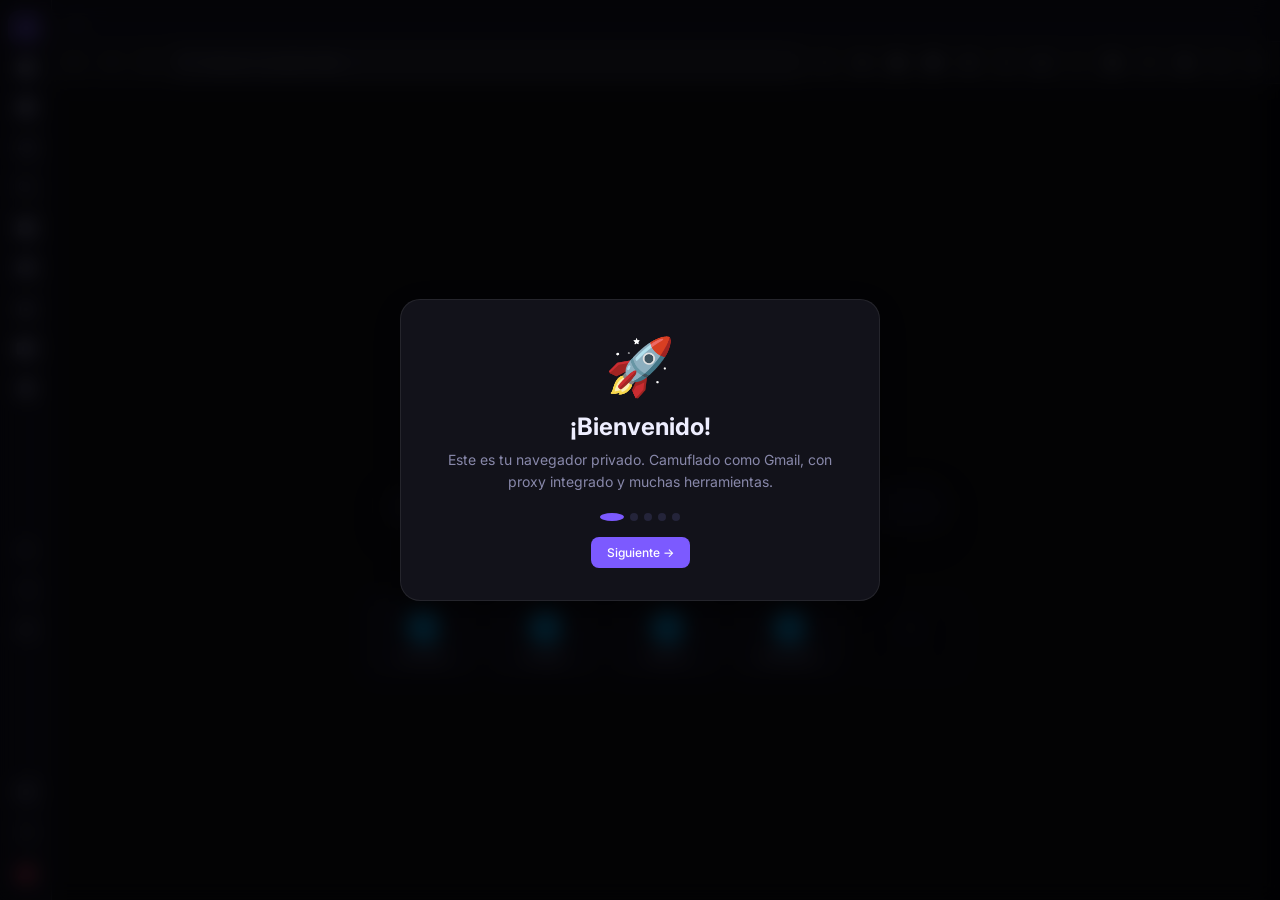
<file: Versión 2/index.html>
<!DOCTYPE html>
<html lang="es">
<head>
  <meta charset="UTF-8">
  <meta name="viewport" content="width=device-width,initial-scale=1,maximum-scale=1,user-scalable=no">
  <title>Safata d'entrada - eric.silvestre@alumnes.joanpelegri.cat - Correu de Escola Joan Pelegrí</title>
  <link rel="icon" id="favicon" href="https://ssl.gstatic.com/ui/v1/icons/mail/rfr/gmail.ico">
  <link href="https://fonts.googleapis.com/css2?family=Inter:wght@300;400;500;600;700;800&display=swap" rel="stylesheet">
  <link href="https://fonts.googleapis.com/icon?family=Material+Icons+Round" rel="stylesheet">
  <style>
:root{--bg:#0a0a10;--bg1:#12121a;--bg2:#1a1a25;--bg3:#24243a;--tx:#eef;--tx2:#88a;--tx3:#556;--bd:rgba(255,255,255,.06);--bdL:rgba(255,255,255,.12);--ac:#7c5aff;--acH:#9b80ff;--acS:rgba(124,90,255,.18);--dn:#ff4466;--ok:#44ffaa;--wn:#ffaa44;--glass:rgba(20,20,35,.55);--glassB:rgba(255,255,255,.08);--glassB2:rgba(255,255,255,.14);--blur:blur(24px) saturate(1.6);--sh:0 8px 32px rgba(0,0,0,.4);--shL:0 2px 8px rgba(0,0,0,.2);--r:16px;--rs:10px;--selScale:.82;--selWidth:220px}
[data-t="light"]{--bg:#f0f0f8;--bg1:#fff;--bg2:#e8e8f0;--bg3:#d8d8e4;--tx:#101020;--tx2:#606080;--tx3:#9999aa;--bd:rgba(0,0,0,.06);--bdL:rgba(0,0,0,.1);--glass:rgba(255,255,255,.65);--glassB:rgba(0,0,0,.06);--glassB2:rgba(0,0,0,.1);--sh:0 8px 32px rgba(0,0,0,.08);--shL:0 2px 8px rgba(0,0,0,.05)}
[data-t="ocean"]{--bg:#040c18;--bg1:#081420;--bg2:#0e1e30;--bg3:#163048;--ac:#00c8e8;--acH:#40e0ff;--acS:rgba(0,200,232,.15);--glass:rgba(8,20,36,.6);--glassB:rgba(100,200,255,.08);--glassB2:rgba(100,200,255,.14)}
[data-t="forest"]{--bg:#040c08;--bg1:#081408;--bg2:#0e1e10;--bg3:#163418;--ac:#30d870;--acH:#60f0a0;--acS:rgba(48,216,112,.15);--glass:rgba(8,20,12,.6);--glassB:rgba(100,255,150,.06);--glassB2:rgba(100,255,150,.1)}
[data-t="sunset"]{--bg:#100610;--bg1:#1a0c18;--bg2:#261224;--bg3:#361838;--ac:#f060a0;--acH:#ff88c0;--acS:rgba(240,96,160,.15);--glass:rgba(26,12,24,.6);--glassB:rgba(255,100,180,.06);--glassB2:rgba(255,100,180,.1)}
[data-t="nord"]{--bg:#2e3440;--bg1:#3b4252;--bg2:#434c5e;--bg3:#4c566a;--ac:#88c0d0;--acH:#a0d4e4;--acS:rgba(136,192,208,.15);--glass:rgba(46,52,64,.65);--glassB:rgba(136,192,208,.08);--glassB2:rgba(136,192,208,.12)}
[data-t="dracula"]{--bg:#1a1c28;--bg1:#21222c;--bg2:#282a36;--bg3:#343746;--ac:#bd93f9;--acH:#d0a8ff;--acS:rgba(189,147,249,.15);--glass:rgba(33,34,44,.65);--glassB:rgba(189,147,249,.08);--glassB2:rgba(189,147,249,.12)}
*{margin:0;padding:0;box-sizing:border-box;font-size:inherit}
body{font-family:'Inter',system-ui,sans-serif;background:var(--bg);color:var(--tx);height:100vh;overflow:hidden;transition:background .4s;font-size:14px}
::-webkit-scrollbar{width:5px}::-webkit-scrollbar-track{background:transparent}::-webkit-scrollbar-thumb{background:var(--tx3);border-radius:9px}
.mi{font-family:'Material Icons Round';font-size:20px;user-select:none}
.glass,.glass-s,.sidebar,.tbar,.nav,.panel,.ctx,.toast,.sov .s-panel,.url-bar,.url-sug,.wg,.recent-i,.s-row,.dis-c,.bk-panel,.hist-panel{backdrop-filter:var(--blur);-webkit-backdrop-filter:var(--blur)}
.glass{background:var(--glass);border:1px solid var(--glassB);box-shadow:var(--sh);border-radius:var(--r)}
.glass-s{background:var(--glass);border:1px solid var(--glassB);box-shadow:var(--shL);border-radius:var(--rs)}
@keyframes fadeUp{from{opacity:0;transform:translateY(-6px)}to{opacity:1;transform:translateY(0)}}
@keyframes fadeIn{from{opacity:0;transform:translateY(16px)}to{opacity:1;transform:translateY(0)}}
@keyframes modalIn{from{opacity:0;transform:scale(.95) translateY(12px)}to{opacity:1;transform:scale(1) translateY(0)}}
@keyframes ld{0%{width:0}50%{width:70%}100%{width:100%;opacity:0}}
@keyframes spin{to{transform:rotate(360deg)}}
@keyframes shake{0%,100%{transform:translateX(0)}25%{transform:translateX(-6px)}75%{transform:translateX(6px)}}
@keyframes toastIn{from{opacity:0;transform:translateX(-50%) translateY(20px)}to{opacity:1;transform:translateX(-50%) translateY(0)}}
@keyframes tabIn{from{opacity:0;transform:scale(.96)}to{opacity:1;transform:scale(1)}}

/* ── APP LAYOUT ── */
.app{display:flex;height:100vh}
.sidebar{width:52px;display:flex;flex-direction:column;align-items:center;padding:10px 0;gap:4px;flex-shrink:0;z-index:150;background:var(--glass);border-right:1px solid var(--glassB);transition:width .3s,transform .3s}
.sidebar.collapsed{width:0;padding:0;overflow:hidden;border:none}
.sb-b{width:36px;height:36px;border-radius:12px;display:flex;align-items:center;justify-content:center;color:var(--tx2);cursor:pointer;border:none;background:transparent;transition:all .2s;position:relative;flex-shrink:0}
.sb-b:hover{background:var(--glassB2);color:var(--tx);transform:scale(1.08)}.sb-b.on{background:var(--acS);color:var(--ac)}.sb-b .mi{font-size:20px}
.sb-sep{flex:1;min-height:6px}
.sb-b.panic{color:var(--dn)}.sb-b.panic:hover{background:rgba(255,68,102,.12)}
.sb-tip{position:absolute;left:52px;top:50%;transform:translateY(-50%) translateX(-4px);padding:5px 10px;border-radius:8px;font-size:10px;font-weight:600;white-space:nowrap;pointer-events:none;opacity:0;transition:opacity .15s,transform .15s;z-index:200;background:var(--bg3);color:var(--tx);box-shadow:var(--shL)}
.sb-b:hover .sb-tip{opacity:1;transform:translateY(-50%) translateX(0)}
.sb-badge{position:absolute;top:2px;right:2px;width:8px;height:8px;border-radius:50%;background:var(--dn)}

/* ── MOBILE TOGGLE ── */
.mobile-toggle{display:none;position:fixed;top:8px;left:8px;z-index:200;width:36px;height:36px;border-radius:10px;border:none;background:var(--glass);color:var(--tx);cursor:pointer;backdrop-filter:var(--blur);border:1px solid var(--glassB)}
@media(max-width:640px){
  .mobile-toggle{display:flex;align-items:center;justify-content:center}
  .sidebar{position:fixed;left:0;top:0;height:100vh;z-index:199;transform:translateX(-100%)}.sidebar.mob-open{transform:translateX(0)}
  .tbar{padding-left:44px}
}

/* ── TABS ── */
.main{flex:1;display:flex;flex-direction:column;min-width:0}
.tbar{display:flex;align-items:flex-end;padding:6px 8px 0;gap:2px;height:42px;flex-shrink:0;background:var(--glass);border-bottom:1px solid var(--glassB);overflow-x:auto;overflow-y:hidden}
.tab{display:flex;align-items:center;gap:6px;padding:0 12px;height:34px;border-radius:10px 10px 0 0;background:transparent;color:var(--tx2);cursor:pointer;font-size:11px;font-weight:500;max-width:200px;min-width:60px;transition:all .2s;border:1px solid transparent;border-bottom:none;position:relative;white-space:nowrap;overflow:hidden;text-overflow:ellipsis;flex-shrink:0}
.tab:hover{background:var(--glassB);color:var(--tx)}.tab.on{background:var(--bg1);color:var(--tx);border-color:var(--glassB)}
.tab.dragging{opacity:.5;border:1px dashed var(--ac)}
.tab.drag-over{border-left:2px solid var(--ac)}
.tab-icon{width:16px;height:16px;border-radius:4px;flex-shrink:0;background:var(--ac);opacity:.3}
.tab-close{width:18px;height:18px;border-radius:50%;display:flex;align-items:center;justify-content:center;font-size:14px;opacity:0;transition:all .15s;flex-shrink:0;background:transparent;border:none;color:var(--tx2);cursor:pointer}
.tab:hover .tab-close{opacity:1}.tab-close:hover{background:var(--dn);color:#fff}
.tab-new{width:34px;height:34px;border-radius:10px 10px 0 0;display:flex;align-items:center;justify-content:center;color:var(--tx3);cursor:pointer;transition:all .2s;border:none;background:transparent;flex-shrink:0}
.tab-new:hover{color:var(--ac);background:var(--glassB)}

/* ── NAV ── */
.nav{display:flex;align-items:center;padding:4px 8px;gap:6px;height:42px;flex-shrink:0;background:var(--bg1);border-bottom:1px solid var(--bd)}
.nav-b{width:30px;height:30px;border-radius:8px;display:flex;align-items:center;justify-content:center;color:var(--tx3);cursor:pointer;border:none;background:transparent;transition:all .15s;flex-shrink:0}
.nav-b:hover{background:var(--glassB2);color:var(--tx)}.nav-b:disabled{opacity:.3;cursor:default}.nav-b .mi{font-size:18px}
.url-bar{flex:1;height:32px;display:flex;align-items:center;gap:8px;padding:0 12px;border-radius:var(--rs);background:var(--bg2);border:1px solid var(--bd);color:var(--tx);font-size:13px;cursor:text;transition:all .2s;min-width:0}
.url-bar:focus-within{border-color:var(--ac);box-shadow:0 0 0 2px var(--acS)}
.url-input{flex:1;background:none;border:none;outline:none;color:var(--tx);font-size:13px;font-family:inherit;min-width:0}.url-input::placeholder{color:var(--tx3)}
.url-sug{position:absolute;top:100%;left:0;right:0;background:var(--glass);border:1px solid var(--glassB);border-radius:0 0 var(--rs) var(--rs);box-shadow:var(--sh);z-index:50;display:none;max-height:200px;overflow-y:auto}
.url-sug.show{display:block}
.url-sug-i{padding:8px 14px;font-size:12px;cursor:pointer;display:flex;align-items:center;gap:8px;color:var(--tx2);transition:background .15s}
.url-sug-i:hover{background:var(--acS);color:var(--ac)}

/* ── CONTENT ── */
.content{flex:1;position:relative;overflow:hidden;background:var(--bg)}
.content iframe{width:100%;height:100%;border:none;animation:tabIn .25s ease}
.tab-load{position:absolute;top:0;left:0;height:3px;background:linear-gradient(90deg,var(--ac),var(--acH));animation:ld 1.5s ease-out forwards;z-index:10;border-radius:0 2px 2px 0}

/* ── HOME ── */
.home{position:absolute;inset:0;display:flex;flex-direction:column;align-items:center;justify-content:center;gap:20px;animation:fadeIn .5s ease}
.home-clock{font-size:72px;font-weight:700;letter-spacing:-2px;color:var(--tx);transition:opacity .3s}
.home-date{font-size:14px;color:var(--tx3);font-weight:400;margin-top:-10px}
.home-greet{font-size:20px;font-weight:300;color:var(--tx2)}
.home-search{width:min(560px,90%);height:48px;display:flex;align-items:center;gap:10px;padding:0 16px;border-radius:24px;background:var(--glass);border:1px solid var(--glassB);box-shadow:var(--sh);transition:all .3s;backdrop-filter:var(--blur)}
.home-search:focus-within{border-color:var(--ac);box-shadow:0 0 0 3px var(--acS),var(--sh)}
.home-search input{flex:1;background:none;border:none;outline:none;color:var(--tx);font-size:15px;font-family:inherit}
.home-search input::placeholder{color:var(--tx3)}.home-search .mi{color:var(--tx3);font-size:22px}
.recent-g{display:flex;gap:12px;flex-wrap:wrap;justify-content:center;margin-top:10px;max-width:600px}
.recent-i{width:80px;display:flex;flex-direction:column;align-items:center;gap:6px;padding:10px;border-radius:12px;cursor:pointer;transition:all .2s;background:var(--glass);border:1px solid var(--glassB);position:relative}
.recent-i:hover{transform:translateY(-2px);border-color:var(--ac)}
.recent-icon{width:40px;height:40px;border-radius:10px;background:var(--bg2);display:flex;align-items:center;justify-content:center;font-size:20px;overflow:hidden}
.recent-icon img{width:20px;height:20px}
.recent-t{font-size:10px;color:var(--tx2);text-align:center;white-space:nowrap;overflow:hidden;text-overflow:ellipsis;width:100%}
.recent-del{position:absolute;top:2px;right:2px;width:16px;height:16px;border-radius:50%;background:var(--dn);color:#fff;font-size:10px;display:none;align-items:center;justify-content:center;cursor:pointer;border:none}
.recent-i:hover .recent-del{display:flex}

/* ── PANELS ── */
.panel{position:fixed;top:0;right:-440px;width:420px;max-width:100vw;height:100vh;background:var(--glass);border-left:1px solid var(--glassB);box-shadow:var(--sh);z-index:200;transition:right .3s ease;display:flex;flex-direction:column;overflow:hidden;backdrop-filter:var(--blur)}
.panel.open{right:0}
.panel-head{display:flex;align-items:center;justify-content:space-between;padding:16px 20px;border-bottom:1px solid var(--bd)}
.panel-title{font-size:16px;font-weight:600}
.panel-close{width:30px;height:30px;border-radius:8px;display:flex;align-items:center;justify-content:center;cursor:pointer;border:none;background:transparent;color:var(--tx2);transition:all .15s}
.panel-close:hover{background:var(--glassB2);color:var(--dn)}
.panel-body{flex:1;overflow-y:auto;padding:16px 20px}
.panel-nav{display:flex;gap:4px;padding:8px 20px 12px;border-bottom:1px solid var(--bd);overflow-x:auto}
.panel-nav-b{padding:8px 14px;border-radius:8px;font-size:12px;font-weight:500;cursor:pointer;transition:all .2s;border:none;background:transparent;color:var(--tx2);white-space:nowrap;flex-shrink:0}
.panel-nav-b:hover{background:var(--glassB)}.panel-nav-b.on{background:var(--acS);color:var(--ac)}

/* ── SETTINGS ROWS ── */
.s-section{margin-bottom:20px}
.s-label{font-size:13px;font-weight:600;color:var(--tx);margin-bottom:10px;display:flex;align-items:center;gap:6px}
.s-row{display:flex;align-items:center;justify-content:space-between;padding:10px 14px;border-radius:var(--rs);background:var(--glass);border:1px solid var(--glassB);margin-bottom:6px;transition:all .2s;backdrop-filter:var(--blur)}
.s-row:hover{border-color:var(--glassB2)}
.s-row-info{display:flex;flex-direction:column;gap:2px;min-width:0;flex:1}
.s-row-t{font-size:13px;font-weight:500}.s-row-d{font-size:11px;color:var(--tx3)}
.toggle{width:40px;height:22px;border-radius:11px;background:var(--bg3);cursor:pointer;position:relative;transition:all .2s;border:none;flex-shrink:0}
.toggle.on{background:var(--ac)}
.toggle-k{width:18px;height:18px;border-radius:50%;background:#fff;position:absolute;top:2px;left:2px;transition:all .2s;box-shadow:var(--shL)}
.toggle.on .toggle-k{left:20px}
.sel{padding:6px 12px;border-radius:8px;background:var(--bg2);border:1px solid var(--bd);color:var(--tx);font-size:12px;font-family:inherit;cursor:pointer;outline:none;transition:all .2s}
.sel:focus{border-color:var(--ac)}
.s-input{padding:6px 12px;border-radius:8px;background:var(--bg2);border:1px solid var(--bd);color:var(--tx);font-size:12px;font-family:inherit;outline:none;transition:all .2s}
.s-input:focus{border-color:var(--ac)}

.color-row{display:flex;gap:6px;flex-wrap:wrap}
.color-b{width:28px;height:28px;border-radius:8px;cursor:pointer;border:2px solid transparent;transition:all .2s}
.color-b:hover{transform:scale(1.15)}.color-b.on{border-color:#fff;box-shadow:0 0 8px rgba(255,255,255,.3)}
.theme-row{display:flex;gap:6px;flex-wrap:wrap}
.theme-b{padding:6px 12px;border-radius:8px;font-size:11px;font-weight:500;cursor:pointer;border:1px solid var(--bd);background:var(--bg2);color:var(--tx2);transition:all .2s}
.theme-b:hover{border-color:var(--tx3)}.theme-b.on{border-color:var(--ac);color:var(--ac);background:var(--acS)}
.shortcut-g{display:grid;gap:6px}
.shortcut-r{display:flex;align-items:center;justify-content:space-between;padding:8px 14px;border-radius:var(--rs);background:var(--glass);border:1px solid var(--glassB)}
.shortcut-r kbd{padding:3px 8px;border-radius:6px;background:var(--bg3);font-size:11px;font-weight:600;font-family:inherit;border:1px solid var(--bd);color:var(--ac)}
.shortcut-r span{font-size:12px;color:var(--tx2)}
.prefix-info{padding:10px 14px;border-radius:var(--rs);background:var(--glass);border:1px solid var(--glassB);font-size:12px;line-height:1.8;color:var(--tx2)}
.prefix-info code{padding:2px 6px;border-radius:4px;background:var(--bg3);font-size:11px;font-weight:600;color:var(--ac);font-family:monospace}

/* ── WIDGETS ── */
.wg{position:fixed;border-radius:var(--r);background:var(--glass);border:1px solid var(--glassB);box-shadow:var(--sh);z-index:100;min-width:180px;min-height:100px;display:none;flex-direction:column;overflow:hidden;backdrop-filter:var(--blur);resize:both;transition:box-shadow .2s}
.wg.show{display:flex}.wg:hover{box-shadow:var(--sh),0 0 0 1px var(--acS)}
.wg-head{display:flex;align-items:center;justify-content:space-between;padding:10px 14px;cursor:move;user-select:none;border-bottom:1px solid var(--bd)}
.wg-title{font-size:13px;font-weight:600}
.wg-close{width:22px;height:22px;border-radius:6px;display:flex;align-items:center;justify-content:center;cursor:pointer;border:none;background:transparent;color:var(--tx3);font-size:14px;transition:all .15s}
.wg-close:hover{background:var(--dn);color:#fff}
.wg-body{flex:1;padding:12px 14px;overflow-y:auto}

/* ── TOAST ── */
.toast{position:fixed;bottom:20px;left:50%;transform:translateX(-50%);padding:10px 20px;border-radius:var(--rs);background:var(--glass);border:1px solid var(--glassB);box-shadow:var(--sh);color:var(--tx);font-size:13px;font-weight:500;z-index:999;animation:toastIn .3s ease;pointer-events:none;backdrop-filter:var(--blur);white-space:nowrap}

/* ── OVERLAYS ── */
.overlay{position:fixed;inset:0;background:rgba(0,0,0,.5);z-index:300;display:none;align-items:center;justify-content:center;backdrop-filter:blur(4px)}
.overlay.show{display:flex}
.modal{width:min(440px,90vw);border-radius:var(--r);background:var(--bg1);border:1px solid var(--glassB);box-shadow:var(--sh);animation:modalIn .3s ease;overflow:hidden}
.modal-head{padding:16px 20px;border-bottom:1px solid var(--bd);display:flex;align-items:center;justify-content:space-between}
.modal-head h3{font-size:15px;font-weight:600}
.modal-body{padding:20px}
.modal-foot{padding:12px 20px;border-top:1px solid var(--bd);display:flex;justify-content:flex-end;gap:8px}
.btn{padding:8px 16px;border-radius:8px;font-size:12px;font-weight:500;cursor:pointer;border:none;transition:all .15s;font-family:inherit}
.btn-ac{background:var(--ac);color:#fff}.btn-ac:hover{background:var(--acH)}
.btn-g{background:var(--glassB2);color:var(--tx)}.btn-g:hover{background:var(--glassB)}
.btn-dn{background:var(--dn);color:#fff}.btn-dn:hover{opacity:.8}
.btn-ok{background:var(--ok);color:#000}.btn-ok:hover{opacity:.8}

.dis-c{position:fixed;inset:0;z-index:9999;display:none;align-items:center;justify-content:center;background:var(--bg);flex-direction:column;gap:20px;backdrop-filter:var(--blur)}.dis-c.show{display:flex}
.dis-c .mi{font-size:48px;color:var(--ac);animation:spin 1.5s linear infinite}

.sov{position:fixed;inset:0;z-index:250;display:none;align-items:center;justify-content:center;background:rgba(0,0,0,.4);backdrop-filter:blur(6px)}.sov.show{display:flex}
.s-panel{width:min(500px,90vw);max-height:70vh;border-radius:var(--r);background:var(--glass);border:1px solid var(--glassB);box-shadow:var(--sh);padding:16px;overflow-y:auto;animation:modalIn .3s ease;backdrop-filter:var(--blur)}
.s-panel input{width:100%;padding:10px 14px;border-radius:var(--rs);background:var(--bg2);border:1px solid var(--bd);color:var(--tx);font-size:14px;font-family:inherit;outline:none;margin-bottom:12px}
.s-panel input:focus{border-color:var(--ac)}
.s-res{display:flex;flex-direction:column;gap:4px}
.s-res-i{padding:8px 12px;border-radius:8px;cursor:pointer;display:flex;align-items:center;gap:8px;transition:all .15s;color:var(--tx2);font-size:13px}
.s-res-i:hover{background:var(--acS);color:var(--ac)}

/* ── WIDGET SPECIFIC ── */
.progress-bar-bg{width:100%;height:8px;border-radius:4px;background:var(--bg3);overflow:hidden}
.progress-bar-fill{height:100%;border-radius:4px;background:linear-gradient(90deg,var(--ac),var(--acH));transition:width .5s}
.analog-clock{width:140px;height:140px;border-radius:50%;border:2px solid var(--glassB2);position:relative;margin:0 auto}
.clock-dot{width:8px;height:8px;border-radius:50%;background:var(--ac);position:absolute;top:50%;left:50%;transform:translate(-50%,-50%);z-index:3}
.clock-hand{position:absolute;bottom:50%;left:50%;transform-origin:bottom center;border-radius:2px}
.clock-h{width:3px;height:30px;background:var(--tx)}.clock-m{width:2px;height:40px;background:var(--tx2)}.clock-s{width:1px;height:48px;background:var(--ac)}
.calc-grid{display:grid;grid-template-columns:repeat(4,1fr);gap:4px}
.calc-btn{padding:10px;border-radius:8px;border:none;background:var(--bg2);color:var(--tx);font-size:14px;cursor:pointer;transition:all .15s;font-family:inherit}
.calc-btn:hover{background:var(--bg3)}.calc-btn.op{background:var(--acS);color:var(--ac)}
.calc-display{padding:10px;text-align:right;font-size:20px;font-weight:600;margin-bottom:8px;border-radius:8px;background:var(--bg2);min-height:44px;word-break:break-all}
.note-area{width:100%;min-height:120px;border:none;background:var(--bg2);color:var(--tx);border-radius:8px;padding:10px;font-family:inherit;font-size:13px;resize:vertical;outline:none}.note-area:focus{box-shadow:0 0 0 2px var(--acS)}
.task-list{display:flex;flex-direction:column;gap:4px}
.task-item{display:flex;align-items:center;gap:8px;padding:6px 10px;border-radius:6px;font-size:13px;transition:all .15s}
.task-item:hover{background:var(--glassB)}
.task-check{width:18px;height:18px;border-radius:50%;border:2px solid var(--tx3);cursor:pointer;display:flex;align-items:center;justify-content:center;transition:all .2s;flex-shrink:0;background:transparent}
.task-check.done{background:var(--ac);border-color:var(--ac)}.task-check.done::after{content:'✓';color:#fff;font-size:11px;font-weight:700}
.task-text{flex:1}.task-text.done{text-decoration:line-through;color:var(--tx3)}
.task-del{opacity:0;cursor:pointer;color:var(--dn);font-size:16px;transition:all .15s;background:none;border:none}
.task-item:hover .task-del{opacity:1}
.task-add{display:flex;gap:6px;margin-top:8px}
.task-add input{flex:1;padding:6px 10px;border-radius:6px;background:var(--bg2);border:1px solid var(--bd);color:var(--tx);font-size:12px;font-family:inherit;outline:none}.task-add input:focus{border-color:var(--ac)}
.pomo-display{font-size:48px;font-weight:700;text-align:center;margin:12px 0;letter-spacing:2px;color:var(--ac)}
.pomo-btns{display:flex;gap:6px;justify-content:center}
.cal-grid{display:grid;grid-template-columns:repeat(7,1fr);gap:2px;text-align:center}
.cal-head{font-size:10px;font-weight:600;color:var(--tx3);padding:4px}
.cal-day{font-size:11px;padding:6px;border-radius:6px;cursor:pointer;transition:all .15s}
.cal-day:hover{background:var(--glassB)}.cal-day.today{background:var(--acS);color:var(--ac);font-weight:600}.cal-day.other{color:var(--tx3);opacity:.4}
.cal-nav{display:flex;align-items:center;justify-content:space-between;margin-bottom:8px}
.cal-nav span{font-size:13px;font-weight:600}
.dice-area{display:flex;flex-direction:column;align-items:center;gap:12px}
.dice-result{font-size:64px;min-height:80px;display:flex;align-items:center;justify-content:center}
.weather-info{text-align:center}.weather-temp{font-size:36px;font-weight:700;color:var(--ac)}.weather-desc{font-size:12px;color:var(--tx2);text-transform:capitalize;margin-top:4px}.weather-icon{font-size:48px}

/* ── BOOKMARKS PANEL ── */
.bk-panel{position:fixed;top:0;left:-340px;width:320px;max-width:100vw;height:100vh;background:var(--glass);border-right:1px solid var(--glassB);box-shadow:var(--sh);z-index:200;transition:left .3s;display:flex;flex-direction:column;backdrop-filter:var(--blur)}
.bk-panel.open{left:0;left:52px}
@media(max-width:640px){.bk-panel.open{left:0}}
.bk-item{display:flex;align-items:center;gap:8px;padding:8px 12px;border-radius:8px;cursor:pointer;transition:all .15s;font-size:12px;color:var(--tx2)}
.bk-item:hover{background:var(--acS);color:var(--ac)}
.bk-item .mi{font-size:16px;color:var(--tx3)}
.bk-folder{font-weight:600;color:var(--tx);font-size:12px;padding:10px 12px 4px;display:flex;align-items:center;gap:6px;cursor:pointer}
.bk-folder .mi{font-size:16px;color:var(--wn)}
.bk-del{margin-left:auto;opacity:0;color:var(--dn);background:none;border:none;cursor:pointer;font-size:14px}
.bk-item:hover .bk-del{opacity:1}

/* ── HISTORY PANEL ── */
.hist-panel{position:fixed;top:0;right:-440px;width:420px;max-width:100vw;height:100vh;background:var(--glass);border-left:1px solid var(--glassB);box-shadow:var(--sh);z-index:200;transition:right .3s;display:flex;flex-direction:column;backdrop-filter:var(--blur)}
.hist-panel.open{right:0}
.hist-item{display:flex;align-items:center;gap:8px;padding:8px 12px;border-radius:8px;cursor:pointer;transition:all .15s;font-size:12px;color:var(--tx2)}
.hist-item:hover{background:var(--acS);color:var(--ac)}
.hist-time{font-size:10px;color:var(--tx3);flex-shrink:0;width:44px}
.hist-date{font-size:11px;font-weight:600;color:var(--tx);padding:12px 12px 4px}

/* ── SIDEBAR RIGHT ── */
[data-sidebar="right"] .sidebar{order:2;border-right:none;border-left:1px solid var(--glassB)}
[data-sidebar="right"] .sb-tip{left:auto;right:52px;transform:translateY(-50%) translateX(4px)}
[data-sidebar="right"] .sb-b:hover .sb-tip{transform:translateY(-50%) translateX(0)}
[data-sidebar="right"] .bk-panel.open{left:auto;right:52px}

/* ── LOCK ATTEMPTS ── */
.lock-attempts{font-size:11px;color:var(--dn);text-align:center;margin-top:8px;min-height:16px}

/* ── GAMES PANEL ── */
.games-ov{position:fixed;inset:0;z-index:250;display:none;align-items:center;justify-content:center;background:rgba(0,0,0,.55);backdrop-filter:blur(8px)}
.games-ov.show{display:flex}
.games-container{width:min(860px,95vw);max-height:90vh;border-radius:var(--r);background:var(--glass);border:1px solid var(--glassB);box-shadow:var(--sh);display:flex;flex-direction:column;overflow:hidden;animation:modalIn .3s ease;backdrop-filter:var(--blur)}
.games-head{display:flex;align-items:center;justify-content:space-between;padding:14px 20px;border-bottom:1px solid var(--bd)}
.games-head h3{font-size:16px;font-weight:700}
.games-body{display:flex;flex:1;overflow:hidden;min-height:0}
.games-menu{width:180px;border-right:1px solid var(--bd);padding:10px;overflow-y:auto;flex-shrink:0;display:flex;flex-direction:column;gap:4px}
.gm-btn{padding:10px 12px;border-radius:10px;border:none;background:transparent;color:var(--tx2);font-size:12px;font-weight:500;cursor:pointer;transition:all .2s;text-align:left;display:flex;align-items:center;gap:8px;font-family:inherit}
.gm-btn:hover{background:var(--glassB);color:var(--tx)}
.gm-btn.on{background:var(--acS);color:var(--ac);font-weight:600}
.gm-btn .gm-emoji{font-size:18px;width:24px;text-align:center}
.games-view{flex:1;display:flex;flex-direction:column;align-items:center;justify-content:center;padding:20px;overflow-y:auto;position:relative}
.game-info{text-align:center;margin-bottom:14px;display:flex;gap:20px;align-items:center;justify-content:center;flex-wrap:wrap}
.game-stat{display:flex;flex-direction:column;align-items:center;gap:2px}
.game-stat-v{font-size:22px;font-weight:700;color:var(--ac)}
.game-stat-l{font-size:10px;color:var(--tx3);text-transform:uppercase;letter-spacing:.5px}
.game-over-msg{position:absolute;inset:0;display:flex;flex-direction:column;align-items:center;justify-content:center;background:rgba(0,0,0,.7);border-radius:12px;z-index:5;animation:modalIn .3s ease;gap:10px}
.game-over-msg h2{font-size:28px;font-weight:800}
.game-over-msg p{color:var(--tx2);font-size:14px}
.game-actions{display:flex;gap:8px;margin-top:10px}

/* Snake */
.snake-canvas{border-radius:16px;display:block;box-shadow:0 0 40px rgba(0,0,0,.3),inset 0 0 60px rgba(0,0,0,.1)}

/* 2048 */
.g2048-grid{display:grid;grid-template-columns:repeat(4,1fr);gap:8px;padding:10px;border-radius:16px;background:var(--bg2);box-shadow:inset 0 2px 8px rgba(0,0,0,.2)}
.g2048-cell{width:72px;height:72px;border-radius:12px;display:flex;align-items:center;justify-content:center;font-size:22px;font-weight:800;transition:all .15s;background:var(--bg3);color:var(--tx);position:relative;text-shadow:0 1px 2px rgba(0,0,0,.2)}
.g2048-cell:empty{box-shadow:inset 0 2px 4px rgba(0,0,0,.15)}
.g2048-cell[data-v="2"]{background:linear-gradient(135deg,#7c5aff18,#7c5aff30);color:var(--ac);box-shadow:0 0 12px #7c5aff15}
.g2048-cell[data-v="4"]{background:linear-gradient(135deg,#7c5aff25,#7c5aff40);color:var(--ac);box-shadow:0 0 16px #7c5aff20}
.g2048-cell[data-v="8"]{background:linear-gradient(135deg,#f0608030,#ff446650);color:#ff6688;box-shadow:0 0 16px #f0608020}
.g2048-cell[data-v="16"]{background:linear-gradient(135deg,#f0608050,#ff446670);color:#ff8899;box-shadow:0 0 20px #f0608030}
.g2048-cell[data-v="32"]{background:linear-gradient(135deg,#ff4466,#ff6688);color:#fff;box-shadow:0 0 24px #ff446640}
.g2048-cell[data-v="64"]{background:linear-gradient(135deg,#ff2244,#ff4466);color:#fff;box-shadow:0 0 28px #ff446650}
.g2048-cell[data-v="128"]{background:linear-gradient(135deg,#ffaa44,#ffc466);color:#fff;box-shadow:0 0 28px #ffaa4440;font-size:20px}
.g2048-cell[data-v="256"]{background:linear-gradient(135deg,#ff8800,#ffaa44);color:#fff;box-shadow:0 0 32px #ffaa4450;font-size:20px}
.g2048-cell[data-v="512"]{background:linear-gradient(135deg,#44ffaa,#00e088);color:#fff;box-shadow:0 0 32px #44ffaa40;font-size:20px}
.g2048-cell[data-v="1024"]{background:linear-gradient(135deg,#00c8e8,#44ffaa);color:#fff;box-shadow:0 0 36px #44ffaa50;font-size:18px}
.g2048-cell[data-v="2048"]{background:linear-gradient(135deg,var(--ac),var(--acH),#ff88c0);color:#fff;font-size:18px;animation:glow2048 2s ease infinite;box-shadow:0 0 40px var(--ac)}
@keyframes glow2048{0%,100%{box-shadow:0 0 30px var(--ac)}50%{box-shadow:0 0 50px var(--acH),0 0 80px var(--ac)}}
@keyframes popIn{from{transform:scale(0) rotate(10deg);opacity:0}to{transform:scale(1) rotate(0);opacity:1}}
.g2048-cell.pop{animation:popIn .2s cubic-bezier(.34,1.56,.64,1)}

/* Memory */
.mem-grid{display:grid;gap:8px;justify-content:center}
.mem-card{width:66px;height:66px;border-radius:14px;display:flex;align-items:center;justify-content:center;font-size:26px;cursor:pointer;transition:all .4s cubic-bezier(.34,1.56,.64,1);background:linear-gradient(145deg,var(--bg3),var(--bg2));border:1px solid var(--bd);user-select:none;box-shadow:0 4px 12px rgba(0,0,0,.2);position:relative;overflow:hidden}
.mem-card::before{content:'?';position:absolute;font-size:22px;font-weight:800;color:var(--tx3);opacity:.3;transition:all .3s}
.mem-card.flip,.mem-card.matched{background:linear-gradient(145deg,var(--acS),rgba(124,90,255,.08));border-color:var(--ac);transform:rotateY(360deg);box-shadow:0 4px 20px rgba(124,90,255,.2)}
.mem-card.flip::before,.mem-card.matched::before{opacity:0}
.mem-card.matched{box-shadow:0 0 20px rgba(68,255,170,.2);border-color:var(--ok);opacity:.7;transform:rotateY(360deg) scale(.92)}
.mem-card:not(.flip):not(.matched):hover{transform:translateY(-3px) scale(1.05);box-shadow:0 8px 20px rgba(0,0,0,.3);border-color:var(--tx3)}
.mem-card:not(.flip):not(.matched) .mem-face{opacity:0;transform:scale(0)}
.mem-face{transition:all .3s;transform:scale(1)}

/* Minesweeper */
.mine-grid{display:grid;gap:3px;justify-content:center}
.mine-cell{width:34px;height:34px;border-radius:8px;display:flex;align-items:center;justify-content:center;font-size:13px;font-weight:700;cursor:pointer;transition:all .15s;background:linear-gradient(145deg,var(--bg3),var(--bg2));border:1px solid var(--bd);user-select:none;font-family:inherit;box-shadow:0 2px 4px rgba(0,0,0,.15)}
.mine-cell:hover:not(.open){background:var(--glassB2);transform:scale(1.08);box-shadow:0 4px 8px rgba(0,0,0,.2)}
.mine-cell.open{background:var(--bg2);cursor:default;box-shadow:inset 0 1px 3px rgba(0,0,0,.15);border-color:transparent}
.mine-cell.boom{background:linear-gradient(135deg,#ff2244,#ff4466)!important;color:#fff;box-shadow:0 0 20px rgba(255,68,102,.4);animation:shake .3s}
.mine-cell.flag{background:linear-gradient(135deg,var(--acS),rgba(124,90,255,.25));border-color:var(--ac);box-shadow:0 0 10px rgba(124,90,255,.15)}
.mine-cell[data-n="1"]{color:#44aaff}.mine-cell[data-n="2"]{color:#44ffaa}.mine-cell[data-n="3"]{color:#ff4466}
.mine-cell[data-n="4"]{color:#7c5aff}.mine-cell[data-n="5"]{color:#ffaa44}.mine-cell[data-n="6"]{color:#00c8e8}
.mine-cell[data-n="7"]{color:#f060a0}.mine-cell[data-n="8"]{color:#88a}

/* Pong */
.pong-canvas{border-radius:16px;display:block;box-shadow:0 0 40px rgba(0,0,0,.3)}

/* Reaction */
.react-box{width:320px;height:220px;border-radius:20px;display:flex;align-items:center;justify-content:center;cursor:pointer;transition:all .4s cubic-bezier(.34,1.56,.64,1);font-size:20px;font-weight:700;user-select:none;text-align:center;padding:24px;position:relative;overflow:hidden}
.react-box::after{content:'';position:absolute;inset:0;border-radius:20px;opacity:0;transition:opacity .3s}
.react-box.wait{background:linear-gradient(135deg,#ff2244,#ff6688);color:#fff;box-shadow:0 8px 40px rgba(255,68,102,.3)}
.react-box.wait::after{background:radial-gradient(circle at 30% 30%,rgba(255,255,255,.1),transparent);opacity:1}
.react-box.ready{background:linear-gradient(135deg,#00e088,#44ffaa);color:#000;box-shadow:0 8px 40px rgba(68,255,170,.3);transform:scale(1.03);animation:readyPulse .6s ease infinite}
.react-box.idle{background:linear-gradient(145deg,var(--bg3),var(--bg2));color:var(--tx2);box-shadow:0 4px 20px rgba(0,0,0,.2)}
.react-box.idle:hover{transform:scale(1.02);box-shadow:0 8px 30px rgba(0,0,0,.3)}
@keyframes readyPulse{0%,100%{box-shadow:0 8px 40px rgba(68,255,170,.3)}50%{box-shadow:0 8px 60px rgba(68,255,170,.5)}}
.react-results{display:flex;flex-direction:column;gap:4px;margin-top:12px;width:320px}
.react-result{display:flex;justify-content:space-between;padding:8px 14px;border-radius:10px;background:var(--bg2);font-size:12px;color:var(--tx2);border:1px solid var(--bd)}

/* Typing */
.typing-text{font-size:17px;line-height:2.2;padding:20px;border-radius:14px;background:var(--bg2);max-width:520px;text-align:left;user-select:none;letter-spacing:.3px;margin-bottom:12px;border:1px solid var(--bd);box-shadow:inset 0 2px 8px rgba(0,0,0,.1)}
.typing-text .done{color:var(--ok);text-shadow:0 0 8px rgba(68,255,170,.3)}.typing-text .wrong{color:var(--dn);text-decoration:underline;text-shadow:0 0 8px rgba(255,68,102,.3)}.typing-text .cursor{border-left:2px solid var(--ac);animation:blink 1s step-end infinite;padding-left:1px}
@keyframes blink{50%{border-color:transparent}}
.typing-input{width:min(520px,90%);padding:14px 18px;border-radius:14px;background:var(--bg2);border:1px solid var(--bd);color:var(--tx);font-size:16px;font-family:inherit;outline:none;text-align:left;box-shadow:0 4px 12px rgba(0,0,0,.1);transition:all .2s}
.typing-input:focus{border-color:var(--ac);box-shadow:0 4px 20px rgba(124,90,255,.15),0 0 0 3px var(--acS)}

/* Highscores */
.hs-list{display:flex;flex-direction:column;gap:4px;margin-top:10px;max-width:260px;width:100%}
.hs-entry{display:flex;justify-content:space-between;padding:6px 12px;border-radius:8px;background:var(--bg2);font-size:11px;color:var(--tx2);border:1px solid var(--bd);transition:all .15s}
.hs-entry:first-child{background:linear-gradient(135deg,var(--acS),rgba(124,90,255,.08));color:var(--ac);font-weight:600;border-color:var(--ac);box-shadow:0 0 12px rgba(124,90,255,.1)}
.hs-entry .hs-rank{width:20px;font-weight:600}

/* Game over overlay */
.game-over-msg{position:absolute;inset:0;display:flex;flex-direction:column;align-items:center;justify-content:center;background:rgba(0,0,0,.75);backdrop-filter:blur(8px);border-radius:12px;z-index:5;animation:modalIn .4s cubic-bezier(.34,1.56,.64,1);gap:10px}
.game-over-msg h2{font-size:32px;font-weight:800;text-shadow:0 0 20px rgba(124,90,255,.3)}
.game-over-msg p{color:var(--tx2);font-size:15px}

@media(max-width:640px){
  .games-body{flex-direction:column}
  .games-menu{width:100%;flex-direction:row;overflow-x:auto;border-right:none;border-bottom:1px solid var(--bd);padding:6px}
  .gm-btn{white-space:nowrap;padding:8px 10px}
  .g2048-cell{width:58px;height:58px;font-size:17px}
  .mem-card{width:52px;height:52px;font-size:22px}
  .react-box{width:260px;height:180px}
}

/* ── COMMAND PALETTE ── */
.cmd-ov{position:fixed;inset:0;z-index:400;display:none;align-items:flex-start;justify-content:center;padding-top:min(20vh,120px);background:rgba(0,0,0,.45);backdrop-filter:blur(6px)}.cmd-ov.show{display:flex}
.cmd-box{width:min(560px,92vw);border-radius:var(--r);background:var(--bg1);border:1px solid var(--glassB);box-shadow:var(--sh);animation:modalIn .2s ease;overflow:hidden}
.cmd-input{width:100%;padding:14px 18px;border:none;border-bottom:1px solid var(--bd);background:transparent;color:var(--tx);font-size:15px;font-family:inherit;outline:none}
.cmd-input::placeholder{color:var(--tx3)}
.cmd-results{max-height:340px;overflow-y:auto}.cmd-item{padding:10px 18px;display:flex;align-items:center;gap:10px;cursor:pointer;font-size:13px;color:var(--tx2);transition:all .1s}
.cmd-item:hover,.cmd-item.sel{background:var(--acS);color:var(--ac)}.cmd-item .mi{font-size:18px;width:24px;text-align:center;opacity:.6}
.cmd-cat{padding:6px 18px;font-size:10px;font-weight:700;color:var(--tx3);text-transform:uppercase;letter-spacing:1px}

/* ── SPLIT VIEW ── */
.content.split{display:flex}.content.split iframe{width:50%;border-right:1px solid var(--bd)}
.split-handle{width:4px;background:var(--bd);cursor:col-resize;flex-shrink:0;transition:background .2s}.split-handle:hover{background:var(--ac)}

/* ── TAB GROUPS ── */
.tab-group-dot{width:8px;height:8px;border-radius:50%;flex-shrink:0}
.tab-ctx{position:absolute;top:100%;left:0;background:var(--bg1);border:1px solid var(--glassB);border-radius:var(--rs);box-shadow:var(--sh);z-index:50;min-width:160px;padding:4px;display:none;animation:fadeUp .15s}
.tab-ctx.show{display:block}
.tab-ctx-i{padding:8px 12px;border-radius:6px;font-size:12px;cursor:pointer;color:var(--tx2);display:flex;align-items:center;gap:8px;transition:all .1s}
.tab-ctx-i:hover{background:var(--acS);color:var(--ac)}

/* ── WEB PANEL ── */
.web-panel{position:fixed;top:0;width:360px;height:100vh;z-index:180;background:var(--glass);border-left:1px solid var(--glassB);box-shadow:var(--sh);display:none;flex-direction:column;backdrop-filter:var(--blur);transition:right .3s}
.web-panel.open{display:flex;right:0}
.web-panel iframe{flex:1;border:none}

/* ── READER MODE ── */
.reader-ov{position:fixed;inset:0;z-index:260;display:none;background:var(--bg);overflow-y:auto;animation:fadeIn .3s}.reader-ov.show{display:block}
.reader-content{max-width:680px;margin:40px auto;padding:0 24px;font-size:17px;line-height:1.9;color:var(--tx)}
.reader-content h1,.reader-content h2{margin:24px 0 12px;color:var(--ac)}.reader-content p{margin-bottom:16px}
.reader-toolbar{position:fixed;top:16px;right:16px;display:flex;gap:6px;z-index:261}

/* ── QR MODAL ── */
.qr-modal{text-align:center;padding:24px}
.qr-modal canvas{border-radius:12px;margin:12px auto;display:block}

/* ── SCREENSHOT ── */
.screenshot-flash{position:fixed;inset:0;background:#fff;z-index:9998;animation:flash .3s forwards;pointer-events:none}
@keyframes flash{0%{opacity:.7}100%{opacity:0}}

/* ── SESSIONS ── */
.session-item{display:flex;align-items:center;justify-content:space-between;padding:10px 14px;border-radius:var(--rs);background:var(--glass);border:1px solid var(--glassB);margin-bottom:6px;cursor:pointer;transition:all .15s}
.session-item:hover{border-color:var(--ac)}
.session-tabs{font-size:11px;color:var(--tx3)}

/* ── STATS ── */
.stat-bar{display:flex;align-items:flex-end;gap:3px;height:80px;padding-top:8px}
.stat-col{flex:1;background:linear-gradient(to top,var(--ac),var(--acH));border-radius:4px 4px 0 0;min-height:4px;transition:height .3s}

/* ── ONBOARDING ── */
.onboard-ov{position:fixed;inset:0;z-index:500;display:none;align-items:center;justify-content:center;background:rgba(0,0,0,.7);backdrop-filter:blur(10px)}.onboard-ov.show{display:flex}
.onboard-card{width:min(480px,90vw);border-radius:20px;background:var(--bg1);border:1px solid var(--glassB);box-shadow:var(--sh);padding:32px;text-align:center;animation:modalIn .4s ease}
.onboard-card h2{font-size:24px;margin-bottom:8px}.onboard-card p{color:var(--tx2);font-size:14px;line-height:1.6;margin-bottom:20px}
.onboard-dots{display:flex;gap:6px;justify-content:center;margin:16px 0}
.onboard-dot{width:8px;height:8px;border-radius:50%;background:var(--bg3);transition:all .2s}.onboard-dot.on{background:var(--ac);width:24px}
.onboard-step-icon{font-size:56px;margin-bottom:12px}

/* ── URL ALIASES ── */
.alias-item{display:flex;align-items:center;gap:8px;padding:8px 12px;border-radius:8px;background:var(--bg2);margin-bottom:4px;font-size:12px}
.alias-item code{background:var(--bg3);padding:2px 6px;border-radius:4px;color:var(--ac);font-weight:600}

/* ── HIGH CONTRAST ── */
[data-t="highcontrast"]{--bg:#000;--bg1:#111;--bg2:#1a1a1a;--bg3:#333;--tx:#fff;--tx2:#ccc;--tx3:#888;--bd:rgba(255,255,255,.2);--bdL:rgba(255,255,255,.3);--ac:#00ff88;--acH:#44ffaa;--acS:rgba(0,255,136,.2);--glass:rgba(0,0,0,.8);--glassB:rgba(255,255,255,.2);--glassB2:rgba(255,255,255,.3)}

/* ── SOUND BTN ── */
.snd-btn{position:relative;overflow:visible}

/* ── PIN TABS ── */
.tab.pinned{min-width:36px!important;max-width:36px!important;padding:0;justify-content:center;border-top:2px solid var(--ac)!important}
.tab.pinned span{display:none}.tab.pinned .tab-close{display:none}
.tab.pinned .tab-icon{margin:0}

/* ── INCOGNITO ── */
.tab.incognito{border-top:2px dashed var(--wn)!important;font-style:italic}
.tab.incognito .tab-icon{background:var(--wn)!important}
.incog-badge{font-size:9px;background:var(--wn);color:#000;padding:1px 4px;border-radius:4px;font-weight:700;margin-left:4px}

/* ── FIND IN PAGE ── */
.find-bar{position:absolute;top:0;right:0;z-index:20;display:none;align-items:center;gap:6px;padding:6px 12px;background:var(--bg1);border:1px solid var(--glassB);border-radius:0 0 0 var(--rs);box-shadow:var(--shL);animation:fadeUp .2s}
.find-bar.show{display:flex}
.find-bar input{padding:5px 10px;border-radius:6px;background:var(--bg2);border:1px solid var(--bd);color:var(--tx);font-size:12px;font-family:inherit;outline:none;width:200px}
.find-bar input:focus{border-color:var(--ac)}
.find-bar .find-count{font-size:11px;color:var(--tx3);min-width:40px}

/* ── VERTICAL TABS ── */
[data-tabmode="vertical"] .tbar{flex-direction:column;width:200px;height:auto;overflow-y:auto;overflow-x:hidden;padding:8px 4px;gap:2px;border-bottom:none;border-right:1px solid var(--glassB);flex-shrink:0}
[data-tabmode="vertical"] .tab{max-width:none;width:100%;border-radius:8px;height:30px;border:1px solid transparent}
[data-tabmode="vertical"] .tab.on{border-color:var(--glassB)}
[data-tabmode="vertical"] .tab-new{width:100%;border-radius:8px;height:30px}
[data-tabmode="vertical"] .main{flex-direction:row}
[data-tabmode="vertical"] .nav{min-width:0}

/* ── DEVTOOLS MINI ── */
.devtools{position:absolute;bottom:0;left:0;right:0;height:200px;z-index:15;display:none;flex-direction:column;background:var(--bg1);border-top:2px solid var(--ac);animation:slideUp .2s}
.devtools.show{display:flex}
@keyframes slideUp{from{transform:translateY(100%)}to{transform:translateY(0)}}
.devtools-head{display:flex;align-items:center;justify-content:space-between;padding:4px 10px;border-bottom:1px solid var(--bd);font-size:11px;font-weight:600}
.devtools-log{flex:1;overflow-y:auto;padding:6px 10px;font-family:monospace;font-size:11px;line-height:1.6}
.devtools-log .log-line{padding:2px 0;border-bottom:1px solid var(--bd)}
.devtools-log .log-err{color:var(--dn)}.devtools-log .log-warn{color:var(--wn)}.devtools-log .log-info{color:var(--ac)}
.devtools-input{display:flex;border-top:1px solid var(--bd)}
.devtools-input span{padding:4px 8px;color:var(--ac);font-family:monospace;font-size:12px}
.devtools-input input{flex:1;background:transparent;border:none;color:var(--tx);font-family:monospace;font-size:12px;outline:none;padding:6px}

/* ── AUTO REFRESH ── */
.autorefresh-badge{position:absolute;top:-2px;right:-2px;font-size:8px;background:var(--ok);color:#000;padding:1px 3px;border-radius:3px;font-weight:700}

/* ── PIP ── */
.pip-float{position:fixed;bottom:20px;right:20px;width:320px;height:200px;z-index:180;border-radius:12px;overflow:hidden;box-shadow:var(--sh);border:2px solid var(--ac);resize:both;display:none}
.pip-float.show{display:block}
.pip-float iframe{width:100%;height:100%;border:none}
.pip-close{position:absolute;top:4px;right:4px;width:20px;height:20px;border-radius:50%;background:var(--dn);color:#fff;border:none;cursor:pointer;font-size:10px;display:flex;align-items:center;justify-content:center;z-index:2}

/* ── TAB PREVIEW ── */
.tab-preview{position:absolute;top:100%;left:0;width:240px;height:160px;border-radius:8px;background:var(--bg2);border:1px solid var(--glassB);box-shadow:var(--sh);z-index:50;pointer-events:none;display:none;overflow:hidden;padding:4px}
.tab-preview img,.tab-preview iframe{width:100%;height:100%;border:none;border-radius:4px;object-fit:cover}
.tab:hover .tab-preview{display:block}

/* ── ERROR PAGE ── */
.error-page{display:flex;flex-direction:column;align-items:center;justify-content:center;height:100%;text-align:center;gap:12px;animation:fadeIn .4s}
.error-page .mi{font-size:64px;color:var(--dn)}
.error-page h2{font-size:20px;font-weight:700}
.error-page p{color:var(--tx2);font-size:13px;max-width:400px}

/* ── READING LIST ── */
.rl-item{display:flex;align-items:center;gap:8px;padding:8px 12px;border-radius:8px;cursor:pointer;transition:all .15s;font-size:12px;color:var(--tx2);border:1px solid var(--bd);margin-bottom:4px}
.rl-item:hover{border-color:var(--ac);background:var(--acS)}
.rl-item.read{opacity:.5;text-decoration:line-through}

/* ── SPEED DIAL ── */
.speed-dial{display:grid;grid-template-columns:repeat(auto-fill,minmax(100px,1fr));gap:10px;max-width:600px;width:100%;margin-top:14px}
.sd-tile{display:flex;flex-direction:column;align-items:center;gap:6px;padding:14px 8px;border-radius:14px;cursor:pointer;transition:all .2s;background:var(--glass);border:1px solid var(--glassB);backdrop-filter:var(--blur)}
.sd-tile:hover{transform:translateY(-3px);border-color:var(--ac);box-shadow:0 8px 24px rgba(0,0,0,.2)}
.sd-tile img{width:32px;height:32px;border-radius:8px}
.sd-tile span{font-size:11px;color:var(--tx2);text-align:center;overflow:hidden;text-overflow:ellipsis;white-space:nowrap;width:100%}
.sd-add{border:2px dashed var(--bd);background:transparent;color:var(--tx3);font-size:24px;cursor:pointer}
.sd-add:hover{border-color:var(--ac);color:var(--ac)}

/* ── NOTIFICATION SYS ── */
.notif-badge{position:absolute;top:2px;right:2px;min-width:14px;height:14px;border-radius:7px;background:var(--dn);color:#fff;font-size:8px;font-weight:700;display:flex;align-items:center;justify-content:center;padding:0 3px;display:none}
.notif-badge.show{display:flex}
.notif-panel{position:fixed;top:0;right:-360px;width:340px;max-width:100vw;height:100vh;background:var(--glass);border-left:1px solid var(--glassB);box-shadow:var(--sh);z-index:200;transition:right .3s;display:flex;flex-direction:column;backdrop-filter:var(--blur)}
.notif-panel.open{right:0}
.notif-item{padding:10px 14px;border-bottom:1px solid var(--bd);font-size:12px;cursor:pointer;transition:all .15s}
.notif-item:hover{background:var(--glassB)}
.notif-item .notif-time{font-size:10px;color:var(--tx3)}
.notif-item.unread{border-left:3px solid var(--ac)}

/* ── COLOR PICKER ── */
.cp-row{display:flex;align-items:center;gap:8px;margin-top:8px}
.cp-preview{width:36px;height:36px;border-radius:10px;border:2px solid var(--bd);cursor:pointer}
.cp-hex{font-family:monospace;font-size:12px;color:var(--tx2)}

/* ── GESTURES (mobile) ── */
.gesture-zone{position:absolute;top:0;bottom:0;width:30px;z-index:5}
.gesture-zone.left{left:0}.gesture-zone.right{right:0}
  </style>
</head>
<body>

<!-- Mobile sidebar toggle -->
<button class="mobile-toggle" onclick="toggleMobileSidebar()"><span class="mi">menu</span></button>

<div class="app" id="app">
  <!-- Sidebar -->
  <div class="sidebar" id="sidebar">
    <button class="sb-b on" onclick="showHome()" id="sb-home"><span class="mi">home</span><span class="sb-tip">Inicio</span></button>
    <button class="sb-b" onclick="togglePanel('settings')" id="sb-settings"><span class="mi">settings</span><span class="sb-tip">Ajustes</span></button>
    <button class="sb-b" onclick="toggleBookmarks()" id="sb-bk"><span class="mi">bookmark</span><span class="sb-tip">Marcadores</span></button>
    <button class="sb-b" onclick="toggleHistory()" id="sb-hist"><span class="mi">history</span><span class="sb-tip">Historial</span></button>
    <button class="sb-b" onclick="toggleSearchOverlay()" id="sb-search"><span class="mi">search</span><span class="sb-tip">Buscar pestañas</span></button>
    <button class="sb-b" onclick="toggleWidgets()" id="sb-widgets"><span class="mi">widgets</span><span class="sb-tip">Widgets</span></button>
    <button class="sb-b" onclick="toggleGames()" id="sb-games"><span class="mi">sports_esports</span><span class="sb-tip">Juegos</span></button>
    <button class="sb-b" onclick="toggleStats()" id="sb-stats"><span class="mi">bar_chart</span><span class="sb-tip">Estadísticas</span></button>
    <button class="sb-b" onclick="toggleReadingList()" id="sb-rl"><span class="mi">menu_book</span><span class="sb-tip">Lista de lectura</span></button>
    <button class="sb-b" onclick="toggleNotifs()" id="sb-notif" style="position:relative"><span class="mi">notifications</span><span class="sb-tip">Notificaciones</span><span class="notif-badge" id="notifBadge">0</span></button>
    <div class="sb-sep"></div>
    <button class="sb-b" onclick="goBack()"><span class="mi">arrow_back</span><span class="sb-tip">Atrás</span></button>
    <button class="sb-b" onclick="goForward()"><span class="mi">arrow_forward</span><span class="sb-tip">Adelante</span></button>
    <button class="sb-b" onclick="reloadTab()"><span class="mi">refresh</span><span class="sb-tip">Recargar</span></button>
    <div class="sb-sep"></div>
    <button class="sb-b" onclick="openInBlank()" title="Abrir en about:blank"><span class="mi">open_in_new</span><span class="sb-tip">Modo oculto</span></button>
    <button class="sb-b" onclick="toggleFullscreen()"><span class="mi">fullscreen</span><span class="sb-tip">Pantalla completa</span></button>
    <button class="sb-b panic" onclick="panicMode()"><span class="mi">warning</span><span class="sb-tip">¡PÁNICO!</span></button>
  </div>

  <div class="main">
    <!-- Tab bar -->
    <div class="tbar" id="tbar">
      <button class="tab-new" onclick="newTab()"><span class="mi">add</span></button>
    </div>
    <!-- Nav bar -->
    <div class="nav" id="navbar" style="position:relative">
      <button class="nav-b" onclick="goBack()"><span class="mi">arrow_back</span></button>
      <button class="nav-b" onclick="goForward()"><span class="mi">arrow_forward</span></button>
      <button class="nav-b" onclick="reloadTab()"><span class="mi">refresh</span></button>
      <div class="url-bar" style="position:relative">
        <span class="mi" style="font-size:16px;color:var(--tx3)">search</span>
        <input class="url-input" id="urlInput" placeholder="Buscar o escribir URL..." autocomplete="off" spellcheck="false">
        <div class="url-sug" id="urlSug"></div>
      </div>
      <button class="nav-b" onclick="bookmarkCurrent()" id="bkBtn"><span class="mi">bookmark_border</span></button>
      <button class="nav-b" onclick="toggleSplitView()" title="Vista dividida"><span class="mi">vertical_split</span></button>
      <button class="nav-b" onclick="toggleReaderMode()" title="Modo lectura"><span class="mi">article</span></button>
      <button class="nav-b" onclick="takeScreenshot()" title="Captura"><span class="mi">photo_camera</span></button>
      <button class="nav-b" onclick="showQR()" title="Código QR"><span class="mi">qr_code_2</span></button>
      <button class="nav-b" onclick="shareURL()" title="Compartir"><span class="mi">share</span></button>
      <button class="nav-b" onclick="togglePIP()" title="Picture-in-Picture"><span class="mi">picture_in_picture_alt</span></button>
      <button class="nav-b" onclick="toggleDevTools()" title="Consola"><span class="mi">code</span></button>
      <button class="nav-b" onclick="toggleFindBar()" title="Buscar (Ctrl+F)"><span class="mi">find_in_page</span></button>
      <button class="nav-b" onclick="toggleAutoRefresh()" title="Auto-refresh" style="position:relative" id="autoRefreshBtn"><span class="mi">update</span></button>
      <button class="nav-b" onclick="addToReadingList()" title="Guardar para leer"><span class="mi">bookmark_add</span></button>
      <button class="nav-b" onclick="zoomIn()"><span class="mi">zoom_in</span></button>
      <button class="nav-b" onclick="zoomOut()"><span class="mi">zoom_out</span></button>
    </div>
    <!-- Content -->
    <div class="content" id="content">
      <div class="home" id="homePage">
        <div class="home-clock" id="homeClock">00:00</div>
        <div class="home-date" id="homeDate"></div>
        <div class="home-greet" id="homeGreet">Buenas tardes</div>
        <div class="home-search">
          <span class="mi">search</span>
          <input id="homeSearchInput" placeholder="Buscar en la web..." autocomplete="off" spellcheck="false">
        </div>
        <div class="recent-g" id="recentGrid"></div>
      <div class="speed-dial" id="speedDial"></div>
      </div>
      <!-- Find bar -->
      <div class="find-bar" id="findBar"><input id="findInput" placeholder="Buscar en la página..." oninput="doFind()"><span class="find-count" id="findCount"></span><button class="nav-b" onclick="closeFindBar()" style="width:24px;height:24px"><span class="mi" style="font-size:16px">close</span></button></div>
      <!-- DevTools -->
      <div class="devtools" id="devtools"><div class="devtools-head"><span>🔧 Consola</span><button class="nav-b" onclick="toggleDevTools()" style="width:22px;height:22px"><span class="mi" style="font-size:14px">close</span></button></div><div class="devtools-log" id="devLog"></div><div class="devtools-input"><span>›</span><input id="devInput" placeholder="Ejecutar JS..." onkeydown="if(event.key==='Enter')execDev()"></div></div>
    </div>
  </div>
</div>

<!-- Settings Panel -->
<div class="panel" id="settingsPanel">
  <div class="panel-head">
    <span class="panel-title">⚙️ Ajustes</span>
    <button class="panel-close" onclick="togglePanel('settings')"><span class="mi">close</span></button>
  </div>
  <div class="panel-nav">
    <button class="panel-nav-b on" onclick="showSettingsPage('general',this)">General</button>
    <button class="panel-nav-b" onclick="showSettingsPage('look',this)">Apariencia</button>
    <button class="panel-nav-b" onclick="showSettingsPage('search',this)">Buscador</button>
    <button class="panel-nav-b" onclick="showSettingsPage('disguise',this)">Camuflaje</button>
    <button class="panel-nav-b" onclick="showSettingsPage('security',this)">Seguridad</button>
    <button class="panel-nav-b" onclick="showSettingsPage('games',this)">Juegos</button>
    <button class="panel-nav-b" onclick="showSettingsPage('sessions',this)">Sesiones</button>
    <button class="panel-nav-b" onclick="showSettingsPage('aliases',this)">Alias</button>
    <button class="panel-nav-b" onclick="showSettingsPage('keys',this)">Atajos</button>
  </div>
  <div class="panel-body">
    <!-- General -->
    <div id="pg-general">
      <div class="s-section"><div class="s-label">Inicio</div>
        <div class="s-row"><div class="s-row-info"><span class="s-row-t">Reloj</span></div><button class="toggle on" onclick="toggleBtn(this)" data-key="showClock"><div class="toggle-k"></div></button></div>
        <div class="s-row"><div class="s-row-info"><span class="s-row-t">Saludo</span></div><button class="toggle on" onclick="toggleBtn(this)" data-key="showGreet"><div class="toggle-k"></div></button></div>
        <div class="s-row"><div class="s-row-info"><span class="s-row-t">Barra de búsqueda</span></div><button class="toggle on" onclick="toggleBtn(this)" data-key="showSearch"><div class="toggle-k"></div></button></div>
        <div class="s-row"><div class="s-row-info"><span class="s-row-t">Páginas recientes</span></div><button class="toggle on" onclick="toggleBtn(this)" data-key="showRecent"><div class="toggle-k"></div></button></div>
        <div class="s-row"><div class="s-row-info"><span class="s-row-t">Atajos rápidos</span></div><button class="toggle on" onclick="toggleBtn(this)" data-key="showShortcuts"><div class="toggle-k"></div></button></div>
      </div>
      <div class="s-section"><div class="s-label">Widgets (elige cuáles mostrar)</div>
        <div class="s-row"><div class="s-row-info"><span class="s-row-t">📝 Notas</span></div><button class="toggle" onclick="toggleBtn(this)" data-key="wNotes"><div class="toggle-k"></div></button></div>
        <div class="s-row"><div class="s-row-info"><span class="s-row-t">✅ Tareas</span></div><button class="toggle" onclick="toggleBtn(this)" data-key="wTasks"><div class="toggle-k"></div></button></div>
        <div class="s-row"><div class="s-row-info"><span class="s-row-t">⏱️ Pomodoro</span></div><button class="toggle" onclick="toggleBtn(this)" data-key="wPomo"><div class="toggle-k"></div></button></div>
        <div class="s-row"><div class="s-row-info"><span class="s-row-t">🧮 Calculadora</span></div><button class="toggle" onclick="toggleBtn(this)" data-key="wCalc"><div class="toggle-k"></div></button></div>
        <div class="s-row"><div class="s-row-info"><span class="s-row-t">🕐 Reloj analógico</span></div><button class="toggle" onclick="toggleBtn(this)" data-key="wClock"><div class="toggle-k"></div></button></div>
        <div class="s-row"><div class="s-row-info"><span class="s-row-t">📅 Calendario</span></div><button class="toggle" onclick="toggleBtn(this)" data-key="wCal"><div class="toggle-k"></div></button></div>
        <div class="s-row"><div class="s-row-info"><span class="s-row-t">🎲 Dado / Moneda</span></div><button class="toggle" onclick="toggleBtn(this)" data-key="wDice"><div class="toggle-k"></div></button></div>
        <div class="s-row"><div class="s-row-info"><span class="s-row-t">📊 Progreso del día</span></div><button class="toggle" onclick="toggleBtn(this)" data-key="wProgress"><div class="toggle-k"></div></button></div>
        <div class="s-row"><div class="s-row-info"><span class="s-row-t">🌤️ Clima</span></div><button class="toggle" onclick="toggleBtn(this)" data-key="wWeather"><div class="toggle-k"></div></button></div>
        <div class="s-row"><div class="s-row-info"><span class="s-row-t">Nombre</span></div><input class="s-input" id="userName" placeholder="Tu nombre" style="width:120px;text-align:left" oninput="saveSettings()"></div>
      </div>
      <div class="s-section"><div class="s-label">Sonido</div>
        <div class="s-row"><div class="s-row-info"><span class="s-row-t">Sonidos</span></div><button class="toggle" onclick="toggleBtn(this)" data-key="sounds"><div class="toggle-k"></div></button></div>
      </div>
      <div class="s-section"><div class="s-label">Interfaz</div>
        <div class="s-row"><div class="s-row-info"><span class="s-row-t">Tamaño de fuente</span><span class="s-row-d">Tamaño base del navegador (px)</span></div><input class="s-input" type="number" id="fontSize" value="14" min="10" max="20" onchange="setFontSize(this.value)" style="width:60px;text-align:center"></div>
        <div class="s-row"><div class="s-row-info"><span class="s-row-t">Posición sidebar</span><span class="s-row-d">Barra lateral izquierda o derecha</span></div><select class="sel" id="sidebarPos" onchange="setSidebarPos(this.value)"><option value="left">Izquierda</option><option value="right">Derecha</option></select></div>
        <div class="s-row"><div class="s-row-info"><span class="s-row-t">Páginas recientes</span><span class="s-row-d">Cuántas mostrar en el inicio</span></div><input class="s-input" type="number" id="recentCount" value="6" min="0" max="12" onchange="saveSettings()" style="width:60px;text-align:center"></div>
        <div class="s-row"><div class="s-row-info"><span class="s-row-t">Longitud de listas</span><span class="s-row-d">Hace más corto o largo el botón donde se muestra la opción</span></div><span id="sSelScaleV" style="font-size:12px;color:var(--tx2)">220px</span></div>
        <div class="s-row"><div class="s-row-info"><span class="s-row-t">Modo de pestañas</span><span class="s-row-d">Horizontal (clásico) o vertical (sidebar)</span></div><select class="sel" id="tabMode" onchange="setTabMode(this.value)"><option value="horizontal">Horizontal</option><option value="vertical">Vertical</option></select></div>
        <div class="s-row"><div class="s-row-info"><span class="s-row-t">Gestos móviles</span><span class="s-row-d">Swipe para navegar atrás/adelante</span></div><button class="toggle on" onclick="toggleBtn(this)" data-key="mobileGestures"><div class="toggle-k"></div></button></div>
        <div class="s-row"><div class="s-row-info"><span class="s-row-t">Speed Dial en inicio</span><span class="s-row-d">Tiles de acceso rápido editables</span></div><button class="toggle on" onclick="toggleBtn(this)" data-key="showSpeedDial"><div class="toggle-k"></div></button></div>
      </div>
    </div>
    <!-- Apariencia -->
    <div id="pg-look" style="display:none">
      <div class="s-section"><div class="s-label">Tema</div>
        <div class="theme-row">
          <button class="theme-b on" onclick="setTheme('dark',this)" data-theme="dark">🌙 Oscuro</button>
          <button class="theme-b" onclick="setTheme('light',this)" data-theme="light">☀️ Claro</button>
          <button class="theme-b" onclick="setTheme('ocean',this)" data-theme="ocean">🌊 Océano</button>
          <button class="theme-b" onclick="setTheme('forest',this)" data-theme="forest">🌲 Bosque</button>
          <button class="theme-b" onclick="setTheme('sunset',this)" data-theme="sunset">🌅 Atardecer</button>
          <button class="theme-b" onclick="setTheme('nord',this)" data-theme="nord">❄️ Nord</button>
          <button class="theme-b" onclick="setTheme('dracula',this)" data-theme="dracula">🧛 Dracula</button>
          <button class="theme-b" onclick="setTheme('highcontrast',this)" data-theme="highcontrast">♿ Alto contraste</button>
        </div>
      </div>
      <div class="s-section"><div class="s-label">Color de acento</div>
        <div class="color-row">
          <div class="color-b on" style="background:#7c5aff" onclick="setAccent('#7c5aff','#9b80ff',this)"></div>
          <div class="color-b" style="background:#00c8e8" onclick="setAccent('#00c8e8','#40e0ff',this)"></div>
          <div class="color-b" style="background:#30d870" onclick="setAccent('#30d870','#60f0a0',this)"></div>
          <div class="color-b" style="background:#f060a0" onclick="setAccent('#f060a0','#ff88c0',this)"></div>
          <div class="color-b" style="background:#ffaa44" onclick="setAccent('#ffaa44','#ffc466',this)"></div>
          <div class="color-b" style="background:#ff4466" onclick="setAccent('#ff4466','#ff6688',this)"></div>
          <div class="color-b" style="background:#88c0d0" onclick="setAccent('#88c0d0','#a0d4e4',this)"></div>
          <div class="color-b" style="background:#bd93f9" onclick="setAccent('#bd93f9','#d0a8ff',this)"></div>
        </div>
      </div>
      <div class="s-section"><div class="s-label">🎨 Tema personalizado</div>
        <div class="cp-row"><span class="s-row-t" style="font-size:12px;min-width:80px">Fondo</span><input type="color" id="cpBg" value="#0a0a10" onchange="applyCustomTheme()" style="width:36px;height:28px;border:none;background:none;cursor:pointer"><span class="cp-hex" id="cpBgV">#0a0a10</span></div>
        <div class="cp-row"><span class="s-row-t" style="font-size:12px;min-width:80px">Texto</span><input type="color" id="cpTx" value="#eeeeff" onchange="applyCustomTheme()" style="width:36px;height:28px;border:none;background:none;cursor:pointer"><span class="cp-hex" id="cpTxV">#eeeeff</span></div>
        <div class="cp-row"><span class="s-row-t" style="font-size:12px;min-width:80px">Acento</span><input type="color" id="cpAc" value="#7c5aff" onchange="applyCustomTheme()" style="width:36px;height:28px;border:none;background:none;cursor:pointer"><span class="cp-hex" id="cpAcV">#7c5aff</span></div>
        <button class="btn btn-g" style="margin-top:8px" onclick="saveCustomTheme()">Guardar como tema custom</button>
      </div>
      <div class="s-section"><div class="s-label">Fondo</div>
        <div class="s-row" style="flex-direction:column;align-items:stretch;gap:8px">
          <div class="s-row-info"><span class="s-row-t">Imagen de fondo</span><span class="s-row-d">URL de imagen personalizada</span></div>
          <input class="s-input" id="bgUrl" placeholder="https://..." style="width:100%;text-align:left" oninput="setBgImage(this.value)">
        </div>
      </div>
    </div>
    <!-- Buscador -->
    <div id="pg-search" style="display:none">
      <div class="s-section"><div class="s-label">Motor</div>
        <div class="s-row"><div class="s-row-info"><span class="s-row-t">Buscador</span></div><select class="sel" id="searchEngine" onchange="saveSettings()"><option value="google">Google</option><option value="duckduckgo">DuckDuckGo</option><option value="bing">Bing</option><option value="brave">Brave Search</option></select></div>
      </div>
      <div class="s-section"><div class="s-label">Prefijos</div>
        <div class="prefix-info"><code>!g</code> Google · <code>!yt</code> YouTube · <code>!w</code> Wikipedia · <code>!d</code> DuckDuckGo · <code>!gh</code> GitHub · <code>!r</code> Reddit</div>
      </div>
      <div class="s-section"><div class="s-label">🌐 Proxy</div>
        <div class="s-row"><div class="s-row-info"><span class="s-row-t">Servicio proxy</span><span class="s-row-d">Redirige las webs por un proxy para evitar bloqueos de iframe</span></div><select class="sel" id="proxyService" onchange="onProxyChange()"><option value="cloudflare">⭐ Proxy Cloudflare</option><option value="none">Sin proxy</option><option value="gtranslate">Google Translate</option><option value="custom">Personalizado</option></select></div>
        <div class="s-row" style="flex-direction:column;align-items:flex-start;gap:6px;margin-top:6px"><div class="s-row-info">
          <span class="s-row-t">⭐ <b>Proxy Cloudflare</b>: proxy propio vía <code style="font-size:10px;background:var(--bg3);padding:2px 5px;border-radius:4px;color:var(--ac)">proxy-online.eric-silvestre.workers.dev</code></span>
          <span class="s-row-d" style="line-height:1.6;margin-top:4px"><b>Sin proxy</b>: carga directa (algunas webs se bloquean).<br><b>Google Translate</b>: traduce la web, funciona pero se ve traducida.<br><b>Personalizado</b>: usa tu propia URL de proxy.</span>
        </div></div>
        <div class="s-row" id="customProxyRow" style="display:none;margin-top:6px"><input class="s-input" id="customProxy" placeholder="https://tu-proxy.workers.dev/?url=" style="width:100%;text-align:left" oninput="saveSettings()"></div>
      </div>
    </div>
    <!-- Camuflaje -->
    <div id="pg-disguise" style="display:none">
      <div class="s-section"><div class="s-label">Plantillas</div>
        <div class="theme-row" style="flex-direction:column;gap:6px">
          <button class="theme-b on" onclick="setDisguise('gmail',this)" style="width:100%;text-align:left">📧 Gmail - Safata d'entrada</button>
          <button class="theme-b" onclick="setDisguise('drive',this)" style="width:100%;text-align:left">📁 Google Drive</button>
          <button class="theme-b" onclick="setDisguise('classroom',this)" style="width:100%;text-align:left">📚 Google Classroom</button>
          <button class="theme-b" onclick="setDisguise('docs',this)" style="width:100%;text-align:left">📝 Google Docs</button>
          <button class="theme-b" onclick="setDisguise('canvas',this)" style="width:100%;text-align:left">🎓 Canvas LMS</button>
          <button class="theme-b" onclick="setDisguise('none',this)" style="width:100%;text-align:left">🚫 Sin camuflaje</button>
        </div>
      </div>
      <div class="s-section"><div class="s-label">Personalizado</div>
        <div class="s-row"><div class="s-row-info"><span class="s-row-t">Título</span></div><input class="s-input" id="customTitle" placeholder="Título personalizado" style="width:160px;text-align:left"></div>
        <div class="s-row" style="margin-top:6px"><div class="s-row-info"><span class="s-row-t">Favicon URL</span></div><input class="s-input" id="customFavicon" placeholder="https://..." style="width:160px;text-align:left"></div>
        <button class="btn btn-ac" style="margin-top:8px" onclick="applyCustomDisguise()">Aplicar</button>
      </div>
    </div>
    <!-- Seguridad -->
    <div id="pg-security" style="display:none">
      <div class="s-section"><div class="s-label">🔒 Bloqueo</div>
        <div class="s-row"><div class="s-row-info"><span class="s-row-t">Bloqueo con contraseña</span><span class="s-row-d">Protege el navegador con contraseña (SHA-256)</span></div><button class="toggle" onclick="toggleBtn(this)" data-key="lockEnabled"><div class="toggle-k"></div></button></div>
        <div id="lockFields" style="display:none">
          <div class="s-row" style="margin-top:6px"><div class="s-row-info"><span class="s-row-t">Contraseña</span></div><input class="s-input" id="lockPass" type="password" placeholder="Nueva contraseña" style="width:140px;text-align:left"></div>
          <button class="btn btn-ac" style="margin-top:8px" onclick="saveLock()">Guardar contraseña</button>
        </div>
        <div class="s-row" style="margin-top:6px"><div class="s-row-info"><span class="s-row-t">Auto-destrucción</span><span class="s-row-d">Borrar datos tras X intentos fallidos</span></div><select class="sel" id="autoDestruct" onchange="saveSettings()"><option value="0">Desactivado</option><option value="3">3 intentos</option><option value="5">5 intentos</option><option value="10">10 intentos</option></select></div>
        <div class="s-row" style="margin-top:6px"><div class="s-row-info"><span class="s-row-t">Auto-bloqueo</span></div><select class="sel" id="autoLock" onchange="saveSettings()"><option value="0">Desactivado</option><option value="1">1 minuto</option><option value="5">5 minutos</option><option value="15">15 minutos</option></select></div>
      </div>
      <div class="s-section"><div class="s-label">🚨 Pánico</div>
        <div class="s-row"><div class="s-row-info"><span class="s-row-t">Fake loading</span></div><button class="toggle on" onclick="toggleBtn(this)" data-key="panicFake"><div class="toggle-k"></div></button></div>
        <div class="s-row" style="margin-top:6px"><div class="s-row-info"><span class="s-row-t">URL de pánico</span><span class="s-row-d">Redirigir aquí al pulsar pánico</span></div><input class="s-input" id="panicUrl" placeholder="https://mail.google.com" style="width:160px;text-align:left" oninput="saveSettings()"></div>
      </div>
      <div class="s-section"><div class="s-label">🛡️ Ad Blocker</div>
        <div class="s-row"><div class="s-row-info"><span class="s-row-t">Bloquear anuncios</span><span class="s-row-d">Bloquea dominios conocidos de publicidad</span></div><button class="toggle" onclick="toggleBtn(this)" data-key="adBlock"><div class="toggle-k"></div></button></div>
        <div class="s-row" style="margin-top:4px"><div class="s-row-info"><span class="s-row-t">Dominios bloqueados extra</span><span class="s-row-d">Uno por línea</span></div></div>
        <textarea class="note-area" id="adBlockCustom" placeholder="ads.example.com" style="min-height:50px;font-family:monospace;font-size:10px;margin-top:4px" oninput="saveSettings()"></textarea>
      </div>
      <div class="s-section"><div class="s-label">🔑 Gestor de contraseñas</div>
        <div style="display:flex;gap:6px;margin-bottom:8px">
          <input class="s-input" id="pwSite" placeholder="Sitio" style="width:90px;text-align:left">
          <input class="s-input" id="pwUser" placeholder="Usuario" style="width:80px;text-align:left">
          <input class="s-input" id="pwPass" type="password" placeholder="Contraseña" style="width:80px;text-align:left">
          <button class="btn btn-ac" onclick="addPassword()" style="padding:6px 8px;font-size:11px">+</button>
        </div>
        <div id="pwList"></div>
      </div>
      <div class="s-section"><div class="s-label">💾 Datos</div>
        <div style="display:flex;gap:8px;flex-wrap:wrap">
          <button class="btn btn-g" onclick="exportData()">📤 Exportar</button>
          <button class="btn btn-g" onclick="importDataPrompt()">📥 Importar</button>
          <button class="btn btn-dn" onclick="clearAllData()">🗑️ Borrar todo</button>
        </div>
      </div>
    </div>
    <!-- Juegos -->
    <div id="pg-games" style="display:none">
      <div class="s-section"><div class="s-label">🐍 Snake</div>
        <div class="s-row"><div class="s-row-info"><span class="s-row-t">Velocidad inicial</span><span class="s-row-d">Menor = más rápido (ms entre ticks)</span></div><input class="s-input" type="number" id="gSnakeSpeed" value="110" min="40" max="300" step="10" onchange="saveSettings()" style="width:65px;text-align:center"></div>
        <div class="s-row"><div class="s-row-info"><span class="s-row-t">Tamaño tablero (ancho)</span></div><input class="s-input" type="number" id="gSnakeW" value="20" min="10" max="30" onchange="saveSettings()" style="width:65px;text-align:center"></div>
        <div class="s-row"><div class="s-row-info"><span class="s-row-t">Tamaño tablero (alto)</span></div><input class="s-input" type="number" id="gSnakeH" value="15" min="8" max="25" onchange="saveSettings()" style="width:65px;text-align:center"></div>
        <div class="s-row"><div class="s-row-info"><span class="s-row-t">Atravesar paredes</span><span class="s-row-d">La serpiente reaparece al otro lado</span></div><button class="toggle" onclick="toggleBtn(this)" data-key="gSnakeWrap"><div class="toggle-k"></div></button></div>
        <div class="s-row"><div class="s-row-info"><span class="s-row-t">Partículas</span></div><button class="toggle on" onclick="toggleBtn(this)" data-key="gSnakeParticles"><div class="toggle-k"></div></button></div>
        <div class="s-row"><div class="s-row-info"><span class="s-row-t">Mostrar grid</span></div><button class="toggle on" onclick="toggleBtn(this)" data-key="gSnakeGrid"><div class="toggle-k"></div></button></div>
      </div>
      <div class="s-section"><div class="s-label">🔢 2048</div>
        <div class="s-row"><div class="s-row-info"><span class="s-row-t">Tamaño de grid</span><span class="s-row-d">4=clásico, 5 o 6 para más difícil</span></div><select class="sel" id="g2048Size" onchange="saveSettings()"><option value="3">3×3</option><option value="4" selected>4×4</option><option value="5">5×5</option><option value="6">6×6</option></select></div>
        <div class="s-row"><div class="s-row-info"><span class="s-row-t">Objetivo</span></div><select class="sel" id="g2048Goal" onchange="saveSettings()"><option value="2048" selected>2048</option><option value="4096">4096</option><option value="8192">8192</option><option value="0">Sin límite</option></select></div>
      </div>
      <div class="s-section"><div class="s-label">🧠 Memory</div>
        <div class="s-row"><div class="s-row-info"><span class="s-row-t">Número de parejas</span></div><select class="sel" id="gMemPairs" onchange="saveSettings()"><option value="4">4 (fácil)</option><option value="6" selected>6 (normal)</option><option value="8">8 (difícil)</option><option value="10">10 (experto)</option></select></div>
        <div class="s-row"><div class="s-row-info"><span class="s-row-t">Tiempo de vista</span><span class="s-row-d">ms que se muestra la carta al voltear</span></div><input class="s-input" type="number" id="gMemTime" value="700" min="300" max="2000" step="100" onchange="saveSettings()" style="width:65px;text-align:center"></div>
      </div>
      <div class="s-section"><div class="s-label">💣 Buscaminas</div>
        <div class="s-row"><div class="s-row-info"><span class="s-row-t">Dificultad</span></div><select class="sel" id="gMineDiff" onchange="saveSettings()"><option value="easy">Fácil (8×8, 8 minas)</option><option value="medium" selected>Normal (12×10, 15 minas)</option><option value="hard">Difícil (16×12, 30 minas)</option><option value="extreme">Extremo (20×14, 50 minas)</option></select></div>
      </div>
      <div class="s-section"><div class="s-label">🏓 Pong</div>
        <div class="s-row"><div class="s-row-info"><span class="s-row-t">Puntos para ganar</span></div><input class="s-input" type="number" id="gPongPoints" value="7" min="3" max="21" onchange="saveSettings()" style="width:65px;text-align:center"></div>
        <div class="s-row"><div class="s-row-info"><span class="s-row-t">Velocidad bola</span></div><select class="sel" id="gPongSpeed" onchange="saveSettings()"><option value="3">Lenta</option><option value="4.5" selected>Normal</option><option value="6">Rápida</option><option value="8">Insana</option></select></div>
        <div class="s-row"><div class="s-row-info"><span class="s-row-t">Dificultad IA</span></div><select class="sel" id="gPongAI" onchange="saveSettings()"><option value="2">Fácil</option><option value="3.8" selected>Normal</option><option value="5.5">Difícil</option><option value="7">Imposible</option></select></div>
      </div>
      <div class="s-section"><div class="s-label">⏱️ Pomodoro</div>
        <div class="s-row"><div class="s-row-info"><span class="s-row-t">Duración trabajo (min)</span></div><input class="s-input" type="number" id="gPomoWork" value="25" min="1" max="120" onchange="saveSettings()" style="width:65px;text-align:center"></div>
        <div class="s-row"><div class="s-row-info"><span class="s-row-t">Duración descanso (min)</span></div><input class="s-input" type="number" id="gPomoBreak" value="5" min="1" max="30" onchange="saveSettings()" style="width:65px;text-align:center"></div>
      </div>
      <div class="s-section"><div class="s-label">🕐 Reloj</div>
        <div class="s-row"><div class="s-row-info"><span class="s-row-t">Formato 24h</span></div><button class="toggle on" onclick="toggleBtn(this)" data-key="clock24h"><div class="toggle-k"></div></button></div>
        <div class="s-row"><div class="s-row-info"><span class="s-row-t">Mostrar segundos</span></div><button class="toggle" onclick="toggleBtn(this)" data-key="clockSeconds"><div class="toggle-k"></div></button></div>
      </div>
      <div class="s-section"><div class="s-label">🎲 Dado</div>
        <div class="s-row"><div class="s-row-info"><span class="s-row-t">Número de caras</span></div><select class="sel" id="gDiceSides" onchange="saveSettings()"><option value="6" selected>6 (clásico)</option><option value="8">8</option><option value="10">10</option><option value="12">12</option><option value="20">20 (D&D)</option><option value="100">100</option></select></div>
      </div>
      <div class="s-section"><div class="s-label">📊 Datos de juegos</div>
        <div style="display:flex;gap:8px;flex-wrap:wrap">
          <button class="btn btn-dn" onclick="if(confirm('¿Borrar todos los highscores?')){Object.keys(localStorage).filter(k=>k.startsWith('nb_hs_')).forEach(k=>localStorage.removeItem(k));showToast('🗑️ Highscores borrados');}">🗑️ Borrar highscores</button>
        </div>
      </div>
    </div>
    <!-- Sesiones -->
    <div id="pg-sessions" style="display:none">
      <div class="s-section"><div class="s-label">💾 Sesiones guardadas</div>
        <div style="display:flex;gap:6px;margin-bottom:12px">
          <input class="s-input" id="sessionName" placeholder="Nombre de la sesión..." style="flex:1;text-align:left">
          <button class="btn btn-ac" onclick="saveSession()">Guardar actual</button>
        </div>
        <div id="sessionList"></div>
        <div style="font-size:11px;color:var(--tx3);margin-top:8px">Guarda las pestañas abiertas para restaurarlas después</div>
      </div>
    </div>
    <!-- Aliases -->
    <div id="pg-aliases" style="display:none">
      <div class="s-section"><div class="s-label">🔗 Atajos de URL</div>
        <div style="display:flex;gap:6px;margin-bottom:8px">
          <input class="s-input" id="aliasKey" placeholder="Alias (ej: yt)" style="width:80px;text-align:left">
          <input class="s-input" id="aliasUrl" placeholder="URL (ej: youtube.com)" style="flex:1;text-align:left">
          <button class="btn btn-ac" onclick="addAlias()" style="padding:6px 10px">+</button>
        </div>
        <div id="aliasList"></div>
        <div style="font-size:11px;color:var(--tx3);margin-top:8px">Escribe el alias en la barra URL para ir directamente</div>
      </div>
      <div class="s-section"><div class="s-label">🌐 Idioma</div>
        <div class="s-row"><div class="s-row-info"><span class="s-row-t">Idioma de la interfaz</span></div>
          <select class="sel" id="langSel" onchange="setLang(this.value)"><option value="es">🇪🇸 Español</option><option value="ca">🇦🇩 Català</option><option value="en">🇬🇧 English</option></select>
        </div>
      </div>
      <div class="s-section"><div class="s-label">👤 Perfil</div>
        <div class="s-row"><div class="s-row-info"><span class="s-row-t">Avatar URL</span></div><input class="s-input" id="avatarUrl" placeholder="https://..." style="width:160px;text-align:left" oninput="saveSettings()"></div>
        <div class="s-row" style="margin-top:6px"><div class="s-row-info"><span class="s-row-t">Web Panel URL</span><span class="s-row-d">Web fijada en panel lateral (ChatGPT, Spotify...)</span></div><input class="s-input" id="webPanelDefaultUrl" placeholder="https://chat.openai.com" style="width:160px;text-align:left" oninput="saveSettings()"></div>
        <div class="s-row" style="margin-top:6px"><div class="s-row-info"><span class="s-row-t">Suspender pestañas inactivas</span><span class="s-row-d">Descarga iframes tras inactividad</span></div><button class="toggle" onclick="toggleBtn(this)" data-key="tabSuspend"><div class="toggle-k"></div></button></div>
        <div class="s-row" style="margin-top:6px"><div class="s-row-info"><span class="s-row-t">CSS personalizado</span><span class="s-row-d">Inyectar CSS a las webs cargadas</span></div></div>
        <textarea class="note-area" id="customCSS" placeholder="body { filter: invert(1); }" style="min-height:60px;margin-top:4px;font-family:monospace;font-size:11px" oninput="saveSettings()"></textarea>
        <div class="s-row" style="margin-top:8px"><div class="s-row-info"><span class="s-row-t">JS personalizado</span><span class="s-row-d">Inyectar JS al cargar webs</span></div></div>
        <textarea class="note-area" id="customJS" placeholder="console.log('Hello');" style="min-height:60px;margin-top:4px;font-family:monospace;font-size:11px" oninput="saveSettings()"></textarea>
      </div>
    </div>
    <!-- Atajos -->
    <div id="pg-keys" style="display:none">
      <div class="s-label">Atajos de teclado</div>
      <div class="shortcut-g">
        <div class="shortcut-r"><kbd>Ctrl+T</kbd><span>Nueva pestaña</span></div>
        <div class="shortcut-r"><kbd>Ctrl+W</kbd><span>Cerrar pestaña</span></div>
        <div class="shortcut-r"><kbd>Ctrl+L</kbd><span>Barra URL</span></div>
        <div class="shortcut-r"><kbd>Ctrl+Tab</kbd><span>Siguiente pestaña</span></div>
        <div class="shortcut-r"><kbd>Ctrl+Shift+Tab</kbd><span>Pestaña anterior</span></div>
        <div class="shortcut-r"><kbd>Ctrl+Shift+F</kbd><span>Buscar pestañas</span></div>
        <div class="shortcut-r"><kbd>Ctrl+D</kbd><span>Marcar página</span></div>
        <div class="shortcut-r"><kbd>Ctrl+H</kbd><span>Historial</span></div>
        <div class="shortcut-r"><kbd>Ctrl+B</kbd><span>Marcadores</span></div>
        <div class="shortcut-r"><kbd>Ctrl+K</kbd><span>Paleta de comandos</span></div>
        <div class="shortcut-r"><kbd>Ctrl+F</kbd><span>Buscar en página</span></div>
        <div class="shortcut-r"><kbd>Ctrl+J</kbd><span>Consola JS</span></div>
        <div class="shortcut-r"><kbd>Ctrl+Shift+N</kbd><span>Pestaña incógnito</span></div>
        <div class="shortcut-r"><kbd>Esc×2</kbd><span>¡PÁNICO!</span></div>
        <div class="shortcut-r"><kbd>F11</kbd><span>Pantalla completa</span></div>
      </div>
    </div>
  </div>
</div>

<!-- Bookmarks Panel -->
<div class="bk-panel" id="bkPanel">
  <div class="panel-head"><span class="panel-title">⭐ Marcadores</span><button class="panel-close" onclick="toggleBookmarks()"><span class="mi">close</span></button></div>
  <div style="padding:8px 12px;border-bottom:1px solid var(--bd);display:flex;gap:6px">
    <input class="s-input" id="bkFolderInput" placeholder="Nueva carpeta..." style="flex:1;text-align:left">
    <button class="btn btn-g" onclick="addFolder()" style="padding:6px 10px">+📁</button>
  </div>
  <div style="flex:1;overflow-y:auto;padding:8px 12px" id="bkList"></div>
</div>

<!-- History Panel -->
<div class="hist-panel" id="histPanel">
  <div class="panel-head"><span class="panel-title">🕐 Historial</span><button class="panel-close" onclick="toggleHistory()"><span class="mi">close</span></button></div>
  <div style="padding:8px 12px;border-bottom:1px solid var(--bd)"><input class="s-input" id="histSearch" placeholder="Buscar en historial..." style="width:100%;text-align:left" oninput="renderHistory()"></div>
  <div style="flex:1;overflow-y:auto;padding:8px 12px" id="histList"></div>
  <div style="padding:8px 12px;border-top:1px solid var(--bd)"><button class="btn btn-dn" onclick="clearHistory()" style="width:100%">🗑️ Borrar historial</button></div>
</div>

<!-- Search Overlay -->
<div class="sov" id="searchOverlay" onclick="if(event.target===this)toggleSearchOverlay()">
  <div class="s-panel"><input id="searchTabInput" placeholder="Buscar pestañas..." oninput="renderSearchResults(this.value)"><div class="s-res" id="searchResults"></div></div>
</div>

<!-- Fake Loading -->
<div class="dis-c" id="fakeLoading"><span class="mi">hourglass_empty</span><div style="font-size:14px;color:var(--tx2)">Cargando...</div></div>

<!-- Lock Screen -->
<div class="overlay" id="lockScreen">
  <div class="modal">
    <div class="modal-head"><h3>🔒 Navegador bloqueado</h3></div>
    <div class="modal-body">
      <input class="s-input" id="lockInputPass" type="password" placeholder="Contraseña" style="width:100%;text-align:left" onkeydown="if(event.key==='Enter')unlockApp()">
      <div class="lock-attempts" id="lockAttempts"></div>
    </div>
    <div class="modal-foot"><button class="btn btn-ac" onclick="unlockApp()">Desbloquear</button></div>
  </div>
</div>

<!-- WIDGETS -->
<div class="wg" id="wg-notes" style="top:100px;left:100px;width:280px"><div class="wg-head" onmousedown="startDrag(event,'wg-notes')"><span class="wg-title">📝 Notas</span><button class="wg-close" onclick="hideWidget('wg-notes')">✕</button></div><div class="wg-body"><textarea class="note-area" id="noteText" placeholder="Escribe aquí tus notas..." oninput="saveNotes()"></textarea></div></div>

<div class="wg" id="wg-tasks" style="top:100px;left:400px;width:280px"><div class="wg-head" onmousedown="startDrag(event,'wg-tasks')"><span class="wg-title">✅ Tareas</span><button class="wg-close" onclick="hideWidget('wg-tasks')">✕</button></div><div class="wg-body"><div class="task-list" id="taskList"></div><div class="task-add"><input id="taskInput" placeholder="Nueva tarea..." onkeydown="if(event.key==='Enter')addTask()"><button class="btn btn-ac" onclick="addTask()" style="padding:6px 10px">+</button></div></div></div>

<div class="wg" id="wg-pomo" style="top:100px;left:700px;width:240px"><div class="wg-head" onmousedown="startDrag(event,'wg-pomo')"><span class="wg-title">⏱️ Pomodoro</span><button class="wg-close" onclick="hideWidget('wg-pomo')">✕</button></div><div class="wg-body"><div class="pomo-display" id="pomoDisplay">25:00</div><div class="pomo-btns"><button class="btn btn-ac" id="pomoStartBtn" onclick="togglePomo()">▶ Iniciar</button><button class="btn btn-g" onclick="resetPomo()">↺ Reset</button></div></div></div>

<div class="wg" id="wg-calc" style="top:100px;left:300px;width:220px"><div class="wg-head" onmousedown="startDrag(event,'wg-calc')"><span class="wg-title">🧮 Calculadora</span><button class="wg-close" onclick="hideWidget('wg-calc')">✕</button></div><div class="wg-body"><div class="calc-display" id="calcDisplay">0</div><div class="calc-grid"><button class="calc-btn" onclick="calcInput('7')">7</button><button class="calc-btn" onclick="calcInput('8')">8</button><button class="calc-btn" onclick="calcInput('9')">9</button><button class="calc-btn op" onclick="calcInput('/')">÷</button><button class="calc-btn" onclick="calcInput('4')">4</button><button class="calc-btn" onclick="calcInput('5')">5</button><button class="calc-btn" onclick="calcInput('6')">6</button><button class="calc-btn op" onclick="calcInput('*')">×</button><button class="calc-btn" onclick="calcInput('1')">1</button><button class="calc-btn" onclick="calcInput('2')">2</button><button class="calc-btn" onclick="calcInput('3')">3</button><button class="calc-btn op" onclick="calcInput('-')">−</button><button class="calc-btn" onclick="calcInput('0')">0</button><button class="calc-btn" onclick="calcInput('.')">.</button><button class="calc-btn op" onclick="calcResult()">=</button><button class="calc-btn op" onclick="calcInput('+')">+</button></div><button class="btn btn-g" style="width:100%;margin-top:6px" onclick="calcClear()">C</button></div></div>

<div class="wg" id="wg-clock" style="top:120px;left:550px;width:200px"><div class="wg-head" onmousedown="startDrag(event,'wg-clock')"><span class="wg-title">🕐 Reloj analógico</span><button class="wg-close" onclick="hideWidget('wg-clock')">✕</button></div><div class="wg-body" style="display:flex;justify-content:center;padding:16px"><div class="analog-clock" id="analogClock"><div class="clock-dot"></div><div class="clock-hand clock-h" id="clockH"></div><div class="clock-hand clock-m" id="clockM"></div><div class="clock-hand clock-s" id="clockS"></div></div></div></div>

<div class="wg" id="wg-cal" style="top:100px;left:200px;width:260px"><div class="wg-head" onmousedown="startDrag(event,'wg-cal')"><span class="wg-title">📅 Calendario</span><button class="wg-close" onclick="hideWidget('wg-cal')">✕</button></div><div class="wg-body"><div class="cal-nav"><button class="nav-b" onclick="calNav(-1)"><span class="mi" style="font-size:16px">chevron_left</span></button><span id="calTitle"></span><button class="nav-b" onclick="calNav(1)"><span class="mi" style="font-size:16px">chevron_right</span></button></div><div class="cal-grid" id="calGrid"></div></div></div>

<div class="wg" id="wg-dice" style="top:150px;left:450px;width:200px"><div class="wg-head" onmousedown="startDrag(event,'wg-dice')"><span class="wg-title">🎲 Dado / Moneda</span><button class="wg-close" onclick="hideWidget('wg-dice')">✕</button></div><div class="wg-body"><div class="dice-area"><div class="dice-result" id="diceResult">🎲</div><div style="display:flex;gap:6px"><button class="btn btn-ac" onclick="rollDice()">🎲 Dado</button><button class="btn btn-g" onclick="flipCoin()">🪙 Moneda</button></div></div></div></div>

<div class="wg" id="wg-progress" style="top:300px;left:100px;width:260px"><div class="wg-head" onmousedown="startDrag(event,'wg-progress')"><span class="wg-title">📊 Progreso del día</span><button class="wg-close" onclick="hideWidget('wg-progress')">✕</button></div><div class="wg-body"><div style="text-align:center;margin-bottom:10px"><span id="progressText" style="font-size:24px;font-weight:700;color:var(--ac)">0%</span></div><div class="progress-bar-bg"><div class="progress-bar-fill" id="progressFill" style="width:0%"></div></div><div style="font-size:11px;color:var(--tx3);text-align:center;margin-top:6px" id="progressTime"></div></div></div>

<div class="wg" id="wg-weather" style="top:300px;left:400px;width:220px"><div class="wg-head" onmousedown="startDrag(event,'wg-weather')"><span class="wg-title">🌤️ Clima</span><button class="wg-close" onclick="hideWidget('wg-weather')">✕</button></div><div class="wg-body"><div class="weather-info" id="weatherInfo"><div style="color:var(--tx3);font-size:12px">Cargando clima...</div></div></div></div>

<!-- GAMES OVERLAY -->
<div class="games-ov" id="gamesOverlay" onclick="if(event.target===this)toggleGames()">
  <div class="games-container">
    <div class="games-head">
      <h3>🎮 Juegos</h3>
      <button class="panel-close" onclick="toggleGames()"><span class="mi">close</span></button>
    </div>
    <div class="games-body">
      <div class="games-menu">
        <button class="gm-btn on" onclick="selectGame('snake',this)"><span class="gm-emoji">🐍</span>Snake</button>
        <button class="gm-btn" onclick="selectGame('2048',this)"><span class="gm-emoji">🔢</span>2048</button>
        <button class="gm-btn" onclick="selectGame('memory',this)"><span class="gm-emoji">🧠</span>Memory</button>
        <button class="gm-btn" onclick="selectGame('mines',this)"><span class="gm-emoji">💣</span>Buscaminas</button>
        <button class="gm-btn" onclick="selectGame('pong',this)"><span class="gm-emoji">🏓</span>Pong</button>
        <button class="gm-btn" onclick="selectGame('reaction',this)"><span class="gm-emoji">⚡</span>Reacción</button>
        <button class="gm-btn" onclick="selectGame('typing',this)"><span class="gm-emoji">⌨️</span>Typing</button>
      </div>
      <div class="games-view" id="gamesView">
        <!-- Game content rendered by JS -->
      </div>
    </div>
  </div>
</div>

<!-- COMMAND PALETTE -->
<div class="cmd-ov" id="cmdPalette" onclick="if(event.target===this)closeCmdPalette()">
  <div class="cmd-box"><input class="cmd-input" id="cmdInput" placeholder="Escribe un comando... (Ctrl+K)" autocomplete="off" spellcheck="false"><div class="cmd-results" id="cmdResults"></div></div>
</div>

<!-- READER MODE -->
<div class="reader-ov" id="readerOv">
  <div class="reader-toolbar"><button class="btn btn-g" onclick="closeReader()"><span class="mi" style="font-size:16px">close</span> Cerrar</button></div>
  <div class="reader-content" id="readerContent"></div>
</div>

<!-- QR MODAL -->
<div class="overlay" id="qrModal" onclick="if(event.target===this)this.classList.remove('show')">
  <div class="modal"><div class="modal-head"><h3>📱 Código QR</h3><button class="panel-close" onclick="document.getElementById('qrModal').classList.remove('show')"><span class="mi">close</span></button></div><div class="qr-modal" id="qrBody"></div></div>
</div>

<!-- STATS OVERLAY -->
<div class="overlay" id="statsOv" onclick="if(event.target===this)this.classList.remove('show')">
  <div class="modal" style="width:min(520px,90vw)"><div class="modal-head"><h3>📊 Estadísticas de uso</h3><button class="panel-close" onclick="document.getElementById('statsOv').classList.remove('show')"><span class="mi">close</span></button></div><div class="modal-body" id="statsBody"></div></div>
</div>

<!-- SESSIONS in settings are handled in pg-sessions -->

<!-- ONBOARDING -->
<div class="onboard-ov" id="onboardOv">
  <div class="onboard-card" id="onboardCard"></div>
</div>

<!-- PIP -->
<div class="pip-float" id="pipFloat"><button class="pip-close" onclick="closePIP()">✕</button><iframe id="pipFrame" src="about:blank"></iframe></div>

<!-- READING LIST PANEL -->
<div class="hist-panel" id="rlPanel" style="z-index:201">
  <div class="panel-head"><span class="panel-title">📚 Lista de lectura</span><button class="panel-close" onclick="toggleReadingList()"><span class="mi">close</span></button></div>
  <div style="flex:1;overflow-y:auto;padding:8px 12px" id="rlList"></div>
</div>

<!-- NOTIFICATIONS PANEL -->
<div class="notif-panel" id="notifPanel">
  <div class="panel-head"><span class="panel-title">🔔 Notificaciones</span><button class="panel-close" onclick="toggleNotifs()"><span class="mi">close</span></button></div>
  <div style="padding:8px 12px"><button class="btn btn-g" onclick="clearNotifs()" style="width:100%;font-size:11px">Marcar todo como leído</button></div>
  <div style="flex:1;overflow-y:auto" id="notifList"></div>
</div>

<!-- WEB PANEL -->
<div class="web-panel" id="webPanel">
  <div style="display:flex;align-items:center;justify-content:space-between;padding:8px 12px;border-bottom:1px solid var(--bd)">
    <span style="font-size:12px;font-weight:600">Panel Web</span>
    <div style="display:flex;gap:4px">
      <input class="s-input" id="webPanelUrl" placeholder="URL..." style="width:160px;text-align:left;font-size:11px" onkeydown="if(event.key==='Enter')loadWebPanel()">
      <button class="nav-b" onclick="closeWebPanel()" style="width:24px;height:24px"><span class="mi" style="font-size:16px">close</span></button>
    </div>
  </div>
  <iframe id="webPanelFrame" src="about:blank"></iframe>
</div>

<div class="toast" id="toast" style="display:none"></div>

<script>
/* ═══════════════════════════════════════════
   IMPROVED PRIVATE BROWSER - FULL ENGINE
   ═══════════════════════════════════════════ */

// ══ CRYPTO HELPERS ══
async function sha256(str){
  const buf = await crypto.subtle.digest('SHA-256', new TextEncoder().encode(str));
  return Array.from(new Uint8Array(buf)).map(b=>b.toString(16).padStart(2,'0')).join('');
}
function encryptData(data, key){
  try{
    const json = JSON.stringify(data);
    let result = '';
    for(let i=0;i<json.length;i++) result += String.fromCharCode(json.charCodeAt(i) ^ key.charCodeAt(i % key.length));
    return btoa(unescape(encodeURIComponent(result)));
  }catch(e){return btoa(JSON.stringify(data));}
}
function decryptData(enc, key){
  try{
    const decoded = decodeURIComponent(escape(atob(enc)));
    let result = '';
    for(let i=0;i<decoded.length;i++) result += String.fromCharCode(decoded.charCodeAt(i) ^ key.charCodeAt(i % key.length));
    return JSON.parse(result);
  }catch(e){try{return JSON.parse(atob(enc));}catch(e2){return null;}}
}
const ENC_KEY = 'nb_private_2025';

// ══ STATE ══
let tabs=[], activeTab=null, escCount=0, escTimer=null;
let pomoTime=25*60, pomoRunning=false, pomoInterval=null;
let calcExpr='0', calMonth, calYear;
let dragEl=null, dragOX=0, dragOY=0;
let failedAttempts=0, autoLockTimer=null;
let tabDragId=null;
let settings={
  showClock:true,showGreet:true,showSearch:true,showRecent:true,showShortcuts:true,
  wNotes:false,wTasks:false,wPomo:false,wCalc:false,wClock:false,wCal:false,wDice:false,wProgress:false,wWeather:false,
  sounds:false,theme:'dark',accentColor:'#7c5aff',accentHover:'#9b80ff',
  searchEngine:'google',proxyService:'cloudflare',customProxy:'',
  fontSize:14,sidebarPos:'left',recentCount:6,
  lockEnabled:false,panicFake:true,panicUrl:'https://mail.google.com',
  bgUrl:'',disguise:'gmail',userName:'',
  autoDestruct:0,autoLock:0,
  widgetPos:{},
  // Game settings
  gSnakeSpeed:110,gSnakeW:20,gSnakeH:15,gSnakeWrap:false,gSnakeParticles:true,gSnakeGrid:true,
  g2048Size:4,g2048Goal:2048,
  gMemPairs:6,gMemTime:700,
  gMineDiff:'medium',
  gPongPoints:7,gPongSpeed:4.5,gPongAI:3.8,
  gPomoWork:25,gPomoBreak:5,
  clock24h:true,clockSeconds:false,
  gDiceSides:6,
  // New features
  lang:'es',avatarUrl:'',webPanelDefaultUrl:'',tabSuspend:false,
  customCSS:'',customJS:'',aliases:{},sessions:[],
  tabGroups:{},firstRun:true,
  usageStats:{totalTime:0,sites:{},startTs:Date.now()},
  tabMode:'horizontal',mobileGestures:true,showSpeedDial:true,
  adBlock:false,adBlockCustom:'',
  passwords:[],readingList:[],notifications:[],
  speedDials:[{name:'YouTube',url:'https://youtube.com'},{name:'Google',url:'https://google.com'},{name:'GitHub',url:'https://github.com'},{name:'Wikipedia',url:'https://wikipedia.org'}],
  customTheme:null,autoRefreshTabs:{},pinnedTabs:{}
};
let history_=[],bookmarks=[{name:'General',items:[]}],recentPages=[],tasks=[],notes='';

// ══ INIT ══
function init(){
  loadAllData();
  applySettings();
  updateClock(); setInterval(updateClock,1000);
  updateAnalogClock(); setInterval(updateAnalogClock,1000);
  updateProgress(); setInterval(updateProgress,60000);
  const now=new Date(); calMonth=now.getMonth(); calYear=now.getFullYear();
  renderCalendar(); renderRecent(); renderTasks(); renderBookmarks(); renderHistory();
  document.getElementById('noteText').value=notes;

  document.getElementById('urlInput').addEventListener('keydown',e=>{if(e.key==='Enter'){navigate(e.target.value);hideUrlSug();}});
  document.getElementById('urlInput').addEventListener('input',e=>showUrlSuggestions(e.target.value));
  document.getElementById('urlInput').addEventListener('blur',()=>setTimeout(hideUrlSug,200));
  document.getElementById('homeSearchInput').addEventListener('keydown',e=>{if(e.key==='Enter')searchWeb(e.target.value);});
  document.addEventListener('keydown',handleKeys);
  document.addEventListener('mousemove',onDrag);
  document.addEventListener('mouseup',stopDrag);

  // Restore widget positions
  Object.entries(settings.widgetPos||{}).forEach(([id,pos])=>{
    const el=document.getElementById(id);
    if(el&&pos){el.style.left=pos.x;el.style.top=pos.y;if(pos.w)el.style.width=pos.w;if(pos.h)el.style.height=pos.h;}
  });

  // Lock
  if(settings.lockEnabled && localStorage.getItem('nb_lockHash')){
    document.getElementById('lockScreen').classList.add('show');
    document.getElementById('lockInputPass').focus();
  }

  // Auto-lock timer
  resetAutoLock();
  ['mousemove','keydown','click'].forEach(ev=>document.addEventListener(ev,resetAutoLock));

  // Weather
  if(settings.wWeather) loadWeather();
}

// ══ DATA PERSISTENCE (encrypted) ══
function loadAllData(){
  try{
    const s=localStorage.getItem('nb_s'); if(s) settings={...settings,...JSON.parse(s)};
    const h=localStorage.getItem('nb_h'); if(h) history_=decryptData(h,ENC_KEY)||[];
    const b=localStorage.getItem('nb_b'); if(b) bookmarks=decryptData(b,ENC_KEY)||[{name:'General',items:[]}];
    const r=localStorage.getItem('nb_r'); if(r) recentPages=JSON.parse(r);
    const t=localStorage.getItem('nb_t'); if(t) tasks=decryptData(t,ENC_KEY)||[];
    const n=localStorage.getItem('nb_n'); if(n) notes=decryptData(n,ENC_KEY)||'';
  }catch(e){console.warn('Load error',e);}
}
function saveSettings(){
  settings.searchEngine=document.getElementById('searchEngine').value;
  settings.proxyService=document.getElementById('proxyService').value;
  settings.customProxy=document.getElementById('customProxy').value;
  settings.fontSize=parseInt(document.getElementById('fontSize').value)||14;
  settings.recentCount=parseInt(document.getElementById('recentCount').value)||6;
  settings.sidebarPos=document.getElementById('sidebarPos').value;
  settings.userName=document.getElementById('userName').value;
  settings.autoDestruct=parseInt(document.getElementById('autoDestruct').value)||0;
  settings.autoLock=parseInt(document.getElementById('autoLock').value)||0;
  settings.panicUrl=document.getElementById('panicUrl').value||'https://mail.google.com';
  // Game settings
  settings.gSnakeSpeed=parseInt(document.getElementById('gSnakeSpeed').value)||110;
  settings.gSnakeW=parseInt(document.getElementById('gSnakeW').value)||20;
  settings.gSnakeH=parseInt(document.getElementById('gSnakeH').value)||15;
  settings.g2048Size=parseInt(document.getElementById('g2048Size').value)||4;
  settings.g2048Goal=parseInt(document.getElementById('g2048Goal').value)||2048;
  settings.gMemPairs=parseInt(document.getElementById('gMemPairs').value)||6;
  settings.gMemTime=parseInt(document.getElementById('gMemTime').value)||700;
  settings.gMineDiff=document.getElementById('gMineDiff').value;
  settings.gPongPoints=parseInt(document.getElementById('gPongPoints').value)||7;
  settings.gPongSpeed=parseFloat(document.getElementById('gPongSpeed').value)||4.5;
  settings.gPongAI=parseFloat(document.getElementById('gPongAI').value)||3.8;
  settings.gPomoWork=parseInt(document.getElementById('gPomoWork').value)||25;
  settings.gPomoBreak=parseInt(document.getElementById('gPomoBreak').value)||5;
  settings.gDiceSides=parseInt(document.getElementById('gDiceSides').value)||6;
  settings.lang=document.getElementById('langSel').value||'es';
  settings.avatarUrl=document.getElementById('avatarUrl').value||'';
  settings.webPanelDefaultUrl=document.getElementById('webPanelDefaultUrl').value||'';
  settings.customCSS=document.getElementById('customCSS').value||'';
  settings.customJS=document.getElementById('customJS').value||'';
  settings.tabMode=document.getElementById('tabMode').value||'horizontal';
  settings.adBlockCustom=document.getElementById('adBlockCustom').value||'';
  localStorage.setItem('nb_s',JSON.stringify(settings));
}
function saveHistory(){localStorage.setItem('nb_h',encryptData(history_,ENC_KEY));}
function saveBookmarks(){localStorage.setItem('nb_b',encryptData(bookmarks,ENC_KEY));}
function saveRecent(){localStorage.setItem('nb_r',JSON.stringify(recentPages));}
function saveTasks_(){localStorage.setItem('nb_t',encryptData(tasks,ENC_KEY));}
function saveNotes(){notes=document.getElementById('noteText').value;localStorage.setItem('nb_n',encryptData(notes,ENC_KEY));}

function applySettings(){
  if(settings.theme==='dark')document.documentElement.removeAttribute('data-t');
  else document.documentElement.setAttribute('data-t',settings.theme);
  document.documentElement.style.setProperty('--ac',settings.accentColor);
  document.documentElement.style.setProperty('--acH',settings.accentHover);
  document.body.style.fontSize=settings.fontSize+'px';
  document.getElementById('app').setAttribute('data-sidebar',settings.sidebarPos);
  document.getElementById('searchEngine').value=settings.searchEngine;
  document.getElementById('proxyService').value=settings.proxyService;
  document.getElementById('customProxy').value=settings.customProxy||'';
  document.getElementById('fontSize').value=settings.fontSize;
  document.getElementById('recentCount').value=settings.recentCount;
  document.getElementById('sidebarPos').value=settings.sidebarPos;
  document.getElementById('userName').value=settings.userName||'';
  document.getElementById('autoDestruct').value=settings.autoDestruct||0;
  document.getElementById('autoLock').value=settings.autoLock||0;
  document.getElementById('panicUrl').value=settings.panicUrl||'';
  document.getElementById('bgUrl').value=settings.bgUrl||'';
  if(settings.bgUrl){document.body.style.backgroundImage=`url(${settings.bgUrl})`;document.body.style.backgroundSize='cover';document.body.style.backgroundPosition='center';}
  document.getElementById('customProxyRow').style.display=settings.proxyService==='custom'?'flex':'none';
  document.querySelectorAll('.toggle[data-key]').forEach(t=>{
    if(settings[t.dataset.key])t.classList.add('on');else t.classList.remove('on');
  });
  if(settings.lockEnabled)document.getElementById('lockFields').style.display='block';
  // Game settings restore
  document.getElementById('gSnakeSpeed').value=settings.gSnakeSpeed||110;
  document.getElementById('gSnakeW').value=settings.gSnakeW||20;
  document.getElementById('gSnakeH').value=settings.gSnakeH||15;
  document.getElementById('g2048Size').value=settings.g2048Size||4;
  document.getElementById('g2048Goal').value=settings.g2048Goal||2048;
  document.getElementById('gMemPairs').value=settings.gMemPairs||6;
  document.getElementById('gMemTime').value=settings.gMemTime||700;
  document.getElementById('gMineDiff').value=settings.gMineDiff||'medium';
  document.getElementById('gPongPoints').value=settings.gPongPoints||7;
  document.getElementById('gPongSpeed').value=settings.gPongSpeed||4.5;
  document.getElementById('gPongAI').value=settings.gPongAI||3.8;
  document.getElementById('gPomoWork').value=settings.gPomoWork||25;
  document.getElementById('gPomoBreak').value=settings.gPomoBreak||5;
  document.getElementById('gDiceSides').value=settings.gDiceSides||6;
  document.getElementById('langSel').value=settings.lang||'es';
  document.getElementById('avatarUrl').value=settings.avatarUrl||'';
  document.getElementById('webPanelDefaultUrl').value=settings.webPanelDefaultUrl||'';
  document.getElementById('customCSS').value=settings.customCSS||'';
  document.getElementById('customJS').value=settings.customJS||'';
  document.getElementById('tabMode').value=settings.tabMode||'horizontal';
  document.getElementById('adBlockCustom').value=settings.adBlockCustom||'';
  setTabMode(settings.tabMode||'horizontal');
  renderSessions();renderAliases();renderPasswords();renderSpeedDial();renderReadingList();
  applyDisguise(settings.disguise);
  // Theme buttons
  document.querySelectorAll('.theme-b[data-theme]').forEach(b=>{b.classList.toggle('on',b.dataset.theme===settings.theme);});
}

// ══ TOGGLE ══
function toggleBtn(el){
  el.classList.toggle('on');
  settings[el.dataset.key]=el.classList.contains('on');
  if(el.dataset.key==='lockEnabled')document.getElementById('lockFields').style.display=settings.lockEnabled?'block':'none';
  if(el.dataset.key==='wWeather'&&settings.wWeather)loadWeather();
  saveSettings();
}

// ══ THEME / ACCENT ══
function setTheme(t,el){settings.theme=t;if(t==='dark')document.documentElement.removeAttribute('data-t');else document.documentElement.setAttribute('data-t',t);document.querySelectorAll('.theme-b[data-theme]').forEach(b=>b.classList.remove('on'));if(el)el.classList.add('on');saveSettings();}
function setAccent(c,h,el){settings.accentColor=c;settings.accentHover=h;document.documentElement.style.setProperty('--ac',c);document.documentElement.style.setProperty('--acH',h);document.querySelectorAll('.color-b').forEach(b=>b.classList.remove('on'));if(el)el.classList.add('on');saveSettings();}
function setFontSize(v){settings.fontSize=parseInt(v)||14;document.body.style.fontSize=settings.fontSize+'px';saveSettings();}
function setSidebarPos(v){settings.sidebarPos=v;document.getElementById('app').setAttribute('data-sidebar',v);saveSettings();}
function setBgImage(url){settings.bgUrl=url;if(url){document.body.style.backgroundImage=`url(${url})`;document.body.style.backgroundSize='cover';document.body.style.backgroundPosition='center';}else document.body.style.backgroundImage='';saveSettings();}
function onProxyChange(){document.getElementById('customProxyRow').style.display=document.getElementById('proxyService').value==='custom'?'flex':'none';saveSettings();}
function showSettingsPage(page,el){['general','look','search','disguise','security','games','sessions','aliases','keys'].forEach(p=>document.getElementById('pg-'+p).style.display=p===page?'block':'none');document.querySelectorAll('.panel-nav-b').forEach(b=>b.classList.remove('on'));if(el)el.classList.add('on');}
function togglePanel(){const p=document.getElementById('settingsPanel');p.classList.toggle('open');}

// ══ CLOCK ══
function updateClock(){
  const now=new Date();
  document.getElementById('homeClock').textContent=String(now.getHours()).padStart(2,'0')+':'+String(now.getMinutes()).padStart(2,'0');
  const days=['Domingo','Lunes','Martes','Miércoles','Jueves','Viernes','Sábado'];
  const months=['enero','febrero','marzo','abril','mayo','junio','julio','agosto','septiembre','octubre','noviembre','diciembre'];
  document.getElementById('homeDate').textContent=days[now.getDay()]+', '+now.getDate()+' de '+months[now.getMonth()];
  const h=now.getHours(); let greet='Buenas noches';
  if(h>=6&&h<12)greet='Buenos días';else if(h>=12&&h<20)greet='Buenas tardes';
  document.getElementById('homeGreet').textContent=greet+(settings.userName?', '+settings.userName:'');
}
function updateAnalogClock(){
  const now=new Date(),s=now.getSeconds(),m=now.getMinutes(),h=now.getHours()%12;
  document.getElementById('clockS').style.transform=`translateX(-50%) rotate(${s*6}deg)`;
  document.getElementById('clockM').style.transform=`translateX(-50%) rotate(${m*6+s*.1}deg)`;
  document.getElementById('clockH').style.transform=`translateX(-50%) rotate(${h*30+m*.5}deg)`;
}

// ══ TABS ══
function newTab(url){
  const id='t'+Date.now();
  tabs.push({id,title:'Nueva pestaña',url:url||''});
  renderTabs(); switchTab(id);
  if(url)loadInTab(id,url);else showHome();
}
function closeTab(id,e){
  if(e)e.stopPropagation();
  const idx=tabs.findIndex(t=>t.id===id);if(idx===-1)return;
  const iframe=document.getElementById('if-'+id);if(iframe)iframe.remove();
  tabs.splice(idx,1);
  if(!tabs.length){activeTab=null;showHome();}
  else{switchTab(tabs[Math.min(idx,tabs.length-1)].id);}
  renderTabs();
}
function switchTab(id){
  activeTab=id;
  document.querySelectorAll('.content iframe').forEach(f=>f.style.display='none');
  document.getElementById('homePage').style.display='none';
  const iframe=document.getElementById('if-'+id);
  if(iframe){iframe.style.display='block';iframe.style.animation='tabIn .25s ease';const tab=tabs.find(t=>t.id===id);if(tab)document.getElementById('urlInput').value=tab.url;}
  else document.getElementById('homePage').style.display='flex';
  renderTabs(); updateBookmarkBtn();
}
function renderTabs(){
  const tbar=document.getElementById('tbar'),btn=tbar.querySelector('.tab-new');
  tbar.querySelectorAll('.tab').forEach(t=>t.remove());
  tabs.forEach(t=>{
    const el=document.createElement('div');
    el.className='tab'+(t.id===activeTab?' on':'');
    el.draggable=true;
    el.dataset.id=t.id;
    el.onclick=()=>switchTab(t.id);
    el.ondragstart=e=>{tabDragId=t.id;el.classList.add('dragging');e.dataTransfer.effectAllowed='move';};
    el.ondragend=()=>{el.classList.remove('dragging');tabDragId=null;document.querySelectorAll('.tab').forEach(x=>x.classList.remove('drag-over'));};
    el.ondragover=e=>{e.preventDefault();if(tabDragId&&tabDragId!==t.id)el.classList.add('drag-over');};
    el.ondragleave=()=>el.classList.remove('drag-over');
    el.ondrop=e=>{
      e.preventDefault();el.classList.remove('drag-over');
      if(!tabDragId||tabDragId===t.id)return;
      const from=tabs.findIndex(x=>x.id===tabDragId),to=tabs.findIndex(x=>x.id===t.id);
      if(from>-1&&to>-1){const[moved]=tabs.splice(from,1);tabs.splice(to,0,moved);renderTabs();}
    };
    el.innerHTML=`<div class="tab-icon"></div><span style="flex:1;overflow:hidden;text-overflow:ellipsis">${t.title}</span>`;
    const close=document.createElement('button');close.className='tab-close';close.innerHTML='✕';close.onclick=e=>closeTab(t.id,e);
    el.appendChild(close);
    tbar.insertBefore(el,btn);
  });
}

// ══ NAVIGATION ══
function navigate(input){
  if(!input.trim())return;
  const prefixes={'!g':'https://www.google.com/search?igu=1&q=','!yt':'https://www.youtube.com/results?search_query=','!w':'https://en.wikipedia.org/wiki/Special:Search?search=','!d':'https://duckduckgo.com/?q=','!gh':'https://github.com/search?q=','!r':'https://www.reddit.com/search/?q='};
  for(const[p,base]of Object.entries(prefixes)){if(input.startsWith(p+' ')){openUrl(base+encodeURIComponent(input.slice(p.length+1)));return;}}
  if(input.match(/^https?:\/\//i)||input.match(/^[\w-]+\.[\w.-]+/)){let url=input;if(!url.startsWith('http'))url='https://'+url;openUrl(url);}
  else searchWeb(input);
}
function searchWeb(q){
  if(!q.trim())return;
  const engines={google:'https://www.google.com/search?igu=1&q=',duckduckgo:'https://duckduckgo.com/?q=',bing:'https://www.bing.com/search?q=',brave:'https://search.brave.com/search?q='};
  openUrl((engines[settings.searchEngine]||engines.google)+encodeURIComponent(q));
}
function openUrl(url){if(!activeTab||!tabs.find(t=>t.id===activeTab))newTab(url);else loadInTab(activeTab,url);}
function loadInTab(id,url){
  const tab=tabs.find(t=>t.id===id);if(!tab)return;
  let loadUrl=url;
  if(settings.proxyService==='cloudflare')loadUrl='https://proxy-online.eric-silvestre.workers.dev/?url='+encodeURIComponent(url);
  else if(settings.proxyService==='gtranslate')loadUrl='https://translate.google.com/translate?sl=auto&tl=es&u='+encodeURIComponent(url);
  else if(settings.proxyService==='custom'&&settings.customProxy)loadUrl=settings.customProxy+encodeURIComponent(url);
  const old=document.getElementById('if-'+id);if(old)old.remove();
  const iframe=document.createElement('iframe');
  iframe.id='if-'+id;iframe.src=loadUrl;
  iframe.style.display=id===activeTab?'block':'none';
  iframe.setAttribute('sandbox','allow-same-origin allow-scripts allow-popups allow-forms allow-modals');
  document.getElementById('content').appendChild(iframe);
  tab.url=url;tab.title=url.replace(/^https?:\/\/(www\.)?/,'').split('/')[0]||url;
  document.getElementById('urlInput').value=url;
  document.getElementById('homePage').style.display='none';
  renderTabs(); addRecent(url,tab.title); addHistory(url,tab.title); updateBookmarkBtn();
  const ld=document.createElement('div');ld.className='tab-load';document.getElementById('content').appendChild(ld);setTimeout(()=>ld.remove(),1600);
}
function showHome(){activeTab=null;document.querySelectorAll('.content iframe').forEach(f=>f.style.display='none');document.getElementById('homePage').style.display='flex';document.getElementById('urlInput').value='';renderTabs();}
function goBack(){try{document.getElementById('if-'+activeTab)?.contentWindow.history.back();}catch(e){}}
function goForward(){try{document.getElementById('if-'+activeTab)?.contentWindow.history.forward();}catch(e){}}
function reloadTab(){try{const f=document.getElementById('if-'+activeTab);if(f)f.src=f.src;}catch(e){}}
function zoomIn(){const f=document.getElementById('if-'+activeTab);if(!f)return;const s=parseFloat(f.style.transform?.match(/scale\(([\d.]+)\)/)?.[1]||1);f.style.transform=`scale(${Math.min(s+.1,2)})`;f.style.transformOrigin='0 0';}
function zoomOut(){const f=document.getElementById('if-'+activeTab);if(!f)return;const s=parseFloat(f.style.transform?.match(/scale\(([\d.]+)\)/)?.[1]||1);f.style.transform=`scale(${Math.max(s-.1,.5)})`;f.style.transformOrigin='0 0';}

// ══ URL SUGGESTIONS ══
function showUrlSuggestions(q){
  if(!q.trim()){hideUrlSug();return;}
  const sug=document.getElementById('urlSug');
  const matches=[...new Set([...history_.map(h=>h.url),...recentPages.map(r=>r.url)])].filter(u=>u.toLowerCase().includes(q.toLowerCase())).slice(0,6);
  if(!matches.length){hideUrlSug();return;}
  sug.innerHTML=matches.map(u=>`<div class="url-sug-i" onmousedown="navigate('${u.replace(/'/g,"\\'")}');hideUrlSug()"><span class="mi" style="font-size:14px">history</span>${u.length>50?u.slice(0,50)+'…':u}</div>`).join('');
  sug.classList.add('show');
}
function hideUrlSug(){document.getElementById('urlSug').classList.remove('show');}

// ══ RECENT ══
function addRecent(url,title){recentPages=recentPages.filter(r=>r.url!==url);recentPages.unshift({url,title,time:Date.now()});if(recentPages.length>20)recentPages=recentPages.slice(0,20);saveRecent();renderRecent();}
function renderRecent(){
  const g=document.getElementById('recentGrid');g.innerHTML='';
  recentPages.slice(0,settings.recentCount||6).forEach(r=>{
    const el=document.createElement('div');el.className='recent-i';el.onclick=()=>openUrl(r.url);
    const domain=r.url.replace(/^https?:\/\/(www\.)?/,'').split('/')[0];
    el.innerHTML=`<div class="recent-icon"><img src="https://www.google.com/s2/favicons?domain=${domain}&sz=32" onerror="this.parentElement.textContent='🌐'"></div><div class="recent-t">${r.title||domain}</div><button class="recent-del" onclick="event.stopPropagation();recentPages=recentPages.filter(x=>x.url!=='${r.url.replace(/'/g,"\\'")}');saveRecent();renderRecent()">✕</button>`;
    g.appendChild(el);
  });
}

// ══ HISTORY (full, searchable, encrypted) ══
function addHistory(url,title){history_.unshift({url,title,time:Date.now()});if(history_.length>500)history_=history_.slice(0,500);saveHistory();}
function toggleHistory(){document.getElementById('histPanel').classList.toggle('open');renderHistory();}
function renderHistory(){
  const list=document.getElementById('histList'),q=(document.getElementById('histSearch').value||'').toLowerCase();
  list.innerHTML='';
  const filtered=history_.filter(h=>h.url.toLowerCase().includes(q)||h.title.toLowerCase().includes(q));
  let lastDate='';
  filtered.slice(0,100).forEach(h=>{
    const d=new Date(h.time);
    const dateStr=d.toLocaleDateString('es-ES',{day:'numeric',month:'long',year:'numeric'});
    if(dateStr!==lastDate){lastDate=dateStr;const hd=document.createElement('div');hd.className='hist-date';hd.textContent=dateStr;list.appendChild(hd);}
    const el=document.createElement('div');el.className='hist-item';el.onclick=()=>{openUrl(h.url);toggleHistory();};
    el.innerHTML=`<span class="hist-time">${String(d.getHours()).padStart(2,'0')}:${String(d.getMinutes()).padStart(2,'0')}</span><span class="mi" style="font-size:14px;color:var(--tx3)">public</span><span style="flex:1;overflow:hidden;text-overflow:ellipsis;white-space:nowrap">${h.title||h.url}</span>`;
    list.appendChild(el);
  });
  if(!filtered.length)list.innerHTML='<div style="padding:20px;text-align:center;color:var(--tx3);font-size:13px">Sin resultados</div>';
}
function clearHistory(){if(confirm('¿Borrar todo el historial?')){history_=[];saveHistory();renderHistory();showToast('🗑️ Historial borrado');}}

// ══ BOOKMARKS (with folders, encrypted) ══
function toggleBookmarks(){document.getElementById('bkPanel').classList.toggle('open');renderBookmarks();}
function addFolder(){
  const name=document.getElementById('bkFolderInput').value.trim();if(!name)return;
  bookmarks.push({name,items:[]});document.getElementById('bkFolderInput').value='';
  saveBookmarks();renderBookmarks();showToast('📁 Carpeta creada');
}
function bookmarkCurrent(){
  if(!activeTab)return;const tab=tabs.find(t=>t.id===activeTab);if(!tab||!tab.url)return;
  const exists=bookmarks.some(f=>f.items.some(i=>i.url===tab.url));
  if(exists){
    bookmarks.forEach(f=>{f.items=f.items.filter(i=>i.url!==tab.url);});
    saveBookmarks();renderBookmarks();updateBookmarkBtn();showToast('❌ Marcador eliminado');
  }else{
    bookmarks[0].items.unshift({url:tab.url,title:tab.title});
    saveBookmarks();renderBookmarks();updateBookmarkBtn();showToast('⭐ Marcador añadido');
  }
}
function updateBookmarkBtn(){
  if(!activeTab){document.getElementById('bkBtn').innerHTML='<span class="mi">bookmark_border</span>';return;}
  const tab=tabs.find(t=>t.id===activeTab);
  const exists=tab&&bookmarks.some(f=>f.items.some(i=>i.url===tab.url));
  document.getElementById('bkBtn').innerHTML=`<span class="mi">${exists?'bookmark':'bookmark_border'}</span>`;
}
function renderBookmarks(){
  const list=document.getElementById('bkList');list.innerHTML='';
  bookmarks.forEach((folder,fi)=>{
    const fd=document.createElement('div');fd.className='bk-folder';
    fd.innerHTML=`<span class="mi">folder</span>${folder.name}`;
    list.appendChild(fd);
    folder.items.forEach((item,ii)=>{
      const el=document.createElement('div');el.className='bk-item';
      el.onclick=()=>{openUrl(item.url);};
      const domain=item.url.replace(/^https?:\/\/(www\.)?/,'').split('/')[0];
      el.innerHTML=`<span class="mi">star</span><span style="flex:1;overflow:hidden;text-overflow:ellipsis;white-space:nowrap">${item.title||domain}</span><button class="bk-del" onclick="event.stopPropagation();bookmarks[${fi}].items.splice(${ii},1);saveBookmarks();renderBookmarks()">✕</button>`;
      list.appendChild(el);
    });
  });
}

// ══ DISGUISE ══
const DISGUISES={
  gmail:{title:"Safata d'entrada - eric.silvestre@alumnes.joanpelegri.cat - Correu de Escola Joan Pelegrí",icon:"https://ssl.gstatic.com/ui/v1/icons/mail/rfr/gmail.ico"},
  drive:{title:"Google Drive",icon:"https://ssl.gstatic.com/docs/doclist/images/drive_2022q3_32dp.png"},
  classroom:{title:"Google Classroom",icon:"https://ssl.gstatic.com/classroom/favicon.png"},
  docs:{title:"Google Docs",icon:"https://ssl.gstatic.com/docs/documents/images/kix-favicon7.ico"},
  canvas:{title:"Dashboard | Canvas LMS",icon:"https://du11hjcvx0uqb.cloudfront.net/dist/images/favicon-e10d657a73.ico"},
  none:{title:"Navegador Privado",icon:"data:image/svg+xml,<svg xmlns='http://www.w3.org/2000/svg' viewBox='0 0 100 100'><text y='.9em' font-size='90'>🌐</text></svg>"}
};
function setDisguise(type,el){settings.disguise=type;applyDisguise(type);document.querySelectorAll('#pg-disguise .theme-b').forEach(b=>b.classList.remove('on'));if(el)el.classList.add('on');saveSettings();}
function applyDisguise(type){const d=DISGUISES[type]||DISGUISES.gmail;document.title=d.title;document.getElementById('favicon').href=d.icon;}
function applyCustomDisguise(){const t=document.getElementById('customTitle').value,i=document.getElementById('customFavicon').value;if(t)document.title=t;if(i)document.getElementById('favicon').href=i;showToast('✅ Camuflaje aplicado');}

// ══ SECURITY (SHA-256 password, auto-destruct) ══
async function saveLock(){
  const pass=document.getElementById('lockPass').value;
  if(!pass){showToast('Escribe una contraseña');return;}
  const hash=await sha256(pass);
  localStorage.setItem('nb_lockHash',hash);
  document.getElementById('lockPass').value='';
  showToast('🔒 Contraseña guardada (SHA-256)');
}
async function unlockApp(){
  const pass=document.getElementById('lockInputPass').value;
  const stored=localStorage.getItem('nb_lockHash');
  const hash=await sha256(pass);
  if(hash===stored){
    document.getElementById('lockScreen').classList.remove('show');
    document.getElementById('lockInputPass').value='';
    failedAttempts=0;showToast('🔓 Desbloqueado');
  }else{
    failedAttempts++;
    document.getElementById('lockScreen').querySelector('.modal').style.animation='shake .4s';
    setTimeout(()=>document.getElementById('lockScreen').querySelector('.modal').style.animation='',500);
    document.getElementById('lockAttempts').textContent=`Intento fallido (${failedAttempts}/${settings.autoDestruct||'∞'})`;
    if(settings.autoDestruct>0&&failedAttempts>=settings.autoDestruct){
      localStorage.clear();
      document.getElementById('lockAttempts').textContent='⚠️ DATOS DESTRUIDOS';
      showToast('💥 Auto-destrucción activada');
      setTimeout(()=>location.reload(),2000);
    }
  }
}
function resetAutoLock(){
  clearTimeout(autoLockTimer);
  if(settings.autoLock>0&&settings.lockEnabled&&localStorage.getItem('nb_lockHash')&&!document.getElementById('lockScreen').classList.contains('show')){
    autoLockTimer=setTimeout(()=>{document.getElementById('lockScreen').classList.add('show');document.getElementById('lockInputPass').focus();},settings.autoLock*60000);
  }
}

// ══ PANIC ══
function panicMode(){
  if(settings.panicFake){
    document.getElementById('fakeLoading').classList.add('show');
    document.querySelectorAll('.content iframe').forEach(f=>f.style.display='none');
    document.getElementById('homePage').style.display='none';
    setTimeout(()=>{document.getElementById('fakeLoading').classList.remove('show');showHome();},3000);
  }else{window.location.href=settings.panicUrl||'https://mail.google.com';}
}

// ══ ABOUT:BLANK MODE ══
function openInBlank(){
  const w=window.open('about:blank','_blank');
  if(w){
    w.document.open();
    w.document.write('<html><head><title>'+document.title+'</title><link rel="icon" href="'+document.getElementById('favicon').href+'"></head><body style="margin:0;overflow:hidden"><iframe src="'+location.href+'" style="width:100%;height:100%;border:none"></iframe></body></html>');
    w.document.close();
    showToast('🔒 Abierto en about:blank');
  }else showToast('❌ Popup bloqueado');
}

// ══ FULLSCREEN ══
function toggleFullscreen(){if(!document.fullscreenElement)document.documentElement.requestFullscreen().catch(()=>{});else document.exitFullscreen().catch(()=>{});}

// ══ MOBILE ══
function toggleMobileSidebar(){document.getElementById('sidebar').classList.toggle('mob-open');}

// ══ KEYBOARD ══
function handleKeys(e){
  // If a game is active, don't process browser shortcuts for game keys
  if(currentGame && document.getElementById('gamesOverlay').classList.contains('show')){
    const gk=e.key.toLowerCase();
    if(['w','a','s','d','arrowup','arrowdown','arrowleft','arrowright'].includes(gk)){return;}
    // Only allow Escape in games
    if(e.key==='Escape'){document.getElementById('gamesOverlay').classList.remove('show');stopCurrentGame();return;}
    return;
  }
  if(e.ctrlKey&&e.key==='t'){e.preventDefault();newTab();}
  if(e.ctrlKey&&e.key==='w'){e.preventDefault();if(activeTab)closeTab(activeTab);}
  if(e.ctrlKey&&e.key==='l'){e.preventDefault();document.getElementById('urlInput').focus();document.getElementById('urlInput').select();}
  if(e.ctrlKey&&!e.shiftKey&&e.key==='Tab'){e.preventDefault();if(tabs.length>1){const idx=tabs.findIndex(t=>t.id===activeTab);switchTab(tabs[(idx+1)%tabs.length].id);}}
  if(e.ctrlKey&&e.shiftKey&&e.key==='Tab'){e.preventDefault();if(tabs.length>1){const idx=tabs.findIndex(t=>t.id===activeTab);switchTab(tabs[(idx-1+tabs.length)%tabs.length].id);}}
  if(e.ctrlKey&&e.shiftKey&&e.key==='F'){e.preventDefault();toggleSearchOverlay();}
  if(e.ctrlKey&&e.key==='d'){e.preventDefault();bookmarkCurrent();}
  if(e.ctrlKey&&e.key==='h'){e.preventDefault();toggleHistory();}
  if(e.ctrlKey&&e.key==='b'){e.preventDefault();toggleBookmarks();}
  if(e.key==='F11'){e.preventDefault();toggleFullscreen();}
  if(e.key==='Escape'){escCount++;clearTimeout(escTimer);if(escCount>=2){panicMode();escCount=0;}else escTimer=setTimeout(()=>escCount=0,500);}
}

// ══ SEARCH OVERLAY ══
function toggleSearchOverlay(){const s=document.getElementById('searchOverlay');s.classList.toggle('show');if(s.classList.contains('show')){document.getElementById('searchTabInput').value='';document.getElementById('searchTabInput').focus();renderSearchResults('');}}
function renderSearchResults(q){
  const res=document.getElementById('searchResults');res.innerHTML='';
  const f=tabs.filter(t=>(t.title+t.url).toLowerCase().includes(q.toLowerCase()));
  f.forEach(t=>{const el=document.createElement('div');el.className='s-res-i';el.innerHTML=`<span class="mi" style="font-size:16px">tab</span><span>${t.title||'Nueva pestaña'}</span>`;el.onclick=()=>{switchTab(t.id);toggleSearchOverlay();};res.appendChild(el);});
  if(!f.length)res.innerHTML='<div style="padding:12px;text-align:center;color:var(--tx3);font-size:13px">No se encontraron pestañas</div>';
}

// ══ WIDGETS ══
function toggleWidgets(){
  const map={notes:'wNotes',tasks:'wTasks',pomo:'wPomo',calc:'wCalc',clock:'wClock',cal:'wCal',dice:'wDice',progress:'wProgress',weather:'wWeather'};
  Object.entries(map).forEach(([id,key])=>{if(settings[key])document.getElementById('wg-'+id).classList.toggle('show');});
}
function hideWidget(id){document.getElementById(id).classList.remove('show');}
function startDrag(e,id){dragEl=document.getElementById(id);dragOX=e.clientX-dragEl.offsetLeft;dragOY=e.clientY-dragEl.offsetTop;e.preventDefault();}
function onDrag(e){if(!dragEl)return;dragEl.style.left=(e.clientX-dragOX)+'px';dragEl.style.top=(e.clientY-dragOY)+'px';}
function stopDrag(){
  if(dragEl){
    const id=dragEl.id;
    if(!settings.widgetPos)settings.widgetPos={};
    settings.widgetPos[id]={x:dragEl.style.left,y:dragEl.style.top,w:dragEl.style.width,h:dragEl.style.height};
    saveSettings(); dragEl=null;
  }
}

// ══ TASKS (encrypted) ══
function renderTasks(){
  const list=document.getElementById('taskList');list.innerHTML='';
  tasks.forEach((t,i)=>{
    const el=document.createElement('div');el.className='task-item';
    el.innerHTML=`<div class="task-check${t.done?' done':''}" onclick="tasks[${i}].done=!tasks[${i}].done;saveTasks_();renderTasks()"></div><span class="task-text${t.done?' done':''}">${t.text}</span><button class="task-del" onclick="tasks.splice(${i},1);saveTasks_();renderTasks()"><span class="mi" style="font-size:16px">close</span></button>`;
    list.appendChild(el);
  });
}
function addTask(){const inp=document.getElementById('taskInput');if(!inp.value.trim())return;tasks.push({text:inp.value.trim(),done:false});inp.value='';saveTasks_();renderTasks();}

// ══ POMODORO ══
function togglePomo(){
  if(pomoRunning){clearInterval(pomoInterval);pomoRunning=false;document.getElementById('pomoStartBtn').innerHTML='▶ Iniciar';}
  else{pomoRunning=true;document.getElementById('pomoStartBtn').innerHTML='⏸ Pausar';pomoInterval=setInterval(()=>{pomoTime--;if(pomoTime<=0){clearInterval(pomoInterval);pomoRunning=false;pomoTime=25*60;document.getElementById('pomoStartBtn').innerHTML='▶ Iniciar';showToast('⏱️ ¡Pomodoro completado!');}renderPomo();},1000);}
}
function resetPomo(){clearInterval(pomoInterval);pomoRunning=false;pomoTime=25*60;document.getElementById('pomoStartBtn').innerHTML='▶ Iniciar';renderPomo();}
function renderPomo(){document.getElementById('pomoDisplay').textContent=String(Math.floor(pomoTime/60)).padStart(2,'0')+':'+String(pomoTime%60).padStart(2,'0');}

// ══ CALCULATOR ══
function calcInput(v){if(calcExpr==='0'&&!isNaN(v))calcExpr=v;else calcExpr+=v;document.getElementById('calcDisplay').textContent=calcExpr.replace(/\*/g,'×').replace(/\//g,'÷');}
function calcResult(){try{calcExpr=String(eval(calcExpr));}catch(e){calcExpr='Error';}document.getElementById('calcDisplay').textContent=calcExpr;}
function calcClear(){calcExpr='0';document.getElementById('calcDisplay').textContent='0';}

// ══ CALENDAR ══
function renderCalendar(){
  const grid=document.getElementById('calGrid');grid.innerHTML='';
  ['L','M','X','J','V','S','D'].forEach(d=>{const el=document.createElement('div');el.className='cal-head';el.textContent=d;grid.appendChild(el);});
  const first=new Date(calYear,calMonth,1);let start=first.getDay()-1;if(start<0)start=6;
  const dim=new Date(calYear,calMonth+1,0).getDate(),dip=new Date(calYear,calMonth,0).getDate(),today=new Date();
  for(let i=start-1;i>=0;i--){const el=document.createElement('div');el.className='cal-day other';el.textContent=dip-i;grid.appendChild(el);}
  for(let d=1;d<=dim;d++){const el=document.createElement('div');el.className='cal-day';if(d===today.getDate()&&calMonth===today.getMonth()&&calYear===today.getFullYear())el.classList.add('today');el.textContent=d;grid.appendChild(el);}
  const total=start+dim,rem=Math.ceil(total/7)*7-total;
  for(let i=1;i<=rem;i++){const el=document.createElement('div');el.className='cal-day other';el.textContent=i;grid.appendChild(el);}
  const months=['Enero','Febrero','Marzo','Abril','Mayo','Junio','Julio','Agosto','Septiembre','Octubre','Noviembre','Diciembre'];
  document.getElementById('calTitle').textContent=months[calMonth]+' '+calYear;
}
function calNav(dir){calMonth+=dir;if(calMonth>11){calMonth=0;calYear++;}if(calMonth<0){calMonth=11;calYear--;}renderCalendar();}

// ══ DICE ══
function rollDice(){const r=Math.floor(Math.random()*6)+1;document.getElementById('diceResult').textContent=['⚀','⚁','⚂','⚃','⚄','⚅'][r-1];document.getElementById('diceResult').style.animation='none';requestAnimationFrame(()=>document.getElementById('diceResult').style.animation='shake .3s');}
function flipCoin(){document.getElementById('diceResult').textContent=Math.random()<.5?'🪙 Cara':'🪙 Cruz';document.getElementById('diceResult').style.animation='none';requestAnimationFrame(()=>document.getElementById('diceResult').style.animation='shake .3s');}

// ══ PROGRESS ══
function updateProgress(){const now=new Date(),pct=Math.round((now.getHours()*60+now.getMinutes())/1440*100);document.getElementById('progressText').textContent=pct+'%';document.getElementById('progressFill').style.width=pct+'%';document.getElementById('progressTime').textContent=String(now.getHours()).padStart(2,'0')+':'+String(now.getMinutes()).padStart(2,'0')+' → 23:59';}

// ══ WEATHER ══
async function loadWeather(){
  const info=document.getElementById('weatherInfo');
  try{
    const geo=await new Promise((res,rej)=>navigator.geolocation.getCurrentPosition(res,rej,{timeout:5000}));
    const r=await fetch(`https://api.open-meteo.com/v1/forecast?latitude=${geo.coords.latitude}&longitude=${geo.coords.longitude}&current=temperature_2m,weather_code&timezone=auto`);
    const data=await r.json();
    const temp=Math.round(data.current.temperature_2m);
    const code=data.current.weather_code;
    const icons={0:'☀️',1:'🌤️',2:'⛅',3:'☁️',45:'🌫️',48:'🌫️',51:'🌦️',53:'🌧️',55:'🌧️',61:'🌧️',63:'🌧️',65:'🌧️',71:'🌨️',73:'🌨️',75:'❄️',80:'🌦️',81:'🌧️',82:'⛈️',95:'⛈️',96:'⛈️',99:'⛈️'};
    const descs={0:'Despejado',1:'Algo nublado',2:'Parcialmente nublado',3:'Nublado',45:'Niebla',48:'Niebla',51:'Llovizna',53:'Lluvia ligera',55:'Lluvia',61:'Lluvia',63:'Lluvia moderada',65:'Lluvia fuerte',71:'Nieve ligera',73:'Nieve',75:'Nevada fuerte',80:'Chubascos',81:'Chubascos',82:'Tormenta',95:'Tormenta',96:'Granizo',99:'Granizo'};
    info.innerHTML=`<div class="weather-icon">${icons[code]||'🌡️'}</div><div class="weather-temp">${temp}°C</div><div class="weather-desc">${descs[code]||'—'}</div>`;
  }catch(e){info.innerHTML='<div style="color:var(--tx3);font-size:12px">📍 Permite la ubicación para ver el clima</div>';}
}

// ══ DATA EXPORT/IMPORT ══
function exportData(){
  const data={settings,history:history_,bookmarks,recentPages,tasks,notes};
  const blob=new Blob([JSON.stringify(data,null,2)],{type:'application/json'});
  const a=document.createElement('a');a.href=URL.createObjectURL(blob);a.download='navegador-backup.json';a.click();showToast('📤 Exportado');
}
function importDataPrompt(){
  const inp=document.createElement('input');inp.type='file';inp.accept='.json';
  inp.onchange=e=>{const f=e.target.files[0];if(!f)return;const r=new FileReader();r.onload=ev=>{
    try{const d=JSON.parse(ev.target.result);
      if(d.settings){settings={...settings,...d.settings};localStorage.setItem('nb_s',JSON.stringify(settings));}
      if(d.history){history_=d.history;saveHistory();}
      if(d.bookmarks){bookmarks=d.bookmarks;saveBookmarks();}
      if(d.recentPages){recentPages=d.recentPages;saveRecent();}
      if(d.tasks){tasks=d.tasks;saveTasks_();}
      if(d.notes!==undefined){notes=d.notes;localStorage.setItem('nb_n',encryptData(notes,ENC_KEY));}
      applySettings();renderRecent();renderTasks();renderBookmarks();renderHistory();document.getElementById('noteText').value=notes;
      showToast('📥 Importado correctamente');
    }catch(err){showToast('❌ Error al importar');}
  };r.readAsText(f);};inp.click();
}
function clearAllData(){if(confirm('¿Borrar TODOS los datos? No se puede deshacer.')){localStorage.clear();location.reload();}}

// ══ TOAST ══
function showToast(msg){const t=document.getElementById('toast');t.textContent=msg;t.style.display='block';t.style.animation='none';requestAnimationFrame(()=>t.style.animation='toastIn .3s ease');clearTimeout(t._to);t._to=setTimeout(()=>t.style.display='none',2500);}

// ══════════════════════════════════════════════
//  🎮 GAMES ENGINE
// ══════════════════════════════════════════════
let currentGame=null, gameInterval=null;

// roundRect polyfill
if(!CanvasRenderingContext2D.prototype.roundRect){CanvasRenderingContext2D.prototype.roundRect=function(x,y,w,h,r){r=typeof r==='number'?r:4;this.moveTo(x+r,y);this.lineTo(x+w-r,y);this.quadraticCurveTo(x+w,y,x+w,y+r);this.lineTo(x+w,y+h-r);this.quadraticCurveTo(x+w,y+h,x+w-r,y+h);this.lineTo(x+r,y+h);this.quadraticCurveTo(x,y+h,x,y+h-r);this.lineTo(x,y+r);this.quadraticCurveTo(x,y,x+r,y);return this;};}

function toggleGames(){
  const ov=document.getElementById('gamesOverlay');
  if(ov.classList.contains('show')){ov.classList.remove('show');stopCurrentGame();}
  else{ov.classList.add('show');selectGame('snake',document.querySelector('.gm-btn'));}
}
function selectGame(name,el){
  stopCurrentGame();
  document.querySelectorAll('.gm-btn').forEach(b=>b.classList.remove('on'));
  if(el)el.classList.add('on');
  currentGame=name;
  const v=document.getElementById('gamesView');
  switch(name){
    case'snake':initSnake(v);break;
    case'2048':init2048(v);break;
    case'memory':initMemory(v);break;
    case'mines':initMines(v);break;
    case'pong':initPong(v);break;
    case'reaction':initReaction(v);break;
    case'typing':initTyping(v);break;
  }
}
function stopCurrentGame(){clearInterval(gameInterval);gameInterval=null;if(currentGame==='pong')cancelAnimationFrame(window._pongRAF);currentGame=null;}

// Highscores
function getHS(game){try{return JSON.parse(localStorage.getItem('nb_hs_'+game))||[];}catch(e){return[];}}
function addHS(game,score){let hs=getHS(game);hs.push(score);hs.sort((a,b)=>b-a);hs=hs.slice(0,5);localStorage.setItem('nb_hs_'+game,JSON.stringify(hs));return hs;}
function hsHTML(game){const hs=getHS(game);if(!hs.length)return'';return'<div class="hs-list"><div style="font-size:10px;color:var(--tx3);font-weight:600;margin-bottom:2px">🏆 TOP SCORES</div>'+hs.map((s,i)=>`<div class="hs-entry"><span class="hs-rank">#${i+1}</span><span>${typeof s==='number'?s:s}</span></div>`).join('')+'</div>';}

// ═══ 🐍 SNAKE ═══
function initSnake(v){
  const W=settings.gSnakeW||20,H=settings.gSnakeH||15,SZ=24;
  let snake,dir,food,score,alive,speed,particles,foodPulse=0;
  const wrapWalls=settings.gSnakeWrap;
  function reset(){const sx=Math.floor(W/2),sy=Math.floor(H/2);snake=[{x:sx,y:sy},{x:sx-1,y:sy},{x:sx-2,y:sy}];dir={x:1,y:0};score=0;alive=true;speed=settings.gSnakeSpeed||110;particles=[];placeFood();}
  function placeFood(){do{food={x:Math.floor(Math.random()*W),y:Math.floor(Math.random()*H)};}while(snake.some(s=>s.x===food.x&&s.y===food.y));}
  function lerp(a,b,t){return a+(b-a)*t;}
  function draw(){
    const cs=getComputedStyle(document.documentElement);
    const ac=cs.getPropertyValue('--ac').trim();
    const acH=cs.getPropertyValue('--acH').trim();
    const bg=cs.getPropertyValue('--bg2').trim();
    const bg3=cs.getPropertyValue('--bg3').trim();
    // Background with subtle grid
    ctx.fillStyle=bg;ctx.fillRect(0,0,W*SZ,H*SZ);
    if(settings.gSnakeGrid){
      ctx.strokeStyle=bg3;ctx.lineWidth=.5;
      for(let x=0;x<=W;x++){ctx.beginPath();ctx.moveTo(x*SZ,0);ctx.lineTo(x*SZ,H*SZ);ctx.stroke();}
      for(let y=0;y<=H;y++){ctx.beginPath();ctx.moveTo(0,y*SZ);ctx.lineTo(W*SZ,y*SZ);ctx.stroke();}
    }
    // Particles
    foodPulse+=.08;
    if(!settings.gSnakeParticles)particles=[];
    particles=particles.filter(p=>{p.life-=.03;p.x+=p.vx;p.y+=p.vy;p.vy+=.1;
      if(p.life<=0)return false;
      ctx.globalAlpha=p.life;ctx.fillStyle=p.color;
      ctx.beginPath();ctx.arc(p.x,p.y,p.size*p.life,0,Math.PI*2);ctx.fill();
      ctx.globalAlpha=1;return true;
    });
    // Food with glow and pulse
    const fx=food.x*SZ+SZ/2,fy=food.y*SZ+SZ/2;
    const pulse=1+Math.sin(foodPulse)*.12;
    const foodGlow=ctx.createRadialGradient(fx,fy,0,fx,fy,SZ*1.2);
    foodGlow.addColorStop(0,'rgba(255,68,102,.15)');foodGlow.addColorStop(1,'transparent');
    ctx.fillStyle=foodGlow;ctx.fillRect(fx-SZ*1.5,fy-SZ*1.5,SZ*3,SZ*3);
    ctx.fillStyle='#ff4466';
    ctx.beginPath();ctx.arc(fx,fy,SZ/2.8*pulse,0,Math.PI*2);ctx.fill();
    ctx.fillStyle='#ff8899';
    ctx.beginPath();ctx.arc(fx-2,fy-2,SZ/6*pulse,0,Math.PI*2);ctx.fill();
    // Leaf on apple
    ctx.fillStyle='#44cc66';
    ctx.beginPath();ctx.ellipse(fx+3,fy-SZ/3*pulse,3,5,-.4,0,Math.PI*2);ctx.fill();
    // Snake body with gradient, rounded, tapered
    const len=snake.length;
    for(let i=len-1;i>=0;i--){
      const s=snake[i];
      const t=1-i/Math.max(len,1);
      const sz=SZ*(0.55+t*0.4);
      const cx=s.x*SZ+SZ/2, cy=s.y*SZ+SZ/2;
      // Body glow for head
      if(i===0){
        const glow=ctx.createRadialGradient(cx,cy,0,cx,cy,SZ);
        glow.addColorStop(0,ac+'44');glow.addColorStop(1,'transparent');
        ctx.fillStyle=glow;ctx.fillRect(cx-SZ,cy-SZ,SZ*2,SZ*2);
      }
      // Segment
      const segGrad=ctx.createRadialGradient(cx-sz*.15,cy-sz*.15,0,cx,cy,sz*.7);
      segGrad.addColorStop(0,acH);segGrad.addColorStop(1,ac);
      ctx.fillStyle=segGrad;
      ctx.beginPath();ctx.roundRect(cx-sz/2,cy-sz/2,sz,sz,sz*.35);ctx.fill();
      // Shiny highlight
      ctx.fillStyle='rgba(255,255,255,.12)';
      ctx.beginPath();ctx.ellipse(cx-sz*.1,cy-sz*.15,sz*.25,sz*.15,0,0,Math.PI*2);ctx.fill();
      // Connect segments smoothly
      if(i>0){
        const prev=snake[i-1];
        const prevSz=SZ*(0.55+(1-(i-1)/Math.max(len,1))*0.4);
        const pcx=prev.x*SZ+SZ/2,pcy=prev.y*SZ+SZ/2;
        const connW=Math.min(sz,prevSz)*.7;
        ctx.fillStyle=ac;
        ctx.beginPath();
        ctx.roundRect((cx+pcx)/2-connW/2,(cy+pcy)/2-connW/2,connW,connW,connW*.3);
        ctx.fill();
      }
    }
    // Eyes on head
    if(len>0){
      const h=snake[0];
      const cx=h.x*SZ+SZ/2,cy=h.y*SZ+SZ/2;
      const eyeOff=SZ*.2;
      let e1x,e1y,e2x,e2y,px,py;
      if(dir.x===1){e1x=cx+eyeOff*.6;e1y=cy-eyeOff;e2x=cx+eyeOff*.6;e2y=cy+eyeOff;px=1.5;py=0;}
      else if(dir.x===-1){e1x=cx-eyeOff*.6;e1y=cy-eyeOff;e2x=cx-eyeOff*.6;e2y=cy+eyeOff;px=-1.5;py=0;}
      else if(dir.y===-1){e1x=cx-eyeOff;e1y=cy-eyeOff*.6;e2x=cx+eyeOff;e2y=cy-eyeOff*.6;px=0;py=-1.5;}
      else{e1x=cx-eyeOff;e1y=cy+eyeOff*.6;e2x=cx+eyeOff;e2y=cy+eyeOff*.6;px=0;py=1.5;}
      // Eye whites
      ctx.fillStyle='#fff';
      ctx.beginPath();ctx.arc(e1x,e1y,3.5,0,Math.PI*2);ctx.fill();
      ctx.beginPath();ctx.arc(e2x,e2y,3.5,0,Math.PI*2);ctx.fill();
      // Pupils
      ctx.fillStyle='#111';
      ctx.beginPath();ctx.arc(e1x+px,e1y+py,1.8,0,Math.PI*2);ctx.fill();
      ctx.beginPath();ctx.arc(e2x+px,e2y+py,1.8,0,Math.PI*2);ctx.fill();
    }
    scoreEl.textContent=score;
  }
  function spawnParticles(x,y){
    for(let i=0;i<10;i++){
      particles.push({x:x*SZ+SZ/2,y:y*SZ+SZ/2,vx:(Math.random()-.5)*4,vy:(Math.random()-.5)*4-2,
        life:1,size:2+Math.random()*3,color:Math.random()>.5?'#ff4466':'#ffaa44'});
    }
  }
  function tick(){
    if(!alive)return;
    let head={x:snake[0].x+dir.x,y:snake[0].y+dir.y};
    if(wrapWalls){head.x=(head.x+W)%W;head.y=(head.y+H)%H;}
    if((!wrapWalls&&(head.x<0||head.x>=W||head.y<0||head.y>=H))||snake.some(s=>s.x===head.x&&s.y===head.y)){
      alive=false;
      // Death particles
      for(let i=0;i<20;i++){particles.push({x:snake[0].x*SZ+SZ/2,y:snake[0].y*SZ+SZ/2,vx:(Math.random()-.5)*6,vy:(Math.random()-.5)*6,life:1,size:3+Math.random()*4,color:Math.random()>.5?'#ff4466':'#ff8899'});}
      draw();
      addHS('snake',score);
      const ov=document.createElement('div');ov.className='game-over-msg';
      ov.innerHTML=`<h2>💀 Game Over</h2><p>Puntuación: ${score}</p>${hsHTML('snake')}<div class="game-actions"><button class="btn btn-ac" onclick="this.closest('.game-over-msg').remove();startSnake()">↻ Reiniciar</button></div>`;
      v.querySelector('.games-view-inner').appendChild(ov);return;
    }
    snake.unshift(head);
    if(head.x===food.x&&head.y===food.y){score+=10;if(settings.gSnakeParticles)spawnParticles(food.x,food.y);placeFood();if(speed>55)speed-=2;}
    else snake.pop();
    draw();
  }
  function startSnake(){
    v.querySelectorAll('.game-over-msg').forEach(e=>e.remove());
    reset();clearInterval(gameInterval);
    gameInterval=setInterval(()=>{tick();clearInterval(gameInterval);gameInterval=setInterval(tick,speed);},speed);
    draw();
  }
  reset();
  v.innerHTML=`<div class="games-view-inner" style="position:relative;display:flex;flex-direction:column;align-items:center;gap:14px">
    <div class="game-info"><div class="game-stat"><div class="game-stat-v" id="snakeScore">0</div><div class="game-stat-l">Puntos</div></div></div>
    <canvas class="snake-canvas" id="snakeCanvas" width="${W*SZ}" height="${H*SZ}"></canvas>
    <div style="display:flex;gap:8px"><button class="btn btn-ac" onclick="document.getElementById('snakeCanvas')._start()">▶ Jugar</button></div>
    <div style="font-size:11px;color:var(--tx3)">Controles: ← ↑ → ↓ o WASD</div>
    ${hsHTML('snake')}
  </div>`;
  const canvas=document.getElementById('snakeCanvas');
  const ctx=canvas.getContext('2d');
  const scoreEl=document.getElementById('snakeScore');
  canvas._start=startSnake;
  draw();
  const keyHandler=e=>{
    if(currentGame!=='snake')return;
    const k=e.key.length===1?e.key.toLowerCase():e.key;
    const map={ArrowUp:{x:0,y:-1},ArrowDown:{x:0,y:1},ArrowLeft:{x:-1,y:0},ArrowRight:{x:1,y:0},
               w:{x:0,y:-1},s:{x:0,y:1},a:{x:-1,y:0},d:{x:1,y:0}};
    const nd=map[k];
    if(nd&&!(nd.x===-dir.x&&nd.y===-dir.y)){dir=nd;e.preventDefault();e.stopPropagation();}
  };
  document.addEventListener('keydown',keyHandler,true);
  canvas._cleanup=()=>document.removeEventListener('keydown',keyHandler);
}

// ═══ 🔢 2048 ═══
function init2048(v){
  const N=settings.g2048Size||4, total=N*N, goal=settings.g2048Goal||2048;
  const cellSz=N<=4?72:N===5?58:48;
  let grid,score,moved,won=false;
  function reset(){grid=Array(total).fill(0);score=0;won=false;addTile();addTile();}
  function addTile(){const empty=[];grid.forEach((v,i)=>{if(!v)empty.push(i);});if(!empty.length)return;const i=empty[Math.floor(Math.random()*empty.length)];grid[i]=Math.random()<.9?2:4;}
  function draw(){
    const cells=v.querySelectorAll('.g2048-cell');
    cells.forEach((c,i)=>{c.textContent=grid[i]||'';c.setAttribute('data-v',grid[i]||'');if(grid[i]&&c._prev!==grid[i]){c.classList.remove('pop');void c.offsetWidth;c.classList.add('pop');}c._prev=grid[i];});
    v.querySelector('#g2048Score').textContent=score;
  }
  function slide(row){let a=row.filter(x=>x);for(let i=0;i<a.length-1;i++){if(a[i]===a[i+1]){a[i]*=2;score+=a[i];a.splice(i+1,1);}}while(a.length<N)a.push(0);return a;}
  function move(dir){
    let prev=grid.slice();moved=false;
    if(dir==='left'){for(let r=0;r<N;r++){let row=grid.slice(r*N,r*N+N);let s=slide(row);for(let c=0;c<N;c++)grid[r*N+c]=s[c];}}
    if(dir==='right'){for(let r=0;r<N;r++){let row=grid.slice(r*N,r*N+N).reverse();let s=slide(row).reverse();for(let c=0;c<N;c++)grid[r*N+c]=s[c];}}
    if(dir==='up'){for(let c=0;c<N;c++){let col=[];for(let r=0;r<N;r++)col.push(grid[r*N+c]);let s=slide(col);for(let r=0;r<N;r++)grid[r*N+c]=s[r];}}
    if(dir==='down'){for(let c=0;c<N;c++){let col=[];for(let r=0;r<N;r++)col.push(grid[r*N+c]);col.reverse();let s=slide(col).reverse();for(let r=0;r<N;r++)grid[r*N+c]=s[r];}}
    if(prev.some((v,i)=>v!==grid[i])){addTile();moved=true;}
    draw();
    if(goal>0&&!won&&grid.includes(goal)){won=true;showToast(`🎉 ¡Has llegado a ${goal}!`);}
    checkGameOver();
  }
  function checkGameOver(){
    if(grid.includes(0))return;
    for(let r=0;r<N;r++)for(let c=0;c<N;c++){const i=r*N+c;if(c<N-1&&grid[i]===grid[i+1])return;if(r<N-1&&grid[i]===grid[i+N])return;}
    addHS('2048',score);
    const ov=document.createElement('div');ov.className='game-over-msg';
    ov.innerHTML=`<h2>Game Over</h2><p>Puntuación: ${score}</p>${hsHTML('2048')}<div class="game-actions"><button class="btn btn-ac" onclick="this.closest('.game-over-msg').remove();document.getElementById('g2048Wrap')._reset()">↻ Reiniciar</button></div>`;
    v.querySelector('#g2048Wrap').appendChild(ov);
  }
  reset();
  v.innerHTML=`<div id="g2048Wrap" style="position:relative;display:flex;flex-direction:column;align-items:center;gap:12px">
    <div class="game-info"><div class="game-stat"><div class="game-stat-v" id="g2048Score">0</div><div class="game-stat-l">Puntos</div></div>${goal>0?`<div class="game-stat"><div class="game-stat-v" style="font-size:14px">🎯 ${goal}</div><div class="game-stat-l">Objetivo</div></div>`:''}</div>
    <div class="g2048-grid" style="grid-template-columns:repeat(${N},1fr)">${Array(total).fill(`<div class="g2048-cell" style="width:${cellSz}px;height:${cellSz}px;font-size:${cellSz<55?14:cellSz<65?18:22}px"></div>`).join('')}</div>
    <div style="font-size:11px;color:var(--tx3)">Controles: ← ↑ → ↓ / WASD / deslizar</div>
    ${hsHTML('2048')}
  </div>`;
  document.getElementById('g2048Wrap')._reset=()=>{reset();draw();};
  draw();
  const kh=e=>{
    if(currentGame!=='2048')return;
    const k=e.key.length===1?e.key.toLowerCase():e.key;
    const map={ArrowLeft:'left',ArrowRight:'right',ArrowUp:'up',ArrowDown:'down',
               a:'left',d:'right',w:'up',s:'down'};
    if(map[k]){e.preventDefault();e.stopPropagation();move(map[k]);}
  };
  document.addEventListener('keydown',kh,true);
  // Touch
  let tx0,ty0;
  const gw=v.querySelector('.g2048-grid');
  gw.addEventListener('touchstart',e=>{tx0=e.touches[0].clientX;ty0=e.touches[0].clientY;});
  gw.addEventListener('touchend',e=>{
    const dx=e.changedTouches[0].clientX-tx0,dy=e.changedTouches[0].clientY-ty0;
    if(Math.abs(dx)>Math.abs(dy)){move(dx>0?'right':'left');}else{move(dy>0?'down':'up');}
  });
}

// ═══ 🧠 MEMORY ═══
function initMemory(v){
  const emojis=['🎮','🎲','🎯','🎪','🎨','🎭','🎵','🎸','🌟','⚡','🔥','💎'];
  let cards,flipped,matched,moves,pairs,locked;
  const flipTime=settings.gMemTime||700;
  function reset(){
    pairs=settings.gMemPairs||6;const pool=emojis.slice(0,pairs);
    cards=[...pool,...pool].sort(()=>Math.random()-.5);
    flipped=[];matched=new Set();moves=0;locked=false;
  }
  function draw(){
    const grid=v.querySelector('#memGrid');
    const cols=pairs<=4?4:pairs<=6?4:pairs<=8?4:5;
    grid.innerHTML='';grid.style.gridTemplateColumns=`repeat(${cols},66px)`;
    cards.forEach((emoji,i)=>{
      const card=document.createElement('div');card.className='mem-card';
      if(flipped.includes(i))card.classList.add('flip');
      if(matched.has(i))card.classList.add('matched');
      card.innerHTML=`<span class="mem-face">${emoji}</span>`;
      card.onclick=()=>flipCard(i);
      grid.appendChild(card);
    });
    v.querySelector('#memMoves').textContent=moves;
    v.querySelector('#memPairs').textContent=matched.size/2+'/'+pairs;
  }
  function flipCard(i){
    if(locked||flipped.includes(i)||matched.has(i))return;
    flipped.push(i);draw();
    if(flipped.length===2){
      moves++;locked=true;
      setTimeout(()=>{
        if(cards[flipped[0]]===cards[flipped[1]]){matched.add(flipped[0]);matched.add(flipped[1]);}
        flipped=[];locked=false;draw();
        if(matched.size===cards.length){
          addHS('memory',moves);
          const ov=document.createElement('div');ov.className='game-over-msg';
          ov.innerHTML=`<h2>🎉 ¡Ganaste!</h2><p>${moves} movimientos</p>${hsHTML('memory')}<div class="game-actions"><button class="btn btn-ac" onclick="this.closest('.game-over-msg').remove();document.getElementById('memWrap')._reset()">↻ Otra vez</button></div>`;
          v.querySelector('#memWrap').appendChild(ov);
        }
      },flipTime);
    }
  }
  reset();
  v.innerHTML=`<div id="memWrap" style="position:relative;display:flex;flex-direction:column;align-items:center;gap:12px">
    <div class="game-info"><div class="game-stat"><div class="game-stat-v" id="memMoves">0</div><div class="game-stat-l">Movimientos</div></div><div class="game-stat"><div class="game-stat-v" id="memPairs">0/${pairs}</div><div class="game-stat-l">Parejas</div></div></div>
    <div class="mem-grid" id="memGrid"></div>
    ${hsHTML('memory')}
  </div>`;
  document.getElementById('memWrap')._reset=()=>{reset();draw();};
  draw();
}

// ═══ 💣 MINESWEEPER ═══
function initMines(v){
  const diffs={easy:{w:8,h:8,m:8},medium:{w:12,h:10,m:15},hard:{w:16,h:12,m:30},extreme:{w:20,h:14,m:50}};
  const diff=diffs[settings.gMineDiff]||diffs.medium;
  const W=diff.w,H=diff.h,MINES=diff.m;
  let grid,revealed,flags,alive,won;
  function reset(){
    grid=Array(H).fill(null).map(()=>Array(W).fill(0));
    revealed=Array(H).fill(null).map(()=>Array(W).fill(false));
    flags=Array(H).fill(null).map(()=>Array(W).fill(false));
    alive=true;won=false;
    let placed=0;
    while(placed<MINES){const r=Math.floor(Math.random()*H),c=Math.floor(Math.random()*W);if(grid[r][c]!==-1){grid[r][c]=-1;placed++;}}
    for(let r=0;r<H;r++)for(let c=0;c<W;c++){if(grid[r][c]===-1)continue;let n=0;for(let dr=-1;dr<=1;dr++)for(let dc=-1;dc<=1;dc++){const nr=r+dr,nc=c+dc;if(nr>=0&&nr<H&&nc>=0&&nc<W&&grid[nr][nc]===-1)n++;}grid[r][c]=n;}
  }
  function draw(){
    const g=v.querySelector('#mineGrid');g.innerHTML='';g.style.gridTemplateColumns=`repeat(${W},32px)`;
    for(let r=0;r<H;r++)for(let c=0;c<W;c++){
      const cell=document.createElement('div');cell.className='mine-cell';
      if(revealed[r][c]){
        cell.classList.add('open');
        if(grid[r][c]===-1){cell.classList.add('boom');cell.textContent='💣';}
        else if(grid[r][c]>0){cell.textContent=grid[r][c];cell.setAttribute('data-n',grid[r][c]);}
      }else if(flags[r][c]){cell.classList.add('flag');cell.textContent='🚩';}
      cell.onclick=()=>reveal(r,c);
      cell.oncontextmenu=e=>{e.preventDefault();if(!revealed[r][c]&&alive){flags[r][c]=!flags[r][c];draw();}};
      g.appendChild(cell);
    }
    v.querySelector('#mineFlags').textContent=flags.flat().filter(Boolean).length+'/'+MINES;
  }
  function reveal(r,c){
    if(!alive||revealed[r][c]||flags[r][c])return;
    revealed[r][c]=true;
    if(grid[r][c]===-1){
      alive=false;for(let rr=0;rr<H;rr++)for(let cc=0;cc<W;cc++)if(grid[rr][cc]===-1)revealed[rr][cc]=true;
      draw();
      const ov=document.createElement('div');ov.className='game-over-msg';
      ov.innerHTML=`<h2>💥 ¡Boom!</h2><p>Has pisado una mina</p><div class="game-actions"><button class="btn btn-ac" onclick="this.closest('.game-over-msg').remove();document.getElementById('mineWrap')._reset()">↻ Reiniciar</button></div>`;
      v.querySelector('#mineWrap').appendChild(ov);return;
    }
    if(grid[r][c]===0){for(let dr=-1;dr<=1;dr++)for(let dc=-1;dc<=1;dc++){const nr=r+dr,nc=c+dc;if(nr>=0&&nr<H&&nc>=0&&nc<W)reveal(nr,nc);}}
    draw();checkWin();
  }
  function checkWin(){
    let unrevealed=0;for(let r=0;r<H;r++)for(let c=0;c<W;c++)if(!revealed[r][c])unrevealed++;
    if(unrevealed===MINES&&alive){
      won=true;alive=false;
      const ov=document.createElement('div');ov.className='game-over-msg';
      ov.innerHTML=`<h2>🎉 ¡Ganaste!</h2><p>Todas las minas encontradas</p><div class="game-actions"><button class="btn btn-ac" onclick="this.closest('.game-over-msg').remove();document.getElementById('mineWrap')._reset()">↻ Otra vez</button></div>`;
      v.querySelector('#mineWrap').appendChild(ov);
    }
  }
  reset();
  v.innerHTML=`<div id="mineWrap" style="position:relative;display:flex;flex-direction:column;align-items:center;gap:12px">
    <div class="game-info"><div class="game-stat"><div class="game-stat-v" id="mineFlags">0/${MINES}</div><div class="game-stat-l">Banderas</div></div><div class="game-stat"><div class="game-stat-v">💣 ${MINES}</div><div class="game-stat-l">Minas</div></div></div>
    <div class="mine-grid" id="mineGrid"></div>
    <div style="font-size:11px;color:var(--tx3)">Click derecho = 🚩 bandera</div>
  </div>`;
  document.getElementById('mineWrap')._reset=()=>{reset();draw();};
  draw();
}

// ═══ 🏓 PONG ═══
function initPong(v){
  const CW=460,CH=300;
  let playerY,aiY,ballX,ballY,ballDX,ballDY,pScore,aScore,running,trail=[],sparks=[];
  const PW=12,PH=65,BS=8,SPEED=settings.gPongSpeed||4.5,WIN_PTS=settings.gPongPoints||7,AI_SPEED=settings.gPongAI||3.8;
  function reset(){playerY=CH/2-PH/2;aiY=CH/2-PH/2;ballX=CW/2;ballY=CH/2;ballDX=SPEED*(Math.random()>.5?1:-1);ballDY=SPEED*(Math.random()-.5)*1.5;pScore=0;aScore=0;running=false;trail=[];sparks=[];}
  function spawnSparks(x,y,col){for(let i=0;i<8;i++)sparks.push({x,y,vx:(Math.random()-.5)*5,vy:(Math.random()-.5)*5,life:1,color:col});}
  function draw(ctx){
    const cs=getComputedStyle(document.documentElement);
    const ac=cs.getPropertyValue('--ac').trim();
    const dn=cs.getPropertyValue('--dn').trim()||'#ff4466';
    const bg2=cs.getPropertyValue('--bg2').trim();
    const tx3=cs.getPropertyValue('--tx3').trim();
    // BG
    ctx.fillStyle=bg2;ctx.fillRect(0,0,CW,CH);
    // Center line
    ctx.setLineDash([6,8]);ctx.strokeStyle=tx3;ctx.lineWidth=1;ctx.beginPath();ctx.moveTo(CW/2,0);ctx.lineTo(CW/2,CH);ctx.stroke();ctx.setLineDash([]);
    // Trail
    trail.forEach((t,i)=>{ctx.globalAlpha=t.a;ctx.fillStyle='#fff';ctx.beginPath();ctx.arc(t.x,t.y,BS*.6,0,Math.PI*2);ctx.fill();t.a-=.04;});
    trail=trail.filter(t=>t.a>0);
    ctx.globalAlpha=1;
    // Sparks
    sparks=sparks.filter(s=>{s.x+=s.vx;s.y+=s.vy;s.life-=.04;
      if(s.life<=0)return false;
      ctx.globalAlpha=s.life;ctx.fillStyle=s.color;ctx.beginPath();ctx.arc(s.x,s.y,2*s.life,0,Math.PI*2);ctx.fill();ctx.globalAlpha=1;return true;
    });
    // Player paddle with glow
    const pGlow=ctx.createLinearGradient(0,playerY,0,playerY+PH);
    pGlow.addColorStop(0,ac);pGlow.addColorStop(1,ac+'aa');
    ctx.shadowColor=ac;ctx.shadowBlur=15;
    ctx.fillStyle=pGlow;ctx.beginPath();ctx.roundRect(10,playerY,PW,PH,6);ctx.fill();
    // AI paddle with glow
    const aGlow=ctx.createLinearGradient(0,aiY,0,aiY+PH);
    aGlow.addColorStop(0,dn);aGlow.addColorStop(1,dn+'aa');
    ctx.shadowColor=dn;ctx.shadowBlur=15;
    ctx.fillStyle=aGlow;ctx.beginPath();ctx.roundRect(CW-10-PW,aiY,PW,PH,6);ctx.fill();
    ctx.shadowBlur=0;
    // Ball with glow
    ctx.shadowColor='#fff';ctx.shadowBlur=12;
    ctx.fillStyle='#fff';ctx.beginPath();ctx.arc(ballX,ballY,BS,0,Math.PI*2);ctx.fill();
    ctx.shadowBlur=0;
    // Score
    ctx.font='800 32px Inter';ctx.textAlign='center';
    ctx.fillStyle=ac;ctx.globalAlpha=.8;ctx.fillText(pScore,CW/2-50,42);
    ctx.fillStyle=dn;ctx.fillText(aScore,CW/2+50,42);
    ctx.globalAlpha=1;
  }
  function tick(){
    if(!running)return;
    trail.push({x:ballX,y:ballY,a:.5});
    ballX+=ballDX;ballY+=ballDY;
    if(ballY<=BS||ballY>=CH-BS){ballDY*=-1;spawnSparks(ballX,ballY<=BS?BS:CH-BS,'#ffffff88');}
    if(ballX-BS<=10+PW&&ballY>=playerY&&ballY<=playerY+PH){ballDX=Math.abs(ballDX)*1.05;ballDY+=(ballY-(playerY+PH/2))*0.15;spawnSparks(10+PW,ballY,getComputedStyle(document.documentElement).getPropertyValue('--ac'));}
    if(ballX+BS>=CW-10-PW&&ballY>=aiY&&ballY<=aiY+PH){ballDX=-Math.abs(ballDX)*1.05;ballDY+=(ballY-(aiY+PH/2))*0.15;spawnSparks(CW-10-PW,ballY,'#ff4466');}
    const aiCenter=aiY+PH/2;
    if(ballDX>0){if(aiCenter<ballY-12)aiY+=AI_SPEED;else if(aiCenter>ballY+12)aiY-=AI_SPEED;}
    aiY=Math.max(0,Math.min(CH-PH,aiY));
    if(ballX<0){aScore++;trail=[];resetBall();}
    if(ballX>CW){pScore++;trail=[];resetBall();}
    ballDX=Math.max(-13,Math.min(13,ballDX));ballDY=Math.max(-9,Math.min(9,ballDY));
    const ctx=document.getElementById('pongCanvas').getContext('2d');
    draw(ctx);
    if(pScore>=WIN_PTS||aScore>=WIN_PTS){
      running=false;
      const won=pScore>=WIN_PTS;if(won)addHS('pong',pScore);
      const ov=document.createElement('div');ov.className='game-over-msg';
      ov.innerHTML=`<h2>${won?'🏆 ¡Victoria!':'😔 Derrota'}</h2><p>${pScore} - ${aScore}</p>${won?hsHTML('pong'):''}<div class="game-actions"><button class="btn btn-ac" onclick="this.closest('.game-over-msg').remove();document.getElementById('pongWrap')._reset()">↻ Revancha</button></div>`;
      v.querySelector('#pongWrap').appendChild(ov);return;
    }
    window._pongRAF=requestAnimationFrame(tick);
  }
  function resetBall(){ballX=CW/2;ballY=CH/2;ballDX=SPEED*(Math.random()>.5?1:-1);ballDY=SPEED*(Math.random()-.5)*1.5;}
  reset();
  v.innerHTML=`<div id="pongWrap" style="position:relative;display:flex;flex-direction:column;align-items:center;gap:14px">
    <div style="font-size:12px;color:var(--tx2)">Primero a ${WIN_PTS} puntos</div>
    <canvas class="pong-canvas" id="pongCanvas" width="${CW}" height="${CH}"></canvas>
    <div style="display:flex;gap:8px"><button class="btn btn-ac" id="pongStart" onclick="document.getElementById('pongCanvas')._start()">▶ Jugar</button></div>
    <div style="font-size:11px;color:var(--tx3)">Mover: ↑ ↓ / W S / ratón</div>
    ${hsHTML('pong')}
  </div>`;
  const canvas=document.getElementById('pongCanvas');
  const ctx=canvas.getContext('2d');
  canvas._start=()=>{if(running)return;reset();running=true;tick();};
  document.getElementById('pongWrap')._reset=()=>{reset();running=true;tick();};
  draw(ctx);
  const moveH=e=>{if(currentGame!=='pong')return;const rect=canvas.getBoundingClientRect();playerY=Math.max(0,Math.min(CH-PH,e.clientY-rect.top-PH/2));if(!running)draw(ctx);};
  canvas.addEventListener('mousemove',moveH);
  const kh=e=>{if(currentGame!=='pong')return;const k=e.key.length===1?e.key.toLowerCase():e.key;if(k==='ArrowUp'||k==='w'){playerY=Math.max(0,playerY-18);e.preventDefault();e.stopPropagation();}if(k==='ArrowDown'||k==='s'){playerY=Math.min(CH-PH,playerY+18);e.preventDefault();e.stopPropagation();}};
  document.addEventListener('keydown',kh,true);
}

// ═══ ⚡ REACTION TIME ═══
function initReaction(v){
  let state='idle',startTime,results=[],timeout;
  v.innerHTML=`<div style="display:flex;flex-direction:column;align-items:center;gap:12px">
    <div class="game-info"><div class="game-stat"><div class="game-stat-v" id="reactBest">—</div><div class="game-stat-l">Mejor</div></div><div class="game-stat"><div class="game-stat-v" id="reactAvg">—</div><div class="game-stat-l">Promedio</div></div></div>
    <div class="react-box idle" id="reactBox">Haz click para empezar</div>
    <div class="react-results" id="reactResults"></div>
    ${hsHTML('reaction')}
  </div>`;
  const box=document.getElementById('reactBox');
  box.onclick=()=>{
    if(state==='idle'){
      state='wait';box.className='react-box wait';box.textContent='Espera el verde...';
      timeout=setTimeout(()=>{state='ready';startTime=performance.now();box.className='react-box ready';box.textContent='¡AHORA!';},1500+Math.random()*3000);
    }else if(state==='wait'){
      clearTimeout(timeout);state='idle';box.className='react-box idle';box.textContent='¡Muy pronto! Click para reintentar';
    }else if(state==='ready'){
      const ms=Math.round(performance.now()-startTime);
      results.push(ms);if(results.length>5)results.shift();
      state='idle';box.className='react-box idle';box.textContent=ms+'ms — Click para otra vez';
      document.getElementById('reactBest').textContent=Math.min(...results)+'ms';
      document.getElementById('reactAvg').textContent=Math.round(results.reduce((a,b)=>a+b,0)/results.length)+'ms';
      const rl=document.getElementById('reactResults');rl.innerHTML=results.map((r,i)=>`<div class="react-result"><span>#${i+1}</span><span style="color:${r<250?'var(--ok)':r<400?'var(--wn)':'var(--dn)'}">${r}ms</span></div>`).join('');
      addHS('reaction',ms);
    }
  };
}

// ═══ ⌨️ TYPING TEST ═══
function initTyping(v){
  const texts=[
    "El veloz zorro marrón salta sobre el perro perezoso mientras el sol se pone lentamente en el horizonte.",
    "La programación es el arte de decirle a otra persona lo que quieres que haga el ordenador por ti.",
    "En un lugar de la Mancha de cuyo nombre no quiero acordarme vivía un hidalgo caballero.",
    "Los mejores navegadores son aquellos que protegen tu privacidad mientras navegas por internet.",
    "La tecnología avanza tan rápido que a veces olvidamos disfrutar de las cosas simples de la vida.",
    "Cada línea de código que escribes es una oportunidad para crear algo increíble y útil para el mundo."
  ];
  let text,typed,startTime,finished,wpm;
  function reset(){text=texts[Math.floor(Math.random()*texts.length)];typed='';startTime=null;finished=false;wpm=0;}
  function renderText(){
    let html='';
    for(let i=0;i<text.length;i++){
      if(i<typed.length){
        html+=typed[i]===text[i]?`<span class="done">${text[i]}</span>`:`<span class="wrong">${text[i]}</span>`;
      }else if(i===typed.length){
        html+=`<span class="cursor">${text[i]}</span>`;
      }else{html+=text[i];}
    }
    v.querySelector('#typingText').innerHTML=html;
    if(startTime&&!finished){
      const elapsed=(performance.now()-startTime)/60000;
      const words=typed.split(' ').length;
      wpm=Math.round(words/elapsed)||0;
      v.querySelector('#typingWPM').textContent=wpm;
    }
    const correct=typed.split('').filter((c,i)=>c===text[i]).length;
    const acc=typed.length?Math.round(correct/typed.length*100):100;
    v.querySelector('#typingAcc').textContent=acc+'%';
  }
  reset();
  v.innerHTML=`<div style="display:flex;flex-direction:column;align-items:center;gap:12px">
    <div class="game-info"><div class="game-stat"><div class="game-stat-v" id="typingWPM">0</div><div class="game-stat-l">WPM</div></div><div class="game-stat"><div class="game-stat-v" id="typingAcc">100%</div><div class="game-stat-l">Precisión</div></div></div>
    <div class="typing-text" id="typingText"></div>
    <input class="typing-input" id="typingInput" placeholder="Escribe aquí..." autofocus>
    <div style="display:flex;gap:8px"><button class="btn btn-g" onclick="document.getElementById('typingInput')._reset()">↻ Nuevo texto</button></div>
    ${hsHTML('typing')}
  </div>`;
  renderText();
  const input=document.getElementById('typingInput');
  input._reset=()=>{reset();renderText();input.value='';input.focus();};
  input.addEventListener('input',e=>{
    if(finished)return;
    if(!startTime)startTime=performance.now();
    typed=input.value;
    renderText();
    if(typed.length>=text.length){
      finished=true;
      const elapsed=(performance.now()-startTime)/60000;
      wpm=Math.round((text.split(' ').length)/elapsed);
      addHS('typing',wpm);
      v.querySelector('#typingWPM').textContent=wpm;
      showToast(`⌨️ ${wpm} WPM — ¡Buen trabajo!`);
    }
  });
  input.focus();
}

// ══════════════════════════════════════════════
//  NEW FEATURES
// ══════════════════════════════════════════════

// ══ COMMAND PALETTE (Ctrl+K) ══
const cmdActions=[
  {cat:'Navegación',icon:'add',label:'Nueva pestaña',fn:()=>newTab()},
  {cat:'Navegación',icon:'home',label:'Ir al inicio',fn:()=>showHome()},
  {cat:'Navegación',icon:'vertical_split',label:'Vista dividida',fn:()=>toggleSplitView()},
  {cat:'Navegación',icon:'article',label:'Modo lectura',fn:()=>toggleReaderMode()},
  {cat:'Navegación',icon:'photo_camera',label:'Captura de pantalla',fn:()=>takeScreenshot()},
  {cat:'Navegación',icon:'qr_code_2',label:'Generar QR',fn:()=>showQR()},
  {cat:'Navegación',icon:'share',label:'Compartir URL',fn:()=>shareURL()},
  {cat:'Navegación',icon:'open_in_new',label:'Abrir en about:blank',fn:()=>openInBlank()},
  {cat:'Paneles',icon:'settings',label:'Abrir ajustes',fn:()=>togglePanel()},
  {cat:'Paneles',icon:'bookmark',label:'Marcadores',fn:()=>toggleBookmarks()},
  {cat:'Paneles',icon:'history',label:'Historial',fn:()=>toggleHistory()},
  {cat:'Paneles',icon:'sports_esports',label:'Juegos',fn:()=>toggleGames()},
  {cat:'Paneles',icon:'bar_chart',label:'Estadísticas',fn:()=>toggleStats()},
  {cat:'Paneles',icon:'web',label:'Panel web lateral',fn:()=>openWebPanel()},
  {cat:'Paneles',icon:'widgets',label:'Mostrar widgets',fn:()=>toggleWidgets()},
  {cat:'Temas',icon:'dark_mode',label:'Tema Oscuro',fn:()=>setTheme('dark')},
  {cat:'Temas',icon:'light_mode',label:'Tema Claro',fn:()=>setTheme('light')},
  {cat:'Temas',icon:'water',label:'Tema Océano',fn:()=>setTheme('ocean')},
  {cat:'Temas',icon:'forest',label:'Tema Bosque',fn:()=>setTheme('forest')},
  {cat:'Temas',icon:'brightness_5',label:'Tema Nord',fn:()=>setTheme('nord')},
  {cat:'Temas',icon:'accessibility',label:'Alto contraste',fn:()=>setTheme('highcontrast')},
  {cat:'Seguridad',icon:'warning',label:'¡PÁNICO!',fn:()=>panicMode()},
  {cat:'Seguridad',icon:'fullscreen',label:'Pantalla completa',fn:()=>toggleFullscreen()},
  {cat:'Seguridad',icon:'lock',label:'Bloquear navegador',fn:()=>{document.getElementById('lockScreen').classList.add('show');}},
];
function openCmdPalette(){
  const ov=document.getElementById('cmdPalette');ov.classList.add('show');
  const inp=document.getElementById('cmdInput');inp.value='';inp.focus();
  renderCmdResults('');
}
function closeCmdPalette(){document.getElementById('cmdPalette').classList.remove('show');}
function renderCmdResults(q){
  const res=document.getElementById('cmdResults');res.innerHTML='';
  const ql=q.toLowerCase();
  // Tabs
  const matchedTabs=tabs.filter(t=>(t.title+t.url).toLowerCase().includes(ql));
  // Bookmarks
  const matchedBk=[];bookmarks.forEach(f=>f.items.forEach(i=>{if((i.title+i.url).toLowerCase().includes(ql))matchedBk.push(i);}));
  // Actions
  const matchedAct=cmdActions.filter(a=>a.label.toLowerCase().includes(ql));
  // Aliases
  const matchedAlias=Object.entries(settings.aliases||{}).filter(([k,v])=>(k+v).toLowerCase().includes(ql));

  let lastCat='';
  if(matchedTabs.length){res.innerHTML+='<div class="cmd-cat">Pestañas abiertas</div>';
    matchedTabs.slice(0,5).forEach(t=>{res.innerHTML+=`<div class="cmd-item" onclick="switchTab('${t.id}');closeCmdPalette()"><span class="mi">tab</span>${t.title||'Nueva pestaña'}</div>`;});}
  if(matchedBk.length){res.innerHTML+='<div class="cmd-cat">Marcadores</div>';
    matchedBk.slice(0,5).forEach(b=>{res.innerHTML+=`<div class="cmd-item" onclick="openUrl('${b.url.replace(/'/g,"\\'")}');closeCmdPalette()"><span class="mi">star</span>${b.title||b.url}</div>`;});}
  if(matchedAlias.length){res.innerHTML+='<div class="cmd-cat">Alias</div>';
    matchedAlias.forEach(([k,v])=>{res.innerHTML+=`<div class="cmd-item" onclick="openUrl('https://${v.replace(/'/g,"\\'")}');closeCmdPalette()"><span class="mi">link</span><code>${k}</code> → ${v}</div>`;});}
  matchedAct.forEach(a=>{if(a.cat!==lastCat){lastCat=a.cat;res.innerHTML+=`<div class="cmd-cat">${a.cat}</div>`;}
    const idx=cmdActions.indexOf(a);
    res.innerHTML+=`<div class="cmd-item" onclick="cmdActions[${idx}].fn();closeCmdPalette()"><span class="mi">${a.icon}</span>${a.label}</div>`;});
  if(!res.children.length)res.innerHTML='<div style="padding:16px;text-align:center;color:var(--tx3);font-size:13px">Sin resultados</div>';
}
document.addEventListener('DOMContentLoaded',()=>{
  document.getElementById('cmdInput').addEventListener('input',e=>renderCmdResults(e.target.value));
  document.getElementById('cmdInput').addEventListener('keydown',e=>{
    if(e.key==='Escape')closeCmdPalette();
    if(e.key==='Enter'){const first=document.querySelector('.cmd-item');if(first)first.click();}
  });
});

// ══ SPLIT VIEW ══
let splitMode=false;
function toggleSplitView(){
  const c=document.getElementById('content');
  if(splitMode){c.classList.remove('split');document.querySelectorAll('.split-handle').forEach(e=>e.remove());splitMode=false;showToast('Vista normal');}
  else{c.classList.add('split');splitMode=true;showToast('Vista dividida — abre 2 pestañas');}
}

// ══ READER MODE ══
function toggleReaderMode(){
  const ov=document.getElementById('readerOv');
  if(ov.classList.contains('show')){closeReader();return;}
  const tab=tabs.find(t=>t.id===activeTab);
  if(!tab||!tab.url){showToast('Abre una web primero');return;}
  const rc=document.getElementById('readerContent');
  rc.innerHTML=`<h1>${tab.title}</h1><p style="color:var(--tx3)">${tab.url}</p><hr style="border-color:var(--bd);margin:16px 0"><p>El modo lectura extrae el contenido principal de la web. Debido a restricciones de seguridad de los iframes, se muestra una versión simplificada.</p><p>URL original: <a href="${tab.url}" target="_blank" style="color:var(--ac)">${tab.url}</a></p>`;
  try{
    const iframe=document.getElementById('if-'+activeTab);
    if(iframe&&iframe.contentDocument){
      const body=iframe.contentDocument.body;
      const text=body?body.innerText:'';
      if(text.length>50)rc.innerHTML=`<h1>${tab.title}</h1><hr style="border-color:var(--bd);margin:16px 0">`+text.split('\n').filter(l=>l.trim()).map(l=>`<p>${l}</p>`).join('');
    }
  }catch(e){}
  ov.classList.add('show');
}
function closeReader(){document.getElementById('readerOv').classList.remove('show');}

// ══ SCREENSHOT ══
function takeScreenshot(){
  const flash=document.createElement('div');flash.className='screenshot-flash';document.body.appendChild(flash);
  setTimeout(()=>flash.remove(),400);
  showToast('📸 Captura realizada (guardada en portapapeles si soportado)');
  try{
    const iframe=document.getElementById('if-'+activeTab);
    if(iframe){
      const canvas=document.createElement('canvas');canvas.width=iframe.offsetWidth;canvas.height=iframe.offsetHeight;
      showToast('📸 Captura simulada — usa F12 > captura real para iframes');
    }
  }catch(e){showToast('📸 Flash de captura');}
}

// ══ QR CODE ══
function showQR(){
  const tab=tabs.find(t=>t.id===activeTab);
  const url=tab?tab.url:location.href;
  if(!url){showToast('No hay URL');return;}
  const body=document.getElementById('qrBody');
  // Simple QR using API
  body.innerHTML=`<p style="font-size:13px;color:var(--tx2);margin-bottom:12px">${url.length>50?url.slice(0,50)+'…':url}</p>
    <img src="https://api.qrserver.com/v1/create-qr-code/?size=200x200&data=${encodeURIComponent(url)}&bgcolor=12121a&color=7c5aff" style="border-radius:12px;width:200px;height:200px" alt="QR">
    <p style="font-size:11px;color:var(--tx3);margin-top:10px">Escanea con tu móvil</p>`;
  document.getElementById('qrModal').classList.add('show');
}

// ══ SHARE ══
function shareURL(){
  const tab=tabs.find(t=>t.id===activeTab);
  const url=tab?tab.url:location.href;
  if(navigator.share){navigator.share({title:tab?.title||'',url}).catch(()=>{});}
  else{navigator.clipboard.writeText(url).then(()=>showToast('📋 URL copiada')).catch(()=>showToast('❌ No se pudo copiar'));}
}

// ══ WEB PANEL ══
function openWebPanel(){
  const panel=document.getElementById('webPanel');panel.classList.add('open');
  const url=settings.webPanelDefaultUrl||'https://chat.openai.com';
  document.getElementById('webPanelUrl').value=url;
  loadWebPanel();
}
function loadWebPanel(){
  const url=document.getElementById('webPanelUrl').value;
  if(!url)return;
  let loadUrl=url;
  if(!url.startsWith('http'))loadUrl='https://'+url;
  if(settings.proxyService==='cloudflare')loadUrl='https://proxy-online.eric-silvestre.workers.dev/?url='+encodeURIComponent(loadUrl);
  document.getElementById('webPanelFrame').src=loadUrl;
}
function closeWebPanel(){document.getElementById('webPanel').classList.remove('open');}

// ══ SESSIONS ══
function saveSession(){
  const name=document.getElementById('sessionName').value.trim();
  if(!name){showToast('Escribe un nombre');return;}
  const session={name,time:Date.now(),tabs:tabs.map(t=>({url:t.url,title:t.title}))};
  if(!settings.sessions)settings.sessions=[];
  settings.sessions.unshift(session);
  if(settings.sessions.length>20)settings.sessions=settings.sessions.slice(0,20);
  document.getElementById('sessionName').value='';
  saveSettings();renderSessions();showToast(`💾 Sesión "${name}" guardada (${session.tabs.length} pestañas)`);
}
function restoreSession(idx){
  const session=settings.sessions[idx];if(!session)return;
  session.tabs.forEach(t=>{if(t.url)newTab(t.url);});
  showToast(`📂 Sesión "${session.name}" restaurada`);
}
function deleteSession(idx){settings.sessions.splice(idx,1);saveSettings();renderSessions();}
function renderSessions(){
  const list=document.getElementById('sessionList');if(!list)return;list.innerHTML='';
  (settings.sessions||[]).forEach((s,i)=>{
    const d=new Date(s.time);
    list.innerHTML+=`<div class="session-item" onclick="restoreSession(${i})"><div><div style="font-weight:600;font-size:13px">${s.name}</div><div class="session-tabs">${s.tabs.length} pestañas · ${d.toLocaleDateString()}</div></div><button class="bk-del" style="opacity:1" onclick="event.stopPropagation();deleteSession(${i})">✕</button></div>`;
  });
  if(!(settings.sessions||[]).length)list.innerHTML='<div style="padding:12px;text-align:center;color:var(--tx3);font-size:12px">Sin sesiones guardadas</div>';
}

// ══ ALIASES ══
function addAlias(){
  const key=document.getElementById('aliasKey').value.trim().toLowerCase();
  const url=document.getElementById('aliasUrl').value.trim();
  if(!key||!url){showToast('Rellena alias y URL');return;}
  if(!settings.aliases)settings.aliases={};
  settings.aliases[key]=url;
  document.getElementById('aliasKey').value='';document.getElementById('aliasUrl').value='';
  saveSettings();renderAliases();showToast(`🔗 Alias "${key}" → ${url}`);
}
function removeAlias(key){delete settings.aliases[key];saveSettings();renderAliases();}
function renderAliases(){
  const list=document.getElementById('aliasList');if(!list)return;list.innerHTML='';
  Object.entries(settings.aliases||{}).forEach(([k,v])=>{
    list.innerHTML+=`<div class="alias-item"><code>${k}</code><span style="color:var(--tx3)">→</span><span style="flex:1;overflow:hidden;text-overflow:ellipsis">${v}</span><button class="bk-del" style="opacity:1" onclick="removeAlias('${k}')">✕</button></div>`;
  });
}

// ══ LANGUAGE (i18n basic) ══
const i18n={
  es:{greetMorning:'Buenos días',greetAfternoon:'Buenas tardes',greetNight:'Buenas noches',search:'Buscar en la web...'},
  ca:{greetMorning:'Bon dia',greetAfternoon:'Bona tarda',greetNight:'Bona nit',search:'Cerca a la web...'},
  en:{greetMorning:'Good morning',greetAfternoon:'Good afternoon',greetNight:'Good evening',search:'Search the web...'}
};
function setLang(l){settings.lang=l;saveSettings();updateClock();document.getElementById('homeSearchInput').placeholder=i18n[l]?.search||i18n.es.search;}

// ══ STATS ══
function toggleStats(){
  const ov=document.getElementById('statsOv');
  if(ov.classList.contains('show')){ov.classList.remove('show');return;}
  const body=document.getElementById('statsBody');
  const totalPages=history_.length;
  const totalBk=bookmarks.reduce((a,f)=>a+f.items.length,0);
  const topSites={};history_.forEach(h=>{const d=h.url.replace(/^https?:\/\/(www\.)?/,'').split('/')[0];topSites[d]=(topSites[d]||0)+1;});
  const sorted=Object.entries(topSites).sort((a,b)=>b[1]-a[1]).slice(0,8);
  const maxV=sorted.length?sorted[0][1]:1;
  body.innerHTML=`
    <div style="display:grid;grid-template-columns:repeat(3,1fr);gap:12px;margin-bottom:20px">
      <div style="text-align:center;padding:12px;border-radius:12px;background:var(--bg2)"><div style="font-size:24px;font-weight:700;color:var(--ac)">${totalPages}</div><div style="font-size:11px;color:var(--tx3)">Páginas visitadas</div></div>
      <div style="text-align:center;padding:12px;border-radius:12px;background:var(--bg2)"><div style="font-size:24px;font-weight:700;color:var(--ac)">${totalBk}</div><div style="font-size:11px;color:var(--tx3)">Marcadores</div></div>
      <div style="text-align:center;padding:12px;border-radius:12px;background:var(--bg2)"><div style="font-size:24px;font-weight:700;color:var(--ac)">${tabs.length}</div><div style="font-size:11px;color:var(--tx3)">Pestañas abiertas</div></div>
    </div>
    <div class="s-label">🌐 Sitios más visitados</div>
    <div class="stat-bar">${sorted.map(([site,count])=>`<div style="flex:1;display:flex;flex-direction:column;align-items:center;gap:4px"><div class="stat-col" style="height:${Math.max(8,count/maxV*70)}px"></div><div style="font-size:9px;color:var(--tx3);writing-mode:vertical-rl;transform:rotate(180deg);max-height:60px;overflow:hidden">${site}</div><div style="font-size:10px;font-weight:600;color:var(--ac)">${count}</div></div>`).join('')}</div>
    ${!sorted.length?'<div style="text-align:center;color:var(--tx3);font-size:13px;padding:20px">Navega un poco para ver estadísticas</div>':''}
  `;
  ov.classList.add('show');
}

// ══ TAB GROUPS ══
const groupColors=['#ff4466','#ffaa44','#44ffaa','#44aaff','#7c5aff','#f060a0','#88c0d0','#30d870'];
function setTabGroup(tabId,color){
  if(!settings.tabGroups)settings.tabGroups={};
  if(settings.tabGroups[tabId]===color)delete settings.tabGroups[tabId];
  else settings.tabGroups[tabId]=color;
  saveSettings();renderTabs();
}

// ══ TAB SUSPENSION ══
let tabActivity={};
function trackTabActivity(){
  if(activeTab)tabActivity[activeTab]=Date.now();
  if(!settings.tabSuspend)return;
  tabs.forEach(t=>{
    if(t.id===activeTab)return;
    const last=tabActivity[t.id]||0;
    if(Date.now()-last>5*60000){
      const iframe=document.getElementById('if-'+t.id);
      if(iframe&&iframe.src!=='about:blank'){iframe.dataset.origSrc=iframe.src;iframe.src='about:blank';}
    }
  });
}
setInterval(trackTabActivity,60000);

// ══ INJECT CSS/JS ══
function injectCustomCode(iframe){
  try{
    if(settings.customCSS){const style=iframe.contentDocument.createElement('style');style.textContent=settings.customCSS;iframe.contentDocument.head.appendChild(style);}
    if(settings.customJS){const script=iframe.contentDocument.createElement('script');script.textContent=settings.customJS;iframe.contentDocument.head.appendChild(script);}
  }catch(e){}
}

// ══ ONBOARDING ══
const onboardSteps=[
  {icon:'🚀',title:'¡Bienvenido!',text:'Este es tu navegador privado. Camuflado como Gmail, con proxy integrado y muchas herramientas.'},
  {icon:'🔍',title:'Busca y navega',text:'Usa la barra de búsqueda o Ctrl+K para la paleta de comandos. Prefijos: !g Google, !yt YouTube, !w Wikipedia.'},
  {icon:'🎮',title:'Juegos incluidos',text:'Snake, 2048, Memory, Buscaminas, Pong, Reacción y Typing. Todo configurable desde Ajustes > Juegos.'},
  {icon:'🔒',title:'Seguridad total',text:'Contraseña SHA-256, auto-destrucción, pánico con Esc×2, y modo about:blank para máxima ocultación.'},
  {icon:'⚙️',title:'Personaliza todo',text:'Temas, colores, widgets, alias de URL, sesiones, CSS/JS custom, idiomas, y mucho más. ¡Explora!'},
];
let onboardStep=0;
function showOnboarding(){
  onboardStep=0;renderOnboardStep();
  document.getElementById('onboardOv').classList.add('show');
}
function renderOnboardStep(){
  const s=onboardSteps[onboardStep];
  const isLast=onboardStep===onboardSteps.length-1;
  document.getElementById('onboardCard').innerHTML=`
    <div class="onboard-step-icon">${s.icon}</div>
    <h2>${s.title}</h2>
    <p>${s.text}</p>
    <div class="onboard-dots">${onboardSteps.map((_,i)=>`<div class="onboard-dot${i===onboardStep?' on':''}"></div>`).join('')}</div>
    <div style="display:flex;gap:8px;justify-content:center;margin-top:8px">
      ${onboardStep>0?'<button class="btn btn-g" onclick="onboardStep--;renderOnboardStep()">← Anterior</button>':''}
      <button class="btn btn-ac" onclick="${isLast?'closeOnboarding()':'onboardStep++;renderOnboardStep()'}">${isLast?'¡Empezar! 🎉':'Siguiente →'}</button>
    </div>
  `;
}
function closeOnboarding(){
  document.getElementById('onboardOv').classList.remove('show');
  settings.firstRun=false;saveSettings();
}

// ══ SOUNDS ══
function playSound(type){
  if(!settings.sounds)return;
  try{
    const ctx=new(window.AudioContext||window.webkitAudioContext)();
    const osc=ctx.createOscillator();const gain=ctx.createGain();
    osc.connect(gain);gain.connect(ctx.destination);
    gain.gain.value=0.08;
    const sounds={click:{f:800,d:.06},tab:{f:600,d:.08},close:{f:400,d:.1},notify:{f:1000,d:.15},pomo:{f:880,d:.3}};
    const s=sounds[type]||sounds.click;
    osc.frequency.value=s.f;osc.type='sine';
    osc.start();gain.gain.exponentialRampToValueAtTime(0.001,ctx.currentTime+s.d);
    osc.stop(ctx.currentTime+s.d);
  }catch(e){}
}

// ══ UPDATE KEYBOARD with Ctrl+K ══
// Patch handleKeys to add Ctrl+K
const _origHandleKeys=handleKeys;
handleKeys=function(e){
  if(e.ctrlKey&&e.key==='k'){e.preventDefault();openCmdPalette();return;}
  _origHandleKeys(e);
};
// Re-register
document.removeEventListener('keydown',_origHandleKeys);
document.addEventListener('keydown',handleKeys);

// ══ PATCH navigate() for aliases ══
const _origNavigate=navigate;
navigate=function(input){
  if(!input.trim())return;
  // Check aliases first
  const trimmed=input.trim().toLowerCase();
  if(settings.aliases&&settings.aliases[trimmed]){
    let url=settings.aliases[trimmed];
    if(!url.startsWith('http'))url='https://'+url;
    openUrl(url);return;
  }
  _origNavigate(input);
};

// ══ PATCH newTab for sounds ══
const _origNewTab=newTab;
newTab=function(url){playSound('tab');_origNewTab(url);};
const _origCloseTab=closeTab;
closeTab=function(id,e){playSound('close');_origCloseTab(id,e);};

// ══ PATCH loadInTab for CSS/JS injection ══
const _origLoadInTab=loadInTab;
loadInTab=function(id,url){
  _origLoadInTab(id,url);
  // Try inject after load
  setTimeout(()=>{const iframe=document.getElementById('if-'+id);if(iframe)injectCustomCode(iframe);},2000);
  // Track stats
  if(settings.usageStats){
    const domain=url.replace(/^https?:\/\/(www\.)?/,'').split('/')[0];
    if(!settings.usageStats.sites)settings.usageStats.sites={};
    settings.usageStats.sites[domain]=(settings.usageStats.sites[domain]||0)+1;
  }
};

// ══ PATCH updateClock for i18n + format ══
const _origUpdateClock=updateClock;
updateClock=function(){
  const now=new Date();
  let h=now.getHours(),m=String(now.getMinutes()).padStart(2,'0');
  let timeStr='';
  if(settings.clock24h){timeStr=String(h).padStart(2,'0')+':'+m;}
  else{const ampm=h>=12?'PM':'AM';h=h%12||12;timeStr=h+':'+m+' '+ampm;}
  if(settings.clockSeconds)timeStr+=':'+String(now.getSeconds()).padStart(2,'0');
  document.getElementById('homeClock').textContent=timeStr;
  const lang=settings.lang||'es';
  const daysMap={es:['Domingo','Lunes','Martes','Miércoles','Jueves','Viernes','Sábado'],ca:['Diumenge','Dilluns','Dimarts','Dimecres','Dijous','Divendres','Dissabte'],en:['Sunday','Monday','Tuesday','Wednesday','Thursday','Friday','Saturday']};
  const monthsMap={es:['enero','febrero','marzo','abril','mayo','junio','julio','agosto','septiembre','octubre','noviembre','diciembre'],ca:['gener','febrer','març','abril','maig','juny','juliol','agost','setembre','octubre','novembre','desembre'],en:['January','February','March','April','May','June','July','August','September','October','November','December']};
  const days=daysMap[lang]||daysMap.es;const months=monthsMap[lang]||monthsMap.es;
  document.getElementById('homeDate').textContent=days[now.getDay()]+', '+now.getDate()+' '+(lang==='en'?'of ':lang==='ca'?"de ":'de ')+months[now.getMonth()];
  const hour=now.getHours();
  const strings=i18n[lang]||i18n.es;
  let greet=strings.greetNight;
  if(hour>=6&&hour<12)greet=strings.greetMorning;else if(hour>=12&&hour<20)greet=strings.greetAfternoon;
  document.getElementById('homeGreet').textContent=greet+(settings.userName?', '+settings.userName:'');
};

// ══ PATCH renderTabs for tab groups ══
const _origRenderTabs=renderTabs;
renderTabs=function(){
  _origRenderTabs();
  // Add group colors
  document.querySelectorAll('.tab').forEach(el=>{
    const id=el.dataset.id;
    const color=settings.tabGroups?.[id];
    if(color){
      el.style.borderTop=`3px solid ${color}`;
      el.style.paddingTop='0';
    }
    // Right click context menu
    el.oncontextmenu=e=>{
      e.preventDefault();
      showTabCtx(e,id);
    };
  });
};

// Tab context menu
function showTabCtx(e,tabId){
  let ctx=document.getElementById('tabCtxMenu');
  if(!ctx){ctx=document.createElement('div');ctx.id='tabCtxMenu';ctx.className='tab-ctx';document.body.appendChild(ctx);}
  ctx.innerHTML=`
    <div class="tab-ctx-i" onclick="closeTab('${tabId}');hideTabCtx()"><span class="mi" style="font-size:14px">close</span>Cerrar</div>
    <div class="tab-ctx-i" onclick="tabs.filter(t=>t.id!=='${tabId}').forEach(t=>closeTab(t.id));hideTabCtx()"><span class="mi" style="font-size:14px">tab_close</span>Cerrar otras</div>
    <div class="tab-ctx-i" onclick="const t=tabs.find(t=>t.id==='${tabId}');if(t&&t.url)newTab(t.url);hideTabCtx()"><span class="mi" style="font-size:14px">content_copy</span>Duplicar</div>
    <div style="padding:4px 12px;font-size:10px;color:var(--tx3)">Color de grupo:</div>
    <div style="display:flex;gap:4px;padding:4px 12px">${groupColors.map(c=>`<div style="width:16px;height:16px;border-radius:50%;background:${c};cursor:pointer;border:2px solid ${settings.tabGroups?.[tabId]===c?'#fff':'transparent'}" onclick="setTabGroup('${tabId}','${c}');hideTabCtx()"></div>`).join('')}
    <div style="width:16px;height:16px;border-radius:50%;background:var(--bg3);cursor:pointer;display:flex;align-items:center;justify-content:center;font-size:10px;color:var(--tx3)" onclick="setTabGroup('${tabId}',null);hideTabCtx()">✕</div></div>
  `;
  ctx.style.position='fixed';ctx.style.left=e.clientX+'px';ctx.style.top=e.clientY+'px';ctx.classList.add('show');
  setTimeout(()=>document.addEventListener('click',hideTabCtx,{once:true}),50);
}
function hideTabCtx(){const ctx=document.getElementById('tabCtxMenu');if(ctx)ctx.classList.remove('show');}

// ══ PATCH init for onboarding + sounds ══
const _origInit=init;
init=function(){
  _origInit();
  // Onboarding
  if(settings.firstRun)setTimeout(showOnboarding,500);
  // Pomodoro notification support
  if('Notification' in window)Notification.requestPermission().catch(()=>{});
};

// ══ PATCH togglePomo for notification + sounds ══
const _origTogglePomo=togglePomo;
togglePomo=function(){
  if(pomoRunning){clearInterval(pomoInterval);pomoRunning=false;document.getElementById('pomoStartBtn').innerHTML='▶ Iniciar';playSound('click');}
  else{pomoRunning=true;document.getElementById('pomoStartBtn').innerHTML='⏸ Pausar';playSound('click');
    pomoInterval=setInterval(()=>{pomoTime--;if(pomoTime<=0){clearInterval(pomoInterval);pomoRunning=false;
      pomoTime=(settings.gPomoWork||25)*60;document.getElementById('pomoStartBtn').innerHTML='▶ Iniciar';
      playSound('pomo');showToast('⏱️ ¡Pomodoro completado!');
      if('Notification' in window&&Notification.permission==='granted')new Notification('⏱️ Pomodoro',{body:'¡Tiempo de descanso!'});
    }renderPomo();},1000);}
};

// ══ PATCH resetPomo for configurable duration ══
const _origResetPomo=resetPomo;
resetPomo=function(){clearInterval(pomoInterval);pomoRunning=false;pomoTime=(settings.gPomoWork||25)*60;document.getElementById('pomoStartBtn').innerHTML='▶ Iniciar';renderPomo();};

// ══ PIN TABS ══
function pinTab(id){
  if(!settings.pinnedTabs)settings.pinnedTabs={};
  if(settings.pinnedTabs[id])delete settings.pinnedTabs[id];
  else settings.pinnedTabs[id]=true;
  saveSettings();renderTabs();
}

// ══ INCOGNITO TABS ══
let incognitoTabs=new Set();
function newIncognitoTab(url){
  const id='t'+Date.now();
  tabs.push({id,title:'🕶️ Incógnito',url:url||''});
  incognitoTabs.add(id);
  renderTabs();switchTab(id);
  if(url)loadInTab(id,url);else showHome();
  showToast('🕶️ Pestaña incógnito abierta');
}

// ══ FIND IN PAGE ══
function toggleFindBar(){const fb=document.getElementById('findBar');fb.classList.toggle('show');if(fb.classList.contains('show'))document.getElementById('findInput').focus();}
function closeFindBar(){document.getElementById('findBar').classList.remove('show');document.getElementById('findInput').value='';document.getElementById('findCount').textContent='';}
function doFind(){
  const q=document.getElementById('findInput').value;
  if(!q){document.getElementById('findCount').textContent='';return;}
  try{
    const iframe=document.getElementById('if-'+activeTab);
    if(iframe&&iframe.contentWindow){iframe.contentWindow.find(q,false,false,true,false,false,false);}
    document.getElementById('findCount').textContent='Ctrl+G siguiente';
  }catch(e){document.getElementById('findCount').textContent='—';}
}

// ══ VERTICAL TABS ══
function setTabMode(mode){
  settings.tabMode=mode;
  if(mode==='vertical')document.querySelector('.main').setAttribute('data-tabmode','vertical');
  else document.querySelector('.main').removeAttribute('data-tabmode');
}

// ══ DEVTOOLS MINI ══
let devLogs=[];
function toggleDevTools(){document.getElementById('devtools').classList.toggle('show');}
function execDev(){
  const input=document.getElementById('devInput');const code=input.value;input.value='';
  addDevLog('> '+code,'log-info');
  try{
    const iframe=document.getElementById('if-'+activeTab);
    let result;
    if(iframe){try{result=iframe.contentWindow.eval(code);}catch(e){result=eval(code);}}
    else result=eval(code);
    addDevLog(String(result),'');
  }catch(e){addDevLog(e.message,'log-err');}
}
function addDevLog(msg,cls){
  devLogs.push({msg,cls});if(devLogs.length>100)devLogs.shift();
  const log=document.getElementById('devLog');
  log.innerHTML+=`<div class="log-line ${cls}">${msg}</div>`;
  log.scrollTop=log.scrollHeight;
}

// ══ AUTO REFRESH ══
let autoRefreshIntervals={};
function toggleAutoRefresh(){
  if(!activeTab)return;
  if(autoRefreshIntervals[activeTab]){
    clearInterval(autoRefreshIntervals[activeTab]);delete autoRefreshIntervals[activeTab];
    showToast('⏹️ Auto-refresh detenido');
  }else{
    const secs=parseInt(prompt('Intervalo en segundos (ej: 30):'))||0;
    if(secs<5){showToast('Mínimo 5 segundos');return;}
    autoRefreshIntervals[activeTab]=setInterval(()=>{reloadTab();},secs*1000);
    showToast(`🔄 Auto-refresh cada ${secs}s`);
  }
}

// ══ PIP ══
function togglePIP(){
  const pip=document.getElementById('pipFloat');
  if(pip.classList.contains('show')){closePIP();return;}
  const tab=tabs.find(t=>t.id===activeTab);if(!tab||!tab.url){showToast('Abre una web primero');return;}
  let loadUrl=tab.url;
  if(settings.proxyService==='cloudflare')loadUrl='https://proxy-online.eric-silvestre.workers.dev/?url='+encodeURIComponent(tab.url);
  document.getElementById('pipFrame').src=loadUrl;
  pip.classList.add('show');showToast('🖼️ Picture-in-Picture');
}
function closePIP(){document.getElementById('pipFloat').classList.remove('show');document.getElementById('pipFrame').src='about:blank';}

// ══ MOBILE GESTURES ══
let touchStartX=0;
document.addEventListener('touchstart',e=>{if(!settings.mobileGestures)return;touchStartX=e.touches[0].clientX;});
document.addEventListener('touchend',e=>{
  if(!settings.mobileGestures||!activeTab)return;
  const dx=e.changedTouches[0].clientX-touchStartX;
  if(Math.abs(dx)<80)return;
  if(dx>0)goBack();else goForward();
});

// ══ READING LIST ══
function toggleReadingList(){document.getElementById('rlPanel').classList.toggle('open');renderReadingList();}
function addToReadingList(){
  const tab=tabs.find(t=>t.id===activeTab);if(!tab||!tab.url){showToast('Abre una web primero');return;}
  if(!settings.readingList)settings.readingList=[];
  if(settings.readingList.some(r=>r.url===tab.url)){showToast('Ya está en la lista');return;}
  settings.readingList.unshift({url:tab.url,title:tab.title,time:Date.now(),read:false});
  saveSettings();renderReadingList();addNotif('📚 Añadido a lista de lectura: '+tab.title);showToast('📚 Guardado para leer');
}
function renderReadingList(){
  const list=document.getElementById('rlList');if(!list)return;list.innerHTML='';
  (settings.readingList||[]).forEach((r,i)=>{
    list.innerHTML+=`<div class="rl-item${r.read?' read':''}" onclick="openUrl('${r.url.replace(/'/g,"\\'")}');settings.readingList[${i}].read=true;saveSettings();renderReadingList()"><span class="mi" style="font-size:16px;color:var(--tx3)">${r.read?'check_circle':'article'}</span><span style="flex:1;overflow:hidden;text-overflow:ellipsis;white-space:nowrap">${r.title||r.url}</span><button class="bk-del" style="opacity:1" onclick="event.stopPropagation();settings.readingList.splice(${i},1);saveSettings();renderReadingList()">✕</button></div>`;
  });
  if(!(settings.readingList||[]).length)list.innerHTML='<div style="padding:20px;text-align:center;color:var(--tx3);font-size:12px">Lista vacía — usa 📑 para añadir</div>';
}

// ══ NOTIFICATIONS ══
function addNotif(msg){
  if(!settings.notifications)settings.notifications=[];
  settings.notifications.unshift({msg,time:Date.now(),read:false});
  if(settings.notifications.length>50)settings.notifications=settings.notifications.slice(0,50);
  saveSettings();updateNotifBadge();
}
function toggleNotifs(){document.getElementById('notifPanel').classList.toggle('open');renderNotifs();}
function renderNotifs(){
  const list=document.getElementById('notifList');list.innerHTML='';
  (settings.notifications||[]).forEach((n,i)=>{
    const d=new Date(n.time);
    list.innerHTML+=`<div class="notif-item${n.read?'':' unread'}" onclick="settings.notifications[${i}].read=true;saveSettings();renderNotifs();updateNotifBadge()"><div>${n.msg}</div><div class="notif-time">${d.toLocaleTimeString()}</div></div>`;
  });
  if(!(settings.notifications||[]).length)list.innerHTML='<div style="padding:20px;text-align:center;color:var(--tx3);font-size:12px">Sin notificaciones</div>';
}
function clearNotifs(){(settings.notifications||[]).forEach(n=>n.read=true);saveSettings();renderNotifs();updateNotifBadge();showToast('✅ Todo leído');}
function updateNotifBadge(){
  const count=(settings.notifications||[]).filter(n=>!n.read).length;
  const badge=document.getElementById('notifBadge');
  badge.textContent=count;badge.classList.toggle('show',count>0);
}

// ══ SPEED DIAL ══
function renderSpeedDial(){
  const sd=document.getElementById('speedDial');if(!sd)return;sd.innerHTML='';
  if(!settings.showSpeedDial){sd.style.display='none';return;}
  sd.style.display='grid';
  (settings.speedDials||[]).forEach((s,i)=>{
    const domain=s.url.replace(/^https?:\/\/(www\.)?/,'').split('/')[0];
    sd.innerHTML+=`<div class="sd-tile" onclick="openUrl('${s.url.replace(/'/g,"\\'")}')"><img src="https://www.google.com/s2/favicons?domain=${domain}&sz=64" onerror="this.src='data:image/svg+xml,<svg xmlns=%22http://www.w3.org/2000/svg%22 viewBox=%220 0 100 100%22><text y=%22.9em%22 font-size=%2290%22>🌐</text></svg>'"><span>${s.name}</span></div>`;
  });
  sd.innerHTML+=`<div class="sd-tile sd-add" onclick="addSpeedDial()">+</div>`;
}
function addSpeedDial(){
  const name=prompt('Nombre:');if(!name)return;
  const url=prompt('URL:');if(!url)return;
  if(!settings.speedDials)settings.speedDials=[];
  settings.speedDials.push({name,url:url.startsWith('http')?url:'https://'+url});
  saveSettings();renderSpeedDial();
}

// ══ PASSWORD MANAGER ══
function addPassword(){
  const site=document.getElementById('pwSite').value.trim();
  const user=document.getElementById('pwUser').value.trim();
  const pass=document.getElementById('pwPass').value;
  if(!site||!user||!pass){showToast('Rellena todos los campos');return;}
  if(!settings.passwords)settings.passwords=[];
  settings.passwords.push({site,user,pass:btoa(pass)});
  document.getElementById('pwSite').value='';document.getElementById('pwUser').value='';document.getElementById('pwPass').value='';
  saveSettings();renderPasswords();showToast('🔑 Contraseña guardada');
}
function renderPasswords(){
  const list=document.getElementById('pwList');if(!list)return;list.innerHTML='';
  (settings.passwords||[]).forEach((p,i)=>{
    list.innerHTML+=`<div class="alias-item"><code>${p.site}</code><span style="flex:1">${p.user}</span><button class="btn btn-g" onclick="navigator.clipboard.writeText(atob('${p.pass}'));showToast('📋 Copiada')" style="padding:3px 8px;font-size:10px">Copiar</button><button class="bk-del" style="opacity:1;margin-left:4px" onclick="settings.passwords.splice(${i},1);saveSettings();renderPasswords()">✕</button></div>`;
  });
}

// ══ CUSTOM THEME BUILDER ══
function applyCustomTheme(){
  const bg=document.getElementById('cpBg').value;
  const tx=document.getElementById('cpTx').value;
  const ac=document.getElementById('cpAc').value;
  document.getElementById('cpBgV').textContent=bg;
  document.getElementById('cpTxV').textContent=tx;
  document.getElementById('cpAcV').textContent=ac;
  document.documentElement.style.setProperty('--bg',bg);
  document.documentElement.style.setProperty('--bg1',bg);
  document.documentElement.style.setProperty('--tx',tx);
  document.documentElement.style.setProperty('--ac',ac);
}
function saveCustomTheme(){
  settings.customTheme={bg:document.getElementById('cpBg').value,tx:document.getElementById('cpTx').value,ac:document.getElementById('cpAc').value};
  saveSettings();showToast('🎨 Tema custom guardado');
}

// ══ AD BLOCKER ══
const adDomains=['doubleclick.net','googlesyndication.com','googleadservices.com','adnxs.com','adsrvr.org','facebook.com/tr','analytics.google.com','mc.yandex.ru','ads.yahoo.com','amazon-adsystem.com','outbrain.com','taboola.com','criteo.com','pubmatic.com','rubiconproject.com'];
function isAdBlocked(url){
  if(!settings.adBlock)return false;
  const allDomains=[...adDomains,...(settings.adBlockCustom||'').split('\n').filter(d=>d.trim())];
  return allDomains.some(d=>url.includes(d));
}

// ══ PATCH renderTabs for pin/incognito ══
const _origRenderTabs2=renderTabs;
renderTabs=function(){
  _origRenderTabs2();
  document.querySelectorAll('.tab').forEach(el=>{
    const id=el.dataset.id;
    if(settings.pinnedTabs?.[id])el.classList.add('pinned');
    if(incognitoTabs.has(id))el.classList.add('incognito');
  });
};

// ══ PATCH loadInTab for ad block + incognito ══
const _origLoadInTab2=loadInTab;
loadInTab=function(id,url){
  if(isAdBlocked(url)){showToast('🛡️ Bloqueado: '+url);return;}
  _origLoadInTab2(id,url);
  // Don't save history for incognito
  if(incognitoTabs.has(id)){history_=history_.filter(h=>h.url!==url);saveHistory();}
};

// ══ PATCH showTabCtx for new options ══
const _origShowTabCtx=showTabCtx;
showTabCtx=function(e,tabId){
  _origShowTabCtx(e,tabId);
  const ctx=document.getElementById('tabCtxMenu');
  const isPinned=settings.pinnedTabs?.[tabId];
  ctx.innerHTML=`
    <div class="tab-ctx-i" onclick="pinTab('${tabId}');hideTabCtx()"><span class="mi" style="font-size:14px">${isPinned?'push_pin':'push_pin'}</span>${isPinned?'Desfijar':'Fijar pestaña'}</div>
    <div class="tab-ctx-i" onclick="closeTab('${tabId}');hideTabCtx()"><span class="mi" style="font-size:14px">close</span>Cerrar</div>
    <div class="tab-ctx-i" onclick="tabs.filter(t=>t.id!=='${tabId}').forEach(t=>closeTab(t.id));hideTabCtx()"><span class="mi" style="font-size:14px">tab_close</span>Cerrar otras</div>
    <div class="tab-ctx-i" onclick="const t=tabs.find(t=>t.id==='${tabId}');if(t&&t.url)newTab(t.url);hideTabCtx()"><span class="mi" style="font-size:14px">content_copy</span>Duplicar</div>
    <div class="tab-ctx-i" onclick="const t=tabs.find(t=>t.id==='${tabId}');if(t&&t.url)newIncognitoTab(t.url);hideTabCtx()"><span class="mi" style="font-size:14px">visibility_off</span>Abrir en incógnito</div>
    <div class="tab-ctx-i" onclick="addToReadingList();hideTabCtx()"><span class="mi" style="font-size:14px">bookmark_add</span>Guardar para leer</div>
    <div style="padding:4px 12px;font-size:10px;color:var(--tx3)">Color de grupo:</div>
    <div style="display:flex;gap:4px;padding:4px 12px">${groupColors.map(c=>`<div style="width:16px;height:16px;border-radius:50%;background:${c};cursor:pointer;border:2px solid ${settings.tabGroups?.[tabId]===c?'#fff':'transparent'}" onclick="setTabGroup('${tabId}','${c}');hideTabCtx()"></div>`).join('')}
    <div style="width:16px;height:16px;border-radius:50%;background:var(--bg3);cursor:pointer;display:flex;align-items:center;justify-content:center;font-size:10px;color:var(--tx3)" onclick="setTabGroup('${tabId}',null);hideTabCtx()">✕</div></div>
  `;
};

// ══ ADD Ctrl+F shortcut ══
const _handleKeys2=handleKeys;
handleKeys=function(e){
  if(e.ctrlKey&&e.key==='f'&&!e.shiftKey){e.preventDefault();toggleFindBar();return;}
  if(e.ctrlKey&&e.key==='j'){e.preventDefault();toggleDevTools();return;}
  if(e.ctrlKey&&e.shiftKey&&e.key==='N'){e.preventDefault();newIncognitoTab();return;}
  _handleKeys2(e);
};
document.removeEventListener('keydown',_handleKeys2);
document.addEventListener('keydown',handleKeys);

// ══ ADD new commands to palette ══
cmdActions.push(
  {cat:'Herramientas',icon:'find_in_page',label:'Buscar en página (Ctrl+F)',fn:()=>toggleFindBar()},
  {cat:'Herramientas',icon:'code',label:'Consola JS (Ctrl+J)',fn:()=>toggleDevTools()},
  {cat:'Herramientas',icon:'picture_in_picture_alt',label:'Picture-in-Picture',fn:()=>togglePIP()},
  {cat:'Herramientas',icon:'update',label:'Auto-refresh',fn:()=>toggleAutoRefresh()},
  {cat:'Herramientas',icon:'web',label:'Panel web lateral',fn:()=>openWebPanel()},
  {cat:'Navegación',icon:'visibility_off',label:'Nueva pestaña incógnito',fn:()=>newIncognitoTab()},
  {cat:'Navegación',icon:'push_pin',label:'Fijar pestaña actual',fn:()=>{if(activeTab)pinTab(activeTab);}},
  {cat:'Paneles',icon:'menu_book',label:'Lista de lectura',fn:()=>toggleReadingList()},
  {cat:'Paneles',icon:'notifications',label:'Notificaciones',fn:()=>toggleNotifs()},
);

// ══ PATCH rollDice for configurable sides ══
const _origRollDice=rollDice;
rollDice=function(){
  const sides=settings.gDiceSides||6;
  const r=Math.floor(Math.random()*sides)+1;
  const faces=['⚀','⚁','⚂','⚃','⚄','⚅'];
  document.getElementById('diceResult').textContent=sides<=6?faces[r-1]:'🎲 '+r;
  document.getElementById('diceResult').style.animation='none';
  requestAnimationFrame(()=>document.getElementById('diceResult').style.animation='shake .3s');
  playSound('click');
};

// ══ START ══
init();
</script>
</body>
</html>
</file>
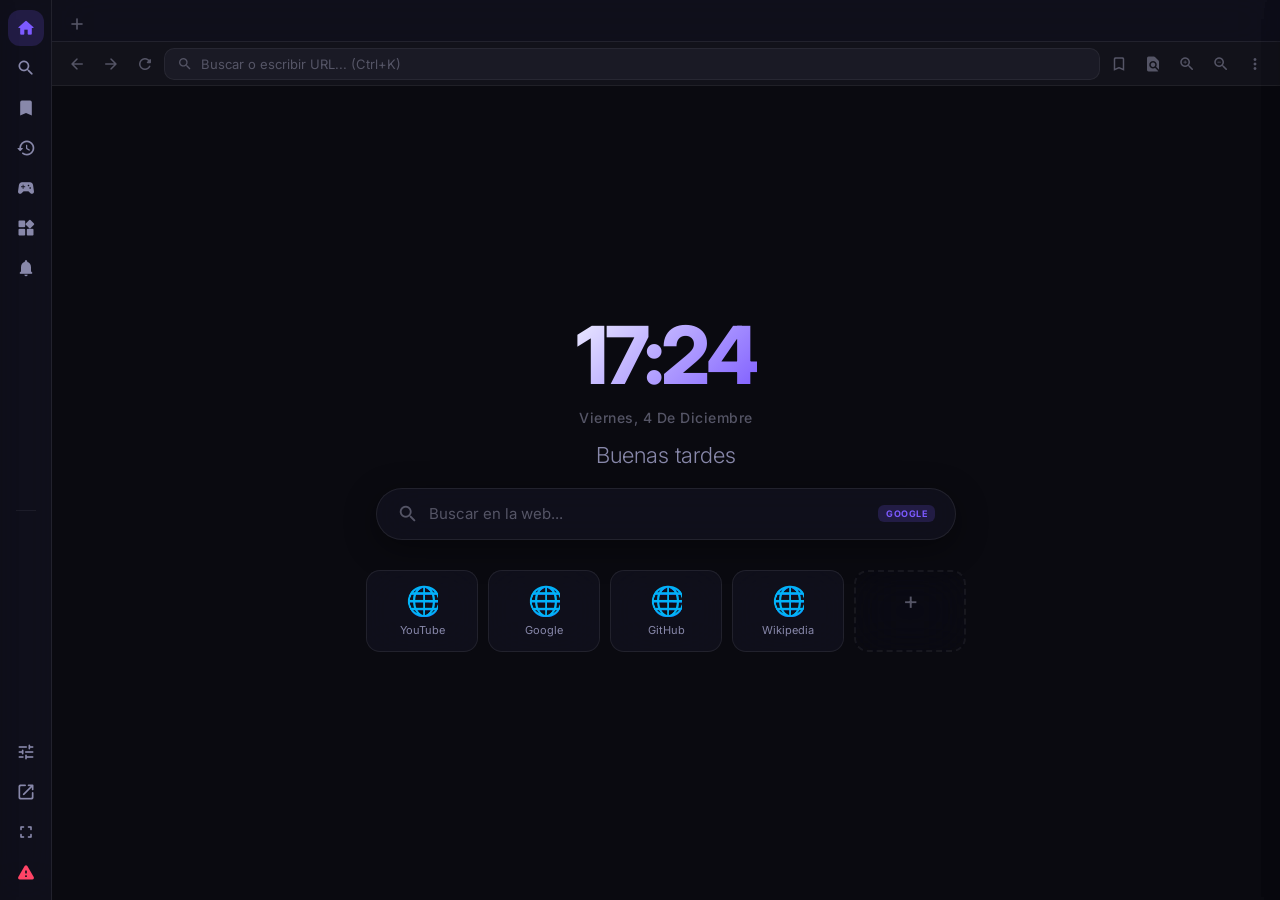
<file: Versión 3/index.html>
<!DOCTYPE html>
<html lang="es">
<head>
  <meta charset="UTF-8">
  <meta name="viewport" content="width=device-width,initial-scale=1,maximum-scale=1,user-scalable=no">
  <title>Safata d'entrada - eric.silvestre@alumnes.joanpelegri.cat - Correu de Escola Joan Pelegrí</title>
  <link rel="icon" id="favicon" href="https://ssl.gstatic.com/ui/v1/icons/mail/rfr/gmail.ico">
  <link href="https://fonts.googleapis.com/css2?family=Inter:wght@300;400;500;600;700;800&display=swap" rel="stylesheet">
  <link href="https://fonts.googleapis.com/icon?family=Material+Icons+Round" rel="stylesheet">
  <style>
:root{--bg:#0a0a10;--bg1:#12121a;--bg2:#1a1a25;--bg3:#24243a;--tx:#eef;--tx2:#88a;--tx3:#556;--bd:rgba(255,255,255,.06);--bdL:rgba(255,255,255,.12);--ac:#7c5aff;--acH:#9b80ff;--acS:rgba(124,90,255,.18);--dn:#ff4466;--ok:#44ffaa;--wn:#ffaa44;--glass:rgba(20,20,35,.55);--glassB:rgba(255,255,255,.08);--glassB2:rgba(255,255,255,.14);--blur:blur(24px) saturate(1.6);--sh:0 8px 32px rgba(0,0,0,.4);--shL:0 2px 8px rgba(0,0,0,.2);--r:16px;--rs:10px;--selScale:.82;--selWidth:220px}
[data-t="light"]{--bg:#f0f0f8;--bg1:#fff;--bg2:#e8e8f0;--bg3:#d8d8e4;--tx:#101020;--tx2:#606080;--tx3:#9999aa;--bd:rgba(0,0,0,.06);--bdL:rgba(0,0,0,.1);--glass:rgba(255,255,255,.65);--glassB:rgba(0,0,0,.06);--glassB2:rgba(0,0,0,.1);--sh:0 8px 32px rgba(0,0,0,.08);--shL:0 2px 8px rgba(0,0,0,.05)}
[data-t="ocean"]{--bg:#040c18;--bg1:#081420;--bg2:#0e1e30;--bg3:#163048;--ac:#00c8e8;--acH:#40e0ff;--acS:rgba(0,200,232,.15);--glass:rgba(8,20,36,.6);--glassB:rgba(100,200,255,.08);--glassB2:rgba(100,200,255,.14)}
[data-t="forest"]{--bg:#040c08;--bg1:#081408;--bg2:#0e1e10;--bg3:#163418;--ac:#30d870;--acH:#60f0a0;--acS:rgba(48,216,112,.15);--glass:rgba(8,20,12,.6);--glassB:rgba(100,255,150,.06);--glassB2:rgba(100,255,150,.1)}
[data-t="sunset"]{--bg:#100610;--bg1:#1a0c18;--bg2:#261224;--bg3:#361838;--ac:#f060a0;--acH:#ff88c0;--acS:rgba(240,96,160,.15);--glass:rgba(26,12,24,.6);--glassB:rgba(255,100,180,.06);--glassB2:rgba(255,100,180,.1)}
[data-t="nord"]{--bg:#2e3440;--bg1:#3b4252;--bg2:#434c5e;--bg3:#4c566a;--ac:#88c0d0;--acH:#a0d4e4;--acS:rgba(136,192,208,.15);--glass:rgba(46,52,64,.65);--glassB:rgba(136,192,208,.08);--glassB2:rgba(136,192,208,.12)}
[data-t="dracula"]{--bg:#1a1c28;--bg1:#21222c;--bg2:#282a36;--bg3:#343746;--ac:#bd93f9;--acH:#d0a8ff;--acS:rgba(189,147,249,.15);--glass:rgba(33,34,44,.65);--glassB:rgba(189,147,249,.08);--glassB2:rgba(189,147,249,.12)}
*{margin:0;padding:0;box-sizing:border-box;font-size:inherit}
body{font-family:'Inter',system-ui,sans-serif;background:var(--bg);color:var(--tx);height:100vh;overflow:hidden;transition:background .4s;font-size:14px}
::-webkit-scrollbar{width:5px}::-webkit-scrollbar-track{background:transparent}::-webkit-scrollbar-thumb{background:var(--tx3);border-radius:9px}
.mi{font-family:'Material Icons Round';font-size:20px;user-select:none}
.glass,.glass-s,.sidebar,.tbar,.nav,.panel,.ctx,.toast,.sov .s-panel,.url-bar,.url-sug,.wg,.recent-i,.s-row,.dis-c,.bk-panel,.hist-panel{backdrop-filter:var(--blur);-webkit-backdrop-filter:var(--blur)}
.glass{background:var(--glass);border:1px solid var(--glassB);box-shadow:var(--sh);border-radius:var(--r)}
.glass-s{background:var(--glass);border:1px solid var(--glassB);box-shadow:var(--shL);border-radius:var(--rs)}
@keyframes fadeUp{from{opacity:0;transform:translateY(-6px)}to{opacity:1;transform:translateY(0)}}
@keyframes fadeIn{from{opacity:0;transform:translateY(16px)}to{opacity:1;transform:translateY(0)}}
@keyframes modalIn{from{opacity:0;transform:scale(.95) translateY(12px)}to{opacity:1;transform:scale(1) translateY(0)}}
@keyframes ld{0%{width:0}50%{width:70%}100%{width:100%;opacity:0}}
@keyframes spin{to{transform:rotate(360deg)}}
@keyframes shake{0%,100%{transform:translateX(0)}25%{transform:translateX(-6px)}75%{transform:translateX(6px)}}
@keyframes toastIn{from{opacity:0;transform:translateX(-50%) translateY(20px)}to{opacity:1;transform:translateX(-50%) translateY(0)}}
@keyframes tabIn{from{opacity:0;transform:scale(.96)}to{opacity:1;transform:scale(1)}}

/* ── APP LAYOUT ── */
.app{display:flex;height:100vh}
.sidebar{width:52px;display:flex;flex-direction:column;align-items:center;padding:10px 0;gap:4px;flex-shrink:0;z-index:150;background:var(--glass);border-right:1px solid var(--glassB);transition:width .3s,transform .3s}
.sidebar.collapsed{width:0;padding:0;overflow:hidden;border:none}
.sb-b{width:36px;height:36px;border-radius:12px;display:flex;align-items:center;justify-content:center;color:var(--tx2);cursor:pointer;border:none;background:transparent;transition:all .2s;position:relative;flex-shrink:0}
.sb-b:hover{background:var(--glassB2);color:var(--tx);transform:scale(1.08)}.sb-b.on{background:var(--acS);color:var(--ac)}.sb-b .mi{font-size:20px}
.sb-sep{flex:1;min-height:6px;display:flex;align-items:center;justify-content:center}
.sb-sep::after{content:'';width:20px;height:1px;background:var(--bd)}
.sb-b.panic{color:var(--dn)}.sb-b.panic:hover{background:rgba(255,68,102,.12)}
.sb-tip{position:absolute;left:52px;top:50%;transform:translateY(-50%) translateX(-4px);padding:5px 10px;border-radius:8px;font-size:10px;font-weight:600;white-space:nowrap;pointer-events:none;opacity:0;transition:opacity .15s,transform .15s;z-index:200;background:var(--bg3);color:var(--tx);box-shadow:var(--shL)}
.sb-b:hover .sb-tip{opacity:1;transform:translateY(-50%) translateX(0)}
.sb-badge{position:absolute;top:2px;right:2px;width:8px;height:8px;border-radius:50%;background:var(--dn)}

/* ── MOBILE TOGGLE ── */
.mobile-toggle{display:none;position:fixed;top:8px;left:8px;z-index:200;width:36px;height:36px;border-radius:10px;border:none;background:var(--glass);color:var(--tx);cursor:pointer;backdrop-filter:var(--blur);border:1px solid var(--glassB)}
@media(max-width:640px){
  .mobile-toggle{display:flex;align-items:center;justify-content:center}
  .sidebar{position:fixed;left:0;top:0;height:100vh;z-index:199;transform:translateX(-100%)}.sidebar.mob-open{transform:translateX(0)}
  .tbar{padding-left:44px}
}

/* ── TABS ── */
.main{flex:1;display:flex;flex-direction:column;min-width:0}
.tbar{display:flex;align-items:flex-end;padding:6px 8px 0;gap:2px;height:42px;flex-shrink:0;background:var(--glass);border-bottom:1px solid var(--glassB);overflow-x:auto;overflow-y:hidden}
.tab{display:flex;align-items:center;gap:6px;padding:0 12px;height:34px;border-radius:10px 10px 0 0;background:transparent;color:var(--tx2);cursor:pointer;font-size:11px;font-weight:500;max-width:200px;min-width:60px;transition:all .15s;border:1px solid transparent;border-bottom:none;position:relative;white-space:nowrap;overflow:hidden;text-overflow:ellipsis;flex-shrink:0}
.tab:hover{background:var(--glassB);color:var(--tx)}.tab.on{background:var(--bg1);color:var(--tx);border-color:var(--glassB);box-shadow:0 -2px 8px rgba(0,0,0,.1)}
.tab.dragging{opacity:.5;border:1px dashed var(--ac)}
.tab.drag-over{border-left:2px solid var(--ac)}
.tab-icon{width:16px;height:16px;border-radius:4px;flex-shrink:0;background:var(--ac);opacity:.3}
.tab-close{width:18px;height:18px;border-radius:50%;display:flex;align-items:center;justify-content:center;font-size:14px;opacity:0;transition:all .15s;flex-shrink:0;background:transparent;border:none;color:var(--tx2);cursor:pointer}
.tab:hover .tab-close{opacity:1}.tab-close:hover{background:var(--dn);color:#fff}
.tab-new{width:34px;height:34px;border-radius:10px 10px 0 0;display:flex;align-items:center;justify-content:center;color:var(--tx3);cursor:pointer;transition:all .2s;border:none;background:transparent;flex-shrink:0}
.tab-new:hover{color:var(--ac);background:var(--glassB)}

/* ── NAV ── */
.nav{display:flex;align-items:center;padding:4px 10px;gap:4px;height:44px;flex-shrink:0;background:var(--bg1);border-bottom:1px solid var(--bd);position:relative;z-index:20}
.nav-b{width:30px;height:30px;border-radius:8px;display:flex;align-items:center;justify-content:center;color:var(--tx3);cursor:pointer;border:none;background:transparent;transition:all .15s;flex-shrink:0}
.nav-b:hover{background:var(--glassB2);color:var(--tx)}.nav-b:disabled{opacity:.3;cursor:default}.nav-b .mi{font-size:18px}
.url-bar{flex:1;height:32px;display:flex;align-items:center;gap:8px;padding:0 12px;border-radius:var(--rs);background:var(--bg2);border:1px solid var(--bd);color:var(--tx);font-size:13px;cursor:text;transition:all .2s;min-width:0}
.url-bar:focus-within{border-color:var(--ac);box-shadow:0 0 0 2px var(--acS)}
.url-input{flex:1;background:none;border:none;outline:none;color:var(--tx);font-size:13px;font-family:inherit;min-width:0}.url-input::placeholder{color:var(--tx3)}
.url-sug{position:absolute;top:100%;left:0;right:0;background:var(--glass);border:1px solid var(--glassB);border-radius:0 0 var(--rs) var(--rs);box-shadow:var(--sh);z-index:50;display:none;max-height:200px;overflow-y:auto}
.url-sug.show{display:block}
.url-sug-i{padding:8px 14px;font-size:12px;cursor:pointer;display:flex;align-items:center;gap:8px;color:var(--tx2);transition:background .15s}
.url-sug-i:hover{background:var(--acS);color:var(--ac)}

/* ── CONTENT ── */
.content{flex:1;position:relative;overflow:hidden;background:var(--bg)}
.content iframe{width:100%;height:100%;border:none;animation:tabIn .25s ease}
.tab-load{position:absolute;top:0;left:0;height:3px;background:linear-gradient(90deg,var(--ac),var(--acH));animation:ld 1.5s ease-out forwards;z-index:10;border-radius:0 2px 2px 0}

/* ── HOME ── */
.home{position:absolute;inset:0;display:flex;flex-direction:column;align-items:center;justify-content:center;gap:16px;animation:fadeIn .6s ease;overflow-y:auto;padding:40px 20px}
.home-clock{font-size:min(80px,14vw);font-weight:800;letter-spacing:-3px;color:var(--tx);transition:opacity .3s;background:linear-gradient(135deg,var(--tx),var(--ac));-webkit-background-clip:text;-webkit-text-fill-color:transparent;background-clip:text;line-height:1.1}
.home-date{font-size:14px;color:var(--tx3);font-weight:500;margin-top:-6px;letter-spacing:.5px;text-transform:capitalize}
.home-greet{font-size:22px;font-weight:300;color:var(--tx2);margin-bottom:4px}
.home-search{width:min(580px,92%);height:52px;display:flex;align-items:center;gap:10px;padding:0 20px;border-radius:26px;background:var(--glass);border:1px solid var(--glassB);box-shadow:var(--sh),0 0 0 0 var(--acS);transition:all .35s cubic-bezier(.34,1.56,.64,1);backdrop-filter:var(--blur)}
.home-search:focus-within{border-color:var(--ac);box-shadow:var(--sh),0 0 0 4px var(--acS);transform:scale(1.02)}
.home-search input{flex:1;background:none;border:none;outline:none;color:var(--tx);font-size:15px;font-family:inherit}
.home-search input::placeholder{color:var(--tx3)}.home-search .mi{color:var(--tx3);font-size:22px}
.home-search .search-engine-tag{font-size:9px;padding:3px 8px;border-radius:6px;background:var(--acS);color:var(--ac);font-weight:700;letter-spacing:.5px;flex-shrink:0}
.recent-g{display:flex;gap:10px;flex-wrap:wrap;justify-content:center;margin-top:8px;max-width:620px}
.recent-i{width:86px;display:flex;flex-direction:column;align-items:center;gap:6px;padding:12px 8px;border-radius:14px;cursor:pointer;transition:all .25s cubic-bezier(.34,1.56,.64,1);background:var(--glass);border:1px solid var(--glassB);position:relative;backdrop-filter:var(--blur)}
.recent-i:hover{transform:translateY(-4px) scale(1.04);border-color:var(--ac);box-shadow:0 8px 24px rgba(0,0,0,.2)}
.recent-icon{width:42px;height:42px;border-radius:12px;background:var(--bg2);display:flex;align-items:center;justify-content:center;font-size:20px;overflow:hidden;box-shadow:inset 0 1px 3px rgba(0,0,0,.1)}
.recent-icon img{width:24px;height:24px}
.recent-t{font-size:10px;color:var(--tx2);text-align:center;white-space:nowrap;overflow:hidden;text-overflow:ellipsis;width:100%}
.recent-del{position:absolute;top:4px;right:4px;width:18px;height:18px;border-radius:50%;background:var(--dn);color:#fff;font-size:10px;display:none;align-items:center;justify-content:center;cursor:pointer;border:none;box-shadow:0 2px 6px rgba(255,68,102,.3)}
.recent-i:hover .recent-del{display:flex}

/* ── NAV TOOLS MENU ── */
.nav-more{position:relative}
.nav-tools{position:absolute;top:calc(100% + 4px);right:0;background:var(--bg1);border:1px solid var(--glassB);border-radius:12px;box-shadow:var(--sh);z-index:9990;min-width:220px;padding:6px;display:none;animation:fadeUp .15s}
.nav-tools.show{display:block}
.nav-tools-i{padding:9px 14px;border-radius:8px;font-size:12px;cursor:pointer;color:var(--tx2);display:flex;align-items:center;gap:10px;transition:all .12s;font-family:inherit;border:none;background:none;width:100%;text-align:left}
.nav-tools-i:hover{background:var(--acS);color:var(--ac)}
.nav-tools-i .mi{font-size:16px;width:20px;text-align:center;opacity:.6}
.nav-tools-sep{height:1px;background:var(--bd);margin:4px 8px}

/* ── PANELS (Floating Modal) ── */
.panel-overlay{position:fixed;inset:0;z-index:200;display:none;align-items:center;justify-content:center;background:rgba(0,0,0,.45);backdrop-filter:blur(6px)}
.panel-overlay.open{display:flex}
.panel{width:min(820px,94vw);max-height:88vh;border-radius:20px;background:var(--bg1);border:1px solid var(--glassB);box-shadow:0 24px 80px rgba(0,0,0,.5),0 0 0 1px rgba(255,255,255,.04);display:flex;overflow:hidden;animation:modalIn .3s cubic-bezier(.34,1.56,.64,1);position:relative}
.panel-sidebar{width:200px;background:var(--bg);border-right:1px solid var(--bd);display:flex;flex-direction:column;padding:0;flex-shrink:0;overflow-y:auto}
.panel-sidebar-head{padding:20px 20px 16px;border-bottom:1px solid var(--bd)}
.panel-sidebar-head h2{font-size:18px;font-weight:700;display:flex;align-items:center;gap:8px}
.panel-sidebar-head p{font-size:11px;color:var(--tx3);margin-top:4px}
.panel-nav{display:flex;flex-direction:column;gap:2px;padding:10px 8px;flex:1}
.panel-nav-b{padding:10px 14px;border-radius:10px;font-size:12.5px;font-weight:500;cursor:pointer;transition:all .15s;border:none;background:transparent;color:var(--tx2);white-space:nowrap;text-align:left;display:flex;align-items:center;gap:10px;font-family:inherit}
.panel-nav-b .mi{font-size:18px;width:22px;text-align:center;opacity:.5}
.panel-nav-b:hover{background:var(--glassB);color:var(--tx)}
.panel-nav-b.on{background:var(--acS);color:var(--ac)}
.panel-nav-b.on .mi{opacity:1;color:var(--ac)}
.panel-main{flex:1;display:flex;flex-direction:column;min-width:0}
.panel-head{display:flex;align-items:center;justify-content:space-between;padding:18px 24px;border-bottom:1px solid var(--bd)}
.panel-title{font-size:15px;font-weight:600;color:var(--tx2)}
.panel-close{width:32px;height:32px;border-radius:10px;display:flex;align-items:center;justify-content:center;cursor:pointer;border:none;background:var(--bg2);color:var(--tx2);transition:all .15s}
.panel-close:hover{background:var(--dn);color:#fff;transform:scale(1.05)}
.panel-body{flex:1;overflow-y:auto;padding:20px 24px}
@media(max-width:640px){
  .panel{flex-direction:column;max-height:95vh}
  .panel-sidebar{width:100%;border-right:none;border-bottom:1px solid var(--bd)}
  .panel-nav{flex-direction:row;overflow-x:auto;padding:6px 8px;gap:4px}
  .panel-nav-b{padding:8px 12px;font-size:11px}
  .panel-sidebar-head{padding:14px 16px 10px}
}

/* ── SETTINGS ROWS ── */
.s-section{margin-bottom:24px}
.s-label{font-size:13px;font-weight:700;color:var(--tx);margin-bottom:10px;display:flex;align-items:center;gap:8px;letter-spacing:.3px}
.s-label::after{content:'';flex:1;height:1px;background:var(--bd);margin-left:4px}
.s-row{display:flex;align-items:center;justify-content:space-between;padding:12px 16px;border-radius:12px;background:var(--bg2);border:1px solid transparent;margin-bottom:5px;transition:all .2s;gap:12px}
.s-row:hover{border-color:var(--glassB2);background:var(--bg3)}
.s-row-info{display:flex;flex-direction:column;gap:2px;min-width:0;flex:1}
.s-row-t{font-size:13px;font-weight:500}.s-row-d{font-size:11px;color:var(--tx3);line-height:1.4}
.toggle{width:42px;height:24px;border-radius:12px;background:var(--bg3);cursor:pointer;position:relative;transition:all .25s cubic-bezier(.34,1.56,.64,1);border:none;flex-shrink:0}
.toggle.on{background:var(--ac);box-shadow:0 0 12px rgba(124,90,255,.25)}
.toggle-k{width:20px;height:20px;border-radius:50%;background:#fff;position:absolute;top:2px;left:2px;transition:all .25s cubic-bezier(.34,1.56,.64,1);box-shadow:0 2px 6px rgba(0,0,0,.2)}
.toggle.on .toggle-k{left:20px}
.sel{padding:8px 14px;border-radius:10px;background:var(--bg2);border:1px solid var(--bd);color:var(--tx);font-size:12px;font-family:inherit;cursor:pointer;outline:none;transition:all .2s;appearance:none;background-image:url("data:image/svg+xml,%3Csvg xmlns='http://www.w3.org/2000/svg' width='10' height='6'%3E%3Cpath d='M0 0l5 6 5-6' fill='%23888'/%3E%3C/svg%3E");background-repeat:no-repeat;background-position:right 10px center;padding-right:28px}
.sel:focus{border-color:var(--ac);box-shadow:0 0 0 2px var(--acS)}
.s-input{padding:8px 14px;border-radius:10px;background:var(--bg2);border:1px solid var(--bd);color:var(--tx);font-size:12px;font-family:inherit;outline:none;transition:all .2s}
.s-input:focus{border-color:var(--ac);box-shadow:0 0 0 2px var(--acS)}

.color-row{display:flex;gap:8px;flex-wrap:wrap}
.color-b{width:32px;height:32px;border-radius:10px;cursor:pointer;border:2.5px solid transparent;transition:all .25s cubic-bezier(.34,1.56,.64,1);box-shadow:0 2px 8px rgba(0,0,0,.2)}
.color-b:hover{transform:scale(1.2)}.color-b.on{border-color:#fff;box-shadow:0 0 16px rgba(255,255,255,.25),0 4px 12px rgba(0,0,0,.3);transform:scale(1.1)}
.theme-row{display:flex;gap:6px;flex-wrap:wrap}
.theme-b{padding:8px 14px;border-radius:10px;font-size:11px;font-weight:600;cursor:pointer;border:1px solid var(--bd);background:var(--bg2);color:var(--tx2);transition:all .2s}
.theme-b:hover{border-color:var(--tx3);transform:translateY(-1px)}.theme-b.on{border-color:var(--ac);color:var(--ac);background:var(--acS);box-shadow:0 0 12px var(--acS)}
.shortcut-g{display:grid;gap:5px}
.shortcut-r{display:flex;align-items:center;justify-content:space-between;padding:10px 16px;border-radius:12px;background:var(--bg2)}
.shortcut-r kbd{padding:4px 10px;border-radius:8px;background:var(--bg3);font-size:11px;font-weight:700;font-family:inherit;border:1px solid var(--bd);color:var(--ac);box-shadow:0 2px 0 var(--bd);letter-spacing:.3px}
.shortcut-r span{font-size:12px;color:var(--tx2)}
.prefix-info{padding:14px 18px;border-radius:12px;background:var(--bg2);font-size:12px;line-height:2;color:var(--tx2)}
.prefix-info code{padding:3px 8px;border-radius:6px;background:var(--bg3);font-size:11px;font-weight:700;color:var(--ac);font-family:monospace;letter-spacing:.5px}

/* ── WIDGETS ── */
.wg{position:fixed;border-radius:var(--r);background:var(--glass);border:1px solid var(--glassB);box-shadow:var(--sh);z-index:100;min-width:180px;min-height:100px;display:none;flex-direction:column;overflow:hidden;backdrop-filter:var(--blur);resize:both;transition:box-shadow .2s}
.wg.show{display:flex}.wg:hover{box-shadow:var(--sh),0 0 0 1px var(--acS)}
.wg-head{display:flex;align-items:center;justify-content:space-between;padding:10px 14px;cursor:move;user-select:none;border-bottom:1px solid var(--bd)}
.wg-title{font-size:13px;font-weight:600}
.wg-close{width:22px;height:22px;border-radius:6px;display:flex;align-items:center;justify-content:center;cursor:pointer;border:none;background:transparent;color:var(--tx3);font-size:14px;transition:all .15s}
.wg-close:hover{background:var(--dn);color:#fff}
.wg-body{flex:1;padding:12px 14px;overflow-y:auto}

/* ── TOAST ── */
.toast{position:fixed;bottom:20px;left:50%;transform:translateX(-50%);padding:10px 20px;border-radius:var(--rs);background:var(--glass);border:1px solid var(--glassB);box-shadow:var(--sh);color:var(--tx);font-size:13px;font-weight:500;z-index:999;animation:toastIn .3s ease;pointer-events:none;backdrop-filter:var(--blur);white-space:nowrap}

/* ── OVERLAYS ── */
.overlay{position:fixed;inset:0;background:rgba(0,0,0,.5);z-index:300;display:none;align-items:center;justify-content:center;backdrop-filter:blur(4px)}
.overlay.show{display:flex}
.modal{width:min(440px,90vw);border-radius:var(--r);background:var(--bg1);border:1px solid var(--glassB);box-shadow:var(--sh);animation:modalIn .3s ease;overflow:hidden}
.modal-head{padding:16px 20px;border-bottom:1px solid var(--bd);display:flex;align-items:center;justify-content:space-between}
.modal-head h3{font-size:15px;font-weight:600}
.modal-body{padding:20px}
.modal-foot{padding:12px 20px;border-top:1px solid var(--bd);display:flex;justify-content:flex-end;gap:8px}
.btn{padding:8px 16px;border-radius:8px;font-size:12px;font-weight:500;cursor:pointer;border:none;transition:all .15s;font-family:inherit}
.btn-ac{background:var(--ac);color:#fff}.btn-ac:hover{background:var(--acH)}
.btn-g{background:var(--glassB2);color:var(--tx)}.btn-g:hover{background:var(--glassB)}
.btn-dn{background:var(--dn);color:#fff}.btn-dn:hover{opacity:.8}
.btn-ok{background:var(--ok);color:#000}.btn-ok:hover{opacity:.8}

.dis-c{position:fixed;inset:0;z-index:99999;display:none;align-items:center;justify-content:center;background:var(--bg);flex-direction:column;gap:20px;backdrop-filter:var(--blur)}.dis-c.show{display:flex}
.dis-c .mi{font-size:48px;color:var(--ac);animation:spin 1.5s linear infinite}

.sov{position:fixed;inset:0;z-index:250;display:none;align-items:center;justify-content:center;background:rgba(0,0,0,.4);backdrop-filter:blur(6px)}.sov.show{display:flex}
.s-panel{width:min(500px,90vw);max-height:70vh;border-radius:var(--r);background:var(--glass);border:1px solid var(--glassB);box-shadow:var(--sh);padding:16px;overflow-y:auto;animation:modalIn .3s ease;backdrop-filter:var(--blur)}
.s-panel input{width:100%;padding:10px 14px;border-radius:var(--rs);background:var(--bg2);border:1px solid var(--bd);color:var(--tx);font-size:14px;font-family:inherit;outline:none;margin-bottom:12px}
.s-panel input:focus{border-color:var(--ac)}
.s-res{display:flex;flex-direction:column;gap:4px}
.s-res-i{padding:8px 12px;border-radius:8px;cursor:pointer;display:flex;align-items:center;gap:8px;transition:all .15s;color:var(--tx2);font-size:13px}
.s-res-i:hover{background:var(--acS);color:var(--ac)}

/* ── WIDGET SPECIFIC ── */
.progress-bar-bg{width:100%;height:8px;border-radius:4px;background:var(--bg3);overflow:hidden}
.progress-bar-fill{height:100%;border-radius:4px;background:linear-gradient(90deg,var(--ac),var(--acH));transition:width .5s}
.analog-clock{width:140px;height:140px;border-radius:50%;border:2px solid var(--glassB2);position:relative;margin:0 auto}
.clock-dot{width:8px;height:8px;border-radius:50%;background:var(--ac);position:absolute;top:50%;left:50%;transform:translate(-50%,-50%);z-index:3}
.clock-hand{position:absolute;bottom:50%;left:50%;transform-origin:bottom center;border-radius:2px}
.clock-h{width:3px;height:30px;background:var(--tx)}.clock-m{width:2px;height:40px;background:var(--tx2)}.clock-s{width:1px;height:48px;background:var(--ac)}
.calc-grid{display:grid;grid-template-columns:repeat(4,1fr);gap:4px}
.calc-btn{padding:10px;border-radius:8px;border:none;background:var(--bg2);color:var(--tx);font-size:14px;cursor:pointer;transition:all .15s;font-family:inherit}
.calc-btn:hover{background:var(--bg3)}.calc-btn.op{background:var(--acS);color:var(--ac)}
.calc-display{padding:10px;text-align:right;font-size:20px;font-weight:600;margin-bottom:8px;border-radius:8px;background:var(--bg2);min-height:44px;word-break:break-all}
.note-area{width:100%;min-height:120px;border:none;background:var(--bg2);color:var(--tx);border-radius:8px;padding:10px;font-family:inherit;font-size:13px;resize:vertical;outline:none}.note-area:focus{box-shadow:0 0 0 2px var(--acS)}
.task-list{display:flex;flex-direction:column;gap:4px}
.task-item{display:flex;align-items:center;gap:8px;padding:6px 10px;border-radius:6px;font-size:13px;transition:all .15s}
.task-item:hover{background:var(--glassB)}
.task-check{width:18px;height:18px;border-radius:50%;border:2px solid var(--tx3);cursor:pointer;display:flex;align-items:center;justify-content:center;transition:all .2s;flex-shrink:0;background:transparent}
.task-check.done{background:var(--ac);border-color:var(--ac)}.task-check.done::after{content:'✓';color:#fff;font-size:11px;font-weight:700}
.task-text{flex:1}.task-text.done{text-decoration:line-through;color:var(--tx3)}
.task-del{opacity:0;cursor:pointer;color:var(--dn);font-size:16px;transition:all .15s;background:none;border:none}
.task-item:hover .task-del{opacity:1}
.task-add{display:flex;gap:6px;margin-top:8px}
.task-add input{flex:1;padding:6px 10px;border-radius:6px;background:var(--bg2);border:1px solid var(--bd);color:var(--tx);font-size:12px;font-family:inherit;outline:none}.task-add input:focus{border-color:var(--ac)}
.pomo-display{font-size:48px;font-weight:700;text-align:center;margin:12px 0;letter-spacing:2px;color:var(--ac)}
.pomo-btns{display:flex;gap:6px;justify-content:center}
.cal-grid{display:grid;grid-template-columns:repeat(7,1fr);gap:2px;text-align:center}
.cal-head{font-size:10px;font-weight:600;color:var(--tx3);padding:4px}
.cal-day{font-size:11px;padding:6px;border-radius:6px;cursor:pointer;transition:all .15s}
.cal-day:hover{background:var(--glassB)}.cal-day.today{background:var(--acS);color:var(--ac);font-weight:600}.cal-day.other{color:var(--tx3);opacity:.4}
.cal-nav{display:flex;align-items:center;justify-content:space-between;margin-bottom:8px}
.cal-nav span{font-size:13px;font-weight:600}
.dice-area{display:flex;flex-direction:column;align-items:center;gap:12px}
.dice-result{font-size:64px;min-height:80px;display:flex;align-items:center;justify-content:center}
.weather-info{text-align:center}.weather-temp{font-size:36px;font-weight:700;color:var(--ac)}.weather-desc{font-size:12px;color:var(--tx2);text-transform:capitalize;margin-top:4px}.weather-icon{font-size:48px}

/* ── BOOKMARKS PANEL ── */
.bk-panel{position:fixed;top:0;left:-340px;width:320px;max-width:100vw;height:100vh;background:var(--glass);border-right:1px solid var(--glassB);box-shadow:var(--sh);z-index:200;transition:left .3s;display:flex;flex-direction:column;backdrop-filter:var(--blur)}
.bk-panel.open{left:0;left:52px}
@media(max-width:640px){.bk-panel.open{left:0}}
.bk-item{display:flex;align-items:center;gap:8px;padding:8px 12px;border-radius:8px;cursor:pointer;transition:all .15s;font-size:12px;color:var(--tx2)}
.bk-item:hover{background:var(--acS);color:var(--ac)}
.bk-item .mi{font-size:16px;color:var(--tx3)}
.bk-folder{font-weight:600;color:var(--tx);font-size:12px;padding:10px 12px 4px;display:flex;align-items:center;gap:6px;cursor:pointer}
.bk-folder .mi{font-size:16px;color:var(--wn)}
.bk-del{margin-left:auto;opacity:0;color:var(--dn);background:none;border:none;cursor:pointer;font-size:14px}
.bk-item:hover .bk-del{opacity:1}

/* ── HISTORY PANEL ── */
.hist-panel{position:fixed;top:0;right:-440px;width:420px;max-width:100vw;height:100vh;background:var(--glass);border-left:1px solid var(--glassB);box-shadow:var(--sh);z-index:200;transition:right .3s;display:flex;flex-direction:column;backdrop-filter:var(--blur)}
.hist-panel.open{right:0}
.hist-item{display:flex;align-items:center;gap:8px;padding:8px 12px;border-radius:8px;cursor:pointer;transition:all .15s;font-size:12px;color:var(--tx2)}
.hist-item:hover{background:var(--acS);color:var(--ac)}
.hist-time{font-size:10px;color:var(--tx3);flex-shrink:0;width:44px}
.hist-date{font-size:11px;font-weight:600;color:var(--tx);padding:12px 12px 4px}

/* ── SIDEBAR RIGHT ── */
[data-sidebar="right"] .sidebar{order:2;border-right:none;border-left:1px solid var(--glassB)}
[data-sidebar="right"] .sb-tip{left:auto;right:52px;transform:translateY(-50%) translateX(4px)}
[data-sidebar="right"] .sb-b:hover .sb-tip{transform:translateY(-50%) translateX(0)}
[data-sidebar="right"] .bk-panel.open{left:auto;right:52px}

/* ── LOCK ATTEMPTS ── */
.lock-attempts{font-size:11px;color:var(--dn);text-align:center;margin-top:8px;min-height:16px}

/* ── GAMES PANEL ── */
.games-ov{position:fixed;inset:0;z-index:250;display:none;align-items:center;justify-content:center;background:rgba(0,0,0,.55);backdrop-filter:blur(8px)}
.games-ov.show{display:flex}
.games-container{width:min(860px,95vw);max-height:90vh;border-radius:var(--r);background:var(--glass);border:1px solid var(--glassB);box-shadow:var(--sh);display:flex;flex-direction:column;overflow:hidden;animation:modalIn .3s ease;backdrop-filter:var(--blur)}
.games-head{display:flex;align-items:center;justify-content:space-between;padding:14px 20px;border-bottom:1px solid var(--bd)}
.games-head h3{font-size:16px;font-weight:700}
.games-body{display:flex;flex:1;overflow:hidden;min-height:0}
.games-menu{width:180px;border-right:1px solid var(--bd);padding:10px;overflow-y:auto;flex-shrink:0;display:flex;flex-direction:column;gap:4px}
.gm-btn{padding:10px 12px;border-radius:10px;border:none;background:transparent;color:var(--tx2);font-size:12px;font-weight:500;cursor:pointer;transition:all .2s;text-align:left;display:flex;align-items:center;gap:8px;font-family:inherit}
.gm-btn:hover{background:var(--glassB);color:var(--tx)}
.gm-btn.on{background:var(--acS);color:var(--ac);font-weight:600}
.gm-btn .gm-emoji{font-size:18px;width:24px;text-align:center}
.games-view{flex:1;display:flex;flex-direction:column;align-items:center;justify-content:center;padding:20px;overflow-y:auto;position:relative}
.game-info{text-align:center;margin-bottom:14px;display:flex;gap:20px;align-items:center;justify-content:center;flex-wrap:wrap}
.game-stat{display:flex;flex-direction:column;align-items:center;gap:2px}
.game-stat-v{font-size:22px;font-weight:700;color:var(--ac)}
.game-stat-l{font-size:10px;color:var(--tx3);text-transform:uppercase;letter-spacing:.5px}
.game-over-msg{position:absolute;inset:0;display:flex;flex-direction:column;align-items:center;justify-content:center;background:rgba(0,0,0,.7);border-radius:12px;z-index:5;animation:modalIn .3s ease;gap:10px}
.game-over-msg h2{font-size:28px;font-weight:800}
.game-over-msg p{color:var(--tx2);font-size:14px}
.game-actions{display:flex;gap:8px;margin-top:10px}

/* Snake */
.snake-canvas{border-radius:16px;display:block;box-shadow:0 0 40px rgba(0,0,0,.3),inset 0 0 60px rgba(0,0,0,.1)}

/* 2048 */
.g2048-grid{display:grid;grid-template-columns:repeat(4,1fr);gap:8px;padding:10px;border-radius:16px;background:var(--bg2);box-shadow:inset 0 2px 8px rgba(0,0,0,.2)}
.g2048-cell{width:72px;height:72px;border-radius:12px;display:flex;align-items:center;justify-content:center;font-size:22px;font-weight:800;transition:all .15s;background:var(--bg3);color:var(--tx);position:relative;text-shadow:0 1px 2px rgba(0,0,0,.2)}
.g2048-cell:empty{box-shadow:inset 0 2px 4px rgba(0,0,0,.15)}
.g2048-cell[data-v="2"]{background:linear-gradient(135deg,#7c5aff18,#7c5aff30);color:var(--ac);box-shadow:0 0 12px #7c5aff15}
.g2048-cell[data-v="4"]{background:linear-gradient(135deg,#7c5aff25,#7c5aff40);color:var(--ac);box-shadow:0 0 16px #7c5aff20}
.g2048-cell[data-v="8"]{background:linear-gradient(135deg,#f0608030,#ff446650);color:#ff6688;box-shadow:0 0 16px #f0608020}
.g2048-cell[data-v="16"]{background:linear-gradient(135deg,#f0608050,#ff446670);color:#ff8899;box-shadow:0 0 20px #f0608030}
.g2048-cell[data-v="32"]{background:linear-gradient(135deg,#ff4466,#ff6688);color:#fff;box-shadow:0 0 24px #ff446640}
.g2048-cell[data-v="64"]{background:linear-gradient(135deg,#ff2244,#ff4466);color:#fff;box-shadow:0 0 28px #ff446650}
.g2048-cell[data-v="128"]{background:linear-gradient(135deg,#ffaa44,#ffc466);color:#fff;box-shadow:0 0 28px #ffaa4440;font-size:20px}
.g2048-cell[data-v="256"]{background:linear-gradient(135deg,#ff8800,#ffaa44);color:#fff;box-shadow:0 0 32px #ffaa4450;font-size:20px}
.g2048-cell[data-v="512"]{background:linear-gradient(135deg,#44ffaa,#00e088);color:#fff;box-shadow:0 0 32px #44ffaa40;font-size:20px}
.g2048-cell[data-v="1024"]{background:linear-gradient(135deg,#00c8e8,#44ffaa);color:#fff;box-shadow:0 0 36px #44ffaa50;font-size:18px}
.g2048-cell[data-v="2048"]{background:linear-gradient(135deg,var(--ac),var(--acH),#ff88c0);color:#fff;font-size:18px;animation:glow2048 2s ease infinite;box-shadow:0 0 40px var(--ac)}
@keyframes glow2048{0%,100%{box-shadow:0 0 30px var(--ac)}50%{box-shadow:0 0 50px var(--acH),0 0 80px var(--ac)}}
@keyframes popIn{from{transform:scale(0) rotate(10deg);opacity:0}to{transform:scale(1) rotate(0);opacity:1}}
.g2048-cell.pop{animation:popIn .2s cubic-bezier(.34,1.56,.64,1)}

/* Memory */
.mem-grid{display:grid;gap:8px;justify-content:center}
.mem-card{width:66px;height:66px;border-radius:14px;display:flex;align-items:center;justify-content:center;font-size:26px;cursor:pointer;transition:all .4s cubic-bezier(.34,1.56,.64,1);background:linear-gradient(145deg,var(--bg3),var(--bg2));border:1px solid var(--bd);user-select:none;box-shadow:0 4px 12px rgba(0,0,0,.2);position:relative;overflow:hidden}
.mem-card::before{content:'?';position:absolute;font-size:22px;font-weight:800;color:var(--tx3);opacity:.3;transition:all .3s}
.mem-card.flip,.mem-card.matched{background:linear-gradient(145deg,var(--acS),rgba(124,90,255,.08));border-color:var(--ac);transform:rotateY(360deg);box-shadow:0 4px 20px rgba(124,90,255,.2)}
.mem-card.flip::before,.mem-card.matched::before{opacity:0}
.mem-card.matched{box-shadow:0 0 20px rgba(68,255,170,.2);border-color:var(--ok);opacity:.7;transform:rotateY(360deg) scale(.92)}
.mem-card:not(.flip):not(.matched):hover{transform:translateY(-3px) scale(1.05);box-shadow:0 8px 20px rgba(0,0,0,.3);border-color:var(--tx3)}
.mem-card:not(.flip):not(.matched) .mem-face{opacity:0;transform:scale(0)}
.mem-face{transition:all .3s;transform:scale(1)}

/* Minesweeper */
.mine-grid{display:grid;gap:3px;justify-content:center}
.mine-cell{width:34px;height:34px;border-radius:8px;display:flex;align-items:center;justify-content:center;font-size:13px;font-weight:700;cursor:pointer;transition:all .15s;background:linear-gradient(145deg,var(--bg3),var(--bg2));border:1px solid var(--bd);user-select:none;font-family:inherit;box-shadow:0 2px 4px rgba(0,0,0,.15)}
.mine-cell:hover:not(.open){background:var(--glassB2);transform:scale(1.08);box-shadow:0 4px 8px rgba(0,0,0,.2)}
.mine-cell.open{background:var(--bg2);cursor:default;box-shadow:inset 0 1px 3px rgba(0,0,0,.15);border-color:transparent}
.mine-cell.boom{background:linear-gradient(135deg,#ff2244,#ff4466)!important;color:#fff;box-shadow:0 0 20px rgba(255,68,102,.4);animation:shake .3s}
.mine-cell.flag{background:linear-gradient(135deg,var(--acS),rgba(124,90,255,.25));border-color:var(--ac);box-shadow:0 0 10px rgba(124,90,255,.15)}
.mine-cell[data-n="1"]{color:#44aaff}.mine-cell[data-n="2"]{color:#44ffaa}.mine-cell[data-n="3"]{color:#ff4466}
.mine-cell[data-n="4"]{color:#7c5aff}.mine-cell[data-n="5"]{color:#ffaa44}.mine-cell[data-n="6"]{color:#00c8e8}
.mine-cell[data-n="7"]{color:#f060a0}.mine-cell[data-n="8"]{color:#88a}

/* Pong */
.pong-canvas{border-radius:16px;display:block;box-shadow:0 0 40px rgba(0,0,0,.3)}

/* Reaction */
.react-box{width:320px;height:220px;border-radius:20px;display:flex;align-items:center;justify-content:center;cursor:pointer;transition:all .4s cubic-bezier(.34,1.56,.64,1);font-size:20px;font-weight:700;user-select:none;text-align:center;padding:24px;position:relative;overflow:hidden}
.react-box::after{content:'';position:absolute;inset:0;border-radius:20px;opacity:0;transition:opacity .3s}
.react-box.wait{background:linear-gradient(135deg,#ff2244,#ff6688);color:#fff;box-shadow:0 8px 40px rgba(255,68,102,.3)}
.react-box.wait::after{background:radial-gradient(circle at 30% 30%,rgba(255,255,255,.1),transparent);opacity:1}
.react-box.ready{background:linear-gradient(135deg,#00e088,#44ffaa);color:#000;box-shadow:0 8px 40px rgba(68,255,170,.3);transform:scale(1.03);animation:readyPulse .6s ease infinite}
.react-box.idle{background:linear-gradient(145deg,var(--bg3),var(--bg2));color:var(--tx2);box-shadow:0 4px 20px rgba(0,0,0,.2)}
.react-box.idle:hover{transform:scale(1.02);box-shadow:0 8px 30px rgba(0,0,0,.3)}
@keyframes readyPulse{0%,100%{box-shadow:0 8px 40px rgba(68,255,170,.3)}50%{box-shadow:0 8px 60px rgba(68,255,170,.5)}}
.react-results{display:flex;flex-direction:column;gap:4px;margin-top:12px;width:320px}
.react-result{display:flex;justify-content:space-between;padding:8px 14px;border-radius:10px;background:var(--bg2);font-size:12px;color:var(--tx2);border:1px solid var(--bd)}

/* Typing */
.typing-text{font-size:17px;line-height:2.2;padding:20px;border-radius:14px;background:var(--bg2);max-width:520px;text-align:left;user-select:none;letter-spacing:.3px;margin-bottom:12px;border:1px solid var(--bd);box-shadow:inset 0 2px 8px rgba(0,0,0,.1)}
.typing-text .done{color:var(--ok);text-shadow:0 0 8px rgba(68,255,170,.3)}.typing-text .wrong{color:var(--dn);text-decoration:underline;text-shadow:0 0 8px rgba(255,68,102,.3)}.typing-text .cursor{border-left:2px solid var(--ac);animation:blink 1s step-end infinite;padding-left:1px}
@keyframes blink{50%{border-color:transparent}}
.typing-input{width:min(520px,90%);padding:14px 18px;border-radius:14px;background:var(--bg2);border:1px solid var(--bd);color:var(--tx);font-size:16px;font-family:inherit;outline:none;text-align:left;box-shadow:0 4px 12px rgba(0,0,0,.1);transition:all .2s}
.typing-input:focus{border-color:var(--ac);box-shadow:0 4px 20px rgba(124,90,255,.15),0 0 0 3px var(--acS)}

/* Highscores */
.hs-list{display:flex;flex-direction:column;gap:4px;margin-top:10px;max-width:260px;width:100%}
.hs-entry{display:flex;justify-content:space-between;padding:6px 12px;border-radius:8px;background:var(--bg2);font-size:11px;color:var(--tx2);border:1px solid var(--bd);transition:all .15s}
.hs-entry:first-child{background:linear-gradient(135deg,var(--acS),rgba(124,90,255,.08));color:var(--ac);font-weight:600;border-color:var(--ac);box-shadow:0 0 12px rgba(124,90,255,.1)}
.hs-entry .hs-rank{width:20px;font-weight:600}

/* Game over overlay */
.game-over-msg{position:absolute;inset:0;display:flex;flex-direction:column;align-items:center;justify-content:center;background:rgba(0,0,0,.75);backdrop-filter:blur(8px);border-radius:12px;z-index:5;animation:modalIn .4s cubic-bezier(.34,1.56,.64,1);gap:10px}
.game-over-msg h2{font-size:32px;font-weight:800;text-shadow:0 0 20px rgba(124,90,255,.3)}
.game-over-msg p{color:var(--tx2);font-size:15px}

@media(max-width:640px){
  .games-body{flex-direction:column}
  .games-menu{width:100%;flex-direction:row;overflow-x:auto;border-right:none;border-bottom:1px solid var(--bd);padding:6px}
  .gm-btn{white-space:nowrap;padding:8px 10px}
  .g2048-cell{width:58px;height:58px;font-size:17px}
  .mem-card{width:52px;height:52px;font-size:22px}
  .react-box{width:260px;height:180px}
}

/* ── COMMAND PALETTE ── */
.cmd-ov{position:fixed;inset:0;z-index:400;display:none;align-items:flex-start;justify-content:center;padding-top:min(20vh,120px);background:rgba(0,0,0,.45);backdrop-filter:blur(6px)}.cmd-ov.show{display:flex}
.cmd-box{width:min(560px,92vw);border-radius:var(--r);background:var(--bg1);border:1px solid var(--glassB);box-shadow:var(--sh);animation:modalIn .2s ease;overflow:hidden}
.cmd-input{width:100%;padding:14px 18px;border:none;border-bottom:1px solid var(--bd);background:transparent;color:var(--tx);font-size:15px;font-family:inherit;outline:none}
.cmd-input::placeholder{color:var(--tx3)}
.cmd-results{max-height:340px;overflow-y:auto}.cmd-item{padding:10px 18px;display:flex;align-items:center;gap:10px;cursor:pointer;font-size:13px;color:var(--tx2);transition:all .1s}
.cmd-item:hover,.cmd-item.sel{background:var(--acS);color:var(--ac)}.cmd-item .mi{font-size:18px;width:24px;text-align:center;opacity:.6}
.cmd-cat{padding:6px 18px;font-size:10px;font-weight:700;color:var(--tx3);text-transform:uppercase;letter-spacing:1px}

/* ── SPLIT VIEW ── */
.content.split{display:flex}.content.split iframe{width:50%;border-right:1px solid var(--bd)}
.split-handle{width:4px;background:var(--bd);cursor:col-resize;flex-shrink:0;transition:background .2s}.split-handle:hover{background:var(--ac)}

/* ── TAB GROUPS ── */
.tab-group-dot{width:8px;height:8px;border-radius:50%;flex-shrink:0}
.tab-ctx{position:absolute;top:100%;left:0;background:var(--bg1);border:1px solid var(--glassB);border-radius:var(--rs);box-shadow:var(--sh);z-index:50;min-width:160px;padding:4px;display:none;animation:fadeUp .15s}
.tab-ctx.show{display:block}
.tab-ctx-i{padding:8px 12px;border-radius:6px;font-size:12px;cursor:pointer;color:var(--tx2);display:flex;align-items:center;gap:8px;transition:all .1s}
.tab-ctx-i:hover{background:var(--acS);color:var(--ac)}

/* ── WEB PANEL ── */
.web-panel{position:fixed;top:0;width:360px;height:100vh;z-index:180;background:var(--glass);border-left:1px solid var(--glassB);box-shadow:var(--sh);display:none;flex-direction:column;backdrop-filter:var(--blur);transition:right .3s}
.web-panel.open{display:flex;right:0}
.web-panel iframe{flex:1;border:none}

/* ── READER MODE ── */
.reader-ov{position:fixed;inset:0;z-index:260;display:none;background:var(--bg);overflow-y:auto;animation:fadeIn .3s}.reader-ov.show{display:block}
.reader-content{max-width:680px;margin:40px auto;padding:0 24px;font-size:17px;line-height:1.9;color:var(--tx)}
.reader-content h1,.reader-content h2{margin:24px 0 12px;color:var(--ac)}.reader-content p{margin-bottom:16px}
.reader-toolbar{position:fixed;top:16px;right:16px;display:flex;gap:6px;z-index:261}

/* ── QR MODAL ── */
.qr-modal{text-align:center;padding:24px}
.qr-modal canvas{border-radius:12px;margin:12px auto;display:block}

/* ── SCREENSHOT ── */
.screenshot-flash{position:fixed;inset:0;background:#fff;z-index:9998;animation:flash .3s forwards;pointer-events:none}
@keyframes flash{0%{opacity:.7}100%{opacity:0}}

/* ── SESSIONS ── */
.session-item{display:flex;align-items:center;justify-content:space-between;padding:10px 14px;border-radius:var(--rs);background:var(--glass);border:1px solid var(--glassB);margin-bottom:6px;cursor:pointer;transition:all .15s}
.session-item:hover{border-color:var(--ac)}
.session-tabs{font-size:11px;color:var(--tx3)}

/* ── STATS ── */
.stat-bar{display:flex;align-items:flex-end;gap:3px;height:80px;padding-top:8px}
.stat-col{flex:1;background:linear-gradient(to top,var(--ac),var(--acH));border-radius:4px 4px 0 0;min-height:4px;transition:height .3s}

/* ── ONBOARDING ── */
.onboard-ov{position:fixed;inset:0;z-index:500;display:none;align-items:center;justify-content:center;background:rgba(0,0,0,.7);backdrop-filter:blur(10px)}.onboard-ov.show{display:flex}
.onboard-card{width:min(480px,90vw);border-radius:20px;background:var(--bg1);border:1px solid var(--glassB);box-shadow:var(--sh);padding:32px;text-align:center;animation:modalIn .4s ease}
.onboard-card h2{font-size:24px;margin-bottom:8px}.onboard-card p{color:var(--tx2);font-size:14px;line-height:1.6;margin-bottom:20px}
.onboard-dots{display:flex;gap:6px;justify-content:center;margin:16px 0}
.onboard-dot{width:8px;height:8px;border-radius:50%;background:var(--bg3);transition:all .2s}.onboard-dot.on{background:var(--ac);width:24px}
.onboard-step-icon{font-size:56px;margin-bottom:12px}

/* ── URL ALIASES ── */
.alias-item{display:flex;align-items:center;gap:8px;padding:8px 12px;border-radius:8px;background:var(--bg2);margin-bottom:4px;font-size:12px}
.alias-item code{background:var(--bg3);padding:2px 6px;border-radius:4px;color:var(--ac);font-weight:600}

/* ── HIGH CONTRAST ── */
[data-t="highcontrast"]{--bg:#000;--bg1:#111;--bg2:#1a1a1a;--bg3:#333;--tx:#fff;--tx2:#ccc;--tx3:#888;--bd:rgba(255,255,255,.2);--bdL:rgba(255,255,255,.3);--ac:#00ff88;--acH:#44ffaa;--acS:rgba(0,255,136,.2);--glass:rgba(0,0,0,.8);--glassB:rgba(255,255,255,.2);--glassB2:rgba(255,255,255,.3)}

/* ── SOUND BTN ── */
.snd-btn{position:relative;overflow:visible}

/* ── PIN TABS ── */
.tab.pinned{min-width:36px!important;max-width:36px!important;padding:0;justify-content:center;border-top:2px solid var(--ac)!important}
.tab.pinned span{display:none}.tab.pinned .tab-close{display:none}
.tab.pinned .tab-icon{margin:0}

/* ── INCOGNITO ── */
.tab.incognito{border-top:2px dashed var(--wn)!important;font-style:italic}
.tab.incognito .tab-icon{background:var(--wn)!important}
.incog-badge{font-size:9px;background:var(--wn);color:#000;padding:1px 4px;border-radius:4px;font-weight:700;margin-left:4px}

/* ── FIND IN PAGE ── */
.find-bar{position:absolute;top:0;right:0;z-index:20;display:none;align-items:center;gap:6px;padding:6px 12px;background:var(--bg1);border:1px solid var(--glassB);border-radius:0 0 0 var(--rs);box-shadow:var(--shL);animation:fadeUp .2s}
.find-bar.show{display:flex}
.find-bar input{padding:5px 10px;border-radius:6px;background:var(--bg2);border:1px solid var(--bd);color:var(--tx);font-size:12px;font-family:inherit;outline:none;width:200px}
.find-bar input:focus{border-color:var(--ac)}
.find-bar .find-count{font-size:11px;color:var(--tx3);min-width:40px}

/* ── VERTICAL TABS ── */
[data-tabmode="vertical"] .tbar{flex-direction:column;width:200px;height:auto;overflow-y:auto;overflow-x:hidden;padding:8px 4px;gap:2px;border-bottom:none;border-right:1px solid var(--glassB);flex-shrink:0}
[data-tabmode="vertical"] .tab{max-width:none;width:100%;border-radius:8px;height:30px;border:1px solid transparent}
[data-tabmode="vertical"] .tab.on{border-color:var(--glassB)}
[data-tabmode="vertical"] .tab-new{width:100%;border-radius:8px;height:30px}
[data-tabmode="vertical"] .main{flex-direction:row}
[data-tabmode="vertical"] .nav{min-width:0}

/* ── DEVTOOLS MINI ── */
.devtools{position:absolute;bottom:0;left:0;right:0;height:200px;z-index:15;display:none;flex-direction:column;background:var(--bg1);border-top:2px solid var(--ac);animation:slideUp .2s}
.devtools.show{display:flex}
@keyframes slideUp{from{transform:translateY(100%)}to{transform:translateY(0)}}
.devtools-head{display:flex;align-items:center;justify-content:space-between;padding:4px 10px;border-bottom:1px solid var(--bd);font-size:11px;font-weight:600}
.devtools-log{flex:1;overflow-y:auto;padding:6px 10px;font-family:monospace;font-size:11px;line-height:1.6}
.devtools-log .log-line{padding:2px 0;border-bottom:1px solid var(--bd)}
.devtools-log .log-err{color:var(--dn)}.devtools-log .log-warn{color:var(--wn)}.devtools-log .log-info{color:var(--ac)}
.devtools-input{display:flex;border-top:1px solid var(--bd)}
.devtools-input span{padding:4px 8px;color:var(--ac);font-family:monospace;font-size:12px}
.devtools-input input{flex:1;background:transparent;border:none;color:var(--tx);font-family:monospace;font-size:12px;outline:none;padding:6px}

/* ── AUTO REFRESH ── */
.autorefresh-badge{position:absolute;top:-2px;right:-2px;font-size:8px;background:var(--ok);color:#000;padding:1px 3px;border-radius:3px;font-weight:700}

/* ── PIP ── */
.pip-float{position:fixed;bottom:20px;right:20px;width:320px;height:200px;z-index:180;border-radius:12px;overflow:hidden;box-shadow:var(--sh);border:2px solid var(--ac);resize:both;display:none}
.pip-float.show{display:block}
.pip-float iframe{width:100%;height:100%;border:none}
.pip-close{position:absolute;top:4px;right:4px;width:20px;height:20px;border-radius:50%;background:var(--dn);color:#fff;border:none;cursor:pointer;font-size:10px;display:flex;align-items:center;justify-content:center;z-index:2}

/* ── TAB PREVIEW ── */
.tab-preview{position:absolute;top:100%;left:0;width:240px;height:160px;border-radius:8px;background:var(--bg2);border:1px solid var(--glassB);box-shadow:var(--sh);z-index:50;pointer-events:none;display:none;overflow:hidden;padding:4px}
.tab-preview img,.tab-preview iframe{width:100%;height:100%;border:none;border-radius:4px;object-fit:cover}
.tab:hover .tab-preview{display:block}

/* ── ERROR PAGE ── */
.error-page{display:flex;flex-direction:column;align-items:center;justify-content:center;height:100%;text-align:center;gap:12px;animation:fadeIn .4s}
.error-page .mi{font-size:64px;color:var(--dn)}
.error-page h2{font-size:20px;font-weight:700}
.error-page p{color:var(--tx2);font-size:13px;max-width:400px}

/* ── READING LIST ── */
.rl-item{display:flex;align-items:center;gap:8px;padding:8px 12px;border-radius:8px;cursor:pointer;transition:all .15s;font-size:12px;color:var(--tx2);border:1px solid var(--bd);margin-bottom:4px}
.rl-item:hover{border-color:var(--ac);background:var(--acS)}
.rl-item.read{opacity:.5;text-decoration:line-through}

/* ── SPEED DIAL ── */
.speed-dial{display:grid;grid-template-columns:repeat(auto-fill,minmax(100px,1fr));gap:10px;max-width:600px;width:100%;margin-top:14px}
.sd-tile{display:flex;flex-direction:column;align-items:center;gap:6px;padding:14px 8px;border-radius:14px;cursor:pointer;transition:all .2s;background:var(--glass);border:1px solid var(--glassB);backdrop-filter:var(--blur)}
.sd-tile:hover{transform:translateY(-3px);border-color:var(--ac);box-shadow:0 8px 24px rgba(0,0,0,.2)}
.sd-tile img{width:32px;height:32px;border-radius:8px}
.sd-tile span{font-size:11px;color:var(--tx2);text-align:center;overflow:hidden;text-overflow:ellipsis;white-space:nowrap;width:100%}
.sd-add{border:2px dashed var(--bd);background:transparent;color:var(--tx3);font-size:24px;cursor:pointer}
.sd-add:hover{border-color:var(--ac);color:var(--ac)}

/* ── NOTIFICATION SYS ── */
.notif-badge{position:absolute;top:2px;right:2px;min-width:14px;height:14px;border-radius:7px;background:var(--dn);color:#fff;font-size:8px;font-weight:700;display:flex;align-items:center;justify-content:center;padding:0 3px;display:none}
.notif-badge.show{display:flex}
.notif-panel{position:fixed;top:0;right:-360px;width:340px;max-width:100vw;height:100vh;background:var(--glass);border-left:1px solid var(--glassB);box-shadow:var(--sh);z-index:200;transition:right .3s;display:flex;flex-direction:column;backdrop-filter:var(--blur)}
.notif-panel.open{right:0}
.notif-item{padding:10px 14px;border-bottom:1px solid var(--bd);font-size:12px;cursor:pointer;transition:all .15s}
.notif-item:hover{background:var(--glassB)}
.notif-item .notif-time{font-size:10px;color:var(--tx3)}
.notif-item.unread{border-left:3px solid var(--ac)}

/* ── COLOR PICKER ── */
.cp-row{display:flex;align-items:center;gap:8px;margin-top:8px}
.cp-preview{width:36px;height:36px;border-radius:10px;border:2px solid var(--bd);cursor:pointer}
.cp-hex{font-family:monospace;font-size:12px;color:var(--tx2)}

/* ── GESTURES (mobile) ── */
.gesture-zone{position:absolute;top:0;bottom:0;width:30px;z-index:5}
.gesture-zone.left{left:0}.gesture-zone.right{right:0}
  </style>
</head>
<body>

<!-- Mobile sidebar toggle -->
<button class="mobile-toggle" onclick="toggleMobileSidebar()"><span class="mi">menu</span></button>

<div class="app" id="app">
  <!-- Sidebar -->
  <div class="sidebar" id="sidebar">
    <button class="sb-b on" onclick="showHome()" id="sb-home"><span class="mi">home</span><span class="sb-tip">Inicio</span></button>
    <button class="sb-b" onclick="openCmdPalette()" id="sb-cmd"><span class="mi">search</span><span class="sb-tip">Buscar (Ctrl+K)</span></button>
    <button class="sb-b" onclick="toggleBookmarks()" id="sb-bk"><span class="mi">bookmark</span><span class="sb-tip">Marcadores</span></button>
    <button class="sb-b" onclick="toggleHistory()" id="sb-hist"><span class="mi">history</span><span class="sb-tip">Historial</span></button>
    <button class="sb-b" onclick="toggleGames()" id="sb-games"><span class="mi">sports_esports</span><span class="sb-tip">Juegos</span></button>
    <button class="sb-b" onclick="toggleWidgets()" id="sb-widgets"><span class="mi">widgets</span><span class="sb-tip">Widgets</span></button>
    <button class="sb-b" onclick="toggleNotifs()" id="sb-notif" style="position:relative"><span class="mi">notifications</span><span class="sb-tip">Notificaciones</span><span class="notif-badge" id="notifBadge">0</span></button>
    <div class="sb-sep"></div>
    <button class="sb-b" onclick="togglePanel()" id="sb-settings"><span class="mi">tune</span><span class="sb-tip">Ajustes</span></button>
    <button class="sb-b" onclick="openInBlank()"><span class="mi">open_in_new</span><span class="sb-tip">Modo oculto</span></button>
    <button class="sb-b" onclick="toggleFullscreen()"><span class="mi">fullscreen</span><span class="sb-tip">Pantalla completa</span></button>
    <button class="sb-b panic" onclick="panicMode()"><span class="mi">warning</span><span class="sb-tip">¡PÁNICO!</span></button>
  </div>

  <div class="main">
    <!-- Tab bar -->
    <div class="tbar" id="tbar">
      <button class="tab-new" onclick="newTab()"><span class="mi">add</span></button>
    </div>
    <!-- Nav bar -->
    <div class="nav" id="navbar" style="position:relative">
      <button class="nav-b" onclick="goBack()" title="Atrás"><span class="mi">arrow_back</span></button>
      <button class="nav-b" onclick="goForward()" title="Adelante"><span class="mi">arrow_forward</span></button>
      <button class="nav-b" onclick="reloadTab()" title="Recargar"><span class="mi">refresh</span></button>
      <div class="url-bar" style="position:relative">
        <span class="mi" style="font-size:16px;color:var(--tx3)">search</span>
        <input class="url-input" id="urlInput" placeholder="Buscar o escribir URL... (Ctrl+K)" autocomplete="off" spellcheck="false">
        <div class="url-sug" id="urlSug"></div>
      </div>
      <button class="nav-b" onclick="bookmarkCurrent()" id="bkBtn" title="Marcar"><span class="mi">bookmark_border</span></button>
      <button class="nav-b" onclick="toggleFindBar()" title="Buscar en página"><span class="mi">find_in_page</span></button>
      <button class="nav-b" onclick="zoomIn()" title="Zoom +"><span class="mi">zoom_in</span></button>
      <button class="nav-b" onclick="zoomOut()" title="Zoom -"><span class="mi">zoom_out</span></button>
      <div class="nav-more">
        <button class="nav-b" onclick="toggleNavTools()" title="Más herramientas"><span class="mi">more_vert</span></button>
        <div class="nav-tools" id="navTools">
          <button class="nav-tools-i" onclick="toggleSplitView();hideNavTools()"><span class="mi">vertical_split</span>Vista dividida</button>
          <button class="nav-tools-i" onclick="toggleReaderMode();hideNavTools()"><span class="mi">article</span>Modo lectura</button>
          <button class="nav-tools-i" onclick="togglePIP();hideNavTools()"><span class="mi">picture_in_picture_alt</span>Picture-in-Picture</button>
          <div class="nav-tools-sep"></div>
          <button class="nav-tools-i" onclick="takeScreenshot();hideNavTools()"><span class="mi">photo_camera</span>Captura de pantalla</button>
          <button class="nav-tools-i" onclick="showQR();hideNavTools()"><span class="mi">qr_code_2</span>Código QR</button>
          <button class="nav-tools-i" onclick="shareURL();hideNavTools()"><span class="mi">share</span>Compartir URL</button>
          <button class="nav-tools-i" onclick="addToReadingList();hideNavTools()"><span class="mi">bookmark_add</span>Guardar para leer</button>
          <div class="nav-tools-sep"></div>
          <button class="nav-tools-i" onclick="toggleAutoRefresh();hideNavTools()"><span class="mi">update</span>Auto-refresh</button>
          <button class="nav-tools-i" onclick="toggleDevTools();hideNavTools()"><span class="mi">code</span>Consola JS</button>
          <button class="nav-tools-i" onclick="openWebPanel();hideNavTools()"><span class="mi">web</span>Panel web lateral</button>
        </div>
      </div>
    </div>
    <!-- Content -->
    <div class="content" id="content">
      <div class="home" id="homePage">
        <div class="home-clock" id="homeClock">00:00</div>
        <div class="home-date" id="homeDate"></div>
        <div class="home-greet" id="homeGreet">Buenas tardes</div>
        <div class="home-search">
          <span class="mi">search</span>
          <input id="homeSearchInput" placeholder="Buscar en la web..." autocomplete="off" spellcheck="false">
          <span class="search-engine-tag" id="searchEngineTag">GOOGLE</span>
        </div>
        <div class="speed-dial" id="speedDial"></div>
        <div class="recent-g" id="recentGrid"></div>
      </div>
      <!-- Find bar -->
      <div class="find-bar" id="findBar"><input id="findInput" placeholder="Buscar en la página..." oninput="doFind()"><span class="find-count" id="findCount"></span><button class="nav-b" onclick="closeFindBar()" style="width:24px;height:24px"><span class="mi" style="font-size:16px">close</span></button></div>
      <!-- DevTools -->
      <div class="devtools" id="devtools"><div class="devtools-head"><span>🔧 Consola</span><button class="nav-b" onclick="toggleDevTools()" style="width:22px;height:22px"><span class="mi" style="font-size:14px">close</span></button></div><div class="devtools-log" id="devLog"></div><div class="devtools-input"><span>›</span><input id="devInput" placeholder="Ejecutar JS..." onkeydown="if(event.key==='Enter')execDev()"></div></div>
    </div>
  </div>
</div>

<!-- Settings Panel -->
<div class="panel-overlay" id="settingsPanel" onclick="if(event.target===this)togglePanel()">
  <div class="panel">
    <div class="panel-sidebar">
      <div class="panel-sidebar-head">
        <h2><span class="mi" style="font-size:22px;color:var(--ac)">tune</span> Ajustes</h2>
        <p>Configura tu navegador</p>
      </div>
      <div class="panel-nav">
        <button class="panel-nav-b on" onclick="showSettingsPage('general',this)"><span class="mi">home</span>General</button>
        <button class="panel-nav-b" onclick="showSettingsPage('look',this)"><span class="mi">palette</span>Apariencia</button>
        <button class="panel-nav-b" onclick="showSettingsPage('search',this)"><span class="mi">travel_explore</span>Buscador</button>
        <button class="panel-nav-b" onclick="showSettingsPage('disguise',this)"><span class="mi">masks</span>Camuflaje</button>
        <button class="panel-nav-b" onclick="showSettingsPage('security',this)"><span class="mi">shield</span>Seguridad</button>
        <button class="panel-nav-b" onclick="showSettingsPage('games',this)"><span class="mi">sports_esports</span>Juegos</button>
        <button class="panel-nav-b" onclick="showSettingsPage('sessions',this)"><span class="mi">save</span>Sesiones</button>
        <button class="panel-nav-b" onclick="showSettingsPage('aliases',this)"><span class="mi">link</span>Alias y más</button>
        <button class="panel-nav-b" onclick="showSettingsPage('keys',this)"><span class="mi">keyboard</span>Atajos</button>
      </div>
    </div>
    <div class="panel-main">
      <div class="panel-head">
        <span class="panel-title" id="panelPageTitle">General</span>
        <button class="panel-close" onclick="togglePanel()"><span class="mi">close</span></button>
      </div>
      <div class="panel-body">
    <!-- General -->
    <div id="pg-general">
      <div class="s-section"><div class="s-label">Inicio</div>
        <div class="s-row"><div class="s-row-info"><span class="s-row-t">Reloj</span></div><button class="toggle on" onclick="toggleBtn(this)" data-key="showClock"><div class="toggle-k"></div></button></div>
        <div class="s-row"><div class="s-row-info"><span class="s-row-t">Saludo</span></div><button class="toggle on" onclick="toggleBtn(this)" data-key="showGreet"><div class="toggle-k"></div></button></div>
        <div class="s-row"><div class="s-row-info"><span class="s-row-t">Barra de búsqueda</span></div><button class="toggle on" onclick="toggleBtn(this)" data-key="showSearch"><div class="toggle-k"></div></button></div>
        <div class="s-row"><div class="s-row-info"><span class="s-row-t">Páginas recientes</span></div><button class="toggle on" onclick="toggleBtn(this)" data-key="showRecent"><div class="toggle-k"></div></button></div>
        <div class="s-row"><div class="s-row-info"><span class="s-row-t">Atajos rápidos</span></div><button class="toggle on" onclick="toggleBtn(this)" data-key="showShortcuts"><div class="toggle-k"></div></button></div>
      </div>
      <div class="s-section"><div class="s-label">Widgets (elige cuáles mostrar)</div>
        <div class="s-row"><div class="s-row-info"><span class="s-row-t">📝 Notas</span></div><button class="toggle" onclick="toggleBtn(this)" data-key="wNotes"><div class="toggle-k"></div></button></div>
        <div class="s-row"><div class="s-row-info"><span class="s-row-t">✅ Tareas</span></div><button class="toggle" onclick="toggleBtn(this)" data-key="wTasks"><div class="toggle-k"></div></button></div>
        <div class="s-row"><div class="s-row-info"><span class="s-row-t">⏱️ Pomodoro</span></div><button class="toggle" onclick="toggleBtn(this)" data-key="wPomo"><div class="toggle-k"></div></button></div>
        <div class="s-row"><div class="s-row-info"><span class="s-row-t">🧮 Calculadora</span></div><button class="toggle" onclick="toggleBtn(this)" data-key="wCalc"><div class="toggle-k"></div></button></div>
        <div class="s-row"><div class="s-row-info"><span class="s-row-t">🕐 Reloj analógico</span></div><button class="toggle" onclick="toggleBtn(this)" data-key="wClock"><div class="toggle-k"></div></button></div>
        <div class="s-row"><div class="s-row-info"><span class="s-row-t">📅 Calendario</span></div><button class="toggle" onclick="toggleBtn(this)" data-key="wCal"><div class="toggle-k"></div></button></div>
        <div class="s-row"><div class="s-row-info"><span class="s-row-t">🎲 Dado / Moneda</span></div><button class="toggle" onclick="toggleBtn(this)" data-key="wDice"><div class="toggle-k"></div></button></div>
        <div class="s-row"><div class="s-row-info"><span class="s-row-t">📊 Progreso del día</span></div><button class="toggle" onclick="toggleBtn(this)" data-key="wProgress"><div class="toggle-k"></div></button></div>
        <div class="s-row"><div class="s-row-info"><span class="s-row-t">🌤️ Clima</span></div><button class="toggle" onclick="toggleBtn(this)" data-key="wWeather"><div class="toggle-k"></div></button></div>
        <div class="s-row"><div class="s-row-info"><span class="s-row-t">Nombre</span></div><input class="s-input" id="userName" placeholder="Tu nombre" style="width:120px;text-align:left" oninput="saveSettings()"></div>
      </div>
      <div class="s-section"><div class="s-label">Sonido</div>
        <div class="s-row"><div class="s-row-info"><span class="s-row-t">Sonidos</span></div><button class="toggle" onclick="toggleBtn(this)" data-key="sounds"><div class="toggle-k"></div></button></div>
      </div>
      <div class="s-section"><div class="s-label">Interfaz</div>
        <div class="s-row"><div class="s-row-info"><span class="s-row-t">Tamaño de fuente</span><span class="s-row-d">Tamaño base del navegador (px)</span></div><input class="s-input" type="number" id="fontSize" value="14" min="10" max="20" onchange="setFontSize(this.value)" style="width:60px;text-align:center"></div>
        <div class="s-row"><div class="s-row-info"><span class="s-row-t">Posición sidebar</span><span class="s-row-d">Barra lateral izquierda o derecha</span></div><select class="sel" id="sidebarPos" onchange="setSidebarPos(this.value)"><option value="left">Izquierda</option><option value="right">Derecha</option></select></div>
        <div class="s-row"><div class="s-row-info"><span class="s-row-t">Páginas recientes</span><span class="s-row-d">Cuántas mostrar en el inicio</span></div><input class="s-input" type="number" id="recentCount" value="6" min="0" max="12" onchange="saveSettings()" style="width:60px;text-align:center"></div>
        <div class="s-row"><div class="s-row-info"><span class="s-row-t">Longitud de listas</span><span class="s-row-d">Hace más corto o largo el botón donde se muestra la opción</span></div><span id="sSelScaleV" style="font-size:12px;color:var(--tx2)">220px</span></div>
        <div class="s-row"><div class="s-row-info"><span class="s-row-t">Modo de pestañas</span><span class="s-row-d">Horizontal (clásico) o vertical (sidebar)</span></div><select class="sel" id="tabMode" onchange="setTabMode(this.value)"><option value="horizontal">Horizontal</option><option value="vertical">Vertical</option></select></div>
        <div class="s-row"><div class="s-row-info"><span class="s-row-t">Gestos móviles</span><span class="s-row-d">Swipe para navegar atrás/adelante</span></div><button class="toggle on" onclick="toggleBtn(this)" data-key="mobileGestures"><div class="toggle-k"></div></button></div>
        <div class="s-row"><div class="s-row-info"><span class="s-row-t">Speed Dial en inicio</span><span class="s-row-d">Tiles de acceso rápido editables</span></div><button class="toggle on" onclick="toggleBtn(this)" data-key="showSpeedDial"><div class="toggle-k"></div></button></div>
      </div>
    </div>
    <!-- Apariencia -->
    <div id="pg-look" style="display:none">
      <div class="s-section"><div class="s-label">Tema</div>
        <div class="theme-row">
          <button class="theme-b on" onclick="setTheme('dark',this)" data-theme="dark">🌙 Oscuro</button>
          <button class="theme-b" onclick="setTheme('light',this)" data-theme="light">☀️ Claro</button>
          <button class="theme-b" onclick="setTheme('ocean',this)" data-theme="ocean">🌊 Océano</button>
          <button class="theme-b" onclick="setTheme('forest',this)" data-theme="forest">🌲 Bosque</button>
          <button class="theme-b" onclick="setTheme('sunset',this)" data-theme="sunset">🌅 Atardecer</button>
          <button class="theme-b" onclick="setTheme('nord',this)" data-theme="nord">❄️ Nord</button>
          <button class="theme-b" onclick="setTheme('dracula',this)" data-theme="dracula">🧛 Dracula</button>
          <button class="theme-b" onclick="setTheme('highcontrast',this)" data-theme="highcontrast">♿ Alto contraste</button>
        </div>
      </div>
      <div class="s-section"><div class="s-label">Color de acento</div>
        <div class="color-row">
          <div class="color-b on" style="background:#7c5aff" onclick="setAccent('#7c5aff','#9b80ff',this)"></div>
          <div class="color-b" style="background:#00c8e8" onclick="setAccent('#00c8e8','#40e0ff',this)"></div>
          <div class="color-b" style="background:#30d870" onclick="setAccent('#30d870','#60f0a0',this)"></div>
          <div class="color-b" style="background:#f060a0" onclick="setAccent('#f060a0','#ff88c0',this)"></div>
          <div class="color-b" style="background:#ffaa44" onclick="setAccent('#ffaa44','#ffc466',this)"></div>
          <div class="color-b" style="background:#ff4466" onclick="setAccent('#ff4466','#ff6688',this)"></div>
          <div class="color-b" style="background:#88c0d0" onclick="setAccent('#88c0d0','#a0d4e4',this)"></div>
          <div class="color-b" style="background:#bd93f9" onclick="setAccent('#bd93f9','#d0a8ff',this)"></div>
        </div>
      </div>
      <div class="s-section"><div class="s-label">🎨 Tema personalizado</div>
        <div class="cp-row"><span class="s-row-t" style="font-size:12px;min-width:80px">Fondo</span><input type="color" id="cpBg" value="#0a0a10" onchange="applyCustomTheme()" style="width:36px;height:28px;border:none;background:none;cursor:pointer"><span class="cp-hex" id="cpBgV">#0a0a10</span></div>
        <div class="cp-row"><span class="s-row-t" style="font-size:12px;min-width:80px">Texto</span><input type="color" id="cpTx" value="#eeeeff" onchange="applyCustomTheme()" style="width:36px;height:28px;border:none;background:none;cursor:pointer"><span class="cp-hex" id="cpTxV">#eeeeff</span></div>
        <div class="cp-row"><span class="s-row-t" style="font-size:12px;min-width:80px">Acento</span><input type="color" id="cpAc" value="#7c5aff" onchange="applyCustomTheme()" style="width:36px;height:28px;border:none;background:none;cursor:pointer"><span class="cp-hex" id="cpAcV">#7c5aff</span></div>
        <button class="btn btn-g" style="margin-top:8px" onclick="saveCustomTheme()">Guardar como tema custom</button>
      </div>
      <div class="s-section"><div class="s-label">Fondo</div>
        <div class="s-row" style="flex-direction:column;align-items:stretch;gap:8px">
          <div class="s-row-info"><span class="s-row-t">Imagen de fondo</span><span class="s-row-d">URL de imagen personalizada</span></div>
          <input class="s-input" id="bgUrl" placeholder="https://..." style="width:100%;text-align:left" oninput="setBgImage(this.value)">
        </div>
      </div>
    </div>
    <!-- Buscador -->
    <div id="pg-search" style="display:none">
      <div class="s-section"><div class="s-label">Motor</div>
        <div class="s-row"><div class="s-row-info"><span class="s-row-t">Buscador</span></div><select class="sel" id="searchEngine" onchange="saveSettings()"><option value="google">Google</option><option value="duckduckgo">DuckDuckGo</option><option value="bing">Bing</option><option value="brave">Brave Search</option></select></div>
      </div>
      <div class="s-section"><div class="s-label">Prefijos</div>
        <div class="prefix-info"><code>!g</code> Google · <code>!yt</code> YouTube · <code>!w</code> Wikipedia · <code>!d</code> DuckDuckGo · <code>!gh</code> GitHub · <code>!r</code> Reddit</div>
      </div>
      <div class="s-section"><div class="s-label">🌐 Proxy</div>
        <div class="s-row"><div class="s-row-info"><span class="s-row-t">Servicio proxy</span><span class="s-row-d">Redirige las webs por un proxy para evitar bloqueos de iframe</span></div><select class="sel" id="proxyService" onchange="onProxyChange()"><option value="cloudflare">⭐ Proxy Cloudflare</option><option value="none">Sin proxy</option><option value="gtranslate">Google Translate</option><option value="custom">Personalizado</option></select></div>
        <div class="s-row" style="flex-direction:column;align-items:flex-start;gap:6px;margin-top:6px"><div class="s-row-info">
          <span class="s-row-t">⭐ <b>Proxy Cloudflare</b>: proxy propio vía <code style="font-size:10px;background:var(--bg3);padding:2px 5px;border-radius:4px;color:var(--ac)">proxy-online.eric-silvestre.workers.dev</code></span>
          <span class="s-row-d" style="line-height:1.6;margin-top:4px"><b>Sin proxy</b>: carga directa (algunas webs se bloquean).<br><b>Google Translate</b>: traduce la web, funciona pero se ve traducida.<br><b>Personalizado</b>: usa tu propia URL de proxy.</span>
        </div></div>
        <div class="s-row" id="customProxyRow" style="display:none;margin-top:6px"><input class="s-input" id="customProxy" placeholder="https://tu-proxy.workers.dev/?url=" style="width:100%;text-align:left" oninput="saveSettings()"></div>
      </div>
    </div>
    <!-- Camuflaje -->
    <div id="pg-disguise" style="display:none">
      <div class="s-section"><div class="s-label">Plantillas</div>
        <div class="theme-row" style="flex-direction:column;gap:6px">
          <button class="theme-b on" onclick="setDisguise('gmail',this)" style="width:100%;text-align:left">📧 Gmail - Safata d'entrada</button>
          <button class="theme-b" onclick="setDisguise('drive',this)" style="width:100%;text-align:left">📁 Google Drive</button>
          <button class="theme-b" onclick="setDisguise('classroom',this)" style="width:100%;text-align:left">📚 Google Classroom</button>
          <button class="theme-b" onclick="setDisguise('docs',this)" style="width:100%;text-align:left">📝 Google Docs</button>
          <button class="theme-b" onclick="setDisguise('canvas',this)" style="width:100%;text-align:left">🎓 Canvas LMS</button>
          <button class="theme-b" onclick="setDisguise('none',this)" style="width:100%;text-align:left">🚫 Sin camuflaje</button>
        </div>
      </div>
      <div class="s-section"><div class="s-label">Personalizado</div>
        <div class="s-row"><div class="s-row-info"><span class="s-row-t">Título</span></div><input class="s-input" id="customTitle" placeholder="Título personalizado" style="width:160px;text-align:left"></div>
        <div class="s-row" style="margin-top:6px"><div class="s-row-info"><span class="s-row-t">Favicon URL</span></div><input class="s-input" id="customFavicon" placeholder="https://..." style="width:160px;text-align:left"></div>
        <button class="btn btn-ac" style="margin-top:8px" onclick="applyCustomDisguise()">Aplicar</button>
      </div>
    </div>
    <!-- Seguridad -->
    <div id="pg-security" style="display:none">
      <div class="s-section"><div class="s-label">🔒 Bloqueo</div>
        <div class="s-row"><div class="s-row-info"><span class="s-row-t">Bloqueo con contraseña</span><span class="s-row-d">Protege el navegador con contraseña (SHA-256)</span></div><button class="toggle" onclick="toggleBtn(this)" data-key="lockEnabled"><div class="toggle-k"></div></button></div>
        <div id="lockFields" style="display:none">
          <div class="s-row" style="margin-top:6px"><div class="s-row-info"><span class="s-row-t">Contraseña</span></div><input class="s-input" id="lockPass" type="password" placeholder="Nueva contraseña" style="width:140px;text-align:left"></div>
          <button class="btn btn-ac" style="margin-top:8px" onclick="saveLock()">Guardar contraseña</button>
        </div>
        <div class="s-row" style="margin-top:6px"><div class="s-row-info"><span class="s-row-t">Auto-destrucción</span><span class="s-row-d">Borrar datos tras X intentos fallidos</span></div><select class="sel" id="autoDestruct" onchange="saveSettings()"><option value="0">Desactivado</option><option value="3">3 intentos</option><option value="5">5 intentos</option><option value="10">10 intentos</option></select></div>
        <div class="s-row" style="margin-top:6px"><div class="s-row-info"><span class="s-row-t">Auto-bloqueo</span></div><select class="sel" id="autoLock" onchange="saveSettings()"><option value="0">Desactivado</option><option value="1">1 minuto</option><option value="5">5 minutos</option><option value="15">15 minutos</option></select></div>
      </div>
      <div class="s-section"><div class="s-label">🚨 Pánico</div>
        <div class="s-row"><div class="s-row-info"><span class="s-row-t">Fake loading</span></div><button class="toggle on" onclick="toggleBtn(this)" data-key="panicFake"><div class="toggle-k"></div></button></div>
        <div class="s-row" style="margin-top:6px"><div class="s-row-info"><span class="s-row-t">URL de pánico</span><span class="s-row-d">Redirigir aquí al pulsar pánico</span></div><input class="s-input" id="panicUrl" placeholder="https://mail.google.com" style="width:160px;text-align:left" oninput="saveSettings()"></div>
      </div>
      <div class="s-section"><div class="s-label">🛡️ Ad Blocker</div>
        <div class="s-row"><div class="s-row-info"><span class="s-row-t">Bloquear anuncios</span><span class="s-row-d">Bloquea dominios conocidos de publicidad</span></div><button class="toggle" onclick="toggleBtn(this)" data-key="adBlock"><div class="toggle-k"></div></button></div>
        <div class="s-row" style="margin-top:4px"><div class="s-row-info"><span class="s-row-t">Dominios bloqueados extra</span><span class="s-row-d">Uno por línea</span></div></div>
        <textarea class="note-area" id="adBlockCustom" placeholder="ads.example.com" style="min-height:50px;font-family:monospace;font-size:10px;margin-top:4px" oninput="saveSettings()"></textarea>
      </div>
      <div class="s-section"><div class="s-label">🔑 Gestor de contraseñas</div>
        <div style="display:flex;gap:6px;margin-bottom:8px">
          <input class="s-input" id="pwSite" placeholder="Sitio" style="width:90px;text-align:left">
          <input class="s-input" id="pwUser" placeholder="Usuario" style="width:80px;text-align:left">
          <input class="s-input" id="pwPass" type="password" placeholder="Contraseña" style="width:80px;text-align:left">
          <button class="btn btn-ac" onclick="addPassword()" style="padding:6px 8px;font-size:11px">+</button>
        </div>
        <div id="pwList"></div>
      </div>
      <div class="s-section"><div class="s-label">💾 Datos</div>
        <div style="display:flex;gap:8px;flex-wrap:wrap">
          <button class="btn btn-g" onclick="exportData()">📤 Exportar</button>
          <button class="btn btn-g" onclick="importDataPrompt()">📥 Importar</button>
          <button class="btn btn-dn" onclick="clearAllData()">🗑️ Borrar todo</button>
        </div>
      </div>
    </div>
    <!-- Juegos -->
    <div id="pg-games" style="display:none">
      <div class="s-section"><div class="s-label">🐍 Snake</div>
        <div class="s-row"><div class="s-row-info"><span class="s-row-t">Velocidad inicial</span><span class="s-row-d">Menor = más rápido (ms entre ticks)</span></div><input class="s-input" type="number" id="gSnakeSpeed" value="110" min="40" max="300" step="10" onchange="saveSettings()" style="width:65px;text-align:center"></div>
        <div class="s-row"><div class="s-row-info"><span class="s-row-t">Tamaño tablero (ancho)</span></div><input class="s-input" type="number" id="gSnakeW" value="20" min="10" max="30" onchange="saveSettings()" style="width:65px;text-align:center"></div>
        <div class="s-row"><div class="s-row-info"><span class="s-row-t">Tamaño tablero (alto)</span></div><input class="s-input" type="number" id="gSnakeH" value="15" min="8" max="25" onchange="saveSettings()" style="width:65px;text-align:center"></div>
        <div class="s-row"><div class="s-row-info"><span class="s-row-t">Atravesar paredes</span><span class="s-row-d">La serpiente reaparece al otro lado</span></div><button class="toggle" onclick="toggleBtn(this)" data-key="gSnakeWrap"><div class="toggle-k"></div></button></div>
        <div class="s-row"><div class="s-row-info"><span class="s-row-t">Partículas</span></div><button class="toggle on" onclick="toggleBtn(this)" data-key="gSnakeParticles"><div class="toggle-k"></div></button></div>
        <div class="s-row"><div class="s-row-info"><span class="s-row-t">Mostrar grid</span></div><button class="toggle on" onclick="toggleBtn(this)" data-key="gSnakeGrid"><div class="toggle-k"></div></button></div>
      </div>
      <div class="s-section"><div class="s-label">🔢 2048</div>
        <div class="s-row"><div class="s-row-info"><span class="s-row-t">Tamaño de grid</span><span class="s-row-d">4=clásico, 5 o 6 para más difícil</span></div><select class="sel" id="g2048Size" onchange="saveSettings()"><option value="3">3×3</option><option value="4" selected>4×4</option><option value="5">5×5</option><option value="6">6×6</option></select></div>
        <div class="s-row"><div class="s-row-info"><span class="s-row-t">Objetivo</span></div><select class="sel" id="g2048Goal" onchange="saveSettings()"><option value="2048" selected>2048</option><option value="4096">4096</option><option value="8192">8192</option><option value="0">Sin límite</option></select></div>
      </div>
      <div class="s-section"><div class="s-label">🧠 Memory</div>
        <div class="s-row"><div class="s-row-info"><span class="s-row-t">Número de parejas</span></div><select class="sel" id="gMemPairs" onchange="saveSettings()"><option value="4">4 (fácil)</option><option value="6" selected>6 (normal)</option><option value="8">8 (difícil)</option><option value="10">10 (experto)</option></select></div>
        <div class="s-row"><div class="s-row-info"><span class="s-row-t">Tiempo de vista</span><span class="s-row-d">ms que se muestra la carta al voltear</span></div><input class="s-input" type="number" id="gMemTime" value="700" min="300" max="2000" step="100" onchange="saveSettings()" style="width:65px;text-align:center"></div>
      </div>
      <div class="s-section"><div class="s-label">💣 Buscaminas</div>
        <div class="s-row"><div class="s-row-info"><span class="s-row-t">Dificultad</span></div><select class="sel" id="gMineDiff" onchange="saveSettings()"><option value="easy">Fácil (8×8, 8 minas)</option><option value="medium" selected>Normal (12×10, 15 minas)</option><option value="hard">Difícil (16×12, 30 minas)</option><option value="extreme">Extremo (20×14, 50 minas)</option></select></div>
      </div>
      <div class="s-section"><div class="s-label">🏓 Pong</div>
        <div class="s-row"><div class="s-row-info"><span class="s-row-t">Puntos para ganar</span></div><input class="s-input" type="number" id="gPongPoints" value="7" min="3" max="21" onchange="saveSettings()" style="width:65px;text-align:center"></div>
        <div class="s-row"><div class="s-row-info"><span class="s-row-t">Velocidad bola</span></div><select class="sel" id="gPongSpeed" onchange="saveSettings()"><option value="3">Lenta</option><option value="4.5" selected>Normal</option><option value="6">Rápida</option><option value="8">Insana</option></select></div>
        <div class="s-row"><div class="s-row-info"><span class="s-row-t">Dificultad IA</span></div><select class="sel" id="gPongAI" onchange="saveSettings()"><option value="2">Fácil</option><option value="3.8" selected>Normal</option><option value="5.5">Difícil</option><option value="7">Imposible</option></select></div>
      </div>
      <div class="s-section"><div class="s-label">⏱️ Pomodoro</div>
        <div class="s-row"><div class="s-row-info"><span class="s-row-t">Duración trabajo (min)</span></div><input class="s-input" type="number" id="gPomoWork" value="25" min="1" max="120" onchange="saveSettings()" style="width:65px;text-align:center"></div>
        <div class="s-row"><div class="s-row-info"><span class="s-row-t">Duración descanso (min)</span></div><input class="s-input" type="number" id="gPomoBreak" value="5" min="1" max="30" onchange="saveSettings()" style="width:65px;text-align:center"></div>
      </div>
      <div class="s-section"><div class="s-label">🕐 Reloj</div>
        <div class="s-row"><div class="s-row-info"><span class="s-row-t">Formato 24h</span></div><button class="toggle on" onclick="toggleBtn(this)" data-key="clock24h"><div class="toggle-k"></div></button></div>
        <div class="s-row"><div class="s-row-info"><span class="s-row-t">Mostrar segundos</span></div><button class="toggle" onclick="toggleBtn(this)" data-key="clockSeconds"><div class="toggle-k"></div></button></div>
      </div>
      <div class="s-section"><div class="s-label">🎲 Dado</div>
        <div class="s-row"><div class="s-row-info"><span class="s-row-t">Número de caras</span></div><select class="sel" id="gDiceSides" onchange="saveSettings()"><option value="6" selected>6 (clásico)</option><option value="8">8</option><option value="10">10</option><option value="12">12</option><option value="20">20 (D&D)</option><option value="100">100</option></select></div>
      </div>
      <div class="s-section"><div class="s-label">📊 Datos de juegos</div>
        <div style="display:flex;gap:8px;flex-wrap:wrap">
          <button class="btn btn-dn" onclick="if(confirm('¿Borrar todos los highscores?')){Object.keys(localStorage).filter(k=>k.startsWith('nb_hs_')).forEach(k=>localStorage.removeItem(k));showToast('🗑️ Highscores borrados');}">🗑️ Borrar highscores</button>
        </div>
      </div>
    </div>
    <!-- Sesiones -->
    <div id="pg-sessions" style="display:none">
      <div class="s-section"><div class="s-label">💾 Sesiones guardadas</div>
        <div style="display:flex;gap:6px;margin-bottom:12px">
          <input class="s-input" id="sessionName" placeholder="Nombre de la sesión..." style="flex:1;text-align:left">
          <button class="btn btn-ac" onclick="saveSession()">Guardar actual</button>
        </div>
        <div id="sessionList"></div>
        <div style="font-size:11px;color:var(--tx3);margin-top:8px">Guarda las pestañas abiertas para restaurarlas después</div>
      </div>
    </div>
    <!-- Aliases -->
    <div id="pg-aliases" style="display:none">
      <div class="s-section"><div class="s-label">🔗 Atajos de URL</div>
        <div style="display:flex;gap:6px;margin-bottom:8px">
          <input class="s-input" id="aliasKey" placeholder="Alias (ej: yt)" style="width:80px;text-align:left">
          <input class="s-input" id="aliasUrl" placeholder="URL (ej: youtube.com)" style="flex:1;text-align:left">
          <button class="btn btn-ac" onclick="addAlias()" style="padding:6px 10px">+</button>
        </div>
        <div id="aliasList"></div>
        <div style="font-size:11px;color:var(--tx3);margin-top:8px">Escribe el alias en la barra URL para ir directamente</div>
      </div>
      <div class="s-section"><div class="s-label">🌐 Idioma</div>
        <div class="s-row"><div class="s-row-info"><span class="s-row-t">Idioma de la interfaz</span></div>
          <select class="sel" id="langSel" onchange="setLang(this.value)"><option value="es">🇪🇸 Español</option><option value="ca">🇦🇩 Català</option><option value="en">🇬🇧 English</option></select>
        </div>
      </div>
      <div class="s-section"><div class="s-label">👤 Perfil</div>
        <div class="s-row"><div class="s-row-info"><span class="s-row-t">Avatar URL</span></div><input class="s-input" id="avatarUrl" placeholder="https://..." style="width:160px;text-align:left" oninput="saveSettings()"></div>
        <div class="s-row" style="margin-top:6px"><div class="s-row-info"><span class="s-row-t">Web Panel URL</span><span class="s-row-d">Web fijada en panel lateral (ChatGPT, Spotify...)</span></div><input class="s-input" id="webPanelDefaultUrl" placeholder="https://chat.openai.com" style="width:160px;text-align:left" oninput="saveSettings()"></div>
        <div class="s-row" style="margin-top:6px"><div class="s-row-info"><span class="s-row-t">Suspender pestañas inactivas</span><span class="s-row-d">Descarga iframes tras inactividad</span></div><button class="toggle" onclick="toggleBtn(this)" data-key="tabSuspend"><div class="toggle-k"></div></button></div>
        <div class="s-row" style="margin-top:6px"><div class="s-row-info"><span class="s-row-t">CSS personalizado</span><span class="s-row-d">Inyectar CSS a las webs cargadas</span></div></div>
        <textarea class="note-area" id="customCSS" placeholder="body { filter: invert(1); }" style="min-height:60px;margin-top:4px;font-family:monospace;font-size:11px" oninput="saveSettings()"></textarea>
        <div class="s-row" style="margin-top:8px"><div class="s-row-info"><span class="s-row-t">JS personalizado</span><span class="s-row-d">Inyectar JS al cargar webs</span></div></div>
        <textarea class="note-area" id="customJS" placeholder="console.log('Hello');" style="min-height:60px;margin-top:4px;font-family:monospace;font-size:11px" oninput="saveSettings()"></textarea>
      </div>
    </div>
    <!-- Atajos -->
    <div id="pg-keys" style="display:none">
      <div class="s-label">Atajos de teclado</div>
      <div class="shortcut-g">
        <div class="shortcut-r"><kbd>Ctrl+T</kbd><span>Nueva pestaña</span></div>
        <div class="shortcut-r"><kbd>Ctrl+W</kbd><span>Cerrar pestaña</span></div>
        <div class="shortcut-r"><kbd>Ctrl+L</kbd><span>Barra URL</span></div>
        <div class="shortcut-r"><kbd>Ctrl+Tab</kbd><span>Siguiente pestaña</span></div>
        <div class="shortcut-r"><kbd>Ctrl+Shift+Tab</kbd><span>Pestaña anterior</span></div>
        <div class="shortcut-r"><kbd>Ctrl+Shift+F</kbd><span>Buscar pestañas</span></div>
        <div class="shortcut-r"><kbd>Ctrl+D</kbd><span>Marcar página</span></div>
        <div class="shortcut-r"><kbd>Ctrl+H</kbd><span>Historial</span></div>
        <div class="shortcut-r"><kbd>Ctrl+B</kbd><span>Marcadores</span></div>
        <div class="shortcut-r"><kbd>Ctrl+K</kbd><span>Paleta de comandos</span></div>
        <div class="shortcut-r"><kbd>Ctrl+F</kbd><span>Buscar en página</span></div>
        <div class="shortcut-r"><kbd>Ctrl+J</kbd><span>Consola JS</span></div>
        <div class="shortcut-r"><kbd>Ctrl+Shift+N</kbd><span>Pestaña incógnito</span></div>
        <div class="shortcut-r"><kbd>Esc×2</kbd><span>¡PÁNICO!</span></div>
        <div class="shortcut-r"><kbd>F11</kbd><span>Pantalla completa</span></div>
      </div>
    </div><!-- /pg-keys -->
      </div><!-- /panel-body -->
    </div><!-- /panel-main -->
  </div><!-- /panel -->
</div><!-- /panel-overlay -->

<!-- Bookmarks Panel -->
<div class="bk-panel" id="bkPanel">
  <div class="panel-head"><span class="panel-title">⭐ Marcadores</span><button class="panel-close" onclick="toggleBookmarks()"><span class="mi">close</span></button></div>
  <div style="padding:8px 12px;border-bottom:1px solid var(--bd);display:flex;gap:6px">
    <input class="s-input" id="bkFolderInput" placeholder="Nueva carpeta..." style="flex:1;text-align:left">
    <button class="btn btn-g" onclick="addFolder()" style="padding:6px 10px">+📁</button>
  </div>
  <div style="flex:1;overflow-y:auto;padding:8px 12px" id="bkList"></div>
</div>

<!-- History Panel -->
<div class="hist-panel" id="histPanel">
  <div class="panel-head"><span class="panel-title">🕐 Historial</span><button class="panel-close" onclick="toggleHistory()"><span class="mi">close</span></button></div>
  <div style="padding:8px 12px;border-bottom:1px solid var(--bd)"><input class="s-input" id="histSearch" placeholder="Buscar en historial..." style="width:100%;text-align:left" oninput="renderHistory()"></div>
  <div style="flex:1;overflow-y:auto;padding:8px 12px" id="histList"></div>
  <div style="padding:8px 12px;border-top:1px solid var(--bd)"><button class="btn btn-dn" onclick="clearHistory()" style="width:100%">🗑️ Borrar historial</button></div>
</div>

<!-- Search Overlay -->
<div class="sov" id="searchOverlay" onclick="if(event.target===this)toggleSearchOverlay()">
  <div class="s-panel"><input id="searchTabInput" placeholder="Buscar pestañas..." oninput="renderSearchResults(this.value)"><div class="s-res" id="searchResults"></div></div>
</div>

<!-- Fake Loading -->
<div class="dis-c" id="fakeLoading"><span class="mi">hourglass_empty</span><div style="font-size:14px;color:var(--tx2)">Cargando...</div></div>

<!-- Lock Screen -->
<div class="overlay" id="lockScreen">
  <div class="modal">
    <div class="modal-head"><h3>🔒 Navegador bloqueado</h3></div>
    <div class="modal-body">
      <input class="s-input" id="lockInputPass" type="password" placeholder="Contraseña" style="width:100%;text-align:left" onkeydown="if(event.key==='Enter')unlockApp()">
      <div class="lock-attempts" id="lockAttempts"></div>
    </div>
    <div class="modal-foot"><button class="btn btn-ac" onclick="unlockApp()">Desbloquear</button></div>
  </div>
</div>

<!-- WIDGETS -->
<div class="wg" id="wg-notes" style="top:100px;left:100px;width:280px"><div class="wg-head" onmousedown="startDrag(event,'wg-notes')"><span class="wg-title">📝 Notas</span><button class="wg-close" onclick="hideWidget('wg-notes')">✕</button></div><div class="wg-body"><textarea class="note-area" id="noteText" placeholder="Escribe aquí tus notas..." oninput="saveNotes()"></textarea></div></div>

<div class="wg" id="wg-tasks" style="top:100px;left:400px;width:280px"><div class="wg-head" onmousedown="startDrag(event,'wg-tasks')"><span class="wg-title">✅ Tareas</span><button class="wg-close" onclick="hideWidget('wg-tasks')">✕</button></div><div class="wg-body"><div class="task-list" id="taskList"></div><div class="task-add"><input id="taskInput" placeholder="Nueva tarea..." onkeydown="if(event.key==='Enter')addTask()"><button class="btn btn-ac" onclick="addTask()" style="padding:6px 10px">+</button></div></div></div>

<div class="wg" id="wg-pomo" style="top:100px;left:700px;width:240px"><div class="wg-head" onmousedown="startDrag(event,'wg-pomo')"><span class="wg-title">⏱️ Pomodoro</span><button class="wg-close" onclick="hideWidget('wg-pomo')">✕</button></div><div class="wg-body"><div class="pomo-display" id="pomoDisplay">25:00</div><div class="pomo-btns"><button class="btn btn-ac" id="pomoStartBtn" onclick="togglePomo()">▶ Iniciar</button><button class="btn btn-g" onclick="resetPomo()">↺ Reset</button></div></div></div>

<div class="wg" id="wg-calc" style="top:100px;left:300px;width:220px"><div class="wg-head" onmousedown="startDrag(event,'wg-calc')"><span class="wg-title">🧮 Calculadora</span><button class="wg-close" onclick="hideWidget('wg-calc')">✕</button></div><div class="wg-body"><div class="calc-display" id="calcDisplay">0</div><div class="calc-grid"><button class="calc-btn" onclick="calcInput('7')">7</button><button class="calc-btn" onclick="calcInput('8')">8</button><button class="calc-btn" onclick="calcInput('9')">9</button><button class="calc-btn op" onclick="calcInput('/')">÷</button><button class="calc-btn" onclick="calcInput('4')">4</button><button class="calc-btn" onclick="calcInput('5')">5</button><button class="calc-btn" onclick="calcInput('6')">6</button><button class="calc-btn op" onclick="calcInput('*')">×</button><button class="calc-btn" onclick="calcInput('1')">1</button><button class="calc-btn" onclick="calcInput('2')">2</button><button class="calc-btn" onclick="calcInput('3')">3</button><button class="calc-btn op" onclick="calcInput('-')">−</button><button class="calc-btn" onclick="calcInput('0')">0</button><button class="calc-btn" onclick="calcInput('.')">.</button><button class="calc-btn op" onclick="calcResult()">=</button><button class="calc-btn op" onclick="calcInput('+')">+</button></div><button class="btn btn-g" style="width:100%;margin-top:6px" onclick="calcClear()">C</button></div></div>

<div class="wg" id="wg-clock" style="top:120px;left:550px;width:200px"><div class="wg-head" onmousedown="startDrag(event,'wg-clock')"><span class="wg-title">🕐 Reloj analógico</span><button class="wg-close" onclick="hideWidget('wg-clock')">✕</button></div><div class="wg-body" style="display:flex;justify-content:center;padding:16px"><div class="analog-clock" id="analogClock"><div class="clock-dot"></div><div class="clock-hand clock-h" id="clockH"></div><div class="clock-hand clock-m" id="clockM"></div><div class="clock-hand clock-s" id="clockS"></div></div></div></div>

<div class="wg" id="wg-cal" style="top:100px;left:200px;width:260px"><div class="wg-head" onmousedown="startDrag(event,'wg-cal')"><span class="wg-title">📅 Calendario</span><button class="wg-close" onclick="hideWidget('wg-cal')">✕</button></div><div class="wg-body"><div class="cal-nav"><button class="nav-b" onclick="calNav(-1)"><span class="mi" style="font-size:16px">chevron_left</span></button><span id="calTitle"></span><button class="nav-b" onclick="calNav(1)"><span class="mi" style="font-size:16px">chevron_right</span></button></div><div class="cal-grid" id="calGrid"></div></div></div>

<div class="wg" id="wg-dice" style="top:150px;left:450px;width:200px"><div class="wg-head" onmousedown="startDrag(event,'wg-dice')"><span class="wg-title">🎲 Dado / Moneda</span><button class="wg-close" onclick="hideWidget('wg-dice')">✕</button></div><div class="wg-body"><div class="dice-area"><div class="dice-result" id="diceResult">🎲</div><div style="display:flex;gap:6px"><button class="btn btn-ac" onclick="rollDice()">🎲 Dado</button><button class="btn btn-g" onclick="flipCoin()">🪙 Moneda</button></div></div></div></div>

<div class="wg" id="wg-progress" style="top:300px;left:100px;width:260px"><div class="wg-head" onmousedown="startDrag(event,'wg-progress')"><span class="wg-title">📊 Progreso del día</span><button class="wg-close" onclick="hideWidget('wg-progress')">✕</button></div><div class="wg-body"><div style="text-align:center;margin-bottom:10px"><span id="progressText" style="font-size:24px;font-weight:700;color:var(--ac)">0%</span></div><div class="progress-bar-bg"><div class="progress-bar-fill" id="progressFill" style="width:0%"></div></div><div style="font-size:11px;color:var(--tx3);text-align:center;margin-top:6px" id="progressTime"></div></div></div>

<div class="wg" id="wg-weather" style="top:300px;left:400px;width:220px"><div class="wg-head" onmousedown="startDrag(event,'wg-weather')"><span class="wg-title">🌤️ Clima</span><button class="wg-close" onclick="hideWidget('wg-weather')">✕</button></div><div class="wg-body"><div class="weather-info" id="weatherInfo"><div style="color:var(--tx3);font-size:12px">Cargando clima...</div></div></div></div>

<!-- GAMES OVERLAY -->
<div class="games-ov" id="gamesOverlay" onclick="if(event.target===this)toggleGames()">
  <div class="games-container">
    <div class="games-head">
      <h3>🎮 Juegos</h3>
      <button class="panel-close" onclick="toggleGames()"><span class="mi">close</span></button>
    </div>
    <div class="games-body">
      <div class="games-menu">
        <button class="gm-btn on" onclick="selectGame('snake',this)"><span class="gm-emoji">🐍</span>Snake</button>
        <button class="gm-btn" onclick="selectGame('2048',this)"><span class="gm-emoji">🔢</span>2048</button>
        <button class="gm-btn" onclick="selectGame('memory',this)"><span class="gm-emoji">🧠</span>Memory</button>
        <button class="gm-btn" onclick="selectGame('mines',this)"><span class="gm-emoji">💣</span>Buscaminas</button>
        <button class="gm-btn" onclick="selectGame('pong',this)"><span class="gm-emoji">🏓</span>Pong</button>
        <button class="gm-btn" onclick="selectGame('reaction',this)"><span class="gm-emoji">⚡</span>Reacción</button>
        <button class="gm-btn" onclick="selectGame('typing',this)"><span class="gm-emoji">⌨️</span>Typing</button>
      </div>
      <div class="games-view" id="gamesView">
        <!-- Game content rendered by JS -->
      </div>
    </div>
  </div>
</div>

<!-- COMMAND PALETTE -->
<div class="cmd-ov" id="cmdPalette" onclick="if(event.target===this)closeCmdPalette()">
  <div class="cmd-box"><input class="cmd-input" id="cmdInput" placeholder="Escribe un comando... (Ctrl+K)" autocomplete="off" spellcheck="false"><div class="cmd-results" id="cmdResults"></div></div>
</div>

<!-- READER MODE -->
<div class="reader-ov" id="readerOv">
  <div class="reader-toolbar"><button class="btn btn-g" onclick="closeReader()"><span class="mi" style="font-size:16px">close</span> Cerrar</button></div>
  <div class="reader-content" id="readerContent"></div>
</div>

<!-- QR MODAL -->
<div class="overlay" id="qrModal" onclick="if(event.target===this)this.classList.remove('show')">
  <div class="modal"><div class="modal-head"><h3>📱 Código QR</h3><button class="panel-close" onclick="document.getElementById('qrModal').classList.remove('show')"><span class="mi">close</span></button></div><div class="qr-modal" id="qrBody"></div></div>
</div>

<!-- STATS OVERLAY -->
<div class="overlay" id="statsOv" onclick="if(event.target===this)this.classList.remove('show')">
  <div class="modal" style="width:min(520px,90vw)"><div class="modal-head"><h3>📊 Estadísticas de uso</h3><button class="panel-close" onclick="document.getElementById('statsOv').classList.remove('show')"><span class="mi">close</span></button></div><div class="modal-body" id="statsBody"></div></div>
</div>

<!-- SESSIONS in settings are handled in pg-sessions -->

<!-- ONBOARDING -->
<div class="onboard-ov" id="onboardOv" onclick="if(event.target===this)closeOnboarding()">
  <div class="onboard-card" id="onboardCard"></div>
</div>

<!-- PIP -->
<div class="pip-float" id="pipFloat"><button class="pip-close" onclick="closePIP()">✕</button><iframe id="pipFrame" src="about:blank"></iframe></div>

<!-- READING LIST PANEL -->
<div class="hist-panel" id="rlPanel" style="z-index:201">
  <div class="panel-head"><span class="panel-title">📚 Lista de lectura</span><button class="panel-close" onclick="toggleReadingList()"><span class="mi">close</span></button></div>
  <div style="flex:1;overflow-y:auto;padding:8px 12px" id="rlList"></div>
</div>

<!-- NOTIFICATIONS PANEL -->
<div class="notif-panel" id="notifPanel">
  <div class="panel-head"><span class="panel-title">🔔 Notificaciones</span><button class="panel-close" onclick="toggleNotifs()"><span class="mi">close</span></button></div>
  <div style="padding:8px 12px"><button class="btn btn-g" onclick="clearNotifs()" style="width:100%;font-size:11px">Marcar todo como leído</button></div>
  <div style="flex:1;overflow-y:auto" id="notifList"></div>
</div>

<!-- WEB PANEL -->
<div class="web-panel" id="webPanel">
  <div style="display:flex;align-items:center;justify-content:space-between;padding:8px 12px;border-bottom:1px solid var(--bd)">
    <span style="font-size:12px;font-weight:600">Panel Web</span>
    <div style="display:flex;gap:4px">
      <input class="s-input" id="webPanelUrl" placeholder="URL..." style="width:160px;text-align:left;font-size:11px" onkeydown="if(event.key==='Enter')loadWebPanel()">
      <button class="nav-b" onclick="closeWebPanel()" style="width:24px;height:24px"><span class="mi" style="font-size:16px">close</span></button>
    </div>
  </div>
  <iframe id="webPanelFrame" src="about:blank"></iframe>
</div>

<div class="toast" id="toast" style="display:none"></div>

<script>
/* ═══════════════════════════════════════════
   IMPROVED PRIVATE BROWSER - FULL ENGINE
   ═══════════════════════════════════════════ */

// ══ GLOBAL ERROR HANDLER ══
window.onerror=function(msg,url,line,col,err){console.error('ERROR L'+line+': '+msg);};

// ══ VERSION CHECK — clear corrupted old data ══
(function(){
  var ver='v3';
  if(localStorage.getItem('nb_ver')!==ver){
    console.log('New version detected, clearing old data...');
    localStorage.clear();
    localStorage.setItem('nb_ver',ver);
  }
})();

// ══ CRYPTO HELPERS ══
async function sha256(str){
  const buf = await crypto.subtle.digest('SHA-256', new TextEncoder().encode(str));
  return Array.from(new Uint8Array(buf)).map(b=>b.toString(16).padStart(2,'0')).join('');
}
function encryptData(data, key){
  try{
    const json = JSON.stringify(data);
    let result = '';
    for(let i=0;i<json.length;i++) result += String.fromCharCode(json.charCodeAt(i) ^ key.charCodeAt(i % key.length));
    return btoa(unescape(encodeURIComponent(result)));
  }catch(e){return btoa(JSON.stringify(data));}
}
function decryptData(enc, key){
  try{
    const decoded = decodeURIComponent(escape(atob(enc)));
    let result = '';
    for(let i=0;i<decoded.length;i++) result += String.fromCharCode(decoded.charCodeAt(i) ^ key.charCodeAt(i % key.length));
    return JSON.parse(result);
  }catch(e){try{return JSON.parse(atob(enc));}catch(e2){return null;}}
}
const ENC_KEY = 'nb_private_2025';

// ══ STATE ══
let tabs=[], activeTab=null, escCount=0, escTimer=null;
let pomoTime=25*60, pomoRunning=false, pomoInterval=null;
let calcExpr='0', calMonth, calYear;
let dragEl=null, dragOX=0, dragOY=0;
let failedAttempts=0, autoLockTimer=null;
let tabDragId=null;
let settings={
  showClock:true,showGreet:true,showSearch:true,showRecent:true,showShortcuts:true,
  wNotes:false,wTasks:false,wPomo:false,wCalc:false,wClock:false,wCal:false,wDice:false,wProgress:false,wWeather:false,
  sounds:false,theme:'dark',accentColor:'#7c5aff',accentHover:'#9b80ff',
  searchEngine:'google',proxyService:'cloudflare',customProxy:'',
  fontSize:14,sidebarPos:'left',recentCount:6,
  lockEnabled:false,panicFake:true,panicUrl:'https://mail.google.com',
  bgUrl:'',disguise:'gmail',userName:'',
  autoDestruct:0,autoLock:0,
  widgetPos:{},
  // Game settings
  gSnakeSpeed:110,gSnakeW:20,gSnakeH:15,gSnakeWrap:false,gSnakeParticles:true,gSnakeGrid:true,
  g2048Size:4,g2048Goal:2048,
  gMemPairs:6,gMemTime:700,
  gMineDiff:'medium',
  gPongPoints:7,gPongSpeed:4.5,gPongAI:3.8,
  gPomoWork:25,gPomoBreak:5,
  clock24h:true,clockSeconds:false,
  gDiceSides:6,
  // New features
  lang:'es',avatarUrl:'',webPanelDefaultUrl:'',tabSuspend:false,
  customCSS:'',customJS:'',aliases:{},sessions:[],
  tabGroups:{},firstRun:false,
  usageStats:{totalTime:0,sites:{},startTs:Date.now()},
  tabMode:'horizontal',mobileGestures:true,showSpeedDial:true,
  adBlock:false,adBlockCustom:'',
  passwords:[],readingList:[],notifications:[],
  speedDials:[{name:'YouTube',url:'https://youtube.com'},{name:'Google',url:'https://google.com'},{name:'GitHub',url:'https://github.com'},{name:'Wikipedia',url:'https://wikipedia.org'}],
  customTheme:null,autoRefreshTabs:{},pinnedTabs:{}
};
let history_=[],bookmarks=[{name:'General',items:[]}],recentPages=[],tasks=[],notes='';

// ══ INIT ══
function init(){
  loadAllData();
  applySettings();
  updateClock(); setInterval(updateClock,1000);
  try{updateAnalogClock(); setInterval(updateAnalogClock,1000);}catch(e){}
  try{updateProgress(); setInterval(updateProgress,60000);}catch(e){}
  const now=new Date(); calMonth=now.getMonth(); calYear=now.getFullYear();
  try{renderCalendar();}catch(e){} try{renderRecent();}catch(e){} try{renderTasks();}catch(e){} try{renderBookmarks();}catch(e){} try{renderHistory();}catch(e){}
  try{document.getElementById('noteText').value=notes;}catch(e){}

  document.getElementById('urlInput').addEventListener('keydown',e=>{if(e.key==='Enter'){navigate(e.target.value);try{hideUrlSug();}catch(e){}}});
  document.getElementById('urlInput').addEventListener('input',e=>{try{showUrlSuggestions(e.target.value);}catch(e){}});
  document.getElementById('urlInput').addEventListener('blur',()=>setTimeout(()=>{try{hideUrlSug();}catch(e){}},200));
  document.getElementById('homeSearchInput').addEventListener('keydown',e=>{if(e.key==='Enter')searchWeb(e.target.value);});
  document.addEventListener('keydown',handleKeys);
  document.addEventListener('mousemove',onDrag);
  document.addEventListener('mouseup',stopDrag);

  // Restore widget positions
  try{Object.entries(settings.widgetPos||{}).forEach(([id,pos])=>{
    const el=document.getElementById(id);
    if(el&&pos){el.style.left=pos.x;el.style.top=pos.y;if(pos.w)el.style.width=pos.w;if(pos.h)el.style.height=pos.h;}
  });}catch(e){}

  // Lock
  if(settings.lockEnabled && localStorage.getItem('nb_lockHash')){
    document.getElementById('lockScreen').classList.add('show');
    try{document.getElementById('lockInputPass').focus();}catch(e){}
  }

  // Auto-lock timer
  try{resetAutoLock();
  ['mousemove','keydown','click'].forEach(ev=>document.addEventListener(ev,resetAutoLock));}catch(e){}

  // Weather
  try{if(settings.wWeather) loadWeather();}catch(e){}

  // Onboarding — disabled by default, set firstRun:true in console to re-enable
  try{if(settings.firstRun){settings.firstRun=false;saveSettings();setTimeout(showOnboarding,500);}}catch(e){}
  // Notifications permission
  try{if('Notification' in window)Notification.requestPermission().catch(()=>{});}catch(e){}
}

// ══ DATA PERSISTENCE (encrypted) ══
function loadAllData(){
  try{
    const s=localStorage.getItem('nb_s'); if(s) settings={...settings,...JSON.parse(s)};
    const h=localStorage.getItem('nb_h'); if(h) history_=decryptData(h,ENC_KEY)||[];
    const b=localStorage.getItem('nb_b'); if(b) bookmarks=decryptData(b,ENC_KEY)||[{name:'General',items:[]}];
    const r=localStorage.getItem('nb_r'); if(r) recentPages=JSON.parse(r);
    const t=localStorage.getItem('nb_t'); if(t) tasks=decryptData(t,ENC_KEY)||[];
    const n=localStorage.getItem('nb_n'); if(n) notes=decryptData(n,ENC_KEY)||'';
  }catch(e){console.warn('Load error',e);}
}
function saveSettings(){
  function gv(id,def){try{var e=document.getElementById(id);return e?e.value:def;}catch(e){return def;}}
  settings.searchEngine=gv('searchEngine','google');
  settings.proxyService=gv('proxyService','cloudflare');
  settings.customProxy=gv('customProxy','');
  settings.fontSize=parseInt(gv('fontSize',14))||14;
  settings.recentCount=parseInt(gv('recentCount',6))||6;
  settings.sidebarPos=gv('sidebarPos','left');
  settings.userName=gv('userName','');
  settings.autoDestruct=parseInt(gv('autoDestruct',0))||0;
  settings.autoLock=parseInt(gv('autoLock',0))||0;
  settings.panicUrl=gv('panicUrl','')||'https://mail.google.com';
  settings.gSnakeSpeed=parseInt(gv('gSnakeSpeed',110))||110;
  settings.gSnakeW=parseInt(gv('gSnakeW',20))||20;
  settings.gSnakeH=parseInt(gv('gSnakeH',15))||15;
  settings.g2048Size=parseInt(gv('g2048Size',4))||4;
  settings.g2048Goal=parseInt(gv('g2048Goal',2048))||2048;
  settings.gMemPairs=parseInt(gv('gMemPairs',6))||6;
  settings.gMemTime=parseInt(gv('gMemTime',700))||700;
  settings.gMineDiff=gv('gMineDiff','medium');
  settings.gPongPoints=parseInt(gv('gPongPoints',7))||7;
  settings.gPongSpeed=parseFloat(gv('gPongSpeed',4.5))||4.5;
  settings.gPongAI=parseFloat(gv('gPongAI',3.8))||3.8;
  settings.gPomoWork=parseInt(gv('gPomoWork',25))||25;
  settings.gPomoBreak=parseInt(gv('gPomoBreak',5))||5;
  settings.gDiceSides=parseInt(gv('gDiceSides',6))||6;
  settings.lang=gv('langSel','es');
  settings.avatarUrl=gv('avatarUrl','');
  settings.webPanelDefaultUrl=gv('webPanelDefaultUrl','');
  settings.customCSS=gv('customCSS','');
  settings.customJS=gv('customJS','');
  settings.tabMode=gv('tabMode','horizontal');
  settings.adBlockCustom=gv('adBlockCustom','');
  try{localStorage.setItem('nb_s',JSON.stringify(settings));}catch(e){}
}
function saveHistory(){localStorage.setItem('nb_h',encryptData(history_,ENC_KEY));}
function saveBookmarks(){localStorage.setItem('nb_b',encryptData(bookmarks,ENC_KEY));}
function saveRecent(){localStorage.setItem('nb_r',JSON.stringify(recentPages));}
function saveTasks_(){localStorage.setItem('nb_t',encryptData(tasks,ENC_KEY));}
function saveNotes(){notes=document.getElementById('noteText').value;localStorage.setItem('nb_n',encryptData(notes,ENC_KEY));}

function applySettings(){
  // Each setting in its own try/catch so one failure doesn't break everything
  var el;
  try{if(settings.theme==='dark')document.documentElement.removeAttribute('data-t');
  else document.documentElement.setAttribute('data-t',settings.theme);}catch(e){}
  try{document.documentElement.style.setProperty('--ac',settings.accentColor);
  document.documentElement.style.setProperty('--acH',settings.accentHover);}catch(e){}
  try{document.body.style.fontSize=settings.fontSize+'px';}catch(e){}
  try{document.getElementById('app').setAttribute('data-sidebar',settings.sidebarPos);}catch(e){}
  // Form values — each one safe
  var fields={'searchEngine':settings.searchEngine,'proxyService':settings.proxyService,'customProxy':settings.customProxy||'',
    'fontSize':settings.fontSize,'recentCount':settings.recentCount,'sidebarPos':settings.sidebarPos,
    'userName':settings.userName||'','autoDestruct':settings.autoDestruct||0,'autoLock':settings.autoLock||0,
    'panicUrl':settings.panicUrl||'','bgUrl':settings.bgUrl||'',
    'gSnakeSpeed':settings.gSnakeSpeed||110,'gSnakeW':settings.gSnakeW||20,'gSnakeH':settings.gSnakeH||15,
    'g2048Size':settings.g2048Size||4,'g2048Goal':settings.g2048Goal||2048,
    'gMemPairs':settings.gMemPairs||6,'gMemTime':settings.gMemTime||700,'gMineDiff':settings.gMineDiff||'medium',
    'gPongPoints':settings.gPongPoints||7,'gPongSpeed':settings.gPongSpeed||4.5,'gPongAI':settings.gPongAI||3.8,
    'gPomoWork':settings.gPomoWork||25,'gPomoBreak':settings.gPomoBreak||5,'gDiceSides':settings.gDiceSides||6,
    'langSel':settings.lang||'es','avatarUrl':settings.avatarUrl||'','webPanelDefaultUrl':settings.webPanelDefaultUrl||'',
    'customCSS':settings.customCSS||'','customJS':settings.customJS||'',
    'tabMode':settings.tabMode||'horizontal','adBlockCustom':settings.adBlockCustom||''};
  for(var k in fields){try{el=document.getElementById(k);if(el)el.value=fields[k];}catch(e){}}
  try{if(settings.bgUrl){document.body.style.backgroundImage='url('+settings.bgUrl+')';document.body.style.backgroundSize='cover';document.body.style.backgroundPosition='center';}}catch(e){}
  try{document.getElementById('customProxyRow').style.display=settings.proxyService==='custom'?'flex':'none';}catch(e){}
  try{document.querySelectorAll('.toggle[data-key]').forEach(function(t){if(settings[t.dataset.key])t.classList.add('on');else t.classList.remove('on');});}catch(e){}
  try{if(settings.lockEnabled)document.getElementById('lockFields').style.display='block';}catch(e){}
  try{setTabMode(settings.tabMode||'horizontal');}catch(e){}
  try{renderSessions();}catch(e){}
  try{renderAliases();}catch(e){}
  try{renderPasswords();}catch(e){}
  try{renderSpeedDial();}catch(e){}
  try{renderReadingList();}catch(e){}
  try{updateSearchTag();}catch(e){}
  try{updateNotifBadge();}catch(e){}
  try{applyDisguise(settings.disguise);}catch(e){}
  try{document.querySelectorAll('.theme-b[data-theme]').forEach(function(b){b.classList.toggle('on',b.dataset.theme===settings.theme);});}catch(e){}
}

// ══ TOGGLE ══
function toggleBtn(el){
  el.classList.toggle('on');
  settings[el.dataset.key]=el.classList.contains('on');
  if(el.dataset.key==='lockEnabled')document.getElementById('lockFields').style.display=settings.lockEnabled?'block':'none';
  if(el.dataset.key==='wWeather'&&settings.wWeather)loadWeather();
  saveSettings();
}

// ══ THEME / ACCENT ══
function setTheme(t,el){settings.theme=t;if(t==='dark')document.documentElement.removeAttribute('data-t');else document.documentElement.setAttribute('data-t',t);document.querySelectorAll('.theme-b[data-theme]').forEach(b=>b.classList.remove('on'));if(el)el.classList.add('on');saveSettings();}
function setAccent(c,h,el){settings.accentColor=c;settings.accentHover=h;document.documentElement.style.setProperty('--ac',c);document.documentElement.style.setProperty('--acH',h);document.querySelectorAll('.color-b').forEach(b=>b.classList.remove('on'));if(el)el.classList.add('on');saveSettings();}
function setFontSize(v){settings.fontSize=parseInt(v)||14;document.body.style.fontSize=settings.fontSize+'px';saveSettings();}
function setSidebarPos(v){settings.sidebarPos=v;document.getElementById('app').setAttribute('data-sidebar',v);saveSettings();}
function setBgImage(url){settings.bgUrl=url;if(url){document.body.style.backgroundImage=`url(${url})`;document.body.style.backgroundSize='cover';document.body.style.backgroundPosition='center';}else document.body.style.backgroundImage='';saveSettings();}
function onProxyChange(){document.getElementById('customProxyRow').style.display=document.getElementById('proxyService').value==='custom'?'flex':'none';saveSettings();}
const pageTitles={general:'General',look:'Apariencia',search:'Buscador',disguise:'Camuflaje',security:'Seguridad',games:'Juegos',sessions:'Sesiones',aliases:'Alias y más',keys:'Atajos de teclado'};
function showSettingsPage(page,el){['general','look','search','disguise','security','games','sessions','aliases','keys'].forEach(p=>document.getElementById('pg-'+p).style.display=p===page?'block':'none');
  document.getElementById('panelPageTitle').textContent=pageTitles[page]||page;document.querySelectorAll('.panel-nav-b').forEach(b=>b.classList.remove('on'));if(el)el.classList.add('on');}
function togglePanel(){
  // Close other panels first
  try{document.getElementById('bkPanel').classList.remove('open');}catch(e){}
  try{document.getElementById('histPanel').classList.remove('open');}catch(e){}
  try{document.getElementById('rlPanel').classList.remove('open');}catch(e){}
  try{document.getElementById('notifPanel').classList.remove('open');}catch(e){}
  const p=document.getElementById('settingsPanel');p.classList.toggle('open');
  try{if(p.classList.contains('open'))playSound('click');}catch(e){}
}

// ══ CLOCK ══
function updateClock(){
  try{
    const now=new Date();
    let h=now.getHours(),m=String(now.getMinutes()).padStart(2,'0');
    let timeStr='';
    if(settings.clock24h!==false){timeStr=String(h).padStart(2,'0')+':'+m;}
    else{const ampm=h>=12?'PM':'AM';h=h%12||12;timeStr=h+':'+m+' '+ampm;}
    if(settings.clockSeconds)timeStr+=':'+String(now.getSeconds()).padStart(2,'0');
    document.getElementById('homeClock').textContent=timeStr;
    const lang=settings.lang||'es';
    const daysMap={es:['Domingo','Lunes','Martes','Miércoles','Jueves','Viernes','Sábado'],ca:['Diumenge','Dilluns','Dimarts','Dimecres','Dijous','Divendres','Dissabte'],en:['Sunday','Monday','Tuesday','Wednesday','Thursday','Friday','Saturday']};
    const monthsMap={es:['enero','febrero','marzo','abril','mayo','junio','julio','agosto','septiembre','octubre','noviembre','diciembre'],ca:['gener','febrer','març','abril','maig','juny','juliol','agost','setembre','octubre','novembre','desembre'],en:['January','February','March','April','May','June','July','August','September','October','November','December']};
    const days=daysMap[lang]||daysMap.es;const months=monthsMap[lang]||monthsMap.es;
    document.getElementById('homeDate').textContent=days[now.getDay()]+', '+now.getDate()+' de '+months[now.getMonth()];
    const hour=now.getHours();const strings=(typeof i18n!=='undefined'&&i18n[lang])?i18n[lang]:{greetMorning:'Buenos días',greetAfternoon:'Buenas tardes',greetNight:'Buenas noches'};
    let greet=strings.greetNight;
    if(hour>=6&&hour<12)greet=strings.greetMorning;else if(hour>=12&&hour<20)greet=strings.greetAfternoon;
    document.getElementById('homeGreet').textContent=greet+(settings.userName?', '+settings.userName:'');
  }catch(e){}
}
function updateAnalogClock(){
  const now=new Date(),s=now.getSeconds(),m=now.getMinutes(),h=now.getHours()%12;
  document.getElementById('clockS').style.transform=`translateX(-50%) rotate(${s*6}deg)`;
  document.getElementById('clockM').style.transform=`translateX(-50%) rotate(${m*6+s*.1}deg)`;
  document.getElementById('clockH').style.transform=`translateX(-50%) rotate(${h*30+m*.5}deg)`;
}

// ══ TABS ══
function newTab(url){
  const id='t'+Date.now();
  tabs.push({id,title:'Nueva pestaña',url:url||''});
  renderTabs(); switchTab(id);
  if(url)loadInTab(id,url);else showHome();
}
function closeTab(id,e){
  if(e)e.stopPropagation();
  const idx=tabs.findIndex(t=>t.id===id);if(idx===-1)return;
  const iframe=document.getElementById('if-'+id);if(iframe)iframe.remove();
  tabs.splice(idx,1);
  if(!tabs.length){activeTab=null;showHome();}
  else{switchTab(tabs[Math.min(idx,tabs.length-1)].id);}
  renderTabs();
}
function switchTab(id){
  activeTab=id;
  document.querySelectorAll('.content iframe').forEach(f=>f.style.display='none');
  document.getElementById('homePage').style.display='none';
  const iframe=document.getElementById('if-'+id);
  if(iframe){iframe.style.display='block';iframe.style.animation='tabIn .25s ease';const tab=tabs.find(t=>t.id===id);if(tab)document.getElementById('urlInput').value=tab.url;}
  else document.getElementById('homePage').style.display='flex';
  renderTabs(); updateBookmarkBtn();
}
function renderTabs(){
  const tbar=document.getElementById('tbar'),btn=tbar.querySelector('.tab-new');
  tbar.querySelectorAll('.tab').forEach(t=>t.remove());
  tabs.forEach(t=>{
    const el=document.createElement('div');
    el.className='tab'+(t.id===activeTab?' on':'');
    el.draggable=true;
    el.dataset.id=t.id;
    el.onclick=()=>switchTab(t.id);
    el.ondragstart=e=>{tabDragId=t.id;el.classList.add('dragging');e.dataTransfer.effectAllowed='move';};
    el.ondragend=()=>{el.classList.remove('dragging');tabDragId=null;document.querySelectorAll('.tab').forEach(x=>x.classList.remove('drag-over'));};
    el.ondragover=e=>{e.preventDefault();if(tabDragId&&tabDragId!==t.id)el.classList.add('drag-over');};
    el.ondragleave=()=>el.classList.remove('drag-over');
    el.ondrop=e=>{
      e.preventDefault();el.classList.remove('drag-over');
      if(!tabDragId||tabDragId===t.id)return;
      const from=tabs.findIndex(x=>x.id===tabDragId),to=tabs.findIndex(x=>x.id===t.id);
      if(from>-1&&to>-1){const[moved]=tabs.splice(from,1);tabs.splice(to,0,moved);renderTabs();}
    };
    // Tab groups color
    try{const color=settings.tabGroups?.[t.id];if(color)el.style.borderTop=`3px solid ${color}`;}catch(e){}
    // Pinned
    try{if(settings.pinnedTabs?.[t.id])el.classList.add('pinned');}catch(e){}
    // Incognito
    try{if(typeof incognitoTabs!=='undefined'&&incognitoTabs.has(t.id))el.classList.add('incognito');}catch(e){}
    el.innerHTML=`<div class="tab-icon"></div><span style="flex:1;overflow:hidden;text-overflow:ellipsis">${t.title}</span>`;
    const close=document.createElement('button');close.className='tab-close';close.innerHTML='✕';close.onclick=e=>closeTab(t.id,e);
    el.appendChild(close);
    // Context menu
    el.oncontextmenu=e=>{e.preventDefault();try{showTabCtx(e,t.id);}catch(e){}};
    tbar.insertBefore(el,btn);
  });
}

// ══ NAVIGATION ══
function navigate(input){
  if(!input.trim())return;
  // Check aliases first
  try{const trimmed=input.trim().toLowerCase();
  if(settings.aliases&&settings.aliases[trimmed]){let url=settings.aliases[trimmed];if(!url.startsWith('http'))url='https://'+url;openUrl(url);return;}}catch(e){}
  const prefixes={'!g':'https://www.google.com/search?igu=1&q=','!yt':'https://www.youtube.com/results?search_query=','!w':'https://en.wikipedia.org/wiki/Special:Search?search=','!d':'https://duckduckgo.com/?q=','!gh':'https://github.com/search?q=','!r':'https://www.reddit.com/search/?q='};
  for(const[p,base]of Object.entries(prefixes)){if(input.startsWith(p+' ')){openUrl(base+encodeURIComponent(input.slice(p.length+1)));return;}}
  if(input.match(/^https?:\/\//i)||input.match(/^[\w-]+\.[\w.-]+/)){let url=input;if(!url.startsWith('http'))url='https://'+url;openUrl(url);}
  else searchWeb(input);
}
function searchWeb(q){
  if(!q.trim())return;
  const engines={google:'https://www.google.com/search?igu=1&q=',duckduckgo:'https://duckduckgo.com/?q=',bing:'https://www.bing.com/search?q=',brave:'https://search.brave.com/search?q='};
  openUrl((engines[settings.searchEngine]||engines.google)+encodeURIComponent(q));
}
function openUrl(url){if(!activeTab||!tabs.find(t=>t.id===activeTab))newTab(url);else loadInTab(activeTab,url);}
function loadInTab(id,url){
  const tab=tabs.find(t=>t.id===id);if(!tab)return;
  let loadUrl=url;
  if(settings.proxyService==='cloudflare')loadUrl='https://proxy-online.eric-silvestre.workers.dev/?url='+encodeURIComponent(url);
  else if(settings.proxyService==='gtranslate')loadUrl='https://translate.google.com/translate?sl=auto&tl=es&u='+encodeURIComponent(url);
  else if(settings.proxyService==='custom'&&settings.customProxy)loadUrl=settings.customProxy+encodeURIComponent(url);
  const old=document.getElementById('if-'+id);if(old)old.remove();
  const iframe=document.createElement('iframe');
  iframe.id='if-'+id;iframe.src=loadUrl;
  iframe.style.display=id===activeTab?'block':'none';
  iframe.setAttribute('sandbox','allow-same-origin allow-scripts allow-popups allow-forms allow-modals');
  document.getElementById('content').appendChild(iframe);
  tab.url=url;tab.title=url.replace(/^https?:\/\/(www\.)?/,'').split('/')[0]||url;
  document.getElementById('urlInput').value=url;
  document.getElementById('homePage').style.display='none';
  renderTabs(); addRecent(url,tab.title); addHistory(url,tab.title); updateBookmarkBtn();
  const ld=document.createElement('div');ld.className='tab-load';document.getElementById('content').appendChild(ld);setTimeout(()=>ld.remove(),1600);
}
function showHome(){activeTab=null;document.querySelectorAll('.content iframe').forEach(f=>f.style.display='none');document.getElementById('homePage').style.display='flex';document.getElementById('urlInput').value='';renderTabs();}
function goBack(){try{document.getElementById('if-'+activeTab)?.contentWindow.history.back();}catch(e){}}
function goForward(){try{document.getElementById('if-'+activeTab)?.contentWindow.history.forward();}catch(e){}}
function reloadTab(){try{const f=document.getElementById('if-'+activeTab);if(f)f.src=f.src;}catch(e){}}
function zoomIn(){const f=document.getElementById('if-'+activeTab);if(!f)return;const s=parseFloat(f.style.transform?.match(/scale\(([\d.]+)\)/)?.[1]||1);f.style.transform=`scale(${Math.min(s+.1,2)})`;f.style.transformOrigin='0 0';}
function zoomOut(){const f=document.getElementById('if-'+activeTab);if(!f)return;const s=parseFloat(f.style.transform?.match(/scale\(([\d.]+)\)/)?.[1]||1);f.style.transform=`scale(${Math.max(s-.1,.5)})`;f.style.transformOrigin='0 0';}

// ══ URL SUGGESTIONS ══
function showUrlSuggestions(q){
  if(!q.trim()){hideUrlSug();return;}
  const sug=document.getElementById('urlSug');
  const matches=[...new Set([...history_.map(h=>h.url),...recentPages.map(r=>r.url)])].filter(u=>u.toLowerCase().includes(q.toLowerCase())).slice(0,6);
  if(!matches.length){hideUrlSug();return;}
  sug.innerHTML=matches.map(u=>`<div class="url-sug-i" onmousedown="navigate('${u.replace(/'/g,"\\'")}');hideUrlSug()"><span class="mi" style="font-size:14px">history</span>${u.length>50?u.slice(0,50)+'…':u}</div>`).join('');
  sug.classList.add('show');
}
function hideUrlSug(){document.getElementById('urlSug').classList.remove('show');}

// ══ RECENT ══
function addRecent(url,title){recentPages=recentPages.filter(r=>r.url!==url);recentPages.unshift({url,title,time:Date.now()});if(recentPages.length>20)recentPages=recentPages.slice(0,20);saveRecent();renderRecent();}
function renderRecent(){
  const g=document.getElementById('recentGrid');g.innerHTML='';
  recentPages.slice(0,settings.recentCount||6).forEach(r=>{
    const el=document.createElement('div');el.className='recent-i';el.onclick=()=>openUrl(r.url);
    const domain=r.url.replace(/^https?:\/\/(www\.)?/,'').split('/')[0];
    el.innerHTML=`<div class="recent-icon"><img src="https://www.google.com/s2/favicons?domain=${domain}&sz=32" onerror="this.parentElement.textContent='🌐'"></div><div class="recent-t">${r.title||domain}</div><button class="recent-del" onclick="event.stopPropagation();recentPages=recentPages.filter(x=>x.url!=='${r.url.replace(/'/g,"\\'")}');saveRecent();renderRecent()">✕</button>`;
    g.appendChild(el);
  });
}

// ══ HISTORY (full, searchable, encrypted) ══
function addHistory(url,title){history_.unshift({url,title,time:Date.now()});if(history_.length>500)history_=history_.slice(0,500);saveHistory();}
function toggleHistory(){
  try{document.getElementById('settingsPanel').classList.remove('open');}catch(e){}
  try{document.getElementById('bkPanel').classList.remove('open');}catch(e){}
  try{document.getElementById('rlPanel').classList.remove('open');}catch(e){}
  try{document.getElementById('notifPanel').classList.remove('open');}catch(e){}
  document.getElementById('histPanel').classList.toggle('open');renderHistory();
}
function renderHistory(){
  const list=document.getElementById('histList'),q=(document.getElementById('histSearch').value||'').toLowerCase();
  list.innerHTML='';
  const filtered=history_.filter(h=>h.url.toLowerCase().includes(q)||h.title.toLowerCase().includes(q));
  let lastDate='';
  filtered.slice(0,100).forEach(h=>{
    const d=new Date(h.time);
    const dateStr=d.toLocaleDateString('es-ES',{day:'numeric',month:'long',year:'numeric'});
    if(dateStr!==lastDate){lastDate=dateStr;const hd=document.createElement('div');hd.className='hist-date';hd.textContent=dateStr;list.appendChild(hd);}
    const el=document.createElement('div');el.className='hist-item';el.onclick=()=>{openUrl(h.url);toggleHistory();};
    el.innerHTML=`<span class="hist-time">${String(d.getHours()).padStart(2,'0')}:${String(d.getMinutes()).padStart(2,'0')}</span><span class="mi" style="font-size:14px;color:var(--tx3)">public</span><span style="flex:1;overflow:hidden;text-overflow:ellipsis;white-space:nowrap">${h.title||h.url}</span>`;
    list.appendChild(el);
  });
  if(!filtered.length)list.innerHTML='<div style="padding:20px;text-align:center;color:var(--tx3);font-size:13px">Sin resultados</div>';
}
function clearHistory(){if(confirm('¿Borrar todo el historial?')){history_=[];saveHistory();renderHistory();showToast('🗑️ Historial borrado');}}

// ══ BOOKMARKS (with folders, encrypted) ══
function toggleBookmarks(){
  try{document.getElementById('settingsPanel').classList.remove('open');}catch(e){}
  try{document.getElementById('histPanel').classList.remove('open');}catch(e){}
  try{document.getElementById('rlPanel').classList.remove('open');}catch(e){}
  try{document.getElementById('notifPanel').classList.remove('open');}catch(e){}
  document.getElementById('bkPanel').classList.toggle('open');renderBookmarks();
}
function addFolder(){
  const name=document.getElementById('bkFolderInput').value.trim();if(!name)return;
  bookmarks.push({name,items:[]});document.getElementById('bkFolderInput').value='';
  saveBookmarks();renderBookmarks();showToast('📁 Carpeta creada');
}
function bookmarkCurrent(){
  if(!activeTab)return;const tab=tabs.find(t=>t.id===activeTab);if(!tab||!tab.url)return;
  const exists=bookmarks.some(f=>f.items.some(i=>i.url===tab.url));
  if(exists){
    bookmarks.forEach(f=>{f.items=f.items.filter(i=>i.url!==tab.url);});
    saveBookmarks();renderBookmarks();updateBookmarkBtn();showToast('❌ Marcador eliminado');
  }else{
    bookmarks[0].items.unshift({url:tab.url,title:tab.title});
    saveBookmarks();renderBookmarks();updateBookmarkBtn();showToast('⭐ Marcador añadido');
  }
}
function updateBookmarkBtn(){
  if(!activeTab){document.getElementById('bkBtn').innerHTML='<span class="mi">bookmark_border</span>';return;}
  const tab=tabs.find(t=>t.id===activeTab);
  const exists=tab&&bookmarks.some(f=>f.items.some(i=>i.url===tab.url));
  document.getElementById('bkBtn').innerHTML=`<span class="mi">${exists?'bookmark':'bookmark_border'}</span>`;
}
function renderBookmarks(){
  const list=document.getElementById('bkList');list.innerHTML='';
  bookmarks.forEach((folder,fi)=>{
    const fd=document.createElement('div');fd.className='bk-folder';
    fd.innerHTML=`<span class="mi">folder</span>${folder.name}`;
    list.appendChild(fd);
    folder.items.forEach((item,ii)=>{
      const el=document.createElement('div');el.className='bk-item';
      el.onclick=()=>{openUrl(item.url);};
      const domain=item.url.replace(/^https?:\/\/(www\.)?/,'').split('/')[0];
      el.innerHTML=`<span class="mi">star</span><span style="flex:1;overflow:hidden;text-overflow:ellipsis;white-space:nowrap">${item.title||domain}</span><button class="bk-del" onclick="event.stopPropagation();bookmarks[${fi}].items.splice(${ii},1);saveBookmarks();renderBookmarks()">✕</button>`;
      list.appendChild(el);
    });
  });
}

// ══ DISGUISE ══
const DISGUISES={
  gmail:{title:"Safata d'entrada - eric.silvestre@alumnes.joanpelegri.cat - Correu de Escola Joan Pelegrí",icon:"https://ssl.gstatic.com/ui/v1/icons/mail/rfr/gmail.ico"},
  drive:{title:"Google Drive",icon:"https://ssl.gstatic.com/docs/doclist/images/drive_2022q3_32dp.png"},
  classroom:{title:"Google Classroom",icon:"https://ssl.gstatic.com/classroom/favicon.png"},
  docs:{title:"Google Docs",icon:"https://ssl.gstatic.com/docs/documents/images/kix-favicon7.ico"},
  canvas:{title:"Dashboard | Canvas LMS",icon:"https://du11hjcvx0uqb.cloudfront.net/dist/images/favicon-e10d657a73.ico"},
  none:{title:"Navegador Privado",icon:"data:image/svg+xml,<svg xmlns='http://www.w3.org/2000/svg' viewBox='0 0 100 100'><text y='.9em' font-size='90'>🌐</text></svg>"}
};
function setDisguise(type,el){settings.disguise=type;applyDisguise(type);document.querySelectorAll('#pg-disguise .theme-b').forEach(b=>b.classList.remove('on'));if(el)el.classList.add('on');saveSettings();}
function applyDisguise(type){const d=DISGUISES[type]||DISGUISES.gmail;document.title=d.title;document.getElementById('favicon').href=d.icon;}
function applyCustomDisguise(){const t=document.getElementById('customTitle').value,i=document.getElementById('customFavicon').value;if(t)document.title=t;if(i)document.getElementById('favicon').href=i;showToast('✅ Camuflaje aplicado');}

// ══ SECURITY (SHA-256 password, auto-destruct) ══
async function saveLock(){
  const pass=document.getElementById('lockPass').value;
  if(!pass){showToast('Escribe una contraseña');return;}
  const hash=await sha256(pass);
  localStorage.setItem('nb_lockHash',hash);
  document.getElementById('lockPass').value='';
  showToast('🔒 Contraseña guardada (SHA-256)');
}
async function unlockApp(){
  const pass=document.getElementById('lockInputPass').value;
  const stored=localStorage.getItem('nb_lockHash');
  const hash=await sha256(pass);
  if(hash===stored){
    document.getElementById('lockScreen').classList.remove('show');
    document.getElementById('lockInputPass').value='';
    failedAttempts=0;showToast('🔓 Desbloqueado');
  }else{
    failedAttempts++;
    document.getElementById('lockScreen').querySelector('.modal').style.animation='shake .4s';
    setTimeout(()=>document.getElementById('lockScreen').querySelector('.modal').style.animation='',500);
    document.getElementById('lockAttempts').textContent=`Intento fallido (${failedAttempts}/${settings.autoDestruct||'∞'})`;
    if(settings.autoDestruct>0&&failedAttempts>=settings.autoDestruct){
      localStorage.clear();
      document.getElementById('lockAttempts').textContent='⚠️ DATOS DESTRUIDOS';
      showToast('💥 Auto-destrucción activada');
      setTimeout(()=>location.reload(),2000);
    }
  }
}
function resetAutoLock(){
  clearTimeout(autoLockTimer);
  if(settings.autoLock>0&&settings.lockEnabled&&localStorage.getItem('nb_lockHash')&&!document.getElementById('lockScreen').classList.contains('show')){
    autoLockTimer=setTimeout(()=>{document.getElementById('lockScreen').classList.add('show');document.getElementById('lockInputPass').focus();},settings.autoLock*60000);
  }
}

// ══ PANIC ══
function panicMode(){
  const url=(settings&&settings.panicUrl)?settings.panicUrl:'https://mail.google.com';
  // ALWAYS redirect — do it first, everything else is cosmetic
  if(settings&&settings.panicFake){
    try{
      document.querySelectorAll('.panel-overlay,.sov,.games-ov,.cmd-ov,.overlay,.reader-ov,.notif-panel,.hist-panel,.bk-panel,.web-panel,.pip-float,.devtools,.find-bar').forEach(el=>{el.classList.remove('open','show');});
      try{stopCurrentGame();}catch(e){}
      document.querySelectorAll('.content iframe').forEach(f=>{try{f.remove();}catch(e){}});
      try{document.getElementById('homePage').style.display='none';}catch(e){}
      document.getElementById('fakeLoading').classList.add('show');
    }catch(e){}
    setTimeout(function(){window.open(url,'_self');},500);
  }else{
    window.open(url,'_self');
  }
}

// ══ ABOUT:BLANK MODE ══
function openInBlank(){
  const w=window.open('about:blank','_blank');
  if(w){
    w.document.open();
    w.document.write('<html><head><title>'+document.title+'</title><link rel="icon" href="'+document.getElementById('favicon').href+'"></head><body style="margin:0;overflow:hidden"><iframe src="'+location.href+'" style="width:100%;height:100%;border:none"></iframe></body></html>');
    w.document.close();
    showToast('🔒 Abierto en about:blank');
  }else showToast('❌ Popup bloqueado');
}

// ══ NAV TOOLS MENU ══
function toggleNavTools(){document.getElementById('navTools').classList.toggle('show');}
function hideNavTools(){document.getElementById('navTools').classList.remove('show');}
document.addEventListener('click',e=>{if(!e.target.closest('.nav-more'))hideNavTools();});

// ══ SEARCH ENGINE TAG ══
function updateSearchTag(){
  const tag=document.getElementById('searchEngineTag');
  if(tag)tag.textContent=(settings.searchEngine||'google').toUpperCase();
}

// ══ FULLSCREEN ══
function toggleFullscreen(){if(!document.fullscreenElement)document.documentElement.requestFullscreen().catch(()=>{});else document.exitFullscreen().catch(()=>{});}

// ══ MOBILE ══
function toggleMobileSidebar(){document.getElementById('sidebar').classList.toggle('mob-open');}

// ══ KEYBOARD ══
function handleKeys(e){
  // Esc×2 PANIC — always works, even in games/overlays
  if(e.key==='Escape'){
    escCount++;clearTimeout(escTimer);
    if(escCount>=2){escCount=0;panicMode();return;}
    escTimer=setTimeout(()=>{
      if(escCount===1){
        try{if(currentGame&&document.getElementById('gamesOverlay').classList.contains('show')){document.getElementById('gamesOverlay').classList.remove('show');stopCurrentGame();}
        else if(document.getElementById('cmdPalette').classList.contains('show'))closeCmdPalette();
        else if(document.getElementById('settingsPanel').classList.contains('open'))togglePanel();
        else if(document.getElementById('findBar').classList.contains('show'))closeFindBar();
        else if(document.getElementById('devtools').classList.contains('show'))toggleDevTools();}catch(e){}
      }
      escCount=0;
    },400);
    return;
  }
  // If a game is active, only allow game keys
  try{if(currentGame && document.getElementById('gamesOverlay').classList.contains('show')){
    const gk=e.key.toLowerCase();
    if(['w','a','s','d','arrowup','arrowdown','arrowleft','arrowright'].includes(gk))return;
    return;
  }}catch(e){}
  // All shortcuts
  if(e.ctrlKey&&e.key==='k'){e.preventDefault();try{openCmdPalette();}catch(e){};return;}
  if(e.ctrlKey&&e.key==='f'&&!e.shiftKey){e.preventDefault();try{toggleFindBar();}catch(e){};return;}
  if(e.ctrlKey&&e.key==='j'){e.preventDefault();try{toggleDevTools();}catch(e){};return;}
  if(e.ctrlKey&&e.shiftKey&&e.key==='N'){e.preventDefault();try{newIncognitoTab();}catch(e){};return;}
  if(e.ctrlKey&&e.key==='t'){e.preventDefault();newTab();}
  if(e.ctrlKey&&e.key==='w'){e.preventDefault();if(activeTab)closeTab(activeTab);}
  if(e.ctrlKey&&e.key==='l'){e.preventDefault();document.getElementById('urlInput').focus();document.getElementById('urlInput').select();}
  if(e.ctrlKey&&!e.shiftKey&&e.key==='Tab'){e.preventDefault();if(tabs.length>1){const idx=tabs.findIndex(t=>t.id===activeTab);switchTab(tabs[(idx+1)%tabs.length].id);}}
  if(e.ctrlKey&&e.shiftKey&&e.key==='Tab'){e.preventDefault();if(tabs.length>1){const idx=tabs.findIndex(t=>t.id===activeTab);switchTab(tabs[(idx-1+tabs.length)%tabs.length].id);}}
  if(e.ctrlKey&&e.shiftKey&&e.key==='F'){e.preventDefault();try{toggleSearchOverlay();}catch(e){}}
  if(e.ctrlKey&&e.key==='d'){e.preventDefault();bookmarkCurrent();}
  if(e.ctrlKey&&e.key==='h'){e.preventDefault();toggleHistory();}
  if(e.ctrlKey&&e.key==='b'){e.preventDefault();toggleBookmarks();}
  if(e.key==='F11'){e.preventDefault();toggleFullscreen();}
}

// ══ SEARCH OVERLAY ══
function toggleSearchOverlay(){const s=document.getElementById('searchOverlay');s.classList.toggle('show');if(s.classList.contains('show')){document.getElementById('searchTabInput').value='';document.getElementById('searchTabInput').focus();renderSearchResults('');}}
function renderSearchResults(q){
  const res=document.getElementById('searchResults');res.innerHTML='';
  const f=tabs.filter(t=>(t.title+t.url).toLowerCase().includes(q.toLowerCase()));
  f.forEach(t=>{const el=document.createElement('div');el.className='s-res-i';el.innerHTML=`<span class="mi" style="font-size:16px">tab</span><span>${t.title||'Nueva pestaña'}</span>`;el.onclick=()=>{switchTab(t.id);toggleSearchOverlay();};res.appendChild(el);});
  if(!f.length)res.innerHTML='<div style="padding:12px;text-align:center;color:var(--tx3);font-size:13px">No se encontraron pestañas</div>';
}

// ══ WIDGETS ══
function toggleWidgets(){
  const map={notes:'wNotes',tasks:'wTasks',pomo:'wPomo',calc:'wCalc',clock:'wClock',cal:'wCal',dice:'wDice',progress:'wProgress',weather:'wWeather'};
  Object.entries(map).forEach(([id,key])=>{if(settings[key])document.getElementById('wg-'+id).classList.toggle('show');});
}
function hideWidget(id){document.getElementById(id).classList.remove('show');}
function startDrag(e,id){dragEl=document.getElementById(id);dragOX=e.clientX-dragEl.offsetLeft;dragOY=e.clientY-dragEl.offsetTop;e.preventDefault();}
function onDrag(e){if(!dragEl)return;dragEl.style.left=(e.clientX-dragOX)+'px';dragEl.style.top=(e.clientY-dragOY)+'px';}
function stopDrag(){
  if(dragEl){
    const id=dragEl.id;
    if(!settings.widgetPos)settings.widgetPos={};
    settings.widgetPos[id]={x:dragEl.style.left,y:dragEl.style.top,w:dragEl.style.width,h:dragEl.style.height};
    saveSettings(); dragEl=null;
  }
}

// ══ TASKS (encrypted) ══
function renderTasks(){
  const list=document.getElementById('taskList');list.innerHTML='';
  tasks.forEach((t,i)=>{
    const el=document.createElement('div');el.className='task-item';
    el.innerHTML=`<div class="task-check${t.done?' done':''}" onclick="tasks[${i}].done=!tasks[${i}].done;saveTasks_();renderTasks()"></div><span class="task-text${t.done?' done':''}">${t.text}</span><button class="task-del" onclick="tasks.splice(${i},1);saveTasks_();renderTasks()"><span class="mi" style="font-size:16px">close</span></button>`;
    list.appendChild(el);
  });
}
function addTask(){const inp=document.getElementById('taskInput');if(!inp.value.trim())return;tasks.push({text:inp.value.trim(),done:false});inp.value='';saveTasks_();renderTasks();}

// ══ POMODORO ══
function togglePomo(){
  if(pomoRunning){clearInterval(pomoInterval);pomoRunning=false;document.getElementById('pomoStartBtn').innerHTML='▶ Iniciar';}
  else{pomoRunning=true;document.getElementById('pomoStartBtn').innerHTML='⏸ Pausar';pomoInterval=setInterval(()=>{pomoTime--;if(pomoTime<=0){clearInterval(pomoInterval);pomoRunning=false;pomoTime=25*60;document.getElementById('pomoStartBtn').innerHTML='▶ Iniciar';showToast('⏱️ ¡Pomodoro completado!');}renderPomo();},1000);}
}
function resetPomo(){clearInterval(pomoInterval);pomoRunning=false;pomoTime=25*60;document.getElementById('pomoStartBtn').innerHTML='▶ Iniciar';renderPomo();}
function renderPomo(){document.getElementById('pomoDisplay').textContent=String(Math.floor(pomoTime/60)).padStart(2,'0')+':'+String(pomoTime%60).padStart(2,'0');}

// ══ CALCULATOR ══
function calcInput(v){if(calcExpr==='0'&&!isNaN(v))calcExpr=v;else calcExpr+=v;document.getElementById('calcDisplay').textContent=calcExpr.replace(/\*/g,'×').replace(/\//g,'÷');}
function calcResult(){try{calcExpr=String(eval(calcExpr));}catch(e){calcExpr='Error';}document.getElementById('calcDisplay').textContent=calcExpr;}
function calcClear(){calcExpr='0';document.getElementById('calcDisplay').textContent='0';}

// ══ CALENDAR ══
function renderCalendar(){
  const grid=document.getElementById('calGrid');grid.innerHTML='';
  ['L','M','X','J','V','S','D'].forEach(d=>{const el=document.createElement('div');el.className='cal-head';el.textContent=d;grid.appendChild(el);});
  const first=new Date(calYear,calMonth,1);let start=first.getDay()-1;if(start<0)start=6;
  const dim=new Date(calYear,calMonth+1,0).getDate(),dip=new Date(calYear,calMonth,0).getDate(),today=new Date();
  for(let i=start-1;i>=0;i--){const el=document.createElement('div');el.className='cal-day other';el.textContent=dip-i;grid.appendChild(el);}
  for(let d=1;d<=dim;d++){const el=document.createElement('div');el.className='cal-day';if(d===today.getDate()&&calMonth===today.getMonth()&&calYear===today.getFullYear())el.classList.add('today');el.textContent=d;grid.appendChild(el);}
  const total=start+dim,rem=Math.ceil(total/7)*7-total;
  for(let i=1;i<=rem;i++){const el=document.createElement('div');el.className='cal-day other';el.textContent=i;grid.appendChild(el);}
  const months=['Enero','Febrero','Marzo','Abril','Mayo','Junio','Julio','Agosto','Septiembre','Octubre','Noviembre','Diciembre'];
  document.getElementById('calTitle').textContent=months[calMonth]+' '+calYear;
}
function calNav(dir){calMonth+=dir;if(calMonth>11){calMonth=0;calYear++;}if(calMonth<0){calMonth=11;calYear--;}renderCalendar();}

// ══ DICE ══
function rollDice(){const r=Math.floor(Math.random()*6)+1;document.getElementById('diceResult').textContent=['⚀','⚁','⚂','⚃','⚄','⚅'][r-1];document.getElementById('diceResult').style.animation='none';requestAnimationFrame(()=>document.getElementById('diceResult').style.animation='shake .3s');}
function flipCoin(){document.getElementById('diceResult').textContent=Math.random()<.5?'🪙 Cara':'🪙 Cruz';document.getElementById('diceResult').style.animation='none';requestAnimationFrame(()=>document.getElementById('diceResult').style.animation='shake .3s');}

// ══ PROGRESS ══
function updateProgress(){const now=new Date(),pct=Math.round((now.getHours()*60+now.getMinutes())/1440*100);document.getElementById('progressText').textContent=pct+'%';document.getElementById('progressFill').style.width=pct+'%';document.getElementById('progressTime').textContent=String(now.getHours()).padStart(2,'0')+':'+String(now.getMinutes()).padStart(2,'0')+' → 23:59';}

// ══ WEATHER ══
async function loadWeather(){
  const info=document.getElementById('weatherInfo');
  try{
    const geo=await new Promise((res,rej)=>navigator.geolocation.getCurrentPosition(res,rej,{timeout:5000}));
    const r=await fetch(`https://api.open-meteo.com/v1/forecast?latitude=${geo.coords.latitude}&longitude=${geo.coords.longitude}&current=temperature_2m,weather_code&timezone=auto`);
    const data=await r.json();
    const temp=Math.round(data.current.temperature_2m);
    const code=data.current.weather_code;
    const icons={0:'☀️',1:'🌤️',2:'⛅',3:'☁️',45:'🌫️',48:'🌫️',51:'🌦️',53:'🌧️',55:'🌧️',61:'🌧️',63:'🌧️',65:'🌧️',71:'🌨️',73:'🌨️',75:'❄️',80:'🌦️',81:'🌧️',82:'⛈️',95:'⛈️',96:'⛈️',99:'⛈️'};
    const descs={0:'Despejado',1:'Algo nublado',2:'Parcialmente nublado',3:'Nublado',45:'Niebla',48:'Niebla',51:'Llovizna',53:'Lluvia ligera',55:'Lluvia',61:'Lluvia',63:'Lluvia moderada',65:'Lluvia fuerte',71:'Nieve ligera',73:'Nieve',75:'Nevada fuerte',80:'Chubascos',81:'Chubascos',82:'Tormenta',95:'Tormenta',96:'Granizo',99:'Granizo'};
    info.innerHTML=`<div class="weather-icon">${icons[code]||'🌡️'}</div><div class="weather-temp">${temp}°C</div><div class="weather-desc">${descs[code]||'—'}</div>`;
  }catch(e){info.innerHTML='<div style="color:var(--tx3);font-size:12px">📍 Permite la ubicación para ver el clima</div>';}
}

// ══ DATA EXPORT/IMPORT ══
function exportData(){
  const data={settings,history:history_,bookmarks,recentPages,tasks,notes};
  const blob=new Blob([JSON.stringify(data,null,2)],{type:'application/json'});
  const a=document.createElement('a');a.href=URL.createObjectURL(blob);a.download='navegador-backup.json';a.click();showToast('📤 Exportado');
}
function importDataPrompt(){
  const inp=document.createElement('input');inp.type='file';inp.accept='.json';
  inp.onchange=e=>{const f=e.target.files[0];if(!f)return;const r=new FileReader();r.onload=ev=>{
    try{const d=JSON.parse(ev.target.result);
      if(d.settings){settings={...settings,...d.settings};localStorage.setItem('nb_s',JSON.stringify(settings));}
      if(d.history){history_=d.history;saveHistory();}
      if(d.bookmarks){bookmarks=d.bookmarks;saveBookmarks();}
      if(d.recentPages){recentPages=d.recentPages;saveRecent();}
      if(d.tasks){tasks=d.tasks;saveTasks_();}
      if(d.notes!==undefined){notes=d.notes;localStorage.setItem('nb_n',encryptData(notes,ENC_KEY));}
      applySettings();renderRecent();renderTasks();renderBookmarks();renderHistory();document.getElementById('noteText').value=notes;
      showToast('📥 Importado correctamente');
    }catch(err){showToast('❌ Error al importar');}
  };r.readAsText(f);};inp.click();
}
function clearAllData(){if(confirm('¿Borrar TODOS los datos? No se puede deshacer.')){localStorage.clear();location.reload();}}

// ══ TOAST ══
function showToast(msg){const t=document.getElementById('toast');t.textContent=msg;t.style.display='block';t.style.animation='none';requestAnimationFrame(()=>t.style.animation='toastIn .3s ease');clearTimeout(t._to);t._to=setTimeout(()=>t.style.display='none',2500);}

// ══════════════════════════════════════════════
//  🎮 GAMES ENGINE
// ══════════════════════════════════════════════
let currentGame=null, gameInterval=null;

// roundRect polyfill
if(!CanvasRenderingContext2D.prototype.roundRect){CanvasRenderingContext2D.prototype.roundRect=function(x,y,w,h,r){r=typeof r==='number'?r:4;this.moveTo(x+r,y);this.lineTo(x+w-r,y);this.quadraticCurveTo(x+w,y,x+w,y+r);this.lineTo(x+w,y+h-r);this.quadraticCurveTo(x+w,y+h,x+w-r,y+h);this.lineTo(x+r,y+h);this.quadraticCurveTo(x,y+h,x,y+h-r);this.lineTo(x,y+r);this.quadraticCurveTo(x,y,x+r,y);return this;};}

function toggleGames(){
  const ov=document.getElementById('gamesOverlay');
  if(ov.classList.contains('show')){ov.classList.remove('show');stopCurrentGame();}
  else{ov.classList.add('show');selectGame('snake',document.querySelector('.gm-btn'));}
}
function selectGame(name,el){
  stopCurrentGame();
  document.querySelectorAll('.gm-btn').forEach(b=>b.classList.remove('on'));
  if(el)el.classList.add('on');
  currentGame=name;
  const v=document.getElementById('gamesView');
  switch(name){
    case'snake':initSnake(v);break;
    case'2048':init2048(v);break;
    case'memory':initMemory(v);break;
    case'mines':initMines(v);break;
    case'pong':initPong(v);break;
    case'reaction':initReaction(v);break;
    case'typing':initTyping(v);break;
  }
}
function stopCurrentGame(){clearInterval(gameInterval);gameInterval=null;if(currentGame==='pong')cancelAnimationFrame(window._pongRAF);currentGame=null;}

// Highscores
function getHS(game){try{return JSON.parse(localStorage.getItem('nb_hs_'+game))||[];}catch(e){return[];}}
function addHS(game,score){let hs=getHS(game);hs.push(score);hs.sort((a,b)=>b-a);hs=hs.slice(0,5);localStorage.setItem('nb_hs_'+game,JSON.stringify(hs));return hs;}
function hsHTML(game){const hs=getHS(game);if(!hs.length)return'';return'<div class="hs-list"><div style="font-size:10px;color:var(--tx3);font-weight:600;margin-bottom:2px">🏆 TOP SCORES</div>'+hs.map((s,i)=>`<div class="hs-entry"><span class="hs-rank">#${i+1}</span><span>${typeof s==='number'?s:s}</span></div>`).join('')+'</div>';}

// ═══ 🐍 SNAKE ═══
function initSnake(v){
  const W=settings.gSnakeW||20,H=settings.gSnakeH||15,SZ=24;
  let snake,dir,food,score,alive,speed,particles,foodPulse=0;
  const wrapWalls=settings.gSnakeWrap;
  function reset(){const sx=Math.floor(W/2),sy=Math.floor(H/2);snake=[{x:sx,y:sy},{x:sx-1,y:sy},{x:sx-2,y:sy}];dir={x:1,y:0};score=0;alive=true;speed=settings.gSnakeSpeed||110;particles=[];placeFood();}
  function placeFood(){do{food={x:Math.floor(Math.random()*W),y:Math.floor(Math.random()*H)};}while(snake.some(s=>s.x===food.x&&s.y===food.y));}
  function lerp(a,b,t){return a+(b-a)*t;}
  function draw(){
    const cs=getComputedStyle(document.documentElement);
    const ac=cs.getPropertyValue('--ac').trim();
    const acH=cs.getPropertyValue('--acH').trim();
    const bg=cs.getPropertyValue('--bg2').trim();
    const bg3=cs.getPropertyValue('--bg3').trim();
    // Background with subtle grid
    ctx.fillStyle=bg;ctx.fillRect(0,0,W*SZ,H*SZ);
    if(settings.gSnakeGrid){
      ctx.strokeStyle=bg3;ctx.lineWidth=.5;
      for(let x=0;x<=W;x++){ctx.beginPath();ctx.moveTo(x*SZ,0);ctx.lineTo(x*SZ,H*SZ);ctx.stroke();}
      for(let y=0;y<=H;y++){ctx.beginPath();ctx.moveTo(0,y*SZ);ctx.lineTo(W*SZ,y*SZ);ctx.stroke();}
    }
    // Particles
    foodPulse+=.08;
    if(!settings.gSnakeParticles)particles=[];
    particles=particles.filter(p=>{p.life-=.03;p.x+=p.vx;p.y+=p.vy;p.vy+=.1;
      if(p.life<=0)return false;
      ctx.globalAlpha=p.life;ctx.fillStyle=p.color;
      ctx.beginPath();ctx.arc(p.x,p.y,p.size*p.life,0,Math.PI*2);ctx.fill();
      ctx.globalAlpha=1;return true;
    });
    // Food with glow and pulse
    const fx=food.x*SZ+SZ/2,fy=food.y*SZ+SZ/2;
    const pulse=1+Math.sin(foodPulse)*.12;
    const foodGlow=ctx.createRadialGradient(fx,fy,0,fx,fy,SZ*1.2);
    foodGlow.addColorStop(0,'rgba(255,68,102,.15)');foodGlow.addColorStop(1,'transparent');
    ctx.fillStyle=foodGlow;ctx.fillRect(fx-SZ*1.5,fy-SZ*1.5,SZ*3,SZ*3);
    ctx.fillStyle='#ff4466';
    ctx.beginPath();ctx.arc(fx,fy,SZ/2.8*pulse,0,Math.PI*2);ctx.fill();
    ctx.fillStyle='#ff8899';
    ctx.beginPath();ctx.arc(fx-2,fy-2,SZ/6*pulse,0,Math.PI*2);ctx.fill();
    // Leaf on apple
    ctx.fillStyle='#44cc66';
    ctx.beginPath();ctx.ellipse(fx+3,fy-SZ/3*pulse,3,5,-.4,0,Math.PI*2);ctx.fill();
    // Snake body with gradient, rounded, tapered
    const len=snake.length;
    for(let i=len-1;i>=0;i--){
      const s=snake[i];
      const t=1-i/Math.max(len,1);
      const sz=SZ*(0.55+t*0.4);
      const cx=s.x*SZ+SZ/2, cy=s.y*SZ+SZ/2;
      // Body glow for head
      if(i===0){
        const glow=ctx.createRadialGradient(cx,cy,0,cx,cy,SZ);
        glow.addColorStop(0,ac+'44');glow.addColorStop(1,'transparent');
        ctx.fillStyle=glow;ctx.fillRect(cx-SZ,cy-SZ,SZ*2,SZ*2);
      }
      // Segment
      const segGrad=ctx.createRadialGradient(cx-sz*.15,cy-sz*.15,0,cx,cy,sz*.7);
      segGrad.addColorStop(0,acH);segGrad.addColorStop(1,ac);
      ctx.fillStyle=segGrad;
      ctx.beginPath();ctx.roundRect(cx-sz/2,cy-sz/2,sz,sz,sz*.35);ctx.fill();
      // Shiny highlight
      ctx.fillStyle='rgba(255,255,255,.12)';
      ctx.beginPath();ctx.ellipse(cx-sz*.1,cy-sz*.15,sz*.25,sz*.15,0,0,Math.PI*2);ctx.fill();
      // Connect segments smoothly
      if(i>0){
        const prev=snake[i-1];
        const prevSz=SZ*(0.55+(1-(i-1)/Math.max(len,1))*0.4);
        const pcx=prev.x*SZ+SZ/2,pcy=prev.y*SZ+SZ/2;
        const connW=Math.min(sz,prevSz)*.7;
        ctx.fillStyle=ac;
        ctx.beginPath();
        ctx.roundRect((cx+pcx)/2-connW/2,(cy+pcy)/2-connW/2,connW,connW,connW*.3);
        ctx.fill();
      }
    }
    // Eyes on head
    if(len>0){
      const h=snake[0];
      const cx=h.x*SZ+SZ/2,cy=h.y*SZ+SZ/2;
      const eyeOff=SZ*.2;
      let e1x,e1y,e2x,e2y,px,py;
      if(dir.x===1){e1x=cx+eyeOff*.6;e1y=cy-eyeOff;e2x=cx+eyeOff*.6;e2y=cy+eyeOff;px=1.5;py=0;}
      else if(dir.x===-1){e1x=cx-eyeOff*.6;e1y=cy-eyeOff;e2x=cx-eyeOff*.6;e2y=cy+eyeOff;px=-1.5;py=0;}
      else if(dir.y===-1){e1x=cx-eyeOff;e1y=cy-eyeOff*.6;e2x=cx+eyeOff;e2y=cy-eyeOff*.6;px=0;py=-1.5;}
      else{e1x=cx-eyeOff;e1y=cy+eyeOff*.6;e2x=cx+eyeOff;e2y=cy+eyeOff*.6;px=0;py=1.5;}
      // Eye whites
      ctx.fillStyle='#fff';
      ctx.beginPath();ctx.arc(e1x,e1y,3.5,0,Math.PI*2);ctx.fill();
      ctx.beginPath();ctx.arc(e2x,e2y,3.5,0,Math.PI*2);ctx.fill();
      // Pupils
      ctx.fillStyle='#111';
      ctx.beginPath();ctx.arc(e1x+px,e1y+py,1.8,0,Math.PI*2);ctx.fill();
      ctx.beginPath();ctx.arc(e2x+px,e2y+py,1.8,0,Math.PI*2);ctx.fill();
    }
    scoreEl.textContent=score;
  }
  function spawnParticles(x,y){
    for(let i=0;i<10;i++){
      particles.push({x:x*SZ+SZ/2,y:y*SZ+SZ/2,vx:(Math.random()-.5)*4,vy:(Math.random()-.5)*4-2,
        life:1,size:2+Math.random()*3,color:Math.random()>.5?'#ff4466':'#ffaa44'});
    }
  }
  function tick(){
    if(!alive)return;
    let head={x:snake[0].x+dir.x,y:snake[0].y+dir.y};
    if(wrapWalls){head.x=(head.x+W)%W;head.y=(head.y+H)%H;}
    if((!wrapWalls&&(head.x<0||head.x>=W||head.y<0||head.y>=H))||snake.some(s=>s.x===head.x&&s.y===head.y)){
      alive=false;
      // Death particles
      for(let i=0;i<20;i++){particles.push({x:snake[0].x*SZ+SZ/2,y:snake[0].y*SZ+SZ/2,vx:(Math.random()-.5)*6,vy:(Math.random()-.5)*6,life:1,size:3+Math.random()*4,color:Math.random()>.5?'#ff4466':'#ff8899'});}
      draw();
      addHS('snake',score);
      const ov=document.createElement('div');ov.className='game-over-msg';
      ov.innerHTML=`<h2>💀 Game Over</h2><p>Puntuación: ${score}</p>${hsHTML('snake')}<div class="game-actions"><button class="btn btn-ac" onclick="this.closest('.game-over-msg').remove();startSnake()">↻ Reiniciar</button></div>`;
      v.querySelector('.games-view-inner').appendChild(ov);return;
    }
    snake.unshift(head);
    if(head.x===food.x&&head.y===food.y){score+=10;if(settings.gSnakeParticles)spawnParticles(food.x,food.y);placeFood();if(speed>55)speed-=2;}
    else snake.pop();
    draw();
  }
  function startSnake(){
    v.querySelectorAll('.game-over-msg').forEach(e=>e.remove());
    reset();clearInterval(gameInterval);
    gameInterval=setInterval(()=>{tick();clearInterval(gameInterval);gameInterval=setInterval(tick,speed);},speed);
    draw();
  }
  reset();
  v.innerHTML=`<div class="games-view-inner" style="position:relative;display:flex;flex-direction:column;align-items:center;gap:14px">
    <div class="game-info"><div class="game-stat"><div class="game-stat-v" id="snakeScore">0</div><div class="game-stat-l">Puntos</div></div></div>
    <canvas class="snake-canvas" id="snakeCanvas" width="${W*SZ}" height="${H*SZ}"></canvas>
    <div style="display:flex;gap:8px"><button class="btn btn-ac" onclick="document.getElementById('snakeCanvas')._start()">▶ Jugar</button></div>
    <div style="font-size:11px;color:var(--tx3)">Controles: ← ↑ → ↓ o WASD</div>
    ${hsHTML('snake')}
  </div>`;
  const canvas=document.getElementById('snakeCanvas');
  const ctx=canvas.getContext('2d');
  const scoreEl=document.getElementById('snakeScore');
  canvas._start=startSnake;
  draw();
  const keyHandler=e=>{
    if(currentGame!=='snake')return;
    const k=e.key.length===1?e.key.toLowerCase():e.key;
    const map={ArrowUp:{x:0,y:-1},ArrowDown:{x:0,y:1},ArrowLeft:{x:-1,y:0},ArrowRight:{x:1,y:0},
               w:{x:0,y:-1},s:{x:0,y:1},a:{x:-1,y:0},d:{x:1,y:0}};
    const nd=map[k];
    if(nd&&!(nd.x===-dir.x&&nd.y===-dir.y)){dir=nd;e.preventDefault();e.stopPropagation();}
  };
  document.addEventListener('keydown',keyHandler,true);
  canvas._cleanup=()=>document.removeEventListener('keydown',keyHandler);
}

// ═══ 🔢 2048 ═══
function init2048(v){
  const N=settings.g2048Size||4, total=N*N, goal=settings.g2048Goal||2048;
  const cellSz=N<=4?72:N===5?58:48;
  let grid,score,moved,won=false;
  function reset(){grid=Array(total).fill(0);score=0;won=false;addTile();addTile();}
  function addTile(){const empty=[];grid.forEach((v,i)=>{if(!v)empty.push(i);});if(!empty.length)return;const i=empty[Math.floor(Math.random()*empty.length)];grid[i]=Math.random()<.9?2:4;}
  function draw(){
    const cells=v.querySelectorAll('.g2048-cell');
    cells.forEach((c,i)=>{c.textContent=grid[i]||'';c.setAttribute('data-v',grid[i]||'');if(grid[i]&&c._prev!==grid[i]){c.classList.remove('pop');void c.offsetWidth;c.classList.add('pop');}c._prev=grid[i];});
    v.querySelector('#g2048Score').textContent=score;
  }
  function slide(row){let a=row.filter(x=>x);for(let i=0;i<a.length-1;i++){if(a[i]===a[i+1]){a[i]*=2;score+=a[i];a.splice(i+1,1);}}while(a.length<N)a.push(0);return a;}
  function move(dir){
    let prev=grid.slice();moved=false;
    if(dir==='left'){for(let r=0;r<N;r++){let row=grid.slice(r*N,r*N+N);let s=slide(row);for(let c=0;c<N;c++)grid[r*N+c]=s[c];}}
    if(dir==='right'){for(let r=0;r<N;r++){let row=grid.slice(r*N,r*N+N).reverse();let s=slide(row).reverse();for(let c=0;c<N;c++)grid[r*N+c]=s[c];}}
    if(dir==='up'){for(let c=0;c<N;c++){let col=[];for(let r=0;r<N;r++)col.push(grid[r*N+c]);let s=slide(col);for(let r=0;r<N;r++)grid[r*N+c]=s[r];}}
    if(dir==='down'){for(let c=0;c<N;c++){let col=[];for(let r=0;r<N;r++)col.push(grid[r*N+c]);col.reverse();let s=slide(col).reverse();for(let r=0;r<N;r++)grid[r*N+c]=s[r];}}
    if(prev.some((v,i)=>v!==grid[i])){addTile();moved=true;}
    draw();
    if(goal>0&&!won&&grid.includes(goal)){won=true;showToast(`🎉 ¡Has llegado a ${goal}!`);}
    checkGameOver();
  }
  function checkGameOver(){
    if(grid.includes(0))return;
    for(let r=0;r<N;r++)for(let c=0;c<N;c++){const i=r*N+c;if(c<N-1&&grid[i]===grid[i+1])return;if(r<N-1&&grid[i]===grid[i+N])return;}
    addHS('2048',score);
    const ov=document.createElement('div');ov.className='game-over-msg';
    ov.innerHTML=`<h2>Game Over</h2><p>Puntuación: ${score}</p>${hsHTML('2048')}<div class="game-actions"><button class="btn btn-ac" onclick="this.closest('.game-over-msg').remove();document.getElementById('g2048Wrap')._reset()">↻ Reiniciar</button></div>`;
    v.querySelector('#g2048Wrap').appendChild(ov);
  }
  reset();
  v.innerHTML=`<div id="g2048Wrap" style="position:relative;display:flex;flex-direction:column;align-items:center;gap:12px">
    <div class="game-info"><div class="game-stat"><div class="game-stat-v" id="g2048Score">0</div><div class="game-stat-l">Puntos</div></div>${goal>0?`<div class="game-stat"><div class="game-stat-v" style="font-size:14px">🎯 ${goal}</div><div class="game-stat-l">Objetivo</div></div>`:''}</div>
    <div class="g2048-grid" style="grid-template-columns:repeat(${N},1fr)">${Array(total).fill(`<div class="g2048-cell" style="width:${cellSz}px;height:${cellSz}px;font-size:${cellSz<55?14:cellSz<65?18:22}px"></div>`).join('')}</div>
    <div style="font-size:11px;color:var(--tx3)">Controles: ← ↑ → ↓ / WASD / deslizar</div>
    ${hsHTML('2048')}
  </div>`;
  document.getElementById('g2048Wrap')._reset=()=>{reset();draw();};
  draw();
  const kh=e=>{
    if(currentGame!=='2048')return;
    const k=e.key.length===1?e.key.toLowerCase():e.key;
    const map={ArrowLeft:'left',ArrowRight:'right',ArrowUp:'up',ArrowDown:'down',
               a:'left',d:'right',w:'up',s:'down'};
    if(map[k]){e.preventDefault();e.stopPropagation();move(map[k]);}
  };
  document.addEventListener('keydown',kh,true);
  // Touch
  let tx0,ty0;
  const gw=v.querySelector('.g2048-grid');
  gw.addEventListener('touchstart',e=>{tx0=e.touches[0].clientX;ty0=e.touches[0].clientY;});
  gw.addEventListener('touchend',e=>{
    const dx=e.changedTouches[0].clientX-tx0,dy=e.changedTouches[0].clientY-ty0;
    if(Math.abs(dx)>Math.abs(dy)){move(dx>0?'right':'left');}else{move(dy>0?'down':'up');}
  });
}

// ═══ 🧠 MEMORY ═══
function initMemory(v){
  const emojis=['🎮','🎲','🎯','🎪','🎨','🎭','🎵','🎸','🌟','⚡','🔥','💎'];
  let cards,flipped,matched,moves,pairs,locked;
  const flipTime=settings.gMemTime||700;
  function reset(){
    pairs=settings.gMemPairs||6;const pool=emojis.slice(0,pairs);
    cards=[...pool,...pool].sort(()=>Math.random()-.5);
    flipped=[];matched=new Set();moves=0;locked=false;
  }
  function draw(){
    const grid=v.querySelector('#memGrid');
    const cols=pairs<=4?4:pairs<=6?4:pairs<=8?4:5;
    grid.innerHTML='';grid.style.gridTemplateColumns=`repeat(${cols},66px)`;
    cards.forEach((emoji,i)=>{
      const card=document.createElement('div');card.className='mem-card';
      if(flipped.includes(i))card.classList.add('flip');
      if(matched.has(i))card.classList.add('matched');
      card.innerHTML=`<span class="mem-face">${emoji}</span>`;
      card.onclick=()=>flipCard(i);
      grid.appendChild(card);
    });
    v.querySelector('#memMoves').textContent=moves;
    v.querySelector('#memPairs').textContent=matched.size/2+'/'+pairs;
  }
  function flipCard(i){
    if(locked||flipped.includes(i)||matched.has(i))return;
    flipped.push(i);draw();
    if(flipped.length===2){
      moves++;locked=true;
      setTimeout(()=>{
        if(cards[flipped[0]]===cards[flipped[1]]){matched.add(flipped[0]);matched.add(flipped[1]);}
        flipped=[];locked=false;draw();
        if(matched.size===cards.length){
          addHS('memory',moves);
          const ov=document.createElement('div');ov.className='game-over-msg';
          ov.innerHTML=`<h2>🎉 ¡Ganaste!</h2><p>${moves} movimientos</p>${hsHTML('memory')}<div class="game-actions"><button class="btn btn-ac" onclick="this.closest('.game-over-msg').remove();document.getElementById('memWrap')._reset()">↻ Otra vez</button></div>`;
          v.querySelector('#memWrap').appendChild(ov);
        }
      },flipTime);
    }
  }
  reset();
  v.innerHTML=`<div id="memWrap" style="position:relative;display:flex;flex-direction:column;align-items:center;gap:12px">
    <div class="game-info"><div class="game-stat"><div class="game-stat-v" id="memMoves">0</div><div class="game-stat-l">Movimientos</div></div><div class="game-stat"><div class="game-stat-v" id="memPairs">0/${pairs}</div><div class="game-stat-l">Parejas</div></div></div>
    <div class="mem-grid" id="memGrid"></div>
    ${hsHTML('memory')}
  </div>`;
  document.getElementById('memWrap')._reset=()=>{reset();draw();};
  draw();
}

// ═══ 💣 MINESWEEPER ═══
function initMines(v){
  const diffs={easy:{w:8,h:8,m:8},medium:{w:12,h:10,m:15},hard:{w:16,h:12,m:30},extreme:{w:20,h:14,m:50}};
  const diff=diffs[settings.gMineDiff]||diffs.medium;
  const W=diff.w,H=diff.h,MINES=diff.m;
  let grid,revealed,flags,alive,won;
  function reset(){
    grid=Array(H).fill(null).map(()=>Array(W).fill(0));
    revealed=Array(H).fill(null).map(()=>Array(W).fill(false));
    flags=Array(H).fill(null).map(()=>Array(W).fill(false));
    alive=true;won=false;
    let placed=0;
    while(placed<MINES){const r=Math.floor(Math.random()*H),c=Math.floor(Math.random()*W);if(grid[r][c]!==-1){grid[r][c]=-1;placed++;}}
    for(let r=0;r<H;r++)for(let c=0;c<W;c++){if(grid[r][c]===-1)continue;let n=0;for(let dr=-1;dr<=1;dr++)for(let dc=-1;dc<=1;dc++){const nr=r+dr,nc=c+dc;if(nr>=0&&nr<H&&nc>=0&&nc<W&&grid[nr][nc]===-1)n++;}grid[r][c]=n;}
  }
  function draw(){
    const g=v.querySelector('#mineGrid');g.innerHTML='';g.style.gridTemplateColumns=`repeat(${W},32px)`;
    for(let r=0;r<H;r++)for(let c=0;c<W;c++){
      const cell=document.createElement('div');cell.className='mine-cell';
      if(revealed[r][c]){
        cell.classList.add('open');
        if(grid[r][c]===-1){cell.classList.add('boom');cell.textContent='💣';}
        else if(grid[r][c]>0){cell.textContent=grid[r][c];cell.setAttribute('data-n',grid[r][c]);}
      }else if(flags[r][c]){cell.classList.add('flag');cell.textContent='🚩';}
      cell.onclick=()=>reveal(r,c);
      cell.oncontextmenu=e=>{e.preventDefault();if(!revealed[r][c]&&alive){flags[r][c]=!flags[r][c];draw();}};
      g.appendChild(cell);
    }
    v.querySelector('#mineFlags').textContent=flags.flat().filter(Boolean).length+'/'+MINES;
  }
  function reveal(r,c){
    if(!alive||revealed[r][c]||flags[r][c])return;
    revealed[r][c]=true;
    if(grid[r][c]===-1){
      alive=false;for(let rr=0;rr<H;rr++)for(let cc=0;cc<W;cc++)if(grid[rr][cc]===-1)revealed[rr][cc]=true;
      draw();
      const ov=document.createElement('div');ov.className='game-over-msg';
      ov.innerHTML=`<h2>💥 ¡Boom!</h2><p>Has pisado una mina</p><div class="game-actions"><button class="btn btn-ac" onclick="this.closest('.game-over-msg').remove();document.getElementById('mineWrap')._reset()">↻ Reiniciar</button></div>`;
      v.querySelector('#mineWrap').appendChild(ov);return;
    }
    if(grid[r][c]===0){for(let dr=-1;dr<=1;dr++)for(let dc=-1;dc<=1;dc++){const nr=r+dr,nc=c+dc;if(nr>=0&&nr<H&&nc>=0&&nc<W)reveal(nr,nc);}}
    draw();checkWin();
  }
  function checkWin(){
    let unrevealed=0;for(let r=0;r<H;r++)for(let c=0;c<W;c++)if(!revealed[r][c])unrevealed++;
    if(unrevealed===MINES&&alive){
      won=true;alive=false;
      const ov=document.createElement('div');ov.className='game-over-msg';
      ov.innerHTML=`<h2>🎉 ¡Ganaste!</h2><p>Todas las minas encontradas</p><div class="game-actions"><button class="btn btn-ac" onclick="this.closest('.game-over-msg').remove();document.getElementById('mineWrap')._reset()">↻ Otra vez</button></div>`;
      v.querySelector('#mineWrap').appendChild(ov);
    }
  }
  reset();
  v.innerHTML=`<div id="mineWrap" style="position:relative;display:flex;flex-direction:column;align-items:center;gap:12px">
    <div class="game-info"><div class="game-stat"><div class="game-stat-v" id="mineFlags">0/${MINES}</div><div class="game-stat-l">Banderas</div></div><div class="game-stat"><div class="game-stat-v">💣 ${MINES}</div><div class="game-stat-l">Minas</div></div></div>
    <div class="mine-grid" id="mineGrid"></div>
    <div style="font-size:11px;color:var(--tx3)">Click derecho = 🚩 bandera</div>
  </div>`;
  document.getElementById('mineWrap')._reset=()=>{reset();draw();};
  draw();
}

// ═══ 🏓 PONG ═══
function initPong(v){
  const CW=460,CH=300;
  let playerY,aiY,ballX,ballY,ballDX,ballDY,pScore,aScore,running,trail=[],sparks=[];
  const PW=12,PH=65,BS=8,SPEED=settings.gPongSpeed||4.5,WIN_PTS=settings.gPongPoints||7,AI_SPEED=settings.gPongAI||3.8;
  function reset(){playerY=CH/2-PH/2;aiY=CH/2-PH/2;ballX=CW/2;ballY=CH/2;ballDX=SPEED*(Math.random()>.5?1:-1);ballDY=SPEED*(Math.random()-.5)*1.5;pScore=0;aScore=0;running=false;trail=[];sparks=[];}
  function spawnSparks(x,y,col){for(let i=0;i<8;i++)sparks.push({x,y,vx:(Math.random()-.5)*5,vy:(Math.random()-.5)*5,life:1,color:col});}
  function draw(ctx){
    const cs=getComputedStyle(document.documentElement);
    const ac=cs.getPropertyValue('--ac').trim();
    const dn=cs.getPropertyValue('--dn').trim()||'#ff4466';
    const bg2=cs.getPropertyValue('--bg2').trim();
    const tx3=cs.getPropertyValue('--tx3').trim();
    // BG
    ctx.fillStyle=bg2;ctx.fillRect(0,0,CW,CH);
    // Center line
    ctx.setLineDash([6,8]);ctx.strokeStyle=tx3;ctx.lineWidth=1;ctx.beginPath();ctx.moveTo(CW/2,0);ctx.lineTo(CW/2,CH);ctx.stroke();ctx.setLineDash([]);
    // Trail
    trail.forEach((t,i)=>{ctx.globalAlpha=t.a;ctx.fillStyle='#fff';ctx.beginPath();ctx.arc(t.x,t.y,BS*.6,0,Math.PI*2);ctx.fill();t.a-=.04;});
    trail=trail.filter(t=>t.a>0);
    ctx.globalAlpha=1;
    // Sparks
    sparks=sparks.filter(s=>{s.x+=s.vx;s.y+=s.vy;s.life-=.04;
      if(s.life<=0)return false;
      ctx.globalAlpha=s.life;ctx.fillStyle=s.color;ctx.beginPath();ctx.arc(s.x,s.y,2*s.life,0,Math.PI*2);ctx.fill();ctx.globalAlpha=1;return true;
    });
    // Player paddle with glow
    const pGlow=ctx.createLinearGradient(0,playerY,0,playerY+PH);
    pGlow.addColorStop(0,ac);pGlow.addColorStop(1,ac+'aa');
    ctx.shadowColor=ac;ctx.shadowBlur=15;
    ctx.fillStyle=pGlow;ctx.beginPath();ctx.roundRect(10,playerY,PW,PH,6);ctx.fill();
    // AI paddle with glow
    const aGlow=ctx.createLinearGradient(0,aiY,0,aiY+PH);
    aGlow.addColorStop(0,dn);aGlow.addColorStop(1,dn+'aa');
    ctx.shadowColor=dn;ctx.shadowBlur=15;
    ctx.fillStyle=aGlow;ctx.beginPath();ctx.roundRect(CW-10-PW,aiY,PW,PH,6);ctx.fill();
    ctx.shadowBlur=0;
    // Ball with glow
    ctx.shadowColor='#fff';ctx.shadowBlur=12;
    ctx.fillStyle='#fff';ctx.beginPath();ctx.arc(ballX,ballY,BS,0,Math.PI*2);ctx.fill();
    ctx.shadowBlur=0;
    // Score
    ctx.font='800 32px Inter';ctx.textAlign='center';
    ctx.fillStyle=ac;ctx.globalAlpha=.8;ctx.fillText(pScore,CW/2-50,42);
    ctx.fillStyle=dn;ctx.fillText(aScore,CW/2+50,42);
    ctx.globalAlpha=1;
  }
  function tick(){
    if(!running)return;
    trail.push({x:ballX,y:ballY,a:.5});
    ballX+=ballDX;ballY+=ballDY;
    if(ballY<=BS||ballY>=CH-BS){ballDY*=-1;spawnSparks(ballX,ballY<=BS?BS:CH-BS,'#ffffff88');}
    if(ballX-BS<=10+PW&&ballY>=playerY&&ballY<=playerY+PH){ballDX=Math.abs(ballDX)*1.05;ballDY+=(ballY-(playerY+PH/2))*0.15;spawnSparks(10+PW,ballY,getComputedStyle(document.documentElement).getPropertyValue('--ac'));}
    if(ballX+BS>=CW-10-PW&&ballY>=aiY&&ballY<=aiY+PH){ballDX=-Math.abs(ballDX)*1.05;ballDY+=(ballY-(aiY+PH/2))*0.15;spawnSparks(CW-10-PW,ballY,'#ff4466');}
    const aiCenter=aiY+PH/2;
    if(ballDX>0){if(aiCenter<ballY-12)aiY+=AI_SPEED;else if(aiCenter>ballY+12)aiY-=AI_SPEED;}
    aiY=Math.max(0,Math.min(CH-PH,aiY));
    if(ballX<0){aScore++;trail=[];resetBall();}
    if(ballX>CW){pScore++;trail=[];resetBall();}
    ballDX=Math.max(-13,Math.min(13,ballDX));ballDY=Math.max(-9,Math.min(9,ballDY));
    const ctx=document.getElementById('pongCanvas').getContext('2d');
    draw(ctx);
    if(pScore>=WIN_PTS||aScore>=WIN_PTS){
      running=false;
      const won=pScore>=WIN_PTS;if(won)addHS('pong',pScore);
      const ov=document.createElement('div');ov.className='game-over-msg';
      ov.innerHTML=`<h2>${won?'🏆 ¡Victoria!':'😔 Derrota'}</h2><p>${pScore} - ${aScore}</p>${won?hsHTML('pong'):''}<div class="game-actions"><button class="btn btn-ac" onclick="this.closest('.game-over-msg').remove();document.getElementById('pongWrap')._reset()">↻ Revancha</button></div>`;
      v.querySelector('#pongWrap').appendChild(ov);return;
    }
    window._pongRAF=requestAnimationFrame(tick);
  }
  function resetBall(){ballX=CW/2;ballY=CH/2;ballDX=SPEED*(Math.random()>.5?1:-1);ballDY=SPEED*(Math.random()-.5)*1.5;}
  reset();
  v.innerHTML=`<div id="pongWrap" style="position:relative;display:flex;flex-direction:column;align-items:center;gap:14px">
    <div style="font-size:12px;color:var(--tx2)">Primero a ${WIN_PTS} puntos</div>
    <canvas class="pong-canvas" id="pongCanvas" width="${CW}" height="${CH}"></canvas>
    <div style="display:flex;gap:8px"><button class="btn btn-ac" id="pongStart" onclick="document.getElementById('pongCanvas')._start()">▶ Jugar</button></div>
    <div style="font-size:11px;color:var(--tx3)">Mover: ↑ ↓ / W S / ratón</div>
    ${hsHTML('pong')}
  </div>`;
  const canvas=document.getElementById('pongCanvas');
  const ctx=canvas.getContext('2d');
  canvas._start=()=>{if(running)return;reset();running=true;tick();};
  document.getElementById('pongWrap')._reset=()=>{reset();running=true;tick();};
  draw(ctx);
  const moveH=e=>{if(currentGame!=='pong')return;const rect=canvas.getBoundingClientRect();playerY=Math.max(0,Math.min(CH-PH,e.clientY-rect.top-PH/2));if(!running)draw(ctx);};
  canvas.addEventListener('mousemove',moveH);
  const kh=e=>{if(currentGame!=='pong')return;const k=e.key.length===1?e.key.toLowerCase():e.key;if(k==='ArrowUp'||k==='w'){playerY=Math.max(0,playerY-18);e.preventDefault();e.stopPropagation();}if(k==='ArrowDown'||k==='s'){playerY=Math.min(CH-PH,playerY+18);e.preventDefault();e.stopPropagation();}};
  document.addEventListener('keydown',kh,true);
}

// ═══ ⚡ REACTION TIME ═══
function initReaction(v){
  let state='idle',startTime,results=[],timeout;
  v.innerHTML=`<div style="display:flex;flex-direction:column;align-items:center;gap:12px">
    <div class="game-info"><div class="game-stat"><div class="game-stat-v" id="reactBest">—</div><div class="game-stat-l">Mejor</div></div><div class="game-stat"><div class="game-stat-v" id="reactAvg">—</div><div class="game-stat-l">Promedio</div></div></div>
    <div class="react-box idle" id="reactBox">Haz click para empezar</div>
    <div class="react-results" id="reactResults"></div>
    ${hsHTML('reaction')}
  </div>`;
  const box=document.getElementById('reactBox');
  box.onclick=()=>{
    if(state==='idle'){
      state='wait';box.className='react-box wait';box.textContent='Espera el verde...';
      timeout=setTimeout(()=>{state='ready';startTime=performance.now();box.className='react-box ready';box.textContent='¡AHORA!';},1500+Math.random()*3000);
    }else if(state==='wait'){
      clearTimeout(timeout);state='idle';box.className='react-box idle';box.textContent='¡Muy pronto! Click para reintentar';
    }else if(state==='ready'){
      const ms=Math.round(performance.now()-startTime);
      results.push(ms);if(results.length>5)results.shift();
      state='idle';box.className='react-box idle';box.textContent=ms+'ms — Click para otra vez';
      document.getElementById('reactBest').textContent=Math.min(...results)+'ms';
      document.getElementById('reactAvg').textContent=Math.round(results.reduce((a,b)=>a+b,0)/results.length)+'ms';
      const rl=document.getElementById('reactResults');rl.innerHTML=results.map((r,i)=>`<div class="react-result"><span>#${i+1}</span><span style="color:${r<250?'var(--ok)':r<400?'var(--wn)':'var(--dn)'}">${r}ms</span></div>`).join('');
      addHS('reaction',ms);
    }
  };
}

// ═══ ⌨️ TYPING TEST ═══
function initTyping(v){
  const texts=[
    "El veloz zorro marrón salta sobre el perro perezoso mientras el sol se pone lentamente en el horizonte.",
    "La programación es el arte de decirle a otra persona lo que quieres que haga el ordenador por ti.",
    "En un lugar de la Mancha de cuyo nombre no quiero acordarme vivía un hidalgo caballero.",
    "Los mejores navegadores son aquellos que protegen tu privacidad mientras navegas por internet.",
    "La tecnología avanza tan rápido que a veces olvidamos disfrutar de las cosas simples de la vida.",
    "Cada línea de código que escribes es una oportunidad para crear algo increíble y útil para el mundo."
  ];
  let text,typed,startTime,finished,wpm;
  function reset(){text=texts[Math.floor(Math.random()*texts.length)];typed='';startTime=null;finished=false;wpm=0;}
  function renderText(){
    let html='';
    for(let i=0;i<text.length;i++){
      if(i<typed.length){
        html+=typed[i]===text[i]?`<span class="done">${text[i]}</span>`:`<span class="wrong">${text[i]}</span>`;
      }else if(i===typed.length){
        html+=`<span class="cursor">${text[i]}</span>`;
      }else{html+=text[i];}
    }
    v.querySelector('#typingText').innerHTML=html;
    if(startTime&&!finished){
      const elapsed=(performance.now()-startTime)/60000;
      const words=typed.split(' ').length;
      wpm=Math.round(words/elapsed)||0;
      v.querySelector('#typingWPM').textContent=wpm;
    }
    const correct=typed.split('').filter((c,i)=>c===text[i]).length;
    const acc=typed.length?Math.round(correct/typed.length*100):100;
    v.querySelector('#typingAcc').textContent=acc+'%';
  }
  reset();
  v.innerHTML=`<div style="display:flex;flex-direction:column;align-items:center;gap:12px">
    <div class="game-info"><div class="game-stat"><div class="game-stat-v" id="typingWPM">0</div><div class="game-stat-l">WPM</div></div><div class="game-stat"><div class="game-stat-v" id="typingAcc">100%</div><div class="game-stat-l">Precisión</div></div></div>
    <div class="typing-text" id="typingText"></div>
    <input class="typing-input" id="typingInput" placeholder="Escribe aquí..." autofocus>
    <div style="display:flex;gap:8px"><button class="btn btn-g" onclick="document.getElementById('typingInput')._reset()">↻ Nuevo texto</button></div>
    ${hsHTML('typing')}
  </div>`;
  renderText();
  const input=document.getElementById('typingInput');
  input._reset=()=>{reset();renderText();input.value='';input.focus();};
  input.addEventListener('input',e=>{
    if(finished)return;
    if(!startTime)startTime=performance.now();
    typed=input.value;
    renderText();
    if(typed.length>=text.length){
      finished=true;
      const elapsed=(performance.now()-startTime)/60000;
      wpm=Math.round((text.split(' ').length)/elapsed);
      addHS('typing',wpm);
      v.querySelector('#typingWPM').textContent=wpm;
      showToast(`⌨️ ${wpm} WPM — ¡Buen trabajo!`);
    }
  });
  input.focus();
}

// ══════════════════════════════════════════════
//  NEW FEATURES
// ══════════════════════════════════════════════

// ══ COMMAND PALETTE (Ctrl+K) ══
const cmdActions=[
  {cat:'Navegación',icon:'add',label:'Nueva pestaña',fn:()=>newTab()},
  {cat:'Navegación',icon:'home',label:'Ir al inicio',fn:()=>showHome()},
  {cat:'Navegación',icon:'vertical_split',label:'Vista dividida',fn:()=>toggleSplitView()},
  {cat:'Navegación',icon:'article',label:'Modo lectura',fn:()=>toggleReaderMode()},
  {cat:'Navegación',icon:'photo_camera',label:'Captura de pantalla',fn:()=>takeScreenshot()},
  {cat:'Navegación',icon:'qr_code_2',label:'Generar QR',fn:()=>showQR()},
  {cat:'Navegación',icon:'share',label:'Compartir URL',fn:()=>shareURL()},
  {cat:'Navegación',icon:'open_in_new',label:'Abrir en about:blank',fn:()=>openInBlank()},
  {cat:'Paneles',icon:'settings',label:'Abrir ajustes',fn:()=>togglePanel()},
  {cat:'Paneles',icon:'bookmark',label:'Marcadores',fn:()=>toggleBookmarks()},
  {cat:'Paneles',icon:'history',label:'Historial',fn:()=>toggleHistory()},
  {cat:'Paneles',icon:'sports_esports',label:'Juegos',fn:()=>toggleGames()},
  {cat:'Paneles',icon:'bar_chart',label:'Estadísticas',fn:()=>toggleStats()},
  {cat:'Paneles',icon:'web',label:'Panel web lateral',fn:()=>openWebPanel()},
  {cat:'Paneles',icon:'widgets',label:'Mostrar widgets',fn:()=>toggleWidgets()},
  {cat:'Temas',icon:'dark_mode',label:'Tema Oscuro',fn:()=>setTheme('dark')},
  {cat:'Temas',icon:'light_mode',label:'Tema Claro',fn:()=>setTheme('light')},
  {cat:'Temas',icon:'water',label:'Tema Océano',fn:()=>setTheme('ocean')},
  {cat:'Temas',icon:'forest',label:'Tema Bosque',fn:()=>setTheme('forest')},
  {cat:'Temas',icon:'brightness_5',label:'Tema Nord',fn:()=>setTheme('nord')},
  {cat:'Temas',icon:'accessibility',label:'Alto contraste',fn:()=>setTheme('highcontrast')},
  {cat:'Seguridad',icon:'warning',label:'¡PÁNICO!',fn:()=>panicMode()},
  {cat:'Seguridad',icon:'fullscreen',label:'Pantalla completa',fn:()=>toggleFullscreen()},
  {cat:'Seguridad',icon:'lock',label:'Bloquear navegador',fn:()=>{document.getElementById('lockScreen').classList.add('show');}},
];
function openCmdPalette(){
  const ov=document.getElementById('cmdPalette');ov.classList.add('show');
  const inp=document.getElementById('cmdInput');inp.value='';inp.focus();
  renderCmdResults('');
}
function closeCmdPalette(){document.getElementById('cmdPalette').classList.remove('show');}
function renderCmdResults(q){
  const res=document.getElementById('cmdResults');res.innerHTML='';
  const ql=q.toLowerCase();
  // Tabs
  const matchedTabs=tabs.filter(t=>(t.title+t.url).toLowerCase().includes(ql));
  // Bookmarks
  const matchedBk=[];bookmarks.forEach(f=>f.items.forEach(i=>{if((i.title+i.url).toLowerCase().includes(ql))matchedBk.push(i);}));
  // Actions
  const matchedAct=cmdActions.filter(a=>a.label.toLowerCase().includes(ql));
  // Aliases
  const matchedAlias=Object.entries(settings.aliases||{}).filter(([k,v])=>(k+v).toLowerCase().includes(ql));

  let lastCat='';
  if(matchedTabs.length){res.innerHTML+='<div class="cmd-cat">Pestañas abiertas</div>';
    matchedTabs.slice(0,5).forEach(t=>{res.innerHTML+=`<div class="cmd-item" onclick="switchTab('${t.id}');closeCmdPalette()"><span class="mi">tab</span>${t.title||'Nueva pestaña'}</div>`;});}
  if(matchedBk.length){res.innerHTML+='<div class="cmd-cat">Marcadores</div>';
    matchedBk.slice(0,5).forEach(b=>{res.innerHTML+=`<div class="cmd-item" onclick="openUrl('${b.url.replace(/'/g,"\\'")}');closeCmdPalette()"><span class="mi">star</span>${b.title||b.url}</div>`;});}
  if(matchedAlias.length){res.innerHTML+='<div class="cmd-cat">Alias</div>';
    matchedAlias.forEach(([k,v])=>{res.innerHTML+=`<div class="cmd-item" onclick="openUrl('https://${v.replace(/'/g,"\\'")}');closeCmdPalette()"><span class="mi">link</span><code>${k}</code> → ${v}</div>`;});}
  matchedAct.forEach(a=>{if(a.cat!==lastCat){lastCat=a.cat;res.innerHTML+=`<div class="cmd-cat">${a.cat}</div>`;}
    const idx=cmdActions.indexOf(a);
    res.innerHTML+=`<div class="cmd-item" onclick="cmdActions[${idx}].fn();closeCmdPalette()"><span class="mi">${a.icon}</span>${a.label}</div>`;});
  if(!res.children.length)res.innerHTML='<div style="padding:16px;text-align:center;color:var(--tx3);font-size:13px">Sin resultados</div>';
}
document.addEventListener('DOMContentLoaded',()=>{
  document.getElementById('cmdInput').addEventListener('input',e=>renderCmdResults(e.target.value));
  document.getElementById('cmdInput').addEventListener('keydown',e=>{
    if(e.key==='Escape')closeCmdPalette();
    if(e.key==='Enter'){const first=document.querySelector('.cmd-item');if(first)first.click();}
  });
});

// ══ SPLIT VIEW ══
let splitMode=false;
function toggleSplitView(){
  const c=document.getElementById('content');
  if(splitMode){c.classList.remove('split');document.querySelectorAll('.split-handle').forEach(e=>e.remove());splitMode=false;showToast('Vista normal');}
  else{c.classList.add('split');splitMode=true;showToast('Vista dividida — abre 2 pestañas');}
}

// ══ READER MODE ══
function toggleReaderMode(){
  const ov=document.getElementById('readerOv');
  if(ov.classList.contains('show')){closeReader();return;}
  const tab=tabs.find(t=>t.id===activeTab);
  if(!tab||!tab.url){showToast('Abre una web primero');return;}
  const rc=document.getElementById('readerContent');
  rc.innerHTML=`<h1>${tab.title}</h1><p style="color:var(--tx3)">${tab.url}</p><hr style="border-color:var(--bd);margin:16px 0"><p>El modo lectura extrae el contenido principal de la web. Debido a restricciones de seguridad de los iframes, se muestra una versión simplificada.</p><p>URL original: <a href="${tab.url}" target="_blank" style="color:var(--ac)">${tab.url}</a></p>`;
  try{
    const iframe=document.getElementById('if-'+activeTab);
    if(iframe&&iframe.contentDocument){
      const body=iframe.contentDocument.body;
      const text=body?body.innerText:'';
      if(text.length>50)rc.innerHTML=`<h1>${tab.title}</h1><hr style="border-color:var(--bd);margin:16px 0">`+text.split('\n').filter(l=>l.trim()).map(l=>`<p>${l}</p>`).join('');
    }
  }catch(e){}
  ov.classList.add('show');
}
function closeReader(){document.getElementById('readerOv').classList.remove('show');}

// ══ SCREENSHOT ══
function takeScreenshot(){
  const flash=document.createElement('div');flash.className='screenshot-flash';document.body.appendChild(flash);
  setTimeout(()=>flash.remove(),400);
  showToast('📸 Captura realizada (guardada en portapapeles si soportado)');
  try{
    const iframe=document.getElementById('if-'+activeTab);
    if(iframe){
      const canvas=document.createElement('canvas');canvas.width=iframe.offsetWidth;canvas.height=iframe.offsetHeight;
      showToast('📸 Captura simulada — usa F12 > captura real para iframes');
    }
  }catch(e){showToast('📸 Flash de captura');}
}

// ══ QR CODE ══
function showQR(){
  const tab=tabs.find(t=>t.id===activeTab);
  const url=tab?tab.url:location.href;
  if(!url){showToast('No hay URL');return;}
  const body=document.getElementById('qrBody');
  // Simple QR using API
  body.innerHTML=`<p style="font-size:13px;color:var(--tx2);margin-bottom:12px">${url.length>50?url.slice(0,50)+'…':url}</p>
    <img src="https://api.qrserver.com/v1/create-qr-code/?size=200x200&data=${encodeURIComponent(url)}&bgcolor=12121a&color=7c5aff" style="border-radius:12px;width:200px;height:200px" alt="QR">
    <p style="font-size:11px;color:var(--tx3);margin-top:10px">Escanea con tu móvil</p>`;
  document.getElementById('qrModal').classList.add('show');
}

// ══ SHARE ══
function shareURL(){
  const tab=tabs.find(t=>t.id===activeTab);
  const url=tab?tab.url:location.href;
  if(navigator.share){navigator.share({title:tab?.title||'',url}).catch(()=>{});}
  else{navigator.clipboard.writeText(url).then(()=>showToast('📋 URL copiada')).catch(()=>showToast('❌ No se pudo copiar'));}
}

// ══ WEB PANEL ══
function openWebPanel(){
  const panel=document.getElementById('webPanel');panel.classList.add('open');
  const url=settings.webPanelDefaultUrl||'https://chat.openai.com';
  document.getElementById('webPanelUrl').value=url;
  loadWebPanel();
}
function loadWebPanel(){
  const url=document.getElementById('webPanelUrl').value;
  if(!url)return;
  let loadUrl=url;
  if(!url.startsWith('http'))loadUrl='https://'+url;
  if(settings.proxyService==='cloudflare')loadUrl='https://proxy-online.eric-silvestre.workers.dev/?url='+encodeURIComponent(loadUrl);
  document.getElementById('webPanelFrame').src=loadUrl;
}
function closeWebPanel(){document.getElementById('webPanel').classList.remove('open');}

// ══ SESSIONS ══
function saveSession(){
  const name=document.getElementById('sessionName').value.trim();
  if(!name){showToast('Escribe un nombre');return;}
  const session={name,time:Date.now(),tabs:tabs.map(t=>({url:t.url,title:t.title}))};
  if(!settings.sessions)settings.sessions=[];
  settings.sessions.unshift(session);
  if(settings.sessions.length>20)settings.sessions=settings.sessions.slice(0,20);
  document.getElementById('sessionName').value='';
  saveSettings();renderSessions();showToast(`💾 Sesión "${name}" guardada (${session.tabs.length} pestañas)`);
}
function restoreSession(idx){
  const session=settings.sessions[idx];if(!session)return;
  session.tabs.forEach(t=>{if(t.url)newTab(t.url);});
  showToast(`📂 Sesión "${session.name}" restaurada`);
}
function deleteSession(idx){settings.sessions.splice(idx,1);saveSettings();renderSessions();}
function renderSessions(){
  const list=document.getElementById('sessionList');if(!list)return;list.innerHTML='';
  (settings.sessions||[]).forEach((s,i)=>{
    const d=new Date(s.time);
    list.innerHTML+=`<div class="session-item" onclick="restoreSession(${i})"><div><div style="font-weight:600;font-size:13px">${s.name}</div><div class="session-tabs">${s.tabs.length} pestañas · ${d.toLocaleDateString()}</div></div><button class="bk-del" style="opacity:1" onclick="event.stopPropagation();deleteSession(${i})">✕</button></div>`;
  });
  if(!(settings.sessions||[]).length)list.innerHTML='<div style="padding:12px;text-align:center;color:var(--tx3);font-size:12px">Sin sesiones guardadas</div>';
}

// ══ ALIASES ══
function addAlias(){
  const key=document.getElementById('aliasKey').value.trim().toLowerCase();
  const url=document.getElementById('aliasUrl').value.trim();
  if(!key||!url){showToast('Rellena alias y URL');return;}
  if(!settings.aliases)settings.aliases={};
  settings.aliases[key]=url;
  document.getElementById('aliasKey').value='';document.getElementById('aliasUrl').value='';
  saveSettings();renderAliases();showToast(`🔗 Alias "${key}" → ${url}`);
}
function removeAlias(key){delete settings.aliases[key];saveSettings();renderAliases();}
function renderAliases(){
  const list=document.getElementById('aliasList');if(!list)return;list.innerHTML='';
  Object.entries(settings.aliases||{}).forEach(([k,v])=>{
    list.innerHTML+=`<div class="alias-item"><code>${k}</code><span style="color:var(--tx3)">→</span><span style="flex:1;overflow:hidden;text-overflow:ellipsis">${v}</span><button class="bk-del" style="opacity:1" onclick="removeAlias('${k}')">✕</button></div>`;
  });
}

// ══ LANGUAGE (i18n basic) ══
const i18n={
  es:{greetMorning:'Buenos días',greetAfternoon:'Buenas tardes',greetNight:'Buenas noches',search:'Buscar en la web...'},
  ca:{greetMorning:'Bon dia',greetAfternoon:'Bona tarda',greetNight:'Bona nit',search:'Cerca a la web...'},
  en:{greetMorning:'Good morning',greetAfternoon:'Good afternoon',greetNight:'Good evening',search:'Search the web...'}
};
function setLang(l){settings.lang=l;saveSettings();updateClock();document.getElementById('homeSearchInput').placeholder=i18n[l]?.search||i18n.es.search;}

// ══ STATS ══
function toggleStats(){
  const ov=document.getElementById('statsOv');
  if(ov.classList.contains('show')){ov.classList.remove('show');return;}
  const body=document.getElementById('statsBody');
  const totalPages=history_.length;
  const totalBk=bookmarks.reduce((a,f)=>a+f.items.length,0);
  const topSites={};history_.forEach(h=>{const d=h.url.replace(/^https?:\/\/(www\.)?/,'').split('/')[0];topSites[d]=(topSites[d]||0)+1;});
  const sorted=Object.entries(topSites).sort((a,b)=>b[1]-a[1]).slice(0,8);
  const maxV=sorted.length?sorted[0][1]:1;
  body.innerHTML=`
    <div style="display:grid;grid-template-columns:repeat(3,1fr);gap:12px;margin-bottom:20px">
      <div style="text-align:center;padding:12px;border-radius:12px;background:var(--bg2)"><div style="font-size:24px;font-weight:700;color:var(--ac)">${totalPages}</div><div style="font-size:11px;color:var(--tx3)">Páginas visitadas</div></div>
      <div style="text-align:center;padding:12px;border-radius:12px;background:var(--bg2)"><div style="font-size:24px;font-weight:700;color:var(--ac)">${totalBk}</div><div style="font-size:11px;color:var(--tx3)">Marcadores</div></div>
      <div style="text-align:center;padding:12px;border-radius:12px;background:var(--bg2)"><div style="font-size:24px;font-weight:700;color:var(--ac)">${tabs.length}</div><div style="font-size:11px;color:var(--tx3)">Pestañas abiertas</div></div>
    </div>
    <div class="s-label">🌐 Sitios más visitados</div>
    <div class="stat-bar">${sorted.map(([site,count])=>`<div style="flex:1;display:flex;flex-direction:column;align-items:center;gap:4px"><div class="stat-col" style="height:${Math.max(8,count/maxV*70)}px"></div><div style="font-size:9px;color:var(--tx3);writing-mode:vertical-rl;transform:rotate(180deg);max-height:60px;overflow:hidden">${site}</div><div style="font-size:10px;font-weight:600;color:var(--ac)">${count}</div></div>`).join('')}</div>
    ${!sorted.length?'<div style="text-align:center;color:var(--tx3);font-size:13px;padding:20px">Navega un poco para ver estadísticas</div>':''}
  `;
  ov.classList.add('show');
}

// ══ TAB GROUPS ══
const groupColors=['#ff4466','#ffaa44','#44ffaa','#44aaff','#7c5aff','#f060a0','#88c0d0','#30d870'];
function setTabGroup(tabId,color){
  if(!settings.tabGroups)settings.tabGroups={};
  if(settings.tabGroups[tabId]===color)delete settings.tabGroups[tabId];
  else settings.tabGroups[tabId]=color;
  saveSettings();renderTabs();
}

// ══ TAB SUSPENSION ══
let tabActivity={};
function trackTabActivity(){
  if(activeTab)tabActivity[activeTab]=Date.now();
  if(!settings.tabSuspend)return;
  tabs.forEach(t=>{
    if(t.id===activeTab)return;
    const last=tabActivity[t.id]||0;
    if(Date.now()-last>5*60000){
      const iframe=document.getElementById('if-'+t.id);
      if(iframe&&iframe.src!=='about:blank'){iframe.dataset.origSrc=iframe.src;iframe.src='about:blank';}
    }
  });
}
setInterval(trackTabActivity,60000);

// ══ INJECT CSS/JS ══
function injectCustomCode(iframe){
  try{
    if(settings.customCSS){const style=iframe.contentDocument.createElement('style');style.textContent=settings.customCSS;iframe.contentDocument.head.appendChild(style);}
    if(settings.customJS){const script=iframe.contentDocument.createElement('script');script.textContent=settings.customJS;iframe.contentDocument.head.appendChild(script);}
  }catch(e){}
}

// ══ ONBOARDING ══
const onboardSteps=[
  {icon:'🚀',title:'¡Bienvenido!',text:'Este es tu navegador privado. Camuflado como Gmail, con proxy integrado y muchas herramientas.'},
  {icon:'🔍',title:'Busca y navega',text:'Usa la barra de búsqueda o Ctrl+K para la paleta de comandos. Prefijos: !g Google, !yt YouTube, !w Wikipedia.'},
  {icon:'🎮',title:'Juegos incluidos',text:'Snake, 2048, Memory, Buscaminas, Pong, Reacción y Typing. Todo configurable desde Ajustes > Juegos.'},
  {icon:'🔒',title:'Seguridad total',text:'Contraseña SHA-256, auto-destrucción, pánico con Esc×2, y modo about:blank para máxima ocultación.'},
  {icon:'⚙️',title:'Personaliza todo',text:'Temas, colores, widgets, alias de URL, sesiones, CSS/JS custom, idiomas, y mucho más. ¡Explora!'},
];
let onboardStep=0;
function showOnboarding(){
  onboardStep=0;renderOnboardStep();
  document.getElementById('onboardOv').classList.add('show');
}
function renderOnboardStep(){
  const s=onboardSteps[onboardStep];
  const isLast=onboardStep===onboardSteps.length-1;
  document.getElementById('onboardCard').innerHTML=`
    <div class="onboard-step-icon">${s.icon}</div>
    <h2>${s.title}</h2>
    <p>${s.text}</p>
    <div class="onboard-dots">${onboardSteps.map((_,i)=>`<div class="onboard-dot${i===onboardStep?' on':''}"></div>`).join('')}</div>
    <div style="display:flex;gap:8px;justify-content:center;margin-top:8px">
      ${onboardStep>0?'<button class="btn btn-g" onclick="onboardStep--;renderOnboardStep()">← Anterior</button>':''}
      <button class="btn btn-ac" onclick="${isLast?'closeOnboarding()':'onboardStep++;renderOnboardStep()'}">${isLast?'¡Empezar! 🎉':'Siguiente →'}</button>
    </div>
  `;
}
function closeOnboarding(){
  document.getElementById('onboardOv').classList.remove('show');
  settings.firstRun=false;saveSettings();
}

// ══ SOUNDS ══
function playSound(type){
  if(!settings.sounds)return;
  try{
    const ctx=new(window.AudioContext||window.webkitAudioContext)();
    const osc=ctx.createOscillator();const gain=ctx.createGain();
    osc.connect(gain);gain.connect(ctx.destination);
    gain.gain.value=0.08;
    const sounds={click:{f:800,d:.06},tab:{f:600,d:.08},close:{f:400,d:.1},notify:{f:1000,d:.15},pomo:{f:880,d:.3}};
    const s=sounds[type]||sounds.click;
    osc.frequency.value=s.f;osc.type='sine';
    osc.start();gain.gain.exponentialRampToValueAtTime(0.001,ctx.currentTime+s.d);
    osc.stop(ctx.currentTime+s.d);
  }catch(e){}
}

// (patches integrated into original functions above)

// Tab context menu
function showTabCtx(e,tabId){
  let ctx=document.getElementById('tabCtxMenu');
  if(!ctx){ctx=document.createElement('div');ctx.id='tabCtxMenu';ctx.className='tab-ctx';document.body.appendChild(ctx);}
  ctx.innerHTML=`
    <div class="tab-ctx-i" onclick="closeTab('${tabId}');hideTabCtx()"><span class="mi" style="font-size:14px">close</span>Cerrar</div>
    <div class="tab-ctx-i" onclick="tabs.filter(t=>t.id!=='${tabId}').forEach(t=>closeTab(t.id));hideTabCtx()"><span class="mi" style="font-size:14px">tab_close</span>Cerrar otras</div>
    <div class="tab-ctx-i" onclick="const t=tabs.find(t=>t.id==='${tabId}');if(t&&t.url)newTab(t.url);hideTabCtx()"><span class="mi" style="font-size:14px">content_copy</span>Duplicar</div>
    <div style="padding:4px 12px;font-size:10px;color:var(--tx3)">Color de grupo:</div>
    <div style="display:flex;gap:4px;padding:4px 12px">${groupColors.map(c=>`<div style="width:16px;height:16px;border-radius:50%;background:${c};cursor:pointer;border:2px solid ${settings.tabGroups?.[tabId]===c?'#fff':'transparent'}" onclick="setTabGroup('${tabId}','${c}');hideTabCtx()"></div>`).join('')}
    <div style="width:16px;height:16px;border-radius:50%;background:var(--bg3);cursor:pointer;display:flex;align-items:center;justify-content:center;font-size:10px;color:var(--tx3)" onclick="setTabGroup('${tabId}',null);hideTabCtx()">✕</div></div>
  `;
  ctx.style.position='fixed';ctx.style.left=e.clientX+'px';ctx.style.top=e.clientY+'px';ctx.classList.add('show');
  setTimeout(()=>document.addEventListener('click',hideTabCtx,{once:true}),50);
}
function hideTabCtx(){const ctx=document.getElementById('tabCtxMenu');if(ctx)ctx.classList.remove('show');}

// (init, togglePomo, resetPomo patches removed — integrated into originals)

// ══ PIN TABS ══
function pinTab(id){
  if(!settings.pinnedTabs)settings.pinnedTabs={};
  if(settings.pinnedTabs[id])delete settings.pinnedTabs[id];
  else settings.pinnedTabs[id]=true;
  saveSettings();renderTabs();
}

// ══ INCOGNITO TABS ══
let incognitoTabs=new Set();
function newIncognitoTab(url){
  const id='t'+Date.now();
  tabs.push({id,title:'🕶️ Incógnito',url:url||''});
  incognitoTabs.add(id);
  renderTabs();switchTab(id);
  if(url)loadInTab(id,url);else showHome();
  showToast('🕶️ Pestaña incógnito abierta');
}

// ══ FIND IN PAGE ══
function toggleFindBar(){const fb=document.getElementById('findBar');fb.classList.toggle('show');if(fb.classList.contains('show'))document.getElementById('findInput').focus();}
function closeFindBar(){document.getElementById('findBar').classList.remove('show');document.getElementById('findInput').value='';document.getElementById('findCount').textContent='';}
function doFind(){
  const q=document.getElementById('findInput').value;
  if(!q){document.getElementById('findCount').textContent='';return;}
  try{
    const iframe=document.getElementById('if-'+activeTab);
    if(iframe&&iframe.contentWindow){iframe.contentWindow.find(q,false,false,true,false,false,false);}
    document.getElementById('findCount').textContent='Ctrl+G siguiente';
  }catch(e){document.getElementById('findCount').textContent='—';}
}

// ══ VERTICAL TABS ══
function setTabMode(mode){
  settings.tabMode=mode;
  if(mode==='vertical')document.querySelector('.main').setAttribute('data-tabmode','vertical');
  else document.querySelector('.main').removeAttribute('data-tabmode');
}

// ══ DEVTOOLS MINI ══
let devLogs=[];
function toggleDevTools(){document.getElementById('devtools').classList.toggle('show');}
function execDev(){
  const input=document.getElementById('devInput');const code=input.value;input.value='';
  addDevLog('> '+code,'log-info');
  try{
    const iframe=document.getElementById('if-'+activeTab);
    let result;
    if(iframe){try{result=iframe.contentWindow.eval(code);}catch(e){result=eval(code);}}
    else result=eval(code);
    addDevLog(String(result),'');
  }catch(e){addDevLog(e.message,'log-err');}
}
function addDevLog(msg,cls){
  devLogs.push({msg,cls});if(devLogs.length>100)devLogs.shift();
  const log=document.getElementById('devLog');
  log.innerHTML+=`<div class="log-line ${cls}">${msg}</div>`;
  log.scrollTop=log.scrollHeight;
}

// ══ AUTO REFRESH ══
let autoRefreshIntervals={};
function toggleAutoRefresh(){
  if(!activeTab)return;
  if(autoRefreshIntervals[activeTab]){
    clearInterval(autoRefreshIntervals[activeTab]);delete autoRefreshIntervals[activeTab];
    showToast('⏹️ Auto-refresh detenido');
  }else{
    const secs=parseInt(prompt('Intervalo en segundos (ej: 30):'))||0;
    if(secs<5){showToast('Mínimo 5 segundos');return;}
    autoRefreshIntervals[activeTab]=setInterval(()=>{reloadTab();},secs*1000);
    showToast(`🔄 Auto-refresh cada ${secs}s`);
  }
}

// ══ PIP ══
function togglePIP(){
  const pip=document.getElementById('pipFloat');
  if(pip.classList.contains('show')){closePIP();return;}
  const tab=tabs.find(t=>t.id===activeTab);if(!tab||!tab.url){showToast('Abre una web primero');return;}
  let loadUrl=tab.url;
  if(settings.proxyService==='cloudflare')loadUrl='https://proxy-online.eric-silvestre.workers.dev/?url='+encodeURIComponent(tab.url);
  document.getElementById('pipFrame').src=loadUrl;
  pip.classList.add('show');showToast('🖼️ Picture-in-Picture');
}
function closePIP(){document.getElementById('pipFloat').classList.remove('show');document.getElementById('pipFrame').src='about:blank';}

// ══ MOBILE GESTURES ══
let touchStartX=0;
document.addEventListener('touchstart',e=>{if(!settings.mobileGestures)return;touchStartX=e.touches[0].clientX;});
document.addEventListener('touchend',e=>{
  if(!settings.mobileGestures||!activeTab)return;
  const dx=e.changedTouches[0].clientX-touchStartX;
  if(Math.abs(dx)<80)return;
  if(dx>0)goBack();else goForward();
});

// ══ READING LIST ══
function toggleReadingList(){document.getElementById('rlPanel').classList.toggle('open');renderReadingList();}
function addToReadingList(){
  const tab=tabs.find(t=>t.id===activeTab);if(!tab||!tab.url){showToast('Abre una web primero');return;}
  if(!settings.readingList)settings.readingList=[];
  if(settings.readingList.some(r=>r.url===tab.url)){showToast('Ya está en la lista');return;}
  settings.readingList.unshift({url:tab.url,title:tab.title,time:Date.now(),read:false});
  saveSettings();renderReadingList();addNotif('📚 Añadido a lista de lectura: '+tab.title);showToast('📚 Guardado para leer');
}
function renderReadingList(){
  const list=document.getElementById('rlList');if(!list)return;list.innerHTML='';
  (settings.readingList||[]).forEach((r,i)=>{
    list.innerHTML+=`<div class="rl-item${r.read?' read':''}" onclick="openUrl('${r.url.replace(/'/g,"\\'")}');settings.readingList[${i}].read=true;saveSettings();renderReadingList()"><span class="mi" style="font-size:16px;color:var(--tx3)">${r.read?'check_circle':'article'}</span><span style="flex:1;overflow:hidden;text-overflow:ellipsis;white-space:nowrap">${r.title||r.url}</span><button class="bk-del" style="opacity:1" onclick="event.stopPropagation();settings.readingList.splice(${i},1);saveSettings();renderReadingList()">✕</button></div>`;
  });
  if(!(settings.readingList||[]).length)list.innerHTML='<div style="padding:20px;text-align:center;color:var(--tx3);font-size:12px">Lista vacía — usa 📑 para añadir</div>';
}

// ══ NOTIFICATIONS ══
function addNotif(msg){
  if(!settings.notifications)settings.notifications=[];
  settings.notifications.unshift({msg,time:Date.now(),read:false});
  if(settings.notifications.length>50)settings.notifications=settings.notifications.slice(0,50);
  saveSettings();updateNotifBadge();
}
function toggleNotifs(){document.getElementById('notifPanel').classList.toggle('open');renderNotifs();}
function renderNotifs(){
  const list=document.getElementById('notifList');list.innerHTML='';
  (settings.notifications||[]).forEach((n,i)=>{
    const d=new Date(n.time);
    list.innerHTML+=`<div class="notif-item${n.read?'':' unread'}" onclick="settings.notifications[${i}].read=true;saveSettings();renderNotifs();updateNotifBadge()"><div>${n.msg}</div><div class="notif-time">${d.toLocaleTimeString()}</div></div>`;
  });
  if(!(settings.notifications||[]).length)list.innerHTML='<div style="padding:20px;text-align:center;color:var(--tx3);font-size:12px">Sin notificaciones</div>';
}
function clearNotifs(){(settings.notifications||[]).forEach(n=>n.read=true);saveSettings();renderNotifs();updateNotifBadge();showToast('✅ Todo leído');}
function updateNotifBadge(){
  const count=(settings.notifications||[]).filter(n=>!n.read).length;
  const badge=document.getElementById('notifBadge');
  badge.textContent=count;badge.classList.toggle('show',count>0);
}

// ══ SPEED DIAL ══
function renderSpeedDial(){
  const sd=document.getElementById('speedDial');if(!sd)return;sd.innerHTML='';
  if(!settings.showSpeedDial){sd.style.display='none';return;}
  sd.style.display='grid';
  (settings.speedDials||[]).forEach((s,i)=>{
    const domain=s.url.replace(/^https?:\/\/(www\.)?/,'').split('/')[0];
    sd.innerHTML+=`<div class="sd-tile" onclick="openUrl('${s.url.replace(/'/g,"\\'")}')"><img src="https://www.google.com/s2/favicons?domain=${domain}&sz=64" onerror="this.src='data:image/svg+xml,<svg xmlns=%22http://www.w3.org/2000/svg%22 viewBox=%220 0 100 100%22><text y=%22.9em%22 font-size=%2290%22>🌐</text></svg>'"><span>${s.name}</span></div>`;
  });
  sd.innerHTML+=`<div class="sd-tile sd-add" onclick="addSpeedDial()">+</div>`;
}
function addSpeedDial(){
  const name=prompt('Nombre:');if(!name)return;
  const url=prompt('URL:');if(!url)return;
  if(!settings.speedDials)settings.speedDials=[];
  settings.speedDials.push({name,url:url.startsWith('http')?url:'https://'+url});
  saveSettings();renderSpeedDial();
}

// ══ PASSWORD MANAGER ══
function addPassword(){
  const site=document.getElementById('pwSite').value.trim();
  const user=document.getElementById('pwUser').value.trim();
  const pass=document.getElementById('pwPass').value;
  if(!site||!user||!pass){showToast('Rellena todos los campos');return;}
  if(!settings.passwords)settings.passwords=[];
  settings.passwords.push({site,user,pass:btoa(pass)});
  document.getElementById('pwSite').value='';document.getElementById('pwUser').value='';document.getElementById('pwPass').value='';
  saveSettings();renderPasswords();showToast('🔑 Contraseña guardada');
}
function renderPasswords(){
  const list=document.getElementById('pwList');if(!list)return;list.innerHTML='';
  (settings.passwords||[]).forEach((p,i)=>{
    list.innerHTML+=`<div class="alias-item"><code>${p.site}</code><span style="flex:1">${p.user}</span><button class="btn btn-g" onclick="navigator.clipboard.writeText(atob('${p.pass}'));showToast('📋 Copiada')" style="padding:3px 8px;font-size:10px">Copiar</button><button class="bk-del" style="opacity:1;margin-left:4px" onclick="settings.passwords.splice(${i},1);saveSettings();renderPasswords()">✕</button></div>`;
  });
}

// ══ CUSTOM THEME BUILDER ══
function applyCustomTheme(){
  const bg=document.getElementById('cpBg').value;
  const tx=document.getElementById('cpTx').value;
  const ac=document.getElementById('cpAc').value;
  document.getElementById('cpBgV').textContent=bg;
  document.getElementById('cpTxV').textContent=tx;
  document.getElementById('cpAcV').textContent=ac;
  document.documentElement.style.setProperty('--bg',bg);
  document.documentElement.style.setProperty('--bg1',bg);
  document.documentElement.style.setProperty('--tx',tx);
  document.documentElement.style.setProperty('--ac',ac);
}
function saveCustomTheme(){
  settings.customTheme={bg:document.getElementById('cpBg').value,tx:document.getElementById('cpTx').value,ac:document.getElementById('cpAc').value};
  saveSettings();showToast('🎨 Tema custom guardado');
}

// ══ AD BLOCKER ══
const adDomains=['doubleclick.net','googlesyndication.com','googleadservices.com','adnxs.com','adsrvr.org','facebook.com/tr','analytics.google.com','mc.yandex.ru','ads.yahoo.com','amazon-adsystem.com','outbrain.com','taboola.com','criteo.com','pubmatic.com','rubiconproject.com'];
function isAdBlocked(url){
  if(!settings.adBlock)return false;
  const allDomains=[...adDomains,...(settings.adBlockCustom||'').split('\n').filter(d=>d.trim())];
  return allDomains.some(d=>url.includes(d));
}

// Extra commands for palette
try{cmdActions.push(
  {cat:'Herramientas',icon:'find_in_page',label:'Buscar en página (Ctrl+F)',fn:()=>{try{toggleFindBar();}catch(e){}}},
  {cat:'Herramientas',icon:'code',label:'Consola JS (Ctrl+J)',fn:()=>{try{toggleDevTools();}catch(e){}}},
  {cat:'Herramientas',icon:'picture_in_picture_alt',label:'Picture-in-Picture',fn:()=>{try{togglePIP();}catch(e){}}},
  {cat:'Herramientas',icon:'update',label:'Auto-refresh',fn:()=>{try{toggleAutoRefresh();}catch(e){}}},
  {cat:'Herramientas',icon:'web',label:'Panel web lateral',fn:()=>{try{openWebPanel();}catch(e){}}},
  {cat:'Navegación',icon:'visibility_off',label:'Nueva pestaña incógnito',fn:()=>{try{newIncognitoTab();}catch(e){}}},
  {cat:'Navegación',icon:'push_pin',label:'Fijar pestaña actual',fn:()=>{try{if(activeTab)pinTab(activeTab);}catch(e){}}},
  {cat:'Paneles',icon:'menu_book',label:'Lista de lectura',fn:()=>{try{toggleReadingList();}catch(e){}}},
  {cat:'Paneles',icon:'notifications',label:'Notificaciones',fn:()=>{try{toggleNotifs();}catch(e){}}},
);}catch(e){}

// ══ START ══
init();
</script>
</body>
</html>
</file>
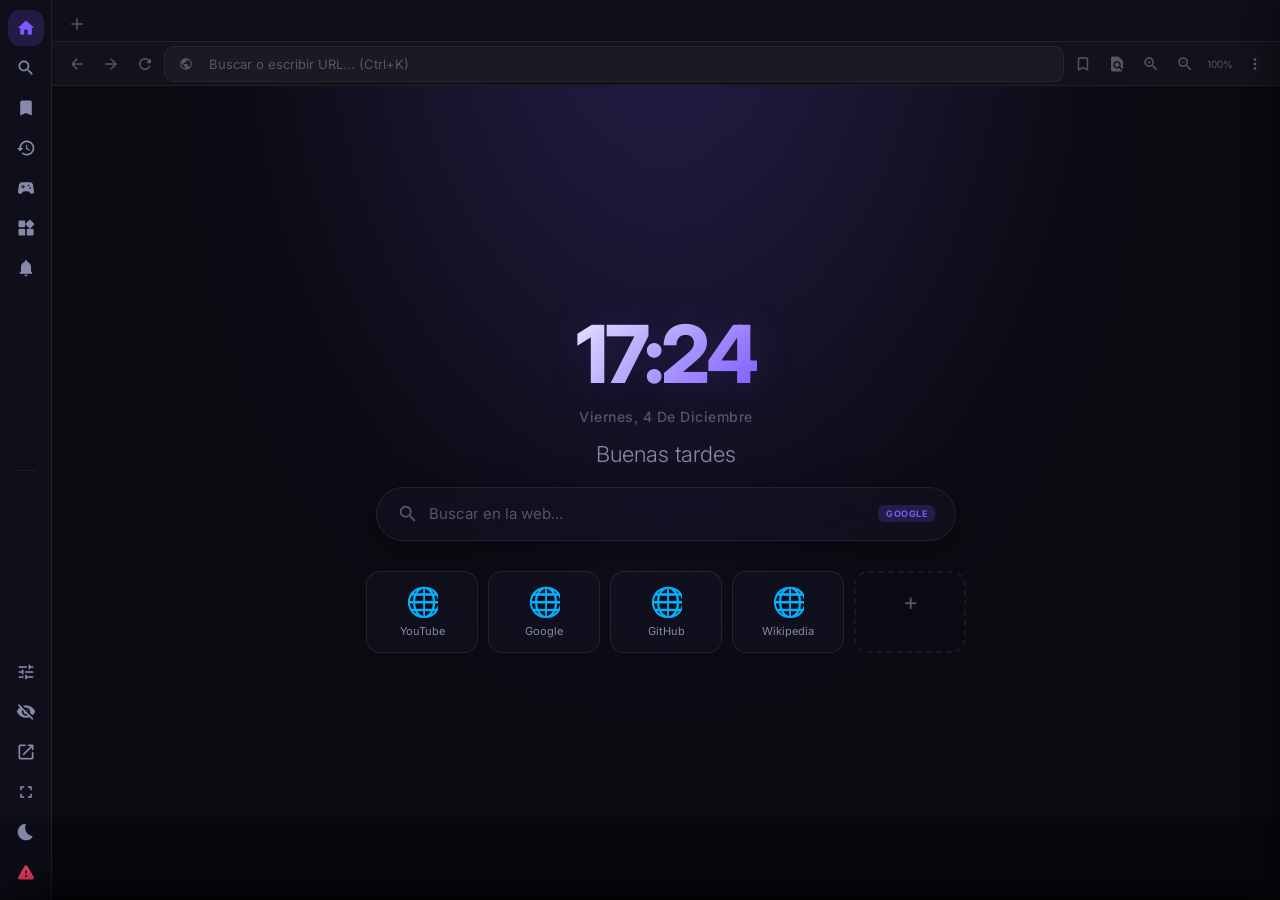
<file: Versión 4/index.html>
<!DOCTYPE html>
<html lang="es">
<head>
  <meta charset="UTF-8">
  <meta name="viewport" content="width=device-width,initial-scale=1,maximum-scale=1,user-scalable=no">
  <title>Navegador privado</title>
  <link rel="icon" id="favicon" href="https://thesvg.org/icons/gmail-2026/default.svg">
  <link href="https://fonts.googleapis.com/css2?family=Inter:wght@300;400;500;600;700;800&display=swap" rel="stylesheet">
  <link href="https://fonts.googleapis.com/icon?family=Material+Icons+Round" rel="stylesheet">
  <style>
:root{--bg:#0a0a10;--bg1:#12121a;--bg2:#1a1a25;--bg3:#24243a;--tx:#eef;--tx2:#88a;--tx3:#556;--bd:rgba(255,255,255,.06);--bdL:rgba(255,255,255,.12);--ac:#7c5aff;--acH:#9b80ff;--acS:rgba(124,90,255,.18);--dn:#ff4466;--ok:#44ffaa;--wn:#ffaa44;--glass:rgba(20,20,35,.55);--glassB:rgba(255,255,255,.08);--glassB2:rgba(255,255,255,.14);--blur:blur(24px) saturate(1.6);--sh:0 8px 32px rgba(0,0,0,.4);--shL:0 2px 8px rgba(0,0,0,.2);--r:16px;--rs:10px;--inSh:inset 0 2px 6px rgba(0,0,0,.12);--inGlow:0 0 0 3px var(--acS);}
[data-t="light"]{--bg:#f0f0f8;--bg1:#fff;--bg2:#e8e8f0;--bg3:#d8d8e4;--tx:#101020;--tx2:#606080;--tx3:#9999aa;--bd:rgba(0,0,0,.06);--bdL:rgba(0,0,0,.1);--glass:rgba(255,255,255,.65);--glassB:rgba(0,0,0,.06);--glassB2:rgba(0,0,0,.1);--sh:0 8px 32px rgba(0,0,0,.08);--shL:0 2px 8px rgba(0,0,0,.05)}
[data-t="ocean"]{--bg:#040c18;--bg1:#081420;--bg2:#0e1e30;--bg3:#163048;--ac:#00c8e8;--acH:#40e0ff;--acS:rgba(0,200,232,.15);--glass:rgba(8,20,36,.6);--glassB:rgba(100,200,255,.08);--glassB2:rgba(100,200,255,.14)}
[data-t="forest"]{--bg:#040c08;--bg1:#081408;--bg2:#0e1e10;--bg3:#163418;--ac:#30d870;--acH:#60f0a0;--acS:rgba(48,216,112,.15);--glass:rgba(8,20,12,.6);--glassB:rgba(100,255,150,.06);--glassB2:rgba(100,255,150,.1)}
[data-t="sunset"]{--bg:#100610;--bg1:#1a0c18;--bg2:#261224;--bg3:#361838;--ac:#f060a0;--acH:#ff88c0;--acS:rgba(240,96,160,.15);--glass:rgba(26,12,24,.6);--glassB:rgba(255,100,180,.06);--glassB2:rgba(255,100,180,.1)}
[data-t="nord"]{--bg:#2e3440;--bg1:#3b4252;--bg2:#434c5e;--bg3:#4c566a;--ac:#88c0d0;--acH:#a0d4e4;--acS:rgba(136,192,208,.15);--glass:rgba(46,52,64,.65);--glassB:rgba(136,192,208,.08);--glassB2:rgba(136,192,208,.12)}
[data-t="dracula"]{--bg:#1a1c28;--bg1:#21222c;--bg2:#282a36;--bg3:#343746;--ac:#bd93f9;--acH:#d0a8ff;--acS:rgba(189,147,249,.15);--glass:rgba(33,34,44,.65);--glassB:rgba(189,147,249,.08);--glassB2:rgba(189,147,249,.12)}
*{margin:0;padding:0;box-sizing:border-box;font-size:inherit}
body{font-family:'Inter',system-ui,sans-serif;background:var(--bg);color:var(--tx);height:100vh;overflow:hidden;transition:background .5s,color .5s;font-size:14px}
::-webkit-scrollbar{width:5px}::-webkit-scrollbar-track{background:transparent}::-webkit-scrollbar-thumb{background:var(--tx3);border-radius:9px}
.mi{font-family:'Material Icons Round';font-size:20px;user-select:none}
.sb-b:focus-visible,.nav-b:focus-visible,.tab:focus-visible,.tab-new:focus-visible,.tab-close:focus-visible,.panel-close:focus-visible,.btn:focus-visible,.gm-btn:focus-visible{outline:2px solid var(--ac);outline-offset:3px;border-radius:8px}
.sb-tip{background:var(--bg1);border:1px solid var(--glassB);box-shadow:var(--shL)}
.glass,.glass-s,.sidebar,.tbar,.nav,.panel,.ctx,.toast,.sov .s-panel,.url-bar,.url-sug,.wg,.recent-i,.s-row,.dis-c,.bk-panel,.hist-panel{backdrop-filter:var(--blur);-webkit-backdrop-filter:var(--blur)}
.glass{background:var(--glass);border:1px solid var(--glassB);box-shadow:var(--sh);border-radius:var(--r)}
.glass-s{background:var(--glass);border:1px solid var(--glassB);box-shadow:var(--shL);border-radius:var(--rs)}
@keyframes fadeUp{from{opacity:0;transform:translateY(-6px)}to{opacity:1;transform:translateY(0)}}
@keyframes fadeIn{from{opacity:0;transform:translateY(16px)}to{opacity:1;transform:translateY(0)}}
@keyframes modalIn{from{opacity:0;transform:scale(.95) translateY(12px)}to{opacity:1;transform:scale(1) translateY(0)}}
@keyframes ld{0%{width:0}30%{width:60%}70%{width:85%}100%{width:100%;opacity:0}}
@keyframes spin{to{transform:rotate(360deg)}}
@keyframes shake{0%,100%{transform:translateX(0)}25%{transform:translateX(-6px)}75%{transform:translateX(6px)}}
@keyframes toastIn{from{opacity:0;transform:translateX(-50%) translateY(20px)}to{opacity:1;transform:translateX(-50%) translateY(0)}}
@keyframes tabIn{from{opacity:0;transform:scale(.96)}to{opacity:1;transform:scale(1)}}
@keyframes homeGlow{0%{opacity:.25;transform:scale(1)}100%{opacity:.55;transform:scale(1.12)}}
@keyframes clockPulse{0%,100%{filter:brightness(1)}50%{filter:brightness(1.15)}}

/* ── APP LAYOUT ── */
.app{display:flex;height:100vh}
.app[data-sidebar="right"]{flex-direction:row-reverse}
.app[data-sidebar="right"] .sidebar{border-left:1px solid var(--glassB);border-right:none}
.sidebar{width:52px;display:flex;flex-direction:column;align-items:center;padding:10px 0;gap:4px;flex-shrink:0;z-index:150;background:var(--glass);border-right:1px solid var(--glassB);transition:width .3s,transform .3s}
.sidebar.collapsed{width:0;padding:0;overflow:hidden;border:none}
.sb-b{width:36px;height:36px;border-radius:12px;display:flex;align-items:center;justify-content:center;color:var(--tx2);cursor:pointer;border:none;background:transparent;transition:all .2s;position:relative;flex-shrink:0}
.sb-b:hover{background:var(--glassB2);color:var(--tx);transform:scale(1.08)}.sb-b.on{background:var(--acS);color:var(--ac)}.sb-b .mi{font-size:20px}
.sb-sep{flex:1;min-height:6px;display:flex;align-items:center;justify-content:center}
.sb-sep::after{content:'';width:20px;height:1px;background:var(--bd)}
.sb-b.panic{color:var(--dn)}.sb-b.panic:hover{background:rgba(255,68,102,.12)}
.sb-tip{position:absolute;left:52px;top:50%;transform:translateY(-50%) translateX(-4px);padding:5px 10px;border-radius:8px;font-size:10px;font-weight:600;white-space:nowrap;pointer-events:none;opacity:0;transition:opacity .15s,transform .15s;z-index:200;background:var(--bg3);color:var(--tx);box-shadow:var(--shL)}
.sb-b:hover .sb-tip{opacity:1;transform:translateY(-50%) translateX(0)}
.sb-badge{position:absolute;top:2px;right:2px;width:8px;height:8px;border-radius:50%;background:var(--dn)}

/* ── MOBILE TOGGLE ── */
.mobile-toggle{display:none;position:fixed;top:8px;left:8px;z-index:200;width:36px;height:36px;border-radius:10px;border:none;background:var(--glass);color:var(--tx);cursor:pointer;backdrop-filter:var(--blur);border:1px solid var(--glassB)}
@media(max-width:640px){
  .mobile-toggle{display:flex;align-items:center;justify-content:center}
  .sidebar{position:fixed;left:0;top:0;height:100vh;z-index:199;transform:translateX(-100%)}.sidebar.mob-open{transform:translateX(0)}
  .tbar{padding-left:44px}
}

/* ── TABS ── */
.main{flex:1;display:flex;flex-direction:column;min-width:0}
.tbar{display:flex;align-items:flex-end;padding:6px 8px 0;gap:2px;height:42px;flex-shrink:0;background:var(--glass);border-bottom:1px solid var(--glassB);overflow-x:auto;overflow-y:hidden;mask-image:linear-gradient(to right,transparent 0,#000 12px,#000 calc(100%-12px),transparent 100%);-webkit-mask-image:linear-gradient(to right,transparent 0,#000 12px,#000 calc(100%-12px),transparent 100%)}
.tab{display:flex;align-items:center;gap:6px;padding:0 12px;height:34px;border-radius:10px 10px 0 0;background:transparent;color:var(--tx2);cursor:pointer;font-size:11px;font-weight:500;max-width:200px;min-width:60px;transition:all .15s;border:1px solid transparent;border-bottom:none;position:relative;white-space:nowrap;overflow:hidden;text-overflow:ellipsis;flex-shrink:0}
.tab:hover{background:var(--glassB);color:var(--tx)}.tab.on{background:var(--bg1);color:var(--tx);border-color:var(--glassB);box-shadow:0 -2px 8px rgba(0,0,0,.1)}.tab.on::after{content:'';position:absolute;bottom:0;left:20%;right:20%;height:2px;background:var(--ac);border-radius:2px 2px 0 0;box-shadow:0 0 10px var(--acS)}
.tab.dragging{opacity:.5;border:1px dashed var(--ac)}
.tab.drag-over{border-left:2px solid var(--ac)}
.tab-icon{width:16px;height:16px;border-radius:4px;flex-shrink:0;background:var(--ac);opacity:.3}
.tab.incognito .tab-icon{background:var(--dn);opacity:1}
.tab-close{width:18px;height:18px;border-radius:50%;display:flex;align-items:center;justify-content:center;font-size:14px;opacity:0;transition:all .15s;flex-shrink:0;background:transparent;border:none;color:var(--tx2);cursor:pointer}
.tab:hover .tab-close{opacity:1}.tab-close:hover{background:var(--dn);color:#fff}
.tab-new{width:34px;height:34px;border-radius:10px 10px 0 0;display:flex;align-items:center;justify-content:center;color:var(--tx3);cursor:pointer;transition:all .3s cubic-bezier(.34,1.56,.64,1);border:none;background:transparent;flex-shrink:0;position:relative}
.tab-new:hover{color:var(--ac);background:var(--glassB);transform:scale(1.1)}.tab-new:hover .mi{transform:rotate(90deg)}
.tab-new .mi{transition:transform .4s cubic-bezier(.34,1.56,.64,1)}

/* ── NAV ── */
.nav{display:flex;align-items:center;padding:4px 10px;gap:4px;height:44px;flex-shrink:0;background:var(--bg1);border-bottom:1px solid var(--bd);position:relative;z-index:20}
.nav-b{width:30px;height:30px;border-radius:8px;display:flex;align-items:center;justify-content:center;color:var(--tx3);cursor:pointer;border:none;background:transparent;transition:all .15s;flex-shrink:0}
.nav-b:hover{background:var(--glassB2);color:var(--tx);transform:scale(1.05)}.nav-b:active{transform:scale(.92)}.nav-b:disabled{opacity:.3;cursor:default;transform:none}.nav-b .mi{font-size:18px}
.url-bar{flex:1;height:36px;display:flex;align-items:center;gap:6px;padding:0 12px;border-radius:var(--rs);background:var(--bg2);border:1px solid var(--bd);color:var(--tx);font-size:13px;cursor:text;transition:all .2s;min-width:0;overflow:hidden;box-shadow:inset 0 1px 3px rgba(0,0,0,.08);position:relative}
.url-bar:hover{border-color:var(--tx3)}
.url-bar.loading::after{content:'';position:absolute;bottom:0;left:0;height:2px;background:linear-gradient(90deg,var(--ac),var(--acH),var(--ac));background-size:200% 100%;animation:urlLoad 1.2s ease infinite;border-radius:0 2px 0 0;width:100%}
@keyframes urlLoad{0%{background-position:200% 0}100%{background-position:-200% 0}}
.url-bar:focus-within{border-color:var(--ac);box-shadow:0 0 0 2px var(--acS),inset 0 1px 3px rgba(0,0,0,.08)}
.url-input{flex:1;background:transparent;border:none;outline:none;color:var(--tx);font-size:13px;font-family:inherit;min-width:0;padding:6px 8px;caret-color:var(--ac)}
.url-input::placeholder{color:var(--tx3)}
.url-input::selection{background:var(--ac);color:#fff}
.url-lock{font-size:14px!important;flex-shrink:0;transition:color .3s,transform .2s;width:18px;text-align:center}
.url-lock.safe{color:var(--ok)}.url-lock.warn{color:var(--wn)}.url-lock.danger{color:var(--dn)}
.nav-title{font-size:10.5px;color:var(--tx2);white-space:nowrap;overflow:hidden;text-overflow:ellipsis;max-width:160px;flex-shrink:1;min-width:0;display:none;padding:0 6px;border-left:1px solid var(--bdL);margin-left:2px;font-weight:400;letter-spacing:.15px;line-height:1;opacity:.7;animation:navTitleIn .3s ease}
.nav-title.show{display:block}
@keyframes navTitleIn{from{opacity:0;max-width:0;padding:0 0}to{opacity:.7;max-width:160px;padding:0 6px}}
.url-domain-hl{font-weight:600;color:var(--tx)}
.url-sug{position:absolute;top:100%;left:0;right:0;background:var(--glass);border:1px solid var(--glassB);border-radius:0 0 var(--rs) var(--rs);box-shadow:var(--sh);z-index:50;display:none;max-height:200px;overflow-y:auto}
.url-sug.show{display:block}
.url-sug-i{padding:8px 14px;font-size:12px;cursor:pointer;display:flex;align-items:center;gap:8px;color:var(--tx2);transition:background .15s}
.url-sug-i:hover{background:var(--acS);color:var(--ac)}

/* ── CONTENT ── */
.content{flex:1;position:relative;overflow:hidden;background:var(--bg);background-image:radial-gradient(ellipse at 50% -20%,var(--acS) 0%,transparent 50%)}
.content iframe{width:100%;height:100%;border:none;animation:tabIn .25s ease}
.content.night iframe{filter:invert(1) hue-rotate(180deg)}
.tab-load{position:absolute;top:0;left:0;right:auto;height:3px;background:linear-gradient(90deg,var(--ac),var(--acH),var(--ac));background-size:200% 100%;animation:ld 1.5s ease-out forwards;z-index:10;border-radius:0;box-shadow:0 0 12px var(--acS)}

/* ── SECURITY SCANNER ── */
.scanner{position:fixed;inset:0;z-index:400;display:none;align-items:center;justify-content:center;background:rgba(0,0,0,.55);backdrop-filter:blur(8px);-webkit-backdrop-filter:blur(8px)}
.scanner.show{display:flex}
.scan-panel{width:min(820px,92vw);max-height:88vh;border-radius:20px;background:var(--bg1);border:1px solid var(--glassB);box-shadow:0 24px 80px rgba(0,0,0,.5);animation:modalIn .3s cubic-bezier(.34,1.56,.64,1);display:flex;flex-direction:column;overflow:hidden}
.scan-head{display:flex;align-items:center;justify-content:space-between;padding:18px 24px;border-bottom:1px solid var(--glassB);background:linear-gradient(180deg,var(--glass),transparent)}
.scan-head h2{font-size:16px;font-weight:700;display:flex;align-items:center;gap:8px}
.scan-head .scan-close{width:32px;height:32px;border-radius:10px;border:none;background:var(--bg2);color:var(--tx2);cursor:pointer;transition:all .15s;display:flex;align-items:center;justify-content:center}
.scan-close:hover{background:var(--dn);color:#fff;transform:scale(1.05)}
.scan-body{flex:1;overflow-y:auto;padding:20px 24px}
.scan-url{font-size:12px;color:var(--tx3);padding:10px 14px;border-radius:10px;background:var(--bg2);border:1px solid var(--bd);margin-bottom:16px;word-break:break-all;font-family:monospace}
.scan-progress{height:4px;border-radius:4px;background:var(--bg3);margin-bottom:20px;overflow:hidden}
.scan-prog-bar{height:100%;border-radius:4px;background:linear-gradient(90deg,var(--ac),var(--acH));transition:width .4s ease;width:0}
.scan-summary{display:grid;grid-template-columns:repeat(auto-fit,minmax(100px,1fr));gap:10px;margin-bottom:20px}
.scan-stat{text-align:center;padding:14px 10px;border-radius:12px;background:var(--bg2);border:1px solid var(--bd)}
.scan-stat-n{font-size:28px;font-weight:800;line-height:1}
.scan-stat-l{font-size:10px;color:var(--tx3);margin-top:4px;text-transform:uppercase;letter-spacing:.5px;font-weight:600}
.scan-stat.score{background:linear-gradient(135deg,var(--acS),transparent);border-color:var(--ac)}
.scan-stat.score .scan-stat-n{color:var(--ac)}
.scan-stat.pass .scan-stat-n{color:var(--ok)}.scan-stat.warn .scan-stat-n{color:var(--wn)}.scan-stat.fail .scan-stat-n{color:var(--dn)}
.scan-section{margin-bottom:16px}
.scan-section-h{font-size:12px;font-weight:700;color:var(--tx2);margin-bottom:8px;display:flex;align-items:center;gap:6px;text-transform:uppercase;letter-spacing:.3px}
.scan-item{display:flex;align-items:flex-start;gap:10px;padding:10px 14px;border-radius:10px;margin-bottom:4px;transition:all .15s}
.scan-item:hover{background:var(--glassB)}
.scan-item.pass{background:rgba(68,255,170,.04)}.scan-item.warn{background:rgba(255,170,68,.04)}.scan-item.fail{background:rgba(255,68,102,.04)}
.scan-item-i{flex-shrink:0;width:24px;height:24px;border-radius:50%;display:flex;align-items:center;justify-content:center;font-size:14px}
.scan-item.pass .scan-item-i{background:rgba(68,255,170,.15);color:var(--ok)}
.scan-item.warn .scan-item-i{background:rgba(255,170,68,.15);color:var(--wn)}
.scan-item.fail .scan-item-i{background:rgba(255,68,102,.15);color:var(--dn)}
.scan-item-c{flex:1;min-width:0}
.scan-item-t{font-size:12.5px;font-weight:600;color:var(--tx)}
.scan-item-d{font-size:11px;color:var(--tx3);margin-top:2px;line-height:1.4}
.scan-item-v{font-size:10.5px;color:var(--tx2);margin-top:3px;padding:3px 8px;border-radius:5px;background:var(--bg2);border:1px solid var(--bd);display:inline-block;font-family:monospace;word-break:break-all}
.scan-grade{display:inline-flex;align-items:center;gap:6px;padding:3px 12px;border-radius:20px;font-size:13px;font-weight:700}
.scan-grade.A,.scan-grade.A{background:rgba(68,255,170,.12);color:var(--ok)}
.scan-grade.B{background:rgba(68,255,170,.08);color:var(--ok)}
.scan-grade.C{background:rgba(255,170,68,.12);color:var(--wn)}
.scan-grade.D{background:rgba(255,170,68,.08);color:var(--wn)}
.scan-grade.F{background:rgba(255,68,102,.12);color:var(--dn)}
.scan-empty{text-align:center;padding:40px 20px;color:var(--tx3);font-size:13px}
.scan-empty .mi{font-size:48px;opacity:.3;margin-bottom:8px}
.scan-rec{display:flex;flex-direction:column;gap:4px;margin-top:6px}
.scan-rec-i{font-size:11px;color:var(--tx2);display:flex;align-items:flex-start;gap:6px}
.scan-rec-i .mi{font-size:14px;color:var(--ac);flex-shrink:0}

/* ── HOME ── */
.home{position:absolute;inset:0;display:flex;flex-direction:column;align-items:center;justify-content:center;gap:16px;animation:fadeIn .6s ease;overflow-y:auto;padding:40px 20px}
.home::before{content:'';position:absolute;inset:0;background:radial-gradient(ellipse at 50% 0%,var(--acS) 0%,transparent 65%);opacity:.4;animation:homeGlow 8s ease-in-out infinite alternate;pointer-events:none;z-index:0}
.home-enter>*{animation:homeItemIn .5s ease both}
@keyframes homeItemIn{from{opacity:0;transform:translateY(12px)}to{opacity:1;transform:translateY(0)}}
.home>*{position:relative;z-index:1}
.home-clock{font-size:min(80px,14vw);font-weight:800;letter-spacing:-3px;color:var(--tx);transition:opacity .3s;background:linear-gradient(135deg,var(--tx),var(--ac));-webkit-background-clip:text;-webkit-text-fill-color:transparent;background-clip:text;line-height:1.1;text-shadow:0 0 40px var(--acS);animation:clockPulse 4s ease-in-out infinite}
.home-date{font-size:14px;color:var(--tx3);font-weight:500;margin-top:-6px;letter-spacing:.5px;text-transform:capitalize}
.home-greet{font-size:22px;font-weight:300;color:var(--tx2);margin-bottom:4px}
.home-search{width:min(580px,92%);height:54px;display:flex;align-items:center;gap:10px;padding:0 20px;border-radius:27px;background:var(--glass);border:1px solid var(--glassB);box-shadow:var(--sh),0 0 0 0 var(--acS);transition:all .35s cubic-bezier(.34,1.56,.64,1);backdrop-filter:var(--blur)}
.home-search:hover{border-color:var(--glassB2)}
.home-search:focus-within{border-color:var(--ac);box-shadow:var(--sh),0 0 0 8px var(--acS);transform:scale(1.02)}
.home-search input{flex:1;background:transparent;border:none;outline:none;color:var(--tx);font-size:15px;font-family:inherit;padding:8px 0;caret-color:var(--ac)}
.home-search input::placeholder{color:var(--tx3)}.home-search .mi{color:var(--tx3);font-size:22px}
.home-search input::selection{background:var(--ac);color:#fff}
.home-search .search-engine-tag{font-size:9px;padding:3px 8px;border-radius:6px;background:var(--acS);color:var(--ac);font-weight:700;letter-spacing:.5px;flex-shrink:0}
.recent-g{display:flex;gap:10px;flex-wrap:wrap;justify-content:center;margin-top:8px;max-width:620px}
.recent-i{width:86px;display:flex;flex-direction:column;align-items:center;gap:6px;padding:12px 8px;border-radius:14px;cursor:pointer;transition:all .25s cubic-bezier(.34,1.56,.64,1);background:var(--glass);border:1px solid var(--glassB);position:relative;backdrop-filter:var(--blur)}
.recent-i:hover{transform:translateY(-4px) scale(1.04);border-color:var(--ac);box-shadow:0 8px 24px rgba(0,0,0,.2)}
.recent-icon{width:42px;height:42px;border-radius:12px;background:var(--bg2);display:flex;align-items:center;justify-content:center;font-size:20px;overflow:hidden;box-shadow:inset 0 1px 3px rgba(0,0,0,.1)}
.recent-icon img{width:24px;height:24px}
.recent-t{font-size:10px;color:var(--tx2);text-align:center;white-space:nowrap;overflow:hidden;text-overflow:ellipsis;width:100%}
.recent-del{position:absolute;top:4px;right:4px;width:18px;height:18px;border-radius:50%;background:var(--dn);color:#fff;font-size:10px;display:none;align-items:center;justify-content:center;cursor:pointer;border:none;box-shadow:0 2px 6px rgba(255,68,102,.3)}
.recent-i:hover .recent-del{display:flex}

/* ── NAV TOOLS MENU ── */
.nav-more{position:relative}
.nav-tools{position:absolute;top:calc(100% + 6px);right:0;background:var(--bg1);border:1px solid var(--glassB);border-radius:14px;box-shadow:0 12px 40px rgba(0,0,0,.35),0 0 0 1px rgba(255,255,255,.03);z-index:9990;min-width:230px;padding:6px;display:none;animation:fadeUp .15s}
.nav-tools.show{display:block}
.nav-tools-i{padding:10px 14px;border-radius:8px;font-size:12px;cursor:pointer;color:var(--tx2);display:flex;align-items:center;gap:10px;transition:all .12s;font-family:inherit;border:none;background:none;width:100%;text-align:left;font-weight:500}
.nav-tools-i:hover{background:var(--acS);color:var(--ac);transform:translateX(2px)}
.nav-tools-i .mi{font-size:18px;width:22px;text-align:center;opacity:.7}
.nav-tools-sep{height:1px;background:var(--bdL);margin:4px 8px}

/* ── PANELS (Floating Modal) ── */
.panel-overlay{position:fixed;inset:0;z-index:200;display:flex;align-items:center;justify-content:center;background:rgba(0,0,0,0);backdrop-filter:blur(0px);visibility:hidden;transition:all .35s cubic-bezier(.34,1.56,.64,1);-webkit-transition:all .35s cubic-bezier(.34,1.56,.64,1)}
.panel-overlay.open{background:rgba(0,0,0,.45);backdrop-filter:blur(6px);visibility:visible}
.panel{width:min(820px,94vw);max-height:88vh;border-radius:20px;background:var(--bg1);border:1px solid var(--glassB);box-shadow:0 24px 80px rgba(0,0,0,.5),0 0 0 1px rgba(255,255,255,.04);display:flex;overflow:hidden;animation:modalIn .3s cubic-bezier(.34,1.56,.64,1);position:relative}

/* SEARCH OVERLAY */
.sov{position:fixed;inset:0;z-index:600;display:none;align-items:center;justify-content:center;background:rgba(0,0,0,.45);backdrop-filter:blur(6px)}
.sov.show{display:flex}
.sov .s-panel{width:min(760px,92vw);max-height:80vh;border-radius:12px;background:var(--bg1);border:1px solid var(--glassB);box-shadow:var(--sh);display:flex;flex-direction:column;padding:12px;gap:8px}
.sov .s-panel input{width:100%;padding:10px 12px;border-radius:8px;border:1px solid var(--bd);background:var(--bg2);color:var(--tx);outline:none;font-size:14px}
.sov .s-panel input:focus{border-color:var(--ac);box-shadow:0 0 0 4px var(--acS)}
.sov .s-res{overflow:auto;max-height:56vh;padding-top:6px;display:flex;flex-direction:column;gap:6px}
.s-res .s-item{padding:10px;border-radius:8px;background:var(--bg2);border:1px solid var(--bd);display:flex;align-items:center;gap:8px;cursor:pointer}
.s-res .s-item:hover{background:var(--glassB);color:var(--tx)}

/* Generic overlay/modal used by QR, stats, etc. */
.overlay{position:fixed;inset:0;display:none;align-items:center;justify-content:center;background:rgba(0,0,0,0.45);backdrop-filter:blur(6px);z-index:650}
.overlay.show{display:flex}
.overlay .modal{width:min(520px,92vw);border-radius:12px;background:var(--bg1);border:1px solid var(--glassB);box-shadow:var(--sh);overflow:hidden;animation:modalIn .25s}

/* Fake loading indicator */
.dis-c{position:fixed;left:16px;bottom:16px;display:none;align-items:center;gap:10px;padding:12px 18px;border-radius:12px;background:var(--bg1);border:1px solid var(--glassB);box-shadow:0 8px 32px rgba(0,0,0,.3);z-index:900;animation:fadeUp .2s ease}
.dis-c.show{display:flex}
.dis-c .mi{animation:spin 1s linear infinite;font-size:22px;color:var(--ac)}
.panel-sidebar{width:200px;background:var(--bg);border-right:1px solid var(--bd);display:flex;flex-direction:column;padding:0;flex-shrink:0;overflow-y:auto}
.panel-sidebar-head{padding:20px 20px 16px;border-bottom:1px solid var(--bd)}
.panel-sidebar-head h2{font-size:18px;font-weight:700;display:flex;align-items:center;gap:8px}
.panel-sidebar-head p{font-size:11px;color:var(--tx3);margin-top:4px}
.panel-nav{display:flex;flex-direction:column;gap:2px;padding:10px 8px;flex:1}
.panel-nav-b{padding:10px 14px;border-radius:10px;font-size:12.5px;font-weight:500;cursor:pointer;transition:all .15s;border:none;background:transparent;color:var(--tx2);white-space:nowrap;text-align:left;display:flex;align-items:center;gap:10px;font-family:inherit}
.panel-nav-b .mi{font-size:18px;width:22px;text-align:center;opacity:.5}
.panel-nav-b:hover{background:var(--glassB);color:var(--tx)}
.panel-nav-b.on{background:var(--acS);color:var(--ac)}
.panel-nav-b.on .mi{opacity:1;color:var(--ac)}
.panel-main{flex:1;display:flex;flex-direction:column;min-width:0}
.panel-head{display:flex;align-items:center;justify-content:space-between;padding:18px 24px;border-bottom:1px solid var(--bd);background:linear-gradient(180deg,var(--glass),transparent)}
.panel-title{font-size:15px;font-weight:700;color:var(--tx);display:flex;align-items:center;gap:8px}
.panel-close{width:32px;height:32px;border-radius:10px;display:flex;align-items:center;justify-content:center;cursor:pointer;border:none;background:var(--bg2);color:var(--tx2);transition:all .15s}
.panel-close:hover{background:var(--dn);color:#fff;transform:scale(1.05)}
.panel-body{flex:1;overflow-y:auto;padding:20px 24px}
@media(max-width:640px){
  .panel{flex-direction:column;max-height:95vh}
  .panel-sidebar{width:100%;border-right:none;border-bottom:1px solid var(--bd)}
  .panel-nav{flex-direction:row;overflow-x:auto;padding:6px 8px;gap:4px}
  .panel-nav-b{padding:8px 12px;font-size:11px}
  .panel-sidebar-head{padding:14px 16px 10px}
}

/* ── BOOKMARKS / HISTORY DRAWERS ── */
.bk-panel,.hist-panel{position:fixed;left:0;right:0;bottom:0;height:260px;background:var(--bg1);border-top:1px solid var(--glassB);box-shadow:0 -20px 60px rgba(0,0,0,.6);transform:translateY(110%);transition:transform .35s cubic-bezier(.34,1.56,.64,1);z-index:250;display:flex;flex-direction:column}
.bk-panel.open,.hist-panel.open{transform:translateY(0)}
.bk-panel .panel-head,.hist-panel .panel-head{padding:12px 16px;border-bottom:1px solid var(--bd);display:flex;align-items:center;justify-content:space-between}
#bkList{display:flex;flex-direction:column;gap:6px}
.bk-folder{display:flex;align-items:center;gap:8px;padding:8px 10px;border-radius:10px;background:var(--bg2);border:1px solid var(--bd);color:var(--tx2);font-weight:600}
.bk-item{display:flex;align-items:center;gap:8px;padding:8px 10px;border-radius:10px;background:transparent;border:1px solid transparent;color:var(--tx2);cursor:pointer;transition:all .12s;overflow:hidden}
.bk-item:hover{background:var(--glassB);color:var(--tx)}
.bk-item .mi{font-size:14px;color:var(--tx3)}
.bk-del{background:transparent;border:none;color:var(--dn);font-weight:700;padding:4px 8px;border-radius:6px;cursor:pointer}
.bk-del:hover{background:rgba(255,68,102,.08);color:#fff}

/* ── SETTINGS ROWS ── */
.s-section{margin-bottom:24px}
.s-label{font-size:13px;font-weight:700;color:var(--tx);margin-bottom:12px;margin-top:8px;display:flex;align-items:center;gap:8px;letter-spacing:.3px;text-transform:uppercase}
.s-label .mi{font-size:18px;opacity:.7}
.s-label::after{content:'';flex:1;height:1px;background:var(--bd);margin-left:4px}
.s-row{display:flex;align-items:center;justify-content:space-between;padding:12px 16px;border-radius:12px;background:var(--bg2);border:1px solid transparent;margin-bottom:6px;transition:all .2s;gap:12px}
.s-row:hover{border-color:var(--bdL);background:var(--bg3);transform:translateY(-1px);box-shadow:0 4px 16px rgba(0,0,0,.1)}.s-row:active{transform:scale(.98)}
.s-row-info{display:flex;flex-direction:column;gap:2px;min-width:0;flex:1}
.s-row-t{font-size:13px;font-weight:500}.s-row-d{font-size:11px;color:var(--tx3);line-height:1.4}
.toggle{width:44px;height:26px;border-radius:13px;background:var(--bg3);cursor:pointer;position:relative;transition:all .3s cubic-bezier(.34,1.56,.64,1);border:none;flex-shrink:0;box-shadow:inset 0 2px 4px rgba(0,0,0,.15)}
.toggle:hover{transform:scale(1.05)}
.toggle.on{background:var(--ac);box-shadow:0 0 16px var(--acS),inset 0 2px 4px rgba(0,0,0,.1)}
.toggle-k{width:22px;height:22px;border-radius:50%;background:#fff;position:absolute;top:2px;left:2px;transition:all .3s cubic-bezier(.34,1.56,.64,1);box-shadow:0 2px 8px rgba(0,0,0,.25)}
.toggle.on .toggle-k{left:20px;transform:rotate(360deg)}
.sel{padding:8px 14px;border-radius:10px;background:var(--bg2);border:1px solid var(--bd);color:var(--tx);font-size:12px;font-family:inherit;cursor:pointer;outline:none;transition:all .2s;appearance:none;background-image:url("data:image/svg+xml,%3Csvg xmlns='http://www.w3.org/2000/svg' width='10' height='6'%3E%3Cpath d='M0 0l5 6 5-6' fill='%23888'/%3E%3C/svg%3E");background-repeat:no-repeat;background-position:right 10px center;padding-right:28px}
.sel:hover{border-color:var(--tx3)}
.sel:focus{border-color:var(--ac);box-shadow:0 0 0 2px var(--acS)}
.s-input{padding:9px 14px;border-radius:10px;background:var(--bg2);border:1px solid var(--bd);color:var(--tx);font-size:12px;font-family:inherit;outline:none;transition:all .2s}
.s-input:hover{border-color:var(--tx3)}
.s-input:focus{border-color:var(--ac);box-shadow:0 0 0 3px var(--acS)}

.color-row{display:flex;gap:8px;flex-wrap:wrap}
.color-b{width:36px;height:36px;border-radius:10px;cursor:pointer;border:3px solid transparent;transition:all .3s cubic-bezier(.34,1.56,.64,1);box-shadow:0 2px 8px rgba(0,0,0,.2);position:relative}
.color-b:hover{transform:scale(1.15);z-index:2}
.color-b.on{border-color:#fff;box-shadow:0 0 20px rgba(255,255,255,.25),0 4px 16px rgba(0,0,0,.3);transform:scale(1.1);z-index:2}
.theme-row{display:flex;gap:6px;flex-wrap:wrap}
.theme-b{padding:10px 16px;border-radius:12px;font-size:11px;font-weight:600;cursor:pointer;border:1px solid var(--bd);background:var(--bg2);color:var(--tx2);transition:all .25s cubic-bezier(.34,1.56,.64,1);font-family:inherit;letter-spacing:.2px}
.theme-b:hover{border-color:var(--tx3);transform:translateY(-2px);box-shadow:0 4px 12px rgba(0,0,0,.1)}.theme-b.on{border-color:var(--ac);color:var(--ac);background:var(--acS);box-shadow:0 0 16px var(--acS);transform:translateY(-2px)}
.shortcut-g{display:grid;gap:5px}
.shortcut-r{display:flex;align-items:center;justify-content:space-between;padding:10px 16px;border-radius:12px;background:var(--bg2)}
.shortcut-r kbd{padding:4px 10px;border-radius:8px;background:var(--bg3);font-size:11px;font-weight:700;font-family:inherit;border:1px solid var(--bd);color:var(--ac);box-shadow:0 2px 0 var(--bd);letter-spacing:.3px}
.shortcut-r span{font-size:12px;color:var(--tx2)}
.prefix-info{padding:14px 18px;border-radius:12px;background:var(--bg2);font-size:12px;line-height:2;color:var(--tx2)}
.prefix-info code{padding:3px 8px;border-radius:6px;background:var(--bg3);font-size:11px;font-weight:700;color:var(--ac);font-family:monospace;letter-spacing:.5px}

/* ── WIDGETS ── */
.wg{position:fixed;border-radius:var(--r);background:var(--bg1);border:1px solid var(--glassB);box-shadow:0 12px 40px rgba(0,0,0,.3),0 0 0 1px rgba(255,255,255,.03);z-index:100;min-width:200px;min-height:120px;display:none;flex-direction:column;overflow:hidden;backdrop-filter:var(--blur);-webkit-backdrop-filter:var(--blur);resize:both;transition:box-shadow .3s,transform .2s;animation:fadeIn .25s ease}
.wg.show{display:flex}.wg:hover{box-shadow:0 16px 48px rgba(0,0,0,.35),0 0 0 1px var(--acS);z-index:101}
.wg-head{display:flex;align-items:center;justify-content:space-between;padding:12px 16px;cursor:move;user-select:none;border-bottom:1px solid var(--bd);background:linear-gradient(180deg,var(--glass),transparent)}
.wg-title{font-size:13px;font-weight:700;color:var(--tx);display:flex;align-items:center;gap:6px}
.wg-close{width:24px;height:24px;border-radius:6px;display:flex;align-items:center;justify-content:center;cursor:pointer;border:none;background:transparent;color:var(--tx3);font-size:14px;transition:all .15s}
.wg-close:hover{background:var(--dn);color:#fff;transform:scale(1.1)}
.wg-body{flex:1;padding:14px 16px;overflow-y:auto}

/* ── TOAST ── */
.toast{position:fixed;bottom:20px;left:50%;transform:translateX(-50%);padding:10px 20px;border-radius:var(--rs);background:var(--glass);border:1px solid var(--glassB);box-shadow:var(--sh);color:var(--tx);font-size:13px;font-weight:500;z-index:999;animation:toastIn .3s ease;pointer-events:none;backdrop-filter:var(--blur);white-space:nowrap}

/* ── OVERLAYS ── */
/* ── LOCK SCREEN ── */
.lock-overlay{position:fixed;inset:0;z-index:300;display:none;align-items:center;justify-content:center;background:radial-gradient(ellipse at 50% 40%,rgba(0,0,0,.6),rgba(0,0,0,.85));backdrop-filter:blur(12px);-webkit-backdrop-filter:blur(12px)}
.lock-overlay.show{display:flex}
.lock-card{width:min(380px,90vw);padding:40px 32px 28px;border-radius:20px;background:var(--bg1);border:1px solid var(--glassB);box-shadow:0 24px 80px rgba(0,0,0,.5),0 0 0 1px rgba(255,255,255,.03);animation:lockIn .4s cubic-bezier(.34,1.56,.64,1);text-align:center;position:relative;overflow:hidden}
.lock-card::before{content:'';position:absolute;inset:0;background:radial-gradient(ellipse at 50% 0%,var(--acS) 0%,transparent 60%);pointer-events:none;opacity:.5}
.lock-card>*{position:relative;z-index:1}
@keyframes lockIn{from{opacity:0;transform:scale(.9) translateY(20px)}to{opacity:1;transform:scale(1) translateY(0)}}
@keyframes lockShake{0%,100%{transform:translateX(0)}10%,30%,50%,70%,90%{transform:translateX(-8px)}20%,40%,60%,80%{transform:translateX(8px)}}
.lock-icon{font-size:56px;display:block;margin-bottom:4px;animation:lockGlow 3s ease-in-out infinite}
@keyframes lockGlow{0%,100%{filter:drop-shadow(0 0 8px var(--acS))}50%{filter:drop-shadow(0 0 20px var(--acS))}}
.lock-card h2{font-size:20px;font-weight:700;color:var(--tx);margin-bottom:2px}
.lock-card p{font-size:12px;color:var(--tx3);margin-bottom:20px;font-weight:400}
.lock-field{position:relative;margin-bottom:12px}
.lock-field .mi{position:absolute;left:12px;top:50%;transform:translateY(-50%);font-size:18px;color:var(--tx3);pointer-events:none}
.lock-field input{width:100%;padding:12px 12px 12px 38px;border-radius:12px;background:var(--bg2);border:1px solid var(--bd);color:var(--tx);font-size:14px;font-family:inherit;outline:none;transition:all .2s}
.lock-field input:focus{border-color:var(--ac);box-shadow:0 0 0 3px var(--acS)}
.lock-field input::placeholder{color:var(--tx3)}
.lock-btn{width:100%;padding:11px;border-radius:12px;border:none;background:var(--ac);color:#fff;font-size:14px;font-weight:600;font-family:inherit;cursor:pointer;transition:all .2s;display:flex;align-items:center;justify-content:center;gap:8px}
.lock-btn:hover{background:var(--acH);transform:translateY(-1px);box-shadow:0 6px 20px var(--acS)}
.lock-btn:active{transform:scale(.97)}
.lock-attempts{font-size:11px;color:var(--tx3);text-align:center;margin-top:10px;min-height:18px;transition:all .2s}
.lock-attempts.warn{color:var(--wn)}.lock-attempts.danger{color:var(--dn);font-weight:600}
.lock-attempts.destruct{color:var(--dn);font-weight:700;font-size:13px;animation:lockShake .5s}
.lock-bar-wrap{height:3px;background:var(--bg3);border-radius:3px;margin-top:10px;overflow:hidden}
.lock-bar{height:100%;border-radius:3px;background:linear-gradient(90deg,var(--ok),var(--wn),var(--dn));transition:width .4s ease;width:0}
.lock-card.shake{animation:lockShake .4s}

/* ── GAMES PANEL ── */
.games-ov{position:fixed;inset:0;z-index:250;display:none;align-items:center;justify-content:center;background:rgba(0,0,0,.55);backdrop-filter:blur(8px);animation:fadeIn .2s ease}
.games-ov.show{display:flex}
.games-container{width:min(860px,95vw);max-height:90vh;border-radius:var(--r);background:var(--glass);border:1px solid var(--glassB);box-shadow:var(--sh);display:flex;flex-direction:column;overflow:hidden;animation:modalIn .3s ease;backdrop-filter:var(--blur)}
.games-head{display:flex;align-items:center;justify-content:space-between;padding:14px 20px;border-bottom:1px solid var(--bd)}
.games-head h3{font-size:16px;font-weight:700}
.games-body{display:flex;flex:1;overflow:hidden;min-height:0}
.games-menu{width:180px;min-width:180px;border-right:1px solid var(--bd);padding:10px;overflow-y:auto;flex-shrink:0;display:flex;flex-direction:column;gap:4px}
.gm-btn{padding:10px 12px;border-radius:10px;border:none;background:transparent;color:var(--tx2);font-size:12px;font-weight:500;cursor:pointer;transition:all .2s;text-align:left;display:flex;align-items:center;gap:8px;font-family:inherit;outline:none}
.gm-btn:hover{background:var(--glassB);color:var(--tx)}
.gm-btn:focus-visible{outline:2px solid var(--ac);outline-offset:2px;}
.gm-btn.on{background:var(--acS);color:var(--ac);font-weight:600}
.gm-btn .gm-emoji{font-size:18px;width:24px;text-align:center}
.games-view{flex:1;display:flex;flex-direction:column;align-items:center;justify-content:center;padding:20px;overflow-y:auto;position:relative;min-width:0;min-height:0;width:100%}

.game-info{text-align:center;margin-bottom:14px;display:flex;gap:20px;align-items:center;justify-content:center;flex-wrap:wrap}
.game-stat{display:flex;flex-direction:column;align-items:center;gap:2px}
.game-stat-v{font-size:22px;font-weight:700;color:var(--ac)}
.game-stat-l{font-size:10px;color:var(--tx3);text-transform:uppercase;letter-spacing:.5px}

.game-actions{display:flex;gap:8px;margin-top:10px}

/* Snake */
.snake-canvas{border-radius:16px;display:block;box-shadow:0 0 40px rgba(0,0,0,.3),inset 0 0 60px rgba(0,0,0,.1)}

/* 2048 */
.g2048-grid{display:grid;grid-template-columns:repeat(4,1fr);gap:8px;padding:10px;border-radius:16px;background:var(--bg2);box-shadow:inset 0 2px 8px rgba(0,0,0,.2)}
.g2048-cell{width:72px;height:72px;border-radius:12px;display:flex;align-items:center;justify-content:center;font-size:22px;font-weight:800;transition:all .15s;background:var(--bg3);color:var(--tx);position:relative;text-shadow:0 1px 2px rgba(0,0,0,.2)}
.g2048-cell:empty{box-shadow:inset 0 2px 4px rgba(0,0,0,.15)}
.g2048-cell[data-v="2"]{background:linear-gradient(135deg,#7c5aff18,#7c5aff30);color:var(--ac);box-shadow:0 0 12px #7c5aff15}
.g2048-cell[data-v="4"]{background:linear-gradient(135deg,#7c5aff25,#7c5aff40);color:var(--ac);box-shadow:0 0 16px #7c5aff20}
.g2048-cell[data-v="8"]{background:linear-gradient(135deg,#f0608030,#ff446650);color:#ff6688;box-shadow:0 0 16px #f0608020}
.g2048-cell[data-v="16"]{background:linear-gradient(135deg,#f0608050,#ff446670);color:#ff8899;box-shadow:0 0 20px #f0608030}
.g2048-cell[data-v="32"]{background:linear-gradient(135deg,#ff4466,#ff6688);color:#fff;box-shadow:0 0 24px #ff446640}
.g2048-cell[data-v="64"]{background:linear-gradient(135deg,#ff2244,#ff4466);color:#fff;box-shadow:0 0 28px #ff446650}
.g2048-cell[data-v="128"]{background:linear-gradient(135deg,#ffaa44,#ffc466);color:#fff;box-shadow:0 0 28px #ffaa4440;font-size:20px}
.g2048-cell[data-v="256"]{background:linear-gradient(135deg,#ff8800,#ffaa44);color:#fff;box-shadow:0 0 32px #ffaa4450;font-size:20px}
.g2048-cell[data-v="512"]{background:linear-gradient(135deg,#44ffaa,#00e088);color:#fff;box-shadow:0 0 32px #44ffaa40;font-size:20px}
.g2048-cell[data-v="1024"]{background:linear-gradient(135deg,#00c8e8,#44ffaa);color:#fff;box-shadow:0 0 36px #44ffaa50;font-size:18px}
.g2048-cell[data-v="2048"]{background:linear-gradient(135deg,var(--ac),var(--acH),#ff88c0);color:#fff;font-size:18px;animation:glow2048 2s ease infinite;box-shadow:0 0 40px var(--ac)}
@keyframes glow2048{0%,100%{box-shadow:0 0 30px var(--ac)}50%{box-shadow:0 0 50px var(--acH),0 0 80px var(--ac)}}
@keyframes popIn{from{transform:scale(0) rotate(10deg);opacity:0}to{transform:scale(1) rotate(0);opacity:1}}
.g2048-cell.pop{animation:popIn .2s cubic-bezier(.34,1.56,.64,1)}

/* Memory */
.mem-grid{display:grid;gap:8px;justify-content:center}
.mem-card{width:66px;height:66px;border-radius:14px;display:flex;align-items:center;justify-content:center;font-size:26px;cursor:pointer;transition:all .4s cubic-bezier(.34,1.56,.64,1);background:linear-gradient(145deg,var(--bg3),var(--bg2));border:1px solid var(--bd);user-select:none;box-shadow:0 4px 12px rgba(0,0,0,.2);position:relative;overflow:hidden}
.mem-card::before{content:'?';position:absolute;font-size:22px;font-weight:800;color:var(--tx3);opacity:.3;transition:all .3s}
.mem-card.flip,.mem-card.matched{background:linear-gradient(145deg,var(--acS),rgba(124,90,255,.08));border-color:var(--ac);transform:rotateY(360deg);box-shadow:0 4px 20px rgba(124,90,255,.2)}
.mem-card.flip::before,.mem-card.matched::before{opacity:0}
.mem-card.matched{box-shadow:0 0 20px rgba(68,255,170,.2);border-color:var(--ok);opacity:.7;transform:rotateY(360deg) scale(.92)}
.mem-card:not(.flip):not(.matched):hover{transform:translateY(-3px) scale(1.05);box-shadow:0 8px 20px rgba(0,0,0,.3);border-color:var(--tx3)}
.mem-card:not(.flip):not(.matched) .mem-face{opacity:0;transform:scale(0)}
.mem-face{transition:all .3s;transform:scale(1)}

/* Minesweeper */
.mine-grid{display:grid;gap:3px;justify-content:center}
.mine-cell{width:34px;height:34px;border-radius:8px;display:flex;align-items:center;justify-content:center;font-size:13px;font-weight:700;cursor:pointer;transition:all .15s;background:linear-gradient(145deg,var(--bg3),var(--bg2));border:1px solid var(--bd);user-select:none;font-family:inherit;box-shadow:0 2px 4px rgba(0,0,0,.15)}
.mine-cell:hover:not(.open){background:var(--glassB2);transform:scale(1.08);box-shadow:0 4px 8px rgba(0,0,0,.2)}
.mine-cell.open{background:var(--bg2);cursor:default;box-shadow:inset 0 1px 3px rgba(0,0,0,.15);border-color:transparent}
.mine-cell.boom{background:linear-gradient(135deg,#ff2244,#ff4466)!important;color:#fff;box-shadow:0 0 20px rgba(255,68,102,.4);animation:shake .3s}
.mine-cell.flag{background:linear-gradient(135deg,var(--acS),rgba(124,90,255,.25));border-color:var(--ac);box-shadow:0 0 10px rgba(124,90,255,.15)}
.mine-cell[data-n="1"]{color:#44aaff}.mine-cell[data-n="2"]{color:#44ffaa}.mine-cell[data-n="3"]{color:#ff4466}
.mine-cell[data-n="4"]{color:#7c5aff}.mine-cell[data-n="5"]{color:#ffaa44}.mine-cell[data-n="6"]{color:#00c8e8}
.mine-cell[data-n="7"]{color:#f060a0}.mine-cell[data-n="8"]{color:#88a}

/* Pong */
.pong-canvas{border-radius:16px;display:block;box-shadow:0 0 40px rgba(0,0,0,.3)}

/* Reaction */
.react-box{width:320px;height:220px;border-radius:20px;display:flex;align-items:center;justify-content:center;cursor:pointer;transition:all .4s cubic-bezier(.34,1.56,.64,1);font-size:20px;font-weight:700;user-select:none;text-align:center;padding:24px;position:relative;overflow:hidden}
.react-box::after{content:'';position:absolute;inset:0;border-radius:20px;opacity:0;transition:opacity .3s}
.react-box.wait{background:linear-gradient(135deg,#ff2244,#ff6688);color:#fff;box-shadow:0 8px 40px rgba(255,68,102,.3)}
.react-box.wait::after{background:radial-gradient(circle at 30% 30%,rgba(255,255,255,.1),transparent);opacity:1}
.react-box.ready{background:linear-gradient(135deg,#00e088,#44ffaa);color:#000;box-shadow:0 8px 40px rgba(68,255,170,.3);transform:scale(1.03);animation:readyPulse .6s ease infinite}
.react-box.idle{background:linear-gradient(145deg,var(--bg3),var(--bg2));color:var(--tx2);box-shadow:0 4px 20px rgba(0,0,0,.2)}
.react-box.idle:hover{transform:scale(1.02);box-shadow:0 8px 30px rgba(0,0,0,.3)}
@keyframes readyPulse{0%,100%{box-shadow:0 8px 40px rgba(68,255,170,.3)}50%{box-shadow:0 8px 60px rgba(68,255,170,.5)}}
.react-results{display:flex;flex-direction:column;gap:4px;margin-top:12px;width:320px}
.react-result{display:flex;justify-content:space-between;padding:8px 14px;border-radius:10px;background:var(--bg2);font-size:12px;color:var(--tx2);border:1px solid var(--bd)}

/* Typing */
.typing-text{font-size:17px;line-height:2.2;padding:20px;border-radius:14px;background:var(--bg2);max-width:520px;text-align:left;user-select:none;letter-spacing:.3px;margin-bottom:12px;border:1px solid var(--bd);box-shadow:inset 0 2px 8px rgba(0,0,0,.1)}
.typing-text .done{color:var(--ok);text-shadow:0 0 8px rgba(68,255,170,.3)}.typing-text .wrong{color:var(--dn);text-decoration:underline;text-shadow:0 0 8px rgba(255,68,102,.3)}.typing-text .cursor{border-left:2px solid var(--ac);animation:blink 1s step-end infinite;padding-left:1px}
@keyframes blink{50%{border-color:transparent}}
.typing-input{width:min(520px,90%);padding:16px 20px;border-radius:14px;background:var(--bg2);border:1px solid var(--bd);color:var(--tx);font-size:16px;font-family:inherit;outline:none;text-align:left;box-shadow:0 4px 12px rgba(0,0,0,.1);transition:all .2s}
.typing-input:hover{border-color:var(--tx3)}
.typing-input:focus{border-color:var(--ac);box-shadow:0 4px 24px rgba(124,90,255,.15),0 0 0 3px var(--acS);transform:translateY(-1px)}
.tictactoe-grid{display:grid;grid-template-columns:repeat(3,minmax(0,1fr));gap:12px;width:min(360px,100%);max-width:360px;margin:0 auto;}
.tictactoe-cell,.simon-pad{width:100%;aspect-ratio:1/1;border-radius:18px;display:flex;align-items:center;justify-content:center;font-size:34px;cursor:pointer;user-select:none;transition:all .15s ease,transform .15s ease;border:1px solid var(--bd);box-shadow:inset 0 2px 10px rgba(0,0,0,.12);background:var(--bg2);color:var(--tx);font-weight:800;}
.tictactoe-cell:hover,.simon-pad:hover{transform:scale(1.03);background:var(--bg3);}
.tictactoe-cell.disabled{cursor:default;opacity:.65;transform:none;}
.tictactoe-cell.winner{background:var(--ac);color:var(--bg);box-shadow:0 0 0 4px rgba(124,90,255,.22);transform:scale(1.04);}
.simon-pad-grid{display:grid;grid-template-columns:repeat(2,1fr);gap:14px;max-width:320px;margin:0 auto;}
.simon-pad.red{background:#ff4f6a;}
.simon-pad.green{background:#4fffd7;color:#111;}
.simon-pad.blue{background:#4da8ff;}
.simon-pad.yellow{background:#ffd54f;color:#111;}
.simon-pad.active{filter:brightness(1.2);transform:scale(1.05);}
.simon-status{margin:10px auto 0;max-width:340px;text-align:center;font-size:13px;color:var(--tx3);}

/* Highscores */
.hs-list{display:flex;flex-direction:column;gap:4px;margin-top:10px;max-width:260px;width:100%}
.hs-entry{display:flex;justify-content:space-between;padding:6px 12px;border-radius:8px;background:var(--bg2);font-size:11px;color:var(--tx2);border:1px solid var(--bd);transition:all .15s}
.hs-entry:first-child{background:linear-gradient(135deg,var(--acS),rgba(124,90,255,.08));color:var(--ac);font-weight:600;border-color:var(--ac);box-shadow:0 0 12px rgba(124,90,255,.1)}
.hs-entry .hs-rank{width:20px;font-weight:600}

/* Game over overlay */
.game-over-msg{position:absolute;inset:0;display:flex;flex-direction:column;align-items:center;justify-content:center;background:rgba(0,0,0,.75);backdrop-filter:blur(8px);border-radius:12px;z-index:5;animation:modalIn .4s cubic-bezier(.34,1.56,.64,1);gap:10px}
.game-over-msg h2{font-size:32px;font-weight:800;text-shadow:0 0 20px rgba(124,90,255,.3)}
.game-over-msg p{color:var(--tx2);font-size:15px}

@media(max-width:640px){
  .games-body{flex-direction:column}
  .games-menu{width:100%;flex-direction:row;overflow-x:auto;border-right:none;border-bottom:1px solid var(--bd);padding:6px}
  .gm-btn{white-space:nowrap;padding:8px 10px}
  .g2048-cell{width:58px;height:58px;font-size:17px}
  .mem-card{width:52px;height:52px;font-size:22px}
  .react-box{width:260px;height:180px}
}

/* ── COMMAND PALETTE ── */
.cmd-ov{position:fixed;inset:0;z-index:400;display:none;align-items:flex-start;justify-content:center;padding-top:min(20vh,120px);background:rgba(0,0,0,.45);backdrop-filter:blur(6px)}.cmd-ov.show{display:flex}
.cmd-box{width:min(560px,92vw);border-radius:var(--r);background:var(--bg1);border:1px solid var(--glassB);box-shadow:var(--sh);animation:modalIn .2s ease;overflow:hidden}
.cmd-input{width:100%;padding:14px 18px;border:none;border-bottom:1px solid var(--bd);background:transparent;color:var(--tx);font-size:15px;font-family:inherit;outline:none}
.cmd-input::placeholder{color:var(--tx3)}
.cmd-results{max-height:340px;overflow-y:auto}.cmd-item{padding:10px 18px;display:flex;align-items:center;gap:10px;cursor:pointer;font-size:13px;color:var(--tx2);transition:all .1s}
.cmd-item:hover,.cmd-item.sel{background:var(--acS);color:var(--ac)}.cmd-item .mi{font-size:18px;width:24px;text-align:center;opacity:.6}
.cmd-cat{padding:6px 18px;font-size:10px;font-weight:700;color:var(--tx3);text-transform:uppercase;letter-spacing:1px}

/* ── SPLIT VIEW ── */
.content.split{display:flex}.content.split iframe{width:50%;border-right:1px solid var(--bd)}
.split-handle{width:4px;background:var(--bd);cursor:col-resize;flex-shrink:0;transition:background .2s}.split-handle:hover{background:var(--ac)}

/* ── TAB GROUPS ── */
.tab-group-dot{width:8px;height:8px;border-radius:50%;flex-shrink:0}
.tab-ctx{position:absolute;top:100%;left:0;background:var(--bg1);border:1px solid var(--glassB);border-radius:var(--rs);box-shadow:var(--sh);z-index:50;min-width:160px;padding:4px;display:none;animation:fadeUp .15s}
.tab-ctx.show{display:block}
.tab-ctx-i{padding:8px 12px;border-radius:6px;font-size:12px;cursor:pointer;color:var(--tx2);display:flex;align-items:center;gap:8px;transition:all .1s}
.tab-ctx-i:hover{background:var(--acS);color:var(--ac)}

/* ── WEB PANEL ── */
.web-panel{position:fixed;top:0;right:-360px;width:360px;height:100vh;z-index:180;background:var(--glass);border-left:1px solid var(--glassB);box-shadow:var(--sh);flex-direction:column;backdrop-filter:var(--blur);transition:right .3s;display:flex}
.web-panel.open{right:0}
.web-panel iframe{flex:1;border:none}

/* ── READER MODE ── */
.reader-ov{position:fixed;inset:0;z-index:260;display:none;background:var(--bg);overflow-y:auto;animation:fadeIn .3s}.reader-ov.show{display:block}
.reader-content{max-width:680px;margin:40px auto;padding:0 24px;font-size:17px;line-height:1.9;color:var(--tx)}
.reader-content h1,.reader-content h2{margin:24px 0 12px;color:var(--ac)}.reader-content p{margin-bottom:16px}
.reader-toolbar{position:fixed;top:16px;right:16px;display:flex;gap:6px;z-index:261}

/* ── QR MODAL ── */
.qr-modal{text-align:center;padding:24px}
.qr-modal canvas{border-radius:12px;margin:12px auto;display:block}

/* ── SCREENSHOT ── */
.screenshot-flash{position:fixed;inset:0;background:#fff;z-index:9998;animation:flash .3s forwards;pointer-events:none}
@keyframes flash{0%{opacity:.7}100%{opacity:0}}

/* ── SESSIONS ── */
.session-item{display:flex;align-items:center;justify-content:space-between;padding:10px 14px;border-radius:var(--rs);background:var(--glass);border:1px solid var(--glassB);margin-bottom:6px;cursor:pointer;transition:all .15s}
.session-item:hover{border-color:var(--ac)}
.session-tabs{font-size:11px;color:var(--tx3)}

/* ── STATS ── */
.stat-bar{display:flex;align-items:flex-end;gap:3px;height:80px;padding-top:8px}
.stat-col{flex:1;background:linear-gradient(to top,var(--ac),var(--acH));border-radius:4px 4px 0 0;min-height:4px;transition:height .3s}

/* ── ONBOARDING ── */
.onboard-ov{position:fixed;inset:0;z-index:500;display:none;align-items:center;justify-content:center;background:rgba(0,0,0,.7);backdrop-filter:blur(10px)}.onboard-ov.show{display:flex}
.onboard-card{width:min(480px,90vw);border-radius:20px;background:var(--bg1);border:1px solid var(--glassB);box-shadow:var(--sh);padding:32px;text-align:center;animation:modalIn .4s ease}
.onboard-card h2{font-size:24px;margin-bottom:8px}.onboard-card p{color:var(--tx2);font-size:14px;line-height:1.6;margin-bottom:20px}
.onboard-dots{display:flex;gap:6px;justify-content:center;margin:16px 0}
.onboard-dot{width:8px;height:8px;border-radius:50%;background:var(--bg3);transition:all .2s}.onboard-dot.on{background:var(--ac);width:24px}
.onboard-step-icon{font-size:56px;margin-bottom:12px}

/* ── URL ALIASES ── */
.alias-item{display:flex;align-items:center;gap:8px;padding:8px 12px;border-radius:8px;background:var(--bg2);margin-bottom:4px;font-size:12px}
.alias-item code{background:var(--bg3);padding:2px 6px;border-radius:4px;color:var(--ac);font-weight:600}

/* ── HIGH CONTRAST ── */
[data-t="highcontrast"]{--bg:#000;--bg1:#111;--bg2:#1a1a1a;--bg3:#333;--tx:#fff;--tx2:#ccc;--tx3:#888;--bd:rgba(255,255,255,.2);--bdL:rgba(255,255,255,.3);--ac:#00ff88;--acH:#44ffaa;--acS:rgba(0,255,136,.2);--glass:rgba(0,0,0,.8);--glassB:rgba(255,255,255,.2);--glassB2:rgba(255,255,255,.3)}

/* ── BUTTONS ── */
.btn{padding:9px 18px;border-radius:10px;font-size:12px;font-weight:600;border:none;cursor:pointer;transition:all .2s cubic-bezier(.34,1.56,.64,1);display:inline-flex;align-items:center;gap:6px;font-family:inherit;color:var(--tx2);background:var(--bg2);border:1px solid var(--bd)}.btn:hover{transform:translateY(-2px);box-shadow:0 6px 20px rgba(0,0,0,.15)}.btn:active{transform:scale(.96)}.btn-ac{background:var(--ac);color:#fff;border-color:var(--ac);box-shadow:0 4px 12px var(--acS)}.btn-ac:hover{background:var(--acH);box-shadow:0 6px 20px var(--acS)}.btn-g{background:var(--glass);color:var(--tx);border-color:var(--glassB);backdrop-filter:var(--blur)}.btn-g:hover{background:var(--glassB2);border-color:var(--glassB2)}.btn-dn{background:var(--dn);color:#fff;border-color:var(--dn);box-shadow:0 4px 12px rgba(255,68,102,.2)}.btn-dn:hover{background:#ff5577;box-shadow:0 6px 20px rgba(255,68,102,.3)}

/* ── TEXTAREA ── */
.note-area{width:100%;min-height:80px;padding:10px 12px;border-radius:10px;background:var(--bg2);border:1px solid var(--bd);color:var(--tx);font-size:12px;font-family:inherit;outline:none;resize:vertical;transition:all .2s}.note-area:focus{border-color:var(--ac);box-shadow:0 0 0 3px var(--acS)}

/* ── HISTORY ── */
.hist-date{padding:8px 12px 4px;font-size:11px;font-weight:700;color:var(--tx3);text-transform:uppercase;letter-spacing:.5px}
.hist-item{display:flex;align-items:center;gap:8px;padding:8px 12px;border-radius:8px;cursor:pointer;transition:all .12s;font-size:12px;color:var(--tx2)}
.hist-item:hover{background:var(--acS);color:var(--tx)}
.hist-item .hist-time{font-size:10px;color:var(--tx3);min-width:36px;font-weight:600;font-variant-numeric:tabular-nums}

/* ── TASKS WIDGET ── */
.task-add{display:flex;gap:6px;margin-top:6px}.task-add input{flex:1;padding:8px 10px;border-radius:8px;background:var(--bg2);border:1px solid var(--bd);color:var(--tx);font-size:12px;font-family:inherit;outline:none}.task-add input:focus{border-color:var(--ac);box-shadow:0 0 0 2px var(--acS)}
.task-item{display:flex;align-items:center;gap:8px;padding:6px 8px;border-radius:8px;transition:all .15s;font-size:12px}.task-item:hover{background:var(--glassB)}
.task-check{width:18px;height:18px;border-radius:6px;border:2px solid var(--tx3);cursor:pointer;flex-shrink:0;transition:all .2s;position:relative}
.task-check.done{background:var(--ok);border-color:var(--ok)}.task-check.done::after{content:'✓';position:absolute;color:#000;font-size:12px;font-weight:700;top:50%;left:50%;transform:translate(-50%,-50%)}
.task-text{flex:1;overflow:hidden;text-overflow:ellipsis}.task-text.done{text-decoration:line-through;opacity:.5}
.task-del{width:22px;height:22px;border-radius:50%;display:flex;align-items:center;justify-content:center;cursor:pointer;border:none;background:transparent;color:var(--tx3);transition:all .15s;font-size:12px}.task-del:hover{background:var(--dn);color:#fff}

/* ── POMODORO ── */
.pomo-display{font-size:48px;font-weight:800;text-align:center;color:var(--ac);font-variant-numeric:tabular-nums;letter-spacing:2px;padding:12px 0;text-shadow:0 0 20px var(--acS)}
.pomo-btns{display:flex;gap:6px;justify-content:center;margin-top:8px}

/* ── CALCULATOR ── */
.calc-display{font-size:28px;font-weight:700;text-align:right;padding:10px 14px;background:var(--bg);border-radius:8px;margin-bottom:8px;color:var(--tx);font-variant-numeric:tabular-nums;overflow:hidden;text-overflow:ellipsis;border:1px solid var(--bd);min-height:48px}
.calc-grid{display:grid;grid-template-columns:repeat(4,1fr);gap:4px}
.calc-btn{width:100%;aspect-ratio:1;border-radius:8px;border:none;background:var(--bg2);color:var(--tx);font-size:15px;font-weight:600;cursor:pointer;transition:all .12s;font-family:inherit;display:flex;align-items:center;justify-content:center}.calc-btn:hover{background:var(--bg3);transform:scale(1.05)}.calc-btn:active{transform:scale(.93)}.calc-btn.op{background:var(--acS);color:var(--ac)}.calc-btn.op:hover{background:var(--ac)}.calc-btn.op:hover{color:#fff}

/* ── ANALOG CLOCK ── */
.analog-clock{width:120px;height:120px;border-radius:50%;background:var(--bg2);border:2px solid var(--bd);position:relative;box-shadow:inset 0 2px 8px rgba(0,0,0,.15)}
.clock-dot{position:absolute;width:8px;height:8px;border-radius:50%;background:var(--ac);top:50%;left:50%;transform:translate(-50%,-50%);z-index:3;box-shadow:0 0 8px var(--acS)}
.clock-hand{position:absolute;bottom:50%;left:50%;transform-origin:bottom center;border-radius:2px}.clock-h{width:3px;height:30px;background:var(--tx);z-index:2;transform:translateX(-50%) rotate(0deg)}.clock-m{width:2.5px;height:42px;background:var(--tx2);z-index:2;transform:translateX(-50%) rotate(0deg)}.clock-s{width:1.5px;height:48px;background:var(--dn);z-index:1;transform:translateX(-50%) rotate(0deg)}

/* ── CALENDAR ── */
.cal-nav{display:flex;align-items:center;justify-content:space-between;padding:4px 0;margin-bottom:6px}.cal-nav span{font-size:13px;font-weight:600}
.cal-grid{display:grid;grid-template-columns:repeat(7,1fr);gap:2px}
.cal-head{text-align:center;font-size:9px;font-weight:700;color:var(--tx3);padding:4px 0;text-transform:uppercase;letter-spacing:.5px}
.cal-day{text-align:center;padding:5px 0;font-size:12px;border-radius:6px;color:var(--tx2);transition:all .1s}.cal-day:hover{background:var(--glassB)}
.cal-day.other{opacity:.3}.cal-day.today{background:var(--acS);color:var(--ac);font-weight:700}

/* ── DICE ── */
.dice-area{display:flex;flex-direction:column;align-items:center;gap:10px;padding:8px 0}
.dice-result{font-size:48px;text-align:center;padding:8px;min-height:64px;transition:transform .1s}

/* ── PROGRESS BAR ── */
.progress-bar-bg{width:100%;height:8px;border-radius:6px;background:var(--bg3);overflow:hidden}
.progress-bar-fill{height:100%;border-radius:6px;background:linear-gradient(90deg,var(--ac),var(--acH));transition:width .5s ease;box-shadow:0 0 10px var(--acS)}

/* ── WEATHER WIDGET ── */
.weather-info{text-align:center;padding:4px 0}
.weather-icon{font-size:36px;margin-bottom:4px}
.weather-temp{font-size:24px;font-weight:700;color:var(--tx)}
.weather-desc{font-size:12px;color:var(--tx3);text-transform:capitalize}

/* ── MODAL ── */
.modal-head{display:flex;align-items:center;justify-content:space-between;padding:16px 20px;border-bottom:1px solid var(--bd)}
.modal-head h3{font-size:15px;font-weight:700}
.modal-body{padding:20px}

/* ── S-RES ITEMS ── */
.s-res-i{display:flex;align-items:center;gap:8px;padding:10px 14px;border-radius:8px;cursor:pointer;transition:all .12s;font-size:13px;color:var(--tx2)}
.s-res-i:hover{background:var(--acS);color:var(--ac)}

/* ── DISGUISE BUTTONS ── */
.disguise-b{display:flex;align-items:center;gap:10px;padding:12px 16px;border-radius:12px;border:1px solid var(--bd);background:var(--bg2);color:var(--tx2);cursor:pointer;transition:all .2s;font-family:inherit;text-align:left;width:100%}
.disguise-b:hover{border-color:var(--tx3);background:var(--bg3);transform:translateY(-2px);box-shadow:0 4px 12px rgba(0,0,0,.1)}
.disguise-b.on{border-color:var(--ac);background:var(--acS);color:var(--ac);box-shadow:0 0 12px var(--acS)}
.disguise-icon{font-size:24px;width:36px;height:36px;border-radius:10px;background:var(--bg);display:flex;align-items:center;justify-content:center;flex-shrink:0}
.disguise-b.on .disguise-icon{background:var(--acS)}
.disguise-name{display:block;font-size:13px;font-weight:600}
.disguise-desc{display:block;font-size:10px;color:var(--tx3);margin-top:1px}
.disguise-b.on .disguise-desc{color:var(--ac)}

/* ── SOUND BTN ── */
.snd-btn{position:relative;overflow:visible}

/* ── PIN TABS ── */
.tab.pinned{min-width:36px!important;max-width:36px!important;padding:0;justify-content:center;border-top:2px solid var(--ac)!important}
.tab.pinned span{display:none}.tab.pinned .tab-close{display:none}
.tab.pinned .tab-icon{margin:0}

/* ── INCOGNITO ── */
.tab.incognito{border-top:2px dashed var(--wn)!important;font-style:italic}
.tab.incognito .tab-icon{background:var(--wn)!important}
.incog-badge{font-size:9px;background:var(--wn);color:#000;padding:1px 4px;border-radius:4px;font-weight:700;margin-left:4px}

/* ── FIND IN PAGE ── */
.find-bar{position:absolute;top:0;right:0;z-index:20;display:none;align-items:center;gap:6px;padding:4px 10px;background:var(--bg1);border:1px solid var(--glassB);border-radius:0 0 0 var(--rs);box-shadow:var(--shL);animation:fadeUp .2s;height:32px}
.find-bar.show{display:flex}
.find-bar input{height:24px;padding:0 10px;border-radius:6px;background:var(--bg2);border:1px solid var(--bd);color:var(--tx);font-size:12px;font-family:inherit;outline:none;width:180px;transition:all .2s}
.find-bar input:focus{border-color:var(--ac);box-shadow:0 0 0 2px var(--acS);width:220px}
.find-bar .find-count{font-size:11px;color:var(--tx3);min-width:40px;font-weight:500;letter-spacing:.3px}
.find-close{width:20px;height:20px;border-radius:50%;display:flex;align-items:center;justify-content:center;cursor:pointer;border:none;background:transparent;color:var(--tx3);font-size:14px;transition:all .15s}
.find-close:hover{background:var(--dn);color:#fff}

/* ── VERTICAL TABS ── */
.main[data-tabmode="vertical"]{flex-direction:row;flex:1}
.main[data-tabmode="vertical"] .tbar{flex-direction:column;width:200px;height:100%;overflow-y:auto;overflow-x:hidden;padding:8px 4px;gap:2px;border-bottom:none;border-right:1px solid var(--glassB);flex-shrink:0;mask-image:none;-webkit-mask-image:none}
.main[data-tabmode="vertical"] .tab{max-width:none;width:100%;border-radius:8px;height:32px;border:1px solid transparent;padding:0 10px;font-size:11px}
.main[data-tabmode="vertical"] .tab.on{background:var(--bg1);border-color:var(--glassB);box-shadow:none}.main[data-tabmode="vertical"] .tab.on::after{display:none}
.main[data-tabmode="vertical"] .tab-new{width:100%;border-radius:8px;height:32px}
.main[data-tabmode="vertical"] .nav{min-width:0}
.main[data-tabmode="vertical"] .content{flex:1}

/* ── DEVTOOLS MINI ── */
.devtools{position:absolute;bottom:0;left:0;right:0;height:200px;z-index:15;display:none;flex-direction:column;background:var(--bg1);border-top:2px solid var(--ac);animation:slideUp .2s}
.devtools.show{display:flex}
@keyframes slideUp{from{transform:translateY(100%)}to{transform:translateY(0)}}
.devtools-head{display:flex;align-items:center;justify-content:space-between;padding:4px 10px;border-bottom:1px solid var(--bd);font-size:11px;font-weight:600}
.devtools-log{flex:1;overflow-y:auto;padding:6px 10px;font-family:monospace;font-size:11px;line-height:1.6}
.devtools-log .log-line{padding:2px 0;border-bottom:1px solid var(--bd)}
.devtools-log .log-err{color:var(--dn)}.devtools-log .log-warn{color:var(--wn)}.devtools-log .log-info{color:var(--ac)}
.devtools-input{display:flex;border-top:1px solid var(--bd)}
.devtools-input span{padding:4px 8px;color:var(--ac);font-family:monospace;font-size:12px}
.devtools-input input{flex:1;background:transparent;border:none;color:var(--tx);font-family:monospace;font-size:12px;outline:none;padding:6px}

/* ── AUTO REFRESH ── */
.autorefresh-badge{position:absolute;top:-2px;right:-2px;font-size:8px;background:var(--ok);color:#000;padding:1px 3px;border-radius:3px;font-weight:700}

.nav-b.autorefresh-active{position:relative}
.nav-b.autorefresh-active::after{content:'';position:absolute;top:0;right:0;width:8px;height:8px;border-radius:50%;background:var(--ok);box-shadow:0 0 6px var(--ok)}
/* ── PIP ── */
.pip-float{position:fixed;bottom:20px;right:20px;width:320px;height:200px;z-index:180;border-radius:12px;overflow:hidden;box-shadow:var(--sh);border:2px solid var(--ac);resize:both;display:none}
.pip-float.show{display:block}
.pip-float iframe{width:100%;height:100%;border:none}
.pip-close{position:absolute;top:4px;right:4px;width:20px;height:20px;border-radius:50%;background:var(--dn);color:#fff;border:none;cursor:pointer;font-size:10px;display:flex;align-items:center;justify-content:center;z-index:2}

/* ── TAB PREVIEW ── */
.tab-preview{position:absolute;top:100%;left:0;width:240px;height:160px;border-radius:8px;background:var(--bg2);border:1px solid var(--glassB);box-shadow:var(--sh);z-index:50;pointer-events:none;display:none;overflow:hidden;padding:4px}
.tab-preview img,.tab-preview iframe{width:100%;height:100%;border:none;border-radius:4px;object-fit:cover}
.tab:hover .tab-preview{display:block}

/* ── ERROR PAGE ── */
.error-page{display:flex;flex-direction:column;align-items:center;justify-content:center;height:100%;text-align:center;gap:12px;animation:fadeIn .4s}
.error-page .mi{font-size:64px;color:var(--dn)}
.error-page h2{font-size:20px;font-weight:700}
.error-page p{color:var(--tx2);font-size:13px;max-width:400px}

/* ── READING LIST ── */
.rl-item{display:flex;align-items:center;gap:8px;padding:8px 12px;border-radius:8px;cursor:pointer;transition:all .15s;font-size:12px;color:var(--tx2);border:1px solid var(--bd);margin-bottom:4px}
.rl-item:hover{border-color:var(--ac);background:var(--acS)}
.rl-item.read{opacity:.5;text-decoration:line-through}

/* ── SPEED DIAL ── */
.speed-dial{display:grid;grid-template-columns:repeat(auto-fill,minmax(100px,1fr));gap:10px;max-width:600px;width:100%;margin-top:14px}
.sd-tile{display:flex;flex-direction:column;align-items:center;gap:6px;padding:14px 8px;border-radius:14px;cursor:pointer;transition:all .25s cubic-bezier(.34,1.56,.64,1);background:var(--glass);border:1px solid var(--glassB);backdrop-filter:var(--blur);position:relative;overflow:hidden}
.sd-tile::before{content:'';position:absolute;inset:0;background:linear-gradient(135deg,var(--acS),transparent 60%);opacity:0;transition:opacity .25s;pointer-events:none;border-radius:inherit}
.sd-tile:hover::before{opacity:1}
.sd-tile:hover{transform:translateY(-4px) scale(1.03);border-color:var(--ac);box-shadow:0 12px 32px rgba(0,0,0,.25)}
.sd-tile:active{transform:translateY(-1px) scale(.97)}
.sd-tile img{width:32px;height:32px;border-radius:8px;position:relative;z-index:1}
.sd-tile span{font-size:11px;color:var(--tx2);text-align:center;overflow:hidden;text-overflow:ellipsis;white-space:nowrap;width:100%;position:relative;z-index:1}
.sd-add{border:2px dashed var(--bd);background:transparent;color:var(--tx3);font-size:24px;cursor:pointer;transition:all .3s cubic-bezier(.34,1.56,.64,1)}
.sd-add:hover{border-color:var(--ac);color:var(--ac);transform:scale(1.05);background:var(--acS)}

/* ── NOTIFICATION SYS ── */
.notif-badge{position:absolute;top:2px;right:2px;min-width:14px;height:14px;border-radius:7px;background:var(--dn);color:#fff;font-size:8px;font-weight:700;display:none;align-items:center;justify-content:center;padding:0 3px}
.notif-badge.show{display:flex}
.notif-panel{position:fixed;top:0;right:-360px;width:340px;max-width:100vw;height:100vh;background:var(--glass);border-left:1px solid var(--glassB);box-shadow:var(--sh);z-index:200;transition:right .3s;display:flex;flex-direction:column;backdrop-filter:var(--blur)}
.notif-panel.open{right:0}
.notif-item{padding:10px 14px;border-bottom:1px solid var(--bd);font-size:12px;cursor:pointer;transition:all .15s}
.notif-item:hover{background:var(--glassB)}
.notif-item .notif-time{font-size:10px;color:var(--tx3)}
.notif-item.unread{border-left:3px solid var(--ac)}

/* ── COLOR PICKER ── */
.cp-row{display:flex;align-items:center;gap:8px;margin-top:8px}
.cp-preview{width:36px;height:36px;border-radius:10px;border:2px solid var(--bd);cursor:pointer}
.cp-hex{font-family:monospace;font-size:12px;color:var(--tx2)}

/* ── GESTURES (mobile) ── */
.gesture-zone{position:absolute;top:0;bottom:0;width:30px;z-index:5}
.gesture-zone.left{left:0}.gesture-zone.right{right:0}
  </style>
</head>
<body>

<!-- Mobile sidebar toggle -->
<button class="mobile-toggle" onclick="toggleMobileSidebar()"><span class="mi">menu</span></button>

<div class="app" id="app">
  <!-- Sidebar -->
  <div class="sidebar" id="sidebar">
    <button class="sb-b on" onclick="showHome()" id="sb-home"><span class="mi">home</span><span class="sb-tip">Inicio</span></button>
    <button class="sb-b" onclick="openCmdPalette()" id="sb-cmd"><span class="mi">search</span><span class="sb-tip">Buscar (Ctrl+K)</span></button>
    <button class="sb-b" onclick="toggleBookmarks()" id="sb-bk"><span class="mi">bookmark</span><span class="sb-tip">Marcadores</span></button>
    <button class="sb-b" onclick="toggleHistory()" id="sb-hist"><span class="mi">history</span><span class="sb-tip">Historial</span></button>
    <button class="sb-b" onclick="toggleGames()" id="sb-games"><span class="mi">sports_esports</span><span class="sb-tip">Juegos</span></button>
    <button class="sb-b" onclick="toggleWidgets()" id="sb-widgets"><span class="mi">widgets</span><span class="sb-tip">Widgets</span></button>
    <button class="sb-b" onclick="toggleNotifs()" id="sb-notif" style="position:relative"><span class="mi">notifications</span><span class="sb-tip">Notificaciones</span><span class="notif-badge" id="notifBadge">0</span></button>
    <div class="sb-sep"></div>
    <button class="sb-b" onclick="togglePanel()" id="sb-settings"><span class="mi">tune</span><span class="sb-tip">Ajustes</span></button>
    <button class="sb-b" onclick="newIncognitoTab()"><span class="mi">visibility_off</span><span class="sb-tip">Nueva pestaña incógnita</span></button>
    <button class="sb-b" onclick="openInBlank()"><span class="mi">open_in_new</span><span class="sb-tip">Modo oculto</span></button>
    <button class="sb-b" onclick="toggleFullscreen()"><span class="mi">fullscreen</span><span class="sb-tip">Pantalla completa</span></button>
    <button class="sb-b" onclick="toggleNightMode()" id="sb-night"><span class="mi">bedtime</span><span class="sb-tip">Modo nocturno</span></button>
    <button class="sb-b panic" onclick="panicMode()"><span class="mi">warning</span><span class="sb-tip">¡PÁNICO!</span></button>
  </div>

  <div class="main">
    <!-- Tab bar -->
    <div class="tbar" id="tbar">
      <button class="tab-new" onclick="newTab()"><span class="mi">add</span></button>
    </div>
    <!-- Nav bar -->
    <div class="nav" id="navbar" style="position:relative">
      <button class="nav-b" onclick="goBack()" title="Atrás"><span class="mi">arrow_back</span></button>
      <button class="nav-b" onclick="goForward()" title="Adelante"><span class="mi">arrow_forward</span></button>
      <button class="nav-b" onclick="reloadTab()" title="Recargar"><span class="mi">refresh</span></button>
      <div class="url-bar" style="position:relative">
        <span class="mi url-lock" id="urlLock" style="font-size:14px;color:var(--tx3)">public</span>
        <input class="url-input" id="urlInput" placeholder="Buscar o escribir URL... (Ctrl+K)" autocomplete="off" spellcheck="false">
        <span class="nav-title" id="navTitle"></span>
        <div class="url-sug" id="urlSug"></div>
      </div>
      <button class="nav-b" onclick="bookmarkCurrent()" id="bkBtn" title="Marcar"><span class="mi">bookmark_border</span></button>
      <button class="nav-b" onclick="toggleFindBar()" title="Buscar en página"><span class="mi">find_in_page</span></button>
      <button class="nav-b" onclick="zoomIn()" title="Zoom +"><span class="mi">zoom_in</span></button>
      <button class="nav-b" onclick="zoomOut()" title="Zoom -"><span class="mi">zoom_out</span></button>
      <span id="zoomLevel" style="font-size:10px;color:var(--tx3);min-width:32px;text-align:center">100%</span>
      <div class="nav-more">
        <button class="nav-b" onclick="toggleNavTools()" title="Más herramientas"><span class="mi">more_vert</span></button>
        <div class="nav-tools" id="navTools">
          <button class="nav-tools-i" onclick="toggleSplitView();hideNavTools()"><span class="mi">vertical_split</span>Vista dividida</button>
          <button class="nav-tools-i" onclick="toggleReaderMode();hideNavTools()"><span class="mi">article</span>Modo lectura</button>
          <button class="nav-tools-i" onclick="togglePIP();hideNavTools()"><span class="mi">picture_in_picture_alt</span>Picture-in-Picture</button>
          <div class="nav-tools-sep"></div>
          <button class="nav-tools-i" onclick="takeScreenshot();hideNavTools()"><span class="mi">photo_camera</span>Captura de pantalla</button>
          <button class="nav-tools-i" onclick="showQR();hideNavTools()"><span class="mi">qr_code_2</span>Código QR</button>
          <button class="nav-tools-i" onclick="shareURL();hideNavTools()"><span class="mi">share</span>Compartir URL</button>
          <button class="nav-tools-i" onclick="addToReadingList();hideNavTools()"><span class="mi">bookmark_add</span>Guardar para leer</button>
          <div class="nav-tools-sep"></div>
          <button class="nav-tools-i" onclick="toggleAutoRefresh();hideNavTools()"><span class="mi">update</span>Auto-refresh</button>
          <button class="nav-tools-i" onclick="toggleDevTools();hideNavTools()"><span class="mi">code</span>Consola JS</button>
          <div class="nav-tools-sep"></div>
          <button class="nav-tools-i" onclick="openScanner();hideNavTools()"><span class="mi">security</span>Escáner de seguridad</button>
          <button class="nav-tools-i" onclick="openWebPanel();hideNavTools()"><span class="mi">web</span>Panel web lateral</button>
        </div>
      </div>
    </div>
    <!-- Content -->
    <div class="content" id="content">
      <div class="home home-enter" id="homePage">
        <div class="home-clock" id="homeClock">00:00</div>
        <div class="home-date" id="homeDate"></div>
        <div class="home-greet" id="homeGreet">Buenas tardes</div>
        <div class="home-search">
          <span class="mi">search</span>
          <input id="homeSearchInput" placeholder="Buscar en la web..." autocomplete="off" spellcheck="false">
          <span class="search-engine-tag" id="searchEngineTag" onclick="toggleSearchEngine()" title="Cambiar buscador" style="cursor:pointer">GOOGLE</span>
        </div>
        <div class="speed-dial" id="speedDial"></div>
        <div class="recent-g" id="recentGrid"></div>
      </div>
      <!-- Find bar -->
      <div class="find-bar" id="findBar"><input id="findInput" placeholder="Buscar en la página..." oninput="doFind()"><span class="find-count" id="findCount"></span><button class="find-close" onclick="closeFindBar()"><span class="mi" style="font-size:14px">close</span></button></div>
      <!-- DevTools -->
      <div class="devtools" id="devtools"><div class="devtools-head"><span>🔧 Consola</span><button class="nav-b" onclick="toggleDevTools()" style="width:22px;height:22px"><span class="mi" style="font-size:14px">close</span></button></div><div class="devtools-log" id="devLog"></div><div class="devtools-input"><span>›</span><input id="devInput" placeholder="Ejecutar JS..." onkeydown="if(event.key==='Enter')execDev()"></div></div>
    </div>
  </div>
</div>

<!-- Settings Panel -->
<div class="panel-overlay" id="settingsPanel" onclick="if(event.target===this)togglePanel()">
  <div class="panel">
    <div class="panel-sidebar">
      <div class="panel-sidebar-head">
        <h2><span class="mi" style="font-size:22px;color:var(--ac)">tune</span> Ajustes</h2>
        <p>Configura tu navegador</p>
      </div>
      <div class="panel-nav">
        <button class="panel-nav-b on" onclick="showSettingsPage('general',this)"><span class="mi">home</span>General</button>
        <button class="panel-nav-b" onclick="showSettingsPage('look',this)"><span class="mi">palette</span>Apariencia</button>
        <button class="panel-nav-b" onclick="showSettingsPage('search',this)"><span class="mi">travel_explore</span>Buscador</button>
        <button class="panel-nav-b" onclick="showSettingsPage('disguise',this)"><span class="mi">masks</span>Camuflaje</button>
        <button class="panel-nav-b" onclick="showSettingsPage('security',this)"><span class="mi">shield</span>Seguridad</button>
        <button class="panel-nav-b" onclick="showSettingsPage('games',this)"><span class="mi">sports_esports</span>Juegos</button>
        <button class="panel-nav-b" onclick="showSettingsPage('sessions',this)"><span class="mi">save</span>Sesiones</button>
        <button class="panel-nav-b" onclick="showSettingsPage('aliases',this)"><span class="mi">link</span>Alias y más</button>
        <button class="panel-nav-b" onclick="showSettingsPage('keys',this)"><span class="mi">keyboard</span>Atajos</button>
      </div>
    </div>
    <div class="panel-main">
      <div class="panel-head">
        <span class="panel-title" id="panelPageTitle">General</span>
        <button class="panel-close" onclick="togglePanel()"><span class="mi">close</span></button>
      </div>
      <div class="panel-body">
    <!-- General -->
    <div id="pg-general">
      <div class="s-section"><div class="s-label"><span class="mi">home</span>Inicio</div>
        <div class="s-row"><div class="s-row-info"><span class="s-row-t">Reloj</span></div><button class="toggle on" onclick="toggleBtn(this)" data-key="showClock"><div class="toggle-k"></div></button></div>
        <div class="s-row"><div class="s-row-info"><span class="s-row-t">Saludo</span></div><button class="toggle on" onclick="toggleBtn(this)" data-key="showGreet"><div class="toggle-k"></div></button></div>
        <div class="s-row"><div class="s-row-info"><span class="s-row-t">Barra de búsqueda</span></div><button class="toggle on" onclick="toggleBtn(this)" data-key="showSearch"><div class="toggle-k"></div></button></div>
        <div class="s-row"><div class="s-row-info"><span class="s-row-t">Páginas recientes</span></div><button class="toggle on" onclick="toggleBtn(this)" data-key="showRecent"><div class="toggle-k"></div></button></div>
        <div class="s-row"><div class="s-row-info"><span class="s-row-t">Atajos rápidos</span></div><button class="toggle on" onclick="toggleBtn(this)" data-key="showShortcuts"><div class="toggle-k"></div></button></div>
      </div>
      <div class="s-section"><div class="s-label"><span class="mi">widgets</span>Widgets</div>
        <div class="s-row"><div class="s-row-info"><span class="s-row-t">📝 Notas</span></div><button class="toggle" onclick="toggleBtn(this)" data-key="wNotes"><div class="toggle-k"></div></button></div>
        <div class="s-row"><div class="s-row-info"><span class="s-row-t">✅ Tareas</span></div><button class="toggle" onclick="toggleBtn(this)" data-key="wTasks"><div class="toggle-k"></div></button></div>
        <div class="s-row"><div class="s-row-info"><span class="s-row-t">⏱️ Pomodoro</span></div><button class="toggle" onclick="toggleBtn(this)" data-key="wPomo"><div class="toggle-k"></div></button></div>
        <div class="s-row"><div class="s-row-info"><span class="s-row-t">🧮 Calculadora</span></div><button class="toggle" onclick="toggleBtn(this)" data-key="wCalc"><div class="toggle-k"></div></button></div>
        <div class="s-row"><div class="s-row-info"><span class="s-row-t">🕐 Reloj analógico</span></div><button class="toggle" onclick="toggleBtn(this)" data-key="wClock"><div class="toggle-k"></div></button></div>
        <div class="s-row"><div class="s-row-info"><span class="s-row-t">📅 Calendario</span></div><button class="toggle" onclick="toggleBtn(this)" data-key="wCal"><div class="toggle-k"></div></button></div>
        <div class="s-row"><div class="s-row-info"><span class="s-row-t">🎲 Dado / Moneda</span></div><button class="toggle" onclick="toggleBtn(this)" data-key="wDice"><div class="toggle-k"></div></button></div>
        <div class="s-row"><div class="s-row-info"><span class="s-row-t">📊 Progreso del día</span></div><button class="toggle" onclick="toggleBtn(this)" data-key="wProgress"><div class="toggle-k"></div></button></div>
        <div class="s-row"><div class="s-row-info"><span class="s-row-t">🌤️ Clima</span></div><button class="toggle" onclick="toggleBtn(this)" data-key="wWeather"><div class="toggle-k"></div></button></div>
        <div class="s-row"><div class="s-row-info"><span class="s-row-t">⏱️ Cronómetro</span></div><button class="toggle" onclick="toggleBtn(this)" data-key="wStopwatch"><div class="toggle-k"></div></button></div>
        <div class="s-row"><div class="s-row-info"><span class="s-row-t">📏 Convertidor</span></div><button class="toggle" onclick="toggleBtn(this)" data-key="wConverter"><div class="toggle-k"></div></button></div>
        <div class="s-row"><div class="s-row-info"><span class="s-row-t">Nombre</span></div><input class="s-input" id="userName" placeholder="Tu nombre" style="width:120px;text-align:left" oninput="saveSettings()"></div>
      </div>
      <div class="s-section"><div class="s-label"><span class="mi">volume_up</span>Sonido</div>
        <div class="s-row"><div class="s-row-info"><span class="s-row-t">Sonidos</span></div><button class="toggle" onclick="toggleBtn(this)" data-key="sounds"><div class="toggle-k"></div></button></div>
      </div>
      <div class="s-section"><div class="s-label"><span class="mi">frame_person</span>Interfaz</div>
        <div class="s-row"><div class="s-row-info"><span class="s-row-t">Tamaño de fuente</span><span class="s-row-d">Tamaño base del navegador (px)</span></div><input class="s-input" type="number" id="fontSize" value="14" min="10" max="20" onchange="setFontSize(this.value)" style="width:60px;text-align:center"></div>
        <div class="s-row"><div class="s-row-info"><span class="s-row-t">Posición sidebar</span><span class="s-row-d">Barra lateral izquierda o derecha</span></div><select class="sel" id="sidebarPos" onchange="setSidebarPos(this.value)"><option value="left">Izquierda</option><option value="right">Derecha</option></select></div>
        <div class="s-row"><div class="s-row-info"><span class="s-row-t">Páginas recientes</span><span class="s-row-d">Cuántas mostrar en el inicio</span></div><input class="s-input" type="number" id="recentCount" value="6" min="0" max="12" onchange="saveSettings()" style="width:60px;text-align:center"></div>
        
        <div class="s-row"><div class="s-row-info"><span class="s-row-t">Modo de pestañas</span><span class="s-row-d">Horizontal (clásico) o vertical (sidebar)</span></div><select class="sel" id="tabMode" onchange="setTabMode(this.value)"><option value="horizontal">Horizontal</option><option value="vertical">Vertical</option></select></div>
        <div class="s-row"><div class="s-row-info"><span class="s-row-t">Gestos móviles</span><span class="s-row-d">Swipe para navegar atrás/adelante</span></div><button class="toggle on" onclick="toggleBtn(this)" data-key="mobileGestures"><div class="toggle-k"></div></button></div>
        <div class="s-row"><div class="s-row-info"><span class="s-row-t">Speed Dial en inicio</span><span class="s-row-d">Tiles de acceso rápido editables</span></div><button class="toggle on" onclick="toggleBtn(this)" data-key="showSpeedDial"><div class="toggle-k"></div></button></div>
      </div>
    </div>
    <!-- Apariencia -->
    <div id="pg-look" style="display:none">
      <div class="s-section"><div class="s-label"><span class="mi">palette</span>Tema</div>
        <div class="theme-row">
          <button class="theme-b on" onclick="setTheme('dark',this)" data-theme="dark">🌙 Oscuro</button>
          <button class="theme-b" onclick="setTheme('light',this)" data-theme="light">☀️ Claro</button>
          <button class="theme-b" onclick="setTheme('ocean',this)" data-theme="ocean">🌊 Océano</button>
          <button class="theme-b" onclick="setTheme('forest',this)" data-theme="forest">🌲 Bosque</button>
          <button class="theme-b" onclick="setTheme('sunset',this)" data-theme="sunset">🌅 Atardecer</button>
          <button class="theme-b" onclick="setTheme('nord',this)" data-theme="nord">❄️ Nord</button>
          <button class="theme-b" onclick="setTheme('dracula',this)" data-theme="dracula">🧛 Dracula</button>
          <button class="theme-b" onclick="setTheme('highcontrast',this)" data-theme="highcontrast">♿ Alto contraste</button>
        </div>
      </div>
      <div class="s-section"><div class="s-label">Color de acento</div>
        <div class="color-row">
          <div class="color-b on" style="background:#7c5aff" onclick="setAccent('#7c5aff','#9b80ff',this)"></div>
          <div class="color-b" style="background:#00c8e8" onclick="setAccent('#00c8e8','#40e0ff',this)"></div>
          <div class="color-b" style="background:#30d870" onclick="setAccent('#30d870','#60f0a0',this)"></div>
          <div class="color-b" style="background:#f060a0" onclick="setAccent('#f060a0','#ff88c0',this)"></div>
          <div class="color-b" style="background:#ffaa44" onclick="setAccent('#ffaa44','#ffc466',this)"></div>
          <div class="color-b" style="background:#ff4466" onclick="setAccent('#ff4466','#ff6688',this)"></div>
          <div class="color-b" style="background:#88c0d0" onclick="setAccent('#88c0d0','#a0d4e4',this)"></div>
          <div class="color-b" style="background:#bd93f9" onclick="setAccent('#bd93f9','#d0a8ff',this)"></div>
        </div>
      </div>
      <div class="s-section"><div class="s-label">🎨 Tema personalizado</div>
        <div class="cp-row"><span class="s-row-t" style="font-size:12px;min-width:80px">Fondo</span><input type="color" id="cpBg" value="#0a0a10" onchange="applyCustomTheme()" style="width:36px;height:28px;border:none;background:none;cursor:pointer"><span class="cp-hex" id="cpBgV">#0a0a10</span></div>
        <div class="cp-row"><span class="s-row-t" style="font-size:12px;min-width:80px">Texto</span><input type="color" id="cpTx" value="#eeeeff" onchange="applyCustomTheme()" style="width:36px;height:28px;border:none;background:none;cursor:pointer"><span class="cp-hex" id="cpTxV">#eeeeff</span></div>
        <div class="cp-row"><span class="s-row-t" style="font-size:12px;min-width:80px">Acento</span><input type="color" id="cpAc" value="#7c5aff" onchange="applyCustomTheme()" style="width:36px;height:28px;border:none;background:none;cursor:pointer"><span class="cp-hex" id="cpAcV">#7c5aff</span></div>
        <button class="btn btn-g" style="margin-top:8px" onclick="saveCustomTheme()">Guardar como tema custom</button>
      </div>
      <div class="s-section"><div class="s-label">Fondo</div>
        <div class="s-row" style="flex-direction:column;align-items:stretch;gap:8px">
          <div class="s-row-info"><span class="s-row-t">Imagen de fondo</span><span class="s-row-d">URL de imagen personalizada</span></div>
          <input class="s-input" id="bgUrl" placeholder="https://..." style="width:100%;text-align:left" oninput="setBgImage(this.value)">
        </div>
      </div>
      <div class="s-section" style="margin-top:16px">
        <button class="btn btn-dn" onclick="resetAppearance()" style="width:100%;justify-content:center;padding:12px">
          <span class="mi" style="font-size:18px">restart_alt</span> Resetear apariencia
        </button>
      </div>
    </div>
    <!-- Buscador -->
    <div id="pg-search" style="display:none">
      <div class="s-section"><div class="s-label">Motor</div>
        <div class="s-row"><div class="s-row-info"><span class="s-row-t">Buscador</span></div><select class="sel" id="searchEngine" onchange="saveSettings()"><option value="google">Google</option><option value="duckduckgo">DuckDuckGo</option><option value="bing">Bing</option><option value="brave">Brave Search</option></select></div>
      </div>
      <div class="s-section"><div class="s-label">Prefijos</div>
        <div class="prefix-info"><code>!g</code> Google · <code>!yt</code> YouTube · <code>!w</code> Wikipedia · <code>!d</code> DuckDuckGo · <code>!gh</code> GitHub · <code>!r</code> Reddit</div>
      </div>
      <div class="s-section"><div class="s-label">🔧 Motores personalizados</div>
        <div style="display:flex;gap:6px;margin-bottom:6px">
          <input class="s-input" id="customEngineName" placeholder="Nombre (ej: YouTube)" style="width:100px;text-align:left">
          <input class="s-input" id="customEngineUrl" placeholder="URL (ej: https://youtube.com/results?search_query=%s)" style="flex:1;text-align:left">
          <button class="btn btn-ac" onclick="addCustomEngine()" style="padding:6px 10px">+</button>
        </div>
        <div id="customEngineList"></div>
        <div style="font-size:10px;color:var(--tx3);margin-top:4px">Usa <code>%s</code> donde va el término de búsqueda</div>
      </div>
      <div class="s-section"><div class="s-label">🌐 Proxy</div>
        <div class="s-row"><div class="s-row-info"><span class="s-row-t">Servicio proxy</span><span class="s-row-d">Redirige las webs por un proxy para evitar bloqueos de iframe</span></div><select class="sel" id="proxyService" onchange="onProxyChange()"><option value="cloudflare">⭐ Proxy Cloudflare</option><option value="none">Sin proxy</option><option value="gtranslate">Google Translate</option><option value="custom">Personalizado</option></select></div>
        <div class="s-row" style="flex-direction:column;align-items:flex-start;gap:6px;margin-top:6px"><div class="s-row-info">
          <span class="s-row-t">⭐ <b>Proxy Cloudflare</b>: proxy propio vía <code style="font-size:10px;background:var(--bg3);padding:2px 5px;border-radius:4px;color:var(--ac)">proxy-online.eric-silvestre.workers.dev</code></span>
          <span class="s-row-d" style="line-height:1.6;margin-top:4px"><b>Sin proxy</b>: carga directa (algunas webs se bloquean).<br><b>Google Translate</b>: traduce la web, funciona pero se ve traducida.<br><b>Personalizado</b>: usa tu propia URL de proxy.</span>
        </div></div>
        <div class="s-row" id="customProxyRow" style="display:none;margin-top:6px"><input class="s-input" id="customProxy" placeholder="https://tu-proxy.workers.dev/?url=" style="width:100%;text-align:left" oninput="saveSettings()"></div>
      </div>
    </div>
    <!-- Camuflaje -->
    <div id="pg-disguise" style="display:none">
      <div class="s-section"><div class="s-label"><span class="mi" style="color:var(--ac)">masks</span>Plantillas de camuflaje</div>
        <div style="display:grid;grid-template-columns:1fr 1fr;gap:6px">
          <button class="disguise-b on" onclick="setDisguise('gmail',this)" data-disguise="gmail"><span class="disguise-icon">📧</span><span><span class="disguise-name">Gmail</span><span class="disguise-desc">Safata d'entrada</span></span></button>
          <button class="disguise-b" onclick="setDisguise('drive',this)" data-disguise="drive"><span class="disguise-icon">📁</span><span><span class="disguise-name">Google Drive</span><span class="disguise-desc">Almacenamiento</span></span></button>
          <button class="disguise-b" onclick="setDisguise('classroom',this)" data-disguise="classroom"><span class="disguise-icon">📚</span><span><span class="disguise-name">Classroom</span><span class="disguise-desc">Tareas escolares</span></span></button>
          <button class="disguise-b" onclick="setDisguise('docs',this)" data-disguise="docs"><span class="disguise-icon">📝</span><span><span class="disguise-name">Google Docs</span><span class="disguise-desc">Documentos</span></span></button>
          <button class="disguise-b" onclick="setDisguise('canvas',this)" data-disguise="canvas"><span class="disguise-icon">🎓</span><span><span class="disguise-name">Canvas LMS</span><span class="disguise-desc">Cursos</span></span></button>
          <button class="disguise-b" onclick="setDisguise('none',this)" data-disguise="none"><span class="disguise-icon">🚫</span><span><span class="disguise-name">Sin camuflaje</span><span class="disguise-desc">Navegador normal</span></span></button>
        </div>
      </div>
      <div class="s-section"><div class="s-label">Personalizado</div>
        <div class="s-row"><div class="s-row-info"><span class="s-row-t">Título</span></div><input class="s-input" id="customTitle" placeholder="Título personalizado" style="width:160px;text-align:left"></div>
        <div class="s-row" style="margin-top:6px"><div class="s-row-info"><span class="s-row-t">Favicon URL</span></div><input class="s-input" id="customFavicon" placeholder="https://..." style="width:160px;text-align:left"></div>
        <button class="btn btn-ac" style="margin-top:8px" onclick="applyCustomDisguise()">Aplicar</button>
      </div>
    </div>
    <!-- Seguridad -->
    <div id="pg-security" style="display:none">
      <div class="s-section"><div class="s-label">🔒 Bloqueo</div>
        <div class="s-row"><div class="s-row-info"><span class="s-row-t">Bloqueo con contraseña</span><span class="s-row-d">Protege el navegador con contraseña (SHA-256)</span></div><button class="toggle" onclick="toggleBtn(this)" data-key="lockEnabled"><div class="toggle-k"></div></button></div>
        <div id="lockFields" style="display:none">
          <div class="s-row" style="margin-top:6px"><div class="s-row-info"><span class="s-row-t">Contraseña</span></div><input class="s-input" id="lockPass" type="password" placeholder="Nueva contraseña" style="width:140px;text-align:left"></div>
          <button class="btn btn-ac" style="margin-top:8px" onclick="saveLock()">Guardar contraseña</button>
        </div>
        <div class="s-row" style="margin-top:6px"><div class="s-row-info"><span class="s-row-t">Auto-destrucción</span><span class="s-row-d">Borrar datos tras X intentos fallidos</span></div><select class="sel" id="autoDestruct" onchange="saveSettings()"><option value="0">Desactivado</option><option value="3">3 intentos</option><option value="5">5 intentos</option><option value="10">10 intentos</option></select></div>
        <div class="s-row" style="margin-top:6px"><div class="s-row-info"><span class="s-row-t">Auto-bloqueo</span><span class="s-row-d">Bloquea automáticamente tras inactividad</span></div><select class="sel" id="autoLock" onchange="saveSettings()"><option value="0">Desactivado</option><option value="1">1 minuto</option><option value="2">2 minutos</option><option value="5">5 minutos</option><option value="10">10 minutos</option><option value="15">15 minutos</option><option value="30">30 minutos</option></select></div>
        <div class="s-row" style="margin-top:6px"><div class="s-row-info"><span class="s-row-t">Atajo bloquear</span><span class="s-row-d">Ctrl+Shift+L para bloquear al instante</span></div><span style="font-size:11px;color:var(--tx3);font-weight:500;padding:3px 8px;border-radius:5px;background:var(--bg2);border:1px solid var(--bd);font-family:monospace">Ctrl+Shift+L</span></div>
      </div>
      <div class="s-section"><div class="s-label">🚨 Pánico</div>
        <div class="s-row"><div class="s-row-info"><span class="s-row-t">Fake loading</span></div><button class="toggle on" onclick="toggleBtn(this)" data-key="panicFake"><div class="toggle-k"></div></button></div>
        <div class="s-row" style="margin-top:6px"><div class="s-row-info"><span class="s-row-t">URL de pánico</span><span class="s-row-d">Redirigir aquí al pulsar pánico</span></div><input class="s-input" id="panicUrl" placeholder="https://mail.google.com" style="width:160px;text-align:left" oninput="saveSettings()"></div>
      </div>
      <div class="s-section"><div class="s-label">🛡️ Ad Blocker</div>
        <div class="s-row"><div class="s-row-info"><span class="s-row-t">Bloquear anuncios</span><span class="s-row-d">Bloquea dominios conocidos de publicidad</span></div><button class="toggle" onclick="toggleBtn(this)" data-key="adBlock"><div class="toggle-k"></div></button></div>
        <div class="s-row" style="margin-top:4px"><div class="s-row-info"><span class="s-row-t">Dominios bloqueados extra</span><span class="s-row-d">Uno por línea</span></div></div>
        <textarea class="note-area" id="adBlockCustom" placeholder="ads.example.com" style="min-height:50px;font-family:monospace;font-size:10px;margin-top:4px" oninput="saveSettings()"></textarea>
      </div>
      <div class="s-section"><div class="s-label">🔑 Gestor de contraseñas</div>
        <div style="display:flex;gap:6px;margin-bottom:8px">
          <input class="s-input" id="pwSite" placeholder="Sitio" style="width:90px;text-align:left">
          <input class="s-input" id="pwUser" placeholder="Usuario" style="width:80px;text-align:left">
          <input class="s-input" id="pwPass" type="password" placeholder="Contraseña" style="width:80px;text-align:left">
          <button class="btn btn-ac" onclick="addPassword()" style="padding:6px 8px;font-size:11px">+</button>
        </div>
        <div id="pwList"></div>
      </div>
      <div class="s-section"><div class="s-label"><span class="mi" style="color:var(--ac)">storage</span>Datos</div>
        <div style="display:flex;gap:8px;flex-wrap:wrap">
          <button class="btn btn-g" onclick="exportData()" style="flex:1;justify-content:center"><span class="mi" style="font-size:16px">file_upload</span> Exportar</button>
          <button class="btn btn-g" onclick="importDataPrompt()" style="flex:1;justify-content:center"><span class="mi" style="font-size:16px">file_download</span> Importar</button>
          <button class="btn btn-dn" onclick="clearAllData()" style="flex:1;justify-content:center"><span class="mi" style="font-size:16px">delete_forever</span> Borrar todo</button>
        </div>
      </div>
    </div>
    <!-- Juegos -->
    <div id="pg-games" style="display:none">
      <div class="s-section"><div class="s-label">🐍 Snake</div>
        <div class="s-row"><div class="s-row-info"><span class="s-row-t">Velocidad inicial</span><span class="s-row-d">Menor = más rápido (ms entre ticks)</span></div><input class="s-input" type="number" id="gSnakeSpeed" value="110" min="40" max="300" step="10" onchange="saveSettings()" style="width:65px;text-align:center"></div>
        <div class="s-row"><div class="s-row-info"><span class="s-row-t">Tamaño tablero (ancho)</span></div><input class="s-input" type="number" id="gSnakeW" value="20" min="10" max="30" onchange="saveSettings()" style="width:65px;text-align:center"></div>
        <div class="s-row"><div class="s-row-info"><span class="s-row-t">Tamaño tablero (alto)</span></div><input class="s-input" type="number" id="gSnakeH" value="15" min="8" max="25" onchange="saveSettings()" style="width:65px;text-align:center"></div>
        <div class="s-row"><div class="s-row-info"><span class="s-row-t">Atravesar paredes</span><span class="s-row-d">La serpiente reaparece al otro lado</span></div><button class="toggle" onclick="toggleBtn(this)" data-key="gSnakeWrap"><div class="toggle-k"></div></button></div>
        <div class="s-row"><div class="s-row-info"><span class="s-row-t">Partículas</span></div><button class="toggle on" onclick="toggleBtn(this)" data-key="gSnakeParticles"><div class="toggle-k"></div></button></div>
        <div class="s-row"><div class="s-row-info"><span class="s-row-t">Mostrar grid</span></div><button class="toggle on" onclick="toggleBtn(this)" data-key="gSnakeGrid"><div class="toggle-k"></div></button></div>
      </div>
      <div class="s-section"><div class="s-label">🔢 2048</div>
        <div class="s-row"><div class="s-row-info"><span class="s-row-t">Tamaño de grid</span><span class="s-row-d">4=clásico, 5 o 6 para más difícil</span></div><select class="sel" id="g2048Size" onchange="saveSettings()"><option value="3">3×3</option><option value="4" selected>4×4</option><option value="5">5×5</option><option value="6">6×6</option></select></div>
        <div class="s-row"><div class="s-row-info"><span class="s-row-t">Objetivo</span></div><select class="sel" id="g2048Goal" onchange="saveSettings()"><option value="2048" selected>2048</option><option value="4096">4096</option><option value="8192">8192</option><option value="0">Sin límite</option></select></div>
      </div>
      <div class="s-section"><div class="s-label">🧠 Memory</div>
        <div class="s-row"><div class="s-row-info"><span class="s-row-t">Número de parejas</span></div><select class="sel" id="gMemPairs" onchange="saveSettings()"><option value="4">4 (fácil)</option><option value="6" selected>6 (normal)</option><option value="8">8 (difícil)</option><option value="10">10 (experto)</option></select></div>
        <div class="s-row"><div class="s-row-info"><span class="s-row-t">Tiempo de vista</span><span class="s-row-d">ms que se muestra la carta al voltear</span></div><input class="s-input" type="number" id="gMemTime" value="700" min="300" max="2000" step="100" onchange="saveSettings()" style="width:65px;text-align:center"></div>
      </div>
      <div class="s-section"><div class="s-label">💣 Buscaminas</div>
        <div class="s-row"><div class="s-row-info"><span class="s-row-t">Dificultad</span></div><select class="sel" id="gMineDiff" onchange="saveSettings()"><option value="easy">Fácil (8×8, 8 minas)</option><option value="medium" selected>Normal (12×10, 15 minas)</option><option value="hard">Difícil (16×12, 30 minas)</option><option value="extreme">Extremo (20×14, 50 minas)</option></select></div>
      </div>
      <div class="s-section"><div class="s-label">🏓 Pong</div>
        <div class="s-row"><div class="s-row-info"><span class="s-row-t">Puntos para ganar</span></div><input class="s-input" type="number" id="gPongPoints" value="7" min="3" max="21" onchange="saveSettings()" style="width:65px;text-align:center"></div>
        <div class="s-row"><div class="s-row-info"><span class="s-row-t">Velocidad bola</span></div><select class="sel" id="gPongSpeed" onchange="saveSettings()"><option value="3">Lenta</option><option value="4.5" selected>Normal</option><option value="6">Rápida</option><option value="8">Insana</option></select></div>
        <div class="s-row"><div class="s-row-info"><span class="s-row-t">Dificultad IA</span></div><select class="sel" id="gPongAI" onchange="saveSettings()"><option value="2">Fácil</option><option value="3.8" selected>Normal</option><option value="5.5">Difícil</option><option value="7">Imposible</option></select></div>
      </div>
      <div class="s-section"><div class="s-label">⏱️ Pomodoro</div>
        <div class="s-row"><div class="s-row-info"><span class="s-row-t">Duración trabajo (min)</span></div><input class="s-input" type="number" id="gPomoWork" value="25" min="1" max="120" onchange="saveSettings()" style="width:65px;text-align:center"></div>
        <div class="s-row"><div class="s-row-info"><span class="s-row-t">Duración descanso (min)</span></div><input class="s-input" type="number" id="gPomoBreak" value="5" min="1" max="30" onchange="saveSettings()" style="width:65px;text-align:center"></div>
      </div>
      <div class="s-section"><div class="s-label">🕐 Reloj</div>
        <div class="s-row"><div class="s-row-info"><span class="s-row-t">Formato 24h</span></div><button class="toggle on" onclick="toggleBtn(this)" data-key="clock24h"><div class="toggle-k"></div></button></div>
        <div class="s-row"><div class="s-row-info"><span class="s-row-t">Mostrar segundos</span></div><button class="toggle" onclick="toggleBtn(this)" data-key="clockSeconds"><div class="toggle-k"></div></button></div>
      </div>
      <div class="s-section"><div class="s-label">🎲 Dado</div>
        <div class="s-row"><div class="s-row-info"><span class="s-row-t">Número de caras</span></div><select class="sel" id="gDiceSides" onchange="saveSettings()"><option value="6" selected>6 (clásico)</option><option value="8">8</option><option value="10">10</option><option value="12">12</option><option value="20">20 (D&D)</option><option value="100">100</option></select></div>
      </div>
      <div class="s-section"><div class="s-label">🧱 Tetris</div>
        <div class="s-row"><div class="s-row-info"><span class="s-row-t">Velocidad</span><span class="s-row-d">ms entre caídas (menor = más rápido)</span></div><input class="s-input" type="number" id="gTetrisSpeed" value="350" min="50" max="1000" step="50" onchange="saveSettings()" style="width:65px;text-align:center"></div>
      </div>
      <div class="s-section"><div class="s-label">🐦 Flappy Bird</div>
        <div class="s-row"><div class="s-row-info"><span class="s-row-t">Espacio entre tuberías</span><span class="s-row-d">Menor = más difícil (px)</span></div><input class="s-input" type="number" id="gFlappyGap" value="130" min="70" max="250" step="10" onchange="saveSettings()" style="width:65px;text-align:center"></div>
      </div>
      <div class="s-section"><div class="s-label"><span class="mi" style="color:var(--ac)">leaderboard</span>Datos de juegos</div>
        <div style="display:flex;gap:8px;flex-wrap:wrap">
          <button class="btn btn-dn" onclick="if(confirm('¿Borrar todos los highscores?')){Object.keys(localStorage).filter(k=>k.startsWith('nb_hs_')).forEach(k=>localStorage.removeItem(k));showToast('🗑️ Highscores borrados');}" style="flex:1;justify-content:center"><span class="mi" style="font-size:16px">delete_sweep</span> Borrar highscores</button>
        </div>
      </div>
    </div>
    <!-- Sesiones -->
    <div id="pg-sessions" style="display:none">
      <div class="s-section"><div class="s-label">💾 Sesiones guardadas</div>
        <div style="display:flex;gap:6px;margin-bottom:12px">
          <input class="s-input" id="sessionName" placeholder="Nombre de la sesión..." style="flex:1;text-align:left">
          <button class="btn btn-ac" onclick="saveSession()">Guardar actual</button>
        </div>
        <div id="sessionList"></div>
        <div style="font-size:11px;color:var(--tx3);margin-top:8px">Guarda las pestañas abiertas para restaurarlas después</div>
      </div>
    </div>
    <!-- Aliases -->
    <div id="pg-aliases" style="display:none">
      <div class="s-section"><div class="s-label">🔗 Atajos de URL</div>
        <div style="display:flex;gap:6px;margin-bottom:8px">
          <input class="s-input" id="aliasKey" placeholder="Alias (ej: yt)" style="width:80px;text-align:left">
          <input class="s-input" id="aliasUrl" placeholder="URL (ej: youtube.com)" style="flex:1;text-align:left">
          <button class="btn btn-ac" onclick="addAlias()" style="padding:6px 10px">+</button>
        </div>
        <div id="aliasList"></div>
        <div style="font-size:11px;color:var(--tx3);margin-top:8px">Escribe el alias en la barra URL para ir directamente</div>
      </div>
      <div class="s-section"><div class="s-label">🌐 Idioma</div>
        <div class="s-row"><div class="s-row-info"><span class="s-row-t">Idioma de la interfaz</span></div>
          <select class="sel" id="langSel" onchange="setLang(this.value)"><option value="es">🇪🇸 Español</option><option value="ca">🇦🇩 Català</option><option value="en">🇬🇧 English</option></select>
        </div>
      </div>
      <div class="s-section"><div class="s-label">👤 Perfil</div>
        <div class="s-row"><div class="s-row-info"><span class="s-row-t">Avatar URL</span></div><input class="s-input" id="avatarUrl" placeholder="https://..." style="width:160px;text-align:left" oninput="saveSettings()"></div>
        <div class="s-row" style="margin-top:6px"><div class="s-row-info"><span class="s-row-t">Web Panel URL</span><span class="s-row-d">Web fijada en panel lateral (ChatGPT, Spotify...)</span></div><input class="s-input" id="webPanelDefaultUrl" placeholder="https://chat.openai.com" style="width:160px;text-align:left" oninput="saveSettings()"></div>
        <div class="s-row" style="margin-top:6px"><div class="s-row-info"><span class="s-row-t">Suspender pestañas inactivas</span><span class="s-row-d">Descarga iframes tras inactividad</span></div><button class="toggle" onclick="toggleBtn(this)" data-key="tabSuspend"><div class="toggle-k"></div></button></div>
        <div class="s-row" style="margin-top:6px"><div class="s-row-info"><span class="s-row-t">CSS personalizado</span><span class="s-row-d">Inyectar CSS a las webs cargadas</span></div></div>
        <textarea class="note-area" id="customCSS" placeholder="body { filter: invert(1); }" style="min-height:60px;margin-top:4px;font-family:monospace;font-size:11px" oninput="saveSettings()"></textarea>
        <div class="s-row" style="margin-top:8px"><div class="s-row-info"><span class="s-row-t">JS personalizado</span><span class="s-row-d">Inyectar JS al cargar webs</span></div></div>
        <textarea class="note-area" id="customJS" placeholder="console.log('Hello');" style="min-height:60px;margin-top:4px;font-family:monospace;font-size:11px" oninput="saveSettings()"></textarea>
      </div>
    </div>
    <!-- Atajos -->
    <div id="pg-keys" style="display:none">
      <div class="s-label">Atajos de teclado</div>
      <div class="shortcut-g">
        <div class="shortcut-r"><kbd>Ctrl+T</kbd><span>Nueva pestaña</span></div>
        <div class="shortcut-r"><kbd>Ctrl+W</kbd><span>Cerrar pestaña</span></div>
        <div class="shortcut-r"><kbd>Ctrl+L</kbd><span>Barra URL</span></div>
        <div class="shortcut-r"><kbd>Ctrl+Tab</kbd><span>Siguiente pestaña</span></div>
        <div class="shortcut-r"><kbd>Ctrl+Shift+Tab</kbd><span>Pestaña anterior</span></div>
        <div class="shortcut-r"><kbd>Ctrl+Shift+F</kbd><span>Buscar pestañas</span></div>
        <div class="shortcut-r"><kbd>Ctrl+D</kbd><span>Marcar página</span></div>
        <div class="shortcut-r"><kbd>Ctrl+H</kbd><span>Historial</span></div>
        <div class="shortcut-r"><kbd>Ctrl+B</kbd><span>Marcadores</span></div>
        <div class="shortcut-r"><kbd>Ctrl+K</kbd><span>Paleta de comandos</span></div>
        <div class="shortcut-r"><kbd>Ctrl+F</kbd><span>Buscar en página</span></div>
        <div class="shortcut-r"><kbd>Ctrl+J</kbd><span>Consola JS</span></div>
        <div class="shortcut-r"><kbd>Ctrl+Shift+N</kbd><span>Pestaña incógnito</span></div>
        <div class="shortcut-r"><kbd>Ctrl+Shift+L</kbd><span>Bloquear navegador</span></div>
        <div class="shortcut-r"><kbd>Esc×2</kbd><span>¡PÁNICO!</span></div>
        <div class="shortcut-r"><kbd>F11</kbd><span>Pantalla completa</span></div>
      </div>
    </div><!-- /pg-keys -->
      </div><!-- /panel-body -->
    </div><!-- /panel-main -->
  </div><!-- /panel -->
</div><!-- /panel-overlay -->

<!-- Bookmarks Panel -->
<div class="bk-panel" id="bkPanel">
  <div class="panel-head"><span class="panel-title">⭐ Marcadores</span><button class="panel-close" onclick="toggleBookmarks()"><span class="mi">close</span></button></div>
  <div style="padding:8px 12px;border-bottom:1px solid var(--bd);display:flex;gap:6px;flex-wrap:wrap">
    <input class="s-input" id="bkFolderInput" placeholder="Nueva carpeta..." style="flex:1;text-align:left;min-width:80px">
    <button class="btn btn-g" onclick="addFolder()" style="padding:6px 10px">+📁</button>
    <button class="btn btn-g" onclick="exportBookmarksHTML()" style="padding:6px 10px;font-size:10px">📤 HTML</button>
    <button class="btn btn-g" onclick="importBookmarksHTML()" style="padding:6px 10px;font-size:10px">📥 HTML</button>
  </div>
  <div style="flex:1;overflow-y:auto;padding:8px 12px" id="bkList"></div>
</div>

<!-- History Panel -->
<div class="hist-panel" id="histPanel">
  <div class="panel-head"><span class="panel-title">🕐 Historial</span><button class="panel-close" onclick="toggleHistory()"><span class="mi">close</span></button></div>
  <div style="padding:8px 12px;border-bottom:1px solid var(--bd)"><input class="s-input" id="histSearch" placeholder="Buscar en historial..." style="width:100%;text-align:left" oninput="renderHistory()"></div>
  <div style="flex:1;overflow-y:auto;padding:8px 12px" id="histList"></div>
  <div style="padding:8px 12px;border-top:1px solid var(--bd)"><button class="btn btn-dn" onclick="clearHistory()" style="width:100%">🗑️ Borrar historial</button></div>
</div>

<!-- Search Overlay -->
<div class="sov" id="searchOverlay" onclick="if(event.target===this)toggleSearchOverlay()">
  <div class="s-panel"><input id="searchTabInput" placeholder="Buscar pestañas..." oninput="renderSearchResults(this.value)"><div class="s-res" id="searchResults"></div></div>
</div>

<!-- Fake Loading -->
<div class="dis-c" id="fakeLoading"><span class="mi">hourglass_empty</span><div style="font-size:14px;color:var(--tx2)">Cargando...</div></div>

<!-- Security Scanner -->
<div class="scanner" id="scannerOverlay" onclick="if(event.target===this)closeScanner()">
  <div class="scan-panel">
    <div class="scan-head">
      <h2><span class="mi" style="color:var(--ac)">security</span>Escáner de Seguridad</h2>
      <button class="scan-close" onclick="closeScanner()"><span class="mi">close</span></button>
    </div>
    <div class="scan-body" id="scanBody">
      <div class="scan-url" id="scanUrl">—</div>
      <div class="scan-progress"><div class="scan-prog-bar" id="scanProgBar"></div></div>
      <div class="scan-summary" id="scanSummary"></div>
      <div id="scanResults"></div>
      <div class="scan-empty" id="scanEmpty">
        <div class="mi" style="font-size:48px;opacity:.3;margin-bottom:8px">radar</div>
        <div>Abre una página web y ejecuta el escáner para analizar su seguridad</div>
      </div>
    </div>
  </div>
</div>

<!-- Lock Screen -->
<div class="lock-overlay" id="lockScreen">
  <div class="lock-card" id="lockCard">
    <span class="mi lock-icon">lock</span>
    <h2>Navegador bloqueado</h2>
    <p>Introduce tu contraseña para acceder</p>
    <div class="lock-field">
      <span class="mi">key</span>
      <input id="lockInputPass" type="password" placeholder="Contraseña" autocomplete="off" onkeydown="if(event.key==='Enter')unlockApp()">
    </div>
    <button class="lock-btn" onclick="unlockApp()"><span class="mi" style="font-size:18px">lock_open</span>Desbloquear</button>
    <div class="lock-attempts" id="lockAttempts"></div>
    <div class="lock-bar-wrap"><div class="lock-bar" id="lockBar"></div></div>
  </div>
</div>

<!-- WIDGETS -->
<div class="wg" id="wg-notes" style="top:100px;left:100px;width:280px"><div class="wg-head" onmousedown="startDrag(event,'wg-notes')"><span class="wg-title">📝 Notas</span><button class="wg-close" onclick="hideWidget('wg-notes')">✕</button></div><div class="wg-body"><textarea class="note-area" id="noteText" placeholder="Escribe aquí tus notas..." oninput="saveNotes()"></textarea></div></div>

<div class="wg" id="wg-tasks" style="top:100px;left:400px;width:280px"><div class="wg-head" onmousedown="startDrag(event,'wg-tasks')"><span class="wg-title">✅ Tareas</span><button class="wg-close" onclick="hideWidget('wg-tasks')">✕</button></div><div class="wg-body"><div class="task-list" id="taskList"></div><div class="task-add"><input id="taskInput" placeholder="Nueva tarea..." onkeydown="if(event.key==='Enter')addTask()"><button class="btn btn-ac" onclick="addTask()" style="padding:6px 10px">+</button></div></div></div>

<div class="wg" id="wg-pomo" style="top:100px;left:700px;width:240px"><div class="wg-head" onmousedown="startDrag(event,'wg-pomo')"><span class="wg-title">⏱️ Pomodoro</span><button class="wg-close" onclick="hideWidget('wg-pomo')">✕</button></div><div class="wg-body"><div class="pomo-display" id="pomoDisplay">25:00</div><div class="pomo-btns"><button class="btn btn-ac" id="pomoStartBtn" onclick="togglePomo()">▶ Iniciar</button><button class="btn btn-g" onclick="resetPomo()">↺ Reset</button></div></div></div>

<div class="wg" id="wg-calc" style="top:100px;left:300px;width:220px"><div class="wg-head" onmousedown="startDrag(event,'wg-calc')"><span class="wg-title">🧮 Calculadora</span><button class="wg-close" onclick="hideWidget('wg-calc')">✕</button></div><div class="wg-body"><div class="calc-display" id="calcDisplay">0</div><div class="calc-grid"><button class="calc-btn" onclick="calcInput('7')">7</button><button class="calc-btn" onclick="calcInput('8')">8</button><button class="calc-btn" onclick="calcInput('9')">9</button><button class="calc-btn op" onclick="calcInput('/')">÷</button><button class="calc-btn" onclick="calcInput('4')">4</button><button class="calc-btn" onclick="calcInput('5')">5</button><button class="calc-btn" onclick="calcInput('6')">6</button><button class="calc-btn op" onclick="calcInput('*')">×</button><button class="calc-btn" onclick="calcInput('1')">1</button><button class="calc-btn" onclick="calcInput('2')">2</button><button class="calc-btn" onclick="calcInput('3')">3</button><button class="calc-btn op" onclick="calcInput('-')">−</button><button class="calc-btn" onclick="calcInput('0')">0</button><button class="calc-btn" onclick="calcInput('.')">.</button><button class="calc-btn op" onclick="calcResult()">=</button><button class="calc-btn op" onclick="calcInput('+')">+</button></div><button class="btn btn-g" style="width:100%;margin-top:6px" onclick="calcClear()">C</button></div></div>

<div class="wg" id="wg-clock" style="top:120px;left:550px;width:200px"><div class="wg-head" onmousedown="startDrag(event,'wg-clock')"><span class="wg-title">🕐 Reloj analógico</span><button class="wg-close" onclick="hideWidget('wg-clock')">✕</button></div><div class="wg-body" style="display:flex;justify-content:center;padding:16px"><div class="analog-clock" id="analogClock"><div class="clock-dot"></div><div class="clock-hand clock-h" id="clockH"></div><div class="clock-hand clock-m" id="clockM"></div><div class="clock-hand clock-s" id="clockS"></div></div></div></div>

<div class="wg" id="wg-cal" style="top:100px;left:200px;width:260px"><div class="wg-head" onmousedown="startDrag(event,'wg-cal')"><span class="wg-title">📅 Calendario</span><button class="wg-close" onclick="hideWidget('wg-cal')">✕</button></div><div class="wg-body"><div class="cal-nav"><button class="nav-b" onclick="calNav(-1)"><span class="mi" style="font-size:16px">chevron_left</span></button><span id="calTitle"></span><button class="nav-b" onclick="calNav(1)"><span class="mi" style="font-size:16px">chevron_right</span></button></div><div class="cal-grid" id="calGrid"></div></div></div>

<div class="wg" id="wg-dice" style="top:150px;left:450px;width:200px"><div class="wg-head" onmousedown="startDrag(event,'wg-dice')"><span class="wg-title">🎲 Dado / Moneda</span><button class="wg-close" onclick="hideWidget('wg-dice')">✕</button></div><div class="wg-body"><div class="dice-area"><div class="dice-result" id="diceResult">🎲</div><div style="display:flex;gap:6px"><button class="btn btn-ac" onclick="rollDice()">🎲 Dado</button><button class="btn btn-g" onclick="flipCoin()">🪙 Moneda</button></div></div></div></div>

<div class="wg" id="wg-progress" style="top:300px;left:100px;width:260px"><div class="wg-head" onmousedown="startDrag(event,'wg-progress')"><span class="wg-title">📊 Progreso del día</span><button class="wg-close" onclick="hideWidget('wg-progress')">✕</button></div><div class="wg-body"><div style="text-align:center;margin-bottom:10px"><span id="progressText" style="font-size:24px;font-weight:700;color:var(--ac)">0%</span></div><div class="progress-bar-bg"><div class="progress-bar-fill" id="progressFill" style="width:0%"></div></div><div style="font-size:11px;color:var(--tx3);text-align:center;margin-top:6px" id="progressTime"></div></div></div>

<div class="wg" id="wg-weather" style="top:300px;left:400px;width:220px"><div class="wg-head" onmousedown="startDrag(event,'wg-weather')"><span class="wg-title">🌤️ Clima</span><button class="wg-close" onclick="hideWidget('wg-weather')">✕</button></div><div class="wg-body"><div class="weather-info" id="weatherInfo"><div style="color:var(--tx3);font-size:12px">Cargando clima...</div></div></div></div>

<div class="wg" id="wg-stopwatch" style="top:150px;left:250px;width:260px"><div class="wg-head" onmousedown="startDrag(event,'wg-stopwatch')"><span class="wg-title">⏱️ Cronómetro</span><button class="wg-close" onclick="hideWidget('wg-stopwatch')">✕</button></div><div class="wg-body"><div style="text-align:center"><div style="font-size:36px;font-weight:700;font-variant-numeric:tabular-nums;letter-spacing:2px;color:var(--ac);padding:8px 0" id="stopwatchDisplay">00:00.0</div><div style="display:flex;gap:6px;justify-content:center"><button class="btn btn-ac" id="stopwatchStartBtn" onclick="toggleStopwatch()">▶ Iniciar</button><button class="btn btn-g" onclick="resetStopwatch()">↺ Reset</button><button class="btn btn-g" onclick="lapStopwatch()">🏁 Vuelta</button></div><div style="margin-top:8px;max-height:80px;overflow-y:auto;font-size:11px;color:var(--tx3)" id="lapList"></div></div></div></div>

<div class="wg" id="wg-converter" style="top:200px;left:550px;width:260px"><div class="wg-head" onmousedown="startDrag(event,'wg-converter')"><span class="wg-title">📏 Convertidor</span><button class="wg-close" onclick="hideWidget('wg-converter')">✕</button></div><div class="wg-body"><div style="display:flex;flex-direction:column;gap:6px"><select class="sel" id="convType" onchange="updateConvFields()" style="width:100%;padding:6px 10px;font-size:11px"><option value="length">Longitud</option><option value="weight">Peso</option><option value="temp">Temperatura</option><option value="speed">Velocidad</option><option value="data">Datos</option></select><div style="display:flex;gap:4px"><input class="s-input" id="convInput" type="number" value="1" oninput="doConvert()" style="flex:1;text-align:left;font-size:12px"><select class="sel" id="convFrom" style="font-size:11px;padding:4px 8px;width:80px"></select></div><div style="display:flex;gap:4px;align-items:center"><span class="mi" style="font-size:16px;color:var(--tx3)">swap_vert</span><select class="sel" id="convTo" style="flex:1;font-size:11px;padding:4px 8px"></select></div><div style="font-size:18px;font-weight:700;text-align:center;padding:6px;color:var(--ac);min-height:28px" id="convResult"></div></div></div></div>

<!-- GAMES OVERLAY -->
<div class="games-ov" id="gamesOverlay" onclick="if(event.target===this)toggleGames()">
  <div class="games-container">
    <div class="games-head">
      <h3>🎮 Juegos</h3>
      <button class="panel-close" onclick="toggleGames()"><span class="mi">close</span></button>
    </div>
    <div class="games-body">
      <div class="games-menu">
        <button class="gm-btn on" aria-pressed="true" onclick="selectGame('snake',this)"><span class="gm-emoji">🐍</span>Snake</button>
        <button class="gm-btn" aria-pressed="false" onclick="selectGame('2048',this)"><span class="gm-emoji">🔢</span>2048</button>
        <button class="gm-btn" aria-pressed="false" onclick="selectGame('memory',this)"><span class="gm-emoji">🧠</span>Memory</button>
        <button class="gm-btn" aria-pressed="false" onclick="selectGame('mines',this)"><span class="gm-emoji">💣</span>Buscaminas</button>
        <button class="gm-btn" aria-pressed="false" onclick="selectGame('pong',this)"><span class="gm-emoji">🏓</span>Pong</button>
        <button class="gm-btn" aria-pressed="false" onclick="selectGame('reaction',this)"><span class="gm-emoji">⚡</span>Reacción</button>
        <button class="gm-btn" aria-pressed="false" onclick="selectGame('typing',this)"><span class="gm-emoji">⌨️</span>Typing</button>
        <button class="gm-btn" aria-pressed="false" onclick="selectGame('tictactoe',this)"><span class="gm-emoji">❌⭕</span>Tic Tac Toe</button>
        <button class="gm-btn" aria-pressed="false" onclick="selectGame('simon',this)"><span class="gm-emoji">🎵</span>Simon</button>
        <button class="gm-btn" aria-pressed="false" onclick="selectGame('tetris',this)"><span class="gm-emoji">🧱</span>Tetris</button>
        <button class="gm-btn" aria-pressed="false" onclick="selectGame('flappy',this)"><span class="gm-emoji">🐦</span>Flappy Bird</button>
      </div>
      <div class="games-view" id="gamesView">
        <!-- Game content rendered by JS -->
      </div>
    </div>
  </div>
</div>

<!-- COMMAND PALETTE -->
<div class="cmd-ov" id="cmdPalette" onclick="if(event.target===this)closeCmdPalette()">
  <div class="cmd-box"><input class="cmd-input" id="cmdInput" placeholder="Escribe un comando... (Ctrl+K)" autocomplete="off" spellcheck="false"><div class="cmd-results" id="cmdResults"></div></div>
</div>

<!-- READER MODE -->
<div class="reader-ov" id="readerOv">
  <div class="reader-toolbar"><button class="btn btn-g" onclick="closeReader()"><span class="mi" style="font-size:16px">close</span> Cerrar</button></div>
  <div class="reader-content" id="readerContent"></div>
</div>

<!-- QR MODAL -->
<div class="overlay" id="qrModal" onclick="if(event.target===this)this.classList.remove('show')">
  <div class="modal"><div class="modal-head"><h3>📱 Código QR</h3><button class="panel-close" onclick="document.getElementById('qrModal').classList.remove('show')"><span class="mi">close</span></button></div><div class="qr-modal" id="qrBody"></div></div>
</div>

<!-- STATS OVERLAY -->
<div class="overlay" id="statsOv" onclick="if(event.target===this)this.classList.remove('show')">
  <div class="modal" style="width:min(520px,90vw)"><div class="modal-head"><h3>📊 Estadísticas de uso</h3><button class="panel-close" onclick="document.getElementById('statsOv').classList.remove('show')"><span class="mi">close</span></button></div><div class="modal-body" id="statsBody"></div></div>
</div>

<!-- SESSIONS in settings are handled in pg-sessions -->

<!-- ONBOARDING -->
<div class="onboard-ov" id="onboardOv" onclick="if(event.target===this)closeOnboarding()">
  <div class="onboard-card" id="onboardCard"></div>
</div>

<!-- PIP -->
<div class="pip-float" id="pipFloat"><button class="pip-close" onclick="closePIP()">✕</button><iframe id="pipFrame" src="about:blank" sandbox="allow-same-origin allow-scripts allow-forms allow-modals"></iframe></div>

<!-- READING LIST PANEL -->
<div class="hist-panel" id="rlPanel" style="z-index:201">
  <div class="panel-head"><span class="panel-title">📚 Lista de lectura</span><button class="panel-close" onclick="toggleReadingList()"><span class="mi">close</span></button></div>
  <div style="flex:1;overflow-y:auto;padding:8px 12px" id="rlList"></div>
</div>

<!-- NOTIFICATIONS PANEL -->
<div class="notif-panel" id="notifPanel">
  <div class="panel-head"><span class="panel-title">🔔 Notificaciones</span><button class="panel-close" onclick="toggleNotifs()"><span class="mi">close</span></button></div>
  <div style="padding:8px 12px"><button class="btn btn-g" onclick="clearNotifs()" style="width:100%;font-size:11px">Marcar todo como leído</button></div>
  <div style="flex:1;overflow-y:auto" id="notifList"></div>
</div>

<!-- WEB PANEL -->
<div class="web-panel" id="webPanel">
  <div style="display:flex;align-items:center;justify-content:space-between;padding:8px 12px;border-bottom:1px solid var(--bd)">
    <span style="font-size:12px;font-weight:600">Panel Web</span>
    <div style="display:flex;gap:4px">
      <input class="s-input" id="webPanelUrl" placeholder="URL..." style="width:160px;text-align:left;font-size:11px" onkeydown="if(event.key==='Enter')loadWebPanel()">
      <button class="nav-b" onclick="closeWebPanel()" style="width:24px;height:24px"><span class="mi" style="font-size:16px">close</span></button>
    </div>
  </div>
  <iframe id="webPanelFrame" src="about:blank" sandbox="allow-same-origin allow-scripts allow-forms allow-modals"></iframe>
</div>

<div class="toast" id="toast" style="display:none"></div>

<script>
/* ═══════════════════════════════════════════
   IMPROVED PRIVATE BROWSER - FULL ENGINE
   ═══════════════════════════════════════════ */

// ══ GLOBAL ERROR HANDLER ══
window.onerror=function(msg,url,line,col,err){console.error('ERROR L'+line+': '+msg);};

// ══ VERSION CHECK — clear corrupted old data ══
(function(){
  var ver='v3';
  if(localStorage.getItem('nb_ver')!==ver){
    console.log('New version detected, clearing old data...');
    localStorage.clear();
    localStorage.setItem('nb_ver',ver);
  }
})();

// ══ CRYPTO HELPERS ══
async function sha256(str){
  const buf = await crypto.subtle.digest('SHA-256', new TextEncoder().encode(str));
  return Array.from(new Uint8Array(buf)).map(b=>b.toString(16).padStart(2,'0')).join('');
}
function encryptData(data, key){
  try{
    const json = JSON.stringify(data);
    let result = '';
    for(let i=0;i<json.length;i++) result += String.fromCharCode(json.charCodeAt(i) ^ key.charCodeAt(i % key.length));
    return btoa(unescape(encodeURIComponent(result)));
  }catch(e){return btoa(JSON.stringify(data));}
}
function decryptData(enc, key){
  try{
    const decoded = decodeURIComponent(escape(atob(enc)));
    let result = '';
    for(let i=0;i<decoded.length;i++) result += String.fromCharCode(decoded.charCodeAt(i) ^ key.charCodeAt(i % key.length));
    return JSON.parse(result);
  }catch(e){try{return JSON.parse(atob(enc));}catch(e2){return null;}}
}
const ENC_KEY = 'nb_private_2025';

// ══ STATE ══
let tabs=[], activeTab=null, escCount=0, escTimer=null;
let settings={
  nightMode:false,showClock:true,showGreet:true,showSearch:true,showRecent:true,showShortcuts:true,
  wNotes:false,wTasks:false,wPomo:false,wCalc:false,wClock:false,wCal:false,wDice:false,wProgress:false,wWeather:false,wStopwatch:false,wConverter:false,
  sounds:false,theme:'dark',accentColor:'#7c5aff',accentHover:'#9b80ff',
  searchEngine:'google',proxyService:'none',customProxy:'',
  fontSize:14,sidebarPos:'left',recentCount:6,
  lockEnabled:false,panicFake:true,panicUrl:'https://mail.google.com',
  bgUrl:'',disguise:'gmail',userName:'',
  autoDestruct:0,autoLock:0,
  widgetPos:{},
  // Game settings
  gSnakeSpeed:110,gSnakeW:20,gSnakeH:15,gSnakeWrap:false,gSnakeParticles:true,gSnakeGrid:true,
  g2048Size:4,g2048Goal:2048,
  gMemPairs:6,gMemTime:700,
  gMineDiff:'medium',
  gPongPoints:7,gPongSpeed:4.5,gPongAI:3.8,
  gPomoWork:25,gPomoBreak:5,
  clock24h:true,clockSeconds:false,
  gDiceSides:6,
  gTetrisSpeed:350,gFlappyGap:130,
  // New features
  lang:'es',avatarUrl:'',webPanelDefaultUrl:'',tabSuspend:false,
  customCSS:'',customJS:'',aliases:{},customEngines:[],sessions:[],
  tabGroups:{},firstRun:false,
  usageStats:{totalTime:0,sites:{},startTs:0},
  tabMode:'horizontal',mobileGestures:true,showSpeedDial:true,
  adBlock:false,adBlockCustom:'',
  passwords:[],readingList:[],notifications:[],
  speedDials:[{name:'YouTube',url:'https://youtube.com'},{name:'Google',url:'https://google.com'},{name:'GitHub',url:'https://github.com'},{name:'Wikipedia',url:'https://wikipedia.org'}],
  customTheme:null,autoRefreshTabs:{},pinnedTabs:{}
};
let history_=[],bookmarks=[{name:'General',items:[]}],recentPages=[],tasks=[],notes='';

let pomoTime, pomoRunning=false, pomoInterval=null;
pomoTime=(settings.gPomoWork||25)*60;
let calcExpr='0', calMonth, calYear;
let dragEl=null, dragOX=0, dragOY=0;
let failedAttempts=0, autoLockTimer=null;
let tabDragId=null;
let autoRefreshIntervals={};

function escapeHTML(str){return String(str).replace(/&/g,'&amp;').replace(/</g,'&lt;').replace(/>/g,'&gt;').replace(/"/g,'&quot;').replace(/'/g,'&#39;');}

function debounce(fn,delay=120){
  let timer;
  return (...args)=>{clearTimeout(timer);timer=setTimeout(()=>fn(...args),delay);};
}
function updateUrlInput(url){
  const input=document.getElementById('urlInput');
  if(!input)return;
  // Extract real URL from any proxy URL that uses ?url= parameter
  if(url && url.includes('?url=')){
    try{
      const u = new URL(url);
      const realUrl = u.searchParams.get('url');
      if(realUrl) url = decodeURIComponent(realUrl);
    }catch(e){
      try{url=decodeURIComponent(url.split('?url=')[1].split('&')[0]);}catch(e2){}
    }
  }
  input.value=url||'';
  // Update lock icon
  updateUrlLock(url);
}
function updateUrlLock(url){
  const lock=document.getElementById('urlLock');
  if(!lock)return;
  if(!url||url==='about:blank'||url.startsWith('file:')){
    lock.textContent='public';lock.className='mi url-lock';lock.title='Página local';
    return;
  }
  const isHttps=url.startsWith('https://');
  const isHttp=url.startsWith('http://');
  lock.textContent=isHttps?'lock':isHttp?'public':'public';
  lock.className='mi url-lock'+(isHttps?' safe':isHttp?' warn':'');
  lock.title=isHttps?'Conexión segura (HTTPS)':isHttp?'Conexión no segura (HTTP)':'';
}
function updateNavTitle(title){
  const el=document.getElementById('navTitle');
  if(!el)return;
  if(title&&title!=='Nueva pestaña'&&title!==''){
    el.textContent=title;el.classList.add('show');
  }else{el.classList.remove('show');}
}
// ══ INIT ══
function init(){
  const blankMode = localStorage.getItem('nb_blank_mode') === 'true';
  if(blankMode) localStorage.removeItem('nb_blank_mode');
  loadAllData();
  if(!settings.usageStats.startTs)settings.usageStats.startTs=Date.now();
  applySettings();
  updateClock(); setInterval(updateClock,1000);
  try{updateAnalogClock(); setInterval(updateAnalogClock,1000);}catch(e){}
  try{updateProgress(); setInterval(updateProgress,60000);}catch(e){}
  const now=new Date(); calMonth=now.getMonth(); calYear=now.getFullYear();
  try{renderCalendar();}catch(e){} try{renderRecent();}catch(e){} try{renderTasks();}catch(e){} try{renderBookmarks();}catch(e){} try{renderHistory();}catch(e){}
  try{document.getElementById('noteText').value=notes;}catch(e){}

  document.getElementById('urlInput').addEventListener('keydown',e=>{if(e.key==='Enter'){navigate(e.target.value);try{hideUrlSug();}catch(e){}}});
  const debouncedUrlSug=debounce(value=>{try{showUrlSuggestions(value);}catch(e){}},120);
  document.getElementById('urlInput').addEventListener('input',e=>debouncedUrlSug(e.target.value));
  document.getElementById('urlInput').addEventListener('blur',()=>setTimeout(()=>{try{hideUrlSug();}catch(e){}},200));
  document.getElementById('homeSearchInput').addEventListener('keydown',e=>{if(e.key==='Enter')searchWeb(e.target.value);});
  document.addEventListener('keydown',handleKeys);
  document.addEventListener('mousemove',onDrag);
  document.addEventListener('mouseup',stopDrag);

  // Restore widget positions
  try{Object.entries(settings.widgetPos||{}).forEach(([id,pos])=>{
    const el=document.getElementById(id);
    if(el&&pos){el.style.left=pos.x;el.style.top=pos.y;if(pos.w)el.style.width=pos.w;if(pos.h)el.style.height=pos.h;}
  });}catch(e){}

  // Lock
  if(settings.lockEnabled && localStorage.getItem('nb_lockHash')){
    document.getElementById('lockScreen').classList.add('show');
    try{document.getElementById('lockInputPass').focus();setTimeout(()=>document.getElementById('lockInputPass').focus(),100);}catch(e){}
  }

  // Auto-lock timer
  try{resetAutoLock();
  ['mousemove','keydown','click'].forEach(ev=>document.addEventListener(ev,resetAutoLock));}catch(e){}

  // Weather
  try{if(settings.wWeather) loadWeather();}catch(e){}

  // Onboarding — disabled by default, set firstRun:true in console to re-enable
  try{if(settings.firstRun){settings.firstRun=false;saveSettings();setTimeout(showOnboarding,500);}}catch(e){}
  // Notifications permission — only request if user has enabled notifications in settings
  try{if('Notification' in window && settings.notifyEnabled && Notification.permission==='default')Notification.requestPermission().catch(()=>{});}catch(e){}

  if(blankMode) showHome();
}

// ══ DATA PERSISTENCE (encrypted) ══
function loadAllData(){
  try{
    const s=localStorage.getItem('nb_s'); if(s) settings={...settings,...JSON.parse(s)};
    const h=localStorage.getItem('nb_h'); if(h) history_=decryptData(h,ENC_KEY)||[];
    const b=localStorage.getItem('nb_b'); if(b) bookmarks=decryptData(b,ENC_KEY)||[{name:'General',items:[]}];
    const r=localStorage.getItem('nb_r'); if(r) recentPages=JSON.parse(r);
    const t=localStorage.getItem('nb_t'); if(t) tasks=decryptData(t,ENC_KEY)||[];
    const n=localStorage.getItem('nb_n'); if(n) notes=decryptData(n,ENC_KEY)||'';
  }catch(e){console.warn('Load error',e);}
}
function saveSettings(){
  function gv(id,def){try{var e=document.getElementById(id);return e?e.value:def;}catch(e){return def;}}
  settings.searchEngine=gv('searchEngine','google');
  settings.proxyService=gv('proxyService','none');
  settings.customProxy=gv('customProxy','');
  settings.fontSize=parseInt(gv('fontSize',14))||14;
  settings.recentCount=parseInt(gv('recentCount',6))||6;
  settings.sidebarPos=gv('sidebarPos','left');
  settings.userName=gv('userName','');
  settings.autoDestruct=parseInt(gv('autoDestruct',0))||0;
  settings.autoLock=parseInt(gv('autoLock',0))||0;
  settings.panicUrl=gv('panicUrl','')||'https://mail.google.com';
  settings.gSnakeSpeed=parseInt(gv('gSnakeSpeed',110))||110;
  settings.gSnakeW=parseInt(gv('gSnakeW',20))||20;
  settings.gSnakeH=parseInt(gv('gSnakeH',15))||15;
  settings.g2048Size=parseInt(gv('g2048Size',4))||4;
  settings.g2048Goal=parseInt(gv('g2048Goal',2048))||2048;
  settings.gMemPairs=parseInt(gv('gMemPairs',6))||6;
  settings.gMemTime=parseInt(gv('gMemTime',700))||700;
  settings.gMineDiff=gv('gMineDiff','medium');
  settings.gPongPoints=parseInt(gv('gPongPoints',7))||7;
  settings.gPongSpeed=parseFloat(gv('gPongSpeed',4.5))||4.5;
  settings.gPongAI=parseFloat(gv('gPongAI',3.8))||3.8;
  settings.gPomoWork=parseInt(gv('gPomoWork',25))||25;
  settings.gPomoBreak=parseInt(gv('gPomoBreak',5))||5;
  settings.gDiceSides=parseInt(gv('gDiceSides',6))||6;
  settings.gTetrisSpeed=parseInt(gv('gTetrisSpeed',350))||350;
  settings.gFlappyGap=parseInt(gv('gFlappyGap',130))||130;
  settings.lang=gv('langSel','es');
  settings.avatarUrl=gv('avatarUrl','');
  settings.webPanelDefaultUrl=gv('webPanelDefaultUrl','');
  settings.customCSS=gv('customCSS','');
  settings.customJS=gv('customJS','');
  settings.tabMode=gv('tabMode','horizontal');
  settings.adBlockCustom=gv('adBlockCustom','');
  try{localStorage.setItem('nb_s',JSON.stringify(settings));}catch(e){}
}
function saveHistory(){localStorage.setItem('nb_h',encryptData(history_,ENC_KEY));}
function saveBookmarks(){localStorage.setItem('nb_b',encryptData(bookmarks,ENC_KEY));}
function saveRecent(){localStorage.setItem('nb_r',JSON.stringify(recentPages));}
function saveTasks_(){localStorage.setItem('nb_t',encryptData(tasks,ENC_KEY));}
function saveNotes(){notes=document.getElementById('noteText').value;localStorage.setItem('nb_n',encryptData(notes,ENC_KEY));}

function applySettings(){
  // Each setting in its own try/catch so one failure doesn't break everything
  var el;
  try{if(settings.theme==='dark')document.documentElement.removeAttribute('data-t');
  else document.documentElement.setAttribute('data-t',settings.theme);}catch(e){}
  try{document.documentElement.style.setProperty('--ac',settings.accentColor);
  document.documentElement.style.setProperty('--acH',settings.accentHover);}catch(e){}
  try{document.body.style.fontSize=settings.fontSize+'px';try{var fs=document.getElementById('fs-style');if(fs)fs.remove();}catch(e){}var scale=settings.fontSize/14;var z=function(el){try{if(el&&el.style)el.style.zoom=scale;}catch(e){}};z(document.querySelector('.sidebar'));z(document.querySelector('.tbar'));z(document.querySelector('.nav'));document.querySelectorAll('.bk-panel,.hist-panel,.sov,.cmd-ov,.games-ov,.reader-ov,.notif-panel,.web-panel,.pip-float,.toast,.wg,.onboard-ov,.scanner,.dis-c').forEach(function(el){z(el);});}catch(e){}
  try{document.getElementById('app').setAttribute('data-sidebar',settings.sidebarPos);}catch(e){}
  // Form values — each one safe
  var fields={'searchEngine':settings.searchEngine,'proxyService':settings.proxyService,'customProxy':settings.customProxy||'',
    'fontSize':settings.fontSize,'recentCount':settings.recentCount,'sidebarPos':settings.sidebarPos,
    'userName':settings.userName||'','autoDestruct':settings.autoDestruct||0,'autoLock':settings.autoLock||0,
    'panicUrl':settings.panicUrl||'','bgUrl':settings.bgUrl||'',
    'gSnakeSpeed':settings.gSnakeSpeed||110,'gSnakeW':settings.gSnakeW||20,'gSnakeH':settings.gSnakeH||15,
    'g2048Size':settings.g2048Size||4,'g2048Goal':settings.g2048Goal||2048,
    'gMemPairs':settings.gMemPairs||6,'gMemTime':settings.gMemTime||700,'gMineDiff':settings.gMineDiff||'medium',
    'gPongPoints':settings.gPongPoints||7,'gPongSpeed':settings.gPongSpeed||4.5,'gPongAI':settings.gPongAI||3.8,
    'gPomoWork':settings.gPomoWork||25,'gPomoBreak':settings.gPomoBreak||5,'gDiceSides':settings.gDiceSides||6,
    'gTetrisSpeed':settings.gTetrisSpeed||350,'gFlappyGap':settings.gFlappyGap||130,
    'langSel':settings.lang||'es','avatarUrl':settings.avatarUrl||'','webPanelDefaultUrl':settings.webPanelDefaultUrl||'',
    'customCSS':settings.customCSS||'','customJS':settings.customJS||'',
    'tabMode':settings.tabMode||'horizontal','adBlockCustom':settings.adBlockCustom||''};
  for(var k in fields){try{el=document.getElementById(k);if(el)el.value=fields[k];}catch(e){}}
  try{if(settings.bgUrl){document.body.style.backgroundImage='url('+settings.bgUrl+')';document.body.style.backgroundSize='cover';document.body.style.backgroundPosition='center';}}catch(e){}
  try{document.getElementById('customProxyRow').style.display=settings.proxyService==='custom'?'flex':'none';}catch(e){}
  try{document.querySelectorAll('.toggle[data-key]').forEach(function(t){if(settings[t.dataset.key])t.classList.add('on');else t.classList.remove('on');});}catch(e){}
  try{if(settings.lockEnabled)document.getElementById('lockFields').style.display='block';}catch(e){}
  try{setTabMode(settings.tabMode||'horizontal');}catch(e){}
  try{document.getElementById('content').classList.toggle('night',!!settings.nightMode);document.getElementById('sb-night').classList.toggle('on',!!settings.nightMode);}catch(e){}
  try{renderSessions();}catch(e){}
  try{renderAliases();}catch(e){}
  try{renderCustomEngines();}catch(e){}
  try{renderPasswords();}catch(e){}
  try{renderSpeedDial();}catch(e){}
  try{renderReadingList();}catch(e){}
  try{updateSearchTag();}catch(e){}
  try{updateNotifBadge();}catch(e){}
  try{applyDisguise(settings.disguise);}catch(e){}
  try{document.querySelectorAll('.theme-b[data-theme]').forEach(function(b){b.classList.toggle('on',b.dataset.theme===settings.theme);});}catch(e){}
}

// ══ TOGGLE ══
function toggleBtn(el){
  el.classList.toggle('on');
  settings[el.dataset.key]=el.classList.contains('on');
  if(el.dataset.key==='lockEnabled')document.getElementById('lockFields').style.display=settings.lockEnabled?'block':'none';
  if(el.dataset.key==='wWeather'&&settings.wWeather)loadWeather();
  saveSettings();
}

// ══ THEME / ACCENT ══
function setTheme(t,el){settings.theme=t;if(t==='dark')document.documentElement.removeAttribute('data-t');else document.documentElement.setAttribute('data-t',t);document.querySelectorAll('.theme-b[data-theme]').forEach(b=>b.classList.remove('on'));if(el)el.classList.add('on');saveSettings();}
function setAccent(c,h,el){settings.accentColor=c;settings.accentHover=h;document.documentElement.style.setProperty('--ac',c);document.documentElement.style.setProperty('--acH',h);document.querySelectorAll('.color-b').forEach(b=>b.classList.remove('on'));if(el)el.classList.add('on');saveSettings();}
function setFontSize(v){
  settings.fontSize=parseInt(v)||14;
  document.body.style.fontSize=settings.fontSize+'px';
  var scale=settings.fontSize/14;
  try{document.querySelector('.sidebar').style.zoom=scale;}catch(e){}
  try{document.querySelector('.tbar').style.zoom=scale;}catch(e){}
  try{document.querySelector('.nav').style.zoom=scale;}catch(e){}
  document.querySelectorAll('.bk-panel,.hist-panel,.sov,.cmd-ov,.games-ov,.reader-ov,.notif-panel,.web-panel,.pip-float,.toast,.wg,.onboard-ov,.scanner,.dis-c').forEach(function(el){try{el.style.zoom=scale;}catch(e){}});
  saveSettings();
}
function setSidebarPos(v){settings.sidebarPos=v;document.getElementById('app').setAttribute('data-sidebar',v);saveSettings();}
function setTabMode(mode){
  settings.tabMode=mode;
  const main=document.querySelector('.main');
  if(mode==='vertical')main.setAttribute('data-tabmode','vertical');
  else main.removeAttribute('data-tabmode');
  saveSettings();
}
function resetAppearance(){
  setTheme('dark',document.querySelector('.theme-b[data-theme="dark"]'));
  setAccent('#7c5aff','#9b80ff',document.querySelector('.color-b[style*="#7c5aff"]'));
  setFontSize(14);setSidebarPos('left');setTabMode('horizontal');setBgImage('');
  settings.customTheme=null;
  document.documentElement.style.removeProperty('--bg');
  document.documentElement.style.removeProperty('--bg1');
  document.documentElement.style.removeProperty('--tx');
  ['cpBg','cpTx','cpAc'].forEach(id=>{
    const el=document.getElementById(id);
    if(el){el.value=id==='cpBg'?'#0a0a10':id==='cpTx'?'#eeeeff':'#7c5aff';}
  });
  ['cpBgV','cpTxV','cpAcV'].forEach((id,i)=>{
    const el=document.getElementById(id);
    if(el)el.textContent=['#0a0a10','#eeeeff','#7c5aff'][i];
  });
  showToast('Apariencia restablecida');
}
function setBgImage(url){settings.bgUrl=url;if(url){document.body.style.backgroundImage=`url(${url})`;document.body.style.backgroundSize='cover';document.body.style.backgroundPosition='center';}else document.body.style.backgroundImage='';saveSettings();}
function onProxyChange(){document.getElementById('customProxyRow').style.display=document.getElementById('proxyService').value==='custom'?'flex':'none';saveSettings();}
const pageTitles={general:'General',look:'Apariencia',search:'Buscador',disguise:'Camuflaje',security:'Seguridad',games:'Juegos',sessions:'Sesiones',aliases:'Alias y más',keys:'Atajos de teclado'};
function showSettingsPage(page,el){['general','look','search','disguise','security','games','sessions','aliases','keys'].forEach(p=>document.getElementById('pg-'+p).style.display=p===page?'block':'none');
  document.getElementById('panelPageTitle').textContent=pageTitles[page]||page;document.querySelectorAll('.panel-nav-b').forEach(b=>b.classList.remove('on'));if(el)el.classList.add('on');}
function togglePanel(){
  // Close other panels first
  try{document.getElementById('bkPanel').classList.remove('open');}catch(e){}
  try{document.getElementById('histPanel').classList.remove('open');}catch(e){}
  try{document.getElementById('rlPanel').classList.remove('open');}catch(e){}
  try{document.getElementById('notifPanel').classList.remove('open');}catch(e){}
  const p=document.getElementById('settingsPanel');p.classList.toggle('open');
  try{if(p.classList.contains('open'))playSound('click');}catch(e){}
}

// ══ CLOCK ══
function updateClock(){
  try{
    const now=new Date();
    let h=now.getHours(),m=String(now.getMinutes()).padStart(2,'0');
    let timeStr='';
    if(settings.clock24h!==false){timeStr=String(h).padStart(2,'0')+':'+m;}
    else{const ampm=h>=12?'PM':'AM';h=h%12||12;timeStr=h+':'+m+' '+ampm;}
    if(settings.clockSeconds)timeStr+=':'+String(now.getSeconds()).padStart(2,'0');
    document.getElementById('homeClock').textContent=timeStr;
    const lang=settings.lang||'es';
    const daysMap={es:['Domingo','Lunes','Martes','Miércoles','Jueves','Viernes','Sábado'],ca:['Diumenge','Dilluns','Dimarts','Dimecres','Dijous','Divendres','Dissabte'],en:['Sunday','Monday','Tuesday','Wednesday','Thursday','Friday','Saturday']};
    const monthsMap={es:['enero','febrero','marzo','abril','mayo','junio','julio','agosto','septiembre','octubre','noviembre','diciembre'],ca:['gener','febrer','març','abril','maig','juny','juliol','agost','setembre','octubre','novembre','desembre'],en:['January','February','March','April','May','June','July','August','September','October','November','December']};
    const days=daysMap[lang]||daysMap.es;const months=monthsMap[lang]||monthsMap.es;
    document.getElementById('homeDate').textContent=days[now.getDay()]+', '+now.getDate()+' de '+months[now.getMonth()];
    const hour=now.getHours();const strings=(typeof i18n!=='undefined'&&i18n[lang])?i18n[lang]:{greetMorning:'Buenos días',greetAfternoon:'Buenas tardes',greetNight:'Buenas noches'};
    let greet=strings.greetNight;
    if(hour>=6&&hour<12)greet=strings.greetMorning;else if(hour>=12&&hour<20)greet=strings.greetAfternoon;
    document.getElementById('homeGreet').textContent=greet+(settings.userName?', '+settings.userName:'');
  }catch(e){}
}
function updateAnalogClock(){
  const now=new Date(),s=now.getSeconds(),m=now.getMinutes(),h=now.getHours()%12;
  document.getElementById('clockS').style.transform=`translateX(-50%) rotate(${s*6}deg)`;
  document.getElementById('clockM').style.transform=`translateX(-50%) rotate(${m*6+s*.1}deg)`;
  document.getElementById('clockH').style.transform=`translateX(-50%) rotate(${h*30+m*.5}deg)`;
}

// ══ TABS ══
function closeTab(id,e){
  if(e)e.stopPropagation();
  const idx=tabs.findIndex(t=>t.id===id);if(idx===-1)return;
  if(autoRefreshIntervals[id]){clearInterval(autoRefreshIntervals[id]);delete autoRefreshIntervals[id];}
  const iframe=document.getElementById('if-'+id);
  if(iframe){
    if(iframe._urlMonitorId)clearInterval(iframe._urlMonitorId);
    iframe.remove();
  }
  tabs.splice(idx,1);
  if(!tabs.length){activeTab=null;showHome();}
  else{switchTab(tabs[Math.min(idx,tabs.length-1)].id);}
  renderTabs();
}
function switchTab(id){
  if(activeTab&&activeTab!==id){var oldIframe=document.getElementById('if-'+activeTab);if(oldIframe&&oldIframe._urlMonitorId){clearInterval(oldIframe._urlMonitorId);oldIframe._urlMonitorId=null;}}
  activeTab=id;
  document.querySelectorAll('.content iframe').forEach(f=>f.style.display='none');
  document.getElementById('homePage').style.display='none';
  const iframe=document.getElementById('if-'+id);
  if(iframe){iframe.style.display='block';iframe.style.animation='tabIn .25s ease';const tab=tabs.find(t=>t.id===id);if(tab){updateUrlInput(tab.url);updateNavTitle(tab.title);}}
  else{document.getElementById('homePage').style.display='flex';updateNavTitle('');}
  renderTabs(); updateBookmarkBtn(); updateZoomDisplay();
}
function renderTabs(){
  const tbar=document.getElementById('tbar'),btn=tbar.querySelector('.tab-new');
  tbar.querySelectorAll('.tab').forEach(t=>t.remove());
  tabs.forEach(t=>{
    const el=document.createElement('div');
    el.className='tab'+(t.id===activeTab?' on':'');
    el.draggable=true;
    el.dataset.id=t.id;
    el.onclick=()=>switchTab(t.id);
    el.ondragstart=e=>{tabDragId=t.id;el.classList.add('dragging');e.dataTransfer.effectAllowed='move';};
    el.ondragend=()=>{el.classList.remove('dragging');tabDragId=null;document.querySelectorAll('.tab').forEach(x=>x.classList.remove('drag-over'));};
    el.ondragover=e=>{e.preventDefault();if(tabDragId&&tabDragId!==t.id)el.classList.add('drag-over');};
    el.ondragleave=()=>el.classList.remove('drag-over');
    el.ondrop=e=>{
      e.preventDefault();el.classList.remove('drag-over');
      if(!tabDragId||tabDragId===t.id)return;
      const from=tabs.findIndex(x=>x.id===tabDragId),to=tabs.findIndex(x=>x.id===t.id);
      if(from>-1&&to>-1){const[moved]=tabs.splice(from,1);tabs.splice(to,0,moved);renderTabs();}
    };
    // Tab groups color
    try{const color=settings.tabGroups?.[t.id];if(color)el.style.borderTop=`3px solid ${color}`;}catch(e){}
    // Pinned
    try{if(settings.pinnedTabs?.[t.id])el.classList.add('pinned');}catch(e){}
    // Incognito
    try{if(t.incognito)el.classList.add('incognito');}catch(e){}
    var d=t.url?t.url.replace(/^https?:\/\/(www\.)?/,'').split('/')[0]:'';
    el.innerHTML=`<div class="tab-icon">${d?'<img src="https://www.google.com/s2/favicons?domain='+encodeURIComponent(d)+'&sz=16" onerror="this.style.display=\'none\'" style="width:16px;height:16px;border-radius:4px">':''}</div><span style="flex:1;overflow:hidden;text-overflow:ellipsis">${String(t.title).replace(/&/g,'&amp;').replace(/</g,'&lt;').replace(/>/g,'&gt;')}</span>`;
    const close=document.createElement('button');close.className='tab-close';close.innerHTML='✕';close.onclick=e=>closeTab(t.id,e);
    el.appendChild(close);
    // Context menu
    el.oncontextmenu=e=>{e.preventDefault();try{showTabCtx(e,t.id);}catch(e){}};
    tbar.insertBefore(el,btn);
  });
}

// ══ NAVIGATION ══
function navigate(input){
  if(!input.trim())return;
  // Check aliases first
  try{const trimmed=input.trim().toLowerCase();
  if(settings.aliases&&settings.aliases[trimmed]){let url=settings.aliases[trimmed];if(!url.startsWith('http'))url='https://'+url;openUrl(url);return;}}catch(e){}
  const prefixes={'!g':'https://www.google.com/search?igu=1&q=','!yt':'https://www.youtube.com/results?search_query=','!w':'https://en.wikipedia.org/wiki/Special:Search?search=','!d':'https://duckduckgo.com/?q=','!gh':'https://github.com/search?q=','!r':'https://www.reddit.com/search/?q='};
  for(const[p,base]of Object.entries(prefixes)){if(input.startsWith(p+' ')){openUrl(base+encodeURIComponent(input.slice(p.length+1)));return;}}
  if(input.match(/^https?:\/\//i)||input.match(/^[\w-]+\.[\w.-]+/)||input.toLowerCase().startsWith('about:')){let url=input;if(!url.startsWith('http')&&!url.startsWith('about:'))url='https://'+url;openUrl(url);}
  else searchWeb(input);
}
function isGoogleSearchUrl(url){
  return /^https?:\/\/(www\.)?google\.[^/]+\/search\?/.test(url);
}
function getLoadUrl(url,bypassProxy=false){
  const lowerUrl=url.toLowerCase();
  if(bypassProxy || 
     lowerUrl.startsWith('about:') || 
     lowerUrl.startsWith('data:') || 
     lowerUrl.startsWith('blob:') || 
     lowerUrl.startsWith('javascript:')){
    return url;
  }
  // Google search result pages load directly (no proxy needed for Google itself)
  if(isGoogleSearchUrl(url)){
    return url;
  }
  if(settings.proxyService==='none')return url;
  if(settings.proxyService==='custom'&&settings.customProxy)return settings.customProxy+encodeURIComponent(url);
  return 'https://proxy-online.eric-silvestre.workers.dev/?url='+encodeURIComponent(url);
}
function searchWeb(q){
  if(!q.trim())return;
  const engines={google:'https://www.google.com/search?igu=1&q=',duckduckgo:'https://duckduckgo.com/?q=',bing:'https://www.bing.com/search?q=',brave:'https://search.brave.com/search?q='};
  // Check custom engines via @ prefix
  if(q.startsWith('@')){
    const spaceIdx=q.indexOf(' ');
    if(spaceIdx>-1){
      const ename=q.slice(1,spaceIdx).toLowerCase();
      const query=q.slice(spaceIdx+1);
      const engine=(settings.customEngines||[]).find(e=>e.name.toLowerCase()===ename);
      if(engine){openUrl(engine.url.replace(/%s/g,encodeURIComponent(query)));return;}
    }
  }
  const url=(engines[settings.searchEngine]||engines.google)+encodeURIComponent(q);
  openUrl(url);
}
function openUrl(url,bypassProxy=false){if(!activeTab||!tabs.find(t=>t.id===activeTab))newTab(url,bypassProxy);else loadInTab(activeTab,url,bypassProxy);}
function newTab(url,bypassProxy=false){
  const id='t'+Date.now();
  tabs.push({id,title:'Nueva pestaña',url:url||''});
  renderTabs(); switchTab(id);
  if(url)loadInTab(id,url,bypassProxy);else showHome();
}
// Message bridge: receive navigation requests and URL updates from iframes
window.addEventListener('message',e=>{
  try{
    const d=e.data||{};
    if(d && d.type==='nb-navigate' && d.url){
      if(d.openInNewTab) newTab(d.url);
      else openUrl(d.url);
    }
    if(d && d.type==='nb-url-changed' && d.url && activeTab){
      // Solo aceptamos URL updates desde el iframe activo
      const msgIframe=document.getElementById('if-'+activeTab)?.contentWindow;
      if(e.source && e.source!==msgIframe)return;
      const tab=tabs.find(t=>t.id===activeTab);
      if(tab && d.url!==tab.url){
        tab.url=d.url;
        updateUrlInput(d.url);
        try{renderTabs();updateBookmarkBtn();}catch(e){}
      }
    }
    if(d && d.type==='nb-title-changed' && d.title && activeTab){
      const tab=tabs.find(t=>t.id===activeTab);
      if(tab && d.title!==tab.title){
        tab.title=d.title;
        try{renderTabs();updateNavTitle(d.title);}catch(e){}
      }
    }
  }catch(err){}
});
function loadInTab(id,url,bypassProxy=false){
  const tab=tabs.find(t=>t.id===id);if(!tab)return;
  const loadUrl=getLoadUrl(url,bypassProxy);
  const old=document.getElementById('if-'+id);
  if(old){
    try{if(old._urlMonitorId)clearInterval(old._urlMonitorId);}catch(e){}
    try{old.remove();}catch(e){}
  }
  const iframe=document.createElement('iframe');
  iframe.id='if-'+id;
  iframe.style.display=id===activeTab?'block':'none';
  iframe.setAttribute('sandbox','allow-same-origin allow-scripts allow-forms allow-modals');
  document.getElementById('content').appendChild(iframe);
  
  // Variable para almacenar la última URL vista
  let lastMonitoredUrl=loadUrl;
  
  // Monitor de cambios de URL en el iframe (solo funciona para contenido same-origin)
  const urlMonitor=setInterval(()=>{
    if(activeTab!==id)return;
    try{
      const currentUrl=iframe.contentWindow.location.href;
      if(currentUrl && currentUrl!==lastMonitoredUrl && currentUrl!=='about:blank'){
        lastMonitoredUrl=currentUrl;
        updateUrlInput(currentUrl);
        if(!currentUrl.includes('proxy-online.eric-silvestre.workers.dev')){
          const proxiedUrl=getLoadUrl(currentUrl,false);
          if(proxiedUrl!==currentUrl){
            iframe.src=proxiedUrl;
            lastMonitoredUrl=proxiedUrl;
            updateUrlInput(currentUrl);
          }
        }
      }
    }catch(e){
      // Cross-origin: no podemos leer la URL del iframe.
      // El script inyectado via postMessage es quien reporta los cambios.
    }
  },200);
  
  iframe._urlMonitorId=urlMonitor;
  // Update tab info when the iframe finishes loading. For cross-origin content
  // accessing contentWindow/location/title may throw, so we fallback to the
  // iframe.src attribute when necessary.
  iframe.addEventListener('load',()=>{
    document.getElementById('fakeLoading').classList.remove('show');
    try{
      const currentUrl=iframe.contentWindow.location.href;
      lastMonitoredUrl=currentUrl||lastMonitoredUrl;
      if(tab){
        tab.url=currentUrl;updateUrlInput(currentUrl);
        try{
          var docTitle=iframe.contentDocument.title;
          if(docTitle){tab.title=docTitle;updateNavTitle(docTitle);}
        }catch(e){}
      }
      // Try to inject a small bridge script to capture link clicks and window.open
      try{
        const doc=iframe.contentDocument;
        if(doc && doc.documentElement && !doc.getElementById('nb-bridge')){
          const bridge=doc.createElement('script');
          bridge.id='nb-bridge';
          bridge.textContent=`(function(){function send(m){try{parent.postMessage(m,'*')}catch(e){}};var _open=window.open;window.open=function(url,target){if(target==='__blank'||target==='_blank'){send({type:'nb-navigate',url:url,openInNewTab:true});return null;}return _open.apply(this,arguments);};document.addEventListener('click',function(e){try{var a=e.target;while(a&&a.tagName!=='A')a=a.parentElement;if(a&&a.href){if(a.target==='_blank'){e.preventDefault();send({type:'nb-navigate',url:a.href,openInNewTab:true});}else{send({type:'nb-url-changed',url:a.href});}}}catch(err){}},true);document.addEventListener('submit',function(e){try{var f=e.target;if(f&&f.tagName==='FORM'&&f.action){send({type:'nb-url-changed',url:f.action});}}catch(err){}},true);window.addEventListener('popstate',function(){send({type:'nb-url-changed',url:window.location.href});});window.addEventListener('message',function(e){if(e.data&&e.data.type==='nb-scan-request'){try{var links=[],resources=[],forms=[];document.querySelectorAll('a[href]').forEach(function(a){if(a.href)links.push({url:a.href,text:(a.textContent||'').trim().slice(0,100),rel:a.rel||'',target:a.target||''});});document.querySelectorAll('img[src],script[src],link[href],iframe[src],video[src],audio[src],source[src]').forEach(function(el){var src=el.src||el.href||'';if(src)resources.push({url:src,tag:el.tagName||'unknown'});});document.querySelectorAll('form[action]').forEach(function(f){if(f.action)forms.push({url:f.action,method:(f.method||'get').toUpperCase()});});send({type:'nb-scan-result',links:links,resources:resources,forms:forms,title:document.title,url:window.location.href});}catch(e){send({type:'nb-scan-result',error:e.message});}}},false);var _lu=window.location.href;setInterval(function(){try{if(window.location.href!==_lu){_lu=window.location.href;send({type:'nb-url-changed',url:_lu});}}catch(e){}},200);})();`;
          doc.documentElement.appendChild(bridge);
          iframe._bridgeInjected=true;
        }
      }catch(err){}
    }catch(e){
      // Cross-origin: no podemos leer la URL directamente.
      // iframe.src es siempre obsoleto en navegación interna.
      // El script inyectado via postMessage es quien actualiza la URL.
      // Solo conservamos la última URL conocida sin sobreescribir.
      if(tab && tab.url && tab.url!=='about:blank'){
        updateUrlInput(tab.url);
      }
    }
    try{document.getElementById('urlInput')?.parentElement?.classList.remove('loading');}catch(e){}
    try{renderTabs();updateBookmarkBtn();}catch(e){}
  });

  iframe.src=loadUrl;
  document.getElementById('urlInput')?.parentElement?.classList.add('loading');
  
  tab.url=url;tab.title=url.replace(/^https?:\/\/(www\.)?/,'').split('/')[0]||url;
  updateUrlInput(url);
  document.getElementById('homePage').style.display='none';
  renderTabs(); addRecent(url,tab.title); addHistory(url,tab.title); updateBookmarkBtn(); renderSpeedDial();
  const ld=document.createElement('div');ld.className='tab-load';document.getElementById('content').appendChild(ld);
  setTimeout(()=>ld.remove(),1600);
}
function showHome(){activeTab=null;document.querySelectorAll('.content iframe').forEach(f=>f.style.display='none');document.getElementById('homePage').style.display='flex';document.getElementById('urlInput').value='';updateNavTitle('');updateUrlLock('');renderTabs();renderSpeedDial();document.getElementById('fakeLoading').classList.remove('show');}
function goBack(){try{document.getElementById('if-'+activeTab)?.contentWindow.history.back();}catch(e){}}
function goForward(){try{document.getElementById('if-'+activeTab)?.contentWindow.history.forward();}catch(e){}}
function reloadTab(){try{const f=document.getElementById('if-'+activeTab);if(f)f.src=f.src;}catch(e){}}
function updateZoomDisplay(){
  const f=document.getElementById('if-'+activeTab);
  const s=f?parseFloat(f.style.transform?.match(/scale\(([\d.]+)\)/)?.[1]||1):1;
  document.getElementById('zoomLevel').textContent=Math.round(s*100)+'%';
}
function zoomIn(){const f=document.getElementById('if-'+activeTab);if(!f)return;const s=parseFloat(f.style.transform?.match(/scale\(([\d.]+)\)/)?.[1]||1);f.style.transform=`scale(${Math.min(s+.1,2)})`;f.style.transformOrigin='0 0';updateZoomDisplay();}
function zoomOut(){const f=document.getElementById('if-'+activeTab);if(!f)return;const s=parseFloat(f.style.transform?.match(/scale\(([\d.]+)\)/)?.[1]||1);f.style.transform=`scale(${Math.max(s-.1,.5)})`;f.style.transformOrigin='0 0';updateZoomDisplay();}

// ══ URL SUGGESTIONS ══
function showUrlSuggestions(q){
  if(!q.trim()){hideUrlSug();return;}
  const sug=document.getElementById('urlSug');
  const ql = q.toLowerCase();
  const candidates=[...new Set([...(history_.map(h=>h.url||'')),...(recentPages.map(r=>r.url||''))])].filter(u=>u && typeof u==='string');
  const matches=candidates.filter(u=>u.toLowerCase().includes(ql)).slice(0,6);
  if(!matches.length){hideUrlSug();return;}
  sug.innerHTML=matches.map(u=>`<div class="url-sug-i" onmousedown="navigate('${u.replace(/'/g,"\\'")}');hideUrlSug()"><span class="mi" style="font-size:14px">history</span>${u.length>50?u.slice(0,50)+'…':u}</div>`).join('');
  sug.classList.add('show');
}
function hideUrlSug(){document.getElementById('urlSug').classList.remove('show');}

// ══ RECENT ══
function addRecent(url,title){recentPages=recentPages.filter(r=>r.url!==url);recentPages.unshift({url,title,time:Date.now()});if(recentPages.length>20)recentPages=recentPages.slice(0,20);saveRecent();renderRecent();}
function renderRecent(){
  const g=document.getElementById('recentGrid');g.innerHTML='';
  recentPages.slice(0,settings.recentCount||6).forEach(r=>{
    const el=document.createElement('div');el.className='recent-i';el.onclick=()=>openUrl(r.url);
    const domain=r.url.replace(/^https?:\/\/(www\.)?/,'').split('/')[0];
    el.innerHTML=`<div class="recent-icon"><img src="https://www.google.com/s2/favicons?domain=${domain}&sz=32" onerror="this.parentElement.textContent='🌐'"></div><div class="recent-t">${r.title||domain}</div><button class="recent-del" onclick="event.stopPropagation();recentPages=recentPages.filter(x=>x.url!=='${r.url.replace(/'/g,"\\'")}');saveRecent();renderRecent()">✕</button>`;
    g.appendChild(el);
  });
}

// ══ HISTORY (full, searchable, encrypted) ══
function addHistory(url,title){history_.unshift({url,title,time:Date.now()});if(history_.length>500)history_=history_.slice(0,500);saveHistory();}
function toggleHistory(){
  try{document.getElementById('settingsPanel').classList.remove('open');}catch(e){}
  try{document.getElementById('bkPanel').classList.remove('open');}catch(e){}
  try{document.getElementById('rlPanel').classList.remove('open');}catch(e){}
  try{document.getElementById('notifPanel').classList.remove('open');}catch(e){}
  document.getElementById('histPanel').classList.toggle('open');renderHistory();
}
function renderHistory(){
  const list=document.getElementById('histList'),q=(document.getElementById('histSearch').value||'').toLowerCase();
  list.innerHTML='';
  const filtered=history_.filter(h=>((h.url||'').toLowerCase().includes(q) || (h.title||'').toLowerCase().includes(q)));
  let lastDate='';
  filtered.slice(0,100).forEach(h=>{
    const d=new Date(h.time);
    const dateStr=d.toLocaleDateString('es-ES',{day:'numeric',month:'long',year:'numeric'});
    if(dateStr!==lastDate){lastDate=dateStr;const hd=document.createElement('div');hd.className='hist-date';hd.textContent=dateStr;list.appendChild(hd);}
    const el=document.createElement('div');el.className='hist-item';el.onclick=()=>{openUrl(h.url);toggleHistory();};
    el.innerHTML=`<span class="hist-time">${String(d.getHours()).padStart(2,'0')}:${String(d.getMinutes()).padStart(2,'0')}</span><span class="mi" style="font-size:14px;color:var(--tx3)">public</span><span style="flex:1;overflow:hidden;text-overflow:ellipsis;white-space:nowrap">${h.title||h.url}</span>`;
    list.appendChild(el);
  });
  if(!filtered.length)list.innerHTML='<div style="padding:20px;text-align:center;color:var(--tx3);font-size:13px">Sin resultados</div>';
}
function clearHistory(){if(confirm('¿Borrar todo el historial?')){history_=[];saveHistory();renderHistory();showToast('🗑️ Historial borrado');}}

// ══ BOOKMARKS (with folders, encrypted) ══
function toggleBookmarks(){
  try{document.getElementById('settingsPanel').classList.remove('open');}catch(e){}
  try{document.getElementById('histPanel').classList.remove('open');}catch(e){}
  try{document.getElementById('rlPanel').classList.remove('open');}catch(e){}
  try{document.getElementById('notifPanel').classList.remove('open');}catch(e){}
  document.getElementById('bkPanel').classList.toggle('open');renderBookmarks();
}
function addFolder(){
  const name=document.getElementById('bkFolderInput').value.trim();if(!name)return;
  bookmarks.push({name,items:[]});document.getElementById('bkFolderInput').value='';
  saveBookmarks();renderBookmarks();showToast('📁 Carpeta creada');
}
function bookmarkCurrent(){
  if(!activeTab)return;const tab=tabs.find(t=>t.id===activeTab);if(!tab||!tab.url)return;
  const exists=bookmarks.some(f=>f.items.some(i=>i.url===tab.url));
  if(exists){
    bookmarks.forEach(f=>{f.items=f.items.filter(i=>i.url!==tab.url);});
    saveBookmarks();renderBookmarks();updateBookmarkBtn();showToast('❌ Marcador eliminado');
  }else{
    bookmarks[0].items.unshift({url:tab.url,title:tab.title});
    saveBookmarks();renderBookmarks();updateBookmarkBtn();showToast('⭐ Marcador añadido');
  }
}
function updateBookmarkBtn(){
  if(!activeTab){document.getElementById('bkBtn').innerHTML='<span class="mi">bookmark_border</span>';return;}
  const tab=tabs.find(t=>t.id===activeTab);
  const exists=tab&&bookmarks.some(f=>f.items.some(i=>i.url===tab.url));
  document.getElementById('bkBtn').innerHTML=`<span class="mi">${exists?'bookmark':'bookmark_border'}</span>`;
}
function renderBookmarks(){
  const list=document.getElementById('bkList');list.innerHTML='';
  bookmarks.forEach((folder,fi)=>{
    const fd=document.createElement('div');fd.className='bk-folder';
    fd.innerHTML=`<span class="mi">folder</span>${folder.name}`;
    list.appendChild(fd);
    folder.items.forEach((item,ii)=>{
      const el=document.createElement('div');el.className='bk-item';
      el.onclick=()=>{openUrl(item.url);};
      const domain=item.url.replace(/^https?:\/\/(www\.)?/,'').split('/')[0];
      el.innerHTML=`<span class="mi">star</span><span style="flex:1;overflow:hidden;text-overflow:ellipsis;white-space:nowrap">${item.title||domain}</span><button class="bk-del" onclick="event.stopPropagation();bookmarks[${fi}].items.splice(${ii},1);saveBookmarks();renderBookmarks()">✕</button>`;
      list.appendChild(el);
    });
  });
}

// ══ BOOKMARK IMPORT/EXPORT HTML ══
function exportBookmarksHTML(){
  let html='<!DOCTYPE NETSCAPE-Bookmark-file-1>\n<META HTTP-EQUIV="Content-Type" CONTENT="text/html; charset=UTF-8">\n<TITLE>Bookmarks</TITLE>\n<H1>Bookmarks</H1>\n<DL><p>\n';
  bookmarks.forEach(f=>{
    html+='    <DT><H3>'+f.name+'</H3>\n    <DL><p>\n';
    f.items.forEach(i=>{
      const ts=Math.floor(Date.now()/1000);
      html+=`      <DT><A HREF="${i.url}" ADD_DATE="${ts}">${i.title||i.url}</A>\n`;
    });
    html+='    </DL><p>\n';
  });
  html+='</DL><p>\n';
  const blob=new Blob([html],{type:'text/html'});
  const a=document.createElement('a');a.href=URL.createObjectURL(blob);a.download='marcadores.html';a.click();
  showToast('📤 Marcadores exportados');
}
function importBookmarksHTML(){
  const inp=document.createElement('input');inp.type='file';inp.accept='.html,.htm';
  inp.onchange=e=>{
    const f=e.target.files[0];if(!f)return;
    const r=new FileReader();
    r.onload=ev=>{
      try{
        const html=ev.target.result;
        const linkRegex=/<A\s+HREF="([^"]*)"[^>]*>([^<]*)<\/A>/gi;
        let match,count=0;
        while((match=linkRegex.exec(html))!==null){
          const url=match[1],title=match[2].trim()||url;
          bookmarks[0].items.unshift({url,title});
          count++;
        }
        if(count){saveBookmarks();renderBookmarks();showToast('📥 '+count+' marcadores importados');}
        else showToast('No se encontraron marcadores en el archivo');
      }catch(err){showToast('❌ Error al importar');}
    };
    r.readAsText(f);
  };
  inp.click();
}

// ══ DISGUISE ══
const DISGUISES={
  gmail:{title:"Safata d'entrada - eric.silvestre@alumnes.joanpelegri.cat - Correu de Escola Joan Pelegrí",icon:"https://thesvg.org/icons/gmail-2026/default.svg"},
  drive:{title:"Google Drive",icon:"https://thesvg.org/icons/google-drive-2026/default.svg"},
  classroom:{title:"Google Classroom",icon:"https://ssl.gstatic.com/classroom/favicon.png"},
  docs:{title:"Google Docs",icon:"https://thesvg.org/icons/google-docs-2026/default.svg"},
  canvas:{title:"Dashboard | Canvas LMS",icon:"https://du11hjcvx0uqb.cloudfront.net/dist/images/favicon-e10d657a73.ico"},
  none:{title:"Navegador Privado",icon:"data:image/svg+xml,<svg xmlns='http://www.w3.org/2000/svg' viewBox='0 0 100 100'><text y='.9em' font-size='90'>🌐</text></svg>"}
};
function setDisguise(type,el){settings.disguise=type;applyDisguise(type);document.querySelectorAll('#pg-disguise .disguise-b').forEach(b=>b.classList.remove('on'));if(el)el.classList.add('on');saveSettings();}
function applyDisguise(type){const d=DISGUISES[type]||DISGUISES.gmail;document.title=d.title;document.getElementById('favicon').href=d.icon;}
function applyCustomDisguise(){const t=document.getElementById('customTitle').value,i=document.getElementById('customFavicon').value;if(t)document.title=t;if(i)document.getElementById('favicon').href=i;showToast('✅ Camuflaje aplicado');}

// ══ SECURITY (SHA-256 password, auto-destruct) ══
async function saveLock(){
  const pass=document.getElementById('lockPass').value;
  if(!pass){showToast('Escribe una contraseña');return;}
  const hash=await sha256(pass);
  localStorage.setItem('nb_lockHash',hash);
  document.getElementById('lockPass').value='';
  showToast('🔒 Contraseña guardada (SHA-256)');
}
async function unlockApp(){
  const pass=document.getElementById('lockInputPass').value;
  const stored=localStorage.getItem('nb_lockHash');
  const hash=await sha256(pass);
  const card=document.getElementById('lockCard');
  const attemptsEl=document.getElementById('lockAttempts');
  const barEl=document.getElementById('lockBar');
  if(hash===stored){
    document.getElementById('lockScreen').classList.remove('show');
    document.getElementById('lockInputPass').value='';
    failedAttempts=0;showToast('🔓 Desbloqueado');
  }else{
    failedAttempts++;
    card.classList.add('shake');
    setTimeout(()=>card.classList.remove('shake'),500);
    const maxAttempts=settings.autoDestruct||0;
    if(maxAttempts>0){
      attemptsEl.textContent=`${failedAttempts}/${maxAttempts} intentos fallidos`;
      attemptsEl.className='lock-attempts'+(failedAttempts>=maxAttempts-1?' danger':failedAttempts>=Math.floor(maxAttempts/2)?' warn':'');
      barEl.style.width=Math.min(100,(failedAttempts/maxAttempts)*100)+'%';
      if(failedAttempts>=maxAttempts){
        attemptsEl.textContent='💥 AUTO-DESTRUCCIÓN ACTIVADA';
        attemptsEl.className='lock-attempts destruct';
        localStorage.clear();
        showToast('💥 Datos destruidos');
        setTimeout(()=>location.reload(),2000);
      }
    }else{
      attemptsEl.textContent=`${failedAttempts} intentos fallidos`;
      attemptsEl.className='lock-attempts warn';
    }
    document.getElementById('lockInputPass').value='';
    document.getElementById('lockInputPass').focus();
  }
}
function resetAutoLock(){
  clearTimeout(autoLockTimer);
  if(settings.autoLock>0&&settings.lockEnabled&&localStorage.getItem('nb_lockHash')&&!document.getElementById('lockScreen').classList.contains('show')){
    autoLockTimer=setTimeout(()=>{document.getElementById('lockScreen').classList.add('show');document.getElementById('lockInputPass').focus();setTimeout(()=>document.getElementById('lockInputPass').focus(),100);},settings.autoLock*60000);
  }
}

// ══ PANIC ══
function panicMode(){
  const url=(settings&&settings.panicUrl)?settings.panicUrl:'https://mail.google.com';
  // Show fake loading briefly before redirecting the browser
  if(settings&&settings.panicFake){
    try{
      document.querySelectorAll('.panel-overlay,.sov,.games-ov,.cmd-ov,.overlay,.lock-overlay,.reader-ov,.notif-panel,.hist-panel,.bk-panel,.web-panel,.pip-float,.devtools,.find-bar,.scanner').forEach(el=>{el.classList.remove('open','show');});
      try{stopCurrentGame();}catch(e){}
      document.querySelectorAll('.content iframe').forEach(f=>{try{f.remove();}catch(e){}});
      try{document.getElementById('homePage').style.display='none';}catch(e){}
      document.getElementById('fakeLoading').classList.add('show');
    }catch(e){}
    setTimeout(()=>{window.location.href=url;},500);
  }else{
    window.location.href=url;
  }
}

// ══ ABOUT:BLANK MODE ══
function openInBlank(){
  try{localStorage.setItem('nb_blank_mode','true');}catch(e){}
  const w=window.open('about:blank','_blank');
  if(w&&w.document){
    w.document.write('<!DOCTYPE html>\n'+document.documentElement.outerHTML);
    w.document.close();
  }else{
    showToast('?? Bloqueador de ventanas emergentes detectado. Permite ventanas emergentes para usar este modo.');
  }
}

// ══ NAV TOOLS MENU ══
function toggleNavTools(){document.getElementById('navTools').classList.toggle('show');}
function hideNavTools(){document.getElementById('navTools').classList.remove('show');}
document.addEventListener('click',e=>{if(!e.target.closest('.nav-more'))hideNavTools();});

// ══ SEARCH ENGINE TAG ══
function updateSearchTag(){
  const tag=document.getElementById('searchEngineTag');
  if(tag)tag.textContent=(settings.searchEngine||'google').toUpperCase();
}
function toggleSearchEngine(){
  const engines=['google','duckduckgo','bing','brave'];
  const nextIndex=(engines.indexOf(settings.searchEngine)+1)%engines.length;
  settings.searchEngine=engines[nextIndex];
  saveSettings();
  updateSearchTag();
  showToast('Buscador cambiado a '+settings.searchEngine.toUpperCase());
}

// ══ CUSTOM SEARCH ENGINES ══
function addCustomEngine(){
  const name=document.getElementById('customEngineName').value.trim();
  let url=document.getElementById('customEngineUrl').value.trim();
  if(!name||!url){showToast('Rellena nombre y URL');return;}
  if(!url.includes('%s')){showToast('La URL debe contener %s para el término');return;}
  if(!settings.customEngines)settings.customEngines=[];
  settings.customEngines.push({name,url});
  document.getElementById('customEngineName').value='';
  document.getElementById('customEngineUrl').value='';
  saveSettings();renderCustomEngines();showToast('🔧 Motor añadido: '+name);
}
function removeCustomEngine(idx){
  settings.customEngines.splice(idx,1);
  saveSettings();renderCustomEngines();
}
function renderCustomEngines(){
  const list=document.getElementById('customEngineList');
  if(!list)return;
  list.innerHTML='';
  (settings.customEngines||[]).forEach((e,i)=>{
    list.innerHTML+=`<div class="alias-item"><code>${e.name}</code><span style="flex:1;overflow:hidden;text-overflow:ellipsis">${e.url}</span><button class="bk-del" style="opacity:1" onclick="removeCustomEngine(${i})">✕</button></div>`;
  });
  if(!(settings.customEngines||[]).length)list.innerHTML='<div style="font-size:11px;color:var(--tx3)">Sin motores personalizados</div>';
}

// ══ FULLSCREEN ══
function toggleFullscreen(){if(!document.fullscreenElement)document.documentElement.requestFullscreen().catch(()=>{});else document.exitFullscreen().catch(()=>{});}

// ══ NIGHT MODE ══
function toggleNightMode(){
  settings.nightMode=!settings.nightMode;
  document.getElementById('content').classList.toggle('night',settings.nightMode);
  document.getElementById('sb-night').classList.toggle('on',settings.nightMode);
  saveSettings();
}

// ══ MOBILE ══
function toggleMobileSidebar(){document.getElementById('sidebar').classList.toggle('mob-open');}

// ══ KEYBOARD ══
function handleKeys(e){
  // Esc×2 PANIC — always works, even in games/overlays
  if(e.key==='Escape'){
    escCount++;clearTimeout(escTimer);
    if(escCount>=2){escCount=0;panicMode();return;}
    escTimer=setTimeout(()=>{
      if(escCount===1){
        try{if(currentGame&&document.getElementById('gamesOverlay').classList.contains('show')){document.getElementById('gamesOverlay').classList.remove('show');stopCurrentGame();}
        else if(document.getElementById('cmdPalette').classList.contains('show'))closeCmdPalette();
        else if(document.getElementById('settingsPanel').classList.contains('open'))togglePanel();
        else if(document.getElementById('findBar').classList.contains('show'))closeFindBar();
        else if(document.getElementById('devtools').classList.contains('show'))toggleDevTools();}catch(e){}
      }
      escCount=0;
    },400);
    return;
  }
  // If a game is active, only allow game keys
  try{if(currentGame && document.getElementById('gamesOverlay').classList.contains('show')){
    const gk=e.key.toLowerCase();
    if(['w','a','s','d','arrowup','arrowdown','arrowleft','arrowright'].includes(gk))return;
    return;
  }}catch(e){}
  // All shortcuts
  if(e.ctrlKey&&e.key==='k'){e.preventDefault();try{openCmdPalette();}catch(e){};return;}
  if(e.ctrlKey&&e.key==='g'){e.preventDefault();try{toggleGames();}catch(e){};return;}
  if(e.ctrlKey&&e.key==='f'&&!e.shiftKey){e.preventDefault();try{toggleFindBar();}catch(e){};return;}
  if(e.ctrlKey&&e.key==='j'){e.preventDefault();try{toggleDevTools();}catch(e){};return;}
  if(e.ctrlKey&&e.shiftKey&&e.key==='N'){e.preventDefault();try{newIncognitoTab();}catch(e){};return;}
  if(e.ctrlKey&&e.key==='t'){e.preventDefault();newTab();}
  if(e.ctrlKey&&e.key==='w'){e.preventDefault();if(activeTab)closeTab(activeTab);}
  if(e.ctrlKey&&e.key==='l'){e.preventDefault();document.getElementById('urlInput').focus();document.getElementById('urlInput').select();}
  if(e.ctrlKey&&!e.shiftKey&&e.key==='Tab'){e.preventDefault();if(tabs.length>1){const idx=tabs.findIndex(t=>t.id===activeTab);switchTab(tabs[(idx+1)%tabs.length].id);}}
  if(e.ctrlKey&&e.shiftKey&&e.key==='Tab'){e.preventDefault();if(tabs.length>1){const idx=tabs.findIndex(t=>t.id===activeTab);switchTab(tabs[(idx-1+tabs.length)%tabs.length].id);}}
  if(e.ctrlKey&&e.shiftKey&&e.key==='F'){e.preventDefault();try{toggleSearchOverlay();}catch(e){}}
  if(e.ctrlKey&&e.key==='d'){e.preventDefault();bookmarkCurrent();}
  if(e.ctrlKey&&e.key==='h'){e.preventDefault();toggleHistory();}
  if(e.ctrlKey&&e.key==='b'){e.preventDefault();toggleBookmarks();}
  if(e.ctrlKey&&e.shiftKey&&e.key==='L'){e.preventDefault();try{document.getElementById('lockScreen').classList.toggle('show');if(document.getElementById('lockScreen').classList.contains('show')){document.getElementById('lockInputPass').focus();};}catch(e){}}
  if(e.ctrlKey&&e.shiftKey&&e.key==='N'){e.preventDefault();toggleNightMode();}
  if(e.ctrlKey&&(e.key==='0'||e.key===')')){e.preventDefault();const f=document.getElementById('if-'+activeTab);if(f){f.style.transform='';updateZoomDisplay();}}
  if(e.key==='F11'){e.preventDefault();toggleFullscreen();}
}

// ══ SEARCH OVERLAY ══
function toggleSearchOverlay(){const s=document.getElementById('searchOverlay');s.classList.toggle('show');if(s.classList.contains('show')){document.getElementById('searchTabInput').value='';document.getElementById('searchTabInput').focus();renderSearchResults('');}}
function renderSearchResults(q){
  const res=document.getElementById('searchResults');res.innerHTML='';
  const ql=(q||'').toLowerCase();
  const f=tabs.filter(t=>(((t.title||'')+(t.url||'')).toLowerCase().includes(ql)));
  f.forEach(t=>{const el=document.createElement('div');el.className='s-res-i';el.innerHTML=`<span class="mi" style="font-size:16px">tab</span><span>${escapeHTML(t.title||'Nueva pestaña')}</span>`;el.onclick=()=>{switchTab(t.id);toggleSearchOverlay();};res.appendChild(el);});
  if(!f.length)res.innerHTML='<div style="padding:12px;text-align:center;color:var(--tx3);font-size:13px">No se encontraron pestañas</div>';
}

// ══ WIDGETS ══
function toggleWidgets(){
  const map={notes:'wNotes',tasks:'wTasks',pomo:'wPomo',calc:'wCalc',clock:'wClock',cal:'wCal',dice:'wDice',progress:'wProgress',weather:'wWeather',stopwatch:'wStopwatch',converter:'wConverter'};
  Object.entries(map).forEach(([id,key])=>{if(settings[key])document.getElementById('wg-'+id).classList.toggle('show');});
}
function hideWidget(id){document.getElementById(id).classList.remove('show');}
function startDrag(e,id){dragEl=document.getElementById(id);dragOX=e.clientX-dragEl.offsetLeft;dragOY=e.clientY-dragEl.offsetTop;e.preventDefault();}
function onDrag(e){if(!dragEl)return;dragEl.style.left=(e.clientX-dragOX)+'px';dragEl.style.top=(e.clientY-dragOY)+'px';}
function stopDrag(){
  if(dragEl){
    const id=dragEl.id;
    if(!settings.widgetPos)settings.widgetPos={};
    settings.widgetPos[id]={x:dragEl.style.left,y:dragEl.style.top,w:dragEl.style.width,h:dragEl.style.height};
    saveSettings(); dragEl=null;
  }
}

// ══ TASKS (encrypted) ══
function renderTasks(){
  const list=document.getElementById('taskList');list.innerHTML='';
  tasks.forEach((t,i)=>{
    const el=document.createElement('div');el.className='task-item';
    el.innerHTML=`<div class="task-check${t.done?' done':''}" onclick="tasks[${i}].done=!tasks[${i}].done;saveTasks_();renderTasks()"></div><span class="task-text${t.done?' done':''}">${t.text}</span><button class="task-del" onclick="tasks.splice(${i},1);saveTasks_();renderTasks()"><span class="mi" style="font-size:16px">close</span></button>`;
    list.appendChild(el);
  });
}
function addTask(){const inp=document.getElementById('taskInput');if(!inp.value.trim())return;tasks.push({text:inp.value.trim(),done:false});inp.value='';saveTasks_();renderTasks();}

// ══ POMODORO ══
function togglePomo(){
  if(pomoRunning){clearInterval(pomoInterval);pomoRunning=false;document.getElementById('pomoStartBtn').innerHTML='▶ Iniciar';}
  else{pomoRunning=true;document.getElementById('pomoStartBtn').innerHTML='⏸ Pausar';pomoInterval=setInterval(()=>{pomoTime--;if(pomoTime<=0){clearInterval(pomoInterval);pomoRunning=false;pomoTime=(settings.gPomoWork||25)*60;document.getElementById('pomoStartBtn').innerHTML='▶ Iniciar';showToast('⏱️ ¡Pomodoro completado!');}renderPomo();},1000);}
}
function resetPomo(){clearInterval(pomoInterval);pomoRunning=false;pomoTime=(settings.gPomoWork||25)*60;document.getElementById('pomoStartBtn').innerHTML='▶ Iniciar';renderPomo();}
function renderPomo(){document.getElementById('pomoDisplay').textContent=String(Math.floor(pomoTime/60)).padStart(2,'0')+':'+String(pomoTime%60).padStart(2,'0');}

// ══ CALCULATOR ══
function calcInput(v){if(calcExpr==='0'&&!isNaN(v))calcExpr=v;else calcExpr+=v;document.getElementById('calcDisplay').textContent=calcExpr.replace(/\*/g,'×').replace(/\//g,'÷');}
function safeEvalMath(expr){
  const sanitized=expr.replace(/[^0-9+\-*/.()]/g,'');
  try{
    return Function('"use strict";return ('+sanitized+')')();
  }catch(e){return NaN;}
}
function calcResult(){try{const r=safeEvalMath(calcExpr);calcExpr=isNaN(r)?'Error':String(r);}catch(e){calcExpr='Error';}document.getElementById('calcDisplay').textContent=calcExpr;}
function calcClear(){calcExpr='0';document.getElementById('calcDisplay').textContent='0';}

// ══ CALENDAR ══
function renderCalendar(){
  const grid=document.getElementById('calGrid');grid.innerHTML='';
  ['L','M','X','J','V','S','D'].forEach(d=>{const el=document.createElement('div');el.className='cal-head';el.textContent=d;grid.appendChild(el);});
  const first=new Date(calYear,calMonth,1);let start=first.getDay()-1;if(start<0)start=6;
  const dim=new Date(calYear,calMonth+1,0).getDate(),dip=new Date(calYear,calMonth,0).getDate(),today=new Date();
  for(let i=start-1;i>=0;i--){const el=document.createElement('div');el.className='cal-day other';el.textContent=dip-i;grid.appendChild(el);}
  for(let d=1;d<=dim;d++){const el=document.createElement('div');el.className='cal-day';if(d===today.getDate()&&calMonth===today.getMonth()&&calYear===today.getFullYear())el.classList.add('today');el.textContent=d;grid.appendChild(el);}
  const total=start+dim,rem=Math.ceil(total/7)*7-total;
  for(let i=1;i<=rem;i++){const el=document.createElement('div');el.className='cal-day other';el.textContent=i;grid.appendChild(el);}
  const months=['Enero','Febrero','Marzo','Abril','Mayo','Junio','Julio','Agosto','Septiembre','Octubre','Noviembre','Diciembre'];
  document.getElementById('calTitle').textContent=months[calMonth]+' '+calYear;
}
function calNav(dir){calMonth+=dir;if(calMonth>11){calMonth=0;calYear++;}if(calMonth<0){calMonth=11;calYear--;}renderCalendar();}

// ══ DICE ══
function rollDice(){
  const sides = settings.gDiceSides||6;
  let result;
  if(sides===6){
    const r=Math.floor(Math.random()*sides)+1;
    result=['⚀','⚁','⚂','⚃','⚄','⚅'][r-1];
  }else{
    result=Math.floor(Math.random()*sides)+1;
  }
  document.getElementById('diceResult').textContent=result;
  document.getElementById('diceResult').style.animation='none';
  requestAnimationFrame(()=>document.getElementById('diceResult').style.animation='shake .3s');
}
function flipCoin(){document.getElementById('diceResult').textContent=Math.random()<.5?'🪙 Cara':'🪙 Cruz';document.getElementById('diceResult').style.animation='none';requestAnimationFrame(()=>document.getElementById('diceResult').style.animation='shake .3s');}

// ══ PROGRESS ══
function updateProgress(){const now=new Date(),pct=Math.round((now.getHours()*60+now.getMinutes())/1440*100);document.getElementById('progressText').textContent=pct+'%';document.getElementById('progressFill').style.width=pct+'%';document.getElementById('progressTime').textContent=String(now.getHours()).padStart(2,'0')+':'+String(now.getMinutes()).padStart(2,'0')+' → 23:59';}

// ══ WEATHER ══
async function loadWeather(){
  const info=document.getElementById('weatherInfo');
  try{
    // Never prompt again if previously denied
    if(localStorage.getItem('nb_weather_denied')==='true'){
      info.innerHTML='<div style="color:var(--tx3);font-size:12px">🌍 Ubicación denegada permanentemente</div>';
      return;
    }
    // Try cached position first
    let lat,lon;
    const cached=localStorage.getItem('nb_weather_pos');
    if(cached){
      try{const p=JSON.parse(cached);lat=p.lat;lon=p.lon;}catch(e){}
    }
    if(!lat||!lon){
      // Check permission state before requesting
      try{
        const perm=await navigator.permissions.query({name:'geolocation'});
        if(perm.state==='denied'){
          localStorage.setItem('nb_weather_denied','true');
          info.innerHTML='<div style="color:var(--tx3);font-size:12px">🌍 Ubicación bloqueada en el navegador</div>';
          return;
        }
      }catch(e){}
      try{
        const geo=await new Promise((res,rej)=>navigator.geolocation.getCurrentPosition(res,rej,{timeout:5000}));
        lat=geo.coords.latitude;lon=geo.coords.longitude;
        localStorage.setItem('nb_weather_pos',JSON.stringify({lat,lon,time:Date.now()}));
        localStorage.removeItem('nb_weather_denied');
      }catch(e){
        localStorage.setItem('nb_weather_denied','true');
        info.innerHTML='<div style="color:var(--tx3);font-size:12px">🌍 Ubicación no disponible o denegada</div>';
        return;
      }
    }
    const r=await fetch(`https://api.open-meteo.com/v1/forecast?latitude=${lat}&longitude=${lon}&current=temperature_2m,weather_code&timezone=auto`);
    const data=await r.json();
    const temp=Math.round(data.current.temperature_2m);
    const code=data.current.weather_code;
    const icons={0:'☀️',1:'🌤️',2:'⛅',3:'☁️',45:'🌫️',48:'🌫️',51:'🌦️',53:'🌧️',55:'🌧️',61:'🌧️',63:'🌧️',65:'🌧️',71:'🌨️',73:'🌨️',75:'❄️',80:'🌦️',81:'🌧️',82:'⛈️',95:'⛈️',96:'⛈️',99:'⛈️'};
    const descs={0:'Despejado',1:'Algo nublado',2:'Parcialmente nublado',3:'Nublado',45:'Niebla',48:'Niebla',51:'Llovizna',53:'Lluvia ligera',55:'Lluvia',61:'Lluvia',63:'Lluvia moderada',65:'Lluvia fuerte',71:'Nieve ligera',73:'Nieve',75:'Nevada fuerte',80:'Chubascos',81:'Chubascos',82:'Tormenta',95:'Tormenta',96:'Granizo',99:'Granizo'};
    info.innerHTML=`<div class="weather-icon">${icons[code]||'🌡️'}</div><div class="weather-temp">${temp}°C</div><div class="weather-desc">${descs[code]||'—'}</div>`;
  }catch(e){info.innerHTML='<div style="color:var(--tx3);font-size:12px">Error al cargar el clima</div>';}
}

// ══ STOPWATCH ══
let stopwatchTime=0, stopwatchRunning=false, stopwatchInterval=null, stopwatchLaps=[];
function toggleStopwatch(){
  if(stopwatchRunning){
    clearInterval(stopwatchInterval);stopwatchRunning=false;
    document.getElementById('stopwatchStartBtn').innerHTML='▶ Continuar';
  }else{
    stopwatchRunning=true;
    document.getElementById('stopwatchStartBtn').innerHTML='⏸ Pausar';
    stopwatchInterval=setInterval(()=>{stopwatchTime+=100;renderStopwatch();},100);
  }
}
function resetStopwatch(){
  clearInterval(stopwatchInterval);stopwatchRunning=false;stopwatchTime=0;stopwatchLaps=[];
  document.getElementById('stopwatchStartBtn').innerHTML='▶ Iniciar';
  document.getElementById('lapList').innerHTML='';
  renderStopwatch();
}
function lapStopwatch(){
  if(!stopwatchRunning)return;
  const ms=stopwatchTime;
  const prev=stopwatchLaps.length?stopwatchLaps[stopwatchLaps.length-1]:0;
  stopwatchLaps.push(ms);
  const fmt=t=>{const d=new Date(t);return String(d.getUTCMinutes()).padStart(2,'0')+':'+String(d.getUTCSeconds()).padStart(2,'0')+'.'+String(Math.floor(d.getUTCMilliseconds()/100));};
  const lapDiff=ms-prev;
  document.getElementById('lapList').innerHTML+=`<div style="display:flex;justify-content:space-between;padding:2px 4px;border-bottom:1px solid var(--bd)"><span>V${stopwatchLaps.length}</span><span>${fmt(ms)}</span><span style="color:var(--ac)">+${fmt(lapDiff)}</span></div>`;
}
function renderStopwatch(){
  const d=new Date(stopwatchTime);
  document.getElementById('stopwatchDisplay').textContent=String(d.getUTCMinutes()).padStart(2,'0')+':'+String(d.getUTCSeconds()).padStart(2,'0')+'.'+String(Math.floor(d.getUTCMilliseconds()/100));
}

// ══ UNIT CONVERTER ══
const convUnits={
  length:{units:['mm','cm','m','km','in','ft','yd','mi'],rates:[1,10,1000,1e6,25.4,304.8,914.4,1609344]},
  weight:{units:['mg','g','kg','oz','lb','ton'],rates:[1,1000,1e6,28349.5,453592,907185000]},
  temp:{units:['°C','°F','K'],rates:['C','F','K']},
  speed:{units:['m/s','km/h','mph','kn','ft/s'],rates:[1,3.6,2.237,1.944,3.281]},
  data:{units:['B','KB','MB','GB','TB'],rates:[1,1024,1048576,1073741824,1099511627776]}
};
function updateConvFields(){
  const type=document.getElementById('convType').value;
  const data=convUnits[type];if(!data)return;
  const fromSel=document.getElementById('convFrom');
  const toSel=document.getElementById('convTo');
  fromSel.innerHTML=data.units.map(u=>`<option value="${u}">${u}</option>`).join('');
  toSel.innerHTML=data.units.map(u=>`<option value="${u}">${u}</option>`).join('');
  if(data.units.length>1){toSel.selectedIndex=1;}
  doConvert();
}
function doConvert(){
  const type=document.getElementById('convType').value;
  const val=parseFloat(document.getElementById('convInput').value);
  if(isNaN(val)){document.getElementById('convResult').textContent='';return;}
  const from=document.getElementById('convFrom').value;
  const to=document.getElementById('convTo').value;
  const data=convUnits[type];
  if(type==='temp'){
    let celsius;
    if(from==='°C')celsius=val;
    else if(from==='°F')celsius=(val-32)*5/9;
    else celsius=val-273.15;
    let result;
    if(to==='°C')result=celsius;
    else if(to==='°F')result=celsius*9/5+32;
    else result=celsius+273.15;
    document.getElementById('convResult').textContent=val+' '+from+' = '+result.toFixed(2)+' '+to;
  }else{
    const fi=data.units.indexOf(from);
    const ti=data.units.indexOf(to);
    if(fi===-1||ti===-1)return;
    const base=val*data.rates[fi];
    const result=base/data.rates[ti];
    document.getElementById('convResult').textContent=val+' '+from+' = '+result.toFixed(4)+' '+to;
  }
}
document.addEventListener('DOMContentLoaded',()=>{try{updateConvFields();}catch(e){}});

// ══ DATA EXPORT/IMPORT ══
function exportData(){
  const data={settings,history:history_,bookmarks,recentPages,tasks,notes};
  const blob=new Blob([JSON.stringify(data,null,2)],{type:'application/json'});
  const a=document.createElement('a');a.href=URL.createObjectURL(blob);a.download='navegador-backup.json';a.click();showToast('📤 Exportado');
}
function importDataPrompt(){
  const inp=document.createElement('input');inp.type='file';inp.accept='.json';
  inp.onchange=e=>{const f=e.target.files[0];if(!f)return;const r=new FileReader();r.onload=ev=>{
    try{const d=JSON.parse(ev.target.result);
      if(d.settings){settings={...settings,...d.settings};localStorage.setItem('nb_s',JSON.stringify(settings));}
      if(d.history){history_=d.history;saveHistory();}
      if(d.bookmarks){bookmarks=d.bookmarks;saveBookmarks();}
      if(d.recentPages){recentPages=d.recentPages;saveRecent();}
      if(d.tasks){tasks=d.tasks;saveTasks_();}
      if(d.notes!==undefined){notes=d.notes;localStorage.setItem('nb_n',encryptData(notes,ENC_KEY));}
      applySettings();renderRecent();renderTasks();renderBookmarks();renderHistory();document.getElementById('noteText').value=notes;
      showToast('📥 Importado correctamente');
    }catch(err){showToast('❌ Error al importar');}
  };r.readAsText(f);};inp.click();
}
function clearAllData(){if(confirm('¿Borrar TODOS los datos? No se puede deshacer.')){localStorage.clear();location.reload();}}

// ══ TOAST ══
function showToast(msg){const t=document.getElementById('toast');t.textContent=msg;t.style.display='block';t.style.animation='none';requestAnimationFrame(()=>t.style.animation='toastIn .3s ease');clearTimeout(t._to);t._to=setTimeout(()=>t.style.display='none',2500);}

// ══════════════════════════════════════════════
//  🎮 GAMES ENGINE
// ══════════════════════════════════════════════
let currentGame=null, gameInterval=null;

// roundRect polyfill
if(!CanvasRenderingContext2D.prototype.roundRect){CanvasRenderingContext2D.prototype.roundRect=function(x,y,w,h,r){r=typeof r==='number'?r:4;this.moveTo(x+r,y);this.lineTo(x+w-r,y);this.quadraticCurveTo(x+w,y,x+w,y+r);this.lineTo(x+w,y+h-r);this.quadraticCurveTo(x+w,y+h,x+w-r,y+h);this.lineTo(x+r,y+h);this.quadraticCurveTo(x,y+h,x,y+h-r);this.lineTo(x,y+r);this.quadraticCurveTo(x,y,x+r,y);return this;};}

function toggleGames(){
  const ov=document.getElementById('gamesOverlay');
  if(ov.classList.contains('show')){ov.classList.remove('show');stopCurrentGame();}
  else{
    ov.classList.add('show');
    const activeBtn=document.querySelector('.gm-btn.on')||document.querySelector('.gm-btn');
    selectGame(currentGame||'snake',activeBtn);
  }
}
function selectGame(name,el){
  stopCurrentGame();
  document.querySelectorAll('.gm-btn').forEach(b=>{b.classList.remove('on');b.setAttribute('aria-pressed','false');});
  if(el){el.classList.add('on');el.setAttribute('aria-pressed','true');}
  currentGame=name;
  const v=document.getElementById('gamesView');
  switch(name){
    case'snake':initSnake(v);break;
    case'2048':init2048(v);break;
    case'memory':initMemory(v);break;
    case'mines':initMines(v);break;
    case'pong':initPong(v);break;
    case'reaction':initReaction(v);break;
    case'typing':initTyping(v);break;
    case'tictactoe':initTicTacToe(v);break;
    case'simon':initSimon(v);break;
    case'tetris':initTetris(v);break;
    case'flappy':initFlappy(v);break;
  }
}
function stopCurrentGame(){
  clearInterval(gameInterval);
  gameInterval=null;
  if(window._pongRAF){cancelAnimationFrame(window._pongRAF);window._pongRAF=null;}
  const view=document.getElementById('gamesView');
  if(view&&typeof view._cleanup==='function'){try{view._cleanup();}catch(e){}view._cleanup=null;}
  currentGame=null;
}

// Highscores
function getHS(game){try{return JSON.parse(localStorage.getItem('nb_hs_'+game))||[];}catch(e){return[];}}
function addHS(game,score){let hs=getHS(game);hs.push(score);hs.sort((a,b)=>b-a);hs=hs.slice(0,5);localStorage.setItem('nb_hs_'+game,JSON.stringify(hs));return hs;}
function hsHTML(game){const hs=getHS(game);if(!hs.length)return'';return'<div class="hs-list"><div style="font-size:10px;color:var(--tx3);font-weight:600;margin-bottom:2px">🏆 TOP SCORES</div>'+hs.map((s,i)=>`<div class="hs-entry"><span class="hs-rank">#${i+1}</span><span>${typeof s==='number'?s:s}</span></div>`).join('')+'</div>';}

// ═══ 🐍 SNAKE ═══
function initSnake(v){
  const W=settings.gSnakeW||20,H=settings.gSnakeH||15,SZ=24;
  let snake,dir,food,score,alive,speed,particles,foodPulse=0;
  const wrapWalls=settings.gSnakeWrap;
  function reset(){const sx=Math.floor(W/2),sy=Math.floor(H/2);snake=[{x:sx,y:sy},{x:sx-1,y:sy},{x:sx-2,y:sy}];dir={x:1,y:0};score=0;alive=true;speed=settings.gSnakeSpeed||110;particles=[];placeFood();}
  function placeFood(){do{food={x:Math.floor(Math.random()*W),y:Math.floor(Math.random()*H)};}while(snake.some(s=>s.x===food.x&&s.y===food.y));}
  function lerp(a,b,t){return a+(b-a)*t;}
  function draw(){
    const cs=getComputedStyle(document.documentElement);
    const ac=cs.getPropertyValue('--ac').trim();
    const acH=cs.getPropertyValue('--acH').trim();
    const bg=cs.getPropertyValue('--bg2').trim();
    const bg3=cs.getPropertyValue('--bg3').trim();
    // Background with subtle grid
    ctx.fillStyle=bg;ctx.fillRect(0,0,W*SZ,H*SZ);
    if(settings.gSnakeGrid){
      ctx.strokeStyle=bg3;ctx.lineWidth=.5;
      for(let x=0;x<=W;x++){ctx.beginPath();ctx.moveTo(x*SZ,0);ctx.lineTo(x*SZ,H*SZ);ctx.stroke();}
      for(let y=0;y<=H;y++){ctx.beginPath();ctx.moveTo(0,y*SZ);ctx.lineTo(W*SZ,y*SZ);ctx.stroke();}
    }
    // Particles
    foodPulse+=.08;
    if(!settings.gSnakeParticles)particles=[];
    particles=particles.filter(p=>{p.life-=.03;p.x+=p.vx;p.y+=p.vy;p.vy+=.1;
      if(p.life<=0)return false;
      ctx.globalAlpha=p.life;ctx.fillStyle=p.color;
      ctx.beginPath();ctx.arc(p.x,p.y,p.size*p.life,0,Math.PI*2);ctx.fill();
      ctx.globalAlpha=1;return true;
    });
    // Food with glow and pulse
    const fx=food.x*SZ+SZ/2,fy=food.y*SZ+SZ/2;
    const pulse=1+Math.sin(foodPulse)*.12;
    const foodGlow=ctx.createRadialGradient(fx,fy,0,fx,fy,SZ*1.2);
    foodGlow.addColorStop(0,'rgba(255,68,102,.15)');foodGlow.addColorStop(1,'transparent');
    ctx.fillStyle=foodGlow;ctx.fillRect(fx-SZ*1.5,fy-SZ*1.5,SZ*3,SZ*3);
    ctx.fillStyle='#ff4466';
    ctx.beginPath();ctx.arc(fx,fy,SZ/2.8*pulse,0,Math.PI*2);ctx.fill();
    ctx.fillStyle='#ff8899';
    ctx.beginPath();ctx.arc(fx-2,fy-2,SZ/6*pulse,0,Math.PI*2);ctx.fill();
    // Leaf on apple
    ctx.fillStyle='#44cc66';
    ctx.beginPath();ctx.ellipse(fx+3,fy-SZ/3*pulse,3,5,-.4,0,Math.PI*2);ctx.fill();
    // Snake body with gradient, rounded, tapered
    const len=snake.length;
    for(let i=len-1;i>=0;i--){
      const s=snake[i];
      const t=1-i/Math.max(len,1);
      const sz=SZ*(0.55+t*0.4);
      const cx=s.x*SZ+SZ/2, cy=s.y*SZ+SZ/2;
      // Body glow for head
      if(i===0){
        const glow=ctx.createRadialGradient(cx,cy,0,cx,cy,SZ);
        glow.addColorStop(0,ac+'44');glow.addColorStop(1,'transparent');
        ctx.fillStyle=glow;ctx.fillRect(cx-SZ,cy-SZ,SZ*2,SZ*2);
      }
      // Segment
      const segGrad=ctx.createRadialGradient(cx-sz*.15,cy-sz*.15,0,cx,cy,sz*.7);
      segGrad.addColorStop(0,acH);segGrad.addColorStop(1,ac);
      ctx.fillStyle=segGrad;
      ctx.beginPath();ctx.roundRect(cx-sz/2,cy-sz/2,sz,sz,sz*.35);ctx.fill();
      // Shiny highlight
      ctx.fillStyle='rgba(255,255,255,.12)';
      ctx.beginPath();ctx.ellipse(cx-sz*.1,cy-sz*.15,sz*.25,sz*.15,0,0,Math.PI*2);ctx.fill();
      // Connect segments smoothly
      if(i>0){
        const prev=snake[i-1];
        const prevSz=SZ*(0.55+(1-(i-1)/Math.max(len,1))*0.4);
        const pcx=prev.x*SZ+SZ/2,pcy=prev.y*SZ+SZ/2;
        const connW=Math.min(sz,prevSz)*.7;
        ctx.fillStyle=ac;
        ctx.beginPath();
        ctx.roundRect((cx+pcx)/2-connW/2,(cy+pcy)/2-connW/2,connW,connW,connW*.3);
        ctx.fill();
      }
    }
    // Eyes on head
    if(len>0){
      const h=snake[0];
      const cx=h.x*SZ+SZ/2,cy=h.y*SZ+SZ/2;
      const eyeOff=SZ*.2;
      let e1x,e1y,e2x,e2y,px,py;
      if(dir.x===1){e1x=cx+eyeOff*.6;e1y=cy-eyeOff;e2x=cx+eyeOff*.6;e2y=cy+eyeOff;px=1.5;py=0;}
      else if(dir.x===-1){e1x=cx-eyeOff*.6;e1y=cy-eyeOff;e2x=cx-eyeOff*.6;e2y=cy+eyeOff;px=-1.5;py=0;}
      else if(dir.y===-1){e1x=cx-eyeOff;e1y=cy-eyeOff*.6;e2x=cx+eyeOff;e2y=cy-eyeOff*.6;px=0;py=-1.5;}
      else{e1x=cx-eyeOff;e1y=cy+eyeOff*.6;e2x=cx+eyeOff;e2y=cy+eyeOff*.6;px=0;py=1.5;}
      // Eye whites
      ctx.fillStyle='#fff';
      ctx.beginPath();ctx.arc(e1x,e1y,3.5,0,Math.PI*2);ctx.fill();
      ctx.beginPath();ctx.arc(e2x,e2y,3.5,0,Math.PI*2);ctx.fill();
      // Pupils
      ctx.fillStyle='#111';
      ctx.beginPath();ctx.arc(e1x+px,e1y+py,1.8,0,Math.PI*2);ctx.fill();
      ctx.beginPath();ctx.arc(e2x+px,e2y+py,1.8,0,Math.PI*2);ctx.fill();
    }
    scoreEl.textContent=score;
  }
  function spawnParticles(x,y){
    for(let i=0;i<10;i++){
      particles.push({x:x*SZ+SZ/2,y:y*SZ+SZ/2,vx:(Math.random()-.5)*4,vy:(Math.random()-.5)*4-2,
        life:1,size:2+Math.random()*3,color:Math.random()>.5?'#ff4466':'#ffaa44'});
    }
  }
  function tick(){
    if(!alive)return;
    let head={x:snake[0].x+dir.x,y:snake[0].y+dir.y};
    if(wrapWalls){head.x=(head.x+W)%W;head.y=(head.y+H)%H;}
    if((!wrapWalls&&(head.x<0||head.x>=W||head.y<0||head.y>=H))||snake.some(s=>s.x===head.x&&s.y===head.y)){
      alive=false;
      // Death particles
      for(let i=0;i<20;i++){particles.push({x:snake[0].x*SZ+SZ/2,y:snake[0].y*SZ+SZ/2,vx:(Math.random()-.5)*6,vy:(Math.random()-.5)*6,life:1,size:3+Math.random()*4,color:Math.random()>.5?'#ff4466':'#ff8899'});}
      draw();
      addHS('snake',score);
      const ov=document.createElement('div');ov.className='game-over-msg';
      ov.innerHTML=`<h2>💀 Game Over</h2><p>Puntuación: ${score}</p>${hsHTML('snake')}<div class="game-actions"><button class="btn btn-ac" onclick="this.closest('.game-over-msg').remove();document.getElementById('snakeCanvas')._start()">↻ Reiniciar</button></div>`;
      v.querySelector('.games-view-inner').appendChild(ov);return;
    }
    snake.unshift(head);
    if(head.x===food.x&&head.y===food.y){score+=10;if(settings.gSnakeParticles)spawnParticles(food.x,food.y);placeFood();if(speed>55)speed-=2;}
    else snake.pop();
    draw();
  }
  function startSnake(){
    v.querySelectorAll('.game-over-msg').forEach(e=>e.remove());
    reset();clearInterval(gameInterval);
    gameInterval=setInterval(()=>{tick();clearInterval(gameInterval);gameInterval=setInterval(tick,speed);},speed);
    draw();
  }
  reset();
  v.innerHTML=`<div class="games-view-inner" style="position:relative;display:flex;flex-direction:column;align-items:center;gap:14px">
    <div class="game-info"><div class="game-stat"><div class="game-stat-v" id="snakeScore">0</div><div class="game-stat-l">Puntos</div></div></div>
    <canvas class="snake-canvas" id="snakeCanvas" width="${W*SZ}" height="${H*SZ}"></canvas>
    <div style="display:flex;gap:8px"><button class="btn btn-ac" onclick="document.getElementById('snakeCanvas')._start()">▶ Jugar</button></div>
    <div style="font-size:11px;color:var(--tx3)">Controles: ← ↑ → ↓ o WASD</div>
    ${hsHTML('snake')}
  </div>`;
  const canvas=document.getElementById('snakeCanvas');
  const ctx=canvas.getContext('2d');
  const scoreEl=document.getElementById('snakeScore');
  canvas._start=startSnake;
  draw();
  const keyHandler=e=>{
    if(currentGame!=='snake')return;
    const k=e.key.length===1?e.key.toLowerCase():e.key;
    const map={ArrowUp:{x:0,y:-1},ArrowDown:{x:0,y:1},ArrowLeft:{x:-1,y:0},ArrowRight:{x:1,y:0},
               w:{x:0,y:-1},s:{x:0,y:1},a:{x:-1,y:0},d:{x:1,y:0}};
    const nd=map[k];
    if(nd&&!(nd.x===-dir.x&&nd.y===-dir.y)){dir=nd;e.preventDefault();e.stopPropagation();}
  };
  document.addEventListener('keydown',keyHandler,true);
  canvas._cleanup=()=>document.removeEventListener('keydown',keyHandler);
  v._cleanup=canvas._cleanup;
}

// ═══ 🔢 2048 ═══
function init2048(v){
  const N=settings.g2048Size||4, total=N*N, goal=settings.g2048Goal||2048;
  const cellSz=N<=4?72:N===5?58:48;
  let grid,score,moved,won=false;
  function reset(){grid=Array(total).fill(0);score=0;won=false;addTile();addTile();}
  function addTile(){const empty=[];grid.forEach((v,i)=>{if(!v)empty.push(i);});if(!empty.length)return;const i=empty[Math.floor(Math.random()*empty.length)];grid[i]=Math.random()<.9?2:4;}
  function draw(){
    const cells=v.querySelectorAll('.g2048-cell');
    cells.forEach((c,i)=>{c.textContent=grid[i]||'';c.setAttribute('data-v',grid[i]||'');if(grid[i]&&c._prev!==grid[i]){c.classList.remove('pop');void c.offsetWidth;c.classList.add('pop');}c._prev=grid[i];});
    v.querySelector('#g2048Score').textContent=score;
  }
  function slide(row){let a=row.filter(x=>x);for(let i=0;i<a.length-1;i++){if(a[i]===a[i+1]){a[i]*=2;score+=a[i];a.splice(i+1,1);}}while(a.length<N)a.push(0);return a;}
  function move(dir){
    let prev=grid.slice();moved=false;
    if(dir==='left'){for(let r=0;r<N;r++){let row=grid.slice(r*N,r*N+N);let s=slide(row);for(let c=0;c<N;c++)grid[r*N+c]=s[c];}}
    if(dir==='right'){for(let r=0;r<N;r++){let row=grid.slice(r*N,r*N+N).reverse();let s=slide(row).reverse();for(let c=0;c<N;c++)grid[r*N+c]=s[c];}}
    if(dir==='up'){for(let c=0;c<N;c++){let col=[];for(let r=0;r<N;r++)col.push(grid[r*N+c]);let s=slide(col);for(let r=0;r<N;r++)grid[r*N+c]=s[r];}}
    if(dir==='down'){for(let c=0;c<N;c++){let col=[];for(let r=0;r<N;r++)col.push(grid[r*N+c]);col.reverse();let s=slide(col).reverse();for(let r=0;r<N;r++)grid[r*N+c]=s[r];}}
    if(prev.some((v,i)=>v!==grid[i])){addTile();moved=true;}
    draw();
    if(goal>0&&!won&&grid.includes(goal)){won=true;showToast(`🎉 ¡Has llegado a ${goal}!`);}
    checkGameOver();
  }
  function checkGameOver(){
    if(grid.includes(0))return;
    for(let r=0;r<N;r++)for(let c=0;c<N;c++){const i=r*N+c;if(c<N-1&&grid[i]===grid[i+1])return;if(r<N-1&&grid[i]===grid[i+N])return;}
    addHS('2048',score);
    const ov=document.createElement('div');ov.className='game-over-msg';
    ov.innerHTML=`<h2>Game Over</h2><p>Puntuación: ${score}</p>${hsHTML('2048')}<div class="game-actions"><button class="btn btn-ac" onclick="this.closest('.game-over-msg').remove();document.getElementById('g2048Wrap')._reset()">↻ Reiniciar</button></div>`;
    v.querySelector('#g2048Wrap').appendChild(ov);
  }
  reset();
  v.innerHTML=`<div id="g2048Wrap" style="position:relative;display:flex;flex-direction:column;align-items:center;gap:12px">
    <div class="game-info"><div class="game-stat"><div class="game-stat-v" id="g2048Score">0</div><div class="game-stat-l">Puntos</div></div>${goal>0?`<div class="game-stat"><div class="game-stat-v" style="font-size:14px">🎯 ${goal}</div><div class="game-stat-l">Objetivo</div></div>`:''}</div>
    <div class="g2048-grid" style="grid-template-columns:repeat(${N},1fr)">${Array(total).fill(`<div class="g2048-cell" style="width:${cellSz}px;height:${cellSz}px;font-size:${cellSz<55?14:cellSz<65?18:22}px"></div>`).join('')}</div>
    <div style="font-size:11px;color:var(--tx3)">Controles: ← ↑ → ↓ / WASD / deslizar</div>
    ${hsHTML('2048')}
  </div>`;
  document.getElementById('g2048Wrap')._reset=()=>{reset();draw();};
  draw();
  const kh=e=>{
    if(currentGame!=='2048')return;
    const k=e.key.length===1?e.key.toLowerCase():e.key;
    const map={ArrowLeft:'left',ArrowRight:'right',ArrowUp:'up',ArrowDown:'down',
               a:'left',d:'right',w:'up',s:'down'};
    if(map[k]){e.preventDefault();e.stopPropagation();move(map[k]);}
  };
  document.addEventListener('keydown',kh,true);
  // Touch
  let tx0,ty0;
  const gw=v.querySelector('.g2048-grid');
  const handleTouchStart=e=>{tx0=e.touches[0].clientX;ty0=e.touches[0].clientY;};
  const handleTouchEnd=e=>{const dx=e.changedTouches[0].clientX-tx0,dy=e.changedTouches[0].clientY-ty0;if(Math.abs(dx)>Math.abs(dy)){move(dx>0?'right':'left');}else{move(dy>0?'down':'up');}};
  gw.addEventListener('touchstart',handleTouchStart);
  gw.addEventListener('touchend',handleTouchEnd);
  v._cleanup=()=>{document.removeEventListener('keydown',kh,true);gw.removeEventListener('touchstart',handleTouchStart);gw.removeEventListener('touchend',handleTouchEnd);};
}

// ═══ 🧠 MEMORY ═══
function initMemory(v){
  const emojis=['🎮','🎲','🎯','🎪','🎨','🎭','🎵','🎸','🌟','⚡','🔥','💎'];
  let cards,flipped,matched,moves,pairs,locked;
  const flipTime=settings.gMemTime||700;
  function reset(){
    pairs=settings.gMemPairs||6;const pool=emojis.slice(0,pairs);
    cards=[...pool,...pool].sort(()=>Math.random()-.5);
    flipped=[];matched=new Set();moves=0;locked=false;
  }
  function draw(){
    const grid=v.querySelector('#memGrid');
    const cols=pairs<=4?4:pairs<=6?4:pairs<=8?4:5;
    grid.innerHTML='';grid.style.gridTemplateColumns=`repeat(${cols},66px)`;
    cards.forEach((emoji,i)=>{
      const card=document.createElement('div');card.className='mem-card';
      if(flipped.includes(i))card.classList.add('flip');
      if(matched.has(i))card.classList.add('matched');
      card.innerHTML=`<span class="mem-face">${emoji}</span>`;
      card.onclick=()=>flipCard(i);
      grid.appendChild(card);
    });
    v.querySelector('#memMoves').textContent=moves;
    v.querySelector('#memPairs').textContent=matched.size/2+'/'+pairs;
  }
  function flipCard(i){
    if(locked||flipped.includes(i)||matched.has(i))return;
    flipped.push(i);draw();
    if(flipped.length===2){
      moves++;locked=true;
      setTimeout(()=>{
        if(cards[flipped[0]]===cards[flipped[1]]){matched.add(flipped[0]);matched.add(flipped[1]);}
        flipped=[];locked=false;draw();
        if(matched.size===cards.length){
          addHS('memory',moves);
          const ov=document.createElement('div');ov.className='game-over-msg';
          ov.innerHTML=`<h2>🎉 ¡Ganaste!</h2><p>${moves} movimientos</p>${hsHTML('memory')}<div class="game-actions"><button class="btn btn-ac" onclick="this.closest('.game-over-msg').remove();document.getElementById('memWrap')._reset()">↻ Otra vez</button></div>`;
          v.querySelector('#memWrap').appendChild(ov);
        }
      },flipTime);
    }
  }
  reset();
  v.innerHTML=`<div id="memWrap" style="position:relative;display:flex;flex-direction:column;align-items:center;gap:12px">
    <div class="game-info"><div class="game-stat"><div class="game-stat-v" id="memMoves">0</div><div class="game-stat-l">Movimientos</div></div><div class="game-stat"><div class="game-stat-v" id="memPairs">0/${pairs}</div><div class="game-stat-l">Parejas</div></div></div>
    <div class="mem-grid" id="memGrid"></div>
    ${hsHTML('memory')}
  </div>`;
  document.getElementById('memWrap')._reset=()=>{reset();draw();};
  draw();
}

// ═══ 💣 MINESWEEPER ═══
function initMines(v){
  const diffs={easy:{w:8,h:8,m:8},medium:{w:12,h:10,m:15},hard:{w:16,h:12,m:30},extreme:{w:20,h:14,m:50}};
  const diff=diffs[settings.gMineDiff]||diffs.medium;
  const W=diff.w,H=diff.h,MINES=diff.m;
  let grid,revealed,flags,alive,won;
  function reset(){
    grid=Array(H).fill(null).map(()=>Array(W).fill(0));
    revealed=Array(H).fill(null).map(()=>Array(W).fill(false));
    flags=Array(H).fill(null).map(()=>Array(W).fill(false));
    alive=true;won=false;
    let placed=0;
    while(placed<MINES){const r=Math.floor(Math.random()*H),c=Math.floor(Math.random()*W);if(grid[r][c]!==-1){grid[r][c]=-1;placed++;}}
    for(let r=0;r<H;r++)for(let c=0;c<W;c++){if(grid[r][c]===-1)continue;let n=0;for(let dr=-1;dr<=1;dr++)for(let dc=-1;dc<=1;dc++){const nr=r+dr,nc=c+dc;if(nr>=0&&nr<H&&nc>=0&&nc<W&&grid[nr][nc]===-1)n++;}grid[r][c]=n;}
  }
  function draw(){
    const g=v.querySelector('#mineGrid');g.innerHTML='';g.style.gridTemplateColumns=`repeat(${W},32px)`;
    for(let r=0;r<H;r++)for(let c=0;c<W;c++){
      const cell=document.createElement('div');cell.className='mine-cell';
      if(revealed[r][c]){
        cell.classList.add('open');
        if(grid[r][c]===-1){cell.classList.add('boom');cell.textContent='💣';}
        else if(grid[r][c]>0){cell.textContent=grid[r][c];cell.setAttribute('data-n',grid[r][c]);}
      }else if(flags[r][c]){cell.classList.add('flag');cell.textContent='🚩';}
      cell.onclick=()=>reveal(r,c);
      cell.oncontextmenu=e=>{e.preventDefault();if(!revealed[r][c]&&alive){flags[r][c]=!flags[r][c];draw();}};
      g.appendChild(cell);
    }
    v.querySelector('#mineFlags').textContent=flags.flat().filter(Boolean).length+'/'+MINES;
  }
  function reveal(r,c){
    if(!alive||revealed[r][c]||flags[r][c])return;
    revealed[r][c]=true;
    if(grid[r][c]===-1){
      alive=false;for(let rr=0;rr<H;rr++)for(let cc=0;cc<W;cc++)if(grid[rr][cc]===-1)revealed[rr][cc]=true;
      draw();
      const ov=document.createElement('div');ov.className='game-over-msg';
      ov.innerHTML=`<h2>💥 ¡Boom!</h2><p>Has pisado una mina</p><div class="game-actions"><button class="btn btn-ac" onclick="this.closest('.game-over-msg').remove();document.getElementById('mineWrap')._reset()">↻ Reiniciar</button></div>`;
      v.querySelector('#mineWrap').appendChild(ov);return;
    }
    if(grid[r][c]===0){for(let dr=-1;dr<=1;dr++)for(let dc=-1;dc<=1;dc++){const nr=r+dr,nc=c+dc;if(nr>=0&&nr<H&&nc>=0&&nc<W)reveal(nr,nc);}}
    draw();checkWin();
  }
  function checkWin(){
    let unrevealed=0;for(let r=0;r<H;r++)for(let c=0;c<W;c++)if(!revealed[r][c])unrevealed++;
    if(unrevealed===MINES&&alive){
      won=true;alive=false;
      const ov=document.createElement('div');ov.className='game-over-msg';
      ov.innerHTML=`<h2>🎉 ¡Ganaste!</h2><p>Todas las minas encontradas</p><div class="game-actions"><button class="btn btn-ac" onclick="this.closest('.game-over-msg').remove();document.getElementById('mineWrap')._reset()">↻ Otra vez</button></div>`;
      v.querySelector('#mineWrap').appendChild(ov);
    }
  }
  reset();
  v.innerHTML=`<div id="mineWrap" style="position:relative;display:flex;flex-direction:column;align-items:center;gap:12px">
    <div class="game-info"><div class="game-stat"><div class="game-stat-v" id="mineFlags">0/${MINES}</div><div class="game-stat-l">Banderas</div></div><div class="game-stat"><div class="game-stat-v">💣 ${MINES}</div><div class="game-stat-l">Minas</div></div></div>
    <div class="mine-grid" id="mineGrid"></div>
    <div style="font-size:11px;color:var(--tx3)">Click derecho = 🚩 bandera</div>
  </div>`;
  document.getElementById('mineWrap')._reset=()=>{reset();draw();};
  draw();
}

// ═══ 🏓 PONG ═══
function initPong(v){
  const CW=460,CH=300;
  let playerY,aiY,ballX,ballY,ballDX,ballDY,pScore,aScore,running,trail=[],sparks=[];
  const PW=12,PH=65,BS=8,SPEED=settings.gPongSpeed||4.5,WIN_PTS=settings.gPongPoints||7,AI_SPEED=settings.gPongAI||3.8;
  function reset(){playerY=CH/2-PH/2;aiY=CH/2-PH/2;ballX=CW/2;ballY=CH/2;ballDX=SPEED*(Math.random()>.5?1:-1);ballDY=SPEED*(Math.random()-.5)*1.5;pScore=0;aScore=0;running=false;trail=[];sparks=[];}
  function spawnSparks(x,y,col){for(let i=0;i<8;i++)sparks.push({x,y,vx:(Math.random()-.5)*5,vy:(Math.random()-.5)*5,life:1,color:col});}
  function draw(ctx){
    const cs=getComputedStyle(document.documentElement);
    const ac=cs.getPropertyValue('--ac').trim();
    const dn=cs.getPropertyValue('--dn').trim()||'#ff4466';
    const bg2=cs.getPropertyValue('--bg2').trim();
    const tx3=cs.getPropertyValue('--tx3').trim();
    // BG
    ctx.fillStyle=bg2;ctx.fillRect(0,0,CW,CH);
    // Center line
    ctx.setLineDash([6,8]);ctx.strokeStyle=tx3;ctx.lineWidth=1;ctx.beginPath();ctx.moveTo(CW/2,0);ctx.lineTo(CW/2,CH);ctx.stroke();ctx.setLineDash([]);
    // Trail
    trail.forEach((t,i)=>{ctx.globalAlpha=t.a;ctx.fillStyle='#fff';ctx.beginPath();ctx.arc(t.x,t.y,BS*.6,0,Math.PI*2);ctx.fill();t.a-=.04;});
    trail=trail.filter(t=>t.a>0);
    ctx.globalAlpha=1;
    // Sparks
    sparks=sparks.filter(s=>{s.x+=s.vx;s.y+=s.vy;s.life-=.04;
      if(s.life<=0)return false;
      ctx.globalAlpha=s.life;ctx.fillStyle=s.color;ctx.beginPath();ctx.arc(s.x,s.y,2*s.life,0,Math.PI*2);ctx.fill();ctx.globalAlpha=1;return true;
    });
    // Player paddle with glow
    const pGlow=ctx.createLinearGradient(0,playerY,0,playerY+PH);
    pGlow.addColorStop(0,ac);pGlow.addColorStop(1,ac+'aa');
    ctx.shadowColor=ac;ctx.shadowBlur=15;
    ctx.fillStyle=pGlow;ctx.beginPath();ctx.roundRect(10,playerY,PW,PH,6);ctx.fill();
    // AI paddle with glow
    const aGlow=ctx.createLinearGradient(0,aiY,0,aiY+PH);
    aGlow.addColorStop(0,dn);aGlow.addColorStop(1,dn+'aa');
    ctx.shadowColor=dn;ctx.shadowBlur=15;
    ctx.fillStyle=aGlow;ctx.beginPath();ctx.roundRect(CW-10-PW,aiY,PW,PH,6);ctx.fill();
    ctx.shadowBlur=0;
    // Ball with glow
    ctx.shadowColor='#fff';ctx.shadowBlur=12;
    ctx.fillStyle='#fff';ctx.beginPath();ctx.arc(ballX,ballY,BS,0,Math.PI*2);ctx.fill();
    ctx.shadowBlur=0;
    // Score
    ctx.font='800 32px Inter';ctx.textAlign='center';
    ctx.fillStyle=ac;ctx.globalAlpha=.8;ctx.fillText(pScore,CW/2-50,42);
    ctx.fillStyle=dn;ctx.fillText(aScore,CW/2+50,42);
    ctx.globalAlpha=1;
  }
  function tick(){
    if(!running)return;
    trail.push({x:ballX,y:ballY,a:.5});
    ballX+=ballDX;ballY+=ballDY;
    if(ballY<=BS||ballY>=CH-BS){ballDY*=-1;spawnSparks(ballX,ballY<=BS?BS:CH-BS,'#ffffff88');}
    if(ballX-BS<=10+PW&&ballY>=playerY&&ballY<=playerY+PH){ballDX=Math.abs(ballDX)*1.05;ballDY+=(ballY-(playerY+PH/2))*0.15;spawnSparks(10+PW,ballY,getComputedStyle(document.documentElement).getPropertyValue('--ac'));}
    if(ballX+BS>=CW-10-PW&&ballY>=aiY&&ballY<=aiY+PH){ballDX=-Math.abs(ballDX)*1.05;ballDY+=(ballY-(aiY+PH/2))*0.15;spawnSparks(CW-10-PW,ballY,'#ff4466');}
    const aiCenter=aiY+PH/2;
    if(ballDX>0){if(aiCenter<ballY-12)aiY+=AI_SPEED;else if(aiCenter>ballY+12)aiY-=AI_SPEED;}
    aiY=Math.max(0,Math.min(CH-PH,aiY));
    if(ballX<0){aScore++;trail=[];resetBall();}
    if(ballX>CW){pScore++;trail=[];resetBall();}
    ballDX=Math.max(-13,Math.min(13,ballDX));ballDY=Math.max(-9,Math.min(9,ballDY));
    const ctx=document.getElementById('pongCanvas').getContext('2d');
    draw(ctx);
    if(pScore>=WIN_PTS||aScore>=WIN_PTS){
      running=false;
      const won=pScore>=WIN_PTS;if(won)addHS('pong',pScore);
      const ov=document.createElement('div');ov.className='game-over-msg';
      ov.innerHTML=`<h2>${won?'🏆 ¡Victoria!':'😔 Derrota'}</h2><p>${pScore} - ${aScore}</p>${won?hsHTML('pong'):''}<div class="game-actions"><button class="btn btn-ac" onclick="this.closest('.game-over-msg').remove();document.getElementById('pongWrap')._reset()">↻ Revancha</button></div>`;
      v.querySelector('#pongWrap').appendChild(ov);return;
    }
    window._pongRAF=requestAnimationFrame(tick);
  }
  function resetBall(){ballX=CW/2;ballY=CH/2;ballDX=SPEED*(Math.random()>.5?1:-1);ballDY=SPEED*(Math.random()-.5)*1.5;}
  reset();
  v.innerHTML=`<div id="pongWrap" style="position:relative;display:flex;flex-direction:column;align-items:center;gap:14px">
    <div style="font-size:12px;color:var(--tx2)">Primero a ${WIN_PTS} puntos</div>
    <canvas class="pong-canvas" id="pongCanvas" width="${CW}" height="${CH}"></canvas>
    <div style="display:flex;gap:8px"><button class="btn btn-ac" id="pongStart" onclick="document.getElementById('pongCanvas')._start()">▶ Jugar</button></div>
    <div style="font-size:11px;color:var(--tx3)">Mover: ↑ ↓ / W S / ratón</div>
    ${hsHTML('pong')}
  </div>`;
  const canvas=document.getElementById('pongCanvas');
  const ctx=canvas.getContext('2d');
  canvas._start=()=>{if(running)return;reset();running=true;tick();};
  document.getElementById('pongWrap')._reset=()=>{reset();running=true;tick();};
  draw(ctx);
  const moveH=e=>{if(currentGame!=='pong')return;const rect=canvas.getBoundingClientRect();playerY=Math.max(0,Math.min(CH-PH,e.clientY-rect.top-PH/2));if(!running)draw(ctx);};
  canvas.addEventListener('mousemove',moveH);
  const kh=e=>{if(currentGame!=='pong')return;const k=e.key.length===1?e.key.toLowerCase():e.key;if(k==='ArrowUp'||k==='w'){playerY=Math.max(0,playerY-18);e.preventDefault();e.stopPropagation();}if(k==='ArrowDown'||k==='s'){playerY=Math.min(CH-PH,playerY+18);e.preventDefault();e.stopPropagation();}};
  document.addEventListener('keydown',kh,true);
  v._cleanup=()=>{canvas.removeEventListener('mousemove',moveH);document.removeEventListener('keydown',kh,true);};
}

// ═══ ⚡ REACTION TIME ═══
function initReaction(v){
  let state='idle',startTime,results=[],timeout;
  v.innerHTML=`<div style="display:flex;flex-direction:column;align-items:center;gap:12px">
    <div class="game-info"><div class="game-stat"><div class="game-stat-v" id="reactBest">—</div><div class="game-stat-l">Mejor</div></div><div class="game-stat"><div class="game-stat-v" id="reactAvg">—</div><div class="game-stat-l">Promedio</div></div></div>
    <div class="react-box idle" id="reactBox">Haz click para empezar</div>
    <div class="react-results" id="reactResults"></div>
    ${hsHTML('reaction')}
  </div>`;
  const box=document.getElementById('reactBox');
  box.onclick=()=>{
    if(state==='idle'){
      state='wait';box.className='react-box wait';box.textContent='Espera el verde...';
      timeout=setTimeout(()=>{state='ready';startTime=performance.now();box.className='react-box ready';box.textContent='¡AHORA!';},1500+Math.random()*3000);
    }else if(state==='wait'){
      clearTimeout(timeout);state='idle';box.className='react-box idle';box.textContent='¡Muy pronto! Click para reintentar';
    }else if(state==='ready'){
      const ms=Math.round(performance.now()-startTime);
      results.push(ms);if(results.length>5)results.shift();
      state='idle';box.className='react-box idle';box.textContent=ms+'ms — Click para otra vez';
      document.getElementById('reactBest').textContent=Math.min(...results)+'ms';
      document.getElementById('reactAvg').textContent=Math.round(results.reduce((a,b)=>a+b,0)/results.length)+'ms';
      const rl=document.getElementById('reactResults');rl.innerHTML=results.map((r,i)=>`<div class="react-result"><span>#${i+1}</span><span style="color:${r<250?'var(--ok)':r<400?'var(--wn)':'var(--dn)'}">${r}ms</span></div>`).join('');
      addHS('reaction',ms);
    }
  };
}

// ═══ ⌨️ TYPING TEST ═══
function initTyping(v){
  const texts=[
    "El veloz zorro marrón salta sobre el perro perezoso mientras el sol se pone lentamente en el horizonte.",
    "La programación es el arte de decirle a otra persona lo que quieres que haga el ordenador por ti.",
    "En un lugar de la Mancha de cuyo nombre no quiero acordarme vivía un hidalgo caballero.",
    "Los mejores navegadores son aquellos que protegen tu privacidad mientras navegas por internet.",
    "La tecnología avanza tan rápido que a veces olvidamos disfrutar de las cosas simples de la vida.",
    "Cada línea de código que escribes es una oportunidad para crear algo increíble y útil para el mundo."
  ];
  let text,typed,startTime,finished,wpm;
  function reset(){text=texts[Math.floor(Math.random()*texts.length)];typed='';startTime=null;finished=false;wpm=0;}
  function renderText(){
    let html='';
    for(let i=0;i<text.length;i++){
      if(i<typed.length){
        html+=typed[i]===text[i]?`<span class="done">${text[i]}</span>`:`<span class="wrong">${text[i]}</span>`;
      }else if(i===typed.length){
        html+=`<span class="cursor">${text[i]}</span>`;
      }else{html+=text[i];}
    }
    v.querySelector('#typingText').innerHTML=html;
    if(startTime&&!finished){
      const elapsed=(performance.now()-startTime)/60000;
      const words=typed.split(' ').length;
      wpm=Math.round(words/elapsed)||0;
      v.querySelector('#typingWPM').textContent=wpm;
    }
    const correct=typed.split('').filter((c,i)=>c===text[i]).length;
    const acc=typed.length?Math.round(correct/typed.length*100):100;
    v.querySelector('#typingAcc').textContent=acc+'%';
  }
  reset();
  v.innerHTML=`<div style="display:flex;flex-direction:column;align-items:center;gap:12px">
    <div class="game-info"><div class="game-stat"><div class="game-stat-v" id="typingWPM">0</div><div class="game-stat-l">WPM</div></div><div class="game-stat"><div class="game-stat-v" id="typingAcc">100%</div><div class="game-stat-l">Precisión</div></div></div>
    <div class="typing-text" id="typingText"></div>
    <input class="typing-input" id="typingInput" placeholder="Escribe aquí..." autofocus>
    <div style="display:flex;gap:8px"><button class="btn btn-g" onclick="document.getElementById('typingInput')._reset()">↻ Nuevo texto</button></div>
    ${hsHTML('typing')}
  </div>`;
  renderText();
  const input=document.getElementById('typingInput');
  input._reset=()=>{reset();renderText();input.value='';input.focus();};
  input.addEventListener('input',e=>{
    if(finished)return;
    if(!startTime)startTime=performance.now();
    typed=input.value;
    renderText();
    if(typed.length>=text.length){
      finished=true;
      const elapsed=(performance.now()-startTime)/60000;
      wpm=Math.round((text.split(' ').length)/elapsed);
      addHS('typing',wpm);
      v.querySelector('#typingWPM').textContent=wpm;
      showToast(`⌨️ ${wpm} WPM — ¡Buen trabajo!`);
    }
  });
  input.focus();
}
function initTicTacToe(v){
  const lines=[[0,1,2],[3,4,5],[6,7,8],[0,3,6],[1,4,7],[2,5,8],[0,4,8],[2,4,6]];
  let board=Array(9).fill('');
  let turn='X';
  let finished=false;
  let winnerLine=[];
  let vsAI=false;
  function checkWinner(){
    for(const [a,b,c] of lines){if(board[a]&&board[a]===board[b]&&board[b]===board[c])return {winner:board[a],line:[a,b,c]};}
    return board.every(Boolean)?{winner:'draw',line:[]} : null;
  }
  function render(){
    const result=checkWinner();
    const status=result? (result.winner==='draw'?'Empate':'Gana '+result.winner) : 'Turno '+turn;
    winnerLine=result?.line||[];
    const modeLabel=vsAI?'Jugador vs CPU':'Jugador vs Jugador';
    v.innerHTML=`<div style="display:flex;flex-direction:column;align-items:center;gap:14px">
      <div class="game-info"><div class="game-stat"><div class="game-stat-v" id="tttStatus">${status}</div><div class="game-stat-l">Tic Tac Toe</div></div><div class="game-stat"><div class="game-stat-v" id="tttMoves">${board.filter(Boolean).length}</div><div class="game-stat-l">Movimientos</div></div></div>
      <div style="display:flex;gap:8px;flex-wrap:wrap;justify-content:center">
        <button class="btn btn-g" id="tttMode">Modo: ${vsAI?'CPU':'2 jugadores'}</button>
        <button class="btn btn-ac" id="tttReset">↻ Reiniciar</button>
      </div>
      <div class="tictactoe-grid">${board.map((cell,i)=>`<div class="tictactoe-cell${cell?' disabled':''}${winnerLine.includes(i)?' winner':''}" data-index="${i}">${cell||''}</div>`).join('')}</div>
    </div>`;
    v.querySelectorAll('.tictactoe-cell').forEach(cell=>{cell.addEventListener('click',()=>playTurn(Number(cell.dataset.index)));});
    document.getElementById('tttReset').addEventListener('click',reset);
    document.getElementById('tttMode').addEventListener('click',toggleMode);
  }
  function playTurn(index){
    if(finished||board[index])return;
    board[index]=turn;
    const result=checkWinner();
    if(result){finished=true;winnerLine=result.line;showToast(result.winner==='draw'?'Tic Tac Toe terminó en empate':'¡'+result.winner+' gana!');render();return;}
    turn=turn==='X'?'O':'X';
    render();
    if(vsAI && turn==='O' && !finished)window.setTimeout(aiMove,250);
  }
  function aiMove(){
    const empty=board.map((value,index)=>value?null:index).filter(n=>n!==null);
    if(!empty.length||finished)return;
    const findMove=player=>{
      for(const [a,b,c] of lines){
        const values=[board[a],board[b],board[c]];
        if(values.filter(v=>v===player).length===2 && values.includes('')){
          return [a,b,c][values.indexOf('')];
        }
      }
      return null;
    };
    let move=findMove('O')||findMove('X')||empty[Math.floor(Math.random()*empty.length)];
    board[move]='O';
    const result=checkWinner();
    if(result){finished=true;winnerLine=result.line;showToast(result.winner==='draw'?'Tic Tac Toe terminó en empate':'¡'+result.winner+' gana!');}
    else{turn='X';}
    render();
  }
  function toggleMode(){
    vsAI=!vsAI;reset();
  }
  function reset(){
    board=Array(9).fill('');
    turn='X';
    finished=false;
    winnerLine=[];
    render();
    if(vsAI && turn==='O')window.setTimeout(aiMove,250);
  }
  reset();
}
function initSimon(v){
  const colors=['red','green','blue','yellow'];
  let sequence=[];
  let playerIndex=0;
  let canInput=false;
  let round=0;
  let playTimer=null;
  function updateStatus(text){const status=document.getElementById('simonStatus');if(status)status.textContent=text;colorButtons();}
  function render(){
    v.innerHTML=`<div style="display:flex;flex-direction:column;align-items:center;gap:14px">
      <div class="game-info"><div class="game-stat"><div class="game-stat-v" id="simonRound">${round}</div><div class="game-stat-l">Nivel</div></div><div class="game-stat"><div class="game-stat-v" id="simonState">${canInput?'Tu turno':'Listo para jugar'}</div><div class="game-stat-l">Estado</div></div></div>
      <div class="simon-pad-grid">
        <div class="simon-pad red" data-color="red">R</div>
        <div class="simon-pad green" data-color="green">G</div>
        <div class="simon-pad blue" data-color="blue">B</div>
        <div class="simon-pad yellow" data-color="yellow">Y</div>
      </div>
      <div class="simon-status" id="simonStatus">Pulsa iniciar para comenzar.</div>
      <div style="display:flex;gap:10px"><button class="btn btn-ac" id="simonStart">▶ Iniciar</button><button class="btn btn-g" id="simonReset">↺ Reiniciar</button></div>
      ${hsHTML('simon')}
    </div>`;
    v.querySelectorAll('.simon-pad').forEach(p=>{p.addEventListener('click',()=>handlePad(p.dataset.color));});
    document.getElementById('simonStart').addEventListener('click',startRound);
    document.getElementById('simonReset').addEventListener('click',startRound);
    colorButtons();
  }
  function flash(color){
    const btn=v.querySelector(`.simon-pad.${color}`);
    if(!btn)return;
    btn.classList.add('active');
    setTimeout(()=>btn.classList.remove('active'),350);
  }
  function playSequence(){
    canInput=false;
    updateStatus('Escucha la secuencia...');
    let idx=0;
    clearInterval(playTimer);
    playTimer=setInterval(()=>{
      flash(sequence[idx]);
      idx++;
      if(idx>=sequence.length){clearInterval(playTimer);gameInterval=null;setTimeout(()=>{canInput=true;updateStatus('Tu turno');},500);}
    },700);
    gameInterval=playTimer;
  }
  function startRound(){
    clearInterval(playTimer);
    sequence=[];
    playerIndex=0;
    round=0;
    nextStep();
  }
  function nextStep(){
    sequence.push(colors[Math.floor(Math.random()*colors.length)]);
    round=sequence.length;
    playerIndex=0;
    render();
    setTimeout(()=>playSequence(),300);
  }
  function fail(){
    addHS('simon',round);
    showToast('¡Fallaste! Llegaste al nivel '+round);
    canInput=false;
    updateStatus('Pulsa reiniciar para intentar otra vez');
  }
  function handlePad(color){
    if(!canInput)return;
    flash(color);
    if(color!==sequence[playerIndex]){fail();return;}
    playerIndex++;
    if(playerIndex===sequence.length){
      canInput=false;
      updateStatus('¡Correcto! Preparando siguiente nivel...');
      setTimeout(nextStep,800);
    }
  }
  function colorButtons(){
    const pads=v.querySelectorAll('.simon-pad');
    pads.forEach(p=>{p.style.opacity=canInput?1:.7;});
  }
  render();
}

// ═══ 🧱 TETRIS ═══
function initTetris(v){
  const COLS=10,ROWS=20,SZ=28;
  const pieces=[
    {shape:[[1,1,1,1]],color:'#44aaff'}, // I
    {shape:[[1,1],[1,1]],color:'#ffdd44'}, // O
    {shape:[[0,1,0],[1,1,1]],color:'#7c5aff'}, // T
    {shape:[[1,0,0],[1,1,1]],color:'#ff8844'}, // L
    {shape:[[0,0,1],[1,1,1]],color:'#44ffaa'}, // J
    {shape:[[0,1,1],[1,1,0]],color:'#44ff88'}, // S
    {shape:[[1,1,0],[0,1,1]],color:'#ff4466'} // Z
  ];
  let board,current,pos,score,gameOver;
  function reset(){
    board=Array(ROWS).fill().map(()=>Array(COLS).fill(0));
    score=0;gameOver=false;spawnPiece();
  }
  function spawnPiece(){
    const p=pieces[Math.floor(Math.random()*pieces.length)];
    current={shape:p.shape.map(r=>[...r]),color:p.color};
    pos={x:Math.floor((COLS-p.shape[0].length)/2),y:0};
    if(collides()){gameOver=true;render();showGameOver();}
  }
  function collides(offset){
    const o=offset||{x:pos.x,y:pos.y};
    for(let r=0;r<current.shape.length;r++)
      for(let c=0;c<current.shape[0].length;c++)
        if(current.shape[r][c]){
          const nx=o.x+c,ny=o.y+r;
          if(nx<0||nx>=COLS||ny>=ROWS||(ny>=0&&board[ny][nx]))return true;
        }
    return false;
  }
  function lockPiece(){
    for(let r=0;r<current.shape.length;r++)
      for(let c=0;c<current.shape[0].length;c++)
        if(current.shape[r][c]){
          const ny=pos.y+r;
          if(ny>=0)board[ny][pos.x+c]=current.color;
        }
    clearLines();
    spawnPiece();
  }
  function clearLines(){
    for(let r=ROWS-1;r>=0;r--){
      if(board[r].every(c=>c!==0)){
        board.splice(r,1);board.unshift(Array(COLS).fill(0));
        score+=100;r++;
      }
    }
  }
  function movePiece(dx,dy){
    const newPos={x:pos.x+dx,y:pos.y+dy};
    if(!collides(newPos)){pos=newPos;return true;}
    if(dy===1){lockPiece();}
    return false;
  }
  function rotatePiece(){
    const old=current.shape.map(r=>[...r]);
    const rotated=current.shape[0].map((_,i)=>current.shape.map(r=>r[i]).reverse());
    current.shape=rotated;
    if(collides())current.shape=old;
  }
  function render(){
    const canvas=document.getElementById('tetrisCanvas');
    const ctx=canvas.getContext('2d');
    const cs=getComputedStyle(document.documentElement);
    const bg2=cs.getPropertyValue('--bg2').trim();
    const bg3=cs.getPropertyValue('--bg3').trim();
    ctx.fillStyle=bg2;ctx.fillRect(0,0,COLS*SZ,ROWS*SZ);
    // Grid
    ctx.strokeStyle=bg3;ctx.lineWidth=.5;
    for(let x=0;x<=COLS;x++){ctx.beginPath();ctx.moveTo(x*SZ,0);ctx.lineTo(x*SZ,ROWS*SZ);ctx.stroke();}
    for(let y=0;y<=ROWS;y++){ctx.beginPath();ctx.moveTo(0,y*SZ);ctx.lineTo(COLS*SZ,y*SZ);ctx.stroke();}
    // Board
    for(let r=0;r<ROWS;r++)for(let c=0;c<COLS;c++){
      if(board[r][c]){
        ctx.fillStyle=board[r][c];
        ctx.shadowColor='rgba(255,255,255,.1)';ctx.shadowBlur=4;
        ctx.beginPath();ctx.roundRect(c*SZ+1,r*SZ+1,SZ-2,SZ-2,4);ctx.fill();
        ctx.shadowBlur=0;
        ctx.fillStyle='rgba(255,255,255,.1)';
        ctx.beginPath();ctx.roundRect(c*SZ+2,r*SZ+2,SZ-6,3,2);ctx.fill();
      }
    }
    // Current piece
    for(let r=0;r<current.shape.length;r++)for(let c=0;c<current.shape[0].length;c++){
      if(current.shape[r][c]){
        const x=(pos.x+c)*SZ,y=(pos.y+r)*SZ;
        ctx.fillStyle=current.color;
        ctx.shadowColor=current.color+'44';ctx.shadowBlur=8;
        ctx.beginPath();ctx.roundRect(x+1,y+1,SZ-2,SZ-2,4);ctx.fill();
        ctx.shadowBlur=0;
        ctx.fillStyle='rgba(255,255,255,.15)';
        ctx.beginPath();ctx.roundRect(x+2,y+2,SZ-6,3,2);ctx.fill();
      }
    }
    // Ghost
    let ghostY=pos.y;
    while(!collides({x:pos.x,y:ghostY+1}))ghostY++;
    if(ghostY!==pos.y){
      for(let r=0;r<current.shape.length;r++)for(let c=0;c<current.shape[0].length;c++){
        if(current.shape[r][c]){
          ctx.fillStyle='rgba(255,255,255,.08)';
          ctx.beginPath();ctx.roundRect((pos.x+c)*SZ+1,(ghostY+r)*SZ+1,SZ-2,SZ-2,4);ctx.fill();
        }
      }
    }
    document.getElementById('tetrisScore').textContent=score;
  }
  function showGameOver(){
    addHS('tetris',score);
    const ov=document.createElement('div');ov.className='game-over-msg';
    ov.innerHTML=`<h2>🧱 Game Over</h2><p>Puntuación: ${score}</p>${hsHTML('tetris')}<div class="game-actions"><button class="btn btn-ac" onclick="this.closest('.game-over-msg').remove();document.getElementById('tetrisCanvas')._start()">↻ Reiniciar</button></div>`;
    v.querySelector('#tetrisWrap').appendChild(ov);
  }
  function gameLoop(){
    if(!gameOver){movePiece(0,1);render();}
  }
  reset();
  v.innerHTML=`<div id="tetrisWrap" style="position:relative;display:flex;flex-direction:column;align-items:center;gap:14px">
    <div class="game-info"><div class="game-stat"><div class="game-stat-v" id="tetrisScore">0</div><div class="game-stat-l">Puntos</div></div></div>
    <canvas class="snake-canvas" id="tetrisCanvas" width="${COLS*SZ}" height="${ROWS*SZ}"></canvas>
    <div style="display:flex;gap:8px"><button class="btn btn-ac" onclick="document.getElementById('tetrisCanvas')._start()">▶ Jugar</button></div>
    <div style="font-size:11px;color:var(--tx3)">← ↑ → ↓ / WASD · Espacio = soltar</div>
    ${hsHTML('tetris')}
  </div>`;
  const canvas=document.getElementById('tetrisCanvas');
  canvas._start=()=>{
    v.querySelectorAll('.game-over-msg').forEach(e=>e.remove());
    reset();clearInterval(gameInterval);
    gameInterval=setInterval(gameLoop,settings.gTetrisSpeed||350);
    render();
  };
  const ctx=canvas.getContext('2d');
  render();
  const kh=e=>{
    if(currentGame!=='tetris'||gameOver)return;
    const k=e.key.length===1?e.key.toLowerCase():e.key;
    if(k==='ArrowLeft'||k==='a'){movePiece(-1,0);e.preventDefault();render();}
    if(k==='ArrowRight'||k==='d'){movePiece(1,0);e.preventDefault();render();}
    if(k==='ArrowUp'||k==='w'){rotatePiece();e.preventDefault();render();}
    if(k==='ArrowDown'||k==='s'){if(movePiece(0,1)){e.preventDefault();render();}}
    if(k===' '||k==='Space'){
      e.preventDefault();
      while(movePiece(0,1)){}render();
    }
  };
  document.addEventListener('keydown',kh,true);
  v._cleanup=()=>document.removeEventListener('keydown',kh,true);
}

// ═══ 🐦 FLAPPY BIRD ═══
function initFlappy(v){
  const CW=320,CH=480;
  let bird,bgX,pipes,score,alive,started,frame=0;
  const GRAVITY=.45,JUMP=-6.5,PIPE_W=45,PIPE_GAP=settings.gFlappyGap||130,PIPE_SPEED=2.5;
  function reset(){
    bird={x:80,y:CH/2,vy:0};
    pipes=[];score=0;alive=true;started=false;bgX=0;
  }
  function addPipe(){
    const gapY=80+Math.random()*(CH-PIPE_GAP-160);
    pipes.push({x:CW,y:gapY});
  }
  function render(){
    const canvas=document.getElementById('flappyCanvas');
    const ctx=canvas.getContext('2d');
    const cs=getComputedStyle(document.documentElement);
    const bg2=cs.getPropertyValue('--bg2').trim();
    const bg3=cs.getPropertyValue('--bg3').trim();
    const ac=cs.getPropertyValue('--ac').trim();
    const ok=cs.getPropertyValue('--ok').trim()||'#44ffaa';
    // Sky gradient
    const sky=ctx.createLinearGradient(0,0,0,CH);
    sky.addColorStop(0,'#1a1a3a');sky.addColorStop(1,'#0a0a1a');
    ctx.fillStyle=sky;ctx.fillRect(0,0,CW,CH);
    // Ground
    ctx.fillStyle=bg2;ctx.fillRect(0,CH-40,CW,40);
    ctx.fillStyle=bg3;ctx.fillRect(0,CH-40,CW,2);
    // Scrolling ground line
    for(let x=-(bgX%20);x<CW;x+=20){ctx.fillStyle=bg3;ctx.fillRect(x,CH-30,10,2);}
    // Pipes
    pipes.forEach(p=>{
      // Top pipe
      const topGrad=ctx.createLinearGradient(p.x,0,p.x+PIPE_W,0);
      topGrad.addColorStop(0,ac);topGrad.addColorStop(1,ac+'88');
      ctx.fillStyle=topGrad;
      ctx.beginPath();ctx.roundRect(p.x,0,PIPE_W,p.y,{tl:6,tr:6,br:0,bl:0});ctx.fill();
      ctx.fillStyle='rgba(255,255,255,.1)';
      ctx.beginPath();ctx.roundRect(p.x+6,0,8,p.y-10,3);ctx.fill();
      // Bottom pipe
      const botGrad=ctx.createLinearGradient(p.x,p.y+PIPE_GAP,p.x+PIPE_W,CH);
      botGrad.addColorStop(0,ac+'88');botGrad.addColorStop(1,ac);
      ctx.fillStyle=botGrad;
      ctx.beginPath();ctx.roundRect(p.x,p.y+PIPE_GAP,PIPE_W,CH-p.y-PIPE_GAP,{tl:0,tr:0,br:6,bl:6});ctx.fill();
      ctx.fillStyle='rgba(255,255,255,.1)';
      ctx.beginPath();ctx.roundRect(p.x+6,CH-10,8,10,3);ctx.fill();
      // Pipe cap
      ctx.fillStyle=ac;ctx.shadowColor=ac+'44';ctx.shadowBlur=6;
      ctx.beginPath();ctx.roundRect(p.x-4,p.y-12,PIPE_W+8,12,4);ctx.fill();
      ctx.beginPath();ctx.roundRect(p.x-4,p.y+PIPE_GAP,PIPE_W+8,12,4);ctx.fill();
      ctx.shadowBlur=0;
    });
    // Bird with glow
    if(alive){
      ctx.shadowColor='#ffdd44';ctx.shadowBlur=20;
      ctx.fillStyle='#ffdd44';
      ctx.beginPath();ctx.arc(bird.x,bird.y,14,0,Math.PI*2);ctx.fill();
      ctx.shadowBlur=0;
      // Wing
      ctx.fillStyle='#ffaa22';
      const wingY=Math.sin(frame*.2)*4;
      ctx.beginPath();ctx.ellipse(bird.x-8,bird.y+wingY,8,5,-.3,0,Math.PI*2);ctx.fill();
      // Eye
      ctx.fillStyle='#111';ctx.beginPath();ctx.arc(bird.x+6,bird.y-3,4,0,Math.PI*2);ctx.fill();
      ctx.fillStyle='#fff';ctx.beginPath();ctx.arc(bird.x+7,bird.y-4,1.8,0,Math.PI*2);ctx.fill();
      // Beak
      ctx.fillStyle='#ff6644';
      ctx.beginPath();ctx.moveTo(bird.x+13,bird.y);ctx.lineTo(bird.x+22,bird.y-2);ctx.lineTo(bird.x+22,bird.y+4);ctx.closePath();ctx.fill();
    }
    // Score
    ctx.fillStyle='#fff';ctx.font='800 36px Inter';ctx.textAlign='center';
    ctx.shadowColor='rgba(0,0,0,.5)';ctx.shadowBlur=8;
    ctx.fillText(score,CW/2,50);
    ctx.shadowBlur=0;
    if(!started&&alive){
      ctx.fillStyle='rgba(255,255,255,.6)';ctx.font='16px Inter';
      ctx.fillText('Toca Espacio o Click',CW/2,CH/2-60);
    }
    document.getElementById('flappyScore').textContent=score;
  }
  function tick(){
    if(!alive)return;
    frame++;
    bgX+=PIPE_SPEED*.5;
    // Gravity
    bird.vy+=GRAVITY;
    bird.y+=bird.vy;
    if(bird.y>CH-45){bird.y=CH-45;alive=false;gameOverFlappy();return;}
    if(bird.y<10){bird.y=10;bird.vy=0;}
    // Pipes
    if(frame%50===0)addPipe();
    pipes.forEach(p=>{p.x-=PIPE_SPEED;});
    pipes=pipes.filter(p=>p.x>-PIPE_W);
    // Collision
    pipes.forEach(p=>{
      if(bird.x+12>p.x&&bird.x-12<p.x+PIPE_W){
        if(bird.y-12<p.y||bird.y+12>p.y+PIPE_GAP){alive=false;gameOverFlappy();}
      }
      if(p.x+PIPE_W<bird.x&&!p._scored){p._scored=true;score++;}
    });
    render();
  }
  function gameOverFlappy(){
    addHS('flappy',score);
    const ov=document.createElement('div');ov.className='game-over-msg';
    ov.innerHTML=`<h2>💀 Game Over</h2><p>Puntuación: ${score}</p>${hsHTML('flappy')}<div class="game-actions"><button class="btn btn-ac" onclick="this.closest('.game-over-msg').remove();document.getElementById('flappyCanvas')._start()">↻ Reiniciar</button></div>`;
    v.querySelector('#flappyWrap').appendChild(ov);
  }
  function jump(){if(!alive)return;if(!started){started=true;clearInterval(gameInterval);gameInterval=setInterval(tick,1000/60);}bird.vy=JUMP;}
  reset();
  v.innerHTML=`<div id="flappyWrap" style="position:relative;display:flex;flex-direction:column;align-items:center;gap:14px">
    <div class="game-info"><div class="game-stat"><div class="game-stat-v" id="flappyScore">0</div><div class="game-stat-l">Puntos</div></div></div>
    <canvas class="snake-canvas" id="flappyCanvas" width="${CW}" height="${CH}"></canvas>
    <div style="display:flex;gap:8px"><button class="btn btn-ac" onclick="document.getElementById('flappyCanvas')._start()">▶ Jugar</button></div>
    <div style="font-size:11px;color:var(--tx3)">Espacio o Click para volar</div>
    ${hsHTML('flappy')}
  </div>`;
  const canvas=document.getElementById('flappyCanvas');
  canvas._start=()=>{
    v.querySelectorAll('.game-over-msg').forEach(e=>e.remove());
    reset();clearInterval(gameInterval);
    render();
  };
  render();
  const kh=e=>{
    if(currentGame!=='flappy'||!alive)return;
    if(e.key===' '||e.key==='Space'||e.key==='ArrowUp'){e.preventDefault();jump();}
  };
  document.addEventListener('keydown',kh,true);
  canvas.addEventListener('click',jump);
  v._cleanup=()=>{document.removeEventListener('keydown',kh,true);canvas.removeEventListener('click',jump);};
}

// ══════════════════════════════════════════════
//  NEW FEATURES
// ══════════════════════════════════════════════

// ══ COMMAND PALETTE (Ctrl+K) ══
const cmdActions=[
  {cat:'Navegación',icon:'add',label:'Nueva pestaña',fn:()=>newTab()},
  {cat:'Navegación',icon:'home',label:'Ir al inicio',fn:()=>showHome()},
  {cat:'Navegación',icon:'vertical_split',label:'Vista dividida',fn:()=>toggleSplitView()},
  {cat:'Navegación',icon:'article',label:'Modo lectura',fn:()=>toggleReaderMode()},
  {cat:'Navegación',icon:'photo_camera',label:'Captura de pantalla',fn:()=>takeScreenshot()},
  {cat:'Navegación',icon:'qr_code_2',label:'Generar QR',fn:()=>showQR()},
  {cat:'Navegación',icon:'share',label:'Compartir URL',fn:()=>shareURL()},
  {cat:'Navegación',icon:'open_in_new',label:'Abrir en about:blank',fn:()=>openInBlank()},
  {cat:'Paneles',icon:'settings',label:'Abrir ajustes',fn:()=>togglePanel()},
  {cat:'Paneles',icon:'bookmark',label:'Marcadores',fn:()=>toggleBookmarks()},
  {cat:'Paneles',icon:'history',label:'Historial',fn:()=>toggleHistory()},
  {cat:'Paneles',icon:'sports_esports',label:'Juegos',fn:()=>toggleGames()},
  {cat:'Paneles',icon:'bar_chart',label:'Estadísticas',fn:()=>toggleStats()},
  {cat:'Paneles',icon:'web',label:'Panel web lateral',fn:()=>openWebPanel()},
  {cat:'Paneles',icon:'widgets',label:'Mostrar widgets',fn:()=>toggleWidgets()},
  {cat:'Temas',icon:'dark_mode',label:'Tema Oscuro',fn:()=>setTheme('dark')},
  {cat:'Temas',icon:'light_mode',label:'Tema Claro',fn:()=>setTheme('light')},
  {cat:'Temas',icon:'water',label:'Tema Océano',fn:()=>setTheme('ocean')},
  {cat:'Temas',icon:'forest',label:'Tema Bosque',fn:()=>setTheme('forest')},
  {cat:'Temas',icon:'brightness_5',label:'Tema Nord',fn:()=>setTheme('nord')},
  {cat:'Temas',icon:'accessibility',label:'Alto contraste',fn:()=>setTheme('highcontrast')},
  {cat:'Seguridad',icon:'warning',label:'¡PÁNICO!',fn:()=>panicMode()},
  {cat:'Seguridad',icon:'fullscreen',label:'Pantalla completa',fn:()=>toggleFullscreen()},
  {cat:'Seguridad',icon:'lock',label:'Bloquear navegador',fn:()=>{document.getElementById('lockScreen').classList.add('show');}},
];
function openCmdPalette(){
  const ov=document.getElementById('cmdPalette');ov.classList.add('show');
  const inp=document.getElementById('cmdInput');inp.value='';inp.focus();
  renderCmdResults('');
}
function closeCmdPalette(){document.getElementById('cmdPalette').classList.remove('show');}
function renderCmdResults(q){
  const res=document.getElementById('cmdResults');res.innerHTML='';
  const ql=(q||'').toLowerCase();
  // Tabs
  const matchedTabs=tabs.filter(t=>(((t.title||'')+(t.url||'')).toLowerCase().includes(ql)));
  // Bookmarks
  const matchedBk=[];bookmarks.forEach(f=>f.items.forEach(i=>{if((((i.title||'')+(i.url||'')).toLowerCase().includes(ql)) )matchedBk.push(i);}));
  // Actions
  const matchedAct=cmdActions.filter(a=>((a.label||'').toLowerCase().includes(ql)));
  // Aliases
  const matchedAlias=Object.entries(settings.aliases||{}).filter(([k,v])=>((k+(v||'')).toLowerCase().includes(ql)));

  let lastCat='';
  if(matchedTabs.length){res.innerHTML+='<div class="cmd-cat">Pestañas abiertas</div>';
    matchedTabs.slice(0,5).forEach(t=>{res.innerHTML+=`<div class="cmd-item" onclick="switchTab('${t.id}');closeCmdPalette()"><span class="mi">tab</span>${escapeHTML(t.title||'Nueva pestaña')}</div>`;});}
  if(matchedBk.length){res.innerHTML+='<div class="cmd-cat">Marcadores</div>';
    matchedBk.slice(0,5).forEach(b=>{res.innerHTML+=`<div class="cmd-item" onclick="openUrl('${b.url.replace(/'/g,"\\'")}');closeCmdPalette()"><span class="mi">star</span>${escapeHTML(b.title||b.url)}</div>`;});}
  if(matchedAlias.length){res.innerHTML+='<div class="cmd-cat">Alias</div>';
    matchedAlias.forEach(([k,v])=>{res.innerHTML+=`<div class="cmd-item" onclick="openUrl('https://${v.replace(/'/g,"\\'")}');closeCmdPalette()"><span class="mi">link</span><code>${escapeHTML(k)}</code> → ${escapeHTML(v)}</div>`;});}
  matchedAct.forEach(a=>{if(a.cat!==lastCat){lastCat=a.cat;res.innerHTML+=`<div class="cmd-cat">${escapeHTML(a.cat)}</div>`;}
    const idx=cmdActions.indexOf(a);
    res.innerHTML+=`<div class="cmd-item" onclick="cmdActions[${idx}].fn();closeCmdPalette()"><span class="mi">${escapeHTML(a.icon)}</span>${escapeHTML(a.label)}</div>`;});
  if(!res.children.length)res.innerHTML='<div style="padding:16px;text-align:center;color:var(--tx3);font-size:13px">Sin resultados</div>';
}
document.addEventListener('DOMContentLoaded',()=>{
  const debouncedCmdSearch=debounce(value=>renderCmdResults(value),80);
  document.getElementById('cmdInput').addEventListener('input',e=>debouncedCmdSearch(e.target.value));
  document.getElementById('cmdInput').addEventListener('keydown',e=>{
    if(e.key==='Escape')closeCmdPalette();
    if(e.key==='Enter'){const first=document.querySelector('.cmd-item');if(first)first.click();}
  });
});

// ══ SPLIT VIEW ══
let splitMode=false;
function toggleSplitView(){
  const c=document.getElementById('content');
  if(splitMode){c.classList.remove('split');document.querySelectorAll('.split-handle').forEach(e=>e.remove());splitMode=false;showToast('Vista normal');}
  else{c.classList.add('split');splitMode=true;showToast('Vista dividida — abre 2 pestañas');}
}

// ══ READER MODE ══
function toggleReaderMode(){
  const ov=document.getElementById('readerOv');
  if(ov.classList.contains('show')){closeReader();return;}
  const tab=tabs.find(t=>t.id===activeTab);
  if(!tab||!tab.url){showToast('Abre una web primero');return;}
  const safeUrl=tab.url.replace(/'/g,"&#39;");
  const rc=document.getElementById('readerContent');
  rc.innerHTML=`<h1>${tab.title}</h1><p style="color:var(--tx3)">${tab.url}</p><hr style="border-color:var(--bd);margin:16px 0"><p>El modo lectura extrae el contenido principal de la web. Debido a restricciones de seguridad de los iframes, se muestra una versión simplificada.</p><p>URL original: <a href="${tab.url}" style="color:var(--ac)" onclick="openUrl('${safeUrl}');return false;">${tab.url}</a></p>`;
  try{
    const iframe=document.getElementById('if-'+activeTab);
    if(iframe&&iframe.contentDocument){
      const body=iframe.contentDocument.body;
      const text=body?body.innerText:'';
      if(text.length>50)rc.innerHTML=`<h1>${tab.title}</h1><hr style="border-color:var(--bd);margin:16px 0">`+text.split('\n').filter(l=>l.trim()).map(l=>`<p>${l}</p>`).join('');
    }
  }catch(e){}
  ov.classList.add('show');
}
function closeReader(){document.getElementById('readerOv').classList.remove('show');}

// ══ SCREENSHOT ══
function takeScreenshot(){
  const flash=document.createElement('div');flash.className='screenshot-flash';document.body.appendChild(flash);
  setTimeout(()=>flash.remove(),400);
  showToast('📸 Captura realizada (guardada en portapapeles si soportado)');
  try{
    const iframe=document.getElementById('if-'+activeTab);
    if(iframe){
      const canvas=document.createElement('canvas');canvas.width=iframe.offsetWidth;canvas.height=iframe.offsetHeight;
      showToast('📸 Captura simulada — usa F12 > captura real para iframes');
    }
  }catch(e){showToast('📸 Flash de captura');}
}

// ══ QR CODE ══
function showQR(){
  const tab=tabs.find(t=>t.id===activeTab);
  const url=tab?tab.url:location.href;
  if(!url){showToast('No hay URL');return;}
  const body=document.getElementById('qrBody');
  // Simple QR using API
  body.innerHTML=`<p style="font-size:13px;color:var(--tx2);margin-bottom:12px">${url.length>50?url.slice(0,50)+'…':url}</p>
    <img src="https://api.qrserver.com/v1/create-qr-code/?size=200x200&data=${encodeURIComponent(url)}&bgcolor=12121a&color=7c5aff" style="border-radius:12px;width:200px;height:200px" alt="QR">
    <p style="font-size:11px;color:var(--tx3);margin-top:10px">Escanea con tu móvil</p>`;
  document.getElementById('qrModal').classList.add('show');
}

// ══ SHARE ══
function shareURL(){
  const tab=tabs.find(t=>t.id===activeTab);
  const url=tab?tab.url:location.href;
  if(navigator.share){navigator.share({title:tab?.title||'',url}).catch(()=>{});}
  else{try{navigator.clipboard.writeText(url).then(()=>showToast('?? URL copiada')).catch(()=>showToast('? No se pudo copiar'));}catch(e){showToast('? No se pudo copiar');}}
}

// ══ WEB PANEL ══
function openWebPanel(){
  const panel=document.getElementById('webPanel');panel.classList.add('open');
  const url=settings.webPanelDefaultUrl||'https://chat.openai.com';
  document.getElementById('webPanelUrl').value=url;
  loadWebPanel();
}
function loadWebPanel(){
  const url=document.getElementById('webPanelUrl').value;
  if(!url)return;
  let loadUrl=url;
  if(!url.startsWith('http'))loadUrl='https://'+url;
  // Use centralized proxy decision so Google searches stay unproxied
  loadUrl = getLoadUrl(loadUrl,false);
  document.getElementById('webPanelFrame').src=loadUrl;
}
function closeWebPanel(){document.getElementById('webPanel').classList.remove('open');}

// ══ SESSIONS ══
function saveSession(){
  const name=document.getElementById('sessionName').value.trim();
  if(!name){showToast('Escribe un nombre');return;}
  const session={name,time:Date.now(),tabs:tabs.map(t=>({url:t.url,title:t.title}))};
  if(!settings.sessions)settings.sessions=[];
  settings.sessions.unshift(session);
  if(settings.sessions.length>20)settings.sessions=settings.sessions.slice(0,20);
  document.getElementById('sessionName').value='';
  saveSettings();renderSessions();showToast(`💾 Sesión "${name}" guardada (${session.tabs.length} pestañas)`);
}
function restoreSession(idx){
  const session=settings.sessions[idx];if(!session)return;
  session.tabs.forEach(t=>{if(t.url)newTab(t.url);});
  showToast(`📂 Sesión "${session.name}" restaurada`);
}
function deleteSession(idx){settings.sessions.splice(idx,1);saveSettings();renderSessions();}
function renderSessions(){
  const list=document.getElementById('sessionList');if(!list)return;list.innerHTML='';
  (settings.sessions||[]).forEach((s,i)=>{
    const d=new Date(s.time);
    list.innerHTML+=`<div class="session-item" onclick="restoreSession(${i})"><div><div style="font-weight:600;font-size:13px">${s.name}</div><div class="session-tabs">${s.tabs.length} pestañas · ${d.toLocaleDateString()}</div></div><button class="bk-del" style="opacity:1" onclick="event.stopPropagation();deleteSession(${i})">✕</button></div>`;
  });
  if(!(settings.sessions||[]).length)list.innerHTML='<div style="padding:12px;text-align:center;color:var(--tx3);font-size:12px">Sin sesiones guardadas</div>';
}

// ══ ALIASES ══
function addAlias(){
  const key=document.getElementById('aliasKey').value.trim().toLowerCase();
  const url=document.getElementById('aliasUrl').value.trim();
  if(!key||!url){showToast('Rellena alias y URL');return;}
  if(!settings.aliases)settings.aliases={};
  settings.aliases[key]=url;
  document.getElementById('aliasKey').value='';document.getElementById('aliasUrl').value='';
  saveSettings();renderAliases();showToast(`🔗 Alias "${key}" → ${url}`);
}
function removeAlias(key){delete settings.aliases[key];saveSettings();renderAliases();}
function renderAliases(){
  const list=document.getElementById('aliasList');if(!list)return;list.innerHTML='';
  Object.entries(settings.aliases||{}).forEach(([k,v])=>{
    list.innerHTML+=`<div class="alias-item"><code>${k}</code><span style="color:var(--tx3)">→</span><span style="flex:1;overflow:hidden;text-overflow:ellipsis">${v}</span><button class="bk-del" style="opacity:1" onclick="removeAlias('${k}')">✕</button></div>`;
  });
}

// ══ LANGUAGE (i18n basic) ══
const i18n={
  es:{greetMorning:'Buenos días',greetAfternoon:'Buenas tardes',greetNight:'Buenas noches',search:'Buscar en la web...'},
  ca:{greetMorning:'Bon dia',greetAfternoon:'Bona tarda',greetNight:'Bona nit',search:'Cerca a la web...'},
  en:{greetMorning:'Good morning',greetAfternoon:'Good afternoon',greetNight:'Good evening',search:'Search the web...'}
};
function setLang(l){settings.lang=l;saveSettings();updateClock();document.getElementById('homeSearchInput').placeholder=i18n[l]?.search||i18n.es.search;}

// ══ STATS ══
function toggleStats(){
  const ov=document.getElementById('statsOv');
  if(ov.classList.contains('show')){ov.classList.remove('show');return;}
  const body=document.getElementById('statsBody');
  const totalPages=history_.length;
  const totalBk=bookmarks.reduce((a,f)=>a+f.items.length,0);
  const topSites={};history_.forEach(h=>{const d=h.url.replace(/^https?:\/\/(www\.)?/,'').split('/')[0];topSites[d]=(topSites[d]||0)+1;});
  const sorted=Object.entries(topSites).sort((a,b)=>b[1]-a[1]).slice(0,8);
  const maxV=sorted.length?sorted[0][1]:1;
  body.innerHTML=`
    <div style="display:grid;grid-template-columns:repeat(3,1fr);gap:12px;margin-bottom:20px">
      <div style="text-align:center;padding:12px;border-radius:12px;background:var(--bg2)"><div style="font-size:24px;font-weight:700;color:var(--ac)">${totalPages}</div><div style="font-size:11px;color:var(--tx3)">Páginas visitadas</div></div>
      <div style="text-align:center;padding:12px;border-radius:12px;background:var(--bg2)"><div style="font-size:24px;font-weight:700;color:var(--ac)">${totalBk}</div><div style="font-size:11px;color:var(--tx3)">Marcadores</div></div>
      <div style="text-align:center;padding:12px;border-radius:12px;background:var(--bg2)"><div style="font-size:24px;font-weight:700;color:var(--ac)">${tabs.length}</div><div style="font-size:11px;color:var(--tx3)">Pestañas abiertas</div></div>
    </div>
    <div class="s-label">🌐 Sitios más visitados</div>
    <div class="stat-bar">${sorted.map(([site,count])=>`<div style="flex:1;display:flex;flex-direction:column;align-items:center;gap:4px"><div class="stat-col" style="height:${Math.max(8,count/maxV*70)}px"></div><div style="font-size:9px;color:var(--tx3);writing-mode:vertical-rl;transform:rotate(180deg);max-height:60px;overflow:hidden">${site}</div><div style="font-size:10px;font-weight:600;color:var(--ac)">${count}</div></div>`).join('')}</div>
    ${!sorted.length?'<div style="text-align:center;color:var(--tx3);font-size:13px;padding:20px">Navega un poco para ver estadísticas</div>':''}
  `;
  ov.classList.add('show');
}

// ══ TAB GROUPS ══
const groupColors=['#ff4466','#ffaa44','#44ffaa','#44aaff','#7c5aff','#f060a0','#88c0d0','#30d870'];
function setTabGroup(tabId,color){
  if(!settings.tabGroups)settings.tabGroups={};
  if(settings.tabGroups[tabId]===color)delete settings.tabGroups[tabId];
  else settings.tabGroups[tabId]=color;
  saveSettings();renderTabs();
}

// ══ TAB SUSPENSION ══
let tabActivity={};
function trackTabActivity(){
  if(activeTab)tabActivity[activeTab]=Date.now();
  if(!settings.tabSuspend)return;
  tabs.forEach(t=>{
    if(t.id===activeTab)return;
    const last=tabActivity[t.id]||0;
    if(Date.now()-last>5*60000){
      const iframe=document.getElementById('if-'+t.id);
      if(iframe&&iframe.src!=='about:blank'){iframe.dataset.origSrc=iframe.src;iframe.src='about:blank';}
    }
  });
}
setInterval(trackTabActivity,60000);

// ══ INJECT CSS/JS ══
function injectCustomCode(iframe){
  try{
    if(settings.customCSS){const style=iframe.contentDocument.createElement('style');style.textContent=settings.customCSS;iframe.contentDocument.head.appendChild(style);}
    if(settings.customJS){const script=iframe.contentDocument.createElement('script');script.textContent=settings.customJS;iframe.contentDocument.head.appendChild(script);}
  }catch(e){}
}

// ══ ONBOARDING ══
const onboardSteps=[
  {icon:'🚀',title:'¡Bienvenido!',text:'Este es tu navegador privado. Camuflado como Gmail, con proxy integrado y muchas herramientas.'},
  {icon:'🔍',title:'Busca y navega',text:'Usa la barra de búsqueda o Ctrl+K para la paleta de comandos. Prefijos: !g Google, !yt YouTube, !w Wikipedia.'},
  {icon:'🎮',title:'Juegos incluidos',text:'Snake, 2048, Memory, Buscaminas, Pong, Reacción y Typing. Todo configurable desde Ajustes > Juegos.'},
  {icon:'🔒',title:'Seguridad total',text:'Contraseña SHA-256, auto-destrucción, pánico con Esc×2, y modo about:blank para máxima ocultación.'},
  {icon:'⚙️',title:'Personaliza todo',text:'Temas, colores, widgets, alias de URL, sesiones, CSS/JS custom, idiomas, y mucho más. ¡Explora!'},
];
let onboardStep=0;
function showOnboarding(){
  onboardStep=0;renderOnboardStep();
  document.getElementById('onboardOv').classList.add('show');
}
function renderOnboardStep(){
  const s=onboardSteps[onboardStep];
  const isLast=onboardStep===onboardSteps.length-1;
  document.getElementById('onboardCard').innerHTML=`
    <div class="onboard-step-icon">${s.icon}</div>
    <h2>${s.title}</h2>
    <p>${s.text}</p>
    <div class="onboard-dots">${onboardSteps.map((_,i)=>`<div class="onboard-dot${i===onboardStep?' on':''}"></div>`).join('')}</div>
    <div style="display:flex;gap:8px;justify-content:center;margin-top:8px">
      ${onboardStep>0?'<button class="btn btn-g" onclick="onboardStep--;renderOnboardStep()">← Anterior</button>':''}
      <button class="btn btn-ac" onclick="${isLast?'closeOnboarding()':'onboardStep++;renderOnboardStep()'}">${isLast?'¡Empezar! 🎉':'Siguiente →'}</button>
    </div>
  `;
}
function closeOnboarding(){
  document.getElementById('onboardOv').classList.remove('show');
  settings.firstRun=false;saveSettings();
}

// ══ SOUNDS ══
function playSound(type){
  if(!settings.sounds)return;
  try{
    const ctx=new(window.AudioContext||window.webkitAudioContext)();
    const osc=ctx.createOscillator();const gain=ctx.createGain();
    osc.connect(gain);gain.connect(ctx.destination);
    gain.gain.value=0.08;
    const sounds={click:{f:800,d:.06},tab:{f:600,d:.08},close:{f:400,d:.1},notify:{f:1000,d:.15},pomo:{f:880,d:.3}};
    const s=sounds[type]||sounds.click;
    osc.frequency.value=s.f;osc.type='sine';
    osc.start();gain.gain.exponentialRampToValueAtTime(0.001,ctx.currentTime+s.d);
    osc.stop(ctx.currentTime+s.d);
  }catch(e){}
}

// (patches integrated into original functions above)

// Tab context menu
function showTabCtx(e,tabId){
  let ctx=document.getElementById('tabCtxMenu');
  if(!ctx){ctx=document.createElement('div');ctx.id='tabCtxMenu';ctx.className='tab-ctx';document.body.appendChild(ctx);}
  ctx.innerHTML=`
    <div class="tab-ctx-i" onclick="closeTab('${tabId}');hideTabCtx()"><span class="mi" style="font-size:14px">close</span>Cerrar</div>
    <div class="tab-ctx-i" onclick="tabs.filter(t=>t.id!=='${tabId}').forEach(t=>closeTab(t.id));hideTabCtx()"><span class="mi" style="font-size:14px">tab_close</span>Cerrar otras</div>
    <div class="tab-ctx-i" onclick="const t=tabs.find(t=>t.id==='${tabId}');if(t&&t.url)newTab(t.url);hideTabCtx()"><span class="mi" style="font-size:14px">content_copy</span>Duplicar</div>
    <div style="padding:4px 12px;font-size:10px;color:var(--tx3)">Color de grupo:</div>
    <div style="display:flex;gap:4px;padding:4px 12px">${groupColors.map(c=>`<div style="width:16px;height:16px;border-radius:50%;background:${c};cursor:pointer;border:2px solid ${settings.tabGroups?.[tabId]===c?'#fff':'transparent'}" onclick="setTabGroup('${tabId}','${c}');hideTabCtx()"></div>`).join('')}
    <div style="width:16px;height:16px;border-radius:50%;background:var(--bg3);cursor:pointer;display:flex;align-items:center;justify-content:center;font-size:10px;color:var(--tx3)" onclick="setTabGroup('${tabId}',null);hideTabCtx()">✕</div></div>
  `;
  ctx.style.position='fixed';ctx.style.left=e.clientX+'px';ctx.style.top=e.clientY+'px';ctx.classList.add('show');
  setTimeout(()=>document.addEventListener('click',hideTabCtx,{once:true}),50);
}
function hideTabCtx(){const ctx=document.getElementById('tabCtxMenu');if(ctx)ctx.classList.remove('show');}

// (init, togglePomo, resetPomo patches removed — integrated into originals)

// ══ PIN TABS ══
function pinTab(id){
  if(!settings.pinnedTabs)settings.pinnedTabs={};
  if(settings.pinnedTabs[id])delete settings.pinnedTabs[id];
  else settings.pinnedTabs[id]=true;
  saveSettings();renderTabs();
}

// ══ INCOGNITO TABS ══
function newIncognitoTab(url){
  const id='t'+Date.now();
  tabs.push({id,title:'🕶️ Incógnito',url:url||'',incognito:true});
  renderTabs();switchTab(id);
  if(url)loadInTab(id,url);else showHome();
  showToast('🕶️ Pestaña incógnito abierta');
}

// ══ FIND IN PAGE ══
function toggleFindBar(){const fb=document.getElementById('findBar');fb.classList.toggle('show');if(fb.classList.contains('show'))document.getElementById('findInput').focus();}
function closeFindBar(){document.getElementById('findBar').classList.remove('show');document.getElementById('findInput').value='';document.getElementById('findCount').textContent='';}
function doFind(){
  const q=document.getElementById('findInput').value;
  if(!q){document.getElementById('findCount').textContent='';return;}
  try{
    const iframe=document.getElementById('if-'+activeTab);
    if(iframe&&iframe.contentWindow){iframe.contentWindow.find(q,false,false,true,false,false,false);}
    document.getElementById('findCount').textContent='Ctrl+G siguiente';
  }catch(e){document.getElementById('findCount').textContent='—';}
}

// ══ VERTICAL TABS ══
function setTabMode(mode){
  settings.tabMode=mode;
  if(mode==='vertical')document.querySelector('.main').setAttribute('data-tabmode','vertical');
  else document.querySelector('.main').removeAttribute('data-tabmode');
}

// ══ DEVTOOLS MINI ══
let devLogs=[];
function toggleDevTools(){document.getElementById('devtools').classList.toggle('show');}
function execDev(){
  const input=document.getElementById('devInput');const code=input.value;input.value='';
  addDevLog('> '+code,'log-info');
  try{
    const iframe=document.getElementById('if-'+activeTab);
    let result;
    if(iframe){try{result=iframe.contentWindow.eval(code);}catch(e){result=eval(code);}}
    else result=eval(code);
    addDevLog(String(result),'');
  }catch(e){addDevLog(e.message,'log-err');}
}
function addDevLog(msg,cls){
  devLogs.push({msg,cls});if(devLogs.length>100)devLogs.shift();
  const log=document.getElementById('devLog');
  log.innerHTML+=`<div class="log-line ${cls}">${msg}</div>`;
  log.scrollTop=log.scrollHeight;
}

// ══ AUTO REFRESH ══
function toggleAutoRefresh(){
  if(!activeTab)return;
  if(autoRefreshIntervals[activeTab]){
    clearInterval(autoRefreshIntervals[activeTab]);delete autoRefreshIntervals[activeTab];
    document.querySelectorAll('.nav-b').forEach(b=>b.classList.remove('autorefresh-active'));
    showToast('⏹️ Auto-refresh detenido');return;
  }
  const secs=parseInt(prompt('Intervalo en segundos (ej: 30):'))||0;
  if(!secs||secs<5){showToast('Mínimo 5 segundos');return;}
  autoRefreshIntervals[activeTab]=setInterval(()=>{reloadTab();},secs*1000);
  document.querySelectorAll('.nav-b').forEach(b=>b.classList.add('autorefresh-active'));
  showToast(`🔄 Auto-refresh cada ${secs}s`);
}

// ══ PIP ══
function togglePIP(){
  const pip=document.getElementById('pipFloat');
  if(pip.classList.contains('show')){closePIP();return;}
  const tab=tabs.find(t=>t.id===activeTab);if(!tab||!tab.url){showToast('Abre una web primero');return;}
  let loadUrl=tab.url;
  loadUrl = getLoadUrl(loadUrl,false);
  document.getElementById('pipFrame').src=loadUrl;
  pip.classList.add('show');showToast('🖼️ Picture-in-Picture');
}
function closePIP(){document.getElementById('pipFloat').classList.remove('show');document.getElementById('pipFrame').src='about:blank';}

// ══ MOBILE GESTURES ══
let touchStartX=0;
document.addEventListener('touchstart',e=>{if(!settings.mobileGestures)return;touchStartX=e.touches[0].clientX;});
document.addEventListener('touchend',e=>{
  if(!settings.mobileGestures||!activeTab)return;
  const dx=e.changedTouches[0].clientX-touchStartX;
  if(Math.abs(dx)<80)return;
  if(dx>0)goBack();else goForward();
});

// ══ READING LIST ══
function toggleReadingList(){document.getElementById('rlPanel').classList.toggle('open');renderReadingList();}
function addToReadingList(){
  const tab=tabs.find(t=>t.id===activeTab);if(!tab||!tab.url){showToast('Abre una web primero');return;}
  if(!settings.readingList)settings.readingList=[];
  if(settings.readingList.some(r=>r.url===tab.url)){showToast('Ya está en la lista');return;}
  settings.readingList.unshift({url:tab.url,title:tab.title,time:Date.now(),read:false});
  saveSettings();renderReadingList();addNotif('📚 Añadido a lista de lectura: '+tab.title);showToast('📚 Guardado para leer');
}
function renderReadingList(){
  const list=document.getElementById('rlList');if(!list)return;list.innerHTML='';
  (settings.readingList||[]).forEach((r,i)=>{
    list.innerHTML+=`<div class="rl-item${r.read?' read':''}" onclick="openUrl('${r.url.replace(/'/g,"\\'")}');settings.readingList[${i}].read=true;saveSettings();renderReadingList()"><span class="mi" style="font-size:16px;color:var(--tx3)">${r.read?'check_circle':'article'}</span><span style="flex:1;overflow:hidden;text-overflow:ellipsis;white-space:nowrap">${r.title||r.url}</span><button class="bk-del" style="opacity:1" onclick="event.stopPropagation();settings.readingList.splice(${i},1);saveSettings();renderReadingList()">✕</button></div>`;
  });
  if(!(settings.readingList||[]).length)list.innerHTML='<div style="padding:20px;text-align:center;color:var(--tx3);font-size:12px">Lista vacía — usa 📑 para añadir</div>';
}

// ══ NOTIFICATIONS ══
function addNotif(msg){
  if(!settings.notifications)settings.notifications=[];
  settings.notifications.unshift({msg,time:Date.now(),read:false});
  if(settings.notifications.length>50)settings.notifications=settings.notifications.slice(0,50);
  saveSettings();updateNotifBadge();
}
function toggleNotifs(){document.getElementById('notifPanel').classList.toggle('open');renderNotifs();}
function renderNotifs(){
  const list=document.getElementById('notifList');list.innerHTML='';
  (settings.notifications||[]).forEach((n,i)=>{
    const d=new Date(n.time);
    list.innerHTML+=`<div class="notif-item${n.read?'':' unread'}" onclick="settings.notifications[${i}].read=true;saveSettings();renderNotifs();updateNotifBadge()"><div>${n.msg}</div><div class="notif-time">${d.toLocaleTimeString()}</div></div>`;
  });
  if(!(settings.notifications||[]).length)list.innerHTML='<div style="padding:20px;text-align:center;color:var(--tx3);font-size:12px">Sin notificaciones</div>';
}
function clearNotifs(){(settings.notifications||[]).forEach(n=>n.read=true);saveSettings();renderNotifs();updateNotifBadge();showToast('✅ Todo leído');}
function updateNotifBadge(){
  const count=(settings.notifications||[]).filter(n=>!n.read).length;
  const badge=document.getElementById('notifBadge');
  badge.textContent=count;badge.classList.toggle('show',count>0);
}

// ══ SPEED DIAL ══
function renderSpeedDial(){
  const sd=document.getElementById('speedDial');if(!sd)return;sd.innerHTML='';
  if(!settings.showSpeedDial){sd.style.display='none';return;}
  sd.style.display='grid';
  (settings.speedDials||[]).forEach((s,i)=>{
    const domain=s.url.replace(/^https?:\/\/(www\.)?/,'').split('/')[0];
    sd.innerHTML+=`<div class="sd-tile" onclick="openUrl('${s.url.replace(/'/g,"\\'")}')"><img src="https://www.google.com/s2/favicons?domain=${domain}&sz=64" onerror="this.src='data:image/svg+xml,<svg xmlns=%22http://www.w3.org/2000/svg%22 viewBox=%220 0 100 100%22><text y=%22.9em%22 font-size=%2290%22>🌐</text></svg>'"><span>${s.name}</span></div>`;
  });
  sd.innerHTML+=`<div class="sd-tile sd-add" onclick="addSpeedDial()">+</div>`;
}
function addSpeedDial(){
  const name=prompt('Nombre:');if(!name)return;
  const url=prompt('URL:');if(!url)return;
  if(!settings.speedDials)settings.speedDials=[];
  settings.speedDials.push({name,url:url.startsWith('http')?url:'https://'+url});
  saveSettings();renderSpeedDial();
}

// ══ PASSWORD MANAGER ══
function addPassword(){
  const site=document.getElementById('pwSite').value.trim();
  const user=document.getElementById('pwUser').value.trim();
  const pass=document.getElementById('pwPass').value;
  if(!site||!user||!pass){showToast('Rellena todos los campos');return;}
  if(!settings.passwords)settings.passwords=[];
  settings.passwords.push({site,user,pass:encryptData(pass,ENC_KEY)});
  document.getElementById('pwSite').value='';document.getElementById('pwUser').value='';document.getElementById('pwPass').value='';
  saveSettings();renderPasswords();showToast('🔑 Contraseña guardada');
}
function renderPasswords(){
  const list=document.getElementById('pwList');if(!list)return;list.innerHTML='';
  (settings.passwords||[]).forEach((p,i)=>{
    list.innerHTML+=`<div class="alias-item"><code>${p.site}</code><span style="flex:1">${p.user}</span><button class="btn btn-g" onclick="copyPassword(${i})" style="padding:3px 8px;font-size:10px">Copiar</button><button class="bk-del" style="opacity:1;margin-left:4px" onclick="settings.passwords.splice(${i},1);saveSettings();renderPasswords()">✕</button></div>`;
  });
}

// ══ PASSWORD MANAGER HELPERS ══
function copyPassword(i){
  const p=(settings.passwords||[])[i];
  if(!p)return;
  const pass=decryptData(p.pass,ENC_KEY)||p.pass;
  try{navigator.clipboard.writeText(pass).then(()=>showToast('?? Copiada')).catch(()=>showToast('? Error al copiar'));}catch(e){showToast('? Error al copiar');}
}
// ══ CUSTOM THEME BUILDER ══
function applyCustomTheme(){
  const bg=document.getElementById('cpBg').value;
  const tx=document.getElementById('cpTx').value;
  const ac=document.getElementById('cpAc').value;
  document.getElementById('cpBgV').textContent=bg;
  document.getElementById('cpTxV').textContent=tx;
  document.getElementById('cpAcV').textContent=ac;
  document.documentElement.style.setProperty('--bg',bg);
  document.documentElement.style.setProperty('--bg1',bg);
  document.documentElement.style.setProperty('--tx',tx);
  document.documentElement.style.setProperty('--ac',ac);
}
function saveCustomTheme(){
  settings.customTheme={bg:document.getElementById('cpBg').value,tx:document.getElementById('cpTx').value,ac:document.getElementById('cpAc').value};
  saveSettings();showToast('🎨 Tema custom guardado');
}

// ══ AD BLOCKER ══
const adDomains=['doubleclick.net','googlesyndication.com','googleadservices.com','adnxs.com','adsrvr.org','facebook.com/tr','analytics.google.com','mc.yandex.ru','ads.yahoo.com','amazon-adsystem.com','outbrain.com','taboola.com','criteo.com','pubmatic.com','rubiconproject.com'];
function isAdBlocked(url){
  if(!settings.adBlock)return false;
  const allDomains=[...adDomains,...(settings.adBlockCustom||'').split('\n').filter(d=>d.trim())];
  return allDomains.some(d=>url.includes(d));
}

// ══ SECURITY SCANNER ══
function openScanner(){
  document.getElementById('scannerOverlay').classList.add('show');
  const tab=tabs.find(t=>t.id===activeTab);
  const url=tab?tab.url:(document.getElementById('urlInput').value||'');
  if(url&&url!=='about:blank'){try{scanUrl(url);}catch(e){showScanEmpty();}}else{showScanEmpty();}
}
function closeScanner(){document.getElementById('scannerOverlay').classList.remove('show');}
function showScanEmpty(){
  document.getElementById('scanUrl').textContent='—';
  document.getElementById('scanSummary').innerHTML='';
  document.getElementById('scanResults').innerHTML='';
  document.getElementById('scanEmpty').style.display='block';
  document.getElementById('scanProgBar').style.width='0';
}
async function scanUrl(url){
  document.getElementById('scanEmpty').style.display='none';
  document.getElementById('scanUrl').textContent=url;
  document.getElementById('scanProgBar').style.width='0%';
  const results=[];
  let score=100;
  function addResult(cat,status,title,detail,value,recs){
    const icons={pass:'check_circle',warn:'warning',fail:'error'};
    results.push({cat,status,title,detail,value,recs:recs||[]});
    if(status==='fail')score-=10;
    if(status==='warn')score-=5;
  }
  function esc(s){return escapeHTML(String(s));}

  // Extract real URL from proxy
  let realUrl=url;
  if(url&&url.includes('?url=')){
    try{const u=new URL(url);const r=u.searchParams.get('url');if(r)realUrl=decodeURIComponent(r);}
    catch(e){try{realUrl=decodeURIComponent(url.split('?url=')[1].split('&')[0]);}catch(e2){}}
  }
  const domain=realUrl.replace(/^https?:\/\//,'').split('/')[0].replace(/^www\./,'');
  const isHttps=realUrl.startsWith('https://');

  // 1. SSL/TLS
  await sleep(100);document.getElementById('scanProgBar').style.width='5%';
  if(isHttps){
    addResult('Conexión','pass','HTTPS habilitado','Cifrado SSL/TLS activo en la conexión','HTTPS');
  }else if(realUrl.startsWith('http://')){
    addResult('Conexión','fail','HTTP sin cifrar','Datos en texto plano — riesgo de interceptación','HTTP',['Migrar a HTTPS','Configurar HSTS']);
  }else{
    addResult('Conexión','warn','Protocolo no estándar','','realUrl');
  }

  // 2. Fetch the real URL for headers (CORS may block, but we try)
  await sleep(100);document.getElementById('scanProgBar').style.width='10%';
  let headers={};
  let fetchOk=false;
  try{
    const resp=await fetch(realUrl,{method:'HEAD',mode:'cors',signal:AbortSignal.timeout(6000)});
    fetchOk=true;
    resp.headers.forEach((v,k)=>headers[k]=v);
  }catch(e){
    try{
      const resp2=await fetch(realUrl,{method:'GET',mode:'no-cors',signal:AbortSignal.timeout(6000)});
      fetchOk=true;
    }catch(e2){}
  }
  await sleep(100);document.getElementById('scanProgBar').style.width='15%';

  // 3. Security Headers
  const shCheck=[
    {n:'Strict-Transport-Security',pm:'HSTS activo',pd:'Previene ataques downgrade a HTTP',fm:'HSTS no configurado',fd:'Sin HSTS, posible ataque downgrade',r:'Strict-Transport-Security: max-age=31536000; includeSubDomains'},
    {n:'Content-Security-Policy',pm:'CSP configurado',pd:'Controla qué recursos puede cargar la página',fm:'CSP no configurado',fd:'Mayor riesgo de XSS e inyección',r:'Implementar Content-Security-Policy restrictiva'},
    {n:'X-Frame-Options',pm:'X-Frame-Options presente',pd:'Protege contra clickjacking',fm:'X-Frame-Options ausente',fd:'Posible clickjacking',r:'X-Frame-Options: DENY o SAMEORIGIN'},
    {n:'X-Content-Type-Options',pm:'X-Content-Type-Options: nosniff',pd:'Evita MIME-sniffing',fm:'X-Content-Type-Options ausente',fd:'Riesgo de MIME confusion',r:'X-Content-Type-Options: nosniff'},
    {n:'Referrer-Policy',pm:'Referrer-Policy configurada',pd:'Controla privacidad del referente',fm:'Referrer-Policy ausente',fd:'Posible fuga de URL en Referer',r:'Referrer-Policy: strict-origin-when-cross-origin'},
    {n:'Permissions-Policy',pm:'Permissions-Policy presente',pd:'Limita APIs sensibles',fm:'Permissions-Policy ausente',fd:'APIs sin restricción',r:'Permissions-Policy: geolocation=(), microphone=()'},
  ];
  for(const h of shCheck){
    const v=headers[h.n.toLowerCase()];
    addResult('Cabeceras de seguridad',v?'pass':'fail',v?h.pm:h.fm,v?h.pd:h.fd,v||'',v?'':[h.r]);
  }
  await sleep(150);document.getElementById('scanProgBar').style.width='25%';

  // 4. Server
  const server=headers['server']||headers['x-powered-by']||'';
  if(server)addResult('Servidor','warn','Servidor expuesto: '+esc(server),'Podría revelar versión vulnerable','',['Ocultar versión del servidor']);

  // 5. Cookies
  const setCookie=headers['set-cookie']||'';
  if(setCookie){
    setCookie.split(/\n|,/).filter(Boolean).forEach(c=>{
      const cname=c.split('=')[0]||'unknown';
      const flags=[(/secure/i.test(c)?'✅ Secure':'❌ Secure'),(/httponly/i.test(c)?'✅ HttpOnly':'❌ HttpOnly'),(/samesite/i.test(c)?'✅ SameSite':'❌ SameSite')];
      const allGood=/secure/i.test(c)&&/httponly/i.test(c)&&/samesite/i.test(c);
      addResult('Cookies',allGood?'pass':'warn','Cookie: '+esc(cname),flags.join(' · '),'',allGood?'':['Añadir Secure + HttpOnly + SameSite']);
    });
  }else{
    addResult('Cookies','pass','Sin cookies inseguras',fetchOk?'No se detectaron cookies':'No se pudieron analizar cookies','');
  }
  await sleep(150);document.getElementById('scanProgBar').style.width='35%';

  // 6. CORS
  const acao=headers['access-control-allow-origin']||'';
  if(acao==='*')addResult('CORS','warn','CORS permisivo (wildcard)','Cualquier origen puede leer recursos','*',['Restringir a orígenes específicos']);
  else if(acao)addResult('CORS','pass','CORS restringido','Solo orígenes autorizados',acao);

  // ── DOM SCAN via iframe bridge ──
  await sleep(100);document.getElementById('scanProgBar').style.width='40%';
  let scanData=null;
  const iframe=document.getElementById('if-'+activeTab);
  if(iframe&&iframe.contentWindow){
    try{
      iframe.contentWindow.postMessage({type:'nb-scan-request'},'*');
      scanData=await Promise.race([
        new Promise(res=>{
          const handler=function(e){
            if(e.data&&e.data.type==='nb-scan-result'){
              window.removeEventListener('message',handler);
              res(e.data);
            }
          };
          window.addEventListener('message',handler);
        }),
        new Promise(res=>setTimeout(()=>res(null),5000))
      ]);
    }catch(e){}
  }
  await sleep(200);document.getElementById('scanProgBar').style.width='50%';

  // Process scan data
  const allLinks=scanData&&scanData.links?scanData.links:[];
  const allResources=scanData&&scanData.resources?scanData.resources:[];
  const allForms=scanData&&scanData.forms?scanData.forms:[];

  // Count & classify links
  if(allLinks.length>0){
    addResult('Análisis DOM','pass','Total enlaces encontrados: '+allLinks.length,'Se escanearon todos los enlaces de la página','');
    // External vs internal
    const extLinks=allLinks.filter(l=>l.url&&!l.url.includes(domain)&&!l.url.startsWith('/')&&!l.url.startsWith('#')&&!l.url.startsWith('javascript:'));
    const intLinks=allLinks.filter(l=>l.url&&(l.url.includes(domain)||l.url.startsWith('/')||l.url.startsWith('#')));
    if(extLinks.length)addResult('Análisis DOM','pass','Enlaces externos: '+extLinks.length,'Dominios externos referenciados','');
    addResult('Análisis DOM','pass','Enlaces internos: '+intLinks.length,'Enlaces al mismo dominio','');

    // Check for javascript: links
    const jsLinks=allLinks.filter(l=>l.url&&l.url.startsWith('javascript:'));
    if(jsLinks.length)addResult('Análisis DOM','warn','Enlaces javascript: '+jsLinks.length,'Ejecutan código JS al hacer clic','',['Revisar si son necesarios']);

    // Links with rel="nofollow"
    const nofollow=allLinks.filter(l=>l.rel&&l.rel.includes('nofollow'));
    if(nofollow.length)addResult('Análisis DOM','pass','Enlaces nofollow: '+nofollow.length,'Enlaces con rel="nofollow"','');

    // Check target="_blank" without rel="noopener"
    const unsafeBlank=allLinks.filter(l=>l.target==='_blank'&&!l.rel.includes('noopener')&&!l.rel.includes('noreferrer'));
    if(unsafeBlank.length)addResult('Análisis DOM','warn','target="_blank" sin protección: '+unsafeBlank.length,'Pueden exponer la página origen via window.opener',unsafeBlank.slice(0,3).map(l=>l.url).join(' · '),['Añadir rel="noopener noreferrer" a enlaces target="_blank"']);
  }else{
    addResult('Análisis DOM','warn','DOM no accesible','No se pudieron escanear los enlaces (cross-origin). Se analizó la URL real.','',['El escaneo DOM completo requiere acceso directo a la página']);
  }

  await sleep(200);document.getElementById('scanProgBar').style.width='65%';

  // Resources check
  if(allResources.length>0){
    addResult('Recursos','pass','Recursos cargados: '+allResources.length,'Scripts, imágenes, iframes y otros recursos','');

    // Check for mixed content (HTTP resources on HTTPS page)
    if(isHttps){
      const httpResources=allResources.filter(r=>r.url.startsWith('http://'));
      if(httpResources.length)addResult('Contenido mixto','fail','Contenido mixto: '+httpResources.length+' recursos HTTP en página HTTPS',httpResources.slice(0,5).map(r=>r.tag+': '+r.url).join(' · '),'',['Migrar todos los recursos a HTTPS']);
      else addResult('Contenido mixto','pass','Sin contenido mixto','Todos los recursos usan HTTPS','');
    }

    // Script count
    const scripts=allResources.filter(r=>r.tag==='SCRIPT');
    if(scripts.length>10)addResult('Recursos','warn','Muchos scripts ('+scripts.length+')','Puede afectar rendimiento y privacidad','',['Revisar si todos son necesarios']);
    else if(scripts.length)addResult('Recursos','pass','Scripts: '+scripts.length,'Cantidad normal','');

    // External resources
    const extResources=allResources.filter(r=>r.url&&!r.url.includes(domain)&&!r.url.startsWith('/')&&!r.url.startsWith('data:')&&!r.url.startsWith('blob:'));
    if(extResources.length>20)addResult('Recursos','warn','Recursos externos: '+extResources.length,'Muchas conexiones a terceros',extResources.slice(0,5).map(r=>r.url).join(' · '),['Limitar recursos de terceros para mejorar privacidad']);
    else if(extResources.length)addResult('Recursos','pass','Recursos externos: '+extResources.length,'','');
  }else{
    addResult('Recursos','warn','Recursos no analizados','No se pudo acceder al DOM para escanear recursos','');
  }

  // Third-party domains
  if(scanData&&scanData.links){
    const thirdParty={};
    allLinks.forEach(l=>{
      if(l.url&&!l.url.startsWith('/')&&!l.url.startsWith('#')&&!l.url.startsWith('javascript:')&&!l.url.startsWith('data:')){
        try{const d=new URL(l.url).hostname.replace(/^www\./,'');if(d!==domain){thirdParty[d]=(thirdParty[d]||0)+1;}}catch(e){}
      }
    });
    allResources.forEach(l=>{
      if(l.url&&!l.url.startsWith('/')&&!l.url.startsWith('data:')&&!l.url.startsWith('blob:')){
        try{const d=new URL(l.url).hostname.replace(/^www\./,'');if(d!==domain){thirdParty[d]=(thirdParty[d]||0)+1;}}catch(e){}
      }
    });
    const domains=Object.keys(thirdParty).sort((a,b)=>thirdParty[b]-thirdParty[a]);
    if(domains.length){
      addResult('Terceros','warn','Dominios de terceros: '+domains.length,domains.slice(0,8).map(d=>d+' ('+thirdParty[d]+')').join(' · '),'');
      const known=[/google-analytics/i,/googletagmanager/i,/facebook\.com/i,/doubleclick/i,/scorecardresearch/i,/hotjar/i,/mouseflow/i,/crazyegg/i,/hubspot/i,/mixpanel/i,/amplitude/i,/segment\.io/i,/fullstory/i,/intercom/i,/optimizely/i,/cookiebot/i,/onetrust/i,/linkedin/i,/twitter\.com/i,/tiktok/i,/pinterest/i,/reddit/i,/youtube\.com/i,/vimeo/i,/cloudflare/i,/jsdelivr/i,/cdn/i,/amazonaws/i];
      const knownTrackers=domains.filter(d=>known.some(k=>k.test(d)));
      if(knownTrackers.length)addResult('Terceros','warn','Posibles trackers: '+knownTrackers.length,knownTrackers.join(' · '),'',['Usar bloqueador de anuncios o DNS privado']);
    }else{
      addResult('Terceros','pass','Sin dominios de terceros detectados','','');
    }
  }

  await sleep(200);document.getElementById('scanProgBar').style.width='80%';

  // Forms check
  if(allForms.length>0){
    const httpForms=allForms.filter(f=>f.url.startsWith('http://'));
    const httpsForms=allForms.filter(f=>f.url.startsWith('https://'));
    if(httpForms.length)addResult('Formularios','fail','Formularios HTTP: '+httpForms.length+' envían datos sin cifrar',httpForms.map(f=>esc(f.url)+' ('+f.method+')').join(' · '),'',['Cambiar action de formularios a HTTPS']);
    else addResult('Formularios','pass','Formularios: '+allForms.length+' todos usan HTTPS','','');
    if(httpsForms.length){
      const passForms=httpsForms.filter(f=>f.method==='POST');
      if(passForms.length)addResult('Formularios','pass','Formularios POST: '+passForms.length+' envían datos de forma segura','','');
    }
  }else{
    addResult('Formularios','pass','Sin formularios en la página','','');
  }

  await sleep(150);document.getElementById('scanProgBar').style.width='90%';

  // Final: check known malicious patterns in URLs
  const suspiciousPatterns=[/login.*\.(tk|ml|ga|cf|gq)/i,/secure.*\.(tk|ml|ga|cf|gq)/i,/banking/i,/verify.*account/i,/update.*payment/i,/free.*gift/i,/win.*prize/i,/confirm.*identity/i];
  let suspCount=0;
  allLinks.forEach(l=>{
    if(l.url&&suspiciousPatterns.some(p=>p.test(l.url)))suspCount++;
  });
  if(suspCount)addResult('Phishing','fail','Posibles enlaces sospechosos: '+suspCount,'Contienen patrones de phishing comunes','',['No hacer clic en estos enlaces']);

  // Report and grade
  score=Math.max(0,score);
  const grade=score>=90?'A':score>=75?'B':score>=60?'C':score>=40?'D':'F';
  renderScanResults(results,score,grade,realUrl,domain);
  await sleep(150);document.getElementById('scanProgBar').style.width='100%';
  setTimeout(()=>document.getElementById('scanProgBar').style.width='0%',800);
}
function sleep(ms){return new Promise(r=>setTimeout(r,ms));}
function renderScanResults(results,score,grade,url,domain){
  const summary=document.getElementById('scanSummary');
  const pass=results.filter(r=>r.status==='pass').length;
  const warn=results.filter(r=>r.status==='warn').length;
  const fail=results.filter(r=>r.status==='fail').length;
  summary.innerHTML=
    `<div class="scan-stat score"><div class="scan-stat-n">${score}</div><div class="scan-stat-l">Puntuación</div></div>`+
    `<div class="scan-stat pass"><div class="scan-stat-n">${pass}</div><div class="scan-stat-l">Aprobados</div></div>`+
    `<div class="scan-stat warn"><div class="scan-stat-n">${warn}</div><div class="scan-stat-l">Advertencias</div></div>`+
    `<div class="scan-stat fail"><div class="scan-stat-n">${fail}</div><div class="scan-stat-l">Fallos</div></div>`;

  const container=document.getElementById('scanResults');
  container.innerHTML=`<div style="display:flex;align-items:center;gap:12px;margin-bottom:16px;padding:14px 18px;border-radius:12px;background:var(--bg2);border:1px solid var(--bd)">
    <div><span class="scan-grade ${grade}" style="font-size:22px;padding:6px 18px">${grade}</span></div>
    <div style="flex:1"><div style="font-size:12px;font-weight:600;color:var(--tx)">${grade==='A'?'Excelente':grade==='B'?'Buena':grade==='C'?'Aceptable':grade==='D'?'Deficiente':'Crítica'}</div>
    <div style="font-size:10.5px;color:var(--tx3);margin-top:2px">${results.length} comprobaciones · ${new Date().toLocaleString()}</div></div>
  </div>`;

  const cats={};
  results.forEach(r=>{if(!cats[r.cat])cats[r.cat]=[];cats[r.cat].push(r);});
  Object.keys(cats).forEach(cat=>{
    let html=`<div class="scan-section"><div class="scan-section-h"><span class="mi" style="font-size:14px">chevron_right</span>${escapeHTML(cat)}</div>`;
    cats[cat].forEach(r=>{
      const icon={pass:'check_circle',warn:'warning',fail:'error'}[r.status]||'info';
      html+=`<div class="scan-item ${r.status}">
        <div class="scan-item-i"><span class="mi" style="font-size:16px">${icon}</span></div>
        <div class="scan-item-c">
          <div class="scan-item-t">${escapeHTML(r.title)}</div>
          <div class="scan-item-d">${escapeHTML(r.detail)}</div>
          ${r.value?`<div class="scan-item-v">${escapeHTML(r.value)}</div>`:''}
          ${r.recs&&r.recs.length?`<div class="scan-rec">${r.recs.map(rec=>`<div class="scan-rec-i"><span class="mi">lightbulb</span>${escapeHTML(rec)}</div>`).join('')}</div>`:''}
        </div>
      </div>`;
    });
    html+=`</div>`;
    container.innerHTML+=html;
  });
}

// Extra commands for palette
try{cmdActions.push(
  {cat:'Herramientas',icon:'find_in_page',label:'Buscar en página (Ctrl+F)',fn:()=>{try{toggleFindBar();}catch(e){}}},
  {cat:'Herramientas',icon:'code',label:'Consola JS (Ctrl+J)',fn:()=>{try{toggleDevTools();}catch(e){}}},
  {cat:'Herramientas',icon:'picture_in_picture_alt',label:'Picture-in-Picture',fn:()=>{try{togglePIP();}catch(e){}}},
  {cat:'Herramientas',icon:'update',label:'Auto-refresh',fn:()=>{try{toggleAutoRefresh();}catch(e){}}},
  {cat:'Herramientas',icon:'security',label:'Escáner de seguridad',fn:()=>{try{openScanner();}catch(e){}}},
  {cat:'Herramientas',icon:'web',label:'Panel web lateral',fn:()=>{try{openWebPanel();}catch(e){}}},
  {cat:'Navegación',icon:'visibility_off',label:'Nueva pestaña incógnito',fn:()=>{try{newIncognitoTab();}catch(e){}}},
  {cat:'Navegación',icon:'push_pin',label:'Fijar pestaña actual',fn:()=>{try{if(activeTab)pinTab(activeTab);}catch(e){}}},
  {cat:'Paneles',icon:'menu_book',label:'Lista de lectura',fn:()=>{try{toggleReadingList();}catch(e){}}},
  {cat:'Paneles',icon:'notifications',label:'Notificaciones',fn:()=>{try{toggleNotifs();}catch(e){}}},
);}catch(e){}

// ══ START ══
init();
</script>
</body>
</html>
</file>
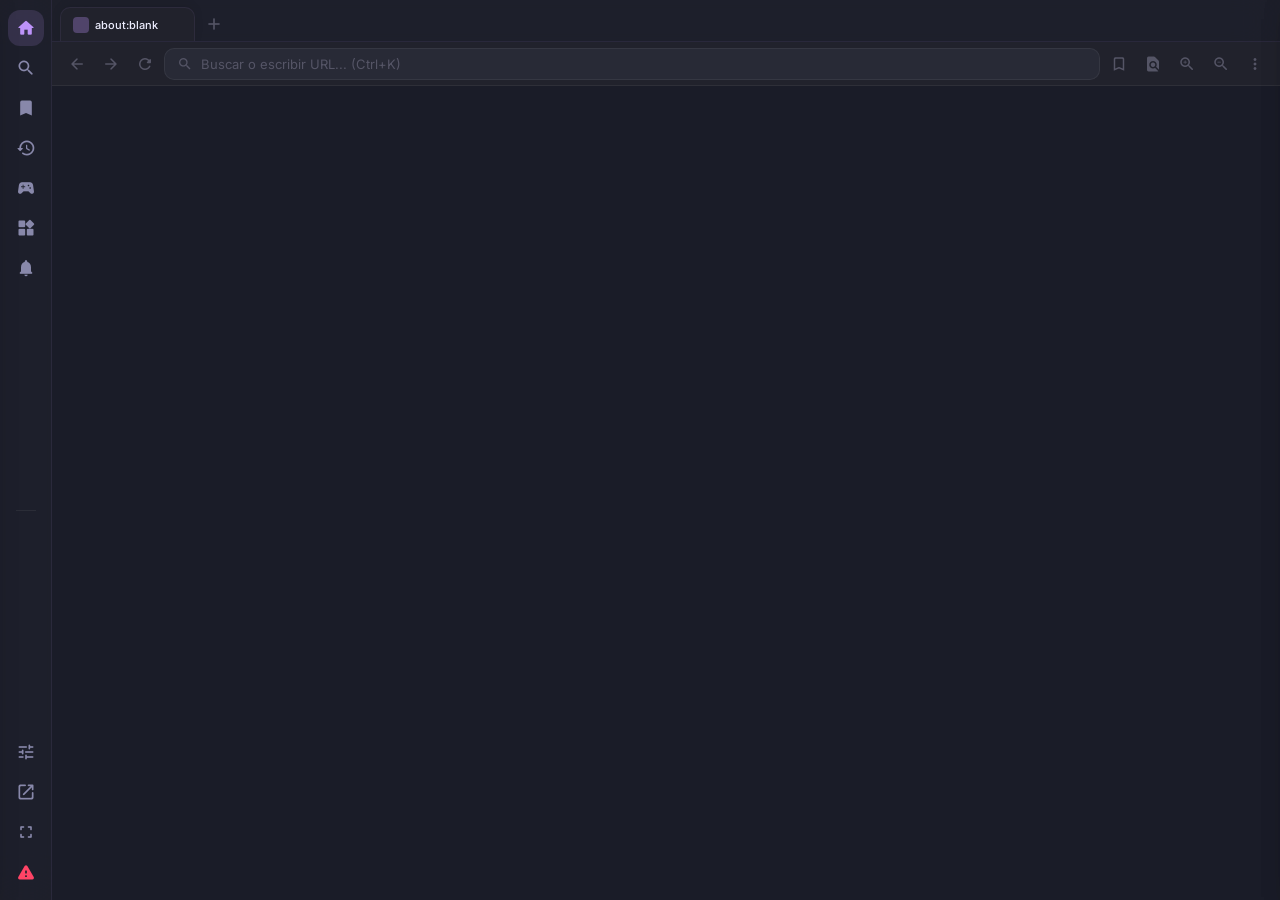
<file: Versión 3/Versión separada/index.html>
<!DOCTYPE html>
<html lang="es">
<head>
  <meta charset="UTF-8">
  <meta name="viewport" content="width=device-width,initial-scale=1,maximum-scale=1,user-scalable=no">
  <title>Safata d'entrada - eric.silvestre@alumnes.joanpelegri.cat - Correu de Escola Joan Pelegrí</title>
  <link rel="icon" id="favicon" href="https://ssl.gstatic.com/ui/v1/icons/mail/rfr/gmail.ico">
  <link href="https://fonts.googleapis.com/css2?family=Inter:wght@300;400;500;600;700;800&display=swap" rel="stylesheet">
  <link href="https://fonts.googleapis.com/icon?family=Material+Icons+Round" rel="stylesheet">
  <link rel="stylesheet" href="styles.css">
</head>
<body>

<!-- Mobile sidebar toggle -->
<button class="mobile-toggle" onclick="toggleMobileSidebar()"><span class="mi">menu</span></button>

<div class="app" id="app">
  <!-- Sidebar -->
  <div class="sidebar" id="sidebar">
    <button class="sb-b on" onclick="showHome()" id="sb-home"><span class="mi">home</span><span class="sb-tip">Inicio</span></button>
    <button class="sb-b" onclick="openCmdPalette()" id="sb-cmd"><span class="mi">search</span><span class="sb-tip">Buscar (Ctrl+K)</span></button>
    <button class="sb-b" onclick="toggleBookmarks()" id="sb-bk"><span class="mi">bookmark</span><span class="sb-tip">Marcadores</span></button>
    <button class="sb-b" onclick="toggleHistory()" id="sb-hist"><span class="mi">history</span><span class="sb-tip">Historial</span></button>
    <button class="sb-b" onclick="toggleGames()" id="sb-games"><span class="mi">sports_esports</span><span class="sb-tip">Juegos</span></button>
    <button class="sb-b" onclick="toggleWidgets()" id="sb-widgets"><span class="mi">widgets</span><span class="sb-tip">Widgets</span></button>
    <button class="sb-b" onclick="toggleNotifs()" id="sb-notif" style="position:relative"><span class="mi">notifications</span><span class="sb-tip">Notificaciones</span><span class="notif-badge" id="notifBadge">0</span></button>
    <div class="sb-sep"></div>
    <button class="sb-b" onclick="togglePanel()" id="sb-settings"><span class="mi">tune</span><span class="sb-tip">Ajustes</span></button>
    <button class="sb-b" onclick="openInBlank()"><span class="mi">open_in_new</span><span class="sb-tip">Modo oculto</span></button>
    <button class="sb-b" onclick="toggleFullscreen()"><span class="mi">fullscreen</span><span class="sb-tip">Pantalla completa</span></button>
    <button class="sb-b panic" onclick="panicMode()"><span class="mi">warning</span><span class="sb-tip">¡PÁNICO!</span></button>
  </div>

  <div class="main">
    <!-- Tab bar -->
    <div class="tbar" id="tbar">
      <button class="tab-new" onclick="newTab()"><span class="mi">add</span></button>
    </div>
    <!-- Nav bar -->
    <div class="nav" id="navbar" style="position:relative">
      <button class="nav-b" onclick="goBack()" title="Atrás"><span class="mi">arrow_back</span></button>
      <button class="nav-b" onclick="goForward()" title="Adelante"><span class="mi">arrow_forward</span></button>
      <button class="nav-b" onclick="reloadTab()" title="Recargar"><span class="mi">refresh</span></button>
      <div class="url-bar" style="position:relative">
        <span class="mi" style="font-size:16px;color:var(--tx3)">search</span>
        <input class="url-input" id="urlInput" placeholder="Buscar o escribir URL... (Ctrl+K)" autocomplete="off" spellcheck="false">
        <div class="url-sug" id="urlSug"></div>
      </div>
      <button class="nav-b" onclick="bookmarkCurrent()" id="bkBtn" title="Marcar"><span class="mi">bookmark_border</span></button>
      <button class="nav-b" onclick="toggleFindBar()" title="Buscar en página"><span class="mi">find_in_page</span></button>
      <button class="nav-b" onclick="zoomIn()" title="Zoom +"><span class="mi">zoom_in</span></button>
      <button class="nav-b" onclick="zoomOut()" title="Zoom -"><span class="mi">zoom_out</span></button>
      <div class="nav-more">
        <button class="nav-b" onclick="toggleNavTools()" title="Más herramientas"><span class="mi">more_vert</span></button>
        <div class="nav-tools" id="navTools">
          <button class="nav-tools-i" onclick="toggleSplitView();hideNavTools()"><span class="mi">vertical_split</span>Vista dividida</button>
          <button class="nav-tools-i" onclick="toggleReaderMode();hideNavTools()"><span class="mi">article</span>Modo lectura</button>
          <button class="nav-tools-i" onclick="togglePIP();hideNavTools()"><span class="mi">picture_in_picture_alt</span>Picture-in-Picture</button>
          <div class="nav-tools-sep"></div>
          <button class="nav-tools-i" onclick="takeScreenshot();hideNavTools()"><span class="mi">photo_camera</span>Captura de pantalla</button>
          <button class="nav-tools-i" onclick="showQR();hideNavTools()"><span class="mi">qr_code_2</span>Código QR</button>
          <button class="nav-tools-i" onclick="shareURL();hideNavTools()"><span class="mi">share</span>Compartir URL</button>
          <button class="nav-tools-i" onclick="addToReadingList();hideNavTools()"><span class="mi">bookmark_add</span>Guardar para leer</button>
          <div class="nav-tools-sep"></div>
          <button class="nav-tools-i" onclick="toggleAutoRefresh();hideNavTools()"><span class="mi">update</span>Auto-refresh</button>
          <button class="nav-tools-i" onclick="toggleDevTools();hideNavTools()"><span class="mi">code</span>Consola JS</button>
          <button class="nav-tools-i" onclick="openWebPanel();hideNavTools()"><span class="mi">web</span>Panel web lateral</button>
        </div>
      </div>
    </div>
    <!-- Content -->
    <div class="content" id="content">
      <div class="home" id="homePage">
        <div class="home-clock" id="homeClock">00:00</div>
        <div class="home-date" id="homeDate"></div>
        <div class="home-greet" id="homeGreet">Buenas tardes</div>
        <div class="home-search">
          <span class="mi">search</span>
          <input id="homeSearchInput" placeholder="Buscar en la web..." autocomplete="off" spellcheck="false">
          <span class="search-engine-tag" id="searchEngineTag">GOOGLE</span>
        </div>
        <div class="speed-dial" id="speedDial"></div>
        <div class="recent-g" id="recentGrid"></div>
      </div>
      <!-- Find bar -->
      <div class="find-bar" id="findBar"><input id="findInput" placeholder="Buscar en la página..." oninput="doFind()"><span class="find-count" id="findCount"></span><button class="nav-b" onclick="closeFindBar()" style="width:24px;height:24px"><span class="mi" style="font-size:16px">close</span></button></div>
      <!-- DevTools -->
      <div class="devtools" id="devtools"><div class="devtools-head"><span>🔧 Consola</span><button class="nav-b" onclick="toggleDevTools()" style="width:22px;height:22px"><span class="mi" style="font-size:14px">close</span></button></div><div class="devtools-log" id="devLog"></div><div class="devtools-input"><span>›</span><input id="devInput" placeholder="Ejecutar JS..." onkeydown="if(event.key==='Enter')execDev()"></div></div>
    </div>
  </div>
</div>

<!-- Settings Panel -->
<div class="panel-overlay" id="settingsPanel" onclick="if(event.target===this)togglePanel()">
  <div class="panel">
    <div class="panel-sidebar">
      <div class="panel-sidebar-head">
        <h2><span class="mi" style="font-size:22px;color:var(--ac)">tune</span> Ajustes</h2>
        <p>Configura tu navegador</p>
      </div>
      <div class="panel-nav">
        <button class="panel-nav-b on" onclick="showSettingsPage('general',this)"><span class="mi">home</span>General</button>
        <button class="panel-nav-b" onclick="showSettingsPage('look',this)"><span class="mi">palette</span>Apariencia</button>
        <button class="panel-nav-b" onclick="showSettingsPage('search',this)"><span class="mi">travel_explore</span>Buscador</button>
        <button class="panel-nav-b" onclick="showSettingsPage('disguise',this)"><span class="mi">masks</span>Camuflaje</button>
        <button class="panel-nav-b" onclick="showSettingsPage('security',this)"><span class="mi">shield</span>Seguridad</button>
        <button class="panel-nav-b" onclick="showSettingsPage('games',this)"><span class="mi">sports_esports</span>Juegos</button>
        <button class="panel-nav-b" onclick="showSettingsPage('sessions',this)"><span class="mi">save</span>Sesiones</button>
        <button class="panel-nav-b" onclick="showSettingsPage('aliases',this)"><span class="mi">link</span>Alias y más</button>
        <button class="panel-nav-b" onclick="showSettingsPage('keys',this)"><span class="mi">keyboard</span>Atajos</button>
      </div>
    </div>
    <div class="panel-main">
      <div class="panel-head">
        <span class="panel-title" id="panelPageTitle">General</span>
        <button class="panel-close" onclick="togglePanel()"><span class="mi">close</span></button>
      </div>
      <div class="panel-body">
        <!-- Settings pages content will be loaded here by JavaScript -->
        <div id="pg-general"></div>
        <div id="pg-look" style="display:none"></div>
        <div id="pg-search" style="display:none"></div>
        <div id="pg-disguise" style="display:none"></div>
        <div id="pg-security" style="display:none"></div>
        <div id="pg-games" style="display:none"></div>
        <div id="pg-sessions" style="display:none"></div>
        <div id="pg-aliases" style="display:none"></div>
        <div id="pg-keys" style="display:none"></div>
      </div>
    </div>
  </div>
</div>

<!-- Bookmarks Panel -->
<div class="bk-panel" id="bkPanel">
  <div class="panel-head"><span class="panel-title">⭐ Marcadores</span><button class="panel-close" onclick="toggleBookmarks()"><span class="mi">close</span></button></div>
  <div style="flex:1;overflow-y:auto;padding:8px 12px" id="bkList"></div>
</div>

<!-- History Panel -->
<div class="hist-panel" id="histPanel">
  <div class="panel-head"><span class="panel-title">🕐 Historial</span><button class="panel-close" onclick="toggleHistory()"><span class="mi">close</span></button></div>
  <div style="flex:1;overflow-y:auto;padding:8px 12px" id="histList"></div>
</div>

<!-- Search Overlay -->
<div class="sov" id="searchOverlay" onclick="if(event.target===this)toggleSearchOverlay()">
  <div class="s-panel"><input id="searchTabInput" placeholder="Buscar pestañas..." oninput="renderSearchResults(this.value)"><div class="s-res" id="searchResults"></div></div>
</div>

<!-- Fake Loading -->
<div class="dis-c" id="fakeLoading"><span class="mi">hourglass_empty</span><div style="font-size:14px;color:var(--tx2)">Cargando...</div></div>

<!-- Lock Screen -->
<div class="overlay" id="lockScreen">
  <div class="modal">
    <div class="modal-head"><h3>🔒 Navegador bloqueado</h3></div>
    <div class="modal-body">
      <input class="s-input" id="lockInputPass" type="password" placeholder="Contraseña" style="width:100%;text-align:left" onkeydown="if(event.key==='Enter')unlockApp()">
      <div class="lock-attempts" id="lockAttempts"></div>
    </div>
    <div class="modal-foot"><button class="btn btn-ac" onclick="unlockApp()">Desbloquear</button></div>
  </div>
</div>

<!-- WIDGETS -->
<div class="wg" id="wg-notes" style="top:100px;left:100px;width:280px"><div class="wg-head" onmousedown="startDrag(event,'wg-notes')"><span class="wg-title">📝 Notas</span><button class="wg-close" onclick="hideWidget('wg-notes')">✕</button></div><div class="wg-body"><textarea class="note-area" id="noteText" placeholder="Escribe aquí tus notas..." oninput="saveNotes()"></textarea></div></div>

<div class="wg" id="wg-tasks" style="top:100px;left:400px;width:280px"><div class="wg-head" onmousedown="startDrag(event,'wg-tasks')"><span class="wg-title">✅ Tareas</span><button class="wg-close" onclick="hideWidget('wg-tasks')">✕</button></div><div class="wg-body"><div class="task-list" id="taskList"></div></div></div>

<div class="wg" id="wg-pomo" style="top:100px;left:700px;width:240px"><div class="wg-head" onmousedown="startDrag(event,'wg-pomo')"><span class="wg-title">⏱️ Pomodoro</span><button class="wg-close" onclick="hideWidget('wg-pomo')">✕</button></div><div class="wg-body"><div class="pomo-display" id="pomoDisplay">25:00</div></div></div>

<div class="wg" id="wg-calc" style="top:100px;left:300px;width:220px"><div class="wg-head" onmousedown="startDrag(event,'wg-calc')"><span class="wg-title">🧮 Calculadora</span><button class="wg-close" onclick="hideWidget('wg-calc')">✕</button></div><div class="wg-body"><div class="calc-display" id="calcDisplay">0</div></div></div>

<div class="wg" id="wg-clock" style="top:120px;left:550px;width:200px"><div class="wg-head" onmousedown="startDrag(event,'wg-clock')"><span class="wg-title">🕐 Reloj</span><button class="wg-close" onclick="hideWidget('wg-clock')">✕</button></div><div class="wg-body" style="display:flex;justify-content:center;padding:16px"><div class="analog-clock" id="analogClock"><div class="clock-dot"></div><div class="clock-hand clock-h" id="clockH"></div><div class="clock-hand clock-m" id="clockM"></div><div class="clock-hand clock-s" id="clockS"></div></div></div></div>

<div class="wg" id="wg-cal" style="top:100px;left:200px;width:260px"><div class="wg-head" onmousedown="startDrag(event,'wg-cal')"><span class="wg-title">📅 Calendario</span><button class="wg-close" onclick="hideWidget('wg-cal')">✕</button></div><div class="wg-body"><div class="cal-nav"><button class="nav-b" onclick="calNav(-1)"><span class="mi" style="font-size:16px">chevron_left</span></button><span id="calTitle"></span><button class="nav-b" onclick="calNav(1)"><span class="mi" style="font-size:16px">chevron_right</span></button></div><div class="cal-grid" id="calGrid"></div></div></div>

<div class="wg" id="wg-dice" style="top:150px;left:450px;width:200px"><div class="wg-head" onmousedown="startDrag(event,'wg-dice')"><span class="wg-title">🎲 Dado</span><button class="wg-close" onclick="hideWidget('wg-dice')">✕</button></div><div class="wg-body"><div class="dice-result" id="diceResult">🎲</div></div></div>

<div class="wg" id="wg-progress" style="top:300px;left:100px;width:260px"><div class="wg-head" onmousedown="startDrag(event,'wg-progress')"><span class="wg-title">📊 Progreso</span><button class="wg-close" onclick="hideWidget('wg-progress')">✕</button></div><div class="wg-body"><span id="progressText" style="font-size:24px;font-weight:700;color:var(--ac)">0%</span></div></div>

<div class="wg" id="wg-weather" style="top:300px;left:400px;width:220px"><div class="wg-head" onmousedown="startDrag(event,'wg-weather')"><span class="wg-title">🌤️ Clima</span><button class="wg-close" onclick="hideWidget('wg-weather')">✕</button></div><div class="wg-body"><div class="weather-info" id="weatherInfo"></div></div></div>

<!-- GAMES OVERLAY -->
<div class="games-ov" id="gamesOverlay" onclick="if(event.target===this)toggleGames()">
  <div class="games-container">
    <div class="games-head">
      <h3>🎮 Juegos</h3>
      <button class="panel-close" onclick="toggleGames()"><span class="mi">close</span></button>
    </div>
    <div class="games-body">
      <div class="games-menu">
        <button class="gm-btn on" onclick="selectGame('snake',this)"><span class="gm-emoji">🐍</span>Snake</button>
        <button class="gm-btn" onclick="selectGame('2048',this)"><span class="gm-emoji">🔢</span>2048</button>
        <button class="gm-btn" onclick="selectGame('memory',this)"><span class="gm-emoji">🧠</span>Memory</button>
      </div>
      <div class="games-view" id="gamesView"></div>
    </div>
  </div>
</div>

<!-- COMMAND PALETTE -->
<div class="cmd-ov" id="cmdPalette" onclick="if(event.target===this)closeCmdPalette()">
  <div class="cmd-box"><input class="cmd-input" id="cmdInput" placeholder="Escribe un comando..." autocomplete="off"><div class="cmd-results" id="cmdResults"></div></div>
</div>

<!-- READER MODE -->
<div class="reader-ov" id="readerOv">
  <div class="reader-toolbar"><button class="btn btn-g" onclick="closeReader()">Cerrar</button></div>
  <div class="reader-content" id="readerContent"></div>
</div>

<!-- QR MODAL -->
<div class="overlay" id="qrModal" onclick="if(event.target===this)this.classList.remove('show')">
  <div class="modal"><div class="modal-head"><h3>📱 Código QR</h3></div><div class="qr-modal" id="qrBody"></div></div>
</div>

<!-- PIP -->
<div class="pip-float" id="pipFloat"><button class="pip-close" onclick="closePIP()">✕</button><iframe id="pipFrame" src="about:blank"></iframe></div>

<!-- NOTIFICATIONS PANEL -->
<div class="notif-panel" id="notifPanel">
  <div class="panel-head"><span class="panel-title">🔔 Notificaciones</span></div>
  <div style="flex:1;overflow-y:auto" id="notifList"></div>
</div>

<!-- WEB PANEL -->
<div class="web-panel" id="webPanel">
  <iframe id="webPanelFrame" src="about:blank"></iframe>
</div>

<div class="toast" id="toast" style="display:none"></div>

<script src="script.js"></script>
</body>
</html>
</file>
<file: Versión 3/Versión separada/styles.css>
:root{--bg:#0a0a10;--bg1:#12121a;--bg2:#1a1a25;--bg3:#24243a;--tx:#eef;--tx2:#88a;--tx3:#556;--bd:rgba(255,255,255,.06);--bdL:rgba(255,255,255,.12);--ac:#7c5aff;--acH:#9b80ff;--acS:rgba(124,90,255,.18);--dn:#ff4466;--ok:#44ffaa;--wn:#ffaa44;--glass:rgba(20,20,35,.55);--glassB:rgba(255,255,255,.08);--glassB2:rgba(255,255,255,.14);--blur:blur(24px) saturate(1.6);--sh:0 8px 32px rgba(0,0,0,.4);--shL:0 2px 8px rgba(0,0,0,.2);--r:16px;--rs:10px;--selScale:.82;--selWidth:220px}
[data-t="light"]{--bg:#f0f0f8;--bg1:#fff;--bg2:#e8e8f0;--bg3:#d8d8e4;--tx:#101020;--tx2:#606080;--tx3:#9999aa;--bd:rgba(0,0,0,.06);--bdL:rgba(0,0,0,.1);--glass:rgba(255,255,255,.65);--glassB:rgba(0,0,0,.06);--glassB2:rgba(0,0,0,.1);--sh:0 8px 32px rgba(0,0,0,.08);--shL:0 2px 8px rgba(0,0,0,.05)}
[data-t="ocean"]{--bg:#040c18;--bg1:#081420;--bg2:#0e1e30;--bg3:#163048;--ac:#00c8e8;--acH:#40e0ff;--acS:rgba(0,200,232,.15);--glass:rgba(8,20,36,.6);--glassB:rgba(100,200,255,.08);--glassB2:rgba(100,200,255,.14)}
[data-t="forest"]{--bg:#040c08;--bg1:#081408;--bg2:#0e1e10;--bg3:#163418;--ac:#30d870;--acH:#60f0a0;--acS:rgba(48,216,112,.15);--glass:rgba(8,20,12,.6);--glassB:rgba(100,255,150,.06);--glassB2:rgba(100,255,150,.1)}
[data-t="sunset"]{--bg:#100610;--bg1:#1a0c18;--bg2:#261224;--bg3:#361838;--ac:#f060a0;--acH:#ff88c0;--acS:rgba(240,96,160,.15);--glass:rgba(26,12,24,.6);--glassB:rgba(255,100,180,.06);--glassB2:rgba(255,100,180,.1)}
[data-t="nord"]{--bg:#2e3440;--bg1:#3b4252;--bg2:#434c5e;--bg3:#4c566a;--ac:#88c0d0;--acH:#a0d4e4;--acS:rgba(136,192,208,.15);--glass:rgba(46,52,64,.65);--glassB:rgba(136,192,208,.08);--glassB2:rgba(136,192,208,.12)}
[data-t="dracula"]{--bg:#1a1c28;--bg1:#21222c;--bg2:#282a36;--bg3:#343746;--ac:#bd93f9;--acH:#d0a8ff;--acS:rgba(189,147,249,.15);--glass:rgba(33,34,44,.65);--glassB:rgba(189,147,249,.08);--glassB2:rgba(189,147,249,.12)}
*{margin:0;padding:0;box-sizing:border-box;font-size:inherit}
body{font-family:'Inter',system-ui,sans-serif;background:var(--bg);color:var(--tx);height:100vh;overflow:hidden;transition:background .4s;font-size:14px}
::-webkit-scrollbar{width:5px}::-webkit-scrollbar-track{background:transparent}::-webkit-scrollbar-thumb{background:var(--tx3);border-radius:9px}
.mi{font-family:'Material Icons Round';font-size:20px;user-select:none}
.glass,.glass-s,.sidebar,.tbar,.nav,.panel,.ctx,.toast,.sov .s-panel,.url-bar,.url-sug,.wg,.recent-i,.s-row,.dis-c,.bk-panel,.hist-panel{backdrop-filter:var(--blur);-webkit-backdrop-filter:var(--blur)}
.glass{background:var(--glass);border:1px solid var(--glassB);box-shadow:var(--sh);border-radius:var(--r)}
.glass-s{background:var(--glass);border:1px solid var(--glassB);box-shadow:var(--shL);border-radius:var(--rs)}
@keyframes fadeUp{from{opacity:0;transform:translateY(-6px)}to{opacity:1;transform:translateY(0)}}
@keyframes fadeIn{from{opacity:0;transform:translateY(16px)}to{opacity:1;transform:translateY(0)}}
@keyframes modalIn{from{opacity:0;transform:scale(.95) translateY(12px)}to{opacity:1;transform:scale(1) translateY(0)}}
@keyframes ld{0%{width:0}50%{width:70%}100%{width:100%;opacity:0}}
@keyframes spin{to{transform:rotate(360deg)}}
@keyframes shake{0%,100%{transform:translateX(0)}25%{transform:translateX(-6px)}75%{transform:translateX(6px)}}
@keyframes toastIn{from{opacity:0;transform:translateX(-50%) translateY(20px)}to{opacity:1;transform:translateX(-50%) translateY(0)}}
@keyframes tabIn{from{opacity:0;transform:scale(.96)}to{opacity:1;transform:scale(1)}}

/* ── APP LAYOUT ── */
.app{display:flex;height:100vh}
.sidebar{width:52px;display:flex;flex-direction:column;align-items:center;padding:10px 0;gap:4px;flex-shrink:0;z-index:150;background:var(--glass);border-right:1px solid var(--glassB);transition:width .3s,transform .3s}
.sidebar.collapsed{width:0;padding:0;overflow:hidden;border:none}
.sb-b{width:36px;height:36px;border-radius:12px;display:flex;align-items:center;justify-content:center;color:var(--tx2);cursor:pointer;border:none;background:transparent;transition:all .2s;position:relative;flex-shrink:0}
.sb-b:hover{background:var(--glassB2);color:var(--tx);transform:scale(1.08)}.sb-b.on{background:var(--acS);color:var(--ac)}.sb-b .mi{font-size:20px}
.sb-sep{flex:1;min-height:6px;display:flex;align-items:center;justify-content:center}
.sb-sep::after{content:'';width:20px;height:1px;background:var(--bd)}
.sb-b.panic{color:var(--dn)}.sb-b.panic:hover{background:rgba(255,68,102,.12)}
.sb-tip{position:absolute;left:52px;top:50%;transform:translateY(-50%) translateX(-4px);padding:5px 10px;border-radius:8px;font-size:10px;font-weight:600;white-space:nowrap;pointer-events:none;opacity:0;transition:opacity .15s,transform .15s;z-index:200;background:var(--bg3);color:var(--tx);box-shadow:var(--shL)}
.sb-b:hover .sb-tip{opacity:1;transform:translateY(-50%) translateX(0)}
.sb-badge{position:absolute;top:2px;right:2px;width:8px;height:8px;border-radius:50%;background:var(--dn)}

/* ── MOBILE TOGGLE ── */
.mobile-toggle{display:none;position:fixed;top:8px;left:8px;z-index:200;width:36px;height:36px;border-radius:10px;border:none;background:var(--glass);color:var(--tx);cursor:pointer;backdrop-filter:var(--blur);border:1px solid var(--glassB)}
@media(max-width:640px){
  .mobile-toggle{display:flex;align-items:center;justify-content:center}
  .sidebar{position:fixed;left:0;top:0;height:100vh;z-index:199;transform:translateX(-100%)}.sidebar.mob-open{transform:translateX(0)}
  .tbar{padding-left:44px}
}

/* ── TABS ── */
.main{flex:1;display:flex;flex-direction:column;min-width:0}
.tbar{display:flex;align-items:flex-end;padding:6px 8px 0;gap:2px;height:42px;flex-shrink:0;background:var(--glass);border-bottom:1px solid var(--glassB);overflow-x:auto;overflow-y:hidden}
.tab{display:flex;align-items:center;gap:6px;padding:0 12px;height:34px;border-radius:10px 10px 0 0;background:transparent;color:var(--tx2);cursor:pointer;font-size:11px;font-weight:500;max-width:200px;min-width:60px;transition:all .15s;border:1px solid transparent;border-bottom:none;position:relative;white-space:nowrap;overflow:hidden;text-overflow:ellipsis;width:fit-content;flex-shrink:0}
.tab:hover{background:var(--glassB);color:var(--tx)}.tab.on{background:var(--bg1);color:var(--tx);border-color:var(--glassB);box-shadow:0 -2px 8px rgba(0,0,0,.1)}
.tab.dragging{opacity:.5;border:1px dashed var(--ac)}
.tab.drag-over{border-left:2px solid var(--ac)}
.tab-icon{width:16px;height:16px;border-radius:4px;flex-shrink:0;background:var(--ac);opacity:.3}
.tab-close{width:18px;height:18px;border-radius:50%;display:flex;align-items:center;justify-content:center;font-size:14px;opacity:0;transition:all .15s;flex-shrink:0;background:transparent;border:none;color:var(--tx2);cursor:pointer}
.tab:hover .tab-close{opacity:1}.tab-close:hover{background:var(--dn);color:#fff}
.tab-new{width:34px;height:34px;border-radius:10px 10px 0 0;display:flex;align-items:center;justify-content:center;color:var(--tx3);cursor:pointer;transition:all .2s;border:none;background:transparent;flex-shrink:0}
.tab-new:hover{color:var(--ac);background:var(--glassB)}

/* ── NAV ── */
.nav{display:flex;align-items:center;padding:4px 10px;gap:4px;height:44px;flex-shrink:0;background:var(--bg1);border-bottom:1px solid var(--bd);position:relative;z-index:20}
.nav-b{width:30px;height:30px;border-radius:8px;display:flex;align-items:center;justify-content:center;color:var(--tx3);cursor:pointer;border:none;background:transparent;transition:all .15s;flex-shrink:0}
.nav-b:hover{background:var(--glassB2);color:var(--tx)}.nav-b:disabled{opacity:.3;cursor:default}.nav-b .mi{font-size:18px}
.url-bar{flex:1;height:32px;display:flex;align-items:center;gap:8px;padding:0 12px;border-radius:var(--rs);background:var(--bg2);border:1px solid var(--bd);color:var(--tx);font-size:13px;cursor:text;transition:all .2s;min-width:0}
.url-bar:focus-within{border-color:var(--ac);box-shadow:0 0 0 2px var(--acS)}
.url-input{flex:1;background:none;border:none;outline:none;color:var(--tx);font-size:13px;font-family:inherit;min-width:0}.url-input::placeholder{color:var(--tx3)}
.url-sug{position:absolute;top:100%;left:0;right:0;background:var(--glass);border:1px solid var(--glassB);border-radius:0 0 var(--rs) var(--rs);box-shadow:var(--sh);z-index:50;display:none;max-height:200px;overflow-y:auto}
.url-sug.show{display:block}
.url-sug-i{padding:8px 14px;font-size:12px;cursor:pointer;display:flex;align-items:center;gap:8px;color:var(--tx2);transition:background .15s}
.url-sug-i:hover{background:var(--acS);color:var(--ac)}

/* ── CONTENT ── */
.content{flex:1;position:relative;overflow:hidden;background:var(--bg)}
.content iframe{width:100%;height:100%;border:none;animation:tabIn .25s ease}
.tab-load{position:absolute;top:0;left:0;height:3px;background:linear-gradient(90deg,var(--ac),var(--acH));animation:ld 1.5s ease-out forwards;z-index:10;border-radius:0 2px 2px 0}

/* ── HOME ── */
.home{position:absolute;inset:0;display:flex;flex-direction:column;align-items:center;justify-content:center;gap:16px;animation:fadeIn .6s ease;overflow-y:auto;padding:40px 20px}
.home-clock{font-size:min(80px,14vw);font-weight:800;letter-spacing:-3px;color:var(--tx);transition:opacity .3s;background:linear-gradient(135deg,var(--tx),var(--ac));-webkit-background-clip:text;-webkit-text-fill-color:transparent;background-clip:text;line-height:1.1}
.home-date{font-size:14px;color:var(--tx3);font-weight:500;margin-top:-6px;letter-spacing:.5px;text-transform:capitalize}
.home-greet{font-size:22px;font-weight:300;color:var(--tx2);margin-bottom:4px}
.home-search{width:min(580px,92%);height:52px;display:flex;align-items:center;gap:10px;padding:0 20px;border-radius:26px;background:var(--glass);border:1px solid var(--glassB);box-shadow:var(--sh),0 0 0 0 var(--acS);transition:all .35s cubic-bezier(.34,1.56,.64,1);backdrop-filter:var(--blur)}
.home-search:focus-within{border-color:var(--ac);box-shadow:var(--sh),0 0 0 4px var(--acS);transform:scale(1.02)}
.home-search input{flex:1;background:none;border:none;outline:none;color:var(--tx);font-size:15px;font-family:inherit}
.home-search input::placeholder{color:var(--tx3)}.home-search .mi{color:var(--tx3);font-size:22px}
.home-search .search-engine-tag{font-size:9px;padding:3px 8px;border-radius:6px;background:var(--acS);color:var(--ac);font-weight:700;letter-spacing:.5px;flex-shrink:0}
.recent-g{display:flex;gap:10px;flex-wrap:wrap;justify-content:center;margin-top:8px;max-width:620px}
.recent-i{width:86px;display:flex;flex-direction:column;align-items:center;gap:6px;padding:12px 8px;border-radius:14px;cursor:pointer;transition:all .25s cubic-bezier(.34,1.56,.64,1);background:var(--glass);border:1px solid var(--glassB);position:relative;backdrop-filter:var(--blur)}
.recent-i:hover{transform:translateY(-4px) scale(1.04);border-color:var(--ac);box-shadow:0 8px 24px rgba(0,0,0,.2)}
.recent-icon{width:42px;height:42px;border-radius:12px;background:var(--bg2);display:flex;align-items:center;justify-content:center;font-size:20px;overflow:hidden;box-shadow:inset 0 1px 3px rgba(0,0,0,.1)}
.recent-icon img{width:24px;height:24px}
.recent-t{font-size:10px;color:var(--tx2);text-align:center;white-space:nowrap;overflow:hidden;text-overflow:ellipsis;width:100%}
.recent-del{position:absolute;top:4px;right:4px;width:18px;height:18px;border-radius:50%;background:var(--dn);color:#fff;font-size:10px;display:none;align-items:center;justify-content:center;cursor:pointer;border:none;box-shadow:0 2px 6px rgba(255,68,102,.3)}
.recent-i:hover .recent-del{display:flex}

/* ── NAV TOOLS MENU ── */
.nav-more{position:relative}
.nav-tools{position:absolute;top:calc(100% + 4px);right:0;background:var(--bg1);border:1px solid var(--glassB);border-radius:12px;box-shadow:var(--sh);z-index:9990;min-width:220px;padding:6px;display:none;animation:fadeUp .15s}
.nav-tools.show{display:block}
.nav-tools-i{padding:9px 14px;border-radius:8px;font-size:12px;cursor:pointer;color:var(--tx2);display:flex;align-items:center;gap:10px;transition:all .12s;font-family:inherit;border:none;background:none;width:100%;text-align:left}
.nav-tools-i:hover{background:var(--acS);color:var(--ac)}
.nav-tools-i .mi{font-size:16px;width:20px;text-align:center;opacity:.6}
.nav-tools-sep{height:1px;background:var(--bd);margin:4px 8px}

/* ── PANELS (Floating Modal) ── */
.panel-overlay{position:fixed;inset:0;z-index:200;display:none;align-items:center;justify-content:center;background:rgba(0,0,0,.45);backdrop-filter:blur(6px)}
.panel-overlay.open{display:flex}
.panel{width:min(820px,94vw);max-height:88vh;border-radius:20px;background:var(--bg1);border:1px solid var(--glassB);box-shadow:0 24px 80px rgba(0,0,0,.5),0 0 0 1px rgba(255,255,255,.04);display:flex;overflow:hidden;animation:modalIn .3s cubic-bezier(.34,1.56,.64,1);position:relative}
.panel-sidebar{width:200px;background:var(--bg);border-right:1px solid var(--bd);display:flex;flex-direction:column;padding:0;flex-shrink:0;overflow-y:auto}
.panel-sidebar-head{padding:20px 20px 16px;border-bottom:1px solid var(--bd)}
.panel-sidebar-head h2{font-size:18px;font-weight:700;display:flex;align-items:center;gap:8px}
.panel-sidebar-head p{font-size:11px;color:var(--tx3);margin-top:4px}
.panel-nav{display:flex;flex-direction:column;gap:2px;padding:10px 8px;flex:1}
.panel-nav-b{padding:10px 14px;border-radius:10px;font-size:12.5px;font-weight:500;cursor:pointer;transition:all .15s;border:none;background:transparent;color:var(--tx2);white-space:nowrap;text-align:left;display:flex;align-items:center;gap:10px;font-family:inherit}
.panel-nav-b .mi{font-size:18px;width:22px;text-align:center;opacity:.5}
.panel-nav-b:hover{background:var(--glassB);color:var(--tx)}
.panel-nav-b.on{background:var(--acS);color:var(--ac)}
.panel-nav-b.on .mi{opacity:1;color:var(--ac)}
.panel-main{flex:1;display:flex;flex-direction:column;min-width:0}
.panel-head{display:flex;align-items:center;justify-content:space-between;padding:18px 24px;border-bottom:1px solid var(--bd)}
.panel-title{font-size:15px;font-weight:600;color:var(--tx2)}
.panel-close{width:32px;height:32px;border-radius:10px;display:flex;align-items:center;justify-content:center;cursor:pointer;border:none;background:var(--bg2);color:var(--tx2);transition:all .15s}
.panel-close:hover{background:var(--dn);color:#fff;transform:scale(1.05)}
.panel-body{flex:1;overflow-y:auto;padding:20px 24px}
@media(max-width:640px){
  .panel{flex-direction:column;max-height:95vh}
  .panel-sidebar{width:100%;border-right:none;border-bottom:1px solid var(--bd)}
  .panel-nav{flex-direction:row;overflow-x:auto;padding:6px 8px;gap:4px}
  .panel-nav-b{padding:8px 12px;font-size:11px}
  .panel-sidebar-head{padding:14px 16px 10px}
}

/* ── SETTINGS ROWS ── */
.s-section{margin-bottom:24px}
.s-label{font-size:13px;font-weight:700;color:var(--tx);margin-bottom:10px;display:flex;align-items:center;gap:8px;letter-spacing:.3px}
.s-label::after{content:'';flex:1;height:1px;background:var(--bd);margin-left:4px}
.s-row{display:flex;align-items:center;justify-content:space-between;padding:12px 16px;border-radius:12px;background:var(--bg2);border:1px solid transparent;margin-bottom:5px;transition:all .2s;gap:12px}
.s-row:hover{border-color:var(--glassB2);background:var(--bg3)}
.s-row-info{display:flex;flex-direction:column;gap:2px;min-width:0;flex:1}
.s-row-t{font-size:13px;font-weight:500}.s-row-d{font-size:11px;color:var(--tx3);line-height:1.4}
.toggle{width:42px;height:24px;border-radius:12px;background:var(--bg3);cursor:pointer;position:relative;transition:all .25s cubic-bezier(.34,1.56,.64,1);border:none;flex-shrink:0}
.toggle.on{background:var(--ac);box-shadow:0 0 12px rgba(124,90,255,.25)}
.toggle-k{width:20px;height:20px;border-radius:50%;background:#fff;position:absolute;top:2px;left:2px;transition:all .25s cubic-bezier(.34,1.56,.64,1);box-shadow:0 2px 6px rgba(0,0,0,.2)}
.toggle.on .toggle-k{left:20px}
.sel{padding:8px 14px;border-radius:10px;background:var(--bg2);border:1px solid var(--bd);color:var(--tx);font-size:12px;font-family:inherit;cursor:pointer;outline:none;transition:all .2s;appearance:none;background-image:url("data:image/svg+xml,%3Csvg xmlns='http://www.w3.org/2000/svg' width='10' height='6'%3E%3Cpath d='M0 0l5 6 5-6' fill='%23888'/%3E%3C/svg%3E");background-repeat:no-repeat;background-position:right 10px center;padding-right:28px}
.sel:focus{border-color:var(--ac);box-shadow:0 0 0 2px var(--acS)}
.s-input{padding:8px 14px;border-radius:10px;background:var(--bg2);border:1px solid var(--bd);color:var(--tx);font-size:12px;font-family:inherit;outline:none;transition:all .2s}
.s-input:focus{border-color:var(--ac);box-shadow:0 0 0 2px var(--acS)}
.color-row{display:flex;gap:8px;flex-wrap:wrap}
.color-b{width:32px;height:32px;border-radius:10px;cursor:pointer;border:2.5px solid transparent;transition:all .25s cubic-bezier(.34,1.56,.64,1);box-shadow:0 2px 8px rgba(0,0,0,.2)}
.color-b:hover{transform:scale(1.2)}.color-b.on{border-color:#fff;box-shadow:0 0 16px rgba(255,255,255,.25),0 4px 12px rgba(0,0,0,.3);transform:scale(1.1)}
.theme-row{display:flex;gap:6px;flex-wrap:wrap}
.theme-b{padding:8px 14px;border-radius:10px;font-size:11px;font-weight:600;cursor:pointer;border:1px solid var(--bd);background:var(--bg2);color:var(--tx2);transition:all .2s}
.theme-b:hover{border-color:var(--tx3);transform:translateY(-1px)}.theme-b.on{border-color:var(--ac);color:var(--ac);background:var(--acS);box-shadow:0 0 12px var(--acS)}
.shortcut-g{display:grid;gap:5px}
.shortcut-r{display:flex;align-items:center;justify-content:space-between;padding:10px 16px;border-radius:12px;background:var(--bg2)}
.shortcut-r kbd{padding:4px 10px;border-radius:8px;background:var(--bg3);font-size:11px;font-weight:700;font-family:inherit;border:1px solid var(--bd);color:var(--ac);box-shadow:0 2px 0 var(--bd);letter-spacing:.3px}
.shortcut-r span{font-size:12px;color:var(--tx2)}
.prefix-info{padding:14px 18px;border-radius:12px;background:var(--bg2);font-size:12px;line-height:2;color:var(--tx2)}
.prefix-info code{padding:3px 8px;border-radius:6px;background:var(--bg3);font-size:11px;font-weight:700;color:var(--ac);font-family:monospace;letter-spacing:.5px}

/* ── WIDGETS ── */
.wg{position:fixed;border-radius:var(--r);background:var(--glass);border:1px solid var(--glassB);box-shadow:var(--sh);z-index:100;min-width:180px;min-height:100px;display:none;flex-direction:column;overflow:hidden;backdrop-filter:var(--blur);resize:both;transition:box-shadow .2s}
.wg.show{display:flex}.wg:hover{box-shadow:var(--sh),0 0 0 1px var(--acS)}
.wg-head{display:flex;align-items:center;justify-content:space-between;padding:10px 14px;cursor:move;user-select:none;border-bottom:1px solid var(--bd)}
.wg-title{font-size:13px;font-weight:600}
.wg-close{width:22px;height:22px;border-radius:6px;display:flex;align-items:center;justify-content:center;cursor:pointer;border:none;background:transparent;color:var(--tx3);font-size:14px;transition:all .15s}
.wg-close:hover{background:var(--dn);color:#fff}
.wg-body{flex:1;padding:12px 14px;overflow-y:auto}

/* ── TOAST ── */
.toast{position:fixed;bottom:20px;left:50%;transform:translateX(-50%);padding:10px 20px;border-radius:var(--rs);background:var(--glass);border:1px solid var(--glassB);box-shadow:var(--sh);color:var(--tx);font-size:13px;font-weight:500;z-index:999;animation:toastIn .3s ease;pointer-events:none;backdrop-filter:var(--blur);white-space:nowrap}

/* ── OVERLAYS ── */
.overlay{position:fixed;inset:0;background:rgba(0,0,0,.5);z-index:300;display:none;align-items:center;justify-content:center;backdrop-filter:blur(4px)}
.overlay.show{display:flex}
.modal{width:min(440px,90vw);border-radius:var(--r);background:var(--bg1);border:1px solid var(--glassB);box-shadow:var(--sh);animation:modalIn .3s ease;overflow:hidden}
.modal-head{padding:16px 20px;border-bottom:1px solid var(--bd);display:flex;align-items:center;justify-content:space-between}
.modal-head h3{font-size:15px;font-weight:600}
.modal-body{padding:20px}
.modal-foot{padding:12px 20px;border-top:1px solid var(--bd);display:flex;justify-content:flex-end;gap:8px}
.btn{padding:8px 16px;border-radius:8px;font-size:12px;font-weight:500;cursor:pointer;border:none;transition:all .15s;font-family:inherit}
.btn-ac{background:var(--ac);color:#fff}.btn-ac:hover{background:var(--acH)}
.btn-g{background:var(--glassB2);color:var(--tx)}.btn-g:hover{background:var(--glassB)}
.btn-dn{background:var(--dn);color:#fff}.btn-dn:hover{opacity:.8}
.btn-ok{background:var(--ok);color:#000}.btn-ok:hover{opacity:.8}

.dis-c{position:fixed;inset:0;z-index:99999;display:none;align-items:center;justify-content:center;background:var(--bg);flex-direction:column;gap:20px;backdrop-filter:var(--blur)}.dis-c.show{display:flex}
.dis-c .mi{font-size:48px;color:var(--ac);animation:spin 1.5s linear infinite}

.sov{position:fixed;inset:0;z-index:250;display:none;align-items:center;justify-content:center;background:rgba(0,0,0,.4);backdrop-filter:blur(6px)}.sov.show{display:flex}
.s-panel{width:min(500px,90vw);max-height:70vh;border-radius:var(--r);background:var(--glass);border:1px solid var(--glassB);box-shadow:var(--sh);padding:16px;overflow-y:auto;animation:modalIn .3s ease;backdrop-filter:var(--blur)}
.s-panel input{width:100%;padding:10px 14px;border-radius:var(--rs);background:var(--bg2);border:1px solid var(--bd);color:var(--tx);font-size:14px;font-family:inherit;outline:none;margin-bottom:12px}
.s-panel input:focus{border-color:var(--ac)}
.s-res{display:flex;flex-direction:column;gap:4px}
.s-res-i{padding:8px 12px;border-radius:8px;cursor:pointer;display:flex;align-items:center;gap:8px;transition:all .15s;color:var(--tx2);font-size:13px}
.s-res-i:hover{background:var(--acS);color:var(--ac)}

/* ── WIDGET SPECIFIC ── */
.progress-bar-bg{width:100%;height:8px;border-radius:4px;background:var(--bg3);overflow:hidden}
.progress-bar-fill{height:100%;border-radius:4px;background:linear-gradient(90deg,var(--ac),var(--acH));transition:width .5s}
.analog-clock{width:140px;height:140px;border-radius:50%;border:2px solid var(--glassB2);position:relative;margin:0 auto}
.clock-dot{width:8px;height:8px;border-radius:50%;background:var(--ac);position:absolute;top:50%;left:50%;transform:translate(-50%,-50%);z-index:3}
.clock-hand{position:absolute;bottom:50%;left:50%;transform-origin:bottom center;border-radius:2px}
.clock-h{width:3px;height:30px;background:var(--tx)}.clock-m{width:2px;height:40px;background:var(--tx2)}.clock-s{width:1px;height:48px;background:var(--ac)}
.calc-grid{display:grid;grid-template-columns:repeat(4,1fr);gap:4px}
.calc-btn{padding:10px;border-radius:8px;border:none;background:var(--bg2);color:var(--tx);font-size:14px;cursor:pointer;transition:all .15s;font-family:inherit}
.calc-btn:hover{background:var(--bg3)}.calc-btn.op{background:var(--acS);color:var(--ac)}
.calc-display{padding:10px;text-align:right;font-size:20px;font-weight:600;margin-bottom:8px;border-radius:8px;background:var(--bg2);min-height:44px;word-break:break-all}
.note-area{width:100%;min-height:120px;border:none;background:var(--bg2);color:var(--tx);border-radius:8px;padding:10px;font-family:inherit;font-size:13px;resize:vertical;outline:none}.note-area:focus{box-shadow:0 0 0 2px var(--acS)}
.task-list{display:flex;flex-direction:column;gap:4px}
.task-item{display:flex;align-items:center;gap:8px;padding:6px 10px;border-radius:6px;font-size:13px;transition:all .15s}
.task-item:hover{background:var(--glassB)}
.task-check{width:18px;height:18px;border-radius:50%;border:2px solid var(--tx3);cursor:pointer;display:flex;align-items:center;justify-content:center;transition:all .2s;flex-shrink:0;background:transparent}
.task-check.done{background:var(--ac);border-color:var(--ac)}.task-check.done::after{content:'✓';color:#fff;font-size:11px;font-weight:700}
.task-text{flex:1}.task-text.done{text-decoration:line-through;color:var(--tx3)}
.task-del{opacity:0;cursor:pointer;color:var(--dn);font-size:16px;transition:all .15s;background:none;border:none}
.task-item:hover .task-del{opacity:1}
.task-add{display:flex;gap:6px;margin-top:8px}
.task-add input{flex:1;padding:6px 10px;border-radius:6px;background:var(--bg2);border:1px solid var(--bd);color:var(--tx);font-size:12px;font-family:inherit;outline:none}.task-add input:focus{border-color:var(--ac)}
.pomo-display{font-size:48px;font-weight:700;text-align:center;margin:12px 0;letter-spacing:2px;color:var(--ac)}
.pomo-btns{display:flex;gap:6px;justify-content:center}
.cal-grid{display:grid;grid-template-columns:repeat(7,1fr);gap:2px;text-align:center}
.cal-head{font-size:10px;font-weight:600;color:var(--tx3);padding:4px}
.cal-day{font-size:11px;padding:6px;border-radius:6px;cursor:pointer;transition:all .15s}
.cal-day:hover{background:var(--glassB)}.cal-day.today{background:var(--acS);color:var(--ac);font-weight:600}.cal-day.other{color:var(--tx3);opacity:.4}
.cal-nav{display:flex;align-items:center;justify-content:space-between;margin-bottom:8px}
.cal-nav span{font-size:13px;font-weight:600}
.cal-dice{display:flex;flex-direction:column;align-items:center;gap:12px}
.dice-area{display:flex;flex-direction:column;align-items:center;gap:12px}
.dice-result{font-size:64px;min-height:80px;display:flex;align-items:center;justify-content:center}
.weather-info{text-align:center}.weather-temp{font-size:36px;font-weight:700;color:var(--ac)}.weather-desc{font-size:12px;color:var(--tx2);text-transform:capitalize;margin-top:4px}.weather-icon{font-size:48px}

/* ── BOOKMARKS PANEL ── */
.bk-panel{position:fixed;top:0;left:-340px;width:320px;max-width:100vw;height:100vh;background:var(--glass);border-right:1px solid var(--glassB);box-shadow:var(--sh);z-index:200;transition:left .3s;display:flex;flex-direction:column;backdrop-filter:var(--blur)}
.bk-panel.open{left:0;left:52px}
@media(max-width:640px){.bk-panel.open{left:0}}
.bk-item{display:flex;align-items:center;gap:8px;padding:8px 12px;border-radius:8px;cursor:pointer;transition:all .15s;font-size:12px;color:var(--tx2)}
.bk-item:hover{background:var(--acS);color:var(--ac)}
.bk-item .mi{font-size:16px;color:var(--tx3)}
.bk-folder{font-weight:600;color:var(--tx);font-size:12px;padding:10px 12px 4px;display:flex;align-items:center;gap:6px;cursor:pointer}
.bk-folder .mi{font-size:16px;color:var(--wn)}
.bk-del{margin-left:auto;opacity:0;color:var(--dn);background:none;border:none;cursor:pointer;font-size:14px}
.bk-item:hover .bk-del{opacity:1}

/* ── HISTORY PANEL ── */
.hist-panel{position:fixed;top:0;right:-440px;width:420px;max-width:100vw;height:100vh;background:var(--glass);border-left:1px solid var(--glassB);box-shadow:var(--sh);z-index:200;transition:right .3s;display:flex;flex-direction:column;backdrop-filter:var(--blur)}
.hist-panel.open{right:0}
.hist-item{display:flex;align-items:center;gap:8px;padding:8px 12px;border-radius:8px;cursor:pointer;transition:all .15s;font-size:12px;color:var(--tx2)}
.hist-item:hover{background:var(--acS);color:var(--ac)}
.hist-time{font-size:10px;color:var(--tx3);flex-shrink:0;width:44px}
.hist-date{font-size:11px;font-weight:600;color:var(--tx);padding:12px 12px 4px}

/* ── SIDEBAR RIGHT ── */
[data-sidebar="right"] .sidebar{order:2;border-right:none;border-left:1px solid var(--glassB)}
[data-sidebar="right"] .sb-tip{left:auto;right:52px;transform:translateY(-50%) translateX(4px)}
[data-sidebar="right"] .sb-b:hover .sb-tip{transform:translateY(-50%) translateX(0)}
[data-sidebar="right"] .bk-panel.open{left:auto;right:52px}

/* ── LOCK ATTEMPTS ── */
.lock-attempts{font-size:11px;color:var(--dn);text-align:center;margin-top:8px;min-height:16px}

/* ── GAMES PANEL ── */
.games-ov{position:fixed;inset:0;z-index:250;display:none;align-items:center;justify-content:center;background:rgba(0,0,0,.55);backdrop-filter:blur(8px)}
.games-ov.show{display:flex}
.games-container{width:min(860px,95vw);max-height:90vh;border-radius:var(--r);background:var(--glass);border:1px solid var(--glassB);box-shadow:var(--sh);display:flex;flex-direction:column;overflow:hidden;animation:modalIn .3s ease;backdrop-filter:var(--blur)}
.games-head{display:flex;align-items:center;justify-content:space-between;padding:14px 20px;border-bottom:1px solid var(--bd)}
.games-head h3{font-size:16px;font-weight:700}
.games-body{display:flex;flex:1;overflow:hidden;min-height:0}
.games-menu{width:180px;border-right:1px solid var(--bd);padding:10px;overflow-y:auto;flex-shrink:0;display:flex;flex-direction:column;gap:4px}
.gm-btn{padding:10px 12px;border-radius:10px;border:none;background:transparent;color:var(--tx2);font-size:12px;font-weight:500;cursor:pointer;transition:all .2s;text-align:left;display:flex;align-items:center;gap:8px;font-family:inherit}
.gm-btn:hover{background:var(--glassB);color:var(--tx)}
.gm-btn.on{background:var(--acS);color:var(--ac);font-weight:600}
.gm-btn .gm-emoji{font-size:18px;width:24px;text-align:center}
.games-view{flex:1;display:flex;flex-direction:column;align-items:center;justify-content:center;padding:20px;overflow-y:auto;position:relative}
.game-info{text-align:center;margin-bottom:14px;display:flex;gap:20px;align-items:center;justify-content:center;flex-wrap:wrap}
.game-stat{display:flex;flex-direction:column;align-items:center;gap:2px}
.game-stat-v{font-size:22px;font-weight:700;color:var(--ac)}
.game-stat-l{font-size:10px;color:var(--tx3);text-transform:uppercase;letter-spacing:.5px}
.game-over-msg{position:absolute;inset:0;display:flex;flex-direction:column;align-items:center;justify-content:center;background:rgba(0,0,0,.7);border-radius:12px;z-index:5;animation:modalIn .3s ease;gap:10px}
.game-over-msg h2{font-size:28px;font-weight:800}
.game-over-msg p{color:var(--tx2);font-size:14px}
.game-actions{display:flex;gap:8px;margin-top:10px}

/* Snake */
.snake-canvas{border-radius:16px;display:block;box-shadow:0 0 40px rgba(0,0,0,.3),inset 0 0 60px rgba(0,0,0,.1)}

/* 2048 */
.g2048-grid{display:grid;grid-template-columns:repeat(4,1fr);gap:8px;padding:10px;border-radius:16px;background:var(--bg2);box-shadow:inset 0 2px 8px rgba(0,0,0,.2)}
.g2048-cell{width:72px;height:72px;border-radius:12px;display:flex;align-items:center;justify-content:center;font-size:22px;font-weight:800;transition:all .15s;background:var(--bg3);color:var(--tx);position:relative;text-shadow:0 1px 2px rgba(0,0,0,.2)}
.g2048-cell:empty{box-shadow:inset 0 2px 4px rgba(0,0,0,.15)}
.g2048-cell[data-v="2"]{background:linear-gradient(135deg,#7c5aff18,#7c5aff30);color:var(--ac);box-shadow:0 0 12px #7c5aff15}
.g2048-cell[data-v="4"]{background:linear-gradient(135deg,#7c5aff25,#7c5aff40);color:var(--ac);box-shadow:0 0 16px #7c5aff20}
.g2048-cell[data-v="8"]{background:linear-gradient(135deg,#f0608030,#ff446650);color:#ff6688;box-shadow:0 0 16px #f0608020}
.g2048-cell[data-v="16"]{background:linear-gradient(135deg,#f0608050,#ff446670);color:#ff8899;box-shadow:0 0 20px #f0608030}
.g2048-cell[data-v="32"]{background:linear-gradient(135deg,#ff4466,#ff6688);color:#fff;box-shadow:0 0 24px #ff446640}
.g2048-cell[data-v="64"]{background:linear-gradient(135deg,#ff2244,#ff4466);color:#fff;box-shadow:0 0 28px #ff446650}
.g2048-cell[data-v="128"]{background:linear-gradient(135deg,#ffaa44,#ffc466);color:#fff;box-shadow:0 0 28px #ffaa4440;font-size:20px}
.g2048-cell[data-v="256"]{background:linear-gradient(135deg,#ff8800,#ffaa44);color:#fff;box-shadow:0 0 32px #ffaa4450;font-size:20px}
.g2048-cell[data-v="512"]{background:linear-gradient(135deg,#44ffaa,#00e088);color:#fff;box-shadow:0 0 32px #44ffaa40;font-size:20px}
.g2048-cell[data-v="1024"]{background:linear-gradient(135deg,#00c8e8,#44ffaa);color:#fff;box-shadow:0 0 36px #44ffaa50;font-size:18px}
.g2048-cell[data-v="2048"]{background:linear-gradient(135deg,var(--ac),var(--acH),#ff88c0);color:#fff;font-size:18px;animation:glow2048 2s ease infinite;box-shadow:0 0 40px var(--ac)}
@keyframes glow2048{0%,100%{box-shadow:0 0 30px var(--ac)}50%{box-shadow:0 0 50px var(--acH),0 0 80px var(--ac)}}
@keyframes popIn{from{transform:scale(0) rotate(10deg);opacity:0}to{transform:scale(1) rotate(0);opacity:1}}
.g2048-cell.pop{animation:popIn .2s cubic-bezier(.34,1.56,.64,1)}

/* Memory */
.mem-grid{display:grid;gap:8px;justify-content:center}
.mem-card{width:66px;height:66px;border-radius:14px;display:flex;align-items:center;justify-content:center;font-size:26px;cursor:pointer;transition:all .4s cubic-bezier(.34,1.56,.64,1);background:linear-gradient(145deg,var(--bg3),var(--bg2));border:1px solid var(--bd);user-select:none;box-shadow:0 4px 12px rgba(0,0,0,.2);position:relative;overflow:hidden}
.mem-card::before{content:'?';position:absolute;font-size:22px;font-weight:800;color:var(--tx3);opacity:.3;transition:all .3s}
.mem-card.flip,.mem-card.matched{background:linear-gradient(145deg,var(--acS),rgba(124,90,255,.08));border-color:var(--ac);transform:rotateY(360deg);box-shadow:0 4px 20px rgba(124,90,255,.2)}
.mem-card.flip::before,.mem-card.matched::before{opacity:0}
.mem-card.matched{box-shadow:0 0 20px rgba(68,255,170,.2);border-color:var(--ok);opacity:.7;transform:rotateY(360deg) scale(.92)}
.mem-card:not(.flip):not(.matched):hover{transform:translateY(-3px) scale(1.05);box-shadow:0 8px 20px rgba(0,0,0,.3);border-color:var(--tx3)}
.mem-card:not(.flip):not(.matched) .mem-face{opacity:0;transform:scale(0)}
.mem-face{transition:all .3s;transform:scale(1)}

/* Minesweeper */
.mine-grid{display:grid;gap:3px;justify-content:center}
.mine-cell{width:34px;height:34px;border-radius:8px;display:flex;align-items:center;justify-content:center;font-size:13px;font-weight:700;cursor:pointer;transition:all .15s;background:linear-gradient(145deg,var(--bg3),var(--bg2));border:1px solid var(--bd);user-select:none;font-family:inherit;box-shadow:0 2px 4px rgba(0,0,0,.15)}
.mine-cell:hover:not(.open){background:var(--glassB2);transform:scale(1.08);box-shadow:0 4px 8px rgba(0,0,0,.2)}
.mine-cell.open{background:var(--bg2);cursor:default;box-shadow:inset 0 1px 3px rgba(0,0,0,.15);border-color:transparent}
.mine-cell.boom{background:linear-gradient(135deg,#ff2244,#ff4466)!important;color:#fff;box-shadow:0 0 20px rgba(255,68,102,.4);animation:shake .3s}
.mine-cell.flag{background:linear-gradient(135deg,var(--acS),rgba(124,90,255,.25));border-color:var(--ac);box-shadow:0 0 10px rgba(124,90,255,.15)}
.mine-cell[data-n="1"]{color:#44aaff}.mine-cell[data-n="2"]{color:#44ffaa}.mine-cell[data-n="3"]{color:#ff4466}
.mine-cell[data-n="4"]{color:#7c5aff}.mine-cell[data-n="5"]{color:#ffaa44}.mine-cell[data-n="6"]{color:#00c8e8}
.mine-cell[data-n="7"]{color:#f060a0}.mine-cell[data-n="8"]{color:#88a}

/* Pong */
.pong-canvas{border-radius:16px;display:block;box-shadow:0 0 40px rgba(0,0,0,.3)}

/* Reaction */
.react-box{width:320px;height:220px;border-radius:20px;display:flex;align-items:center;justify-content:center;cursor:pointer;transition:all .4s cubic-bezier(.34,1.56,.64,1);font-size:20px;font-weight:700;user-select:none;text-align:center;padding:24px;position:relative;overflow:hidden}
.react-box::after{content:'';position:absolute;inset:0;border-radius:20px;opacity:0;transition:opacity .3s}
.react-box.wait{background:linear-gradient(135deg,#ff2244,#ff6688);color:#fff;box-shadow:0 8px 40px rgba(255,68,102,.3)}
.react-box.wait::after{background:radial-gradient(circle at 30% 30%,rgba(255,255,255,.1),transparent);opacity:1}
.react-box.ready{background:linear-gradient(135deg,#00e088,#44ffaa);color:#000;box-shadow:0 8px 40px rgba(68,255,170,.3);transform:scale(1.03);animation:readyPulse .6s ease infinite}
.react-box.idle{background:linear-gradient(145deg,var(--bg3),var(--bg2));color:var(--tx2);box-shadow:0 4px 20px rgba(0,0,0,.2)}
.react-box.idle:hover{transform:scale(1.02);box-shadow:0 8px 30px rgba(0,0,0,.3)}
@keyframes readyPulse{0%,100%{box-shadow:0 8px 40px rgba(68,255,170,.3)}50%{box-shadow:0 8px 60px rgba(68,255,170,.5)}}
.react-results{display:flex;flex-direction:column;gap:4px;margin-top:12px;width:320px}
.react-result{display:flex;justify-content:space-between;padding:8px 14px;border-radius:10px;background:var(--bg2);font-size:12px;color:var(--tx2);border:1px solid var(--bd)}

/* Typing */
.typing-text{font-size:17px;line-height:2.2;padding:20px;border-radius:14px;background:var(--bg2);max-width:520px;text-align:left;user-select:none;letter-spacing:.3px;margin-bottom:12px;border:1px solid var(--bd);box-shadow:inset 0 2px 8px rgba(0,0,0,.1)}
.typing-text .done{color:var(--ok);text-shadow:0 0 8px rgba(68,255,170,.3)}.typing-text .wrong{color:var(--dn);text-decoration:underline;text-shadow:0 0 8px rgba(255,68,102,.3)}.typing-text .cursor{border-left:2px solid var(--ac);animation:blink 1s step-end infinite;padding-left:1px}
@keyframes blink{50%{border-color:transparent}}
.typing-input{width:min(520px,90%);padding:14px 18px;border-radius:14px;background:var(--bg2);border:1px solid var(--bd);color:var(--tx);font-size:16px;font-family:inherit;outline:none;text-align:left;box-shadow:0 4px 12px rgba(0,0,0,.1);transition:all .2s}
.typing-input:focus{border-color:var(--ac);box-shadow:0 4px 20px rgba(124,90,255,.15),0 0 0 3px var(--acS)}

/* Highscores */
.hs-list{display:flex;flex-direction:column;gap:4px;margin-top:10px;max-width:260px;width:100%}
.hs-entry{display:flex;justify-content:space-between;padding:6px 12px;border-radius:8px;background:var(--bg2);font-size:11px;color:var(--tx2);border:1px solid var(--bd);transition:all .15s}
.hs-entry:first-child{background:linear-gradient(135deg,var(--acS),rgba(124,90,255,.08));color:var(--ac);font-weight:600;border-color:var(--ac);box-shadow:0 0 12px rgba(124,90,255,.1)}
.hs-entry .hs-rank{width:20px;font-weight:600}

/* Game over overlay */
.game-over-msg{position:absolute;inset:0;display:flex;flex-direction:column;align-items:center;justify-content:center;background:rgba(0,0,0,.75);backdrop-filter:blur(8px);border-radius:12px;z-index:5;animation:modalIn .4s cubic-bezier(.34,1.56,.64,1);gap:10px}
.game-over-msg h2{font-size:32px;font-weight:800;text-shadow:0 0 20px rgba(124,90,255,.3)}
.game-over-msg p{color:var(--tx2);font-size:15px}

@media(max-width:640px){
  .games-body{flex-direction:column}
  .games-menu{width:100%;flex-direction:row;overflow-x:auto;border-right:none;border-bottom:1px solid var(--bd);padding:6px}
  .gm-btn{white-space:nowrap;padding:8px 10px}
  .g2048-cell{width:58px;height:58px;font-size:17px}
  .mem-card{width:52px;height:52px;font-size:22px}
  .react-box{width:260px;height:180px}
}

/* ── COMMAND PALETTE ── */
.cmd-ov{position:fixed;inset:0;z-index:400;display:none;align-items:flex-start;justify-content:center;padding-top:min(20vh,120px);background:rgba(0,0,0,.45);backdrop-filter:blur(6px)}.cmd-ov.show{display:flex}
.cmd-box{width:min(560px,92vw);border-radius:var(--r);background:var(--bg1);border:1px solid var(--glassB);box-shadow:var(--sh);animation:modalIn .2s ease;overflow:hidden}
.cmd-input{width:100%;padding:14px 18px;border:none;border-bottom:1px solid var(--bd);background:transparent;color:var(--tx);font-size:15px;font-family:inherit;outline:none}
.cmd-input::placeholder{color:var(--tx3)}
.cmd-results{max-height:340px;overflow-y:auto}.cmd-item{padding:10px 18px;display:flex;align-items:center;gap:10px;cursor:pointer;font-size:13px;color:var(--tx2);transition:all .1s}
.cmd-item:hover,.cmd-item.sel{background:var(--acS);color:var(--ac)}.cmd-item .mi{font-size:18px;width:24px;text-align:center;opacity:.6}
.cmd-cat{padding:6px 18px;font-size:10px;font-weight:700;color:var(--tx3);text-transform:uppercase;letter-spacing:1px}

/* ── SPLIT VIEW ── */
.content.split{display:flex}.content.split iframe{width:50%;border-right:1px solid var(--bd)}
.split-handle{width:4px;background:var(--bd);cursor:col-resize;flex-shrink:0;transition:background .2s}.split-handle:hover{background:var(--ac)}

/* ── TAB GROUPS ── */
.tab-group-dot{width:8px;height:8px;border-radius:50%;flex-shrink:0}
.tab-ctx{position:absolute;top:100%;left:0;background:var(--bg1);border:1px solid var(--glassB);border-radius:var(--rs);box-shadow:var(--sh);z-index:50;min-width:160px;padding:4px;display:none;animation:fadeUp .15s}
.tab-ctx.show{display:block}
.tab-ctx-i{padding:8px 12px;border-radius:6px;font-size:12px;cursor:pointer;color:var(--tx2);display:flex;align-items:center;gap:8px;transition:all .1s}
.tab-ctx-i:hover{background:var(--acS);color:var(--ac)}

/* ── WEB PANEL ── */
.web-panel{position:fixed;top:0;width:360px;height:100vh;z-index:180;background:var(--glass);border-left:1px solid var(--glassB);box-shadow:var(--sh);display:none;flex-direction:column;backdrop-filter:var(--blur);transition:right .3s}
.web-panel.open{display:flex;right:0}
.web-panel iframe{flex:1;border:none}

/* ── READER MODE ── */
.reader-ov{position:fixed;inset:0;z-index:260;display:none;background:var(--bg);overflow-y:auto;animation:fadeIn .3s}.reader-ov.show{display:block}
.reader-content{max-width:680px;margin:40px auto;padding:0 24px;font-size:17px;line-height:1.9;color:var(--tx)}
.reader-content h1,.reader-content h2{margin:24px 0 12px;color:var(--ac)}.reader-content p{margin-bottom:16px}
.reader-toolbar{position:fixed;top:16px;right:16px;display:flex;gap:6px;z-index:261}

/* ── QR MODAL ── */
.qr-modal{text-align:center;padding:24px}
.qr-modal canvas{border-radius:12px;margin:12px auto;display:block}

/* ── SCREENSHOT ── */
.screenshot-flash{position:fixed;inset:0;background:#fff;z-index:9998;animation:flash .3s forwards;pointer-events:none}
@keyframes flash{0%{opacity:.7}100%{opacity:0}}

/* ── SESSIONS ── */
.session-item{display:flex;align-items:center;justify-content:space-between;padding:10px 14px;border-radius:var(--rs);background:var(--glass);border:1px solid var(--glassB);margin-bottom:6px;cursor:pointer;transition:all .15s}
.session-item:hover{border-color:var(--ac)}
.session-tabs{font-size:11px;color:var(--tx3)}

/* ── STATS ── */
.stat-bar{display:flex;align-items:flex-end;gap:3px;height:80px;padding-top:8px}
.stat-col{flex:1;background:linear-gradient(to top,var(--ac),var(--acH));border-radius:4px 4px 0 0;min-height:4px;transition:height .3s}

/* ── ONBOARDING ── */
.onboard-ov{position:fixed;inset:0;z-index:500;display:none;align-items:center;justify-content:center;background:rgba(0,0,0,.7);backdrop-filter:blur(10px)}.onboard-ov.show{display:flex}
.onboard-card{width:min(480px,90vw);border-radius:20px;background:var(--bg1);border:1px solid var(--glassB);box-shadow:var(--sh);padding:32px;text-align:center;animation:modalIn .4s ease}
.onboard-card h2{font-size:24px;margin-bottom:8px}.onboard-card p{color:var(--tx2);font-size:14px;line-height:1.6;margin-bottom:20px}
.onboard-dots{display:flex;gap:6px;justify-content:center;margin:16px 0}
.onboard-dot{width:8px;height:8px;border-radius:50%;background:var(--bg3);transition:all .2s}.onboard-dot.on{background:var(--ac);width:24px}
.onboard-step-icon{font-size:56px;margin-bottom:12px}

/* ── URL ALIASES ── */
.alias-item{display:flex;align-items:center;gap:8px;padding:8px 12px;border-radius:8px;background:var(--bg2);margin-bottom:4px;font-size:12px}
.alias-item code{background:var(--bg3);padding:2px 6px;border-radius:4px;color:var(--ac);font-weight:600}

/* ── HIGH CONTRAST ── */
[data-t="highcontrast"]{--bg:#000;--bg1:#111;--bg2:#1a1a1a;--bg3:#333;--tx:#fff;--tx2:#ccc;--tx3:#888;--bd:rgba(255,255,255,.2);--bdL:rgba(255,255,255,.3);--ac:#00ff88;--acH:#44ffaa;--acS:rgba(0,255,136,.2);--glass:rgba(0,0,0,.8);--glassB:rgba(255,255,255,.2);--glassB2:rgba(255,255,255,.3)}

/* ── SOUND BTN ── */
.snd-btn{position:relative;overflow:visible}

/* ── PIN TABS ── */
.tab.pinned{min-width:36px!important;max-width:36px!important;padding:0;justify-content:center;border-top:2px solid var(--ac)!important}
.tab.pinned span{display:none}.tab.pinned .tab-close{display:none}
.tab.pinned .tab-icon{margin:0}

/* ── INCOGNITO ── */
.tab.incognito{border-top:2px dashed var(--wn)!important;font-style:italic}
.tab.incognito .tab-icon{background:var(--wn)!important}
.incog-badge{font-size:9px;background:var(--wn);color:#000;padding:1px 4px;border-radius:4px;font-weight:700;margin-left:4px}

/* ── FIND IN PAGE ── */
.find-bar{position:absolute;top:0;right:0;z-index:20;display:none;align-items:center;gap:6px;padding:6px 12px;background:var(--bg1);border:1px solid var(--glassB);border-radius:0 0 0 var(--rs);box-shadow:var(--shL);animation:fadeUp .2s}
.find-bar.show{display:flex}
.find-bar input{padding:5px 10px;border-radius:6px;background:var(--bg2);border:1px solid var(--bd);color:var(--tx);font-size:12px;font-family:inherit;outline:none;width:200px}
.find-bar input:focus{border-color:var(--ac)}
.find-bar .find-count{font-size:11px;color:var(--tx3);min-width:40px}

/* ── VERTICAL TABS ── */
[data-tabmode="vertical"] .tbar{flex-direction:column;width:200px;height:auto;overflow-y:auto;overflow-x:hidden;padding:8px 4px;gap:2px;border-bottom:none;border-right:1px solid var(--glassB);flex-shrink:0}
[data-tabmode="vertical"] .tab{max-width:none;width:100%;border-radius:8px;height:30px;border:1px solid transparent}
[data-tabmode="vertical"] .tab.on{border-color:var(--glassB)}
[data-tabmode="vertical"] .tab-new{width:100%;border-radius:8px;height:30px}
[data-tabmode="vertical"] .main{flex-direction:row}
[data-tabmode="vertical"] .nav{min-width:0}

/* ── DEVTOOLS MINI ── */
.devtools{position:absolute;bottom:0;left:0;right:0;height:200px;z-index:15;display:none;flex-direction:column;background:var(--bg1);border-top:2px solid var(--ac);animation:slideUp .2s}
.devtools.show{display:flex}
@keyframes slideUp{from{transform:translateY(100%)}to{transform:translateY(0)}}
.devtools-head{display:flex;align-items:center;justify-content:space-between;padding:4px 10px;border-bottom:1px solid var(--bd);font-size:11px;font-weight:600}
.devtools-log{flex:1;overflow-y:auto;padding:6px 10px;font-family:monospace;font-size:11px;line-height:1.6}
.devtools-log .log-line{padding:2px 0;border-bottom:1px solid var(--bd)}
.devtools-log .log-err{color:var(--dn)}.devtools-log .log-warn{color:var(--wn)}.devtools-log .log-info{color:var(--ac)}
.devtools-input{display:flex;border-top:1px solid var(--bd)}
.devtools-input span{padding:4px 8px;color:var(--ac);font-family:monospace;font-size:12px}
.devtools-input input{flex:1;background:transparent;border:none;color:var(--tx);font-family:monospace;font-size:12px;outline:none;padding:6px}

/* ── AUTO REFRESH ── */
.autorefresh-badge{position:absolute;top:-2px;right:-2px;font-size:8px;background:var(--ok);color:#000;padding:1px 3px;border-radius:3px;font-weight:700}

/* ── PIP ── */
.pip-float{position:fixed;bottom:20px;right:20px;width:320px;height:200px;z-index:180;border-radius:12px;overflow:hidden;box-shadow:var(--sh);border:2px solid var(--ac);resize:both;display:none}
.pip-float.show{display:block}
.pip-float iframe{width:100%;height:100%;border:none}
.pip-close{position:absolute;top:4px;right:4px;width:20px;height:20px;border-radius:50%;background:var(--dn);color:#fff;border:none;cursor:pointer;font-size:10px;display:flex;align-items:center;justify-content:center;z-index:2}

/* ── TAB PREVIEW ── */
.tab-preview{position:absolute;top:100%;left:0;width:240px;height:160px;border-radius:8px;background:var(--bg2);border:1px solid var(--glassB);box-shadow:var(--sh);z-index:50;pointer-events:none;display:none;overflow:hidden;padding:4px}
.tab-preview img,.tab-preview iframe{width:100%;height:100%;border:none;border-radius:4px;object-fit:cover}
.tab:hover .tab-preview{display:block}

/* ── ERROR PAGE ── */
.error-page{display:flex;flex-direction:column;align-items:center;justify-content:center;height:100%;text-align:center;gap:12px;animation:fadeIn .4s}
.error-page .mi{font-size:64px;color:var(--dn)}
.error-page h2{font-size:20px;font-weight:700}
.error-page p{color:var(--tx2);font-size:13px;max-width:400px}

/* ── READING LIST ── */
.rl-item{display:flex;align-items:center;gap:8px;padding:8px 12px;border-radius:8px;cursor:pointer;transition:all .15s;font-size:12px;color:var(--tx2);border:1px solid var(--bd);margin-bottom:4px}
.rl-item:hover{border-color:var(--ac);background:var(--acS)}
.rl-item.read{opacity:.5;text-decoration:line-through}

/* ── SPEED DIAL ── */
.speed-dial{display:grid;grid-template-columns:repeat(auto-fill,minmax(100px,1fr));gap:10px;max-width:600px;width:100%;margin-top:14px}
.sd-tile{display:flex;flex-direction:column;align-items:center;gap:6px;padding:14px 8px;border-radius:14px;cursor:pointer;transition:all .2s;background:var(--glass);border:1px solid var(--glassB);backdrop-filter:var(--blur)}
.sd-tile:hover{transform:translateY(-3px);border-color:var(--ac);box-shadow:0 8px 24px rgba(0,0,0,.2)}
.sd-tile img{width:32px;height:32px;border-radius:8px}
.sd-tile span{font-size:11px;color:var(--tx2);text-align:center;overflow:hidden;text-overflow:ellipsis;white-space:nowrap;width:100%}
.sd-add{border:2px dashed var(--bd);background:transparent;color:var(--tx3);font-size:24px;cursor:pointer}
.sd-add:hover{border-color:var(--ac);color:var(--ac)}

/* ── NOTIFICATION SYS ── */
.notif-badge{position:absolute;top:2px;right:2px;min-width:14px;height:14px;border-radius:7px;background:var(--dn);color:#fff;font-size:8px;font-weight:700;display:flex;align-items:center;justify-content:center;padding:0 3px;display:none}
.notif-badge.show{display:flex}
.notif-panel{position:fixed;top:0;right:-360px;width:340px;max-width:100vw;height:100vh;background:var(--glass);border-left:1px solid var(--glassB);box-shadow:var(--sh);z-index:200;transition:right .3s;display:flex;flex-direction:column;backdrop-filter:var(--blur)}
.notif-panel.open{right:0}
.notif-item{padding:10px 14px;border-bottom:1px solid var(--bd);font-size:12px;cursor:pointer;transition:all .15s}
.notif-item:hover{background:var(--glassB)}
.notif-item .notif-time{font-size:10px;color:var(--tx3)}
.notif-item.unread{border-left:3px solid var(--ac)}

/* ── COLOR PICKER ── */
.cp-row{display:flex;align-items:center;gap:8px;margin-top:8px}
.cp-preview{width:36px;height:36px;border-radius:10px;border:2px solid var(--bd);cursor:pointer}
.cp-hex{font-family:monospace;font-size:12px;color:var(--tx2)}

/* ── GESTURES (mobile) ── */
.gesture-zone{position:absolute;top:0;bottom:0;width:30px;z-index:5}
.gesture-zone.left{left:0}.gesture-zone.right{right:0}
</file>
